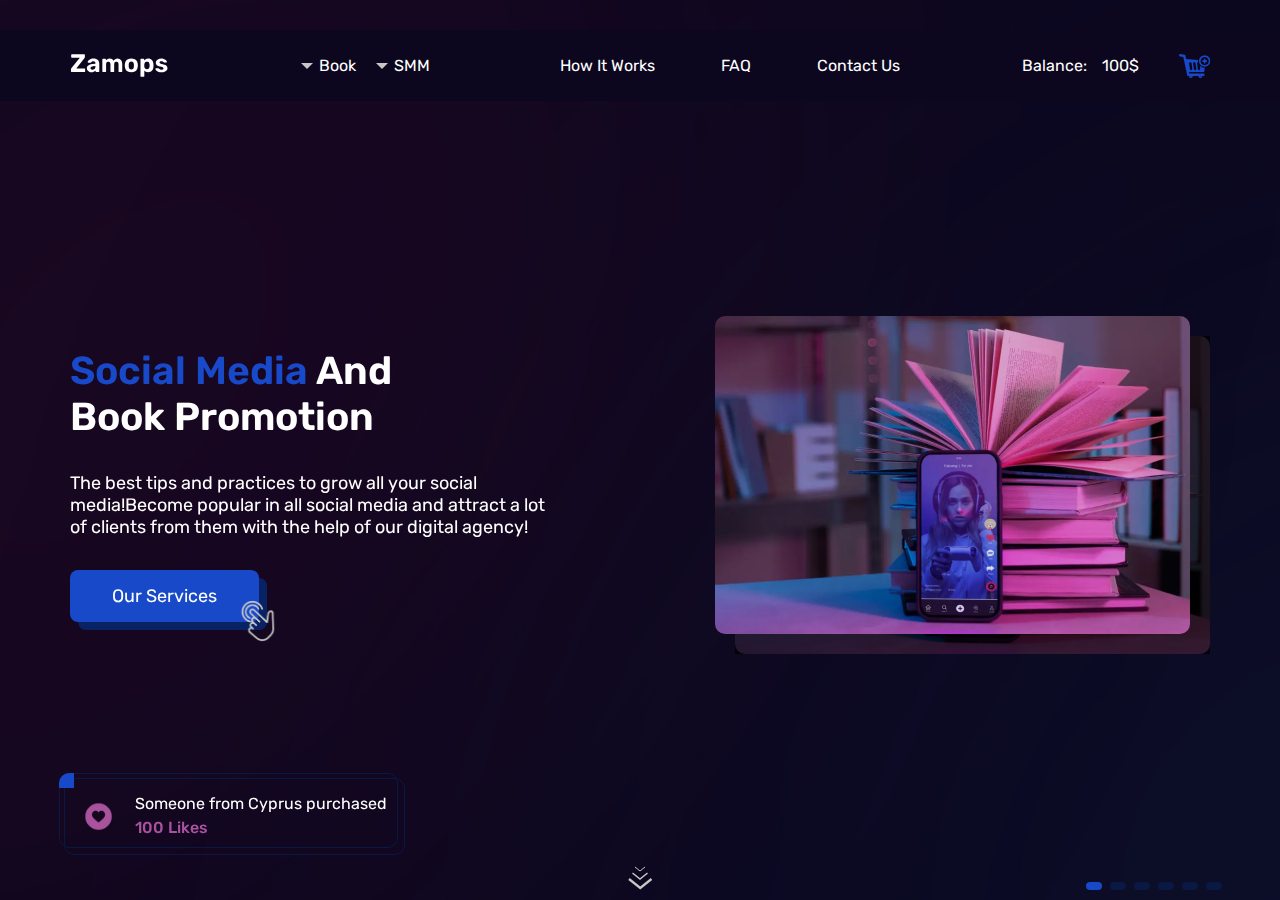
<file: index.html>
<!DOCTYPE html>
<html lang="en">

<head>
	<title>Home</title>
	<meta charset="UTF-8">
	<meta name="format-detection" content="telephone=no">
	<!-- <style>body{opacity: 0;}</style> -->
	<link rel="preconnect" href="https://fonts.googleapis.com">
	<link rel="preconnect" href="https://fonts.gstatic.com" crossorigin>
	<link href="https://fonts.googleapis.com/css2?family=Rubik:wght@300;400;500;600;700&display=swap&_v=20230808211427" rel="stylesheet">
	<link rel="stylesheet" href="css/style.min.css?_v=20230808211427">
	<link rel="shortcut icon" href="favicon.ico">
	<!-- <meta name="robots" content="noindex, nofollow"> -->
	<meta name="viewport" content="width=device-width, initial-scale=1.0">
</head>

<body>
	<div class="wrapper wrapper-home">
		<header class="header" data-scroll>
			<div class="header__container">
				<div class="header__body">
					<a href="#" class="header__logo">
						<img src="img/logo.svg" alt="logo">
					</a>
					<div class="header__menu menu">
						<nav class="menu__body">
							<ul class="menu-wrap__list">
								<li class="menu-wrap__item menu-wrap__item--left">
									<button class="menu-wrap__btn" type="button">Book</button>
									<ul class="menu-wrap__dropdown dropdown">
										<li class="dropdown__item">
											<a href="#" class="dropdown__link">
												Likes
											</a>
										</li>
										<li class="dropdown__item">
											<a href="#" class="dropdown__link">
												Followers
											</a>
										</li>
										<li class="dropdown__item">
											<a href="#" class="dropdown__link">
												Views
											</a>
										</li>
										<li class="dropdown__item">
											<a href="#" class="dropdown__link">
												Comments
											</a>
										</li>
										<li class="dropdown__item">
											<a href="#" class="dropdown__link">
												Reel Comments
											</a>
										</li>
									</ul>
								</li>
								<li class="menu-wrap__item menu-wrap__item--right">
									<button class="menu-wrap__btn" type="button">SMM</button>
									<ul class="menu-wrap__dropdown dropdown">
										<li class="dropdown__item">
											<a href="#" class="dropdown__link">
												Followers
											</a>
										</li>
										<li class="dropdown__item">
											<a href="#" class="dropdown__link">
												Likes
											</a>
										</li>
										<li class="dropdown__item">
											<a href="#" class="dropdown__link">
												Views
											</a>
										</li>
										<li class="dropdown__item">
											<a href="#" class="dropdown__link">
												Comments
											</a>
										</li>
										<li class="dropdown__item">
											<a href="#" class="dropdown__link">
												Reel Comments
											</a>
										</li>
									</ul>
								</li>
							</ul>
							<ul class="menu__list">
								<li class="menu__item">
									<a href="#" class="menu__link">
										How It Works
									</a>
								</li>
								<li class="menu__item">
									<a href="#" class="menu__link">
										FAQ
									</a>
								</li>
								<li class="menu__item">
									<a href="#" class="menu__link">
										Contact Us
									</a>
								</li>
							</ul>
						</nav>
					</div>
					<div class="header__actions">
						<div class="header__balance-block">
							<div class="header__balance-text">
								Balance:
							</div>
							<div class="header__balance">
								100$
							</div>
						</div>
						<a href="#" class="header__cart">
							<svg width="31" height="24" viewBox="0 0 31 24" fill="none" xmlns="http://www.w3.org/2000/svg">
								<g clip-path="url(#clip0_604_7)">
									<path d="M19.4781 22.0992V22.0082H13.7501V22.0992L13.7511 22.1442C13.7511 22.6484 13.5508 23.1319 13.1943 23.4884C12.8378 23.8449 12.3543 24.0452 11.8501 24.0452C11.346 24.0452 10.8624 23.8449 10.5059 23.4884C10.1494 23.1319 9.94913 22.6484 9.94913 22.1442L9.95013 22.0972V22.0082H9.29713C9.01872 22.0082 8.74869 21.913 8.53187 21.7383C8.31504 21.5637 8.16446 21.3202 8.10513 21.0482L8.10413 21.0402L4.28713 2.96718L1.02613 2.42418C0.71555 2.36145 0.441522 2.18044 0.261937 1.91939C0.0823524 1.65835 0.0112756 1.33772 0.0637232 1.02524C0.116171 0.712763 0.288035 0.432909 0.543007 0.244804C0.797978 0.0566993 1.11609 -0.0249236 1.43013 0.0171798L1.42413 0.0161798L5.50513 0.69618C6.00213 0.78118 6.39213 1.15718 6.49613 1.63918L6.49713 1.64718L7.18913 4.91118L19.0941 5.90318C19.0206 6.29426 18.9831 6.69125 18.9821 7.08918V7.09318C18.9821 7.49518 19.0171 7.88918 19.0851 8.27218L19.0791 8.23218C18.7515 8.33544 18.4734 8.55579 18.298 8.85112C18.1225 9.14646 18.0621 9.49608 18.1281 9.83318L18.1271 9.82418L18.8461 15.0142C18.8901 15.3472 19.0421 15.6392 19.2641 15.8592C19.4661 16.0602 19.7431 16.1862 20.0501 16.1892H20.0511C20.1191 16.1892 20.1861 16.1822 20.2501 16.1702L20.2431 16.1712C20.5841 16.0821 20.8784 15.8667 21.0665 15.5687C21.2546 15.2707 21.3224 14.9123 21.2561 14.5662L21.2571 14.5752L20.8651 11.7532C21.4873 12.4005 22.234 12.9153 23.0602 13.2666C23.8865 13.6178 24.7753 13.7983 25.6731 13.7972C25.7161 13.7972 25.7591 13.7972 25.8011 13.7912L25.8941 13.7862L25.2251 17.6882C25.2091 17.7828 25.1602 17.8686 25.087 17.9307C25.0138 17.9927 24.9211 18.0269 24.8251 18.0272H9.96013L10.2871 19.5742H24.4441C24.7592 19.5867 25.0571 19.7205 25.2757 19.9478C25.4943 20.175 25.6165 20.4779 25.6167 20.7932C25.617 21.1085 25.4953 21.4117 25.2771 21.6392C25.0589 21.8668 24.7611 22.0012 24.4461 22.0142H23.2801V22.1052C23.2801 22.6094 23.0798 23.0929 22.7233 23.4494C22.3668 23.8059 21.8833 24.0062 21.3791 24.0062C20.875 24.0062 20.3914 23.8059 20.0349 23.4494C19.6784 23.0929 19.4781 22.6094 19.4781 22.1052V22.0992ZM20.8361 22.0992C20.8363 22.1738 20.852 22.2476 20.8822 22.3158C20.9125 22.3841 20.9565 22.4453 21.0116 22.4956C21.0667 22.546 21.1317 22.5843 21.2024 22.6082C21.2731 22.6322 21.3479 22.6412 21.4223 22.6346C21.4966 22.6281 21.5688 22.6062 21.6343 22.5703C21.6997 22.5344 21.757 22.4853 21.8025 22.4262C21.8479 22.367 21.8806 22.299 21.8985 22.2266C21.9163 22.1541 21.9189 22.0787 21.9061 22.0052V22.0082H20.8461C20.8408 22.0382 20.8381 22.0687 20.8381 22.0992H20.8361ZM11.3081 22.0992C11.3083 22.1738 11.324 22.2476 11.3542 22.3158C11.3845 22.3841 11.4285 22.4453 11.4836 22.4956C11.5387 22.546 11.6037 22.5843 11.6744 22.6082C11.7451 22.6322 11.8199 22.6412 11.8943 22.6346C11.9686 22.6281 12.0408 22.6062 12.1063 22.5703C12.1717 22.5344 12.229 22.4853 12.2745 22.4262C12.3199 22.367 12.3526 22.299 12.3705 22.2266C12.3883 22.1541 12.3909 22.0787 12.3781 22.0052V22.0082H11.3171C11.3121 22.0376 11.3098 22.0674 11.3101 22.0972V22.0992H11.3081ZM15.1751 8.22418C14.834 8.31308 14.5396 8.52841 14.3514 8.82648C14.1633 9.12455 14.0956 9.48304 14.1621 9.82918L14.1611 9.82018L14.8801 15.0102C14.9241 15.3432 15.0761 15.6352 15.2981 15.8552C15.5001 16.0562 15.7771 16.1822 16.0841 16.1852C16.1521 16.1852 16.2201 16.1782 16.2841 16.1662L16.2771 16.1672C16.6181 16.0781 16.9124 15.8627 17.1005 15.5647C17.2886 15.2667 17.3564 14.9083 17.2901 14.5622L17.2911 14.5712L16.5721 9.38118C16.5307 9.06086 16.3836 8.76352 16.1541 8.53618C15.9453 8.3276 15.6633 8.20882 15.3681 8.20518H15.3671C15.2981 8.20518 15.2311 8.21218 15.1661 8.22518L15.1731 8.22418H15.1751ZM11.2091 8.22418C10.8669 8.31267 10.5714 8.52848 10.3829 8.82752C10.1945 9.12656 10.1273 9.48628 10.1951 9.83318L10.1941 9.82418L10.9131 15.0142C10.9571 15.3472 11.1091 15.6392 11.3311 15.8592C11.5331 16.0602 11.8101 16.1862 12.1171 16.1892H12.1181C12.1861 16.1892 12.2531 16.1822 12.3171 16.1702L12.3101 16.1712C12.6514 16.0825 12.9461 15.8672 13.1344 15.5692C13.3228 15.2711 13.3906 14.9125 13.3241 14.5662L13.3251 14.5752L12.6051 9.38218C12.5637 9.06186 12.4166 8.76452 12.1871 8.53718C11.9785 8.32824 11.6963 8.2094 11.4011 8.20618H11.4001C11.3321 8.20618 11.2661 8.21318 11.2021 8.22518L11.2091 8.22418ZM19.9981 7.09618C19.9984 5.58975 20.5971 4.14513 21.6625 3.08011C22.19 2.55276 22.8162 2.13449 23.5054 1.84916C24.1946 1.56384 24.9332 1.41705 25.6791 1.41718C26.425 1.41731 27.1636 1.56436 27.8527 1.84993C28.5418 2.13549 29.1679 2.55399 29.6952 3.08152C30.2225 3.60905 30.6408 4.23528 30.9261 4.92446C31.2115 5.61364 31.3583 6.35227 31.3581 7.09818C31.3577 8.60487 30.7588 10.0497 29.6931 11.1148C28.6275 12.1799 27.1823 12.7781 25.6756 12.7777C24.1689 12.7773 22.7241 12.1784 21.659 11.1127C20.5939 10.047 19.9957 8.60187 19.9961 7.09518L19.9981 7.09618ZM21.6251 7.09618C21.6251 7.62843 21.73 8.15546 21.9336 8.6472C22.1373 9.13893 22.4359 9.58573 22.8122 9.96208C23.1886 10.3384 23.6354 10.637 24.1271 10.8407C24.6188 11.0443 25.1459 11.1492 25.6781 11.1492C26.2104 11.1492 26.7374 11.0443 27.2291 10.8407C27.7209 10.637 28.1677 10.3384 28.544 9.96208C28.9204 9.58573 29.2189 9.13893 29.4226 8.6472C29.6263 8.15546 29.7311 7.62843 29.7311 7.09618C29.7313 6.02099 29.3043 4.98979 28.5441 4.22942C27.7839 3.46906 26.7528 3.04181 25.6776 3.04168C24.6024 3.04155 23.5712 3.46854 22.8109 4.22872C22.0505 4.98889 21.6233 6.01999 21.6231 7.09518L21.6251 7.09618ZM24.8651 8.71718V7.90918H24.0571C23.8412 7.90918 23.6342 7.82342 23.4815 7.67076C23.3289 7.51811 23.2431 7.31107 23.2431 7.09518C23.2431 6.87929 23.3289 6.67225 23.4815 6.51959C23.6342 6.36694 23.8412 6.28118 24.0571 6.28118H24.8651V5.47318C24.8651 5.25729 24.9509 5.05025 25.1035 4.89759C25.2562 4.74494 25.4632 4.65918 25.6791 4.65918C25.895 4.65918 26.1021 4.74494 26.2547 4.89759C26.4074 5.05025 26.4931 5.25729 26.4931 5.47318V6.28118H27.3011C27.517 6.28118 27.7241 6.36694 27.8767 6.51959C28.0294 6.67225 28.1151 6.87929 28.1151 7.09518C28.1151 7.31107 28.0294 7.51811 27.8767 7.67076C27.7241 7.82342 27.517 7.90918 27.3011 7.90918H26.4931V8.71618C26.4931 8.93207 26.4074 9.13911 26.2547 9.29177C26.1021 9.44442 25.895 9.53018 25.6791 9.53018C25.4632 9.53018 25.2562 9.44442 25.1035 9.29177C24.9509 9.13911 24.8651 8.93207 24.8651 8.71618V8.71718Z" fill="#1749C9" />
								</g>
								<defs>
									<clipPath id="clip0_604_7">
										<rect width="31" height="24" fill="white" />
									</clipPath>
								</defs>
							</svg>
						</a>
					</div>
					<button type="button" class="menu__icon icon-menu"><span></span></button>
				</div>
			</div>
		</header>
		<main data-fp data-fp-bullets class="page-home">
			<div class="banner">
				<div class="banner__img">
					<picture><source srcset="img/home/heart-like.webp" type="image/webp"><img src="img/home/heart-like.png" alt="heart-like"></picture>
				</div>
				<div class="banner__info">
					<div class="banner__name">
						Someone from Cyprus purchased
					</div>
					<div class="banner__value">
						100 Likes
					</div>
				</div>
			</div>
			<section data-fullscreen data-fp-section class="promo">
				<div class="promo__container">
					<div class="promo__inner">
						<div class="promo__body">
							<div class="promo__info">
								<h1 class="promo__title">
									<span>
										Social Media
									</span>
									And Book Promotion
								</h1>
								<div class="promo__text">
									<p>
										The best tips and practices to grow all your social media!Become popular in all
										social media and attract a lot of clients from them with the help of our digital
										agency!
									</p>
								</div>
								<a href="#" class="promo__link btn">
									Our Services
								</a>
							</div>
							<div data-da=".promo__info, 767.98" class="promo__image" style="background-image: url('img/home/promo-image.jpg');">
								<picture><source srcset="img/home/promo-image.webp" type="image/webp"><img src="img/home/promo-image.jpg" alt="promo-image"></picture>
							</div>
						</div>
						<div class="promo__bottom section-bottom">
							<button data-goto-header data-goto=".promoution" type="button" class="section-bottom__arrow">
								<svg width="25" height="24" viewBox="0 0 25 24" fill="none" xmlns="http://www.w3.org/2000/svg">
									<path d="M4.5 7L12 13L19.5 7" stroke="#C7C7C7" stroke-width="1.5" />
									<path d="M7 1L12 5L17 1" stroke="#C7C7C7" />
									<path d="M1 13L12.25 22L23.5 13" stroke="#C7C7C7" stroke-width="2.25" />
								</svg>
							</button>
						</div>
					</div>
				</div>
			</section>
			<section data-fullscreen data-fp-section class="promoution">
				<div class="promoution__container">
					<div class="promoution__inner">
						<div class="promoution__body">
							<h2 class="promoution__title title-home">
								<span>
									Social Media
								</span>
								Promotion
							</h2>
							<div class="promoution__info">
								<div class="promoution__soc-block">
									<div class="promoution__img">
										<picture><source srcset="img/home/instagram.webp" type="image/webp"><img src="img/home/instagram.png" alt="instagram"></picture>
									</div>
									<div class="promoution__name">
										Instagram
									</div>
								</div>
								<div class="promoution__text">
									<p>
										You have registered in all the social networks and posted dozens of
										publishments, but there is no interaction with the public?
									</p>
									<p>
										<span>We know how to boost </span> the activity on your pages and make your
										content popular! Let us promote your account, while you can just chill out!
									</p>
								</div>
								<a href="#" class="promoution__link btn">
									<svg width="17" height="18" viewBox="0 0 17 18" fill="none" xmlns="http://www.w3.org/2000/svg">
										<circle cx="8.5" cy="9.5" r="8.5" fill="#082264" />
										<path d="M8.33945 12.3556C8.25519 12.3556 8.18357 12.3303 8.12459 12.2798C8.07404 12.2208 8.04876 12.1492 8.04876 12.0649V9.43601H5.45776C5.3735 9.43601 5.30188 9.41073 5.2429 9.36018C5.19235 9.3012 5.16707 9.22957 5.16707 9.14531V8.74087C5.16707 8.65661 5.19235 8.5892 5.2429 8.53864C5.30188 8.47966 5.3735 8.45017 5.45776 8.45017H8.04876V5.89709C8.04876 5.81283 8.07404 5.74543 8.12459 5.69487C8.18357 5.63589 8.25519 5.6064 8.33945 5.6064H8.78182C8.86608 5.6064 8.93349 5.63589 8.98404 5.69487C9.04303 5.74543 9.07252 5.81283 9.07252 5.89709V8.45017H11.6761C11.7604 8.45017 11.8278 8.47966 11.8784 8.53864C11.9374 8.5892 11.9668 8.65661 11.9668 8.74087V9.14531C11.9668 9.22957 11.9374 9.3012 11.8784 9.36018C11.8278 9.41073 11.7604 9.43601 11.6761 9.43601H9.07252V12.0649C9.07252 12.1492 9.04303 12.2208 8.98404 12.2798C8.93349 12.3303 8.86608 12.3556 8.78182 12.3556H8.33945Z" fill="white" />
									</svg>
									<span>
										Order Now
									</span>
								</a>
							</div>
						</div>
						<div class="promoution__bottom section-bottom">
							<button data-goto-header data-goto=".book" type="button" class="section-bottom__arrow">
								<svg width="25" height="24" viewBox="0 0 25 24" fill="none" xmlns="http://www.w3.org/2000/svg">
									<path d="M4.5 7L12 13L19.5 7" stroke="#C7C7C7" stroke-width="1.5" />
									<path d="M7 1L12 5L17 1" stroke="#C7C7C7" />
									<path d="M1 13L12.25 22L23.5 13" stroke="#C7C7C7" stroke-width="2.25" />
								</svg>
							</button>
						</div>
					</div>
				</div>
			</section>
			<section data-fullscreen data-fp-section class="book">
				<div class="book__container">
					<div class="book__inner">
						<div class="book__body">
							<h2 class="book__title title-home">
								<span>Book </span> Promotion
							</h2>
							<div class="book__text">
								<p>
									Here you will get everything to push your music to the top! With our promotion you
									will reach the goal and get to the best radio station in the soonest time possible!
									Using all the music platforms helps to yield fruitful results within several weeks
									or even days.
								</p>
							</div>
							<div class="book__items">
								<div class="book__item">
									<div class="book__item-img">
										<picture><source srcset="img/page-apple-img.webp" type="image/webp"><img src="img/page-apple-img.png" alt="page-apple-img"></picture>
									</div>
									<div class="book__item-name">
										Apple Books
									</div>
									<a href="#" class="book__item-link btn">
										<svg width="17" height="18" viewBox="0 0 17 18" fill="none" xmlns="http://www.w3.org/2000/svg">
											<circle cx="8.5" cy="9.5" r="8.5" fill="#082264" />
											<path d="M8.33945 12.3556C8.25519 12.3556 8.18357 12.3303 8.12459 12.2798C8.07404 12.2208 8.04876 12.1492 8.04876 12.0649V9.43601H5.45776C5.3735 9.43601 5.30188 9.41073 5.2429 9.36018C5.19235 9.3012 5.16707 9.22957 5.16707 9.14531V8.74087C5.16707 8.65661 5.19235 8.5892 5.2429 8.53864C5.30188 8.47966 5.3735 8.45017 5.45776 8.45017H8.04876V5.89709C8.04876 5.81283 8.07404 5.74543 8.12459 5.69487C8.18357 5.63589 8.25519 5.6064 8.33945 5.6064H8.78182C8.86608 5.6064 8.93349 5.63589 8.98404 5.69487C9.04303 5.74543 9.07252 5.81283 9.07252 5.89709V8.45017H11.6761C11.7604 8.45017 11.8278 8.47966 11.8784 8.53864C11.9374 8.5892 11.9668 8.65661 11.9668 8.74087V9.14531C11.9668 9.22957 11.9374 9.3012 11.8784 9.36018C11.8278 9.41073 11.7604 9.43601 11.6761 9.43601H9.07252V12.0649C9.07252 12.1492 9.04303 12.2208 8.98404 12.2798C8.93349 12.3303 8.86608 12.3556 8.78182 12.3556H8.33945Z" fill="white" />
										</svg>
										<span>
											Order Now
										</span>
									</a>
								</div>
								<div class="book__item">
									<div class="book__item-img">
										<picture><source srcset="img/partners-apple-1.webp" type="image/webp"><img src="img/partners-apple-1.png" alt="partners-apple-1"></picture>
									</div>
									<div class="book__item-name">
										Children's Book
									</div>
									<a href="#" class="book__item-link btn">
										<svg width="17" height="18" viewBox="0 0 17 18" fill="none" xmlns="http://www.w3.org/2000/svg">
											<circle cx="8.5" cy="9.5" r="8.5" fill="#082264" />
											<path d="M8.33945 12.3556C8.25519 12.3556 8.18357 12.3303 8.12459 12.2798C8.07404 12.2208 8.04876 12.1492 8.04876 12.0649V9.43601H5.45776C5.3735 9.43601 5.30188 9.41073 5.2429 9.36018C5.19235 9.3012 5.16707 9.22957 5.16707 9.14531V8.74087C5.16707 8.65661 5.19235 8.5892 5.2429 8.53864C5.30188 8.47966 5.3735 8.45017 5.45776 8.45017H8.04876V5.89709C8.04876 5.81283 8.07404 5.74543 8.12459 5.69487C8.18357 5.63589 8.25519 5.6064 8.33945 5.6064H8.78182C8.86608 5.6064 8.93349 5.63589 8.98404 5.69487C9.04303 5.74543 9.07252 5.81283 9.07252 5.89709V8.45017H11.6761C11.7604 8.45017 11.8278 8.47966 11.8784 8.53864C11.9374 8.5892 11.9668 8.65661 11.9668 8.74087V9.14531C11.9668 9.22957 11.9374 9.3012 11.8784 9.36018C11.8278 9.41073 11.7604 9.43601 11.6761 9.43601H9.07252V12.0649C9.07252 12.1492 9.04303 12.2208 8.98404 12.2798C8.93349 12.3303 8.86608 12.3556 8.78182 12.3556H8.33945Z" fill="white" />
										</svg>
										<span>
											Order Now
										</span>
									</a>
								</div>
								<div class="book__item">
									<div class="book__item-img">
										<picture><source srcset="img/partners-apple-2.webp" type="image/webp"><img src="img/partners-apple-2.png" alt="partners-apple-2"></picture>
									</div>
									<div class="book__item-name">
										Amazon Ebook
									</div>
									<a href="#" class="book__item-link btn">
										<svg width="17" height="18" viewBox="0 0 17 18" fill="none" xmlns="http://www.w3.org/2000/svg">
											<circle cx="8.5" cy="9.5" r="8.5" fill="#082264" />
											<path d="M8.33945 12.3556C8.25519 12.3556 8.18357 12.3303 8.12459 12.2798C8.07404 12.2208 8.04876 12.1492 8.04876 12.0649V9.43601H5.45776C5.3735 9.43601 5.30188 9.41073 5.2429 9.36018C5.19235 9.3012 5.16707 9.22957 5.16707 9.14531V8.74087C5.16707 8.65661 5.19235 8.5892 5.2429 8.53864C5.30188 8.47966 5.3735 8.45017 5.45776 8.45017H8.04876V5.89709C8.04876 5.81283 8.07404 5.74543 8.12459 5.69487C8.18357 5.63589 8.25519 5.6064 8.33945 5.6064H8.78182C8.86608 5.6064 8.93349 5.63589 8.98404 5.69487C9.04303 5.74543 9.07252 5.81283 9.07252 5.89709V8.45017H11.6761C11.7604 8.45017 11.8278 8.47966 11.8784 8.53864C11.9374 8.5892 11.9668 8.65661 11.9668 8.74087V9.14531C11.9668 9.22957 11.9374 9.3012 11.8784 9.36018C11.8278 9.41073 11.7604 9.43601 11.6761 9.43601H9.07252V12.0649C9.07252 12.1492 9.04303 12.2208 8.98404 12.2798C8.93349 12.3303 8.86608 12.3556 8.78182 12.3556H8.33945Z" fill="white" />
										</svg>
										<span>
											Order Now
										</span>
									</a>
								</div>
								<div class="book__item">
									<div class="book__item-img">
										<picture><source srcset="img/partners-apple-3.webp" type="image/webp"><img src="img/partners-apple-3.png" alt="partners-apple-3"></picture>
									</div>
									<div class="book__item-name">
										Kindle Ebooks
									</div>
									<a href="#" class="book__item-link btn">
										<svg width="17" height="18" viewBox="0 0 17 18" fill="none" xmlns="http://www.w3.org/2000/svg">
											<circle cx="8.5" cy="9.5" r="8.5" fill="#082264" />
											<path d="M8.33945 12.3556C8.25519 12.3556 8.18357 12.3303 8.12459 12.2798C8.07404 12.2208 8.04876 12.1492 8.04876 12.0649V9.43601H5.45776C5.3735 9.43601 5.30188 9.41073 5.2429 9.36018C5.19235 9.3012 5.16707 9.22957 5.16707 9.14531V8.74087C5.16707 8.65661 5.19235 8.5892 5.2429 8.53864C5.30188 8.47966 5.3735 8.45017 5.45776 8.45017H8.04876V5.89709C8.04876 5.81283 8.07404 5.74543 8.12459 5.69487C8.18357 5.63589 8.25519 5.6064 8.33945 5.6064H8.78182C8.86608 5.6064 8.93349 5.63589 8.98404 5.69487C9.04303 5.74543 9.07252 5.81283 9.07252 5.89709V8.45017H11.6761C11.7604 8.45017 11.8278 8.47966 11.8784 8.53864C11.9374 8.5892 11.9668 8.65661 11.9668 8.74087V9.14531C11.9668 9.22957 11.9374 9.3012 11.8784 9.36018C11.8278 9.41073 11.7604 9.43601 11.6761 9.43601H9.07252V12.0649C9.07252 12.1492 9.04303 12.2208 8.98404 12.2798C8.93349 12.3303 8.86608 12.3556 8.78182 12.3556H8.33945Z" fill="white" />
										</svg>
										<span>
											Order Now
										</span>
									</a>
								</div>
								<div class="book__item">
									<div class="book__item-img">
										<picture><source srcset="img/partners-apple-4.webp" type="image/webp"><img src="img/partners-apple-4.png" alt="partners-apple-4"></picture>
									</div>
									<div class="book__item-name">
										Spotify Audiobooks
									</div>
									<a href="#" class="book__item-link btn">
										<svg width="17" height="18" viewBox="0 0 17 18" fill="none" xmlns="http://www.w3.org/2000/svg">
											<circle cx="8.5" cy="9.5" r="8.5" fill="#082264" />
											<path d="M8.33945 12.3556C8.25519 12.3556 8.18357 12.3303 8.12459 12.2798C8.07404 12.2208 8.04876 12.1492 8.04876 12.0649V9.43601H5.45776C5.3735 9.43601 5.30188 9.41073 5.2429 9.36018C5.19235 9.3012 5.16707 9.22957 5.16707 9.14531V8.74087C5.16707 8.65661 5.19235 8.5892 5.2429 8.53864C5.30188 8.47966 5.3735 8.45017 5.45776 8.45017H8.04876V5.89709C8.04876 5.81283 8.07404 5.74543 8.12459 5.69487C8.18357 5.63589 8.25519 5.6064 8.33945 5.6064H8.78182C8.86608 5.6064 8.93349 5.63589 8.98404 5.69487C9.04303 5.74543 9.07252 5.81283 9.07252 5.89709V8.45017H11.6761C11.7604 8.45017 11.8278 8.47966 11.8784 8.53864C11.9374 8.5892 11.9668 8.65661 11.9668 8.74087V9.14531C11.9668 9.22957 11.9374 9.3012 11.8784 9.36018C11.8278 9.41073 11.7604 9.43601 11.6761 9.43601H9.07252V12.0649C9.07252 12.1492 9.04303 12.2208 8.98404 12.2798C8.93349 12.3303 8.86608 12.3556 8.78182 12.3556H8.33945Z" fill="white" />
										</svg>
										<span>
											Order Now
										</span>
									</a>
								</div>
							</div>
						</div>
						<div class="book__bottom section-bottom">
							<button data-goto-header data-goto=".how" type="button" class="section-bottom__arrow">
								<svg width="25" height="24" viewBox="0 0 25 24" fill="none" xmlns="http://www.w3.org/2000/svg">
									<path d="M4.5 7L12 13L19.5 7" stroke="#C7C7C7" stroke-width="1.5" />
									<path d="M7 1L12 5L17 1" stroke="#C7C7C7" />
									<path d="M1 13L12.25 22L23.5 13" stroke="#C7C7C7" stroke-width="2.25" />
								</svg>
							</button>
						</div>
					</div>
				</div>
			</section>
			<section data-fullscreen data-fp-section class="how">
				<div class="how__container">
					<div class="how__inner">
						<div class="how__body">
							<h2 class="how__title title-home">
								How <span> It Works?</span>
							</h2>
							<div class="how__items">
								<div class="how__item">
									<div class="how__item-number">
										01
									</div>
									<div class="how__item-info">
										<div class="how__item-title">
											Choose a service:
										</div>
										<div class="how__item-text">
											<p>
												Skim the list of services that we provide and decide which one meets
												your needs most of all. You will find a well-structured design and
												clearly described services, so that it is pleasant to and easy to make a
												right decision.
											</p>
										</div>
									</div>
								</div>
								<div class="how__item">
									<div class="how__item-number">
										02
									</div>
									<div class="how__item-info">
										<div class="how__item-title">
											Place an order:
										</div>
										<div class="how__item-text">
											<p>
												After you have chosen the promotion you need, type your username to
												finalize your order. We guarantee high security of your account, that is
												why we never ask you about passwords and other confidential information.
											</p>
										</div>
									</div>
								</div>
								<div class="how__item">
									<div class="how__item-number">
										03
									</div>
									<div class="how__item-info">
										<div class="how__item-title">
											Make a payment:
										</div>
										<div class="how__item-text">
											<p>
												A variety of payment methods is available on our website for more
												comfort. To make a payment you can use Visa, Mastercard, or PayPal.
											</p>
										</div>
									</div>
								</div>
								<div class="how__item">
									<div class="how__item-number">
										04
									</div>
									<div class="how__item-info">
										<div class="how__item-title">
											Enjoy your superb results:
										</div>
										<div class="how__item-text">
											<p>
												Give us several minutes to process your order and watch your account
												sky-rocket. We care about the quality of the services we provide and
												guarantee instant delivery after you have finished and submitted your
												order. Just sit back and enjoy the huge engagement on your page!
											</p>
										</div>
									</div>
								</div>
							</div>
						</div>
						<div class="how__bottom section-bottom">
							<button data-goto-header data-goto=".review" type="button" class="section-bottom__arrow">
								<svg width="25" height="24" viewBox="0 0 25 24" fill="none" xmlns="http://www.w3.org/2000/svg">
									<path d="M4.5 7L12 13L19.5 7" stroke="#C7C7C7" stroke-width="1.5" />
									<path d="M7 1L12 5L17 1" stroke="#C7C7C7" />
									<path d="M1 13L12.25 22L23.5 13" stroke="#C7C7C7" stroke-width="2.25" />
								</svg>
							</button>
						</div>
					</div>
				</div>
			</section>
			<section data-fullscreen data-fp-section class="review">
				<div class="review__container">
					<div class="review__inner">
						<div class="review__body">
							<h2 class="review__title title-home">
								<span>Re</span>views
							</h2>
							<div class="review__text">
								<p>
									What people says about PromoUps services
								</p>
							</div>
							<div class="review__slider-block">
								<div class="review__slider swiper">
									<div class="review__wrapper swiper-wrapper">
										<div class="review__slide swiper-slide">
											<div class="review__slide-inner">
												<div class="review__slide-author">
													<div class="review__slide-img">
														<picture><source srcset="img/home/review-img.webp" type="image/webp"><img src="img/home/review-img.png" alt="review-img"></picture>
													</div>
													<div class="review__slide-info">
														<div class="review__slide-name">
															Biraj
														</div>
														<div class="review__slide-adress">
															USA, New York
														</div>
													</div>
												</div>
												<div class="review__slide-text">
													<p>
														My views started increasing within a minute of fulfilling the
														payment.
														Totally worth the price and amazing speed too.Thanks
													</p>
												</div>
											</div>
										</div>
										<div class="review__slide swiper-slide">
											<div class="review__slide-inner">
												<div class="review__slide-author">
													<div class="review__slide-img">
														<picture><source srcset="img/home/review-img.webp" type="image/webp"><img src="img/home/review-img.png" alt="review-img"></picture>
													</div>
													<div class="review__slide-info">
														<div class="review__slide-name">
															Biraj
														</div>
														<div class="review__slide-adress">
															USA, New York
														</div>
													</div>
												</div>
												<div class="review__slide-text">
													<p>
														My views started increasing within a minute of fulfilling the
														payment.
														Totally worth the price and amazing speed too.Thanks
													</p>
												</div>
											</div>
										</div>
										<div class="review__slide swiper-slide">
											<div class="review__slide-inner">
												<div class="review__slide-author">
													<div class="review__slide-img">
														<picture><source srcset="img/home/review-img.webp" type="image/webp"><img src="img/home/review-img.png" alt="review-img"></picture>
													</div>
													<div class="review__slide-info">
														<div class="review__slide-name">
															Biraj
														</div>
														<div class="review__slide-adress">
															USA, New York
														</div>
													</div>
												</div>
												<div class="review__slide-text">
													<p>
														My views started increasing within a minute of fulfilling the
														payment.
														Totally worth the price and amazing speed too.Thanks
													</p>
												</div>
											</div>
										</div>
										<div class="review__slide swiper-slide">
											<div class="review__slide-inner">
												<div class="review__slide-author">
													<div class="review__slide-img">
														<picture><source srcset="img/home/review-img.webp" type="image/webp"><img src="img/home/review-img.png" alt="review-img"></picture>
													</div>
													<div class="review__slide-info">
														<div class="review__slide-name">
															Biraj
														</div>
														<div class="review__slide-adress">
															USA, New York
														</div>
													</div>
												</div>
												<div class="review__slide-text">
													<p>
														My views started increasing within a minute of fulfilling the
														payment.
														Totally worth the price and amazing speed too.Thanks
													</p>
												</div>
											</div>
										</div>
									</div>
									<div class="review__navigation">
										<button type="button" class="swiper-button-prev">
											<svg width="12" height="25" viewBox="0 0 12 25" fill="none" xmlns="http://www.w3.org/2000/svg">
												<path d="M11 1L2 12.25L11 23.5" stroke="#C7C7C7" stroke-width="2.25" />
											</svg>
										</button>
										<button type="button" class="swiper-button-next">
											<svg width="12" height="25" viewBox="0 0 12 25" fill="none" xmlns="http://www.w3.org/2000/svg">
												<path d="M1 1L10 12.25L1 23.5" stroke="#C7C7C7" stroke-width="2.25" />
											</svg>
										</button>
									</div>
								</div>
							</div>
						</div>
						<div class="review__bottom section-bottom">
							<button data-goto-header data-goto=".about" type="button" class="section-bottom__arrow">
								<svg width="25" height="24" viewBox="0 0 25 24" fill="none" xmlns="http://www.w3.org/2000/svg">
									<path d="M4.5 7L12 13L19.5 7" stroke="#C7C7C7" stroke-width="1.5" />
									<path d="M7 1L12 5L17 1" stroke="#C7C7C7" />
									<path d="M1 13L12.25 22L23.5 13" stroke="#C7C7C7" stroke-width="2.25" />
								</svg>
							</button>
						</div>
					</div>
				</div>
			</section>
			<section data-fullscreen data-fp-section class="about">
				<div class="about__container">
					<div class="about__inner">
						<div class="about__body">
							<h2 class="about__title title-home">
								About <span> Us</span>
							</h2>
							<div class="about__wrapper">
								<a href="#" class="about__logo">
									<img src="img/footer-logo.svg" alt="logo">
								</a>
								<div class="about__row-head">
									<div class="about__info">
										<div class="about__text">
											<p>
												We are an award-winning creative agency, dedicated to the best result in
												web design, promotion, business consulting, and marketing.
											</p>
										</div>
									</div>
									<div class="about__menu menu-footer">
										<nav class="menu-footer__body">
											<ul class="menu-footer__list">
												<li class="menu-footer__item">
													<span>
														Legal
													</span>
												</li>
												<li class="menu-footer__item">
													<a href="#" class="menu-footer__link">
														<svg width="5" height="11" viewBox="0 0 5 11" fill="none" xmlns="http://www.w3.org/2000/svg">
															<path d="M5 5.5L0.5 0.73686L0.5 10.2631L5 5.5Z" fill="#1749C9" />
														</svg>
														Terms Of Service
													</a>
												</li>
												<li class="menu-footer__item">
													<a href="#" class="menu-footer__link">
														<svg width="5" height="11" viewBox="0 0 5 11" fill="none" xmlns="http://www.w3.org/2000/svg">
															<path d="M5 5.5L0.5 0.73686L0.5 10.2631L5 5.5Z" fill="#1749C9" />
														</svg>
														Privacy Policy
													</a>
												</li>
												<li class="menu-footer__item">
													<a href="#" class="menu-footer__link">
														<svg width="5" height="11" viewBox="0 0 5 11" fill="none" xmlns="http://www.w3.org/2000/svg">
															<path d="M5 5.5L0.5 0.73686L0.5 10.2631L5 5.5Z" fill="#1749C9" />
														</svg>
														Refund Policy
													</a>
												</li>
											</ul>
											<ul class="menu-footer__list">
												<li class="menu-footer__item">
													<span>
														About
													</span>
												</li>
												<li class="menu-footer__item">
													<a href="#" class="menu-footer__link">
														<svg width="5" height="11" viewBox="0 0 5 11" fill="none" xmlns="http://www.w3.org/2000/svg">
															<path d="M5 5.5L0.5 0.73686L0.5 10.2631L5 5.5Z" fill="#1749C9" />
														</svg>

														Reviews
													</a>
												</li>
												<li class="menu-footer__item">
													<a href="#" class="menu-footer__link">
														<svg width="5" height="11" viewBox="0 0 5 11" fill="none" xmlns="http://www.w3.org/2000/svg">
															<path d="M5 5.5L0.5 0.73686L0.5 10.2631L5 5.5Z" fill="#1749C9" />
														</svg>

														FAQ
													</a>
												</li>
											</ul>
										</nav>
									</div>
								</div>
								<div class="about__row-bottom">
									<div class="about__support">
										<div class="about__support-title">
											Customer Services:
										</div>
										<a href="mailto:support@zamops.com" class="about__support-email">
											support@zamops.com
										</a>
									</div>
									<div class="about__copy">
										© 2023. All Rights Reserved.
									</div>
									<ul class="about__partners">
										<li class="about__partners__img">
											<picture><source srcset="img/footer-partner-1.webp" type="image/webp"><img src="img/footer-partner-1.png" alt="footer-partner"></picture>
										</li>
										<li class="about__partners__img">
											<picture><source srcset="img/footer-partner-2.webp" type="image/webp"><img src="img/footer-partner-2.png" alt="footer-partner"></picture>
										</li>
										<li class="about__partners__img">
											<picture><source srcset="img/footer-partner-3.webp" type="image/webp"><img src="img/footer-partner-3.png" alt="footer-partner"></picture>
										</li>
									</ul>
								</div>
							</div>
						</div>
						<div class="about__bottom section-bottom">
							<button data-goto-header data-goto=".promo" type="button" class="section-bottom__arrow">
								<svg width="25" height="24" viewBox="0 0 25 24" fill="none" xmlns="http://www.w3.org/2000/svg">
									<path d="M4.5 7L12 13L19.5 7" stroke="#C7C7C7" stroke-width="1.5" />
									<path d="M7 1L12 5L17 1" stroke="#C7C7C7" />
									<path d="M1 13L12.25 22L23.5 13" stroke="#C7C7C7" stroke-width="2.25" />
								</svg>
							</button>
						</div>
					</div>
				</div>
			</section>
		</main>
	</div>
	<script src="js/app.min.js?_v=20230808211427"></script>
</body>

</html>
</file>
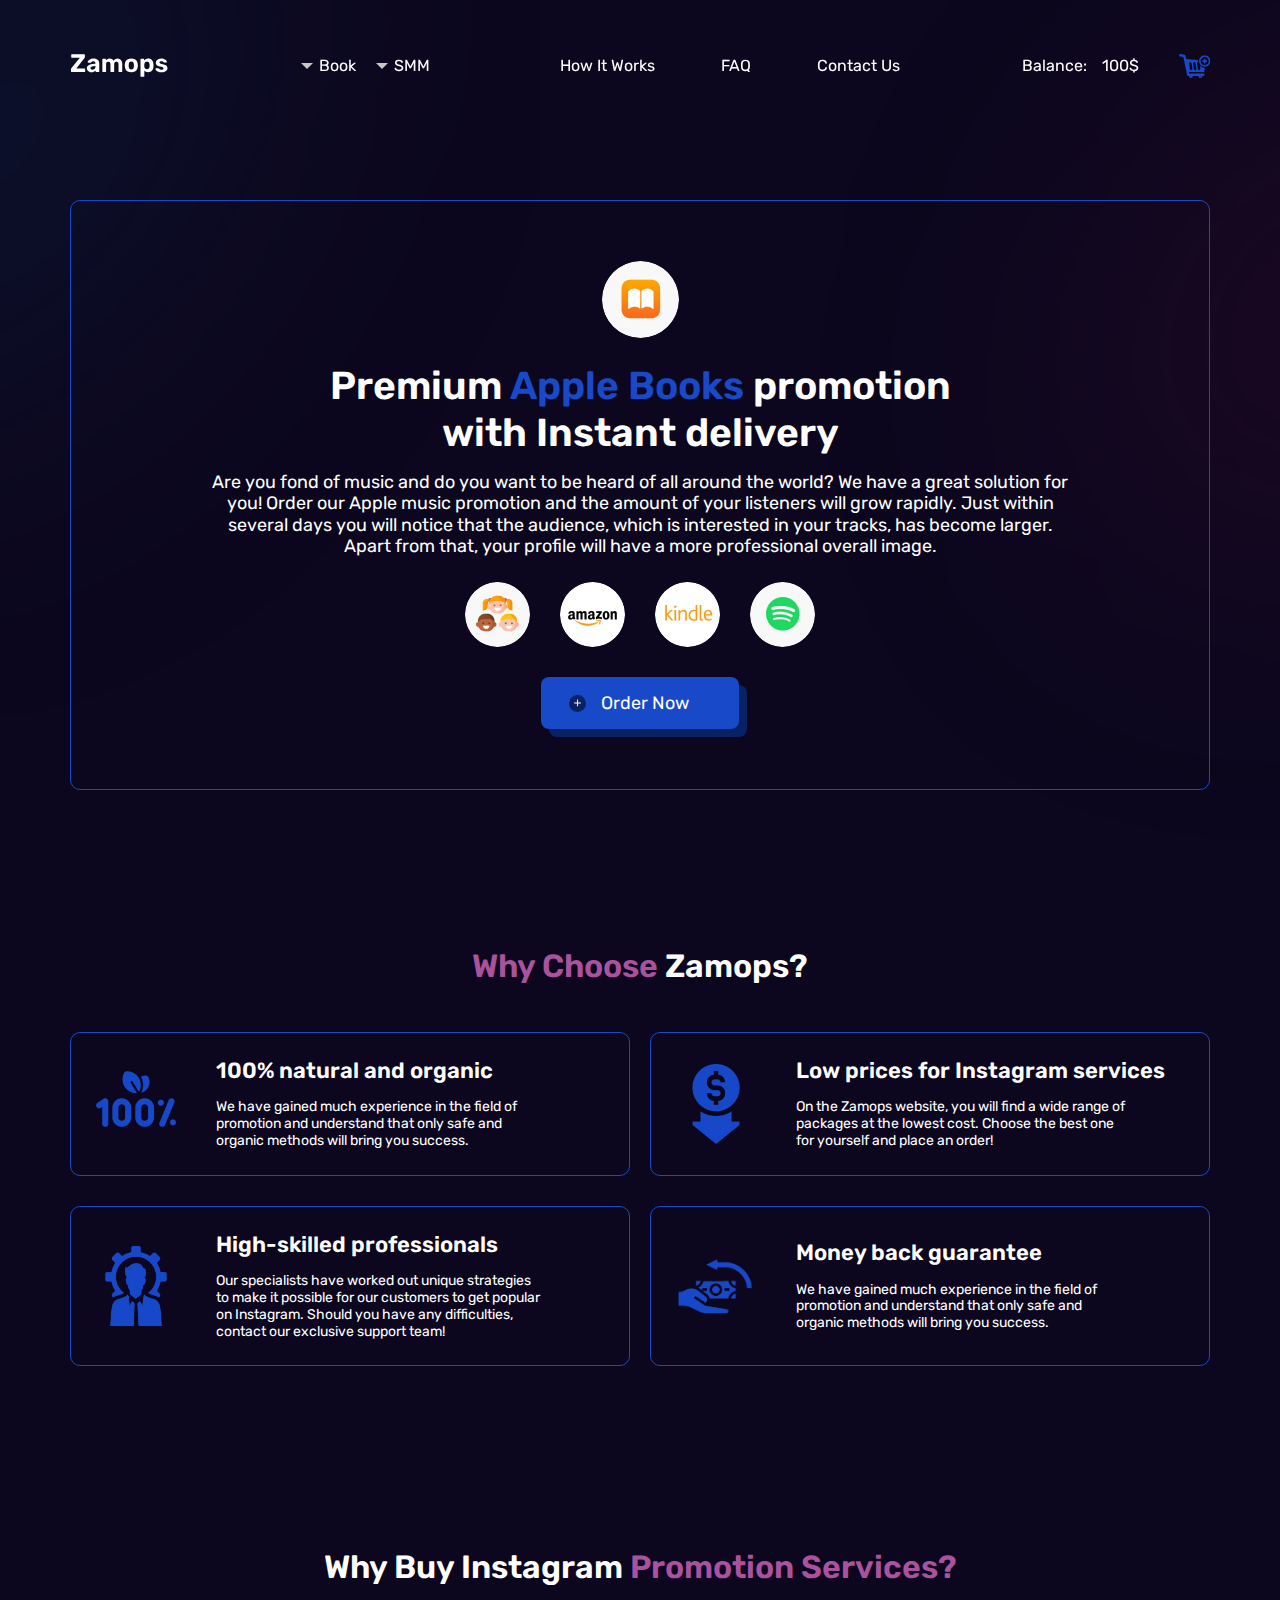
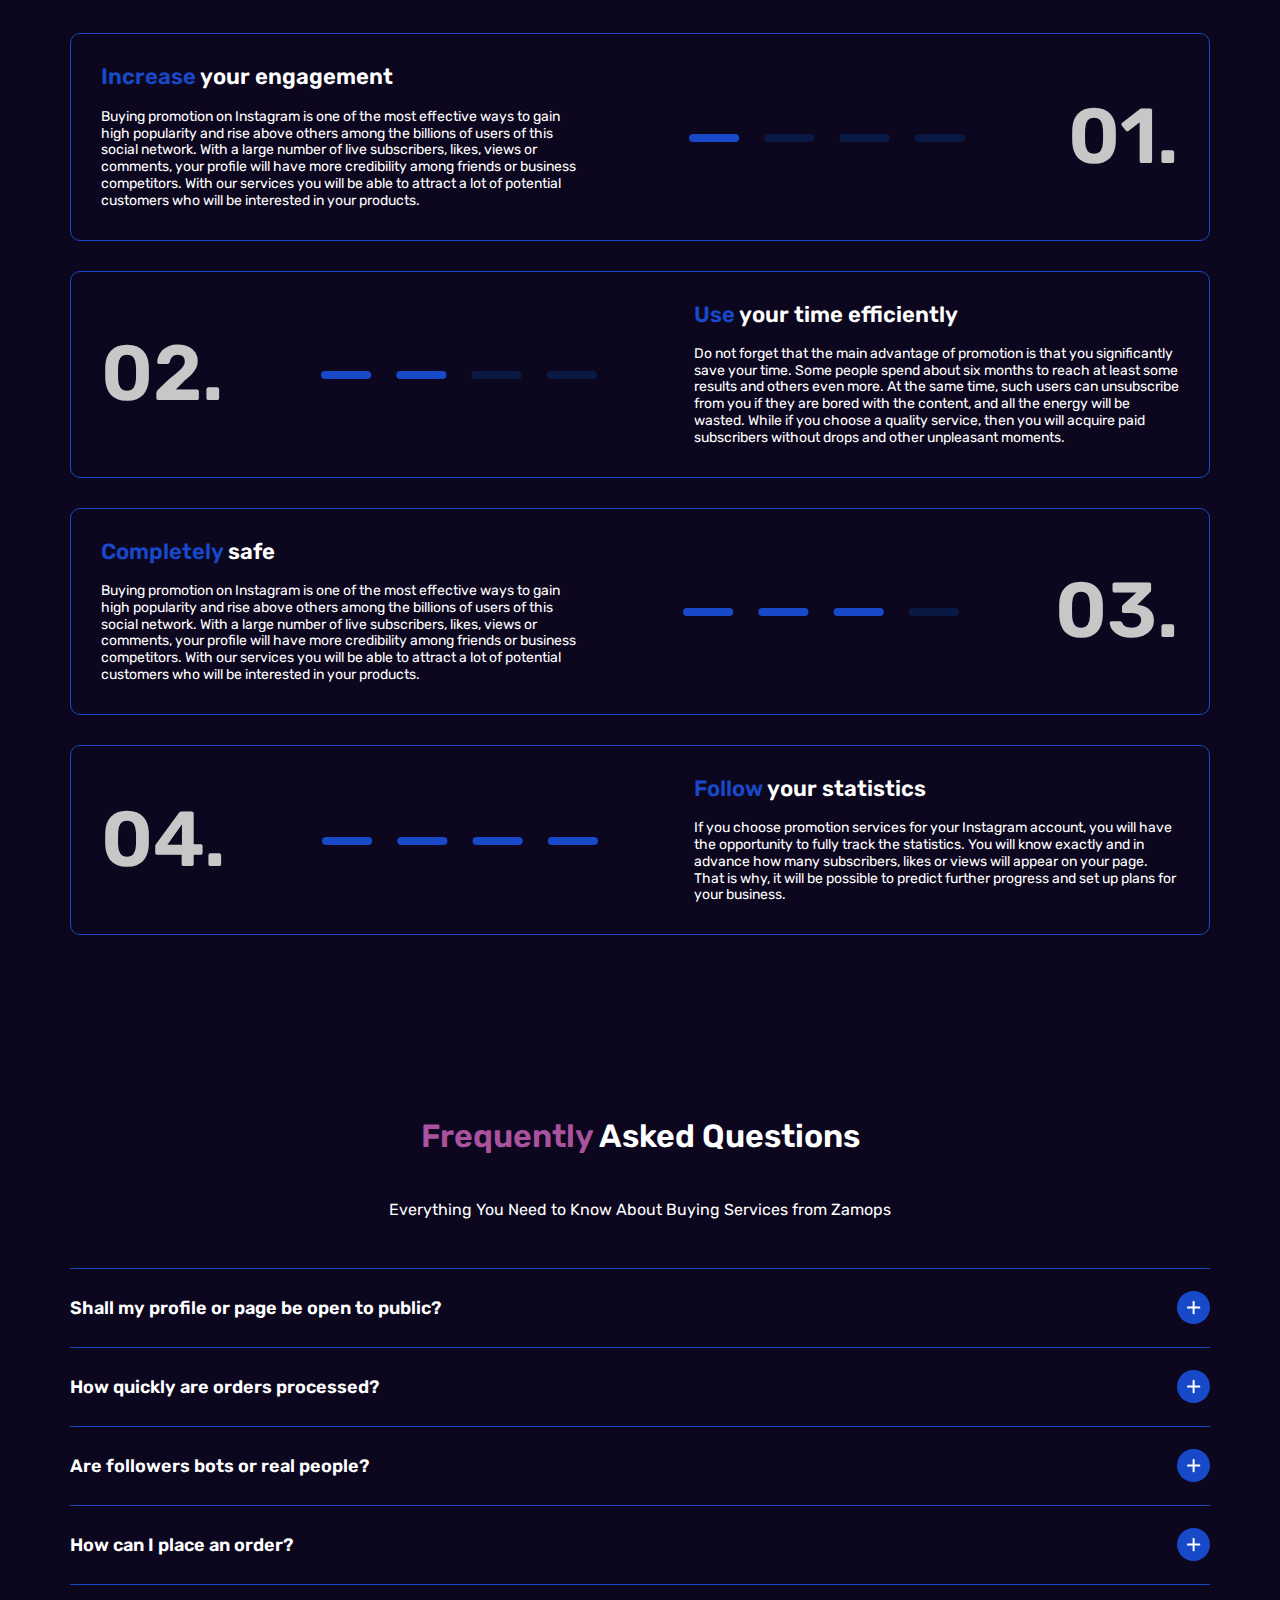
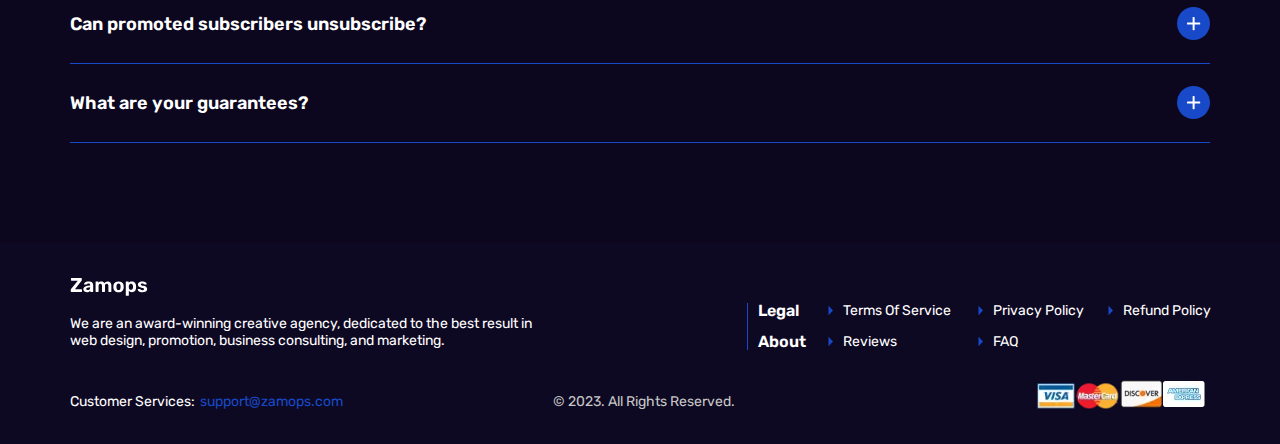
<file: apple.html>
<!DOCTYPE html>
<html lang="en">

<head>
	<title>Apple Promotion</title>
	<meta charset="UTF-8">
	<meta name="format-detection" content="telephone=no">
	<!-- <style>body{opacity: 0;}</style> -->
	<link rel="preconnect" href="https://fonts.googleapis.com">
	<link rel="preconnect" href="https://fonts.gstatic.com" crossorigin>
	<link href="https://fonts.googleapis.com/css2?family=Rubik:wght@300;400;500;600;700&display=swap&_v=20230808211427" rel="stylesheet">
	<link rel="stylesheet" href="css/style.min.css?_v=20230808211427">
	<link rel="shortcut icon" href="favicon.ico">
	<!-- <meta name="robots" content="noindex, nofollow"> -->
	<meta name="viewport" content="width=device-width, initial-scale=1.0">
</head>

<body>
	<div class="wrapper">
		<header class="header" data-scroll>
			<div class="header__container">
				<div class="header__body">
					<a href="#" class="header__logo">
						<img src="img/logo.svg" alt="logo">
					</a>
					<div class="header__menu menu">
						<nav class="menu__body">
							<ul class="menu-wrap__list">
								<li class="menu-wrap__item menu-wrap__item--left">
									<button class="menu-wrap__btn" type="button">Book</button>
									<ul class="menu-wrap__dropdown dropdown">
										<li class="dropdown__item">
											<a href="#" class="dropdown__link">
												Likes
											</a>
										</li>
										<li class="dropdown__item">
											<a href="#" class="dropdown__link">
												Followers
											</a>
										</li>
										<li class="dropdown__item">
											<a href="#" class="dropdown__link">
												Views
											</a>
										</li>
										<li class="dropdown__item">
											<a href="#" class="dropdown__link">
												Comments
											</a>
										</li>
										<li class="dropdown__item">
											<a href="#" class="dropdown__link">
												Reel Comments
											</a>
										</li>
									</ul>
								</li>
								<li class="menu-wrap__item menu-wrap__item--right">
									<button class="menu-wrap__btn" type="button">SMM</button>
									<ul class="menu-wrap__dropdown dropdown">
										<li class="dropdown__item">
											<a href="#" class="dropdown__link">
												Followers
											</a>
										</li>
										<li class="dropdown__item">
											<a href="#" class="dropdown__link">
												Likes
											</a>
										</li>
										<li class="dropdown__item">
											<a href="#" class="dropdown__link">
												Views
											</a>
										</li>
										<li class="dropdown__item">
											<a href="#" class="dropdown__link">
												Comments
											</a>
										</li>
										<li class="dropdown__item">
											<a href="#" class="dropdown__link">
												Reel Comments
											</a>
										</li>
									</ul>
								</li>
							</ul>
							<ul class="menu__list">
								<li class="menu__item">
									<a href="#" class="menu__link">
										How It Works
									</a>
								</li>
								<li class="menu__item">
									<a href="#" class="menu__link">
										FAQ
									</a>
								</li>
								<li class="menu__item">
									<a href="#" class="menu__link">
										Contact Us
									</a>
								</li>
							</ul>
						</nav>
					</div>
					<div class="header__actions">
						<div class="header__balance-block">
							<div class="header__balance-text">
								Balance:
							</div>
							<div class="header__balance">
								100$
							</div>
						</div>
						<a href="#" class="header__cart">
							<svg width="31" height="24" viewBox="0 0 31 24" fill="none" xmlns="http://www.w3.org/2000/svg">
								<g clip-path="url(#clip0_604_7)">
									<path d="M19.4781 22.0992V22.0082H13.7501V22.0992L13.7511 22.1442C13.7511 22.6484 13.5508 23.1319 13.1943 23.4884C12.8378 23.8449 12.3543 24.0452 11.8501 24.0452C11.346 24.0452 10.8624 23.8449 10.5059 23.4884C10.1494 23.1319 9.94913 22.6484 9.94913 22.1442L9.95013 22.0972V22.0082H9.29713C9.01872 22.0082 8.74869 21.913 8.53187 21.7383C8.31504 21.5637 8.16446 21.3202 8.10513 21.0482L8.10413 21.0402L4.28713 2.96718L1.02613 2.42418C0.71555 2.36145 0.441522 2.18044 0.261937 1.91939C0.0823524 1.65835 0.0112756 1.33772 0.0637232 1.02524C0.116171 0.712763 0.288035 0.432909 0.543007 0.244804C0.797978 0.0566993 1.11609 -0.0249236 1.43013 0.0171798L1.42413 0.0161798L5.50513 0.69618C6.00213 0.78118 6.39213 1.15718 6.49613 1.63918L6.49713 1.64718L7.18913 4.91118L19.0941 5.90318C19.0206 6.29426 18.9831 6.69125 18.9821 7.08918V7.09318C18.9821 7.49518 19.0171 7.88918 19.0851 8.27218L19.0791 8.23218C18.7515 8.33544 18.4734 8.55579 18.298 8.85112C18.1225 9.14646 18.0621 9.49608 18.1281 9.83318L18.1271 9.82418L18.8461 15.0142C18.8901 15.3472 19.0421 15.6392 19.2641 15.8592C19.4661 16.0602 19.7431 16.1862 20.0501 16.1892H20.0511C20.1191 16.1892 20.1861 16.1822 20.2501 16.1702L20.2431 16.1712C20.5841 16.0821 20.8784 15.8667 21.0665 15.5687C21.2546 15.2707 21.3224 14.9123 21.2561 14.5662L21.2571 14.5752L20.8651 11.7532C21.4873 12.4005 22.234 12.9153 23.0602 13.2666C23.8865 13.6178 24.7753 13.7983 25.6731 13.7972C25.7161 13.7972 25.7591 13.7972 25.8011 13.7912L25.8941 13.7862L25.2251 17.6882C25.2091 17.7828 25.1602 17.8686 25.087 17.9307C25.0138 17.9927 24.9211 18.0269 24.8251 18.0272H9.96013L10.2871 19.5742H24.4441C24.7592 19.5867 25.0571 19.7205 25.2757 19.9478C25.4943 20.175 25.6165 20.4779 25.6167 20.7932C25.617 21.1085 25.4953 21.4117 25.2771 21.6392C25.0589 21.8668 24.7611 22.0012 24.4461 22.0142H23.2801V22.1052C23.2801 22.6094 23.0798 23.0929 22.7233 23.4494C22.3668 23.8059 21.8833 24.0062 21.3791 24.0062C20.875 24.0062 20.3914 23.8059 20.0349 23.4494C19.6784 23.0929 19.4781 22.6094 19.4781 22.1052V22.0992ZM20.8361 22.0992C20.8363 22.1738 20.852 22.2476 20.8822 22.3158C20.9125 22.3841 20.9565 22.4453 21.0116 22.4956C21.0667 22.546 21.1317 22.5843 21.2024 22.6082C21.2731 22.6322 21.3479 22.6412 21.4223 22.6346C21.4966 22.6281 21.5688 22.6062 21.6343 22.5703C21.6997 22.5344 21.757 22.4853 21.8025 22.4262C21.8479 22.367 21.8806 22.299 21.8985 22.2266C21.9163 22.1541 21.9189 22.0787 21.9061 22.0052V22.0082H20.8461C20.8408 22.0382 20.8381 22.0687 20.8381 22.0992H20.8361ZM11.3081 22.0992C11.3083 22.1738 11.324 22.2476 11.3542 22.3158C11.3845 22.3841 11.4285 22.4453 11.4836 22.4956C11.5387 22.546 11.6037 22.5843 11.6744 22.6082C11.7451 22.6322 11.8199 22.6412 11.8943 22.6346C11.9686 22.6281 12.0408 22.6062 12.1063 22.5703C12.1717 22.5344 12.229 22.4853 12.2745 22.4262C12.3199 22.367 12.3526 22.299 12.3705 22.2266C12.3883 22.1541 12.3909 22.0787 12.3781 22.0052V22.0082H11.3171C11.3121 22.0376 11.3098 22.0674 11.3101 22.0972V22.0992H11.3081ZM15.1751 8.22418C14.834 8.31308 14.5396 8.52841 14.3514 8.82648C14.1633 9.12455 14.0956 9.48304 14.1621 9.82918L14.1611 9.82018L14.8801 15.0102C14.9241 15.3432 15.0761 15.6352 15.2981 15.8552C15.5001 16.0562 15.7771 16.1822 16.0841 16.1852C16.1521 16.1852 16.2201 16.1782 16.2841 16.1662L16.2771 16.1672C16.6181 16.0781 16.9124 15.8627 17.1005 15.5647C17.2886 15.2667 17.3564 14.9083 17.2901 14.5622L17.2911 14.5712L16.5721 9.38118C16.5307 9.06086 16.3836 8.76352 16.1541 8.53618C15.9453 8.3276 15.6633 8.20882 15.3681 8.20518H15.3671C15.2981 8.20518 15.2311 8.21218 15.1661 8.22518L15.1731 8.22418H15.1751ZM11.2091 8.22418C10.8669 8.31267 10.5714 8.52848 10.3829 8.82752C10.1945 9.12656 10.1273 9.48628 10.1951 9.83318L10.1941 9.82418L10.9131 15.0142C10.9571 15.3472 11.1091 15.6392 11.3311 15.8592C11.5331 16.0602 11.8101 16.1862 12.1171 16.1892H12.1181C12.1861 16.1892 12.2531 16.1822 12.3171 16.1702L12.3101 16.1712C12.6514 16.0825 12.9461 15.8672 13.1344 15.5692C13.3228 15.2711 13.3906 14.9125 13.3241 14.5662L13.3251 14.5752L12.6051 9.38218C12.5637 9.06186 12.4166 8.76452 12.1871 8.53718C11.9785 8.32824 11.6963 8.2094 11.4011 8.20618H11.4001C11.3321 8.20618 11.2661 8.21318 11.2021 8.22518L11.2091 8.22418ZM19.9981 7.09618C19.9984 5.58975 20.5971 4.14513 21.6625 3.08011C22.19 2.55276 22.8162 2.13449 23.5054 1.84916C24.1946 1.56384 24.9332 1.41705 25.6791 1.41718C26.425 1.41731 27.1636 1.56436 27.8527 1.84993C28.5418 2.13549 29.1679 2.55399 29.6952 3.08152C30.2225 3.60905 30.6408 4.23528 30.9261 4.92446C31.2115 5.61364 31.3583 6.35227 31.3581 7.09818C31.3577 8.60487 30.7588 10.0497 29.6931 11.1148C28.6275 12.1799 27.1823 12.7781 25.6756 12.7777C24.1689 12.7773 22.7241 12.1784 21.659 11.1127C20.5939 10.047 19.9957 8.60187 19.9961 7.09518L19.9981 7.09618ZM21.6251 7.09618C21.6251 7.62843 21.73 8.15546 21.9336 8.6472C22.1373 9.13893 22.4359 9.58573 22.8122 9.96208C23.1886 10.3384 23.6354 10.637 24.1271 10.8407C24.6188 11.0443 25.1459 11.1492 25.6781 11.1492C26.2104 11.1492 26.7374 11.0443 27.2291 10.8407C27.7209 10.637 28.1677 10.3384 28.544 9.96208C28.9204 9.58573 29.2189 9.13893 29.4226 8.6472C29.6263 8.15546 29.7311 7.62843 29.7311 7.09618C29.7313 6.02099 29.3043 4.98979 28.5441 4.22942C27.7839 3.46906 26.7528 3.04181 25.6776 3.04168C24.6024 3.04155 23.5712 3.46854 22.8109 4.22872C22.0505 4.98889 21.6233 6.01999 21.6231 7.09518L21.6251 7.09618ZM24.8651 8.71718V7.90918H24.0571C23.8412 7.90918 23.6342 7.82342 23.4815 7.67076C23.3289 7.51811 23.2431 7.31107 23.2431 7.09518C23.2431 6.87929 23.3289 6.67225 23.4815 6.51959C23.6342 6.36694 23.8412 6.28118 24.0571 6.28118H24.8651V5.47318C24.8651 5.25729 24.9509 5.05025 25.1035 4.89759C25.2562 4.74494 25.4632 4.65918 25.6791 4.65918C25.895 4.65918 26.1021 4.74494 26.2547 4.89759C26.4074 5.05025 26.4931 5.25729 26.4931 5.47318V6.28118H27.3011C27.517 6.28118 27.7241 6.36694 27.8767 6.51959C28.0294 6.67225 28.1151 6.87929 28.1151 7.09518C28.1151 7.31107 28.0294 7.51811 27.8767 7.67076C27.7241 7.82342 27.517 7.90918 27.3011 7.90918H26.4931V8.71618C26.4931 8.93207 26.4074 9.13911 26.2547 9.29177C26.1021 9.44442 25.895 9.53018 25.6791 9.53018C25.4632 9.53018 25.2562 9.44442 25.1035 9.29177C24.9509 9.13911 24.8651 8.93207 24.8651 8.71618V8.71718Z" fill="#1749C9" />
								</g>
								<defs>
									<clipPath id="clip0_604_7">
										<rect width="31" height="24" fill="white" />
									</clipPath>
								</defs>
							</svg>
						</a>
					</div>
					<button type="button" class="menu__icon icon-menu"><span></span></button>
				</div>
			</div>
		</header>
		<main class="page page--apple">
			<section class="page-apple">
				<div class="page-apple__container">
					<div class="page-apple__inner">
						<div class="page-apple__img">
							<picture><source srcset="img/page-apple-img.webp" type="image/webp"><img src="img/page-apple-img.png" alt="page-apple-img"></picture>
						</div>
						<h1 class="page-apple__title title">Premium <span class="blue">Apple Books</span> promotion with Instant delivery</h1>
						<div class="page-apple__text">
							Are you fond of music and do you want to be heard of all around the world? We have a great solution for you! Order our Apple music promotion and the amount of your listeners will grow rapidly. Just within several days you will notice that the audience, which is interested in your tracks, has become larger. Apart from that, your profile will have a more professional overall image.
						</div>
						<div class="page-apple__partners">
							<div class="page-apple__partner">
								<picture><source srcset="img/partners-apple-1.webp" type="image/webp"><img src="img/partners-apple-1.png" alt="partners-apple"></picture>
							</div>
							<div class="page-apple__partner">
								<picture><source srcset="img/partners-apple-2.webp" type="image/webp"><img src="img/partners-apple-2.png" alt="partners-apple"></picture>
							</div>
							<div class="page-apple__partner">
								<picture><source srcset="img/partners-apple-3.webp" type="image/webp"><img src="img/partners-apple-3.png" alt="partners-apple"></picture>
							</div>
							<div class="page-apple__partner">
								<picture><source srcset="img/partners-apple-4.webp" type="image/webp"><img src="img/partners-apple-4.png" alt="partners-apple"></picture>
							</div>
						</div>
						<button type="button" class="page-apple__btn btn">
							<svg width="17" height="18" viewBox="0 0 17 18" fill="none" xmlns="http://www.w3.org/2000/svg">
								<circle cx="8.5" cy="9.5" r="8.5" fill="#082264" />
								<path d="M8.33994 12.3556C8.25568 12.3556 8.18406 12.3303 8.12508 12.2798C8.07452 12.2208 8.04925 12.1492 8.04925 12.0649V9.43601H5.45825C5.37399 9.43601 5.30237 9.41073 5.24339 9.36018C5.19283 9.3012 5.16756 9.22957 5.16756 9.14531V8.74087C5.16756 8.65661 5.19283 8.5892 5.24339 8.53864C5.30237 8.47966 5.37399 8.45017 5.45825 8.45017H8.04925V5.89709C8.04925 5.81283 8.07452 5.74543 8.12508 5.69487C8.18406 5.63589 8.25568 5.6064 8.33994 5.6064H8.78231C8.86657 5.6064 8.93398 5.63589 8.98453 5.69487C9.04351 5.74543 9.073 5.81283 9.073 5.89709V8.45017H11.6766C11.7609 8.45017 11.8283 8.47966 11.8789 8.53864C11.9378 8.5892 11.9673 8.65661 11.9673 8.74087V9.14531C11.9673 9.22957 11.9378 9.3012 11.8789 9.36018C11.8283 9.41073 11.7609 9.43601 11.6766 9.43601H9.073V12.0649C9.073 12.1492 9.04351 12.2208 8.98453 12.2798C8.93398 12.3303 8.86657 12.3556 8.78231 12.3556H8.33994Z" fill="white" />
							</svg>
							Order Now
						</button>
					</div>
				</div>
			</section>
			<section class="reasons">
				<div class="reasons__container">
					<h2 class="reasons__title subtitle"><span class="pink">Why Choose</span> Zamops?</h2>
					<div class="reasons__items">
						<div class="reasons__item item-reasons">
							<div class="item-reasons__img"><picture><source srcset="img/reason-img-1.webp" type="image/webp"><img src="img/reason-img-1.png" alt="reasons-img"></picture></div>
							<div class="item-reasons__info">
								<div class="item-reasons__title">100% natural and organic</div>
								<div class="item-reasons__text">We have gained much experience in the field of promotion
									and understand that only safe and organic methods will bring you success.</div>
							</div>
						</div>
						<div class="reasons__item item-reasons">
							<div class="item-reasons__img"><picture><source srcset="img/reason-img-2.webp" type="image/webp"><img src="img/reason-img-2.png" alt="reasons-img"></picture></div>
							<div class="item-reasons__info">
								<div class="item-reasons__title">Low prices for Instagram services</div>
								<div class="item-reasons__text">On the Zamops website, you will find a wide range of
									packages at the lowest cost. Choose the best one for yourself and place an order!
								</div>
							</div>
						</div>
						<div class="reasons__item item-reasons">
							<div class="item-reasons__img"><picture><source srcset="img/reason-img-3.webp" type="image/webp"><img src="img/reason-img-3.png" alt="reasons-img"></picture></div>
							<div class="item-reasons__info">
								<div class="item-reasons__title">High-skilled professionals</div>
								<div class="item-reasons__text">Our specialists have worked out unique strategies to
									make it possible for our customers to get popular on Instagram. Should you have any
									difficulties, contact our exclusive support team!</div>
							</div>
						</div>
						<div class="reasons__item item-reasons">
							<div class="item-reasons__img"><picture><source srcset="img/reason-img-4.webp" type="image/webp"><img src="img/reason-img-4.png" alt="reasons-img"></picture></div>
							<div class="item-reasons__info">
								<div class="item-reasons__title">Money back guarantee</div>
								<div class="item-reasons__text">We have gained much experience in the field of promotion
									and understand that only safe and organic methods will bring you success.</div>
							</div>
						</div>
					</div>
				</div>
			</section>
			<section class="steps">
				<div class="steps__container">
					<h2 class="steps__title subtitle">Why Buy Instagram <span class="pink">Promotion Services?</span>
					</h2>
					<div class="steps__items">
						<div class="steps__item item-steps">
							<div class="item-steps__info">
								<div class="item-steps__title"><span>Increase</span> your engagement</div>
								<div class="item-steps__text">
									<p>Buying promotion on Instagram is one of the most effective ways to gain high
										popularity and rise above others among the billions of users of this social
										network. With a large number of live subscribers, likes, views or comments, your
										profile will have more credibility among friends or business competitors. With
										our services you will be able to attract a lot of potential customers who will
										be interested in your products.</p>
								</div>
							</div>
							<div class="item-steps__progress">
								<svg width="276" height="8" viewBox="0 0 276 8" fill="none" xmlns="http://www.w3.org/2000/svg">
									<rect width="50.182" height="8" rx="4" fill="#1749C9" />
									<rect x="75.2725" width="50.182" height="8" rx="4" fill="#091943" />
									<rect x="150.546" width="50.182" height="8" rx="4" fill="#091943" />
									<rect x="225.818" width="50.182" height="8" rx="4" fill="#091943" />
								</svg>
							</div>
							<div class="item-steps__num">01.</div>
						</div>
						<div class="steps__item item-steps item-steps--reverse">
							<div class="item-steps__info">
								<div class="item-steps__title"><span>Use</span> your time efficiently</div>
								<div class="item-steps__text">
									<p>Do not forget that the main advantage of promotion is that you significantly save your time. Some people spend about six months to reach at least some results and others even more. At the same time, such users can unsubscribe from you if they are bored with the content, and all the energy will be wasted. While if you choose a quality service, then you will acquire paid subscribers without drops and other unpleasant moments.</p>
								</div>
							</div>
							<div class="item-steps__progress">
								<svg width="276" height="8" viewBox="0 0 276 8" fill="none" xmlns="http://www.w3.org/2000/svg">
									<rect width="50.182" height="8" rx="4" fill="#1749C9" />
									<rect x="75.2725" width="50.182" height="8" rx="4" fill="#1749C9" />
									<rect x="150.546" width="50.182" height="8" rx="4" fill="#091943" />
									<rect x="225.818" width="50.182" height="8" rx="4" fill="#091943" />
								</svg>
							</div>
							<div class="item-steps__num">02.</div>
						</div>
						<div class="steps__item item-steps">
							<div class="item-steps__info">
								<div class="item-steps__title"><span>Completely</span> safe</div>
								<div class="item-steps__text">Buying promotion on Instagram is one of the most effective ways to gain high popularity and rise above others among the billions of users of this social network. With a large number of live subscribers, likes, views or comments, your profile will have more credibility among friends or business competitors. With our services you will be able to attract a lot of potential customers who will be interested in your products.</div>
							</div>
							<div class="item-steps__progress">
								<svg width="276" height="8" viewBox="0 0 276 8" fill="none" xmlns="http://www.w3.org/2000/svg">
									<rect width="50.182" height="8" rx="4" fill="#1749C9" />
									<rect x="75.2725" width="50.182" height="8" rx="4" fill="#1749C9" />
									<rect x="150.546" width="50.182" height="8" rx="4" fill="#1749C9" />
									<rect x="225.818" width="50.182" height="8" rx="4" fill="#091943" />
								</svg>
							</div>
							<div class="item-steps__num">03.</div>
						</div>
						<div class="steps__item item-steps item-steps--reverse">
							<div class="item-steps__info">
								<div class="item-steps__title"><span>Follow</span> your statistics</div>
								<div class="item-steps__text">
									<p>If you choose promotion services for your Instagram account, you will have the opportunity to fully track the statistics. You will know exactly and in advance how many subscribers, likes or views will appear on your page. That is why, it will be possible to predict further progress and set up plans for your business.</p>
								</div>
							</div>
							<div class="item-steps__progress">
								<svg width="276" height="8" viewBox="0 0 276 8" fill="none" xmlns="http://www.w3.org/2000/svg">
									<rect width="50.182" height="8" rx="4" fill="#1749C9" />
									<rect x="75.2725" width="50.182" height="8" rx="4" fill="#1749C9" />
									<rect x="150.546" width="50.182" height="8" rx="4" fill="#1749C9" />
									<rect x="225.818" width="50.182" height="8" rx="4" fill="#1749C9" />
								</svg>
							</div>
							<div class="item-steps__num">04.</div>
						</div>
					</div>
				</div>
			</section>
			<section class="questions">
				<div class="questions__container">
					<h2 class="questions__title subtitle"><span class="pink">Frequently</span> Asked Questions</h2>
					<div class="questions__text">Everything You Need to Know About Buying Services from Zamops</div>
					<div data-spollers class="faq-spollers questions-spollers">
						<details class="faq-spollers__item">
							<summary class="faq-spollers__title">Shall my profile or page be open to public?</summary>
							<div class="faq-spollers__body">Yes, the target profile, group or page must be open for public access. Closed pages are not promoted. Other users who are not following you at the moment must get an access to your page and be able to like your content or write comments. If you have a private profile, open it before placing an order!</div>
						</details>
						<details class="faq-spollers__item">
							<summary class="faq-spollers__title">How quickly are orders processed?</summary>
							<div class="faq-spollers__body">Yes, the target profile, group or page must be open for public access. Closed pages are not promoted. Other users who are not following you at the moment must get an access to your page and be able to like your content or write comments. If you have a private profile, open it before placing an order!</div>
						</details>
						<details class="faq-spollers__item">
							<summary class="faq-spollers__title">Are followers bots or real people?</summary>
							<div class="faq-spollers__body">Yes, the target profile, group or page must be open for public access. Closed pages are not promoted. Other users who are not following you at the moment must get an access to your page and be able to like your content or write comments. If you have a private profile, open it before placing an order!</div>
						</details>
						<details class="faq-spollers__item">
							<summary class="faq-spollers__title">How can I place an order?</summary>
							<div class="faq-spollers__body">Yes, the target profile, group or page must be open for public access. Closed pages are not promoted. Other users who are not following you at the moment must get an access to your page and be able to like your content or write comments. If you have a private profile, open it before placing an order!</div>
						</details>
						<details class="faq-spollers__item">
							<summary class="faq-spollers__title">Can promoted subscribers unsubscribe?</summary>
							<div class="faq-spollers__body">Yes, the target profile, group or page must be open for public access. Closed pages are not promoted. Other users who are not following you at the moment must get an access to your page and be able to like your content or write comments. If you have a private profile, open it before placing an order!</div>
						</details>
						<details class="faq-spollers__item">
							<summary class="faq-spollers__title">What are your guarantees?</summary>
							<div class="faq-spollers__body">Yes, the target profile, group or page must be open for public access. Closed pages are not promoted. Other users who are not following you at the moment must get an access to your page and be able to like your content or write comments. If you have a private profile, open it before placing an order!</div>
						</details>
					</div>
				</div>
			</section>
		</main>
		<footer class="footer">
			<div class="footer__container">
				<div class="footer__inner">
					<div class="footer__info">
						<a href="#" class="footer__logo"><img src="img/footer-logo.svg" alt="logo"></a>
						<div class="footer__text">We are an award-winning creative agency, dedicated to the best result in web design, promotion, business consulting, and marketing.</div>
					</div>
					<nav class="footer__nav">
						<div class="footer__nav-item">
							<div class="footer__nav-title">Legal</div>
							<ul class="footer__nav-list">
								<li>
									<a href="#" class="footer__nav-link">
										<svg width="5" height="11" viewBox="0 0 5 11" fill="none" xmlns="http://www.w3.org/2000/svg">
											<path d="M5 5.5L0.5 0.73686L0.5 10.2631L5 5.5Z" fill="#1749C9" />
										</svg>
										Terms Of Service
									</a>
								</li>
								<li>
									<a href="#" class="footer__nav-link">
										<svg width="5" height="11" viewBox="0 0 5 11" fill="none" xmlns="http://www.w3.org/2000/svg">
											<path d="M5 5.5L0.5 0.73686L0.5 10.2631L5 5.5Z" fill="#1749C9" />
										</svg>
										Privacy Policy
									</a>
								</li>
								<li>
									<a href="#" class="footer__nav-link">
										<svg width="5" height="11" viewBox="0 0 5 11" fill="none" xmlns="http://www.w3.org/2000/svg">
											<path d="M5 5.5L0.5 0.73686L0.5 10.2631L5 5.5Z" fill="#1749C9" />
										</svg>
										Refund Policy
									</a>
								</li>
							</ul>
						</div>
						<div class="footer__nav-item">
							<div class="footer__nav-title">About</div>
							<ul class="footer__nav-list">
								<li>
									<a href="#" class="footer__nav-link">
										<svg width="5" height="11" viewBox="0 0 5 11" fill="none" xmlns="http://www.w3.org/2000/svg">
											<path d="M5 5.5L0.5 0.73686L0.5 10.2631L5 5.5Z" fill="#1749C9" />
										</svg>
										Reviews
									</a>
								</li>
								<li>
									<a href="#" class="footer__nav-link">
										<svg width="5" height="11" viewBox="0 0 5 11" fill="none" xmlns="http://www.w3.org/2000/svg">
											<path d="M5 5.5L0.5 0.73686L0.5 10.2631L5 5.5Z" fill="#1749C9" />
										</svg>
										FAQ
									</a>
								</li>
							</ul>
						</div>
					</nav>
					<div class="footer__email">
						Customer Services:<a href="mailto:support@zamops.com" class="footer__email-link">support@zamops.com</a>
					</div>
					<div class="footer__copy">
						© 2023. All Rights Reserved.
					</div>
					<div class="footer__partners">
						<div class="footer__partner">
							<picture><source srcset="img/footer-partner-1.webp" type="image/webp"><img src="img/footer-partner-1.png" alt="footer-partner"></picture>
						</div>
						<div class="footer__partner">
							<picture><source srcset="img/footer-partner-2.webp" type="image/webp"><img src="img/footer-partner-2.png" alt="footer-partner"></picture>
						</div>
						<div class="footer__partner">
							<picture><source srcset="img/footer-partner-3.webp" type="image/webp"><img src="img/footer-partner-3.png" alt="footer-partner"></picture>
						</div>
					</div>
				</div>
			</div>
		</footer>
	</div>
	<div id="popup-buy1" aria-hidden="true" class="popup">
		<div class="popup__wrapper">
			<div class="popup__content">
				<div class="popup__head">
					<div class="popup__step">
						1/3
					</div>
					<button data-close type="button" class="popup__close">
						<svg width="19" height="19" viewBox="0 0 19 19" fill="none" xmlns="http://www.w3.org/2000/svg">
							<path d="M1 18.5L18.5 1M1 1L18.5 18.5" stroke="#C7C7C7" />
						</svg>
					</button>
				</div>
				<div class="popup__body">
					<div class="popup__title">Buy Instagram Likes</div>
					<div class="popup__info">
						<div class="popup__img">
							<picture><source srcset="img/wrong-img.webp" type="image/webp"><img src="img/wrong-img.png" alt=""></picture>
						</div>
						<div class="popup__descr">
							All the likes - from REAL PEOPLE | Start time: 1-5 minute | Today speed is - 1392 likes per/hour | Non drop!
						</div>
					</div>
					<form class="popup__form">
						<input autocomplete="off" type="text" name="form[]" placeholder="Enter Your Instagram Username" class="popup__form-input">
						<div class="popup__form-bottom">
							<button type="button" class="popup__btn" data-popup="#popup-buy2">Continue</button>
							<div class="popup__form-total">
								To pay:
								<span>$ 100</span>
							</div>
						</div>
					</form>

				</div>
			</div>
		</div>
	</div>

	<div id="popup-buy2" aria-hidden="true" class="popup">
		<div class="popup__wrapper">
			<div class="popup__content">
				<div class="popup__head">
					<div class="popup__step">
						2/3
					</div>
					<button data-close type="button" class="popup__close">
						<svg width="19" height="19" viewBox="0 0 19 19" fill="none" xmlns="http://www.w3.org/2000/svg">
							<path d="M1 18.5L18.5 1M1 1L18.5 18.5" stroke="#C7C7C7" />
						</svg>
					</button>
				</div>
				<div class="popup__body">
					<div class="popup__title">Buy Instagram Likes</div>
					<div class="popup__items">
						<div class="popup__item item-popup active">
							<div class="item-popup__img"><picture><source srcset="img/popup-girl.webp" type="image/webp"><img src="img/popup-girl.jpg" alt="girl"></picture></div>
							<div class="item-popup__info">
								<div class="item-popup__likes"><picture><source srcset="img/like.webp" type="image/webp"><img src="img/like.png" alt="like"></picture>100k</div>
								<div class="item-popup__plus">
									+ 300
								</div>
							</div>
							<button class="item-popup__btn">
								<svg class="minus" width="27" height="27" viewBox="0 0 27 27" fill="none" xmlns="http://www.w3.org/2000/svg">
									<circle cx="13.5" cy="13.5" r="13.5" fill="#082264" />
									<path d="M7.84678 14.6872C7.71295 14.6872 7.5992 14.6471 7.50553 14.5668C7.42523 14.4731 7.38508 14.3593 7.38508 14.2255V13.4627C7.38508 13.3289 7.42523 13.2218 7.50553 13.1415C7.5992 13.0478 7.71295 13.001 7.84678 13.001H19.4895C19.6233 13.001 19.7304 13.0478 19.8107 13.1415C19.9044 13.2218 19.9512 13.3289 19.9512 13.4627V14.2255C19.9512 14.3593 19.9044 14.4731 19.8107 14.5668C19.7304 14.6471 19.6233 14.6872 19.4895 14.6872H7.84678Z" fill="white" />
								</svg>
								<svg class="plus" width="27" height="27" viewBox="0 0 27 27" fill="none" xmlns="http://www.w3.org/2000/svg">
									<circle cx="13.5" cy="13.5" r="13.5" fill="#082264" />
									<path d="M13.2449 19.2038C13.111 19.2038 12.9973 19.1636 12.9036 19.0833C12.8233 18.9897 12.7832 18.8759 12.7832 18.7421V14.5668H8.66807C8.53425 14.5668 8.4205 14.5266 8.32682 14.4463C8.24652 14.3526 8.20638 14.2389 8.20638 14.1051V13.4627C8.20638 13.3289 8.24652 13.2218 8.32682 13.1415C8.4205 13.0478 8.53425 13.001 8.66807 13.001H12.7832V8.94612C12.7832 8.8123 12.8233 8.70524 12.9036 8.62494C12.9973 8.53127 13.111 8.48443 13.2449 8.48443H13.9475C14.0813 8.48443 14.1883 8.53127 14.2686 8.62494C14.3623 8.70524 14.4091 8.8123 14.4091 8.94612V13.001H18.5443C18.6782 13.001 18.7852 13.0478 18.8655 13.1415C18.9592 13.2218 19.006 13.3289 19.006 13.4627V14.1051C19.006 14.2389 18.9592 14.3526 18.8655 14.4463C18.7852 14.5266 18.6782 14.5668 18.5443 14.5668H14.4091V18.7421C14.4091 18.8759 14.3623 18.9897 14.2686 19.0833C14.1883 19.1636 14.0813 19.2038 13.9475 19.2038H13.2449Z" fill="white" />
								</svg>
							</button>
						</div>
						<div class="popup__item item-popup">
							<div class="item-popup__img"><picture><source srcset="img/popup-girl.webp" type="image/webp"><img src="img/popup-girl.jpg" alt="girl"></picture></div>
							<div class="item-popup__info">
								<div class="item-popup__likes"><picture><source srcset="img/like.webp" type="image/webp"><img src="img/like.png" alt="like"></picture>100k</div>
								<div class="item-popup__plus">
									+ 300
								</div>
							</div>
							<button class="item-popup__btn">
								<svg class="minus" width="27" height="27" viewBox="0 0 27 27" fill="none" xmlns="http://www.w3.org/2000/svg">
									<circle cx="13.5" cy="13.5" r="13.5" fill="#082264" />
									<path d="M7.84678 14.6872C7.71295 14.6872 7.5992 14.6471 7.50553 14.5668C7.42523 14.4731 7.38508 14.3593 7.38508 14.2255V13.4627C7.38508 13.3289 7.42523 13.2218 7.50553 13.1415C7.5992 13.0478 7.71295 13.001 7.84678 13.001H19.4895C19.6233 13.001 19.7304 13.0478 19.8107 13.1415C19.9044 13.2218 19.9512 13.3289 19.9512 13.4627V14.2255C19.9512 14.3593 19.9044 14.4731 19.8107 14.5668C19.7304 14.6471 19.6233 14.6872 19.4895 14.6872H7.84678Z" fill="white" />
								</svg>
								<svg class="plus" width="27" height="27" viewBox="0 0 27 27" fill="none" xmlns="http://www.w3.org/2000/svg">
									<circle cx="13.5" cy="13.5" r="13.5" fill="#082264" />
									<path d="M13.2449 19.2038C13.111 19.2038 12.9973 19.1636 12.9036 19.0833C12.8233 18.9897 12.7832 18.8759 12.7832 18.7421V14.5668H8.66807C8.53425 14.5668 8.4205 14.5266 8.32682 14.4463C8.24652 14.3526 8.20638 14.2389 8.20638 14.1051V13.4627C8.20638 13.3289 8.24652 13.2218 8.32682 13.1415C8.4205 13.0478 8.53425 13.001 8.66807 13.001H12.7832V8.94612C12.7832 8.8123 12.8233 8.70524 12.9036 8.62494C12.9973 8.53127 13.111 8.48443 13.2449 8.48443H13.9475C14.0813 8.48443 14.1883 8.53127 14.2686 8.62494C14.3623 8.70524 14.4091 8.8123 14.4091 8.94612V13.001H18.5443C18.6782 13.001 18.7852 13.0478 18.8655 13.1415C18.9592 13.2218 19.006 13.3289 19.006 13.4627V14.1051C19.006 14.2389 18.9592 14.3526 18.8655 14.4463C18.7852 14.5266 18.6782 14.5668 18.5443 14.5668H14.4091V18.7421C14.4091 18.8759 14.3623 18.9897 14.2686 19.0833C14.1883 19.1636 14.0813 19.2038 13.9475 19.2038H13.2449Z" fill="white" />
								</svg>
							</button>
						</div>
						<div class="popup__item item-popup">
							<div class="item-popup__img"><picture><source srcset="img/popup-girl.webp" type="image/webp"><img src="img/popup-girl.jpg" alt="girl"></picture></div>
							<div class="item-popup__info">
								<div class="item-popup__likes"><picture><source srcset="img/like.webp" type="image/webp"><img src="img/like.png" alt="like"></picture>100k</div>
								<div class="item-popup__plus">
									+ 300
								</div>
							</div>
							<button class="item-popup__btn">
								<svg class="minus" width="27" height="27" viewBox="0 0 27 27" fill="none" xmlns="http://www.w3.org/2000/svg">
									<circle cx="13.5" cy="13.5" r="13.5" fill="#082264" />
									<path d="M7.84678 14.6872C7.71295 14.6872 7.5992 14.6471 7.50553 14.5668C7.42523 14.4731 7.38508 14.3593 7.38508 14.2255V13.4627C7.38508 13.3289 7.42523 13.2218 7.50553 13.1415C7.5992 13.0478 7.71295 13.001 7.84678 13.001H19.4895C19.6233 13.001 19.7304 13.0478 19.8107 13.1415C19.9044 13.2218 19.9512 13.3289 19.9512 13.4627V14.2255C19.9512 14.3593 19.9044 14.4731 19.8107 14.5668C19.7304 14.6471 19.6233 14.6872 19.4895 14.6872H7.84678Z" fill="white" />
								</svg>
								<svg class="plus" width="27" height="27" viewBox="0 0 27 27" fill="none" xmlns="http://www.w3.org/2000/svg">
									<circle cx="13.5" cy="13.5" r="13.5" fill="#082264" />
									<path d="M13.2449 19.2038C13.111 19.2038 12.9973 19.1636 12.9036 19.0833C12.8233 18.9897 12.7832 18.8759 12.7832 18.7421V14.5668H8.66807C8.53425 14.5668 8.4205 14.5266 8.32682 14.4463C8.24652 14.3526 8.20638 14.2389 8.20638 14.1051V13.4627C8.20638 13.3289 8.24652 13.2218 8.32682 13.1415C8.4205 13.0478 8.53425 13.001 8.66807 13.001H12.7832V8.94612C12.7832 8.8123 12.8233 8.70524 12.9036 8.62494C12.9973 8.53127 13.111 8.48443 13.2449 8.48443H13.9475C14.0813 8.48443 14.1883 8.53127 14.2686 8.62494C14.3623 8.70524 14.4091 8.8123 14.4091 8.94612V13.001H18.5443C18.6782 13.001 18.7852 13.0478 18.8655 13.1415C18.9592 13.2218 19.006 13.3289 19.006 13.4627V14.1051C19.006 14.2389 18.9592 14.3526 18.8655 14.4463C18.7852 14.5266 18.6782 14.5668 18.5443 14.5668H14.4091V18.7421C14.4091 18.8759 14.3623 18.9897 14.2686 19.0833C14.1883 19.1636 14.0813 19.2038 13.9475 19.2038H13.2449Z" fill="white" />
								</svg>
							</button>
						</div>
						<div class="popup__item item-popup">
							<div class="item-popup__img"><picture><source srcset="img/popup-girl.webp" type="image/webp"><img src="img/popup-girl.jpg" alt="girl"></picture></div>
							<div class="item-popup__info">
								<div class="item-popup__likes"><picture><source srcset="img/like.webp" type="image/webp"><img src="img/like.png" alt="like"></picture>100k</div>
								<div class="item-popup__plus">
									+ 300
								</div>
							</div>
							<button class="item-popup__btn">
								<svg class="minus" width="27" height="27" viewBox="0 0 27 27" fill="none" xmlns="http://www.w3.org/2000/svg">
									<circle cx="13.5" cy="13.5" r="13.5" fill="#082264" />
									<path d="M7.84678 14.6872C7.71295 14.6872 7.5992 14.6471 7.50553 14.5668C7.42523 14.4731 7.38508 14.3593 7.38508 14.2255V13.4627C7.38508 13.3289 7.42523 13.2218 7.50553 13.1415C7.5992 13.0478 7.71295 13.001 7.84678 13.001H19.4895C19.6233 13.001 19.7304 13.0478 19.8107 13.1415C19.9044 13.2218 19.9512 13.3289 19.9512 13.4627V14.2255C19.9512 14.3593 19.9044 14.4731 19.8107 14.5668C19.7304 14.6471 19.6233 14.6872 19.4895 14.6872H7.84678Z" fill="white" />
								</svg>
								<svg class="plus" width="27" height="27" viewBox="0 0 27 27" fill="none" xmlns="http://www.w3.org/2000/svg">
									<circle cx="13.5" cy="13.5" r="13.5" fill="#082264" />
									<path d="M13.2449 19.2038C13.111 19.2038 12.9973 19.1636 12.9036 19.0833C12.8233 18.9897 12.7832 18.8759 12.7832 18.7421V14.5668H8.66807C8.53425 14.5668 8.4205 14.5266 8.32682 14.4463C8.24652 14.3526 8.20638 14.2389 8.20638 14.1051V13.4627C8.20638 13.3289 8.24652 13.2218 8.32682 13.1415C8.4205 13.0478 8.53425 13.001 8.66807 13.001H12.7832V8.94612C12.7832 8.8123 12.8233 8.70524 12.9036 8.62494C12.9973 8.53127 13.111 8.48443 13.2449 8.48443H13.9475C14.0813 8.48443 14.1883 8.53127 14.2686 8.62494C14.3623 8.70524 14.4091 8.8123 14.4091 8.94612V13.001H18.5443C18.6782 13.001 18.7852 13.0478 18.8655 13.1415C18.9592 13.2218 19.006 13.3289 19.006 13.4627V14.1051C19.006 14.2389 18.9592 14.3526 18.8655 14.4463C18.7852 14.5266 18.6782 14.5668 18.5443 14.5668H14.4091V18.7421C14.4091 18.8759 14.3623 18.9897 14.2686 19.0833C14.1883 19.1636 14.0813 19.2038 13.9475 19.2038H13.2449Z" fill="white" />
								</svg>
							</button>
						</div>
						<div class="popup__item item-popup">
							<div class="item-popup__img"><picture><source srcset="img/popup-girl.webp" type="image/webp"><img src="img/popup-girl.jpg" alt="girl"></picture></div>
							<div class="item-popup__info">
								<div class="item-popup__likes"><picture><source srcset="img/like.webp" type="image/webp"><img src="img/like.png" alt="like"></picture>100k</div>
								<div class="item-popup__plus">
									+ 300
								</div>
							</div>
							<button class="item-popup__btn">
								<svg class="minus" width="27" height="27" viewBox="0 0 27 27" fill="none" xmlns="http://www.w3.org/2000/svg">
									<circle cx="13.5" cy="13.5" r="13.5" fill="#082264" />
									<path d="M7.84678 14.6872C7.71295 14.6872 7.5992 14.6471 7.50553 14.5668C7.42523 14.4731 7.38508 14.3593 7.38508 14.2255V13.4627C7.38508 13.3289 7.42523 13.2218 7.50553 13.1415C7.5992 13.0478 7.71295 13.001 7.84678 13.001H19.4895C19.6233 13.001 19.7304 13.0478 19.8107 13.1415C19.9044 13.2218 19.9512 13.3289 19.9512 13.4627V14.2255C19.9512 14.3593 19.9044 14.4731 19.8107 14.5668C19.7304 14.6471 19.6233 14.6872 19.4895 14.6872H7.84678Z" fill="white" />
								</svg>
								<svg class="plus" width="27" height="27" viewBox="0 0 27 27" fill="none" xmlns="http://www.w3.org/2000/svg">
									<circle cx="13.5" cy="13.5" r="13.5" fill="#082264" />
									<path d="M13.2449 19.2038C13.111 19.2038 12.9973 19.1636 12.9036 19.0833C12.8233 18.9897 12.7832 18.8759 12.7832 18.7421V14.5668H8.66807C8.53425 14.5668 8.4205 14.5266 8.32682 14.4463C8.24652 14.3526 8.20638 14.2389 8.20638 14.1051V13.4627C8.20638 13.3289 8.24652 13.2218 8.32682 13.1415C8.4205 13.0478 8.53425 13.001 8.66807 13.001H12.7832V8.94612C12.7832 8.8123 12.8233 8.70524 12.9036 8.62494C12.9973 8.53127 13.111 8.48443 13.2449 8.48443H13.9475C14.0813 8.48443 14.1883 8.53127 14.2686 8.62494C14.3623 8.70524 14.4091 8.8123 14.4091 8.94612V13.001H18.5443C18.6782 13.001 18.7852 13.0478 18.8655 13.1415C18.9592 13.2218 19.006 13.3289 19.006 13.4627V14.1051C19.006 14.2389 18.9592 14.3526 18.8655 14.4463C18.7852 14.5266 18.6782 14.5668 18.5443 14.5668H14.4091V18.7421C14.4091 18.8759 14.3623 18.9897 14.2686 19.0833C14.1883 19.1636 14.0813 19.2038 13.9475 19.2038H13.2449Z" fill="white" />
								</svg>
							</button>
						</div>
						<div class="popup__item item-popup">
							<div class="item-popup__img"><picture><source srcset="img/popup-girl.webp" type="image/webp"><img src="img/popup-girl.jpg" alt="girl"></picture></div>
							<div class="item-popup__info">
								<div class="item-popup__likes"><picture><source srcset="img/like.webp" type="image/webp"><img src="img/like.png" alt="like"></picture>100k</div>
								<div class="item-popup__plus">
									+ 300
								</div>
							</div>
							<button class="item-popup__btn">
								<svg class="minus" width="27" height="27" viewBox="0 0 27 27" fill="none" xmlns="http://www.w3.org/2000/svg">
									<circle cx="13.5" cy="13.5" r="13.5" fill="#082264" />
									<path d="M7.84678 14.6872C7.71295 14.6872 7.5992 14.6471 7.50553 14.5668C7.42523 14.4731 7.38508 14.3593 7.38508 14.2255V13.4627C7.38508 13.3289 7.42523 13.2218 7.50553 13.1415C7.5992 13.0478 7.71295 13.001 7.84678 13.001H19.4895C19.6233 13.001 19.7304 13.0478 19.8107 13.1415C19.9044 13.2218 19.9512 13.3289 19.9512 13.4627V14.2255C19.9512 14.3593 19.9044 14.4731 19.8107 14.5668C19.7304 14.6471 19.6233 14.6872 19.4895 14.6872H7.84678Z" fill="white" />
								</svg>
								<svg class="plus" width="27" height="27" viewBox="0 0 27 27" fill="none" xmlns="http://www.w3.org/2000/svg">
									<circle cx="13.5" cy="13.5" r="13.5" fill="#082264" />
									<path d="M13.2449 19.2038C13.111 19.2038 12.9973 19.1636 12.9036 19.0833C12.8233 18.9897 12.7832 18.8759 12.7832 18.7421V14.5668H8.66807C8.53425 14.5668 8.4205 14.5266 8.32682 14.4463C8.24652 14.3526 8.20638 14.2389 8.20638 14.1051V13.4627C8.20638 13.3289 8.24652 13.2218 8.32682 13.1415C8.4205 13.0478 8.53425 13.001 8.66807 13.001H12.7832V8.94612C12.7832 8.8123 12.8233 8.70524 12.9036 8.62494C12.9973 8.53127 13.111 8.48443 13.2449 8.48443H13.9475C14.0813 8.48443 14.1883 8.53127 14.2686 8.62494C14.3623 8.70524 14.4091 8.8123 14.4091 8.94612V13.001H18.5443C18.6782 13.001 18.7852 13.0478 18.8655 13.1415C18.9592 13.2218 19.006 13.3289 19.006 13.4627V14.1051C19.006 14.2389 18.9592 14.3526 18.8655 14.4463C18.7852 14.5266 18.6782 14.5668 18.5443 14.5668H14.4091V18.7421C14.4091 18.8759 14.3623 18.9897 14.2686 19.0833C14.1883 19.1636 14.0813 19.2038 13.9475 19.2038H13.2449Z" fill="white" />
								</svg>
							</button>
						</div>
						<div class="popup__item item-popup">
							<div class="item-popup__img"><picture><source srcset="img/popup-girl.webp" type="image/webp"><img src="img/popup-girl.jpg" alt="girl"></picture></div>
							<div class="item-popup__info">
								<div class="item-popup__likes"><picture><source srcset="img/like.webp" type="image/webp"><img src="img/like.png" alt="like"></picture>100k</div>
								<div class="item-popup__plus">
									+ 300
								</div>
							</div>
							<button class="item-popup__btn">
								<svg class="minus" width="27" height="27" viewBox="0 0 27 27" fill="none" xmlns="http://www.w3.org/2000/svg">
									<circle cx="13.5" cy="13.5" r="13.5" fill="#082264" />
									<path d="M7.84678 14.6872C7.71295 14.6872 7.5992 14.6471 7.50553 14.5668C7.42523 14.4731 7.38508 14.3593 7.38508 14.2255V13.4627C7.38508 13.3289 7.42523 13.2218 7.50553 13.1415C7.5992 13.0478 7.71295 13.001 7.84678 13.001H19.4895C19.6233 13.001 19.7304 13.0478 19.8107 13.1415C19.9044 13.2218 19.9512 13.3289 19.9512 13.4627V14.2255C19.9512 14.3593 19.9044 14.4731 19.8107 14.5668C19.7304 14.6471 19.6233 14.6872 19.4895 14.6872H7.84678Z" fill="white" />
								</svg>
								<svg class="plus" width="27" height="27" viewBox="0 0 27 27" fill="none" xmlns="http://www.w3.org/2000/svg">
									<circle cx="13.5" cy="13.5" r="13.5" fill="#082264" />
									<path d="M13.2449 19.2038C13.111 19.2038 12.9973 19.1636 12.9036 19.0833C12.8233 18.9897 12.7832 18.8759 12.7832 18.7421V14.5668H8.66807C8.53425 14.5668 8.4205 14.5266 8.32682 14.4463C8.24652 14.3526 8.20638 14.2389 8.20638 14.1051V13.4627C8.20638 13.3289 8.24652 13.2218 8.32682 13.1415C8.4205 13.0478 8.53425 13.001 8.66807 13.001H12.7832V8.94612C12.7832 8.8123 12.8233 8.70524 12.9036 8.62494C12.9973 8.53127 13.111 8.48443 13.2449 8.48443H13.9475C14.0813 8.48443 14.1883 8.53127 14.2686 8.62494C14.3623 8.70524 14.4091 8.8123 14.4091 8.94612V13.001H18.5443C18.6782 13.001 18.7852 13.0478 18.8655 13.1415C18.9592 13.2218 19.006 13.3289 19.006 13.4627V14.1051C19.006 14.2389 18.9592 14.3526 18.8655 14.4463C18.7852 14.5266 18.6782 14.5668 18.5443 14.5668H14.4091V18.7421C14.4091 18.8759 14.3623 18.9897 14.2686 19.0833C14.1883 19.1636 14.0813 19.2038 13.9475 19.2038H13.2449Z" fill="white" />
								</svg>
							</button>
						</div>
						<div class="popup__item item-popup">
							<div class="item-popup__img"><picture><source srcset="img/popup-girl.webp" type="image/webp"><img src="img/popup-girl.jpg" alt="girl"></picture></div>
							<div class="item-popup__info">
								<div class="item-popup__likes"><picture><source srcset="img/like.webp" type="image/webp"><img src="img/like.png" alt="like"></picture>100k</div>
								<div class="item-popup__plus">
									+ 300
								</div>
							</div>
							<button class="item-popup__btn">
								<svg class="minus" width="27" height="27" viewBox="0 0 27 27" fill="none" xmlns="http://www.w3.org/2000/svg">
									<circle cx="13.5" cy="13.5" r="13.5" fill="#082264" />
									<path d="M7.84678 14.6872C7.71295 14.6872 7.5992 14.6471 7.50553 14.5668C7.42523 14.4731 7.38508 14.3593 7.38508 14.2255V13.4627C7.38508 13.3289 7.42523 13.2218 7.50553 13.1415C7.5992 13.0478 7.71295 13.001 7.84678 13.001H19.4895C19.6233 13.001 19.7304 13.0478 19.8107 13.1415C19.9044 13.2218 19.9512 13.3289 19.9512 13.4627V14.2255C19.9512 14.3593 19.9044 14.4731 19.8107 14.5668C19.7304 14.6471 19.6233 14.6872 19.4895 14.6872H7.84678Z" fill="white" />
								</svg>
								<svg class="plus" width="27" height="27" viewBox="0 0 27 27" fill="none" xmlns="http://www.w3.org/2000/svg">
									<circle cx="13.5" cy="13.5" r="13.5" fill="#082264" />
									<path d="M13.2449 19.2038C13.111 19.2038 12.9973 19.1636 12.9036 19.0833C12.8233 18.9897 12.7832 18.8759 12.7832 18.7421V14.5668H8.66807C8.53425 14.5668 8.4205 14.5266 8.32682 14.4463C8.24652 14.3526 8.20638 14.2389 8.20638 14.1051V13.4627C8.20638 13.3289 8.24652 13.2218 8.32682 13.1415C8.4205 13.0478 8.53425 13.001 8.66807 13.001H12.7832V8.94612C12.7832 8.8123 12.8233 8.70524 12.9036 8.62494C12.9973 8.53127 13.111 8.48443 13.2449 8.48443H13.9475C14.0813 8.48443 14.1883 8.53127 14.2686 8.62494C14.3623 8.70524 14.4091 8.8123 14.4091 8.94612V13.001H18.5443C18.6782 13.001 18.7852 13.0478 18.8655 13.1415C18.9592 13.2218 19.006 13.3289 19.006 13.4627V14.1051C19.006 14.2389 18.9592 14.3526 18.8655 14.4463C18.7852 14.5266 18.6782 14.5668 18.5443 14.5668H14.4091V18.7421C14.4091 18.8759 14.3623 18.9897 14.2686 19.0833C14.1883 19.1636 14.0813 19.2038 13.9475 19.2038H13.2449Z" fill="white" />
								</svg>
							</button>
						</div>
						<div class="popup__item item-popup">
							<div class="item-popup__img"><picture><source srcset="img/popup-girl.webp" type="image/webp"><img src="img/popup-girl.jpg" alt="girl"></picture></div>
							<div class="item-popup__info">
								<div class="item-popup__likes"><picture><source srcset="img/like.webp" type="image/webp"><img src="img/like.png" alt="like"></picture>100k</div>
								<div class="item-popup__plus">
									+ 300
								</div>
							</div>
							<button class="item-popup__btn">
								<svg class="minus" width="27" height="27" viewBox="0 0 27 27" fill="none" xmlns="http://www.w3.org/2000/svg">
									<circle cx="13.5" cy="13.5" r="13.5" fill="#082264" />
									<path d="M7.84678 14.6872C7.71295 14.6872 7.5992 14.6471 7.50553 14.5668C7.42523 14.4731 7.38508 14.3593 7.38508 14.2255V13.4627C7.38508 13.3289 7.42523 13.2218 7.50553 13.1415C7.5992 13.0478 7.71295 13.001 7.84678 13.001H19.4895C19.6233 13.001 19.7304 13.0478 19.8107 13.1415C19.9044 13.2218 19.9512 13.3289 19.9512 13.4627V14.2255C19.9512 14.3593 19.9044 14.4731 19.8107 14.5668C19.7304 14.6471 19.6233 14.6872 19.4895 14.6872H7.84678Z" fill="white" />
								</svg>
								<svg class="plus" width="27" height="27" viewBox="0 0 27 27" fill="none" xmlns="http://www.w3.org/2000/svg">
									<circle cx="13.5" cy="13.5" r="13.5" fill="#082264" />
									<path d="M13.2449 19.2038C13.111 19.2038 12.9973 19.1636 12.9036 19.0833C12.8233 18.9897 12.7832 18.8759 12.7832 18.7421V14.5668H8.66807C8.53425 14.5668 8.4205 14.5266 8.32682 14.4463C8.24652 14.3526 8.20638 14.2389 8.20638 14.1051V13.4627C8.20638 13.3289 8.24652 13.2218 8.32682 13.1415C8.4205 13.0478 8.53425 13.001 8.66807 13.001H12.7832V8.94612C12.7832 8.8123 12.8233 8.70524 12.9036 8.62494C12.9973 8.53127 13.111 8.48443 13.2449 8.48443H13.9475C14.0813 8.48443 14.1883 8.53127 14.2686 8.62494C14.3623 8.70524 14.4091 8.8123 14.4091 8.94612V13.001H18.5443C18.6782 13.001 18.7852 13.0478 18.8655 13.1415C18.9592 13.2218 19.006 13.3289 19.006 13.4627V14.1051C19.006 14.2389 18.9592 14.3526 18.8655 14.4463C18.7852 14.5266 18.6782 14.5668 18.5443 14.5668H14.4091V18.7421C14.4091 18.8759 14.3623 18.9897 14.2686 19.0833C14.1883 19.1636 14.0813 19.2038 13.9475 19.2038H13.2449Z" fill="white" />
								</svg>
							</button>
						</div>
						<div class="popup__item item-popup">
							<div class="item-popup__img"><picture><source srcset="img/popup-girl.webp" type="image/webp"><img src="img/popup-girl.jpg" alt="girl"></picture></div>
							<div class="item-popup__info">
								<div class="item-popup__likes"><picture><source srcset="img/like.webp" type="image/webp"><img src="img/like.png" alt="like"></picture>100k</div>
								<div class="item-popup__plus">
									+ 300
								</div>
							</div>
							<button class="item-popup__btn">
								<svg class="minus" width="27" height="27" viewBox="0 0 27 27" fill="none" xmlns="http://www.w3.org/2000/svg">
									<circle cx="13.5" cy="13.5" r="13.5" fill="#082264" />
									<path d="M7.84678 14.6872C7.71295 14.6872 7.5992 14.6471 7.50553 14.5668C7.42523 14.4731 7.38508 14.3593 7.38508 14.2255V13.4627C7.38508 13.3289 7.42523 13.2218 7.50553 13.1415C7.5992 13.0478 7.71295 13.001 7.84678 13.001H19.4895C19.6233 13.001 19.7304 13.0478 19.8107 13.1415C19.9044 13.2218 19.9512 13.3289 19.9512 13.4627V14.2255C19.9512 14.3593 19.9044 14.4731 19.8107 14.5668C19.7304 14.6471 19.6233 14.6872 19.4895 14.6872H7.84678Z" fill="white" />
								</svg>
								<svg class="plus" width="27" height="27" viewBox="0 0 27 27" fill="none" xmlns="http://www.w3.org/2000/svg">
									<circle cx="13.5" cy="13.5" r="13.5" fill="#082264" />
									<path d="M13.2449 19.2038C13.111 19.2038 12.9973 19.1636 12.9036 19.0833C12.8233 18.9897 12.7832 18.8759 12.7832 18.7421V14.5668H8.66807C8.53425 14.5668 8.4205 14.5266 8.32682 14.4463C8.24652 14.3526 8.20638 14.2389 8.20638 14.1051V13.4627C8.20638 13.3289 8.24652 13.2218 8.32682 13.1415C8.4205 13.0478 8.53425 13.001 8.66807 13.001H12.7832V8.94612C12.7832 8.8123 12.8233 8.70524 12.9036 8.62494C12.9973 8.53127 13.111 8.48443 13.2449 8.48443H13.9475C14.0813 8.48443 14.1883 8.53127 14.2686 8.62494C14.3623 8.70524 14.4091 8.8123 14.4091 8.94612V13.001H18.5443C18.6782 13.001 18.7852 13.0478 18.8655 13.1415C18.9592 13.2218 19.006 13.3289 19.006 13.4627V14.1051C19.006 14.2389 18.9592 14.3526 18.8655 14.4463C18.7852 14.5266 18.6782 14.5668 18.5443 14.5668H14.4091V18.7421C14.4091 18.8759 14.3623 18.9897 14.2686 19.0833C14.1883 19.1636 14.0813 19.2038 13.9475 19.2038H13.2449Z" fill="white" />
								</svg>
							</button>
						</div>
						<div class="popup__item item-popup">
							<div class="item-popup__img"><picture><source srcset="img/popup-girl.webp" type="image/webp"><img src="img/popup-girl.jpg" alt="girl"></picture></div>
							<div class="item-popup__info">
								<div class="item-popup__likes"><picture><source srcset="img/like.webp" type="image/webp"><img src="img/like.png" alt="like"></picture>100k</div>
								<div class="item-popup__plus">
									+ 300
								</div>
							</div>
							<button class="item-popup__btn">
								<svg class="minus" width="27" height="27" viewBox="0 0 27 27" fill="none" xmlns="http://www.w3.org/2000/svg">
									<circle cx="13.5" cy="13.5" r="13.5" fill="#082264" />
									<path d="M7.84678 14.6872C7.71295 14.6872 7.5992 14.6471 7.50553 14.5668C7.42523 14.4731 7.38508 14.3593 7.38508 14.2255V13.4627C7.38508 13.3289 7.42523 13.2218 7.50553 13.1415C7.5992 13.0478 7.71295 13.001 7.84678 13.001H19.4895C19.6233 13.001 19.7304 13.0478 19.8107 13.1415C19.9044 13.2218 19.9512 13.3289 19.9512 13.4627V14.2255C19.9512 14.3593 19.9044 14.4731 19.8107 14.5668C19.7304 14.6471 19.6233 14.6872 19.4895 14.6872H7.84678Z" fill="white" />
								</svg>
								<svg class="plus" width="27" height="27" viewBox="0 0 27 27" fill="none" xmlns="http://www.w3.org/2000/svg">
									<circle cx="13.5" cy="13.5" r="13.5" fill="#082264" />
									<path d="M13.2449 19.2038C13.111 19.2038 12.9973 19.1636 12.9036 19.0833C12.8233 18.9897 12.7832 18.8759 12.7832 18.7421V14.5668H8.66807C8.53425 14.5668 8.4205 14.5266 8.32682 14.4463C8.24652 14.3526 8.20638 14.2389 8.20638 14.1051V13.4627C8.20638 13.3289 8.24652 13.2218 8.32682 13.1415C8.4205 13.0478 8.53425 13.001 8.66807 13.001H12.7832V8.94612C12.7832 8.8123 12.8233 8.70524 12.9036 8.62494C12.9973 8.53127 13.111 8.48443 13.2449 8.48443H13.9475C14.0813 8.48443 14.1883 8.53127 14.2686 8.62494C14.3623 8.70524 14.4091 8.8123 14.4091 8.94612V13.001H18.5443C18.6782 13.001 18.7852 13.0478 18.8655 13.1415C18.9592 13.2218 19.006 13.3289 19.006 13.4627V14.1051C19.006 14.2389 18.9592 14.3526 18.8655 14.4463C18.7852 14.5266 18.6782 14.5668 18.5443 14.5668H14.4091V18.7421C14.4091 18.8759 14.3623 18.9897 14.2686 19.0833C14.1883 19.1636 14.0813 19.2038 13.9475 19.2038H13.2449Z" fill="white" />
								</svg>
							</button>
						</div>
						<div class="popup__item item-popup">
							<div class="item-popup__img"><picture><source srcset="img/popup-girl.webp" type="image/webp"><img src="img/popup-girl.jpg" alt="girl"></picture></div>
							<div class="item-popup__info">
								<div class="item-popup__likes"><picture><source srcset="img/like.webp" type="image/webp"><img src="img/like.png" alt="like"></picture>100k</div>
								<div class="item-popup__plus">
									+ 300
								</div>
							</div>
							<button class="item-popup__btn">
								<svg class="minus" width="27" height="27" viewBox="0 0 27 27" fill="none" xmlns="http://www.w3.org/2000/svg">
									<circle cx="13.5" cy="13.5" r="13.5" fill="#082264" />
									<path d="M7.84678 14.6872C7.71295 14.6872 7.5992 14.6471 7.50553 14.5668C7.42523 14.4731 7.38508 14.3593 7.38508 14.2255V13.4627C7.38508 13.3289 7.42523 13.2218 7.50553 13.1415C7.5992 13.0478 7.71295 13.001 7.84678 13.001H19.4895C19.6233 13.001 19.7304 13.0478 19.8107 13.1415C19.9044 13.2218 19.9512 13.3289 19.9512 13.4627V14.2255C19.9512 14.3593 19.9044 14.4731 19.8107 14.5668C19.7304 14.6471 19.6233 14.6872 19.4895 14.6872H7.84678Z" fill="white" />
								</svg>
								<svg class="plus" width="27" height="27" viewBox="0 0 27 27" fill="none" xmlns="http://www.w3.org/2000/svg">
									<circle cx="13.5" cy="13.5" r="13.5" fill="#082264" />
									<path d="M13.2449 19.2038C13.111 19.2038 12.9973 19.1636 12.9036 19.0833C12.8233 18.9897 12.7832 18.8759 12.7832 18.7421V14.5668H8.66807C8.53425 14.5668 8.4205 14.5266 8.32682 14.4463C8.24652 14.3526 8.20638 14.2389 8.20638 14.1051V13.4627C8.20638 13.3289 8.24652 13.2218 8.32682 13.1415C8.4205 13.0478 8.53425 13.001 8.66807 13.001H12.7832V8.94612C12.7832 8.8123 12.8233 8.70524 12.9036 8.62494C12.9973 8.53127 13.111 8.48443 13.2449 8.48443H13.9475C14.0813 8.48443 14.1883 8.53127 14.2686 8.62494C14.3623 8.70524 14.4091 8.8123 14.4091 8.94612V13.001H18.5443C18.6782 13.001 18.7852 13.0478 18.8655 13.1415C18.9592 13.2218 19.006 13.3289 19.006 13.4627V14.1051C19.006 14.2389 18.9592 14.3526 18.8655 14.4463C18.7852 14.5266 18.6782 14.5668 18.5443 14.5668H14.4091V18.7421C14.4091 18.8759 14.3623 18.9897 14.2686 19.0833C14.1883 19.1636 14.0813 19.2038 13.9475 19.2038H13.2449Z" fill="white" />
								</svg>
							</button>
						</div>
					</div>
					<button type="button" class="popup__loadmore">Load More</button>
					<form class="popup__form">
						<div class="popup__form-bottom">
							<button data-popup="#popup-buy1" type="button" class="popup__form-back">
								<svg width="25" height="13" viewBox="0 0 25 13" fill="none" xmlns="http://www.w3.org/2000/svg">
									<path d="M1 7H25M1 7L7.07595 1M1 7L7.07595 12" stroke="#C7C7C7" />
								</svg>
							</button>
							<button data-popup="#popup-buy3" type="button" class="popup__btn">Continue</button>
							<div class="popup__form-total">
								To pay:
								<span>$ 100</span>
							</div>
						</div>
					</form>

				</div>
			</div>
		</div>
	</div>

	<div id="popup-buy3" aria-hidden="true" class="popup">
		<div class="popup__wrapper">
			<div class="popup__content">
				<div class="popup__head">
					<div class="popup__step">
						3/3
					</div>
					<button data-close type="button" class="popup__close">
						<svg width="19" height="19" viewBox="0 0 19 19" fill="none" xmlns="http://www.w3.org/2000/svg">
							<path d="M1 18.5L18.5 1M1 1L18.5 18.5" stroke="#C7C7C7" />
						</svg>
					</button>
				</div>
				<div class="popup__body">
					<div class="popup__title">My Cart</div>
					<div class="popup__secure">
						<picture><source srcset="img/secure-img.webp" type="image/webp"><img src="img/secure-img.png" alt="secure-img"></picture>
						Secure Payment
					</div>
					<div class="popup__text">Protected with SSL encryption</div>
					<div class="popup__grid grid-popup">
						<div class="grid-popup__item">
							<div class="grid-popup__img">
								<picture><source srcset="img/popup-girl.webp" type="image/webp"><img src="img/popup-girl.jpg" alt="girl"></picture>
							</div>
							<div class="grid-popup__info">
								<div class="grid-popup__text">Package: <span>Instagram Likes</span></div>
								<div class="grid-popup__text">Count: <span>300</span></div>
								<div class="grid-popup__text">Price: <span>$ 3</span></div>
							</div>
							<button type="button" class="grid-popup__btn">
								<svg width="27" height="27" viewBox="0 0 27 27" fill="none" xmlns="http://www.w3.org/2000/svg">
									<circle cx="13.5" cy="13.5" r="13.5" fill="#1749C9" />
									<path d="M7.84678 14.6872C7.71295 14.6872 7.5992 14.6471 7.50553 14.5668C7.42523 14.4731 7.38508 14.3593 7.38508 14.2255V13.4627C7.38508 13.3289 7.42523 13.2218 7.50553 13.1415C7.5992 13.0478 7.71295 13.001 7.84678 13.001H19.4895C19.6233 13.001 19.7304 13.0478 19.8107 13.1415C19.9044 13.2218 19.9512 13.3289 19.9512 13.4627V14.2255C19.9512 14.3593 19.9044 14.4731 19.8107 14.5668C19.7304 14.6471 19.6233 14.6872 19.4895 14.6872H7.84678Z" fill="white" />
								</svg>
							</button>
						</div>
						<div class="grid-popup__item">
							<div class="grid-popup__img">
								<picture><source srcset="img/popup-girl.webp" type="image/webp"><img src="img/popup-girl.jpg" alt="girl"></picture>
							</div>
							<div class="grid-popup__info">
								<div class="grid-popup__text">Package: <span>Instagram Likes</span></div>
								<div class="grid-popup__text">Count: <span>300</span></div>
								<div class="grid-popup__text">Price: <span>$ 3</span></div>
							</div>
							<button type="button" class="grid-popup__btn">
								<svg width="27" height="27" viewBox="0 0 27 27" fill="none" xmlns="http://www.w3.org/2000/svg">
									<circle cx="13.5" cy="13.5" r="13.5" fill="#1749C9" />
									<path d="M7.84678 14.6872C7.71295 14.6872 7.5992 14.6471 7.50553 14.5668C7.42523 14.4731 7.38508 14.3593 7.38508 14.2255V13.4627C7.38508 13.3289 7.42523 13.2218 7.50553 13.1415C7.5992 13.0478 7.71295 13.001 7.84678 13.001H19.4895C19.6233 13.001 19.7304 13.0478 19.8107 13.1415C19.9044 13.2218 19.9512 13.3289 19.9512 13.4627V14.2255C19.9512 14.3593 19.9044 14.4731 19.8107 14.5668C19.7304 14.6471 19.6233 14.6872 19.4895 14.6872H7.84678Z" fill="white" />
								</svg>
							</button>
						</div>
						<div class="grid-popup__item">
							<div class="grid-popup__img">
								<picture><source srcset="img/popup-girl.webp" type="image/webp"><img src="img/popup-girl.jpg" alt="girl"></picture>
							</div>
							<div class="grid-popup__info">
								<div class="grid-popup__text">Package: <span>Instagram Likes</span></div>
								<div class="grid-popup__text">Count: <span>300</span></div>
								<div class="grid-popup__text">Price: <span>$ 3</span></div>
							</div>
							<button type="button" class="grid-popup__btn">
								<svg width="27" height="27" viewBox="0 0 27 27" fill="none" xmlns="http://www.w3.org/2000/svg">
									<circle cx="13.5" cy="13.5" r="13.5" fill="#1749C9" />
									<path d="M7.84678 14.6872C7.71295 14.6872 7.5992 14.6471 7.50553 14.5668C7.42523 14.4731 7.38508 14.3593 7.38508 14.2255V13.4627C7.38508 13.3289 7.42523 13.2218 7.50553 13.1415C7.5992 13.0478 7.71295 13.001 7.84678 13.001H19.4895C19.6233 13.001 19.7304 13.0478 19.8107 13.1415C19.9044 13.2218 19.9512 13.3289 19.9512 13.4627V14.2255C19.9512 14.3593 19.9044 14.4731 19.8107 14.5668C19.7304 14.6471 19.6233 14.6872 19.4895 14.6872H7.84678Z" fill="white" />
								</svg>
							</button>
						</div>
						<div class="grid-popup__item">
							<div class="grid-popup__img">
								<picture><source srcset="img/popup-girl.webp" type="image/webp"><img src="img/popup-girl.jpg" alt="girl"></picture>
							</div>
							<div class="grid-popup__info">
								<div class="grid-popup__text">Package: <span>Instagram Likes</span></div>
								<div class="grid-popup__text">Count: <span>300</span></div>
								<div class="grid-popup__text">Price: <span>$ 3</span></div>
							</div>
							<button type="button" class="grid-popup__btn">
								<svg width="27" height="27" viewBox="0 0 27 27" fill="none" xmlns="http://www.w3.org/2000/svg">
									<circle cx="13.5" cy="13.5" r="13.5" fill="#1749C9" />
									<path d="M7.84678 14.6872C7.71295 14.6872 7.5992 14.6471 7.50553 14.5668C7.42523 14.4731 7.38508 14.3593 7.38508 14.2255V13.4627C7.38508 13.3289 7.42523 13.2218 7.50553 13.1415C7.5992 13.0478 7.71295 13.001 7.84678 13.001H19.4895C19.6233 13.001 19.7304 13.0478 19.8107 13.1415C19.9044 13.2218 19.9512 13.3289 19.9512 13.4627V14.2255C19.9512 14.3593 19.9044 14.4731 19.8107 14.5668C19.7304 14.6471 19.6233 14.6872 19.4895 14.6872H7.84678Z" fill="white" />
								</svg>
							</button>
						</div>
					</div>
					<form class="popup__form">
						<div class="popup__form-blocks">
							<div class="popup__form-block">
								<input autocomplete="off" type="text" name="form[]" placeholder="Your E-mail" class="popup__form-input popup__form-email">
							</div>
							<div class="popup__form-block">
								<div class="popup__form-checkbox">
									<input id="c_1" class="popup__form-checkbox__input" type="checkbox" value="1" name="form[]">
									<label for="c_1" class="popup__form-checkbox__label"><span class="popup__form-checkbox__text">I agree to the terms</span></label>
								</div>
							</div>
						</div>
						<div class="popup__form-body body-form">
							<div class="body-form__text">
								Have a coupon?
								<button type="button" class="body-form__click">Click here</button>
							</div>
							<button data-popup="#popup-buy4" type="button" class="popup__btn">Payment</button>
							<div class="popup__form-total">
								To pay:
								<span>$ 100</span>
							</div>
						</div>
						<div class="popup__form-coupon coupon-form">
							<div class="coupon-form__block">
								<input autocomplete="off" type="text" name="form[]" placeholder="Enter code" class="coupon-form-input">
								<button type="button" class="popup__btn">Apply</button>
							</div>
						</div>
						<div class="popup__form-bottom">
							<button data-popup="#popup-buy2" type="button" class="popup__form-back">
								<svg width="25" height="13" viewBox="0 0 25 13" fill="none" xmlns="http://www.w3.org/2000/svg">
									<path d="M1 7H25M1 7L7.07595 1M1 7L7.07595 12" stroke="#C7C7C7" />
								</svg>
							</button>
							<button data-close type="button" class="popup__btn popup__btn--transparent">Continue Shopping</button>
							<div class="popup__form-payments ">
								<div class="popup__form-payment">
									<picture><source srcset="img/footer-partner-1.webp" type="image/webp"><img src="img/footer-partner-1.png" alt="form-payment"></picture>
								</div>
								<div class="popup__form-payment">
									<picture><source srcset="img/footer-partner-2.webp" type="image/webp"><img src="img/footer-partner-2.png" alt="form-payment"></picture>
								</div>
								<div class="popup__form-payment">
									<picture><source srcset="img/footer-partner-3.webp" type="image/webp"><img src="img/footer-partner-3.png" alt="form-payment"></picture>
								</div>
							</div>
						</div>
					</form>

				</div>
			</div>
		</div>
	</div>

	<div id="popup-buy4" aria-hidden="true" class="popup">
		<div class="popup__wrapper">
			<div class="popup__content">
				<div class="popup__head">
					<button data-close type="button" class="popup__close">
						<svg width="19" height="19" viewBox="0 0 19 19" fill="none" xmlns="http://www.w3.org/2000/svg">
							<path d="M1 18.5L18.5 1M1 1L18.5 18.5" stroke="#C7C7C7" />
						</svg>
					</button>
				</div>
				<div class="popup__body">
					<div class="popup__title">Buy 500 Instagram Followers for <span>$ 5.99</span></div>
					<div class="popup__product product-popup">
						<div class="product-popup__img"><picture><source srcset="img/popup-product-img.webp" type="image/webp"><img src="img/popup-product-img.jpg" alt="popup-product-img"></picture></div>
						<div class="product-popup__info">
							<div class="product-popup__title">Nike</div>
							<div class="product-popup__text">posts<span>1229</span></div>
							<div class="product-popup__text">followers<span>302828890</span></div>
							<div class="product-popup__text">following<span>158</span></div>
						</div>
					</div>
					<div class="popup__hashs hashs-popup">
						<div class="hashs-popup__title">Nike</div>
						<div class="hashs-popup__text">Spotlighting athlete* and 👟 stories #BlackLivesMatter, #StopAsianHate, and #NoPrideNoSport</div>
					</div>
					<form class="popup__form">
						<div class="popup__form-bottom">
							<button data-close type="button" class="popup__btn">Continue</button>
						</div>
					</form>

				</div>
			</div>
		</div>
	</div>
	<script src="js/app.min.js?_v=20230808211427"></script>
</body>

</html>
</file>
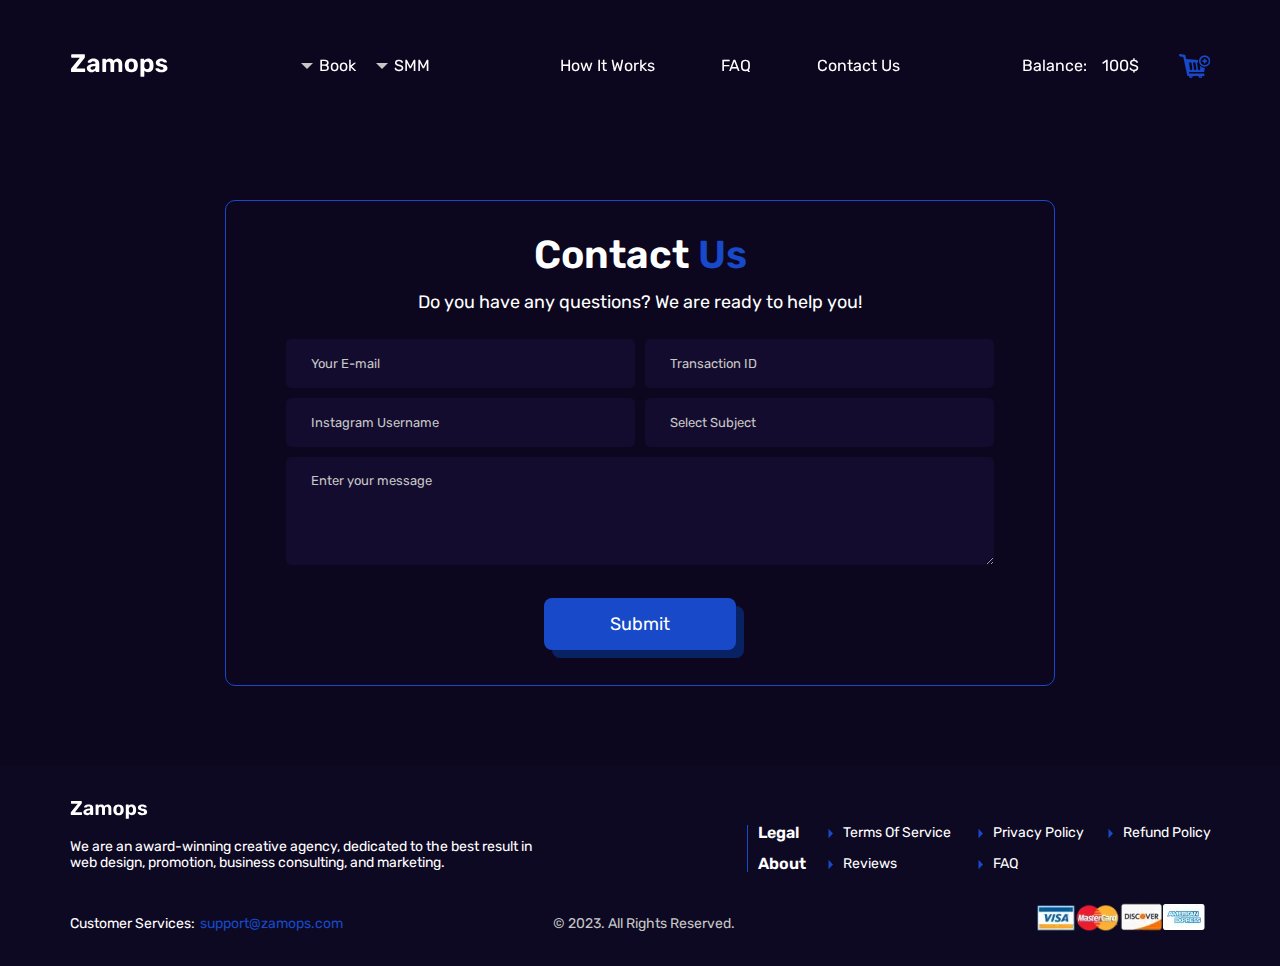
<file: contacts.html>
<!DOCTYPE html>
<html lang="en">

<head>
	<title>Contacts</title>
	<meta charset="UTF-8">
	<meta name="format-detection" content="telephone=no">
	<!-- <style>body{opacity: 0;}</style> -->
	<link rel="preconnect" href="https://fonts.googleapis.com">
	<link rel="preconnect" href="https://fonts.gstatic.com" crossorigin>
	<link href="https://fonts.googleapis.com/css2?family=Rubik:wght@300;400;500;600;700&display=swap&_v=20230808211427" rel="stylesheet">
	<link rel="stylesheet" href="css/style.min.css?_v=20230808211427">
	<link rel="shortcut icon" href="favicon.ico">
	<!-- <meta name="robots" content="noindex, nofollow"> -->
	<meta name="viewport" content="width=device-width, initial-scale=1.0">
</head>

<body>
	<div class="wrapper">
		<header class="header" data-scroll>
			<div class="header__container">
				<div class="header__body">
					<a href="#" class="header__logo">
						<img src="img/logo.svg" alt="logo">
					</a>
					<div class="header__menu menu">
						<nav class="menu__body">
							<ul class="menu-wrap__list">
								<li class="menu-wrap__item menu-wrap__item--left">
									<button class="menu-wrap__btn" type="button">Book</button>
									<ul class="menu-wrap__dropdown dropdown">
										<li class="dropdown__item">
											<a href="#" class="dropdown__link">
												Likes
											</a>
										</li>
										<li class="dropdown__item">
											<a href="#" class="dropdown__link">
												Followers
											</a>
										</li>
										<li class="dropdown__item">
											<a href="#" class="dropdown__link">
												Views
											</a>
										</li>
										<li class="dropdown__item">
											<a href="#" class="dropdown__link">
												Comments
											</a>
										</li>
										<li class="dropdown__item">
											<a href="#" class="dropdown__link">
												Reel Comments
											</a>
										</li>
									</ul>
								</li>
								<li class="menu-wrap__item menu-wrap__item--right">
									<button class="menu-wrap__btn" type="button">SMM</button>
									<ul class="menu-wrap__dropdown dropdown">
										<li class="dropdown__item">
											<a href="#" class="dropdown__link">
												Followers
											</a>
										</li>
										<li class="dropdown__item">
											<a href="#" class="dropdown__link">
												Likes
											</a>
										</li>
										<li class="dropdown__item">
											<a href="#" class="dropdown__link">
												Views
											</a>
										</li>
										<li class="dropdown__item">
											<a href="#" class="dropdown__link">
												Comments
											</a>
										</li>
										<li class="dropdown__item">
											<a href="#" class="dropdown__link">
												Reel Comments
											</a>
										</li>
									</ul>
								</li>
							</ul>
							<ul class="menu__list">
								<li class="menu__item">
									<a href="#" class="menu__link">
										How It Works
									</a>
								</li>
								<li class="menu__item">
									<a href="#" class="menu__link">
										FAQ
									</a>
								</li>
								<li class="menu__item">
									<a href="#" class="menu__link">
										Contact Us
									</a>
								</li>
							</ul>
						</nav>
					</div>
					<div class="header__actions">
						<div class="header__balance-block">
							<div class="header__balance-text">
								Balance:
							</div>
							<div class="header__balance">
								100$
							</div>
						</div>
						<a href="#" class="header__cart">
							<svg width="31" height="24" viewBox="0 0 31 24" fill="none" xmlns="http://www.w3.org/2000/svg">
								<g clip-path="url(#clip0_604_7)">
									<path d="M19.4781 22.0992V22.0082H13.7501V22.0992L13.7511 22.1442C13.7511 22.6484 13.5508 23.1319 13.1943 23.4884C12.8378 23.8449 12.3543 24.0452 11.8501 24.0452C11.346 24.0452 10.8624 23.8449 10.5059 23.4884C10.1494 23.1319 9.94913 22.6484 9.94913 22.1442L9.95013 22.0972V22.0082H9.29713C9.01872 22.0082 8.74869 21.913 8.53187 21.7383C8.31504 21.5637 8.16446 21.3202 8.10513 21.0482L8.10413 21.0402L4.28713 2.96718L1.02613 2.42418C0.71555 2.36145 0.441522 2.18044 0.261937 1.91939C0.0823524 1.65835 0.0112756 1.33772 0.0637232 1.02524C0.116171 0.712763 0.288035 0.432909 0.543007 0.244804C0.797978 0.0566993 1.11609 -0.0249236 1.43013 0.0171798L1.42413 0.0161798L5.50513 0.69618C6.00213 0.78118 6.39213 1.15718 6.49613 1.63918L6.49713 1.64718L7.18913 4.91118L19.0941 5.90318C19.0206 6.29426 18.9831 6.69125 18.9821 7.08918V7.09318C18.9821 7.49518 19.0171 7.88918 19.0851 8.27218L19.0791 8.23218C18.7515 8.33544 18.4734 8.55579 18.298 8.85112C18.1225 9.14646 18.0621 9.49608 18.1281 9.83318L18.1271 9.82418L18.8461 15.0142C18.8901 15.3472 19.0421 15.6392 19.2641 15.8592C19.4661 16.0602 19.7431 16.1862 20.0501 16.1892H20.0511C20.1191 16.1892 20.1861 16.1822 20.2501 16.1702L20.2431 16.1712C20.5841 16.0821 20.8784 15.8667 21.0665 15.5687C21.2546 15.2707 21.3224 14.9123 21.2561 14.5662L21.2571 14.5752L20.8651 11.7532C21.4873 12.4005 22.234 12.9153 23.0602 13.2666C23.8865 13.6178 24.7753 13.7983 25.6731 13.7972C25.7161 13.7972 25.7591 13.7972 25.8011 13.7912L25.8941 13.7862L25.2251 17.6882C25.2091 17.7828 25.1602 17.8686 25.087 17.9307C25.0138 17.9927 24.9211 18.0269 24.8251 18.0272H9.96013L10.2871 19.5742H24.4441C24.7592 19.5867 25.0571 19.7205 25.2757 19.9478C25.4943 20.175 25.6165 20.4779 25.6167 20.7932C25.617 21.1085 25.4953 21.4117 25.2771 21.6392C25.0589 21.8668 24.7611 22.0012 24.4461 22.0142H23.2801V22.1052C23.2801 22.6094 23.0798 23.0929 22.7233 23.4494C22.3668 23.8059 21.8833 24.0062 21.3791 24.0062C20.875 24.0062 20.3914 23.8059 20.0349 23.4494C19.6784 23.0929 19.4781 22.6094 19.4781 22.1052V22.0992ZM20.8361 22.0992C20.8363 22.1738 20.852 22.2476 20.8822 22.3158C20.9125 22.3841 20.9565 22.4453 21.0116 22.4956C21.0667 22.546 21.1317 22.5843 21.2024 22.6082C21.2731 22.6322 21.3479 22.6412 21.4223 22.6346C21.4966 22.6281 21.5688 22.6062 21.6343 22.5703C21.6997 22.5344 21.757 22.4853 21.8025 22.4262C21.8479 22.367 21.8806 22.299 21.8985 22.2266C21.9163 22.1541 21.9189 22.0787 21.9061 22.0052V22.0082H20.8461C20.8408 22.0382 20.8381 22.0687 20.8381 22.0992H20.8361ZM11.3081 22.0992C11.3083 22.1738 11.324 22.2476 11.3542 22.3158C11.3845 22.3841 11.4285 22.4453 11.4836 22.4956C11.5387 22.546 11.6037 22.5843 11.6744 22.6082C11.7451 22.6322 11.8199 22.6412 11.8943 22.6346C11.9686 22.6281 12.0408 22.6062 12.1063 22.5703C12.1717 22.5344 12.229 22.4853 12.2745 22.4262C12.3199 22.367 12.3526 22.299 12.3705 22.2266C12.3883 22.1541 12.3909 22.0787 12.3781 22.0052V22.0082H11.3171C11.3121 22.0376 11.3098 22.0674 11.3101 22.0972V22.0992H11.3081ZM15.1751 8.22418C14.834 8.31308 14.5396 8.52841 14.3514 8.82648C14.1633 9.12455 14.0956 9.48304 14.1621 9.82918L14.1611 9.82018L14.8801 15.0102C14.9241 15.3432 15.0761 15.6352 15.2981 15.8552C15.5001 16.0562 15.7771 16.1822 16.0841 16.1852C16.1521 16.1852 16.2201 16.1782 16.2841 16.1662L16.2771 16.1672C16.6181 16.0781 16.9124 15.8627 17.1005 15.5647C17.2886 15.2667 17.3564 14.9083 17.2901 14.5622L17.2911 14.5712L16.5721 9.38118C16.5307 9.06086 16.3836 8.76352 16.1541 8.53618C15.9453 8.3276 15.6633 8.20882 15.3681 8.20518H15.3671C15.2981 8.20518 15.2311 8.21218 15.1661 8.22518L15.1731 8.22418H15.1751ZM11.2091 8.22418C10.8669 8.31267 10.5714 8.52848 10.3829 8.82752C10.1945 9.12656 10.1273 9.48628 10.1951 9.83318L10.1941 9.82418L10.9131 15.0142C10.9571 15.3472 11.1091 15.6392 11.3311 15.8592C11.5331 16.0602 11.8101 16.1862 12.1171 16.1892H12.1181C12.1861 16.1892 12.2531 16.1822 12.3171 16.1702L12.3101 16.1712C12.6514 16.0825 12.9461 15.8672 13.1344 15.5692C13.3228 15.2711 13.3906 14.9125 13.3241 14.5662L13.3251 14.5752L12.6051 9.38218C12.5637 9.06186 12.4166 8.76452 12.1871 8.53718C11.9785 8.32824 11.6963 8.2094 11.4011 8.20618H11.4001C11.3321 8.20618 11.2661 8.21318 11.2021 8.22518L11.2091 8.22418ZM19.9981 7.09618C19.9984 5.58975 20.5971 4.14513 21.6625 3.08011C22.19 2.55276 22.8162 2.13449 23.5054 1.84916C24.1946 1.56384 24.9332 1.41705 25.6791 1.41718C26.425 1.41731 27.1636 1.56436 27.8527 1.84993C28.5418 2.13549 29.1679 2.55399 29.6952 3.08152C30.2225 3.60905 30.6408 4.23528 30.9261 4.92446C31.2115 5.61364 31.3583 6.35227 31.3581 7.09818C31.3577 8.60487 30.7588 10.0497 29.6931 11.1148C28.6275 12.1799 27.1823 12.7781 25.6756 12.7777C24.1689 12.7773 22.7241 12.1784 21.659 11.1127C20.5939 10.047 19.9957 8.60187 19.9961 7.09518L19.9981 7.09618ZM21.6251 7.09618C21.6251 7.62843 21.73 8.15546 21.9336 8.6472C22.1373 9.13893 22.4359 9.58573 22.8122 9.96208C23.1886 10.3384 23.6354 10.637 24.1271 10.8407C24.6188 11.0443 25.1459 11.1492 25.6781 11.1492C26.2104 11.1492 26.7374 11.0443 27.2291 10.8407C27.7209 10.637 28.1677 10.3384 28.544 9.96208C28.9204 9.58573 29.2189 9.13893 29.4226 8.6472C29.6263 8.15546 29.7311 7.62843 29.7311 7.09618C29.7313 6.02099 29.3043 4.98979 28.5441 4.22942C27.7839 3.46906 26.7528 3.04181 25.6776 3.04168C24.6024 3.04155 23.5712 3.46854 22.8109 4.22872C22.0505 4.98889 21.6233 6.01999 21.6231 7.09518L21.6251 7.09618ZM24.8651 8.71718V7.90918H24.0571C23.8412 7.90918 23.6342 7.82342 23.4815 7.67076C23.3289 7.51811 23.2431 7.31107 23.2431 7.09518C23.2431 6.87929 23.3289 6.67225 23.4815 6.51959C23.6342 6.36694 23.8412 6.28118 24.0571 6.28118H24.8651V5.47318C24.8651 5.25729 24.9509 5.05025 25.1035 4.89759C25.2562 4.74494 25.4632 4.65918 25.6791 4.65918C25.895 4.65918 26.1021 4.74494 26.2547 4.89759C26.4074 5.05025 26.4931 5.25729 26.4931 5.47318V6.28118H27.3011C27.517 6.28118 27.7241 6.36694 27.8767 6.51959C28.0294 6.67225 28.1151 6.87929 28.1151 7.09518C28.1151 7.31107 28.0294 7.51811 27.8767 7.67076C27.7241 7.82342 27.517 7.90918 27.3011 7.90918H26.4931V8.71618C26.4931 8.93207 26.4074 9.13911 26.2547 9.29177C26.1021 9.44442 25.895 9.53018 25.6791 9.53018C25.4632 9.53018 25.2562 9.44442 25.1035 9.29177C24.9509 9.13911 24.8651 8.93207 24.8651 8.71618V8.71718Z" fill="#1749C9" />
								</g>
								<defs>
									<clipPath id="clip0_604_7">
										<rect width="31" height="24" fill="white" />
									</clipPath>
								</defs>
							</svg>
						</a>
					</div>
					<button type="button" class="menu__icon icon-menu"><span></span></button>
				</div>
			</div>
		</header>
		<main class="page">
			<section class="contacts">
				<div class="contacts__container">
					<div class="contacts__inner">
						<h1 class="contacts__title title">Contact <span class="blue">Us</span></h1>
						<div class="contacts__text">Do you have any questions? We are ready to help you!</div>
						<form class="contacts__form form-contacts">
							<div class="form-contacts__blocks">
								<div class="form-contacts__block">
									<input autocomplete="off" type="email" name="form[]" placeholder="Your E-mail" class="form-contacts__input">
								</div>
								<div class="form-contacts__block">
									<input autocomplete="off" type="text" name="form[]" placeholder="Transaction ID" class="form-contacts__input">
								</div>
							</div>
							<div class="form-contacts__blocks">
								<div class="form-contacts__block">
									<input autocomplete="off" type="text" name="form[]" placeholder="Instagram Username" class="form-contacts__input">
								</div>
								<div class="form-contacts__block">
									<input autocomplete="off" type="text" name="form[]" placeholder="Select Subject" class="form-contacts__input">
								</div>
							</div>
							<div class="form-contacts__block">
								<textarea class="form-contacts__textarea" placeholder="Enter your message"></textarea>
							</div>
							<button type="submit" class="form-contacts__btn btn">Submit</button>
						</form>
					</div>
				</div>
			</section>
		</main>
		<footer class="footer">
			<div class="footer__container">
				<div class="footer__inner">
					<div class="footer__info">
						<a href="#" class="footer__logo"><img src="img/footer-logo.svg" alt="logo"></a>
						<div class="footer__text">We are an award-winning creative agency, dedicated to the best result in web design, promotion, business consulting, and marketing.</div>
					</div>
					<nav class="footer__nav">
						<div class="footer__nav-item">
							<div class="footer__nav-title">Legal</div>
							<ul class="footer__nav-list">
								<li>
									<a href="#" class="footer__nav-link">
										<svg width="5" height="11" viewBox="0 0 5 11" fill="none" xmlns="http://www.w3.org/2000/svg">
											<path d="M5 5.5L0.5 0.73686L0.5 10.2631L5 5.5Z" fill="#1749C9" />
										</svg>
										Terms Of Service
									</a>
								</li>
								<li>
									<a href="#" class="footer__nav-link">
										<svg width="5" height="11" viewBox="0 0 5 11" fill="none" xmlns="http://www.w3.org/2000/svg">
											<path d="M5 5.5L0.5 0.73686L0.5 10.2631L5 5.5Z" fill="#1749C9" />
										</svg>
										Privacy Policy
									</a>
								</li>
								<li>
									<a href="#" class="footer__nav-link">
										<svg width="5" height="11" viewBox="0 0 5 11" fill="none" xmlns="http://www.w3.org/2000/svg">
											<path d="M5 5.5L0.5 0.73686L0.5 10.2631L5 5.5Z" fill="#1749C9" />
										</svg>
										Refund Policy
									</a>
								</li>
							</ul>
						</div>
						<div class="footer__nav-item">
							<div class="footer__nav-title">About</div>
							<ul class="footer__nav-list">
								<li>
									<a href="#" class="footer__nav-link">
										<svg width="5" height="11" viewBox="0 0 5 11" fill="none" xmlns="http://www.w3.org/2000/svg">
											<path d="M5 5.5L0.5 0.73686L0.5 10.2631L5 5.5Z" fill="#1749C9" />
										</svg>
										Reviews
									</a>
								</li>
								<li>
									<a href="#" class="footer__nav-link">
										<svg width="5" height="11" viewBox="0 0 5 11" fill="none" xmlns="http://www.w3.org/2000/svg">
											<path d="M5 5.5L0.5 0.73686L0.5 10.2631L5 5.5Z" fill="#1749C9" />
										</svg>
										FAQ
									</a>
								</li>
							</ul>
						</div>
					</nav>
					<div class="footer__email">
						Customer Services:<a href="mailto:support@zamops.com" class="footer__email-link">support@zamops.com</a>
					</div>
					<div class="footer__copy">
						© 2023. All Rights Reserved.
					</div>
					<div class="footer__partners">
						<div class="footer__partner">
							<picture><source srcset="img/footer-partner-1.webp" type="image/webp"><img src="img/footer-partner-1.png" alt="footer-partner"></picture>
						</div>
						<div class="footer__partner">
							<picture><source srcset="img/footer-partner-2.webp" type="image/webp"><img src="img/footer-partner-2.png" alt="footer-partner"></picture>
						</div>
						<div class="footer__partner">
							<picture><source srcset="img/footer-partner-3.webp" type="image/webp"><img src="img/footer-partner-3.png" alt="footer-partner"></picture>
						</div>
					</div>
				</div>
			</div>
		</footer>
	</div>
	<div id="popup-buy1" aria-hidden="true" class="popup">
		<div class="popup__wrapper">
			<div class="popup__content">
				<div class="popup__head">
					<div class="popup__step">
						1/3
					</div>
					<button data-close type="button" class="popup__close">
						<svg width="19" height="19" viewBox="0 0 19 19" fill="none" xmlns="http://www.w3.org/2000/svg">
							<path d="M1 18.5L18.5 1M1 1L18.5 18.5" stroke="#C7C7C7" />
						</svg>
					</button>
				</div>
				<div class="popup__body">
					<div class="popup__title">Buy Instagram Likes</div>
					<div class="popup__info">
						<div class="popup__img">
							<picture><source srcset="img/wrong-img.webp" type="image/webp"><img src="img/wrong-img.png" alt=""></picture>
						</div>
						<div class="popup__descr">
							All the likes - from REAL PEOPLE | Start time: 1-5 minute | Today speed is - 1392 likes per/hour | Non drop!
						</div>
					</div>
					<form class="popup__form">
						<input autocomplete="off" type="text" name="form[]" placeholder="Enter Your Instagram Username" class="popup__form-input">
						<div class="popup__form-bottom">
							<button type="button" class="popup__btn" data-popup="#popup-buy2">Continue</button>
							<div class="popup__form-total">
								To pay:
								<span>$ 100</span>
							</div>
						</div>
					</form>

				</div>
			</div>
		</div>
	</div>

	<div id="popup-buy2" aria-hidden="true" class="popup">
		<div class="popup__wrapper">
			<div class="popup__content">
				<div class="popup__head">
					<div class="popup__step">
						2/3
					</div>
					<button data-close type="button" class="popup__close">
						<svg width="19" height="19" viewBox="0 0 19 19" fill="none" xmlns="http://www.w3.org/2000/svg">
							<path d="M1 18.5L18.5 1M1 1L18.5 18.5" stroke="#C7C7C7" />
						</svg>
					</button>
				</div>
				<div class="popup__body">
					<div class="popup__title">Buy Instagram Likes</div>
					<div class="popup__items">
						<div class="popup__item item-popup active">
							<div class="item-popup__img"><picture><source srcset="img/popup-girl.webp" type="image/webp"><img src="img/popup-girl.jpg" alt="girl"></picture></div>
							<div class="item-popup__info">
								<div class="item-popup__likes"><picture><source srcset="img/like.webp" type="image/webp"><img src="img/like.png" alt="like"></picture>100k</div>
								<div class="item-popup__plus">
									+ 300
								</div>
							</div>
							<button class="item-popup__btn">
								<svg class="minus" width="27" height="27" viewBox="0 0 27 27" fill="none" xmlns="http://www.w3.org/2000/svg">
									<circle cx="13.5" cy="13.5" r="13.5" fill="#082264" />
									<path d="M7.84678 14.6872C7.71295 14.6872 7.5992 14.6471 7.50553 14.5668C7.42523 14.4731 7.38508 14.3593 7.38508 14.2255V13.4627C7.38508 13.3289 7.42523 13.2218 7.50553 13.1415C7.5992 13.0478 7.71295 13.001 7.84678 13.001H19.4895C19.6233 13.001 19.7304 13.0478 19.8107 13.1415C19.9044 13.2218 19.9512 13.3289 19.9512 13.4627V14.2255C19.9512 14.3593 19.9044 14.4731 19.8107 14.5668C19.7304 14.6471 19.6233 14.6872 19.4895 14.6872H7.84678Z" fill="white" />
								</svg>
								<svg class="plus" width="27" height="27" viewBox="0 0 27 27" fill="none" xmlns="http://www.w3.org/2000/svg">
									<circle cx="13.5" cy="13.5" r="13.5" fill="#082264" />
									<path d="M13.2449 19.2038C13.111 19.2038 12.9973 19.1636 12.9036 19.0833C12.8233 18.9897 12.7832 18.8759 12.7832 18.7421V14.5668H8.66807C8.53425 14.5668 8.4205 14.5266 8.32682 14.4463C8.24652 14.3526 8.20638 14.2389 8.20638 14.1051V13.4627C8.20638 13.3289 8.24652 13.2218 8.32682 13.1415C8.4205 13.0478 8.53425 13.001 8.66807 13.001H12.7832V8.94612C12.7832 8.8123 12.8233 8.70524 12.9036 8.62494C12.9973 8.53127 13.111 8.48443 13.2449 8.48443H13.9475C14.0813 8.48443 14.1883 8.53127 14.2686 8.62494C14.3623 8.70524 14.4091 8.8123 14.4091 8.94612V13.001H18.5443C18.6782 13.001 18.7852 13.0478 18.8655 13.1415C18.9592 13.2218 19.006 13.3289 19.006 13.4627V14.1051C19.006 14.2389 18.9592 14.3526 18.8655 14.4463C18.7852 14.5266 18.6782 14.5668 18.5443 14.5668H14.4091V18.7421C14.4091 18.8759 14.3623 18.9897 14.2686 19.0833C14.1883 19.1636 14.0813 19.2038 13.9475 19.2038H13.2449Z" fill="white" />
								</svg>
							</button>
						</div>
						<div class="popup__item item-popup">
							<div class="item-popup__img"><picture><source srcset="img/popup-girl.webp" type="image/webp"><img src="img/popup-girl.jpg" alt="girl"></picture></div>
							<div class="item-popup__info">
								<div class="item-popup__likes"><picture><source srcset="img/like.webp" type="image/webp"><img src="img/like.png" alt="like"></picture>100k</div>
								<div class="item-popup__plus">
									+ 300
								</div>
							</div>
							<button class="item-popup__btn">
								<svg class="minus" width="27" height="27" viewBox="0 0 27 27" fill="none" xmlns="http://www.w3.org/2000/svg">
									<circle cx="13.5" cy="13.5" r="13.5" fill="#082264" />
									<path d="M7.84678 14.6872C7.71295 14.6872 7.5992 14.6471 7.50553 14.5668C7.42523 14.4731 7.38508 14.3593 7.38508 14.2255V13.4627C7.38508 13.3289 7.42523 13.2218 7.50553 13.1415C7.5992 13.0478 7.71295 13.001 7.84678 13.001H19.4895C19.6233 13.001 19.7304 13.0478 19.8107 13.1415C19.9044 13.2218 19.9512 13.3289 19.9512 13.4627V14.2255C19.9512 14.3593 19.9044 14.4731 19.8107 14.5668C19.7304 14.6471 19.6233 14.6872 19.4895 14.6872H7.84678Z" fill="white" />
								</svg>
								<svg class="plus" width="27" height="27" viewBox="0 0 27 27" fill="none" xmlns="http://www.w3.org/2000/svg">
									<circle cx="13.5" cy="13.5" r="13.5" fill="#082264" />
									<path d="M13.2449 19.2038C13.111 19.2038 12.9973 19.1636 12.9036 19.0833C12.8233 18.9897 12.7832 18.8759 12.7832 18.7421V14.5668H8.66807C8.53425 14.5668 8.4205 14.5266 8.32682 14.4463C8.24652 14.3526 8.20638 14.2389 8.20638 14.1051V13.4627C8.20638 13.3289 8.24652 13.2218 8.32682 13.1415C8.4205 13.0478 8.53425 13.001 8.66807 13.001H12.7832V8.94612C12.7832 8.8123 12.8233 8.70524 12.9036 8.62494C12.9973 8.53127 13.111 8.48443 13.2449 8.48443H13.9475C14.0813 8.48443 14.1883 8.53127 14.2686 8.62494C14.3623 8.70524 14.4091 8.8123 14.4091 8.94612V13.001H18.5443C18.6782 13.001 18.7852 13.0478 18.8655 13.1415C18.9592 13.2218 19.006 13.3289 19.006 13.4627V14.1051C19.006 14.2389 18.9592 14.3526 18.8655 14.4463C18.7852 14.5266 18.6782 14.5668 18.5443 14.5668H14.4091V18.7421C14.4091 18.8759 14.3623 18.9897 14.2686 19.0833C14.1883 19.1636 14.0813 19.2038 13.9475 19.2038H13.2449Z" fill="white" />
								</svg>
							</button>
						</div>
						<div class="popup__item item-popup">
							<div class="item-popup__img"><picture><source srcset="img/popup-girl.webp" type="image/webp"><img src="img/popup-girl.jpg" alt="girl"></picture></div>
							<div class="item-popup__info">
								<div class="item-popup__likes"><picture><source srcset="img/like.webp" type="image/webp"><img src="img/like.png" alt="like"></picture>100k</div>
								<div class="item-popup__plus">
									+ 300
								</div>
							</div>
							<button class="item-popup__btn">
								<svg class="minus" width="27" height="27" viewBox="0 0 27 27" fill="none" xmlns="http://www.w3.org/2000/svg">
									<circle cx="13.5" cy="13.5" r="13.5" fill="#082264" />
									<path d="M7.84678 14.6872C7.71295 14.6872 7.5992 14.6471 7.50553 14.5668C7.42523 14.4731 7.38508 14.3593 7.38508 14.2255V13.4627C7.38508 13.3289 7.42523 13.2218 7.50553 13.1415C7.5992 13.0478 7.71295 13.001 7.84678 13.001H19.4895C19.6233 13.001 19.7304 13.0478 19.8107 13.1415C19.9044 13.2218 19.9512 13.3289 19.9512 13.4627V14.2255C19.9512 14.3593 19.9044 14.4731 19.8107 14.5668C19.7304 14.6471 19.6233 14.6872 19.4895 14.6872H7.84678Z" fill="white" />
								</svg>
								<svg class="plus" width="27" height="27" viewBox="0 0 27 27" fill="none" xmlns="http://www.w3.org/2000/svg">
									<circle cx="13.5" cy="13.5" r="13.5" fill="#082264" />
									<path d="M13.2449 19.2038C13.111 19.2038 12.9973 19.1636 12.9036 19.0833C12.8233 18.9897 12.7832 18.8759 12.7832 18.7421V14.5668H8.66807C8.53425 14.5668 8.4205 14.5266 8.32682 14.4463C8.24652 14.3526 8.20638 14.2389 8.20638 14.1051V13.4627C8.20638 13.3289 8.24652 13.2218 8.32682 13.1415C8.4205 13.0478 8.53425 13.001 8.66807 13.001H12.7832V8.94612C12.7832 8.8123 12.8233 8.70524 12.9036 8.62494C12.9973 8.53127 13.111 8.48443 13.2449 8.48443H13.9475C14.0813 8.48443 14.1883 8.53127 14.2686 8.62494C14.3623 8.70524 14.4091 8.8123 14.4091 8.94612V13.001H18.5443C18.6782 13.001 18.7852 13.0478 18.8655 13.1415C18.9592 13.2218 19.006 13.3289 19.006 13.4627V14.1051C19.006 14.2389 18.9592 14.3526 18.8655 14.4463C18.7852 14.5266 18.6782 14.5668 18.5443 14.5668H14.4091V18.7421C14.4091 18.8759 14.3623 18.9897 14.2686 19.0833C14.1883 19.1636 14.0813 19.2038 13.9475 19.2038H13.2449Z" fill="white" />
								</svg>
							</button>
						</div>
						<div class="popup__item item-popup">
							<div class="item-popup__img"><picture><source srcset="img/popup-girl.webp" type="image/webp"><img src="img/popup-girl.jpg" alt="girl"></picture></div>
							<div class="item-popup__info">
								<div class="item-popup__likes"><picture><source srcset="img/like.webp" type="image/webp"><img src="img/like.png" alt="like"></picture>100k</div>
								<div class="item-popup__plus">
									+ 300
								</div>
							</div>
							<button class="item-popup__btn">
								<svg class="minus" width="27" height="27" viewBox="0 0 27 27" fill="none" xmlns="http://www.w3.org/2000/svg">
									<circle cx="13.5" cy="13.5" r="13.5" fill="#082264" />
									<path d="M7.84678 14.6872C7.71295 14.6872 7.5992 14.6471 7.50553 14.5668C7.42523 14.4731 7.38508 14.3593 7.38508 14.2255V13.4627C7.38508 13.3289 7.42523 13.2218 7.50553 13.1415C7.5992 13.0478 7.71295 13.001 7.84678 13.001H19.4895C19.6233 13.001 19.7304 13.0478 19.8107 13.1415C19.9044 13.2218 19.9512 13.3289 19.9512 13.4627V14.2255C19.9512 14.3593 19.9044 14.4731 19.8107 14.5668C19.7304 14.6471 19.6233 14.6872 19.4895 14.6872H7.84678Z" fill="white" />
								</svg>
								<svg class="plus" width="27" height="27" viewBox="0 0 27 27" fill="none" xmlns="http://www.w3.org/2000/svg">
									<circle cx="13.5" cy="13.5" r="13.5" fill="#082264" />
									<path d="M13.2449 19.2038C13.111 19.2038 12.9973 19.1636 12.9036 19.0833C12.8233 18.9897 12.7832 18.8759 12.7832 18.7421V14.5668H8.66807C8.53425 14.5668 8.4205 14.5266 8.32682 14.4463C8.24652 14.3526 8.20638 14.2389 8.20638 14.1051V13.4627C8.20638 13.3289 8.24652 13.2218 8.32682 13.1415C8.4205 13.0478 8.53425 13.001 8.66807 13.001H12.7832V8.94612C12.7832 8.8123 12.8233 8.70524 12.9036 8.62494C12.9973 8.53127 13.111 8.48443 13.2449 8.48443H13.9475C14.0813 8.48443 14.1883 8.53127 14.2686 8.62494C14.3623 8.70524 14.4091 8.8123 14.4091 8.94612V13.001H18.5443C18.6782 13.001 18.7852 13.0478 18.8655 13.1415C18.9592 13.2218 19.006 13.3289 19.006 13.4627V14.1051C19.006 14.2389 18.9592 14.3526 18.8655 14.4463C18.7852 14.5266 18.6782 14.5668 18.5443 14.5668H14.4091V18.7421C14.4091 18.8759 14.3623 18.9897 14.2686 19.0833C14.1883 19.1636 14.0813 19.2038 13.9475 19.2038H13.2449Z" fill="white" />
								</svg>
							</button>
						</div>
						<div class="popup__item item-popup">
							<div class="item-popup__img"><picture><source srcset="img/popup-girl.webp" type="image/webp"><img src="img/popup-girl.jpg" alt="girl"></picture></div>
							<div class="item-popup__info">
								<div class="item-popup__likes"><picture><source srcset="img/like.webp" type="image/webp"><img src="img/like.png" alt="like"></picture>100k</div>
								<div class="item-popup__plus">
									+ 300
								</div>
							</div>
							<button class="item-popup__btn">
								<svg class="minus" width="27" height="27" viewBox="0 0 27 27" fill="none" xmlns="http://www.w3.org/2000/svg">
									<circle cx="13.5" cy="13.5" r="13.5" fill="#082264" />
									<path d="M7.84678 14.6872C7.71295 14.6872 7.5992 14.6471 7.50553 14.5668C7.42523 14.4731 7.38508 14.3593 7.38508 14.2255V13.4627C7.38508 13.3289 7.42523 13.2218 7.50553 13.1415C7.5992 13.0478 7.71295 13.001 7.84678 13.001H19.4895C19.6233 13.001 19.7304 13.0478 19.8107 13.1415C19.9044 13.2218 19.9512 13.3289 19.9512 13.4627V14.2255C19.9512 14.3593 19.9044 14.4731 19.8107 14.5668C19.7304 14.6471 19.6233 14.6872 19.4895 14.6872H7.84678Z" fill="white" />
								</svg>
								<svg class="plus" width="27" height="27" viewBox="0 0 27 27" fill="none" xmlns="http://www.w3.org/2000/svg">
									<circle cx="13.5" cy="13.5" r="13.5" fill="#082264" />
									<path d="M13.2449 19.2038C13.111 19.2038 12.9973 19.1636 12.9036 19.0833C12.8233 18.9897 12.7832 18.8759 12.7832 18.7421V14.5668H8.66807C8.53425 14.5668 8.4205 14.5266 8.32682 14.4463C8.24652 14.3526 8.20638 14.2389 8.20638 14.1051V13.4627C8.20638 13.3289 8.24652 13.2218 8.32682 13.1415C8.4205 13.0478 8.53425 13.001 8.66807 13.001H12.7832V8.94612C12.7832 8.8123 12.8233 8.70524 12.9036 8.62494C12.9973 8.53127 13.111 8.48443 13.2449 8.48443H13.9475C14.0813 8.48443 14.1883 8.53127 14.2686 8.62494C14.3623 8.70524 14.4091 8.8123 14.4091 8.94612V13.001H18.5443C18.6782 13.001 18.7852 13.0478 18.8655 13.1415C18.9592 13.2218 19.006 13.3289 19.006 13.4627V14.1051C19.006 14.2389 18.9592 14.3526 18.8655 14.4463C18.7852 14.5266 18.6782 14.5668 18.5443 14.5668H14.4091V18.7421C14.4091 18.8759 14.3623 18.9897 14.2686 19.0833C14.1883 19.1636 14.0813 19.2038 13.9475 19.2038H13.2449Z" fill="white" />
								</svg>
							</button>
						</div>
						<div class="popup__item item-popup">
							<div class="item-popup__img"><picture><source srcset="img/popup-girl.webp" type="image/webp"><img src="img/popup-girl.jpg" alt="girl"></picture></div>
							<div class="item-popup__info">
								<div class="item-popup__likes"><picture><source srcset="img/like.webp" type="image/webp"><img src="img/like.png" alt="like"></picture>100k</div>
								<div class="item-popup__plus">
									+ 300
								</div>
							</div>
							<button class="item-popup__btn">
								<svg class="minus" width="27" height="27" viewBox="0 0 27 27" fill="none" xmlns="http://www.w3.org/2000/svg">
									<circle cx="13.5" cy="13.5" r="13.5" fill="#082264" />
									<path d="M7.84678 14.6872C7.71295 14.6872 7.5992 14.6471 7.50553 14.5668C7.42523 14.4731 7.38508 14.3593 7.38508 14.2255V13.4627C7.38508 13.3289 7.42523 13.2218 7.50553 13.1415C7.5992 13.0478 7.71295 13.001 7.84678 13.001H19.4895C19.6233 13.001 19.7304 13.0478 19.8107 13.1415C19.9044 13.2218 19.9512 13.3289 19.9512 13.4627V14.2255C19.9512 14.3593 19.9044 14.4731 19.8107 14.5668C19.7304 14.6471 19.6233 14.6872 19.4895 14.6872H7.84678Z" fill="white" />
								</svg>
								<svg class="plus" width="27" height="27" viewBox="0 0 27 27" fill="none" xmlns="http://www.w3.org/2000/svg">
									<circle cx="13.5" cy="13.5" r="13.5" fill="#082264" />
									<path d="M13.2449 19.2038C13.111 19.2038 12.9973 19.1636 12.9036 19.0833C12.8233 18.9897 12.7832 18.8759 12.7832 18.7421V14.5668H8.66807C8.53425 14.5668 8.4205 14.5266 8.32682 14.4463C8.24652 14.3526 8.20638 14.2389 8.20638 14.1051V13.4627C8.20638 13.3289 8.24652 13.2218 8.32682 13.1415C8.4205 13.0478 8.53425 13.001 8.66807 13.001H12.7832V8.94612C12.7832 8.8123 12.8233 8.70524 12.9036 8.62494C12.9973 8.53127 13.111 8.48443 13.2449 8.48443H13.9475C14.0813 8.48443 14.1883 8.53127 14.2686 8.62494C14.3623 8.70524 14.4091 8.8123 14.4091 8.94612V13.001H18.5443C18.6782 13.001 18.7852 13.0478 18.8655 13.1415C18.9592 13.2218 19.006 13.3289 19.006 13.4627V14.1051C19.006 14.2389 18.9592 14.3526 18.8655 14.4463C18.7852 14.5266 18.6782 14.5668 18.5443 14.5668H14.4091V18.7421C14.4091 18.8759 14.3623 18.9897 14.2686 19.0833C14.1883 19.1636 14.0813 19.2038 13.9475 19.2038H13.2449Z" fill="white" />
								</svg>
							</button>
						</div>
						<div class="popup__item item-popup">
							<div class="item-popup__img"><picture><source srcset="img/popup-girl.webp" type="image/webp"><img src="img/popup-girl.jpg" alt="girl"></picture></div>
							<div class="item-popup__info">
								<div class="item-popup__likes"><picture><source srcset="img/like.webp" type="image/webp"><img src="img/like.png" alt="like"></picture>100k</div>
								<div class="item-popup__plus">
									+ 300
								</div>
							</div>
							<button class="item-popup__btn">
								<svg class="minus" width="27" height="27" viewBox="0 0 27 27" fill="none" xmlns="http://www.w3.org/2000/svg">
									<circle cx="13.5" cy="13.5" r="13.5" fill="#082264" />
									<path d="M7.84678 14.6872C7.71295 14.6872 7.5992 14.6471 7.50553 14.5668C7.42523 14.4731 7.38508 14.3593 7.38508 14.2255V13.4627C7.38508 13.3289 7.42523 13.2218 7.50553 13.1415C7.5992 13.0478 7.71295 13.001 7.84678 13.001H19.4895C19.6233 13.001 19.7304 13.0478 19.8107 13.1415C19.9044 13.2218 19.9512 13.3289 19.9512 13.4627V14.2255C19.9512 14.3593 19.9044 14.4731 19.8107 14.5668C19.7304 14.6471 19.6233 14.6872 19.4895 14.6872H7.84678Z" fill="white" />
								</svg>
								<svg class="plus" width="27" height="27" viewBox="0 0 27 27" fill="none" xmlns="http://www.w3.org/2000/svg">
									<circle cx="13.5" cy="13.5" r="13.5" fill="#082264" />
									<path d="M13.2449 19.2038C13.111 19.2038 12.9973 19.1636 12.9036 19.0833C12.8233 18.9897 12.7832 18.8759 12.7832 18.7421V14.5668H8.66807C8.53425 14.5668 8.4205 14.5266 8.32682 14.4463C8.24652 14.3526 8.20638 14.2389 8.20638 14.1051V13.4627C8.20638 13.3289 8.24652 13.2218 8.32682 13.1415C8.4205 13.0478 8.53425 13.001 8.66807 13.001H12.7832V8.94612C12.7832 8.8123 12.8233 8.70524 12.9036 8.62494C12.9973 8.53127 13.111 8.48443 13.2449 8.48443H13.9475C14.0813 8.48443 14.1883 8.53127 14.2686 8.62494C14.3623 8.70524 14.4091 8.8123 14.4091 8.94612V13.001H18.5443C18.6782 13.001 18.7852 13.0478 18.8655 13.1415C18.9592 13.2218 19.006 13.3289 19.006 13.4627V14.1051C19.006 14.2389 18.9592 14.3526 18.8655 14.4463C18.7852 14.5266 18.6782 14.5668 18.5443 14.5668H14.4091V18.7421C14.4091 18.8759 14.3623 18.9897 14.2686 19.0833C14.1883 19.1636 14.0813 19.2038 13.9475 19.2038H13.2449Z" fill="white" />
								</svg>
							</button>
						</div>
						<div class="popup__item item-popup">
							<div class="item-popup__img"><picture><source srcset="img/popup-girl.webp" type="image/webp"><img src="img/popup-girl.jpg" alt="girl"></picture></div>
							<div class="item-popup__info">
								<div class="item-popup__likes"><picture><source srcset="img/like.webp" type="image/webp"><img src="img/like.png" alt="like"></picture>100k</div>
								<div class="item-popup__plus">
									+ 300
								</div>
							</div>
							<button class="item-popup__btn">
								<svg class="minus" width="27" height="27" viewBox="0 0 27 27" fill="none" xmlns="http://www.w3.org/2000/svg">
									<circle cx="13.5" cy="13.5" r="13.5" fill="#082264" />
									<path d="M7.84678 14.6872C7.71295 14.6872 7.5992 14.6471 7.50553 14.5668C7.42523 14.4731 7.38508 14.3593 7.38508 14.2255V13.4627C7.38508 13.3289 7.42523 13.2218 7.50553 13.1415C7.5992 13.0478 7.71295 13.001 7.84678 13.001H19.4895C19.6233 13.001 19.7304 13.0478 19.8107 13.1415C19.9044 13.2218 19.9512 13.3289 19.9512 13.4627V14.2255C19.9512 14.3593 19.9044 14.4731 19.8107 14.5668C19.7304 14.6471 19.6233 14.6872 19.4895 14.6872H7.84678Z" fill="white" />
								</svg>
								<svg class="plus" width="27" height="27" viewBox="0 0 27 27" fill="none" xmlns="http://www.w3.org/2000/svg">
									<circle cx="13.5" cy="13.5" r="13.5" fill="#082264" />
									<path d="M13.2449 19.2038C13.111 19.2038 12.9973 19.1636 12.9036 19.0833C12.8233 18.9897 12.7832 18.8759 12.7832 18.7421V14.5668H8.66807C8.53425 14.5668 8.4205 14.5266 8.32682 14.4463C8.24652 14.3526 8.20638 14.2389 8.20638 14.1051V13.4627C8.20638 13.3289 8.24652 13.2218 8.32682 13.1415C8.4205 13.0478 8.53425 13.001 8.66807 13.001H12.7832V8.94612C12.7832 8.8123 12.8233 8.70524 12.9036 8.62494C12.9973 8.53127 13.111 8.48443 13.2449 8.48443H13.9475C14.0813 8.48443 14.1883 8.53127 14.2686 8.62494C14.3623 8.70524 14.4091 8.8123 14.4091 8.94612V13.001H18.5443C18.6782 13.001 18.7852 13.0478 18.8655 13.1415C18.9592 13.2218 19.006 13.3289 19.006 13.4627V14.1051C19.006 14.2389 18.9592 14.3526 18.8655 14.4463C18.7852 14.5266 18.6782 14.5668 18.5443 14.5668H14.4091V18.7421C14.4091 18.8759 14.3623 18.9897 14.2686 19.0833C14.1883 19.1636 14.0813 19.2038 13.9475 19.2038H13.2449Z" fill="white" />
								</svg>
							</button>
						</div>
						<div class="popup__item item-popup">
							<div class="item-popup__img"><picture><source srcset="img/popup-girl.webp" type="image/webp"><img src="img/popup-girl.jpg" alt="girl"></picture></div>
							<div class="item-popup__info">
								<div class="item-popup__likes"><picture><source srcset="img/like.webp" type="image/webp"><img src="img/like.png" alt="like"></picture>100k</div>
								<div class="item-popup__plus">
									+ 300
								</div>
							</div>
							<button class="item-popup__btn">
								<svg class="minus" width="27" height="27" viewBox="0 0 27 27" fill="none" xmlns="http://www.w3.org/2000/svg">
									<circle cx="13.5" cy="13.5" r="13.5" fill="#082264" />
									<path d="M7.84678 14.6872C7.71295 14.6872 7.5992 14.6471 7.50553 14.5668C7.42523 14.4731 7.38508 14.3593 7.38508 14.2255V13.4627C7.38508 13.3289 7.42523 13.2218 7.50553 13.1415C7.5992 13.0478 7.71295 13.001 7.84678 13.001H19.4895C19.6233 13.001 19.7304 13.0478 19.8107 13.1415C19.9044 13.2218 19.9512 13.3289 19.9512 13.4627V14.2255C19.9512 14.3593 19.9044 14.4731 19.8107 14.5668C19.7304 14.6471 19.6233 14.6872 19.4895 14.6872H7.84678Z" fill="white" />
								</svg>
								<svg class="plus" width="27" height="27" viewBox="0 0 27 27" fill="none" xmlns="http://www.w3.org/2000/svg">
									<circle cx="13.5" cy="13.5" r="13.5" fill="#082264" />
									<path d="M13.2449 19.2038C13.111 19.2038 12.9973 19.1636 12.9036 19.0833C12.8233 18.9897 12.7832 18.8759 12.7832 18.7421V14.5668H8.66807C8.53425 14.5668 8.4205 14.5266 8.32682 14.4463C8.24652 14.3526 8.20638 14.2389 8.20638 14.1051V13.4627C8.20638 13.3289 8.24652 13.2218 8.32682 13.1415C8.4205 13.0478 8.53425 13.001 8.66807 13.001H12.7832V8.94612C12.7832 8.8123 12.8233 8.70524 12.9036 8.62494C12.9973 8.53127 13.111 8.48443 13.2449 8.48443H13.9475C14.0813 8.48443 14.1883 8.53127 14.2686 8.62494C14.3623 8.70524 14.4091 8.8123 14.4091 8.94612V13.001H18.5443C18.6782 13.001 18.7852 13.0478 18.8655 13.1415C18.9592 13.2218 19.006 13.3289 19.006 13.4627V14.1051C19.006 14.2389 18.9592 14.3526 18.8655 14.4463C18.7852 14.5266 18.6782 14.5668 18.5443 14.5668H14.4091V18.7421C14.4091 18.8759 14.3623 18.9897 14.2686 19.0833C14.1883 19.1636 14.0813 19.2038 13.9475 19.2038H13.2449Z" fill="white" />
								</svg>
							</button>
						</div>
						<div class="popup__item item-popup">
							<div class="item-popup__img"><picture><source srcset="img/popup-girl.webp" type="image/webp"><img src="img/popup-girl.jpg" alt="girl"></picture></div>
							<div class="item-popup__info">
								<div class="item-popup__likes"><picture><source srcset="img/like.webp" type="image/webp"><img src="img/like.png" alt="like"></picture>100k</div>
								<div class="item-popup__plus">
									+ 300
								</div>
							</div>
							<button class="item-popup__btn">
								<svg class="minus" width="27" height="27" viewBox="0 0 27 27" fill="none" xmlns="http://www.w3.org/2000/svg">
									<circle cx="13.5" cy="13.5" r="13.5" fill="#082264" />
									<path d="M7.84678 14.6872C7.71295 14.6872 7.5992 14.6471 7.50553 14.5668C7.42523 14.4731 7.38508 14.3593 7.38508 14.2255V13.4627C7.38508 13.3289 7.42523 13.2218 7.50553 13.1415C7.5992 13.0478 7.71295 13.001 7.84678 13.001H19.4895C19.6233 13.001 19.7304 13.0478 19.8107 13.1415C19.9044 13.2218 19.9512 13.3289 19.9512 13.4627V14.2255C19.9512 14.3593 19.9044 14.4731 19.8107 14.5668C19.7304 14.6471 19.6233 14.6872 19.4895 14.6872H7.84678Z" fill="white" />
								</svg>
								<svg class="plus" width="27" height="27" viewBox="0 0 27 27" fill="none" xmlns="http://www.w3.org/2000/svg">
									<circle cx="13.5" cy="13.5" r="13.5" fill="#082264" />
									<path d="M13.2449 19.2038C13.111 19.2038 12.9973 19.1636 12.9036 19.0833C12.8233 18.9897 12.7832 18.8759 12.7832 18.7421V14.5668H8.66807C8.53425 14.5668 8.4205 14.5266 8.32682 14.4463C8.24652 14.3526 8.20638 14.2389 8.20638 14.1051V13.4627C8.20638 13.3289 8.24652 13.2218 8.32682 13.1415C8.4205 13.0478 8.53425 13.001 8.66807 13.001H12.7832V8.94612C12.7832 8.8123 12.8233 8.70524 12.9036 8.62494C12.9973 8.53127 13.111 8.48443 13.2449 8.48443H13.9475C14.0813 8.48443 14.1883 8.53127 14.2686 8.62494C14.3623 8.70524 14.4091 8.8123 14.4091 8.94612V13.001H18.5443C18.6782 13.001 18.7852 13.0478 18.8655 13.1415C18.9592 13.2218 19.006 13.3289 19.006 13.4627V14.1051C19.006 14.2389 18.9592 14.3526 18.8655 14.4463C18.7852 14.5266 18.6782 14.5668 18.5443 14.5668H14.4091V18.7421C14.4091 18.8759 14.3623 18.9897 14.2686 19.0833C14.1883 19.1636 14.0813 19.2038 13.9475 19.2038H13.2449Z" fill="white" />
								</svg>
							</button>
						</div>
						<div class="popup__item item-popup">
							<div class="item-popup__img"><picture><source srcset="img/popup-girl.webp" type="image/webp"><img src="img/popup-girl.jpg" alt="girl"></picture></div>
							<div class="item-popup__info">
								<div class="item-popup__likes"><picture><source srcset="img/like.webp" type="image/webp"><img src="img/like.png" alt="like"></picture>100k</div>
								<div class="item-popup__plus">
									+ 300
								</div>
							</div>
							<button class="item-popup__btn">
								<svg class="minus" width="27" height="27" viewBox="0 0 27 27" fill="none" xmlns="http://www.w3.org/2000/svg">
									<circle cx="13.5" cy="13.5" r="13.5" fill="#082264" />
									<path d="M7.84678 14.6872C7.71295 14.6872 7.5992 14.6471 7.50553 14.5668C7.42523 14.4731 7.38508 14.3593 7.38508 14.2255V13.4627C7.38508 13.3289 7.42523 13.2218 7.50553 13.1415C7.5992 13.0478 7.71295 13.001 7.84678 13.001H19.4895C19.6233 13.001 19.7304 13.0478 19.8107 13.1415C19.9044 13.2218 19.9512 13.3289 19.9512 13.4627V14.2255C19.9512 14.3593 19.9044 14.4731 19.8107 14.5668C19.7304 14.6471 19.6233 14.6872 19.4895 14.6872H7.84678Z" fill="white" />
								</svg>
								<svg class="plus" width="27" height="27" viewBox="0 0 27 27" fill="none" xmlns="http://www.w3.org/2000/svg">
									<circle cx="13.5" cy="13.5" r="13.5" fill="#082264" />
									<path d="M13.2449 19.2038C13.111 19.2038 12.9973 19.1636 12.9036 19.0833C12.8233 18.9897 12.7832 18.8759 12.7832 18.7421V14.5668H8.66807C8.53425 14.5668 8.4205 14.5266 8.32682 14.4463C8.24652 14.3526 8.20638 14.2389 8.20638 14.1051V13.4627C8.20638 13.3289 8.24652 13.2218 8.32682 13.1415C8.4205 13.0478 8.53425 13.001 8.66807 13.001H12.7832V8.94612C12.7832 8.8123 12.8233 8.70524 12.9036 8.62494C12.9973 8.53127 13.111 8.48443 13.2449 8.48443H13.9475C14.0813 8.48443 14.1883 8.53127 14.2686 8.62494C14.3623 8.70524 14.4091 8.8123 14.4091 8.94612V13.001H18.5443C18.6782 13.001 18.7852 13.0478 18.8655 13.1415C18.9592 13.2218 19.006 13.3289 19.006 13.4627V14.1051C19.006 14.2389 18.9592 14.3526 18.8655 14.4463C18.7852 14.5266 18.6782 14.5668 18.5443 14.5668H14.4091V18.7421C14.4091 18.8759 14.3623 18.9897 14.2686 19.0833C14.1883 19.1636 14.0813 19.2038 13.9475 19.2038H13.2449Z" fill="white" />
								</svg>
							</button>
						</div>
						<div class="popup__item item-popup">
							<div class="item-popup__img"><picture><source srcset="img/popup-girl.webp" type="image/webp"><img src="img/popup-girl.jpg" alt="girl"></picture></div>
							<div class="item-popup__info">
								<div class="item-popup__likes"><picture><source srcset="img/like.webp" type="image/webp"><img src="img/like.png" alt="like"></picture>100k</div>
								<div class="item-popup__plus">
									+ 300
								</div>
							</div>
							<button class="item-popup__btn">
								<svg class="minus" width="27" height="27" viewBox="0 0 27 27" fill="none" xmlns="http://www.w3.org/2000/svg">
									<circle cx="13.5" cy="13.5" r="13.5" fill="#082264" />
									<path d="M7.84678 14.6872C7.71295 14.6872 7.5992 14.6471 7.50553 14.5668C7.42523 14.4731 7.38508 14.3593 7.38508 14.2255V13.4627C7.38508 13.3289 7.42523 13.2218 7.50553 13.1415C7.5992 13.0478 7.71295 13.001 7.84678 13.001H19.4895C19.6233 13.001 19.7304 13.0478 19.8107 13.1415C19.9044 13.2218 19.9512 13.3289 19.9512 13.4627V14.2255C19.9512 14.3593 19.9044 14.4731 19.8107 14.5668C19.7304 14.6471 19.6233 14.6872 19.4895 14.6872H7.84678Z" fill="white" />
								</svg>
								<svg class="plus" width="27" height="27" viewBox="0 0 27 27" fill="none" xmlns="http://www.w3.org/2000/svg">
									<circle cx="13.5" cy="13.5" r="13.5" fill="#082264" />
									<path d="M13.2449 19.2038C13.111 19.2038 12.9973 19.1636 12.9036 19.0833C12.8233 18.9897 12.7832 18.8759 12.7832 18.7421V14.5668H8.66807C8.53425 14.5668 8.4205 14.5266 8.32682 14.4463C8.24652 14.3526 8.20638 14.2389 8.20638 14.1051V13.4627C8.20638 13.3289 8.24652 13.2218 8.32682 13.1415C8.4205 13.0478 8.53425 13.001 8.66807 13.001H12.7832V8.94612C12.7832 8.8123 12.8233 8.70524 12.9036 8.62494C12.9973 8.53127 13.111 8.48443 13.2449 8.48443H13.9475C14.0813 8.48443 14.1883 8.53127 14.2686 8.62494C14.3623 8.70524 14.4091 8.8123 14.4091 8.94612V13.001H18.5443C18.6782 13.001 18.7852 13.0478 18.8655 13.1415C18.9592 13.2218 19.006 13.3289 19.006 13.4627V14.1051C19.006 14.2389 18.9592 14.3526 18.8655 14.4463C18.7852 14.5266 18.6782 14.5668 18.5443 14.5668H14.4091V18.7421C14.4091 18.8759 14.3623 18.9897 14.2686 19.0833C14.1883 19.1636 14.0813 19.2038 13.9475 19.2038H13.2449Z" fill="white" />
								</svg>
							</button>
						</div>
					</div>
					<button type="button" class="popup__loadmore">Load More</button>
					<form class="popup__form">
						<div class="popup__form-bottom">
							<button data-popup="#popup-buy1" type="button" class="popup__form-back">
								<svg width="25" height="13" viewBox="0 0 25 13" fill="none" xmlns="http://www.w3.org/2000/svg">
									<path d="M1 7H25M1 7L7.07595 1M1 7L7.07595 12" stroke="#C7C7C7" />
								</svg>
							</button>
							<button data-popup="#popup-buy3" type="button" class="popup__btn">Continue</button>
							<div class="popup__form-total">
								To pay:
								<span>$ 100</span>
							</div>
						</div>
					</form>

				</div>
			</div>
		</div>
	</div>

	<div id="popup-buy3" aria-hidden="true" class="popup">
		<div class="popup__wrapper">
			<div class="popup__content">
				<div class="popup__head">
					<div class="popup__step">
						3/3
					</div>
					<button data-close type="button" class="popup__close">
						<svg width="19" height="19" viewBox="0 0 19 19" fill="none" xmlns="http://www.w3.org/2000/svg">
							<path d="M1 18.5L18.5 1M1 1L18.5 18.5" stroke="#C7C7C7" />
						</svg>
					</button>
				</div>
				<div class="popup__body">
					<div class="popup__title">My Cart</div>
					<div class="popup__secure">
						<picture><source srcset="img/secure-img.webp" type="image/webp"><img src="img/secure-img.png" alt="secure-img"></picture>
						Secure Payment
					</div>
					<div class="popup__text">Protected with SSL encryption</div>
					<div class="popup__grid grid-popup">
						<div class="grid-popup__item">
							<div class="grid-popup__img">
								<picture><source srcset="img/popup-girl.webp" type="image/webp"><img src="img/popup-girl.jpg" alt="girl"></picture>
							</div>
							<div class="grid-popup__info">
								<div class="grid-popup__text">Package: <span>Instagram Likes</span></div>
								<div class="grid-popup__text">Count: <span>300</span></div>
								<div class="grid-popup__text">Price: <span>$ 3</span></div>
							</div>
							<button type="button" class="grid-popup__btn">
								<svg width="27" height="27" viewBox="0 0 27 27" fill="none" xmlns="http://www.w3.org/2000/svg">
									<circle cx="13.5" cy="13.5" r="13.5" fill="#1749C9" />
									<path d="M7.84678 14.6872C7.71295 14.6872 7.5992 14.6471 7.50553 14.5668C7.42523 14.4731 7.38508 14.3593 7.38508 14.2255V13.4627C7.38508 13.3289 7.42523 13.2218 7.50553 13.1415C7.5992 13.0478 7.71295 13.001 7.84678 13.001H19.4895C19.6233 13.001 19.7304 13.0478 19.8107 13.1415C19.9044 13.2218 19.9512 13.3289 19.9512 13.4627V14.2255C19.9512 14.3593 19.9044 14.4731 19.8107 14.5668C19.7304 14.6471 19.6233 14.6872 19.4895 14.6872H7.84678Z" fill="white" />
								</svg>
							</button>
						</div>
						<div class="grid-popup__item">
							<div class="grid-popup__img">
								<picture><source srcset="img/popup-girl.webp" type="image/webp"><img src="img/popup-girl.jpg" alt="girl"></picture>
							</div>
							<div class="grid-popup__info">
								<div class="grid-popup__text">Package: <span>Instagram Likes</span></div>
								<div class="grid-popup__text">Count: <span>300</span></div>
								<div class="grid-popup__text">Price: <span>$ 3</span></div>
							</div>
							<button type="button" class="grid-popup__btn">
								<svg width="27" height="27" viewBox="0 0 27 27" fill="none" xmlns="http://www.w3.org/2000/svg">
									<circle cx="13.5" cy="13.5" r="13.5" fill="#1749C9" />
									<path d="M7.84678 14.6872C7.71295 14.6872 7.5992 14.6471 7.50553 14.5668C7.42523 14.4731 7.38508 14.3593 7.38508 14.2255V13.4627C7.38508 13.3289 7.42523 13.2218 7.50553 13.1415C7.5992 13.0478 7.71295 13.001 7.84678 13.001H19.4895C19.6233 13.001 19.7304 13.0478 19.8107 13.1415C19.9044 13.2218 19.9512 13.3289 19.9512 13.4627V14.2255C19.9512 14.3593 19.9044 14.4731 19.8107 14.5668C19.7304 14.6471 19.6233 14.6872 19.4895 14.6872H7.84678Z" fill="white" />
								</svg>
							</button>
						</div>
						<div class="grid-popup__item">
							<div class="grid-popup__img">
								<picture><source srcset="img/popup-girl.webp" type="image/webp"><img src="img/popup-girl.jpg" alt="girl"></picture>
							</div>
							<div class="grid-popup__info">
								<div class="grid-popup__text">Package: <span>Instagram Likes</span></div>
								<div class="grid-popup__text">Count: <span>300</span></div>
								<div class="grid-popup__text">Price: <span>$ 3</span></div>
							</div>
							<button type="button" class="grid-popup__btn">
								<svg width="27" height="27" viewBox="0 0 27 27" fill="none" xmlns="http://www.w3.org/2000/svg">
									<circle cx="13.5" cy="13.5" r="13.5" fill="#1749C9" />
									<path d="M7.84678 14.6872C7.71295 14.6872 7.5992 14.6471 7.50553 14.5668C7.42523 14.4731 7.38508 14.3593 7.38508 14.2255V13.4627C7.38508 13.3289 7.42523 13.2218 7.50553 13.1415C7.5992 13.0478 7.71295 13.001 7.84678 13.001H19.4895C19.6233 13.001 19.7304 13.0478 19.8107 13.1415C19.9044 13.2218 19.9512 13.3289 19.9512 13.4627V14.2255C19.9512 14.3593 19.9044 14.4731 19.8107 14.5668C19.7304 14.6471 19.6233 14.6872 19.4895 14.6872H7.84678Z" fill="white" />
								</svg>
							</button>
						</div>
						<div class="grid-popup__item">
							<div class="grid-popup__img">
								<picture><source srcset="img/popup-girl.webp" type="image/webp"><img src="img/popup-girl.jpg" alt="girl"></picture>
							</div>
							<div class="grid-popup__info">
								<div class="grid-popup__text">Package: <span>Instagram Likes</span></div>
								<div class="grid-popup__text">Count: <span>300</span></div>
								<div class="grid-popup__text">Price: <span>$ 3</span></div>
							</div>
							<button type="button" class="grid-popup__btn">
								<svg width="27" height="27" viewBox="0 0 27 27" fill="none" xmlns="http://www.w3.org/2000/svg">
									<circle cx="13.5" cy="13.5" r="13.5" fill="#1749C9" />
									<path d="M7.84678 14.6872C7.71295 14.6872 7.5992 14.6471 7.50553 14.5668C7.42523 14.4731 7.38508 14.3593 7.38508 14.2255V13.4627C7.38508 13.3289 7.42523 13.2218 7.50553 13.1415C7.5992 13.0478 7.71295 13.001 7.84678 13.001H19.4895C19.6233 13.001 19.7304 13.0478 19.8107 13.1415C19.9044 13.2218 19.9512 13.3289 19.9512 13.4627V14.2255C19.9512 14.3593 19.9044 14.4731 19.8107 14.5668C19.7304 14.6471 19.6233 14.6872 19.4895 14.6872H7.84678Z" fill="white" />
								</svg>
							</button>
						</div>
					</div>
					<form class="popup__form">
						<div class="popup__form-blocks">
							<div class="popup__form-block">
								<input autocomplete="off" type="text" name="form[]" placeholder="Your E-mail" class="popup__form-input popup__form-email">
							</div>
							<div class="popup__form-block">
								<div class="popup__form-checkbox">
									<input id="c_1" class="popup__form-checkbox__input" type="checkbox" value="1" name="form[]">
									<label for="c_1" class="popup__form-checkbox__label"><span class="popup__form-checkbox__text">I agree to the terms</span></label>
								</div>
							</div>
						</div>
						<div class="popup__form-body body-form">
							<div class="body-form__text">
								Have a coupon?
								<button type="button" class="body-form__click">Click here</button>
							</div>
							<button data-popup="#popup-buy4" type="button" class="popup__btn">Payment</button>
							<div class="popup__form-total">
								To pay:
								<span>$ 100</span>
							</div>
						</div>
						<div class="popup__form-coupon coupon-form">
							<div class="coupon-form__block">
								<input autocomplete="off" type="text" name="form[]" placeholder="Enter code" class="coupon-form-input">
								<button type="button" class="popup__btn">Apply</button>
							</div>
						</div>
						<div class="popup__form-bottom">
							<button data-popup="#popup-buy2" type="button" class="popup__form-back">
								<svg width="25" height="13" viewBox="0 0 25 13" fill="none" xmlns="http://www.w3.org/2000/svg">
									<path d="M1 7H25M1 7L7.07595 1M1 7L7.07595 12" stroke="#C7C7C7" />
								</svg>
							</button>
							<button data-close type="button" class="popup__btn popup__btn--transparent">Continue Shopping</button>
							<div class="popup__form-payments ">
								<div class="popup__form-payment">
									<picture><source srcset="img/footer-partner-1.webp" type="image/webp"><img src="img/footer-partner-1.png" alt="form-payment"></picture>
								</div>
								<div class="popup__form-payment">
									<picture><source srcset="img/footer-partner-2.webp" type="image/webp"><img src="img/footer-partner-2.png" alt="form-payment"></picture>
								</div>
								<div class="popup__form-payment">
									<picture><source srcset="img/footer-partner-3.webp" type="image/webp"><img src="img/footer-partner-3.png" alt="form-payment"></picture>
								</div>
							</div>
						</div>
					</form>

				</div>
			</div>
		</div>
	</div>

	<div id="popup-buy4" aria-hidden="true" class="popup">
		<div class="popup__wrapper">
			<div class="popup__content">
				<div class="popup__head">
					<button data-close type="button" class="popup__close">
						<svg width="19" height="19" viewBox="0 0 19 19" fill="none" xmlns="http://www.w3.org/2000/svg">
							<path d="M1 18.5L18.5 1M1 1L18.5 18.5" stroke="#C7C7C7" />
						</svg>
					</button>
				</div>
				<div class="popup__body">
					<div class="popup__title">Buy 500 Instagram Followers for <span>$ 5.99</span></div>
					<div class="popup__product product-popup">
						<div class="product-popup__img"><picture><source srcset="img/popup-product-img.webp" type="image/webp"><img src="img/popup-product-img.jpg" alt="popup-product-img"></picture></div>
						<div class="product-popup__info">
							<div class="product-popup__title">Nike</div>
							<div class="product-popup__text">posts<span>1229</span></div>
							<div class="product-popup__text">followers<span>302828890</span></div>
							<div class="product-popup__text">following<span>158</span></div>
						</div>
					</div>
					<div class="popup__hashs hashs-popup">
						<div class="hashs-popup__title">Nike</div>
						<div class="hashs-popup__text">Spotlighting athlete* and 👟 stories #BlackLivesMatter, #StopAsianHate, and #NoPrideNoSport</div>
					</div>
					<form class="popup__form">
						<div class="popup__form-bottom">
							<button data-close type="button" class="popup__btn">Continue</button>
						</div>
					</form>

				</div>
			</div>
		</div>
	</div>
	<script src="js/app.min.js?_v=20230808211427"></script>
</body>

</html>
</file>
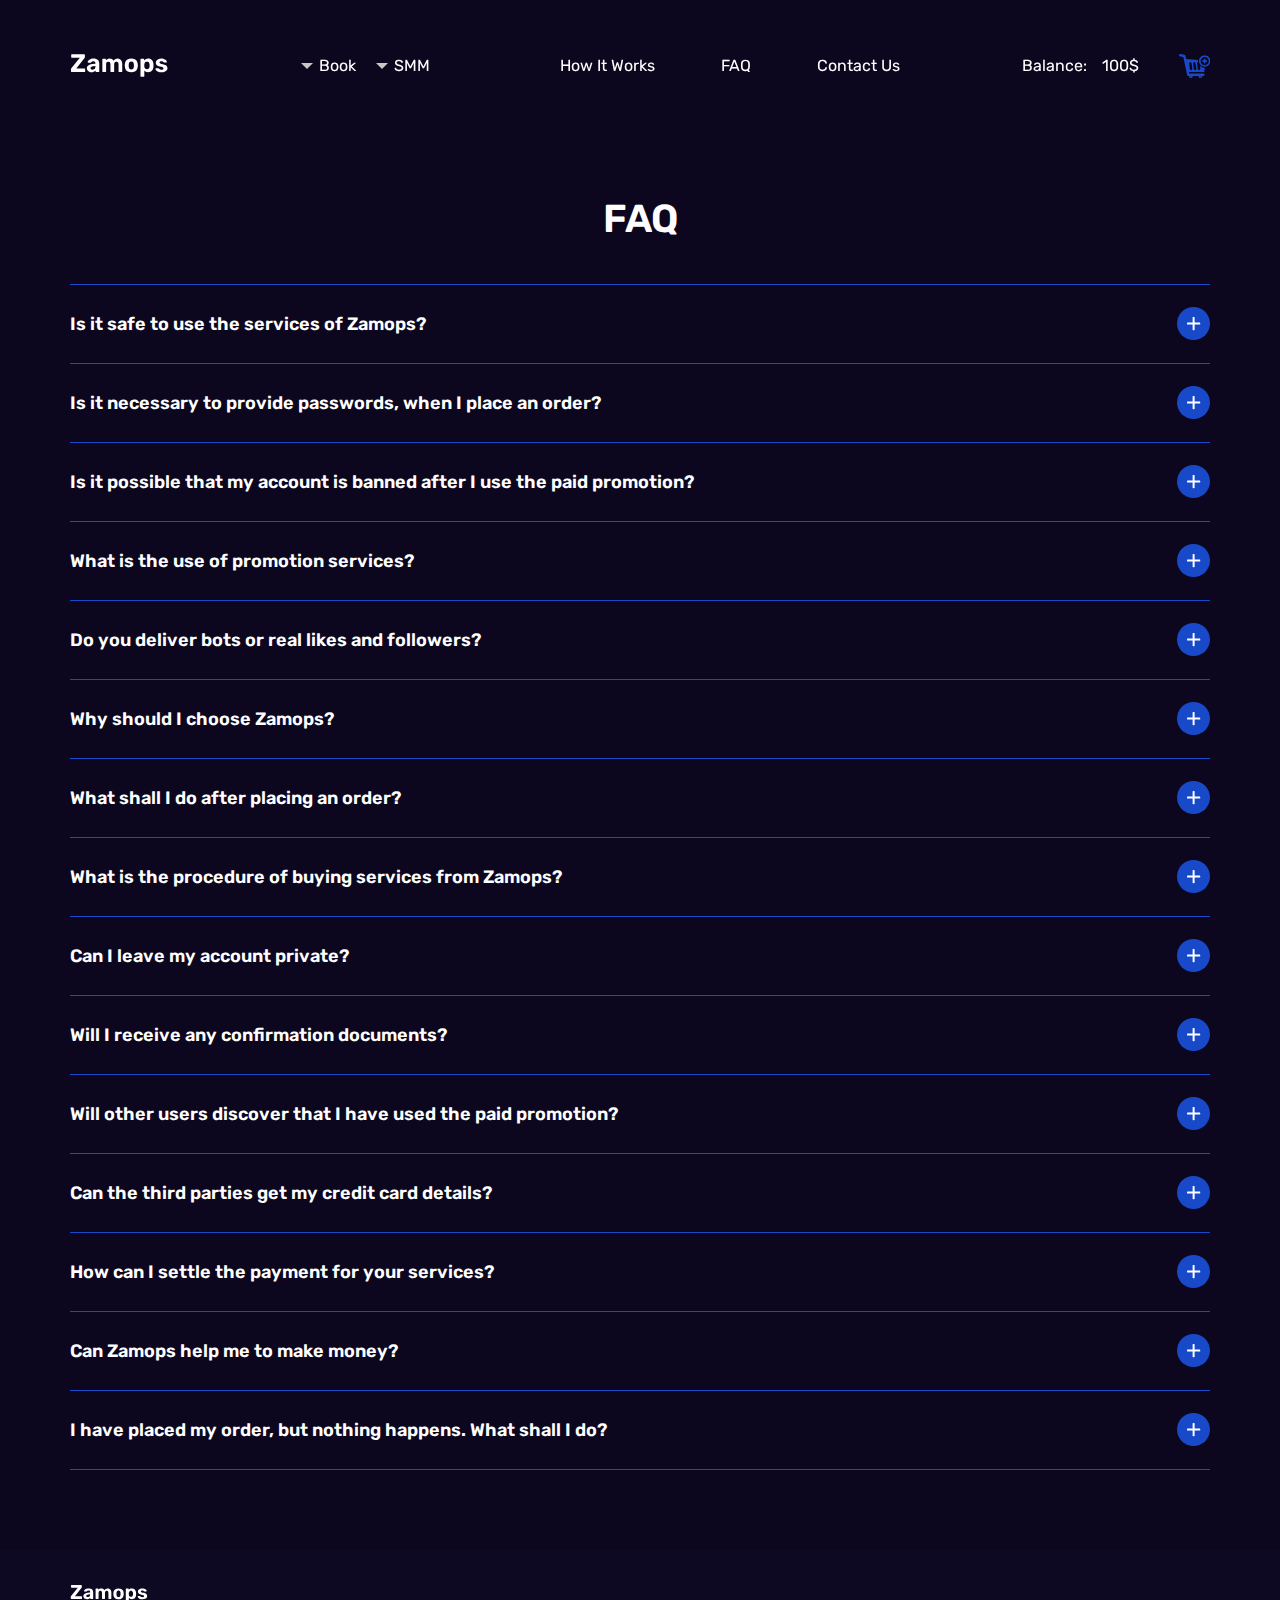
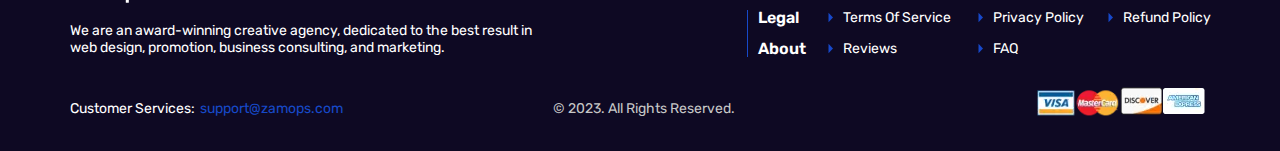
<file: faq.html>
<!DOCTYPE html>
<html lang="en">

<head>
	<title>FAQ</title>
	<meta charset="UTF-8">
	<meta name="format-detection" content="telephone=no">
	<!-- <style>body{opacity: 0;}</style> -->
	<link rel="preconnect" href="https://fonts.googleapis.com">
	<link rel="preconnect" href="https://fonts.gstatic.com" crossorigin>
	<link href="https://fonts.googleapis.com/css2?family=Rubik:wght@300;400;500;600;700&display=swap&_v=20230808211427" rel="stylesheet">
	<link rel="stylesheet" href="css/style.min.css?_v=20230808211427">
	<link rel="shortcut icon" href="favicon.ico">
	<!-- <meta name="robots" content="noindex, nofollow"> -->
	<meta name="viewport" content="width=device-width, initial-scale=1.0">
</head>

<body>
	<div class="wrapper">
		<header class="header" data-scroll>
			<div class="header__container">
				<div class="header__body">
					<a href="#" class="header__logo">
						<img src="img/logo.svg" alt="logo">
					</a>
					<div class="header__menu menu">
						<nav class="menu__body">
							<ul class="menu-wrap__list">
								<li class="menu-wrap__item menu-wrap__item--left">
									<button class="menu-wrap__btn" type="button">Book</button>
									<ul class="menu-wrap__dropdown dropdown">
										<li class="dropdown__item">
											<a href="#" class="dropdown__link">
												Likes
											</a>
										</li>
										<li class="dropdown__item">
											<a href="#" class="dropdown__link">
												Followers
											</a>
										</li>
										<li class="dropdown__item">
											<a href="#" class="dropdown__link">
												Views
											</a>
										</li>
										<li class="dropdown__item">
											<a href="#" class="dropdown__link">
												Comments
											</a>
										</li>
										<li class="dropdown__item">
											<a href="#" class="dropdown__link">
												Reel Comments
											</a>
										</li>
									</ul>
								</li>
								<li class="menu-wrap__item menu-wrap__item--right">
									<button class="menu-wrap__btn" type="button">SMM</button>
									<ul class="menu-wrap__dropdown dropdown">
										<li class="dropdown__item">
											<a href="#" class="dropdown__link">
												Followers
											</a>
										</li>
										<li class="dropdown__item">
											<a href="#" class="dropdown__link">
												Likes
											</a>
										</li>
										<li class="dropdown__item">
											<a href="#" class="dropdown__link">
												Views
											</a>
										</li>
										<li class="dropdown__item">
											<a href="#" class="dropdown__link">
												Comments
											</a>
										</li>
										<li class="dropdown__item">
											<a href="#" class="dropdown__link">
												Reel Comments
											</a>
										</li>
									</ul>
								</li>
							</ul>
							<ul class="menu__list">
								<li class="menu__item">
									<a href="#" class="menu__link">
										How It Works
									</a>
								</li>
								<li class="menu__item">
									<a href="#" class="menu__link">
										FAQ
									</a>
								</li>
								<li class="menu__item">
									<a href="#" class="menu__link">
										Contact Us
									</a>
								</li>
							</ul>
						</nav>
					</div>
					<div class="header__actions">
						<div class="header__balance-block">
							<div class="header__balance-text">
								Balance:
							</div>
							<div class="header__balance">
								100$
							</div>
						</div>
						<a href="#" class="header__cart">
							<svg width="31" height="24" viewBox="0 0 31 24" fill="none" xmlns="http://www.w3.org/2000/svg">
								<g clip-path="url(#clip0_604_7)">
									<path d="M19.4781 22.0992V22.0082H13.7501V22.0992L13.7511 22.1442C13.7511 22.6484 13.5508 23.1319 13.1943 23.4884C12.8378 23.8449 12.3543 24.0452 11.8501 24.0452C11.346 24.0452 10.8624 23.8449 10.5059 23.4884C10.1494 23.1319 9.94913 22.6484 9.94913 22.1442L9.95013 22.0972V22.0082H9.29713C9.01872 22.0082 8.74869 21.913 8.53187 21.7383C8.31504 21.5637 8.16446 21.3202 8.10513 21.0482L8.10413 21.0402L4.28713 2.96718L1.02613 2.42418C0.71555 2.36145 0.441522 2.18044 0.261937 1.91939C0.0823524 1.65835 0.0112756 1.33772 0.0637232 1.02524C0.116171 0.712763 0.288035 0.432909 0.543007 0.244804C0.797978 0.0566993 1.11609 -0.0249236 1.43013 0.0171798L1.42413 0.0161798L5.50513 0.69618C6.00213 0.78118 6.39213 1.15718 6.49613 1.63918L6.49713 1.64718L7.18913 4.91118L19.0941 5.90318C19.0206 6.29426 18.9831 6.69125 18.9821 7.08918V7.09318C18.9821 7.49518 19.0171 7.88918 19.0851 8.27218L19.0791 8.23218C18.7515 8.33544 18.4734 8.55579 18.298 8.85112C18.1225 9.14646 18.0621 9.49608 18.1281 9.83318L18.1271 9.82418L18.8461 15.0142C18.8901 15.3472 19.0421 15.6392 19.2641 15.8592C19.4661 16.0602 19.7431 16.1862 20.0501 16.1892H20.0511C20.1191 16.1892 20.1861 16.1822 20.2501 16.1702L20.2431 16.1712C20.5841 16.0821 20.8784 15.8667 21.0665 15.5687C21.2546 15.2707 21.3224 14.9123 21.2561 14.5662L21.2571 14.5752L20.8651 11.7532C21.4873 12.4005 22.234 12.9153 23.0602 13.2666C23.8865 13.6178 24.7753 13.7983 25.6731 13.7972C25.7161 13.7972 25.7591 13.7972 25.8011 13.7912L25.8941 13.7862L25.2251 17.6882C25.2091 17.7828 25.1602 17.8686 25.087 17.9307C25.0138 17.9927 24.9211 18.0269 24.8251 18.0272H9.96013L10.2871 19.5742H24.4441C24.7592 19.5867 25.0571 19.7205 25.2757 19.9478C25.4943 20.175 25.6165 20.4779 25.6167 20.7932C25.617 21.1085 25.4953 21.4117 25.2771 21.6392C25.0589 21.8668 24.7611 22.0012 24.4461 22.0142H23.2801V22.1052C23.2801 22.6094 23.0798 23.0929 22.7233 23.4494C22.3668 23.8059 21.8833 24.0062 21.3791 24.0062C20.875 24.0062 20.3914 23.8059 20.0349 23.4494C19.6784 23.0929 19.4781 22.6094 19.4781 22.1052V22.0992ZM20.8361 22.0992C20.8363 22.1738 20.852 22.2476 20.8822 22.3158C20.9125 22.3841 20.9565 22.4453 21.0116 22.4956C21.0667 22.546 21.1317 22.5843 21.2024 22.6082C21.2731 22.6322 21.3479 22.6412 21.4223 22.6346C21.4966 22.6281 21.5688 22.6062 21.6343 22.5703C21.6997 22.5344 21.757 22.4853 21.8025 22.4262C21.8479 22.367 21.8806 22.299 21.8985 22.2266C21.9163 22.1541 21.9189 22.0787 21.9061 22.0052V22.0082H20.8461C20.8408 22.0382 20.8381 22.0687 20.8381 22.0992H20.8361ZM11.3081 22.0992C11.3083 22.1738 11.324 22.2476 11.3542 22.3158C11.3845 22.3841 11.4285 22.4453 11.4836 22.4956C11.5387 22.546 11.6037 22.5843 11.6744 22.6082C11.7451 22.6322 11.8199 22.6412 11.8943 22.6346C11.9686 22.6281 12.0408 22.6062 12.1063 22.5703C12.1717 22.5344 12.229 22.4853 12.2745 22.4262C12.3199 22.367 12.3526 22.299 12.3705 22.2266C12.3883 22.1541 12.3909 22.0787 12.3781 22.0052V22.0082H11.3171C11.3121 22.0376 11.3098 22.0674 11.3101 22.0972V22.0992H11.3081ZM15.1751 8.22418C14.834 8.31308 14.5396 8.52841 14.3514 8.82648C14.1633 9.12455 14.0956 9.48304 14.1621 9.82918L14.1611 9.82018L14.8801 15.0102C14.9241 15.3432 15.0761 15.6352 15.2981 15.8552C15.5001 16.0562 15.7771 16.1822 16.0841 16.1852C16.1521 16.1852 16.2201 16.1782 16.2841 16.1662L16.2771 16.1672C16.6181 16.0781 16.9124 15.8627 17.1005 15.5647C17.2886 15.2667 17.3564 14.9083 17.2901 14.5622L17.2911 14.5712L16.5721 9.38118C16.5307 9.06086 16.3836 8.76352 16.1541 8.53618C15.9453 8.3276 15.6633 8.20882 15.3681 8.20518H15.3671C15.2981 8.20518 15.2311 8.21218 15.1661 8.22518L15.1731 8.22418H15.1751ZM11.2091 8.22418C10.8669 8.31267 10.5714 8.52848 10.3829 8.82752C10.1945 9.12656 10.1273 9.48628 10.1951 9.83318L10.1941 9.82418L10.9131 15.0142C10.9571 15.3472 11.1091 15.6392 11.3311 15.8592C11.5331 16.0602 11.8101 16.1862 12.1171 16.1892H12.1181C12.1861 16.1892 12.2531 16.1822 12.3171 16.1702L12.3101 16.1712C12.6514 16.0825 12.9461 15.8672 13.1344 15.5692C13.3228 15.2711 13.3906 14.9125 13.3241 14.5662L13.3251 14.5752L12.6051 9.38218C12.5637 9.06186 12.4166 8.76452 12.1871 8.53718C11.9785 8.32824 11.6963 8.2094 11.4011 8.20618H11.4001C11.3321 8.20618 11.2661 8.21318 11.2021 8.22518L11.2091 8.22418ZM19.9981 7.09618C19.9984 5.58975 20.5971 4.14513 21.6625 3.08011C22.19 2.55276 22.8162 2.13449 23.5054 1.84916C24.1946 1.56384 24.9332 1.41705 25.6791 1.41718C26.425 1.41731 27.1636 1.56436 27.8527 1.84993C28.5418 2.13549 29.1679 2.55399 29.6952 3.08152C30.2225 3.60905 30.6408 4.23528 30.9261 4.92446C31.2115 5.61364 31.3583 6.35227 31.3581 7.09818C31.3577 8.60487 30.7588 10.0497 29.6931 11.1148C28.6275 12.1799 27.1823 12.7781 25.6756 12.7777C24.1689 12.7773 22.7241 12.1784 21.659 11.1127C20.5939 10.047 19.9957 8.60187 19.9961 7.09518L19.9981 7.09618ZM21.6251 7.09618C21.6251 7.62843 21.73 8.15546 21.9336 8.6472C22.1373 9.13893 22.4359 9.58573 22.8122 9.96208C23.1886 10.3384 23.6354 10.637 24.1271 10.8407C24.6188 11.0443 25.1459 11.1492 25.6781 11.1492C26.2104 11.1492 26.7374 11.0443 27.2291 10.8407C27.7209 10.637 28.1677 10.3384 28.544 9.96208C28.9204 9.58573 29.2189 9.13893 29.4226 8.6472C29.6263 8.15546 29.7311 7.62843 29.7311 7.09618C29.7313 6.02099 29.3043 4.98979 28.5441 4.22942C27.7839 3.46906 26.7528 3.04181 25.6776 3.04168C24.6024 3.04155 23.5712 3.46854 22.8109 4.22872C22.0505 4.98889 21.6233 6.01999 21.6231 7.09518L21.6251 7.09618ZM24.8651 8.71718V7.90918H24.0571C23.8412 7.90918 23.6342 7.82342 23.4815 7.67076C23.3289 7.51811 23.2431 7.31107 23.2431 7.09518C23.2431 6.87929 23.3289 6.67225 23.4815 6.51959C23.6342 6.36694 23.8412 6.28118 24.0571 6.28118H24.8651V5.47318C24.8651 5.25729 24.9509 5.05025 25.1035 4.89759C25.2562 4.74494 25.4632 4.65918 25.6791 4.65918C25.895 4.65918 26.1021 4.74494 26.2547 4.89759C26.4074 5.05025 26.4931 5.25729 26.4931 5.47318V6.28118H27.3011C27.517 6.28118 27.7241 6.36694 27.8767 6.51959C28.0294 6.67225 28.1151 6.87929 28.1151 7.09518C28.1151 7.31107 28.0294 7.51811 27.8767 7.67076C27.7241 7.82342 27.517 7.90918 27.3011 7.90918H26.4931V8.71618C26.4931 8.93207 26.4074 9.13911 26.2547 9.29177C26.1021 9.44442 25.895 9.53018 25.6791 9.53018C25.4632 9.53018 25.2562 9.44442 25.1035 9.29177C24.9509 9.13911 24.8651 8.93207 24.8651 8.71618V8.71718Z" fill="#1749C9" />
								</g>
								<defs>
									<clipPath id="clip0_604_7">
										<rect width="31" height="24" fill="white" />
									</clipPath>
								</defs>
							</svg>
						</a>
					</div>
					<button type="button" class="menu__icon icon-menu"><span></span></button>
				</div>
			</div>
		</header>
		<main class="page">
			<section class="faq">
				<div class="faq__container">
					<h1 class="faq__title title">FAQ</h1>
					<div class="faq__inner">
						<div data-spollers class="faq-spollers">
							<details class="faq-spollers__item">
								<summary class="faq-spollers__title">Is it safe to use the services of Zamops?</summary>
								<div class="faq-spollers__body">If you choose <span>Zamops</span> you can be completely sure that your account is not at risk, because we have developed top-notch strategies and use only 100% real accounts with profile pictures and uploads. Such users will not only increase your rating but also launch a huge engagement on your page, which will lead to organic views and subscriptions in the future.</div>
							</details>
							<details class="faq-spollers__item">
								<summary class="faq-spollers__title">Is it necessary to provide passwords, when I place an order?</summary>
								<div class="faq-spollers__body">If you choose <span>Zamops</span> you can be completely sure that your account is not at risk, because we have developed top-notch strategies and use only 100% real accounts with profile pictures and uploads. Such users will not only increase your rating but also launch a huge engagement on your page, which will lead to organic views and subscriptions in the future.</div>
							</details>
							<details class="faq-spollers__item">
								<summary class="faq-spollers__title">Is it possible that my account is banned after I use the paid promotion?</summary>
								<div class="faq-spollers__body">If you choose <span>Zamops</span> you can be completely sure that your account is not at risk, because we have developed top-notch strategies and use only 100% real accounts with profile pictures and uploads. Such users will not only increase your rating but also launch a huge engagement on your page, which will lead to organic views and subscriptions in the future.</div>
							</details>
							<details class="faq-spollers__item">
								<summary class="faq-spollers__title">What is the use of promotion services?</summary>
								<div class="faq-spollers__body">If you choose <span>Zamops</span> you can be completely sure that your account is not at risk, because we have developed top-notch strategies and use only 100% real accounts with profile pictures and uploads. Such users will not only increase your rating but also launch a huge engagement on your page, which will lead to organic views and subscriptions in the future.</div>
							</details>
							<details class="faq-spollers__item">
								<summary class="faq-spollers__title">Do you deliver bots or real likes and followers?</summary>
								<div class="faq-spollers__body">If you choose <span>Zamops</span> you can be completely sure that your account is not at risk, because we have developed top-notch strategies and use only 100% real accounts with profile pictures and uploads. Such users will not only increase your rating but also launch a huge engagement on your page, which will lead to organic views and subscriptions in the future.</div>
							</details>
							<details class="faq-spollers__item">
								<summary class="faq-spollers__title">Why should I choose Zamops?</summary>
								<div class="faq-spollers__body">If you choose <span>Zamops</span> you can be completely sure that your account is not at risk, because we have developed top-notch strategies and use only 100% real accounts with profile pictures and uploads. Such users will not only increase your rating but also launch a huge engagement on your page, which will lead to organic views and subscriptions in the future.</div>
							</details>
							<details class="faq-spollers__item">
								<summary class="faq-spollers__title">What shall I do after placing an order?</summary>
								<div class="faq-spollers__body">If you choose <span>Zamops</span> you can be completely sure that your account is not at risk, because we have developed top-notch strategies and use only 100% real accounts with profile pictures and uploads. Such users will not only increase your rating but also launch a huge engagement on your page, which will lead to organic views and subscriptions in the future.</div>
							</details>
							<details class="faq-spollers__item">
								<summary class="faq-spollers__title">What is the procedure of buying services from Zamops?</summary>
								<div class="faq-spollers__body">If you choose <span>Zamops</span> you can be completely sure that your account is not at risk, because we have developed top-notch strategies and use only 100% real accounts with profile pictures and uploads. Such users will not only increase your rating but also launch a huge engagement on your page, which will lead to organic views and subscriptions in the future.</div>
							</details>
							<details class="faq-spollers__item">
								<summary class="faq-spollers__title">Can I leave my account private?</summary>
								<div class="faq-spollers__body">If you choose <span>Zamops</span> you can be completely sure that your account is not at risk, because we have developed top-notch strategies and use only 100% real accounts with profile pictures and uploads. Such users will not only increase your rating but also launch a huge engagement on your page, which will lead to organic views and subscriptions in the future.</div>
							</details>
							<details class="faq-spollers__item">
								<summary class="faq-spollers__title">Will I receive any confirmation documents?</summary>
								<div class="faq-spollers__body">If you choose <span>Zamops</span> you can be completely sure that your account is not at risk, because we have developed top-notch strategies and use only 100% real accounts with profile pictures and uploads. Such users will not only increase your rating but also launch a huge engagement on your page, which will lead to organic views and subscriptions in the future.</div>
							</details>
							<details class="faq-spollers__item">
								<summary class="faq-spollers__title">Will other users discover that I have used the paid promotion?</summary>
								<div class="faq-spollers__body">If you choose <span>Zamops</span> you can be completely sure that your account is not at risk, because we have developed top-notch strategies and use only 100% real accounts with profile pictures and uploads. Such users will not only increase your rating but also launch a huge engagement on your page, which will lead to organic views and subscriptions in the future.</div>
							</details>
							<details class="faq-spollers__item">
								<summary class="faq-spollers__title">Can the third parties get my credit card details?</summary>
								<div class="faq-spollers__body">If you choose <span>Zamops</span> you can be completely sure that your account is not at risk, because we have developed top-notch strategies and use only 100% real accounts with profile pictures and uploads. Such users will not only increase your rating but also launch a huge engagement on your page, which will lead to organic views and subscriptions in the future.</div>
							</details>
							<details class="faq-spollers__item">
								<summary class="faq-spollers__title">How can I settle the payment for your services?</summary>
								<div class="faq-spollers__body">If you choose <span>Zamops</span> you can be completely sure that your account is not at risk, because we have developed top-notch strategies and use only 100% real accounts with profile pictures and uploads. Such users will not only increase your rating but also launch a huge engagement on your page, which will lead to organic views and subscriptions in the future.</div>
							</details>
							<details class="faq-spollers__item">
								<summary class="faq-spollers__title">Can Zamops help me to make money?</summary>
								<div class="faq-spollers__body">If you choose <span>Zamops</span> you can be completely sure that your account is not at risk, because we have developed top-notch strategies and use only 100% real accounts with profile pictures and uploads. Such users will not only increase your rating but also launch a huge engagement on your page, which will lead to organic views and subscriptions in the future.</div>
							</details>
							<details class="faq-spollers__item">
								<summary class="faq-spollers__title">I have placed my order, but nothing happens. What shall I do?</summary>
								<div class="faq-spollers__body">If you choose <span>Zamops</span> you can be completely sure that your account is not at risk, because we have developed top-notch strategies and use only 100% real accounts with profile pictures and uploads. Such users will not only increase your rating but also launch a huge engagement on your page, which will lead to organic views and subscriptions in the future.</div>
							</details>
						</div>
					</div>
				</div>
			</section>
		</main>
		<footer class="footer">
			<div class="footer__container">
				<div class="footer__inner">
					<div class="footer__info">
						<a href="#" class="footer__logo"><img src="img/footer-logo.svg" alt="logo"></a>
						<div class="footer__text">We are an award-winning creative agency, dedicated to the best result in web design, promotion, business consulting, and marketing.</div>
					</div>
					<nav class="footer__nav">
						<div class="footer__nav-item">
							<div class="footer__nav-title">Legal</div>
							<ul class="footer__nav-list">
								<li>
									<a href="#" class="footer__nav-link">
										<svg width="5" height="11" viewBox="0 0 5 11" fill="none" xmlns="http://www.w3.org/2000/svg">
											<path d="M5 5.5L0.5 0.73686L0.5 10.2631L5 5.5Z" fill="#1749C9" />
										</svg>
										Terms Of Service
									</a>
								</li>
								<li>
									<a href="#" class="footer__nav-link">
										<svg width="5" height="11" viewBox="0 0 5 11" fill="none" xmlns="http://www.w3.org/2000/svg">
											<path d="M5 5.5L0.5 0.73686L0.5 10.2631L5 5.5Z" fill="#1749C9" />
										</svg>
										Privacy Policy
									</a>
								</li>
								<li>
									<a href="#" class="footer__nav-link">
										<svg width="5" height="11" viewBox="0 0 5 11" fill="none" xmlns="http://www.w3.org/2000/svg">
											<path d="M5 5.5L0.5 0.73686L0.5 10.2631L5 5.5Z" fill="#1749C9" />
										</svg>
										Refund Policy
									</a>
								</li>
							</ul>
						</div>
						<div class="footer__nav-item">
							<div class="footer__nav-title">About</div>
							<ul class="footer__nav-list">
								<li>
									<a href="#" class="footer__nav-link">
										<svg width="5" height="11" viewBox="0 0 5 11" fill="none" xmlns="http://www.w3.org/2000/svg">
											<path d="M5 5.5L0.5 0.73686L0.5 10.2631L5 5.5Z" fill="#1749C9" />
										</svg>
										Reviews
									</a>
								</li>
								<li>
									<a href="#" class="footer__nav-link">
										<svg width="5" height="11" viewBox="0 0 5 11" fill="none" xmlns="http://www.w3.org/2000/svg">
											<path d="M5 5.5L0.5 0.73686L0.5 10.2631L5 5.5Z" fill="#1749C9" />
										</svg>
										FAQ
									</a>
								</li>
							</ul>
						</div>
					</nav>
					<div class="footer__email">
						Customer Services:<a href="mailto:support@zamops.com" class="footer__email-link">support@zamops.com</a>
					</div>
					<div class="footer__copy">
						© 2023. All Rights Reserved.
					</div>
					<div class="footer__partners">
						<div class="footer__partner">
							<picture><source srcset="img/footer-partner-1.webp" type="image/webp"><img src="img/footer-partner-1.png" alt="footer-partner"></picture>
						</div>
						<div class="footer__partner">
							<picture><source srcset="img/footer-partner-2.webp" type="image/webp"><img src="img/footer-partner-2.png" alt="footer-partner"></picture>
						</div>
						<div class="footer__partner">
							<picture><source srcset="img/footer-partner-3.webp" type="image/webp"><img src="img/footer-partner-3.png" alt="footer-partner"></picture>
						</div>
					</div>
				</div>
			</div>
		</footer>
	</div>
	<div id="popup-buy1" aria-hidden="true" class="popup">
		<div class="popup__wrapper">
			<div class="popup__content">
				<div class="popup__head">
					<div class="popup__step">
						1/3
					</div>
					<button data-close type="button" class="popup__close">
						<svg width="19" height="19" viewBox="0 0 19 19" fill="none" xmlns="http://www.w3.org/2000/svg">
							<path d="M1 18.5L18.5 1M1 1L18.5 18.5" stroke="#C7C7C7" />
						</svg>
					</button>
				</div>
				<div class="popup__body">
					<div class="popup__title">Buy Instagram Likes</div>
					<div class="popup__info">
						<div class="popup__img">
							<picture><source srcset="img/wrong-img.webp" type="image/webp"><img src="img/wrong-img.png" alt=""></picture>
						</div>
						<div class="popup__descr">
							All the likes - from REAL PEOPLE | Start time: 1-5 minute | Today speed is - 1392 likes per/hour | Non drop!
						</div>
					</div>
					<form class="popup__form">
						<input autocomplete="off" type="text" name="form[]" placeholder="Enter Your Instagram Username" class="popup__form-input">
						<div class="popup__form-bottom">
							<button type="button" class="popup__btn" data-popup="#popup-buy2">Continue</button>
							<div class="popup__form-total">
								To pay:
								<span>$ 100</span>
							</div>
						</div>
					</form>

				</div>
			</div>
		</div>
	</div>

	<div id="popup-buy2" aria-hidden="true" class="popup">
		<div class="popup__wrapper">
			<div class="popup__content">
				<div class="popup__head">
					<div class="popup__step">
						2/3
					</div>
					<button data-close type="button" class="popup__close">
						<svg width="19" height="19" viewBox="0 0 19 19" fill="none" xmlns="http://www.w3.org/2000/svg">
							<path d="M1 18.5L18.5 1M1 1L18.5 18.5" stroke="#C7C7C7" />
						</svg>
					</button>
				</div>
				<div class="popup__body">
					<div class="popup__title">Buy Instagram Likes</div>
					<div class="popup__items">
						<div class="popup__item item-popup active">
							<div class="item-popup__img"><picture><source srcset="img/popup-girl.webp" type="image/webp"><img src="img/popup-girl.jpg" alt="girl"></picture></div>
							<div class="item-popup__info">
								<div class="item-popup__likes"><picture><source srcset="img/like.webp" type="image/webp"><img src="img/like.png" alt="like"></picture>100k</div>
								<div class="item-popup__plus">
									+ 300
								</div>
							</div>
							<button class="item-popup__btn">
								<svg class="minus" width="27" height="27" viewBox="0 0 27 27" fill="none" xmlns="http://www.w3.org/2000/svg">
									<circle cx="13.5" cy="13.5" r="13.5" fill="#082264" />
									<path d="M7.84678 14.6872C7.71295 14.6872 7.5992 14.6471 7.50553 14.5668C7.42523 14.4731 7.38508 14.3593 7.38508 14.2255V13.4627C7.38508 13.3289 7.42523 13.2218 7.50553 13.1415C7.5992 13.0478 7.71295 13.001 7.84678 13.001H19.4895C19.6233 13.001 19.7304 13.0478 19.8107 13.1415C19.9044 13.2218 19.9512 13.3289 19.9512 13.4627V14.2255C19.9512 14.3593 19.9044 14.4731 19.8107 14.5668C19.7304 14.6471 19.6233 14.6872 19.4895 14.6872H7.84678Z" fill="white" />
								</svg>
								<svg class="plus" width="27" height="27" viewBox="0 0 27 27" fill="none" xmlns="http://www.w3.org/2000/svg">
									<circle cx="13.5" cy="13.5" r="13.5" fill="#082264" />
									<path d="M13.2449 19.2038C13.111 19.2038 12.9973 19.1636 12.9036 19.0833C12.8233 18.9897 12.7832 18.8759 12.7832 18.7421V14.5668H8.66807C8.53425 14.5668 8.4205 14.5266 8.32682 14.4463C8.24652 14.3526 8.20638 14.2389 8.20638 14.1051V13.4627C8.20638 13.3289 8.24652 13.2218 8.32682 13.1415C8.4205 13.0478 8.53425 13.001 8.66807 13.001H12.7832V8.94612C12.7832 8.8123 12.8233 8.70524 12.9036 8.62494C12.9973 8.53127 13.111 8.48443 13.2449 8.48443H13.9475C14.0813 8.48443 14.1883 8.53127 14.2686 8.62494C14.3623 8.70524 14.4091 8.8123 14.4091 8.94612V13.001H18.5443C18.6782 13.001 18.7852 13.0478 18.8655 13.1415C18.9592 13.2218 19.006 13.3289 19.006 13.4627V14.1051C19.006 14.2389 18.9592 14.3526 18.8655 14.4463C18.7852 14.5266 18.6782 14.5668 18.5443 14.5668H14.4091V18.7421C14.4091 18.8759 14.3623 18.9897 14.2686 19.0833C14.1883 19.1636 14.0813 19.2038 13.9475 19.2038H13.2449Z" fill="white" />
								</svg>
							</button>
						</div>
						<div class="popup__item item-popup">
							<div class="item-popup__img"><picture><source srcset="img/popup-girl.webp" type="image/webp"><img src="img/popup-girl.jpg" alt="girl"></picture></div>
							<div class="item-popup__info">
								<div class="item-popup__likes"><picture><source srcset="img/like.webp" type="image/webp"><img src="img/like.png" alt="like"></picture>100k</div>
								<div class="item-popup__plus">
									+ 300
								</div>
							</div>
							<button class="item-popup__btn">
								<svg class="minus" width="27" height="27" viewBox="0 0 27 27" fill="none" xmlns="http://www.w3.org/2000/svg">
									<circle cx="13.5" cy="13.5" r="13.5" fill="#082264" />
									<path d="M7.84678 14.6872C7.71295 14.6872 7.5992 14.6471 7.50553 14.5668C7.42523 14.4731 7.38508 14.3593 7.38508 14.2255V13.4627C7.38508 13.3289 7.42523 13.2218 7.50553 13.1415C7.5992 13.0478 7.71295 13.001 7.84678 13.001H19.4895C19.6233 13.001 19.7304 13.0478 19.8107 13.1415C19.9044 13.2218 19.9512 13.3289 19.9512 13.4627V14.2255C19.9512 14.3593 19.9044 14.4731 19.8107 14.5668C19.7304 14.6471 19.6233 14.6872 19.4895 14.6872H7.84678Z" fill="white" />
								</svg>
								<svg class="plus" width="27" height="27" viewBox="0 0 27 27" fill="none" xmlns="http://www.w3.org/2000/svg">
									<circle cx="13.5" cy="13.5" r="13.5" fill="#082264" />
									<path d="M13.2449 19.2038C13.111 19.2038 12.9973 19.1636 12.9036 19.0833C12.8233 18.9897 12.7832 18.8759 12.7832 18.7421V14.5668H8.66807C8.53425 14.5668 8.4205 14.5266 8.32682 14.4463C8.24652 14.3526 8.20638 14.2389 8.20638 14.1051V13.4627C8.20638 13.3289 8.24652 13.2218 8.32682 13.1415C8.4205 13.0478 8.53425 13.001 8.66807 13.001H12.7832V8.94612C12.7832 8.8123 12.8233 8.70524 12.9036 8.62494C12.9973 8.53127 13.111 8.48443 13.2449 8.48443H13.9475C14.0813 8.48443 14.1883 8.53127 14.2686 8.62494C14.3623 8.70524 14.4091 8.8123 14.4091 8.94612V13.001H18.5443C18.6782 13.001 18.7852 13.0478 18.8655 13.1415C18.9592 13.2218 19.006 13.3289 19.006 13.4627V14.1051C19.006 14.2389 18.9592 14.3526 18.8655 14.4463C18.7852 14.5266 18.6782 14.5668 18.5443 14.5668H14.4091V18.7421C14.4091 18.8759 14.3623 18.9897 14.2686 19.0833C14.1883 19.1636 14.0813 19.2038 13.9475 19.2038H13.2449Z" fill="white" />
								</svg>
							</button>
						</div>
						<div class="popup__item item-popup">
							<div class="item-popup__img"><picture><source srcset="img/popup-girl.webp" type="image/webp"><img src="img/popup-girl.jpg" alt="girl"></picture></div>
							<div class="item-popup__info">
								<div class="item-popup__likes"><picture><source srcset="img/like.webp" type="image/webp"><img src="img/like.png" alt="like"></picture>100k</div>
								<div class="item-popup__plus">
									+ 300
								</div>
							</div>
							<button class="item-popup__btn">
								<svg class="minus" width="27" height="27" viewBox="0 0 27 27" fill="none" xmlns="http://www.w3.org/2000/svg">
									<circle cx="13.5" cy="13.5" r="13.5" fill="#082264" />
									<path d="M7.84678 14.6872C7.71295 14.6872 7.5992 14.6471 7.50553 14.5668C7.42523 14.4731 7.38508 14.3593 7.38508 14.2255V13.4627C7.38508 13.3289 7.42523 13.2218 7.50553 13.1415C7.5992 13.0478 7.71295 13.001 7.84678 13.001H19.4895C19.6233 13.001 19.7304 13.0478 19.8107 13.1415C19.9044 13.2218 19.9512 13.3289 19.9512 13.4627V14.2255C19.9512 14.3593 19.9044 14.4731 19.8107 14.5668C19.7304 14.6471 19.6233 14.6872 19.4895 14.6872H7.84678Z" fill="white" />
								</svg>
								<svg class="plus" width="27" height="27" viewBox="0 0 27 27" fill="none" xmlns="http://www.w3.org/2000/svg">
									<circle cx="13.5" cy="13.5" r="13.5" fill="#082264" />
									<path d="M13.2449 19.2038C13.111 19.2038 12.9973 19.1636 12.9036 19.0833C12.8233 18.9897 12.7832 18.8759 12.7832 18.7421V14.5668H8.66807C8.53425 14.5668 8.4205 14.5266 8.32682 14.4463C8.24652 14.3526 8.20638 14.2389 8.20638 14.1051V13.4627C8.20638 13.3289 8.24652 13.2218 8.32682 13.1415C8.4205 13.0478 8.53425 13.001 8.66807 13.001H12.7832V8.94612C12.7832 8.8123 12.8233 8.70524 12.9036 8.62494C12.9973 8.53127 13.111 8.48443 13.2449 8.48443H13.9475C14.0813 8.48443 14.1883 8.53127 14.2686 8.62494C14.3623 8.70524 14.4091 8.8123 14.4091 8.94612V13.001H18.5443C18.6782 13.001 18.7852 13.0478 18.8655 13.1415C18.9592 13.2218 19.006 13.3289 19.006 13.4627V14.1051C19.006 14.2389 18.9592 14.3526 18.8655 14.4463C18.7852 14.5266 18.6782 14.5668 18.5443 14.5668H14.4091V18.7421C14.4091 18.8759 14.3623 18.9897 14.2686 19.0833C14.1883 19.1636 14.0813 19.2038 13.9475 19.2038H13.2449Z" fill="white" />
								</svg>
							</button>
						</div>
						<div class="popup__item item-popup">
							<div class="item-popup__img"><picture><source srcset="img/popup-girl.webp" type="image/webp"><img src="img/popup-girl.jpg" alt="girl"></picture></div>
							<div class="item-popup__info">
								<div class="item-popup__likes"><picture><source srcset="img/like.webp" type="image/webp"><img src="img/like.png" alt="like"></picture>100k</div>
								<div class="item-popup__plus">
									+ 300
								</div>
							</div>
							<button class="item-popup__btn">
								<svg class="minus" width="27" height="27" viewBox="0 0 27 27" fill="none" xmlns="http://www.w3.org/2000/svg">
									<circle cx="13.5" cy="13.5" r="13.5" fill="#082264" />
									<path d="M7.84678 14.6872C7.71295 14.6872 7.5992 14.6471 7.50553 14.5668C7.42523 14.4731 7.38508 14.3593 7.38508 14.2255V13.4627C7.38508 13.3289 7.42523 13.2218 7.50553 13.1415C7.5992 13.0478 7.71295 13.001 7.84678 13.001H19.4895C19.6233 13.001 19.7304 13.0478 19.8107 13.1415C19.9044 13.2218 19.9512 13.3289 19.9512 13.4627V14.2255C19.9512 14.3593 19.9044 14.4731 19.8107 14.5668C19.7304 14.6471 19.6233 14.6872 19.4895 14.6872H7.84678Z" fill="white" />
								</svg>
								<svg class="plus" width="27" height="27" viewBox="0 0 27 27" fill="none" xmlns="http://www.w3.org/2000/svg">
									<circle cx="13.5" cy="13.5" r="13.5" fill="#082264" />
									<path d="M13.2449 19.2038C13.111 19.2038 12.9973 19.1636 12.9036 19.0833C12.8233 18.9897 12.7832 18.8759 12.7832 18.7421V14.5668H8.66807C8.53425 14.5668 8.4205 14.5266 8.32682 14.4463C8.24652 14.3526 8.20638 14.2389 8.20638 14.1051V13.4627C8.20638 13.3289 8.24652 13.2218 8.32682 13.1415C8.4205 13.0478 8.53425 13.001 8.66807 13.001H12.7832V8.94612C12.7832 8.8123 12.8233 8.70524 12.9036 8.62494C12.9973 8.53127 13.111 8.48443 13.2449 8.48443H13.9475C14.0813 8.48443 14.1883 8.53127 14.2686 8.62494C14.3623 8.70524 14.4091 8.8123 14.4091 8.94612V13.001H18.5443C18.6782 13.001 18.7852 13.0478 18.8655 13.1415C18.9592 13.2218 19.006 13.3289 19.006 13.4627V14.1051C19.006 14.2389 18.9592 14.3526 18.8655 14.4463C18.7852 14.5266 18.6782 14.5668 18.5443 14.5668H14.4091V18.7421C14.4091 18.8759 14.3623 18.9897 14.2686 19.0833C14.1883 19.1636 14.0813 19.2038 13.9475 19.2038H13.2449Z" fill="white" />
								</svg>
							</button>
						</div>
						<div class="popup__item item-popup">
							<div class="item-popup__img"><picture><source srcset="img/popup-girl.webp" type="image/webp"><img src="img/popup-girl.jpg" alt="girl"></picture></div>
							<div class="item-popup__info">
								<div class="item-popup__likes"><picture><source srcset="img/like.webp" type="image/webp"><img src="img/like.png" alt="like"></picture>100k</div>
								<div class="item-popup__plus">
									+ 300
								</div>
							</div>
							<button class="item-popup__btn">
								<svg class="minus" width="27" height="27" viewBox="0 0 27 27" fill="none" xmlns="http://www.w3.org/2000/svg">
									<circle cx="13.5" cy="13.5" r="13.5" fill="#082264" />
									<path d="M7.84678 14.6872C7.71295 14.6872 7.5992 14.6471 7.50553 14.5668C7.42523 14.4731 7.38508 14.3593 7.38508 14.2255V13.4627C7.38508 13.3289 7.42523 13.2218 7.50553 13.1415C7.5992 13.0478 7.71295 13.001 7.84678 13.001H19.4895C19.6233 13.001 19.7304 13.0478 19.8107 13.1415C19.9044 13.2218 19.9512 13.3289 19.9512 13.4627V14.2255C19.9512 14.3593 19.9044 14.4731 19.8107 14.5668C19.7304 14.6471 19.6233 14.6872 19.4895 14.6872H7.84678Z" fill="white" />
								</svg>
								<svg class="plus" width="27" height="27" viewBox="0 0 27 27" fill="none" xmlns="http://www.w3.org/2000/svg">
									<circle cx="13.5" cy="13.5" r="13.5" fill="#082264" />
									<path d="M13.2449 19.2038C13.111 19.2038 12.9973 19.1636 12.9036 19.0833C12.8233 18.9897 12.7832 18.8759 12.7832 18.7421V14.5668H8.66807C8.53425 14.5668 8.4205 14.5266 8.32682 14.4463C8.24652 14.3526 8.20638 14.2389 8.20638 14.1051V13.4627C8.20638 13.3289 8.24652 13.2218 8.32682 13.1415C8.4205 13.0478 8.53425 13.001 8.66807 13.001H12.7832V8.94612C12.7832 8.8123 12.8233 8.70524 12.9036 8.62494C12.9973 8.53127 13.111 8.48443 13.2449 8.48443H13.9475C14.0813 8.48443 14.1883 8.53127 14.2686 8.62494C14.3623 8.70524 14.4091 8.8123 14.4091 8.94612V13.001H18.5443C18.6782 13.001 18.7852 13.0478 18.8655 13.1415C18.9592 13.2218 19.006 13.3289 19.006 13.4627V14.1051C19.006 14.2389 18.9592 14.3526 18.8655 14.4463C18.7852 14.5266 18.6782 14.5668 18.5443 14.5668H14.4091V18.7421C14.4091 18.8759 14.3623 18.9897 14.2686 19.0833C14.1883 19.1636 14.0813 19.2038 13.9475 19.2038H13.2449Z" fill="white" />
								</svg>
							</button>
						</div>
						<div class="popup__item item-popup">
							<div class="item-popup__img"><picture><source srcset="img/popup-girl.webp" type="image/webp"><img src="img/popup-girl.jpg" alt="girl"></picture></div>
							<div class="item-popup__info">
								<div class="item-popup__likes"><picture><source srcset="img/like.webp" type="image/webp"><img src="img/like.png" alt="like"></picture>100k</div>
								<div class="item-popup__plus">
									+ 300
								</div>
							</div>
							<button class="item-popup__btn">
								<svg class="minus" width="27" height="27" viewBox="0 0 27 27" fill="none" xmlns="http://www.w3.org/2000/svg">
									<circle cx="13.5" cy="13.5" r="13.5" fill="#082264" />
									<path d="M7.84678 14.6872C7.71295 14.6872 7.5992 14.6471 7.50553 14.5668C7.42523 14.4731 7.38508 14.3593 7.38508 14.2255V13.4627C7.38508 13.3289 7.42523 13.2218 7.50553 13.1415C7.5992 13.0478 7.71295 13.001 7.84678 13.001H19.4895C19.6233 13.001 19.7304 13.0478 19.8107 13.1415C19.9044 13.2218 19.9512 13.3289 19.9512 13.4627V14.2255C19.9512 14.3593 19.9044 14.4731 19.8107 14.5668C19.7304 14.6471 19.6233 14.6872 19.4895 14.6872H7.84678Z" fill="white" />
								</svg>
								<svg class="plus" width="27" height="27" viewBox="0 0 27 27" fill="none" xmlns="http://www.w3.org/2000/svg">
									<circle cx="13.5" cy="13.5" r="13.5" fill="#082264" />
									<path d="M13.2449 19.2038C13.111 19.2038 12.9973 19.1636 12.9036 19.0833C12.8233 18.9897 12.7832 18.8759 12.7832 18.7421V14.5668H8.66807C8.53425 14.5668 8.4205 14.5266 8.32682 14.4463C8.24652 14.3526 8.20638 14.2389 8.20638 14.1051V13.4627C8.20638 13.3289 8.24652 13.2218 8.32682 13.1415C8.4205 13.0478 8.53425 13.001 8.66807 13.001H12.7832V8.94612C12.7832 8.8123 12.8233 8.70524 12.9036 8.62494C12.9973 8.53127 13.111 8.48443 13.2449 8.48443H13.9475C14.0813 8.48443 14.1883 8.53127 14.2686 8.62494C14.3623 8.70524 14.4091 8.8123 14.4091 8.94612V13.001H18.5443C18.6782 13.001 18.7852 13.0478 18.8655 13.1415C18.9592 13.2218 19.006 13.3289 19.006 13.4627V14.1051C19.006 14.2389 18.9592 14.3526 18.8655 14.4463C18.7852 14.5266 18.6782 14.5668 18.5443 14.5668H14.4091V18.7421C14.4091 18.8759 14.3623 18.9897 14.2686 19.0833C14.1883 19.1636 14.0813 19.2038 13.9475 19.2038H13.2449Z" fill="white" />
								</svg>
							</button>
						</div>
						<div class="popup__item item-popup">
							<div class="item-popup__img"><picture><source srcset="img/popup-girl.webp" type="image/webp"><img src="img/popup-girl.jpg" alt="girl"></picture></div>
							<div class="item-popup__info">
								<div class="item-popup__likes"><picture><source srcset="img/like.webp" type="image/webp"><img src="img/like.png" alt="like"></picture>100k</div>
								<div class="item-popup__plus">
									+ 300
								</div>
							</div>
							<button class="item-popup__btn">
								<svg class="minus" width="27" height="27" viewBox="0 0 27 27" fill="none" xmlns="http://www.w3.org/2000/svg">
									<circle cx="13.5" cy="13.5" r="13.5" fill="#082264" />
									<path d="M7.84678 14.6872C7.71295 14.6872 7.5992 14.6471 7.50553 14.5668C7.42523 14.4731 7.38508 14.3593 7.38508 14.2255V13.4627C7.38508 13.3289 7.42523 13.2218 7.50553 13.1415C7.5992 13.0478 7.71295 13.001 7.84678 13.001H19.4895C19.6233 13.001 19.7304 13.0478 19.8107 13.1415C19.9044 13.2218 19.9512 13.3289 19.9512 13.4627V14.2255C19.9512 14.3593 19.9044 14.4731 19.8107 14.5668C19.7304 14.6471 19.6233 14.6872 19.4895 14.6872H7.84678Z" fill="white" />
								</svg>
								<svg class="plus" width="27" height="27" viewBox="0 0 27 27" fill="none" xmlns="http://www.w3.org/2000/svg">
									<circle cx="13.5" cy="13.5" r="13.5" fill="#082264" />
									<path d="M13.2449 19.2038C13.111 19.2038 12.9973 19.1636 12.9036 19.0833C12.8233 18.9897 12.7832 18.8759 12.7832 18.7421V14.5668H8.66807C8.53425 14.5668 8.4205 14.5266 8.32682 14.4463C8.24652 14.3526 8.20638 14.2389 8.20638 14.1051V13.4627C8.20638 13.3289 8.24652 13.2218 8.32682 13.1415C8.4205 13.0478 8.53425 13.001 8.66807 13.001H12.7832V8.94612C12.7832 8.8123 12.8233 8.70524 12.9036 8.62494C12.9973 8.53127 13.111 8.48443 13.2449 8.48443H13.9475C14.0813 8.48443 14.1883 8.53127 14.2686 8.62494C14.3623 8.70524 14.4091 8.8123 14.4091 8.94612V13.001H18.5443C18.6782 13.001 18.7852 13.0478 18.8655 13.1415C18.9592 13.2218 19.006 13.3289 19.006 13.4627V14.1051C19.006 14.2389 18.9592 14.3526 18.8655 14.4463C18.7852 14.5266 18.6782 14.5668 18.5443 14.5668H14.4091V18.7421C14.4091 18.8759 14.3623 18.9897 14.2686 19.0833C14.1883 19.1636 14.0813 19.2038 13.9475 19.2038H13.2449Z" fill="white" />
								</svg>
							</button>
						</div>
						<div class="popup__item item-popup">
							<div class="item-popup__img"><picture><source srcset="img/popup-girl.webp" type="image/webp"><img src="img/popup-girl.jpg" alt="girl"></picture></div>
							<div class="item-popup__info">
								<div class="item-popup__likes"><picture><source srcset="img/like.webp" type="image/webp"><img src="img/like.png" alt="like"></picture>100k</div>
								<div class="item-popup__plus">
									+ 300
								</div>
							</div>
							<button class="item-popup__btn">
								<svg class="minus" width="27" height="27" viewBox="0 0 27 27" fill="none" xmlns="http://www.w3.org/2000/svg">
									<circle cx="13.5" cy="13.5" r="13.5" fill="#082264" />
									<path d="M7.84678 14.6872C7.71295 14.6872 7.5992 14.6471 7.50553 14.5668C7.42523 14.4731 7.38508 14.3593 7.38508 14.2255V13.4627C7.38508 13.3289 7.42523 13.2218 7.50553 13.1415C7.5992 13.0478 7.71295 13.001 7.84678 13.001H19.4895C19.6233 13.001 19.7304 13.0478 19.8107 13.1415C19.9044 13.2218 19.9512 13.3289 19.9512 13.4627V14.2255C19.9512 14.3593 19.9044 14.4731 19.8107 14.5668C19.7304 14.6471 19.6233 14.6872 19.4895 14.6872H7.84678Z" fill="white" />
								</svg>
								<svg class="plus" width="27" height="27" viewBox="0 0 27 27" fill="none" xmlns="http://www.w3.org/2000/svg">
									<circle cx="13.5" cy="13.5" r="13.5" fill="#082264" />
									<path d="M13.2449 19.2038C13.111 19.2038 12.9973 19.1636 12.9036 19.0833C12.8233 18.9897 12.7832 18.8759 12.7832 18.7421V14.5668H8.66807C8.53425 14.5668 8.4205 14.5266 8.32682 14.4463C8.24652 14.3526 8.20638 14.2389 8.20638 14.1051V13.4627C8.20638 13.3289 8.24652 13.2218 8.32682 13.1415C8.4205 13.0478 8.53425 13.001 8.66807 13.001H12.7832V8.94612C12.7832 8.8123 12.8233 8.70524 12.9036 8.62494C12.9973 8.53127 13.111 8.48443 13.2449 8.48443H13.9475C14.0813 8.48443 14.1883 8.53127 14.2686 8.62494C14.3623 8.70524 14.4091 8.8123 14.4091 8.94612V13.001H18.5443C18.6782 13.001 18.7852 13.0478 18.8655 13.1415C18.9592 13.2218 19.006 13.3289 19.006 13.4627V14.1051C19.006 14.2389 18.9592 14.3526 18.8655 14.4463C18.7852 14.5266 18.6782 14.5668 18.5443 14.5668H14.4091V18.7421C14.4091 18.8759 14.3623 18.9897 14.2686 19.0833C14.1883 19.1636 14.0813 19.2038 13.9475 19.2038H13.2449Z" fill="white" />
								</svg>
							</button>
						</div>
						<div class="popup__item item-popup">
							<div class="item-popup__img"><picture><source srcset="img/popup-girl.webp" type="image/webp"><img src="img/popup-girl.jpg" alt="girl"></picture></div>
							<div class="item-popup__info">
								<div class="item-popup__likes"><picture><source srcset="img/like.webp" type="image/webp"><img src="img/like.png" alt="like"></picture>100k</div>
								<div class="item-popup__plus">
									+ 300
								</div>
							</div>
							<button class="item-popup__btn">
								<svg class="minus" width="27" height="27" viewBox="0 0 27 27" fill="none" xmlns="http://www.w3.org/2000/svg">
									<circle cx="13.5" cy="13.5" r="13.5" fill="#082264" />
									<path d="M7.84678 14.6872C7.71295 14.6872 7.5992 14.6471 7.50553 14.5668C7.42523 14.4731 7.38508 14.3593 7.38508 14.2255V13.4627C7.38508 13.3289 7.42523 13.2218 7.50553 13.1415C7.5992 13.0478 7.71295 13.001 7.84678 13.001H19.4895C19.6233 13.001 19.7304 13.0478 19.8107 13.1415C19.9044 13.2218 19.9512 13.3289 19.9512 13.4627V14.2255C19.9512 14.3593 19.9044 14.4731 19.8107 14.5668C19.7304 14.6471 19.6233 14.6872 19.4895 14.6872H7.84678Z" fill="white" />
								</svg>
								<svg class="plus" width="27" height="27" viewBox="0 0 27 27" fill="none" xmlns="http://www.w3.org/2000/svg">
									<circle cx="13.5" cy="13.5" r="13.5" fill="#082264" />
									<path d="M13.2449 19.2038C13.111 19.2038 12.9973 19.1636 12.9036 19.0833C12.8233 18.9897 12.7832 18.8759 12.7832 18.7421V14.5668H8.66807C8.53425 14.5668 8.4205 14.5266 8.32682 14.4463C8.24652 14.3526 8.20638 14.2389 8.20638 14.1051V13.4627C8.20638 13.3289 8.24652 13.2218 8.32682 13.1415C8.4205 13.0478 8.53425 13.001 8.66807 13.001H12.7832V8.94612C12.7832 8.8123 12.8233 8.70524 12.9036 8.62494C12.9973 8.53127 13.111 8.48443 13.2449 8.48443H13.9475C14.0813 8.48443 14.1883 8.53127 14.2686 8.62494C14.3623 8.70524 14.4091 8.8123 14.4091 8.94612V13.001H18.5443C18.6782 13.001 18.7852 13.0478 18.8655 13.1415C18.9592 13.2218 19.006 13.3289 19.006 13.4627V14.1051C19.006 14.2389 18.9592 14.3526 18.8655 14.4463C18.7852 14.5266 18.6782 14.5668 18.5443 14.5668H14.4091V18.7421C14.4091 18.8759 14.3623 18.9897 14.2686 19.0833C14.1883 19.1636 14.0813 19.2038 13.9475 19.2038H13.2449Z" fill="white" />
								</svg>
							</button>
						</div>
						<div class="popup__item item-popup">
							<div class="item-popup__img"><picture><source srcset="img/popup-girl.webp" type="image/webp"><img src="img/popup-girl.jpg" alt="girl"></picture></div>
							<div class="item-popup__info">
								<div class="item-popup__likes"><picture><source srcset="img/like.webp" type="image/webp"><img src="img/like.png" alt="like"></picture>100k</div>
								<div class="item-popup__plus">
									+ 300
								</div>
							</div>
							<button class="item-popup__btn">
								<svg class="minus" width="27" height="27" viewBox="0 0 27 27" fill="none" xmlns="http://www.w3.org/2000/svg">
									<circle cx="13.5" cy="13.5" r="13.5" fill="#082264" />
									<path d="M7.84678 14.6872C7.71295 14.6872 7.5992 14.6471 7.50553 14.5668C7.42523 14.4731 7.38508 14.3593 7.38508 14.2255V13.4627C7.38508 13.3289 7.42523 13.2218 7.50553 13.1415C7.5992 13.0478 7.71295 13.001 7.84678 13.001H19.4895C19.6233 13.001 19.7304 13.0478 19.8107 13.1415C19.9044 13.2218 19.9512 13.3289 19.9512 13.4627V14.2255C19.9512 14.3593 19.9044 14.4731 19.8107 14.5668C19.7304 14.6471 19.6233 14.6872 19.4895 14.6872H7.84678Z" fill="white" />
								</svg>
								<svg class="plus" width="27" height="27" viewBox="0 0 27 27" fill="none" xmlns="http://www.w3.org/2000/svg">
									<circle cx="13.5" cy="13.5" r="13.5" fill="#082264" />
									<path d="M13.2449 19.2038C13.111 19.2038 12.9973 19.1636 12.9036 19.0833C12.8233 18.9897 12.7832 18.8759 12.7832 18.7421V14.5668H8.66807C8.53425 14.5668 8.4205 14.5266 8.32682 14.4463C8.24652 14.3526 8.20638 14.2389 8.20638 14.1051V13.4627C8.20638 13.3289 8.24652 13.2218 8.32682 13.1415C8.4205 13.0478 8.53425 13.001 8.66807 13.001H12.7832V8.94612C12.7832 8.8123 12.8233 8.70524 12.9036 8.62494C12.9973 8.53127 13.111 8.48443 13.2449 8.48443H13.9475C14.0813 8.48443 14.1883 8.53127 14.2686 8.62494C14.3623 8.70524 14.4091 8.8123 14.4091 8.94612V13.001H18.5443C18.6782 13.001 18.7852 13.0478 18.8655 13.1415C18.9592 13.2218 19.006 13.3289 19.006 13.4627V14.1051C19.006 14.2389 18.9592 14.3526 18.8655 14.4463C18.7852 14.5266 18.6782 14.5668 18.5443 14.5668H14.4091V18.7421C14.4091 18.8759 14.3623 18.9897 14.2686 19.0833C14.1883 19.1636 14.0813 19.2038 13.9475 19.2038H13.2449Z" fill="white" />
								</svg>
							</button>
						</div>
						<div class="popup__item item-popup">
							<div class="item-popup__img"><picture><source srcset="img/popup-girl.webp" type="image/webp"><img src="img/popup-girl.jpg" alt="girl"></picture></div>
							<div class="item-popup__info">
								<div class="item-popup__likes"><picture><source srcset="img/like.webp" type="image/webp"><img src="img/like.png" alt="like"></picture>100k</div>
								<div class="item-popup__plus">
									+ 300
								</div>
							</div>
							<button class="item-popup__btn">
								<svg class="minus" width="27" height="27" viewBox="0 0 27 27" fill="none" xmlns="http://www.w3.org/2000/svg">
									<circle cx="13.5" cy="13.5" r="13.5" fill="#082264" />
									<path d="M7.84678 14.6872C7.71295 14.6872 7.5992 14.6471 7.50553 14.5668C7.42523 14.4731 7.38508 14.3593 7.38508 14.2255V13.4627C7.38508 13.3289 7.42523 13.2218 7.50553 13.1415C7.5992 13.0478 7.71295 13.001 7.84678 13.001H19.4895C19.6233 13.001 19.7304 13.0478 19.8107 13.1415C19.9044 13.2218 19.9512 13.3289 19.9512 13.4627V14.2255C19.9512 14.3593 19.9044 14.4731 19.8107 14.5668C19.7304 14.6471 19.6233 14.6872 19.4895 14.6872H7.84678Z" fill="white" />
								</svg>
								<svg class="plus" width="27" height="27" viewBox="0 0 27 27" fill="none" xmlns="http://www.w3.org/2000/svg">
									<circle cx="13.5" cy="13.5" r="13.5" fill="#082264" />
									<path d="M13.2449 19.2038C13.111 19.2038 12.9973 19.1636 12.9036 19.0833C12.8233 18.9897 12.7832 18.8759 12.7832 18.7421V14.5668H8.66807C8.53425 14.5668 8.4205 14.5266 8.32682 14.4463C8.24652 14.3526 8.20638 14.2389 8.20638 14.1051V13.4627C8.20638 13.3289 8.24652 13.2218 8.32682 13.1415C8.4205 13.0478 8.53425 13.001 8.66807 13.001H12.7832V8.94612C12.7832 8.8123 12.8233 8.70524 12.9036 8.62494C12.9973 8.53127 13.111 8.48443 13.2449 8.48443H13.9475C14.0813 8.48443 14.1883 8.53127 14.2686 8.62494C14.3623 8.70524 14.4091 8.8123 14.4091 8.94612V13.001H18.5443C18.6782 13.001 18.7852 13.0478 18.8655 13.1415C18.9592 13.2218 19.006 13.3289 19.006 13.4627V14.1051C19.006 14.2389 18.9592 14.3526 18.8655 14.4463C18.7852 14.5266 18.6782 14.5668 18.5443 14.5668H14.4091V18.7421C14.4091 18.8759 14.3623 18.9897 14.2686 19.0833C14.1883 19.1636 14.0813 19.2038 13.9475 19.2038H13.2449Z" fill="white" />
								</svg>
							</button>
						</div>
						<div class="popup__item item-popup">
							<div class="item-popup__img"><picture><source srcset="img/popup-girl.webp" type="image/webp"><img src="img/popup-girl.jpg" alt="girl"></picture></div>
							<div class="item-popup__info">
								<div class="item-popup__likes"><picture><source srcset="img/like.webp" type="image/webp"><img src="img/like.png" alt="like"></picture>100k</div>
								<div class="item-popup__plus">
									+ 300
								</div>
							</div>
							<button class="item-popup__btn">
								<svg class="minus" width="27" height="27" viewBox="0 0 27 27" fill="none" xmlns="http://www.w3.org/2000/svg">
									<circle cx="13.5" cy="13.5" r="13.5" fill="#082264" />
									<path d="M7.84678 14.6872C7.71295 14.6872 7.5992 14.6471 7.50553 14.5668C7.42523 14.4731 7.38508 14.3593 7.38508 14.2255V13.4627C7.38508 13.3289 7.42523 13.2218 7.50553 13.1415C7.5992 13.0478 7.71295 13.001 7.84678 13.001H19.4895C19.6233 13.001 19.7304 13.0478 19.8107 13.1415C19.9044 13.2218 19.9512 13.3289 19.9512 13.4627V14.2255C19.9512 14.3593 19.9044 14.4731 19.8107 14.5668C19.7304 14.6471 19.6233 14.6872 19.4895 14.6872H7.84678Z" fill="white" />
								</svg>
								<svg class="plus" width="27" height="27" viewBox="0 0 27 27" fill="none" xmlns="http://www.w3.org/2000/svg">
									<circle cx="13.5" cy="13.5" r="13.5" fill="#082264" />
									<path d="M13.2449 19.2038C13.111 19.2038 12.9973 19.1636 12.9036 19.0833C12.8233 18.9897 12.7832 18.8759 12.7832 18.7421V14.5668H8.66807C8.53425 14.5668 8.4205 14.5266 8.32682 14.4463C8.24652 14.3526 8.20638 14.2389 8.20638 14.1051V13.4627C8.20638 13.3289 8.24652 13.2218 8.32682 13.1415C8.4205 13.0478 8.53425 13.001 8.66807 13.001H12.7832V8.94612C12.7832 8.8123 12.8233 8.70524 12.9036 8.62494C12.9973 8.53127 13.111 8.48443 13.2449 8.48443H13.9475C14.0813 8.48443 14.1883 8.53127 14.2686 8.62494C14.3623 8.70524 14.4091 8.8123 14.4091 8.94612V13.001H18.5443C18.6782 13.001 18.7852 13.0478 18.8655 13.1415C18.9592 13.2218 19.006 13.3289 19.006 13.4627V14.1051C19.006 14.2389 18.9592 14.3526 18.8655 14.4463C18.7852 14.5266 18.6782 14.5668 18.5443 14.5668H14.4091V18.7421C14.4091 18.8759 14.3623 18.9897 14.2686 19.0833C14.1883 19.1636 14.0813 19.2038 13.9475 19.2038H13.2449Z" fill="white" />
								</svg>
							</button>
						</div>
					</div>
					<button type="button" class="popup__loadmore">Load More</button>
					<form class="popup__form">
						<div class="popup__form-bottom">
							<button data-popup="#popup-buy1" type="button" class="popup__form-back">
								<svg width="25" height="13" viewBox="0 0 25 13" fill="none" xmlns="http://www.w3.org/2000/svg">
									<path d="M1 7H25M1 7L7.07595 1M1 7L7.07595 12" stroke="#C7C7C7" />
								</svg>
							</button>
							<button data-popup="#popup-buy3" type="button" class="popup__btn">Continue</button>
							<div class="popup__form-total">
								To pay:
								<span>$ 100</span>
							</div>
						</div>
					</form>

				</div>
			</div>
		</div>
	</div>

	<div id="popup-buy3" aria-hidden="true" class="popup">
		<div class="popup__wrapper">
			<div class="popup__content">
				<div class="popup__head">
					<div class="popup__step">
						3/3
					</div>
					<button data-close type="button" class="popup__close">
						<svg width="19" height="19" viewBox="0 0 19 19" fill="none" xmlns="http://www.w3.org/2000/svg">
							<path d="M1 18.5L18.5 1M1 1L18.5 18.5" stroke="#C7C7C7" />
						</svg>
					</button>
				</div>
				<div class="popup__body">
					<div class="popup__title">My Cart</div>
					<div class="popup__secure">
						<picture><source srcset="img/secure-img.webp" type="image/webp"><img src="img/secure-img.png" alt="secure-img"></picture>
						Secure Payment
					</div>
					<div class="popup__text">Protected with SSL encryption</div>
					<div class="popup__grid grid-popup">
						<div class="grid-popup__item">
							<div class="grid-popup__img">
								<picture><source srcset="img/popup-girl.webp" type="image/webp"><img src="img/popup-girl.jpg" alt="girl"></picture>
							</div>
							<div class="grid-popup__info">
								<div class="grid-popup__text">Package: <span>Instagram Likes</span></div>
								<div class="grid-popup__text">Count: <span>300</span></div>
								<div class="grid-popup__text">Price: <span>$ 3</span></div>
							</div>
							<button type="button" class="grid-popup__btn">
								<svg width="27" height="27" viewBox="0 0 27 27" fill="none" xmlns="http://www.w3.org/2000/svg">
									<circle cx="13.5" cy="13.5" r="13.5" fill="#1749C9" />
									<path d="M7.84678 14.6872C7.71295 14.6872 7.5992 14.6471 7.50553 14.5668C7.42523 14.4731 7.38508 14.3593 7.38508 14.2255V13.4627C7.38508 13.3289 7.42523 13.2218 7.50553 13.1415C7.5992 13.0478 7.71295 13.001 7.84678 13.001H19.4895C19.6233 13.001 19.7304 13.0478 19.8107 13.1415C19.9044 13.2218 19.9512 13.3289 19.9512 13.4627V14.2255C19.9512 14.3593 19.9044 14.4731 19.8107 14.5668C19.7304 14.6471 19.6233 14.6872 19.4895 14.6872H7.84678Z" fill="white" />
								</svg>
							</button>
						</div>
						<div class="grid-popup__item">
							<div class="grid-popup__img">
								<picture><source srcset="img/popup-girl.webp" type="image/webp"><img src="img/popup-girl.jpg" alt="girl"></picture>
							</div>
							<div class="grid-popup__info">
								<div class="grid-popup__text">Package: <span>Instagram Likes</span></div>
								<div class="grid-popup__text">Count: <span>300</span></div>
								<div class="grid-popup__text">Price: <span>$ 3</span></div>
							</div>
							<button type="button" class="grid-popup__btn">
								<svg width="27" height="27" viewBox="0 0 27 27" fill="none" xmlns="http://www.w3.org/2000/svg">
									<circle cx="13.5" cy="13.5" r="13.5" fill="#1749C9" />
									<path d="M7.84678 14.6872C7.71295 14.6872 7.5992 14.6471 7.50553 14.5668C7.42523 14.4731 7.38508 14.3593 7.38508 14.2255V13.4627C7.38508 13.3289 7.42523 13.2218 7.50553 13.1415C7.5992 13.0478 7.71295 13.001 7.84678 13.001H19.4895C19.6233 13.001 19.7304 13.0478 19.8107 13.1415C19.9044 13.2218 19.9512 13.3289 19.9512 13.4627V14.2255C19.9512 14.3593 19.9044 14.4731 19.8107 14.5668C19.7304 14.6471 19.6233 14.6872 19.4895 14.6872H7.84678Z" fill="white" />
								</svg>
							</button>
						</div>
						<div class="grid-popup__item">
							<div class="grid-popup__img">
								<picture><source srcset="img/popup-girl.webp" type="image/webp"><img src="img/popup-girl.jpg" alt="girl"></picture>
							</div>
							<div class="grid-popup__info">
								<div class="grid-popup__text">Package: <span>Instagram Likes</span></div>
								<div class="grid-popup__text">Count: <span>300</span></div>
								<div class="grid-popup__text">Price: <span>$ 3</span></div>
							</div>
							<button type="button" class="grid-popup__btn">
								<svg width="27" height="27" viewBox="0 0 27 27" fill="none" xmlns="http://www.w3.org/2000/svg">
									<circle cx="13.5" cy="13.5" r="13.5" fill="#1749C9" />
									<path d="M7.84678 14.6872C7.71295 14.6872 7.5992 14.6471 7.50553 14.5668C7.42523 14.4731 7.38508 14.3593 7.38508 14.2255V13.4627C7.38508 13.3289 7.42523 13.2218 7.50553 13.1415C7.5992 13.0478 7.71295 13.001 7.84678 13.001H19.4895C19.6233 13.001 19.7304 13.0478 19.8107 13.1415C19.9044 13.2218 19.9512 13.3289 19.9512 13.4627V14.2255C19.9512 14.3593 19.9044 14.4731 19.8107 14.5668C19.7304 14.6471 19.6233 14.6872 19.4895 14.6872H7.84678Z" fill="white" />
								</svg>
							</button>
						</div>
						<div class="grid-popup__item">
							<div class="grid-popup__img">
								<picture><source srcset="img/popup-girl.webp" type="image/webp"><img src="img/popup-girl.jpg" alt="girl"></picture>
							</div>
							<div class="grid-popup__info">
								<div class="grid-popup__text">Package: <span>Instagram Likes</span></div>
								<div class="grid-popup__text">Count: <span>300</span></div>
								<div class="grid-popup__text">Price: <span>$ 3</span></div>
							</div>
							<button type="button" class="grid-popup__btn">
								<svg width="27" height="27" viewBox="0 0 27 27" fill="none" xmlns="http://www.w3.org/2000/svg">
									<circle cx="13.5" cy="13.5" r="13.5" fill="#1749C9" />
									<path d="M7.84678 14.6872C7.71295 14.6872 7.5992 14.6471 7.50553 14.5668C7.42523 14.4731 7.38508 14.3593 7.38508 14.2255V13.4627C7.38508 13.3289 7.42523 13.2218 7.50553 13.1415C7.5992 13.0478 7.71295 13.001 7.84678 13.001H19.4895C19.6233 13.001 19.7304 13.0478 19.8107 13.1415C19.9044 13.2218 19.9512 13.3289 19.9512 13.4627V14.2255C19.9512 14.3593 19.9044 14.4731 19.8107 14.5668C19.7304 14.6471 19.6233 14.6872 19.4895 14.6872H7.84678Z" fill="white" />
								</svg>
							</button>
						</div>
					</div>
					<form class="popup__form">
						<div class="popup__form-blocks">
							<div class="popup__form-block">
								<input autocomplete="off" type="text" name="form[]" placeholder="Your E-mail" class="popup__form-input popup__form-email">
							</div>
							<div class="popup__form-block">
								<div class="popup__form-checkbox">
									<input id="c_1" class="popup__form-checkbox__input" type="checkbox" value="1" name="form[]">
									<label for="c_1" class="popup__form-checkbox__label"><span class="popup__form-checkbox__text">I agree to the terms</span></label>
								</div>
							</div>
						</div>
						<div class="popup__form-body body-form">
							<div class="body-form__text">
								Have a coupon?
								<button type="button" class="body-form__click">Click here</button>
							</div>
							<button data-popup="#popup-buy4" type="button" class="popup__btn">Payment</button>
							<div class="popup__form-total">
								To pay:
								<span>$ 100</span>
							</div>
						</div>
						<div class="popup__form-coupon coupon-form">
							<div class="coupon-form__block">
								<input autocomplete="off" type="text" name="form[]" placeholder="Enter code" class="coupon-form-input">
								<button type="button" class="popup__btn">Apply</button>
							</div>
						</div>
						<div class="popup__form-bottom">
							<button data-popup="#popup-buy2" type="button" class="popup__form-back">
								<svg width="25" height="13" viewBox="0 0 25 13" fill="none" xmlns="http://www.w3.org/2000/svg">
									<path d="M1 7H25M1 7L7.07595 1M1 7L7.07595 12" stroke="#C7C7C7" />
								</svg>
							</button>
							<button data-close type="button" class="popup__btn popup__btn--transparent">Continue Shopping</button>
							<div class="popup__form-payments ">
								<div class="popup__form-payment">
									<picture><source srcset="img/footer-partner-1.webp" type="image/webp"><img src="img/footer-partner-1.png" alt="form-payment"></picture>
								</div>
								<div class="popup__form-payment">
									<picture><source srcset="img/footer-partner-2.webp" type="image/webp"><img src="img/footer-partner-2.png" alt="form-payment"></picture>
								</div>
								<div class="popup__form-payment">
									<picture><source srcset="img/footer-partner-3.webp" type="image/webp"><img src="img/footer-partner-3.png" alt="form-payment"></picture>
								</div>
							</div>
						</div>
					</form>

				</div>
			</div>
		</div>
	</div>

	<div id="popup-buy4" aria-hidden="true" class="popup">
		<div class="popup__wrapper">
			<div class="popup__content">
				<div class="popup__head">
					<button data-close type="button" class="popup__close">
						<svg width="19" height="19" viewBox="0 0 19 19" fill="none" xmlns="http://www.w3.org/2000/svg">
							<path d="M1 18.5L18.5 1M1 1L18.5 18.5" stroke="#C7C7C7" />
						</svg>
					</button>
				</div>
				<div class="popup__body">
					<div class="popup__title">Buy 500 Instagram Followers for <span>$ 5.99</span></div>
					<div class="popup__product product-popup">
						<div class="product-popup__img"><picture><source srcset="img/popup-product-img.webp" type="image/webp"><img src="img/popup-product-img.jpg" alt="popup-product-img"></picture></div>
						<div class="product-popup__info">
							<div class="product-popup__title">Nike</div>
							<div class="product-popup__text">posts<span>1229</span></div>
							<div class="product-popup__text">followers<span>302828890</span></div>
							<div class="product-popup__text">following<span>158</span></div>
						</div>
					</div>
					<div class="popup__hashs hashs-popup">
						<div class="hashs-popup__title">Nike</div>
						<div class="hashs-popup__text">Spotlighting athlete* and 👟 stories #BlackLivesMatter, #StopAsianHate, and #NoPrideNoSport</div>
					</div>
					<form class="popup__form">
						<div class="popup__form-bottom">
							<button data-close type="button" class="popup__btn">Continue</button>
						</div>
					</form>

				</div>
			</div>
		</div>
	</div>
	<script src="js/app.min.js?_v=20230808211427"></script>
</body>

</html>
</file>
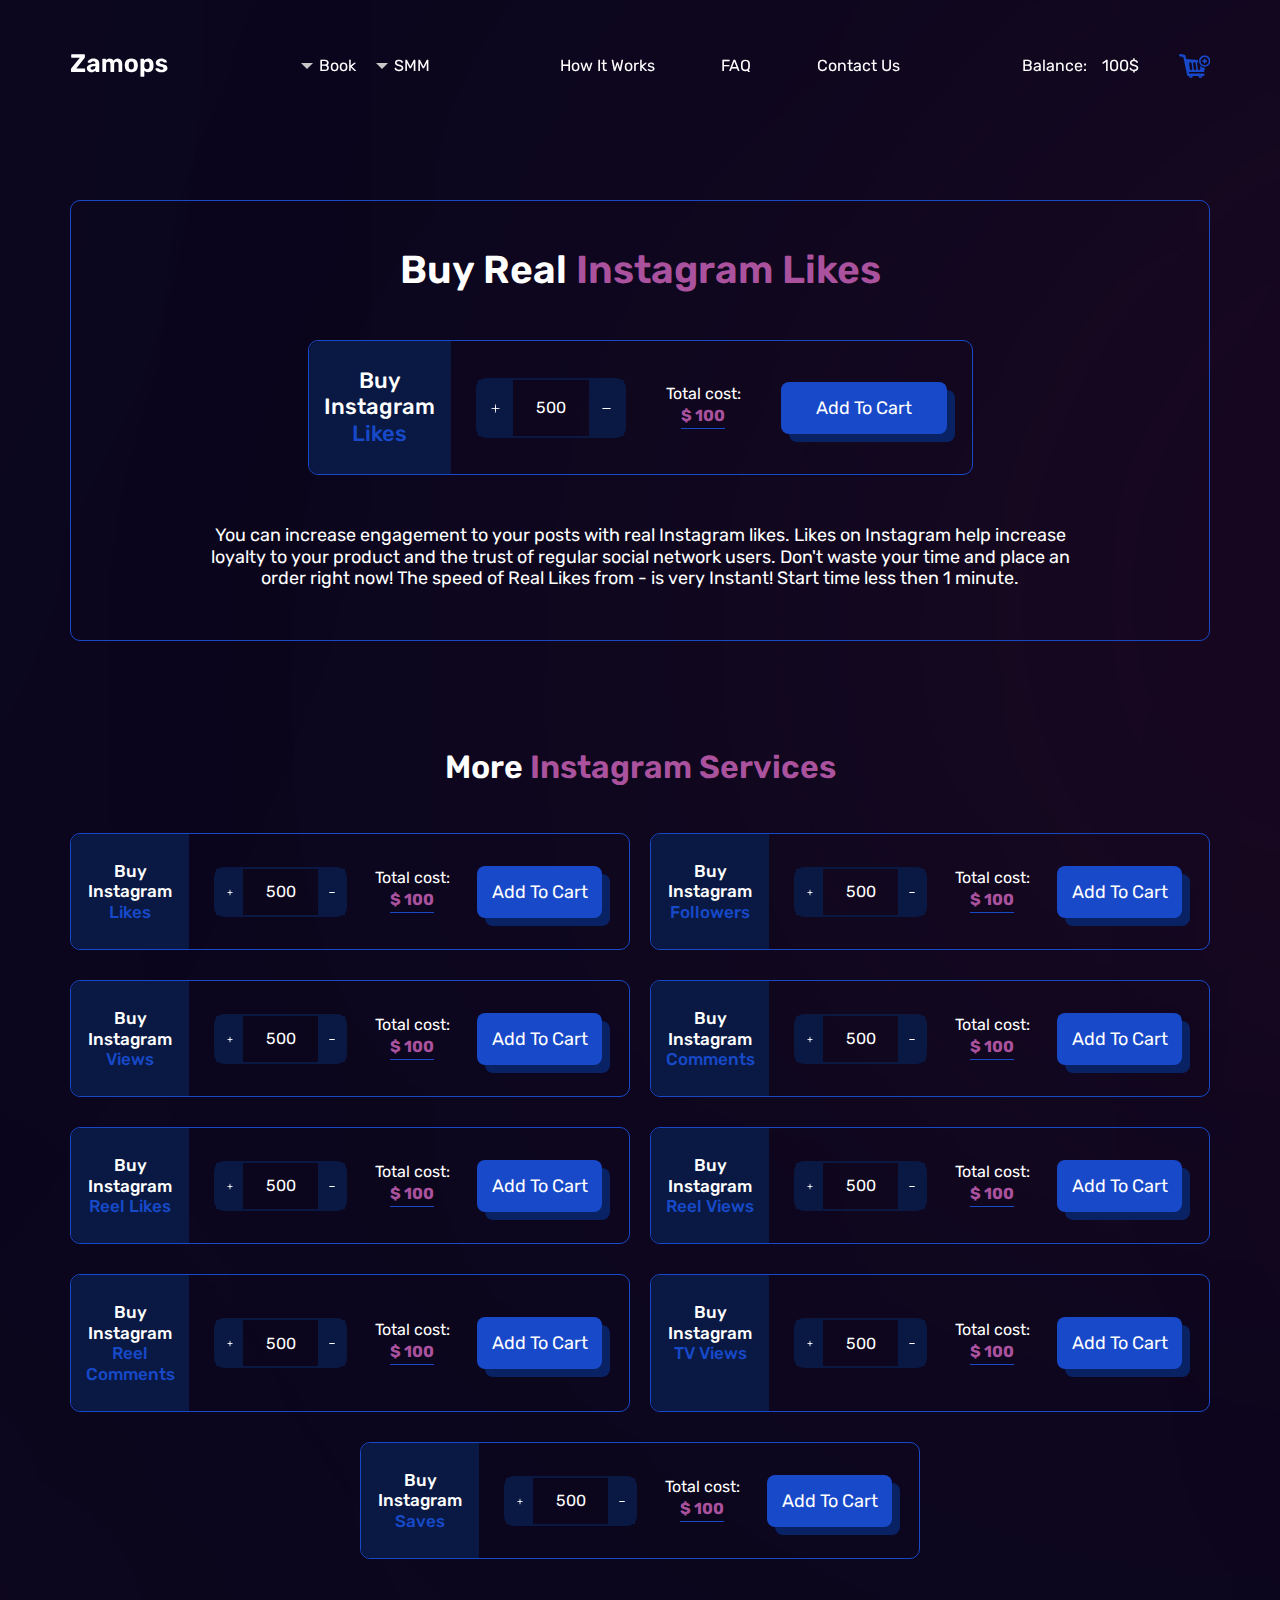
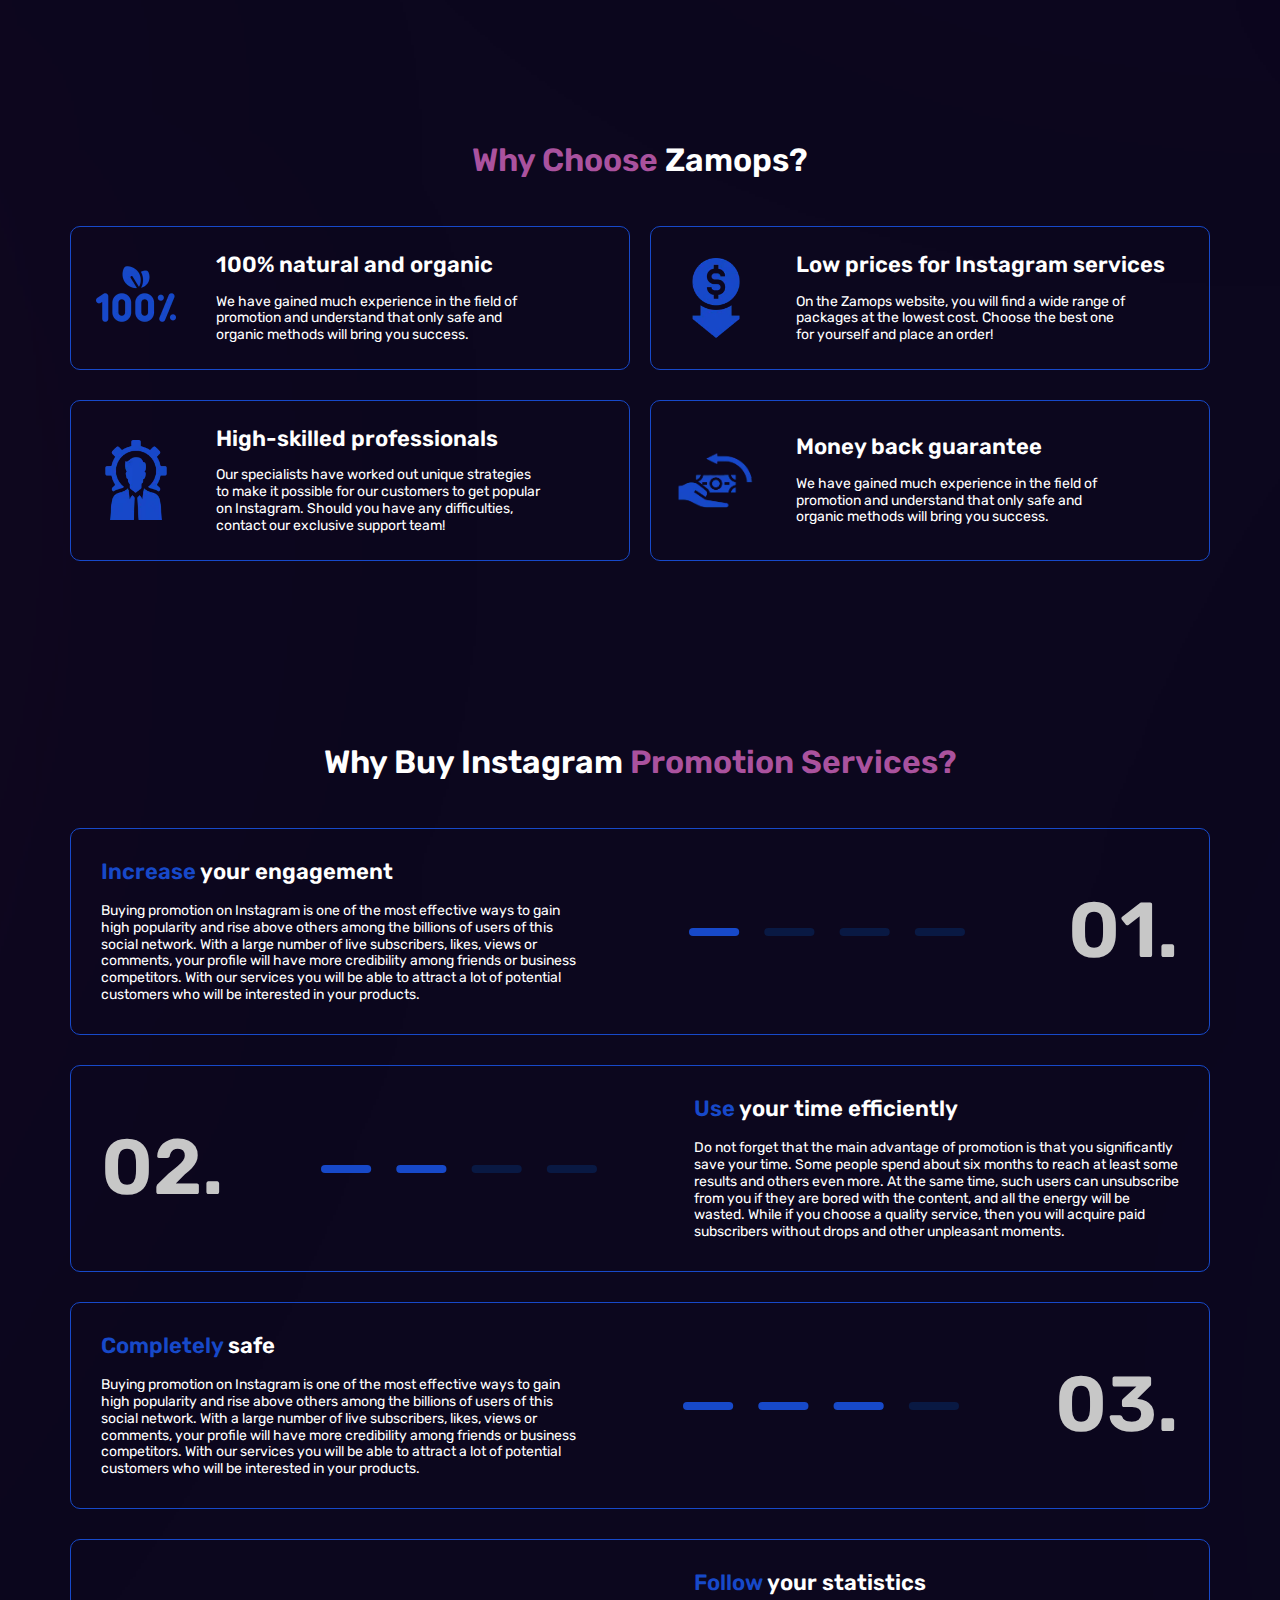
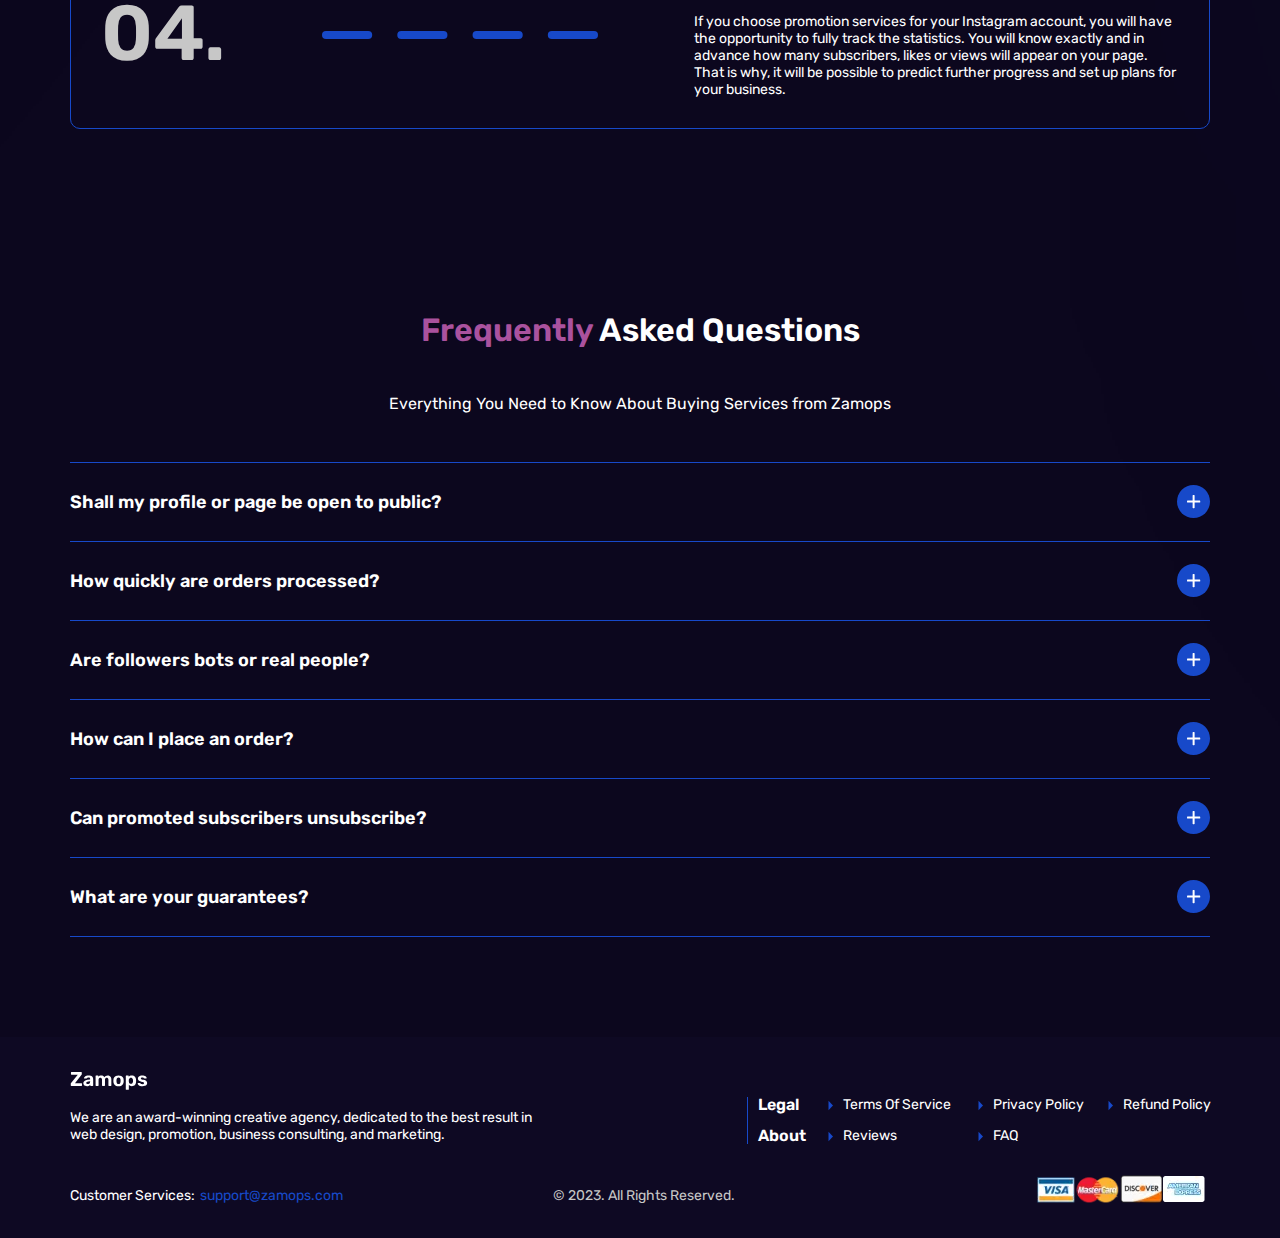
<file: likes.html>
<!DOCTYPE html>
<html lang="en">

<head>
	<title>Likes</title>
	<meta charset="UTF-8">
	<meta name="format-detection" content="telephone=no">
	<!-- <style>body{opacity: 0;}</style> -->
	<link rel="preconnect" href="https://fonts.googleapis.com">
	<link rel="preconnect" href="https://fonts.gstatic.com" crossorigin>
	<link href="https://fonts.googleapis.com/css2?family=Rubik:wght@300;400;500;600;700&display=swap&_v=20230808211427" rel="stylesheet">
	<link rel="stylesheet" href="css/style.min.css?_v=20230808211427">
	<link rel="shortcut icon" href="favicon.ico">
	<!-- <meta name="robots" content="noindex, nofollow"> -->
	<meta name="viewport" content="width=device-width, initial-scale=1.0">
</head>

<body>
	<div class="wrapper">
		<header class="header" data-scroll>
			<div class="header__container">
				<div class="header__body">
					<a href="#" class="header__logo">
						<img src="img/logo.svg" alt="logo">
					</a>
					<div class="header__menu menu">
						<nav class="menu__body">
							<ul class="menu-wrap__list">
								<li class="menu-wrap__item menu-wrap__item--left">
									<button class="menu-wrap__btn" type="button">Book</button>
									<ul class="menu-wrap__dropdown dropdown">
										<li class="dropdown__item">
											<a href="#" class="dropdown__link">
												Likes
											</a>
										</li>
										<li class="dropdown__item">
											<a href="#" class="dropdown__link">
												Followers
											</a>
										</li>
										<li class="dropdown__item">
											<a href="#" class="dropdown__link">
												Views
											</a>
										</li>
										<li class="dropdown__item">
											<a href="#" class="dropdown__link">
												Comments
											</a>
										</li>
										<li class="dropdown__item">
											<a href="#" class="dropdown__link">
												Reel Comments
											</a>
										</li>
									</ul>
								</li>
								<li class="menu-wrap__item menu-wrap__item--right">
									<button class="menu-wrap__btn" type="button">SMM</button>
									<ul class="menu-wrap__dropdown dropdown">
										<li class="dropdown__item">
											<a href="#" class="dropdown__link">
												Followers
											</a>
										</li>
										<li class="dropdown__item">
											<a href="#" class="dropdown__link">
												Likes
											</a>
										</li>
										<li class="dropdown__item">
											<a href="#" class="dropdown__link">
												Views
											</a>
										</li>
										<li class="dropdown__item">
											<a href="#" class="dropdown__link">
												Comments
											</a>
										</li>
										<li class="dropdown__item">
											<a href="#" class="dropdown__link">
												Reel Comments
											</a>
										</li>
									</ul>
								</li>
							</ul>
							<ul class="menu__list">
								<li class="menu__item">
									<a href="#" class="menu__link">
										How It Works
									</a>
								</li>
								<li class="menu__item">
									<a href="#" class="menu__link">
										FAQ
									</a>
								</li>
								<li class="menu__item">
									<a href="#" class="menu__link">
										Contact Us
									</a>
								</li>
							</ul>
						</nav>
					</div>
					<div class="header__actions">
						<div class="header__balance-block">
							<div class="header__balance-text">
								Balance:
							</div>
							<div class="header__balance">
								100$
							</div>
						</div>
						<a href="#" class="header__cart">
							<svg width="31" height="24" viewBox="0 0 31 24" fill="none" xmlns="http://www.w3.org/2000/svg">
								<g clip-path="url(#clip0_604_7)">
									<path d="M19.4781 22.0992V22.0082H13.7501V22.0992L13.7511 22.1442C13.7511 22.6484 13.5508 23.1319 13.1943 23.4884C12.8378 23.8449 12.3543 24.0452 11.8501 24.0452C11.346 24.0452 10.8624 23.8449 10.5059 23.4884C10.1494 23.1319 9.94913 22.6484 9.94913 22.1442L9.95013 22.0972V22.0082H9.29713C9.01872 22.0082 8.74869 21.913 8.53187 21.7383C8.31504 21.5637 8.16446 21.3202 8.10513 21.0482L8.10413 21.0402L4.28713 2.96718L1.02613 2.42418C0.71555 2.36145 0.441522 2.18044 0.261937 1.91939C0.0823524 1.65835 0.0112756 1.33772 0.0637232 1.02524C0.116171 0.712763 0.288035 0.432909 0.543007 0.244804C0.797978 0.0566993 1.11609 -0.0249236 1.43013 0.0171798L1.42413 0.0161798L5.50513 0.69618C6.00213 0.78118 6.39213 1.15718 6.49613 1.63918L6.49713 1.64718L7.18913 4.91118L19.0941 5.90318C19.0206 6.29426 18.9831 6.69125 18.9821 7.08918V7.09318C18.9821 7.49518 19.0171 7.88918 19.0851 8.27218L19.0791 8.23218C18.7515 8.33544 18.4734 8.55579 18.298 8.85112C18.1225 9.14646 18.0621 9.49608 18.1281 9.83318L18.1271 9.82418L18.8461 15.0142C18.8901 15.3472 19.0421 15.6392 19.2641 15.8592C19.4661 16.0602 19.7431 16.1862 20.0501 16.1892H20.0511C20.1191 16.1892 20.1861 16.1822 20.2501 16.1702L20.2431 16.1712C20.5841 16.0821 20.8784 15.8667 21.0665 15.5687C21.2546 15.2707 21.3224 14.9123 21.2561 14.5662L21.2571 14.5752L20.8651 11.7532C21.4873 12.4005 22.234 12.9153 23.0602 13.2666C23.8865 13.6178 24.7753 13.7983 25.6731 13.7972C25.7161 13.7972 25.7591 13.7972 25.8011 13.7912L25.8941 13.7862L25.2251 17.6882C25.2091 17.7828 25.1602 17.8686 25.087 17.9307C25.0138 17.9927 24.9211 18.0269 24.8251 18.0272H9.96013L10.2871 19.5742H24.4441C24.7592 19.5867 25.0571 19.7205 25.2757 19.9478C25.4943 20.175 25.6165 20.4779 25.6167 20.7932C25.617 21.1085 25.4953 21.4117 25.2771 21.6392C25.0589 21.8668 24.7611 22.0012 24.4461 22.0142H23.2801V22.1052C23.2801 22.6094 23.0798 23.0929 22.7233 23.4494C22.3668 23.8059 21.8833 24.0062 21.3791 24.0062C20.875 24.0062 20.3914 23.8059 20.0349 23.4494C19.6784 23.0929 19.4781 22.6094 19.4781 22.1052V22.0992ZM20.8361 22.0992C20.8363 22.1738 20.852 22.2476 20.8822 22.3158C20.9125 22.3841 20.9565 22.4453 21.0116 22.4956C21.0667 22.546 21.1317 22.5843 21.2024 22.6082C21.2731 22.6322 21.3479 22.6412 21.4223 22.6346C21.4966 22.6281 21.5688 22.6062 21.6343 22.5703C21.6997 22.5344 21.757 22.4853 21.8025 22.4262C21.8479 22.367 21.8806 22.299 21.8985 22.2266C21.9163 22.1541 21.9189 22.0787 21.9061 22.0052V22.0082H20.8461C20.8408 22.0382 20.8381 22.0687 20.8381 22.0992H20.8361ZM11.3081 22.0992C11.3083 22.1738 11.324 22.2476 11.3542 22.3158C11.3845 22.3841 11.4285 22.4453 11.4836 22.4956C11.5387 22.546 11.6037 22.5843 11.6744 22.6082C11.7451 22.6322 11.8199 22.6412 11.8943 22.6346C11.9686 22.6281 12.0408 22.6062 12.1063 22.5703C12.1717 22.5344 12.229 22.4853 12.2745 22.4262C12.3199 22.367 12.3526 22.299 12.3705 22.2266C12.3883 22.1541 12.3909 22.0787 12.3781 22.0052V22.0082H11.3171C11.3121 22.0376 11.3098 22.0674 11.3101 22.0972V22.0992H11.3081ZM15.1751 8.22418C14.834 8.31308 14.5396 8.52841 14.3514 8.82648C14.1633 9.12455 14.0956 9.48304 14.1621 9.82918L14.1611 9.82018L14.8801 15.0102C14.9241 15.3432 15.0761 15.6352 15.2981 15.8552C15.5001 16.0562 15.7771 16.1822 16.0841 16.1852C16.1521 16.1852 16.2201 16.1782 16.2841 16.1662L16.2771 16.1672C16.6181 16.0781 16.9124 15.8627 17.1005 15.5647C17.2886 15.2667 17.3564 14.9083 17.2901 14.5622L17.2911 14.5712L16.5721 9.38118C16.5307 9.06086 16.3836 8.76352 16.1541 8.53618C15.9453 8.3276 15.6633 8.20882 15.3681 8.20518H15.3671C15.2981 8.20518 15.2311 8.21218 15.1661 8.22518L15.1731 8.22418H15.1751ZM11.2091 8.22418C10.8669 8.31267 10.5714 8.52848 10.3829 8.82752C10.1945 9.12656 10.1273 9.48628 10.1951 9.83318L10.1941 9.82418L10.9131 15.0142C10.9571 15.3472 11.1091 15.6392 11.3311 15.8592C11.5331 16.0602 11.8101 16.1862 12.1171 16.1892H12.1181C12.1861 16.1892 12.2531 16.1822 12.3171 16.1702L12.3101 16.1712C12.6514 16.0825 12.9461 15.8672 13.1344 15.5692C13.3228 15.2711 13.3906 14.9125 13.3241 14.5662L13.3251 14.5752L12.6051 9.38218C12.5637 9.06186 12.4166 8.76452 12.1871 8.53718C11.9785 8.32824 11.6963 8.2094 11.4011 8.20618H11.4001C11.3321 8.20618 11.2661 8.21318 11.2021 8.22518L11.2091 8.22418ZM19.9981 7.09618C19.9984 5.58975 20.5971 4.14513 21.6625 3.08011C22.19 2.55276 22.8162 2.13449 23.5054 1.84916C24.1946 1.56384 24.9332 1.41705 25.6791 1.41718C26.425 1.41731 27.1636 1.56436 27.8527 1.84993C28.5418 2.13549 29.1679 2.55399 29.6952 3.08152C30.2225 3.60905 30.6408 4.23528 30.9261 4.92446C31.2115 5.61364 31.3583 6.35227 31.3581 7.09818C31.3577 8.60487 30.7588 10.0497 29.6931 11.1148C28.6275 12.1799 27.1823 12.7781 25.6756 12.7777C24.1689 12.7773 22.7241 12.1784 21.659 11.1127C20.5939 10.047 19.9957 8.60187 19.9961 7.09518L19.9981 7.09618ZM21.6251 7.09618C21.6251 7.62843 21.73 8.15546 21.9336 8.6472C22.1373 9.13893 22.4359 9.58573 22.8122 9.96208C23.1886 10.3384 23.6354 10.637 24.1271 10.8407C24.6188 11.0443 25.1459 11.1492 25.6781 11.1492C26.2104 11.1492 26.7374 11.0443 27.2291 10.8407C27.7209 10.637 28.1677 10.3384 28.544 9.96208C28.9204 9.58573 29.2189 9.13893 29.4226 8.6472C29.6263 8.15546 29.7311 7.62843 29.7311 7.09618C29.7313 6.02099 29.3043 4.98979 28.5441 4.22942C27.7839 3.46906 26.7528 3.04181 25.6776 3.04168C24.6024 3.04155 23.5712 3.46854 22.8109 4.22872C22.0505 4.98889 21.6233 6.01999 21.6231 7.09518L21.6251 7.09618ZM24.8651 8.71718V7.90918H24.0571C23.8412 7.90918 23.6342 7.82342 23.4815 7.67076C23.3289 7.51811 23.2431 7.31107 23.2431 7.09518C23.2431 6.87929 23.3289 6.67225 23.4815 6.51959C23.6342 6.36694 23.8412 6.28118 24.0571 6.28118H24.8651V5.47318C24.8651 5.25729 24.9509 5.05025 25.1035 4.89759C25.2562 4.74494 25.4632 4.65918 25.6791 4.65918C25.895 4.65918 26.1021 4.74494 26.2547 4.89759C26.4074 5.05025 26.4931 5.25729 26.4931 5.47318V6.28118H27.3011C27.517 6.28118 27.7241 6.36694 27.8767 6.51959C28.0294 6.67225 28.1151 6.87929 28.1151 7.09518C28.1151 7.31107 28.0294 7.51811 27.8767 7.67076C27.7241 7.82342 27.517 7.90918 27.3011 7.90918H26.4931V8.71618C26.4931 8.93207 26.4074 9.13911 26.2547 9.29177C26.1021 9.44442 25.895 9.53018 25.6791 9.53018C25.4632 9.53018 25.2562 9.44442 25.1035 9.29177C24.9509 9.13911 24.8651 8.93207 24.8651 8.71618V8.71718Z" fill="#1749C9" />
								</g>
								<defs>
									<clipPath id="clip0_604_7">
										<rect width="31" height="24" fill="white" />
									</clipPath>
								</defs>
							</svg>
						</a>
					</div>
					<button type="button" class="menu__icon icon-menu"><span></span></button>
				</div>
			</div>
		</header>
		<main class="page page--promotion">
			<section class="page-likes">
				<div class="page-likes__container">
					<div class="page-likes__inner">
						<div class="page-likes__info">
							<h1 class="page-likes__title title">Buy Real <span class="pink">Instagram Likes</span></h1>
							<div class="page-likes__item item-services">
								<div class="item-services__title">Buy Instagram <span>Likes</span></div>
								<div data-quantity class="quantity">
									<button data-quantity-plus type="button" class="quantity__button quantity__button_plus"></button>
									<div class="quantity__input">
										<input data-quantity-value autocomplete="off" type="text" name="form[]" value="500">
									</div>
									<button data-quantity-minus type="button" class="quantity__button quantity__button_minus"></button>
								</div>
								<div class="item-services__total">
									Total cost:
									<span>$ 100</span>
								</div>
								<button data-popup="#popup-buy1" type="button" class="item-services__btn btn">Add To Cart</button>
							</div>
							<div class="page-likes__text">You can increase engagement to your posts with real Instagram
								likes. Likes on Instagram help increase loyalty to your product and the trust of regular
								social network users. Don't waste your time and place an order right now! The speed of
								Real Likes from - is very Instant! Start time less then 1 minute.</div>
						</div>
					</div>
				</div>
			</section>
			<section class="services">
				<div class="services__container">
					<h2 class="services__title subtitle">More <span class="pink">Instagram Services</span></h2>
					<div class="services__inner">
						<div class="services__item item-services">
							<div class="item-services__title">Buy Instagram <span>Likes</span></div>
							<div data-quantity class="quantity">
								<button data-quantity-plus type="button" class="quantity__button quantity__button_plus"></button>
								<div class="quantity__input">
									<input data-quantity-value autocomplete="off" type="text" name="form[]" value="500">
								</div>
								<button data-quantity-minus type="button" class="quantity__button quantity__button_minus"></button>
							</div>
							<div class="item-services__total">
								Total cost:
								<span>$ 100</span>
							</div>
							<button type="button" class="item-services__btn btn">Add To Cart</button>
						</div>
						<div class="services__item item-services">
							<div class="item-services__title">Buy Instagram <span>Followers</span></div>
							<div data-quantity class="quantity">
								<button data-quantity-plus type="button" class="quantity__button quantity__button_plus"></button>
								<div class="quantity__input">
									<input data-quantity-value autocomplete="off" type="text" name="form[]" value="500">
								</div>
								<button data-quantity-minus type="button" class="quantity__button quantity__button_minus"></button>
							</div>
							<div class="item-services__total">
								Total cost:
								<span>$ 100</span>
							</div>
							<button type="button" class="item-services__btn btn">Add To Cart</button>
						</div>
						<div class="services__item item-services">
							<div class="item-services__title">Buy Instagram <span>Views</span></div>
							<div data-quantity class="quantity">
								<button data-quantity-plus type="button" class="quantity__button quantity__button_plus"></button>
								<div class="quantity__input">
									<input data-quantity-value autocomplete="off" type="text" name="form[]" value="500">
								</div>
								<button data-quantity-minus type="button" class="quantity__button quantity__button_minus"></button>
							</div>
							<div class="item-services__total">
								Total cost:
								<span>$ 100</span>
							</div>
							<button type="button" class="item-services__btn btn">Add To Cart</button>
						</div>
						<div class="services__item item-services">
							<div class="item-services__title">Buy Instagram <span>Comments</span></div>
							<div data-quantity class="quantity">
								<button data-quantity-plus type="button" class="quantity__button quantity__button_plus"></button>
								<div class="quantity__input">
									<input data-quantity-value autocomplete="off" type="text" name="form[]" value="500">
								</div>
								<button data-quantity-minus type="button" class="quantity__button quantity__button_minus"></button>
							</div>
							<div class="item-services__total">
								Total cost:
								<span>$ 100</span>
							</div>
							<button type="button" class="item-services__btn btn">Add To Cart</button>
						</div>
						<div class="services__item item-services">
							<div class="item-services__title">Buy Instagram <span>Reel Likes</span></div>
							<div data-quantity class="quantity">
								<button data-quantity-plus type="button" class="quantity__button quantity__button_plus"></button>
								<div class="quantity__input">
									<input data-quantity-value autocomplete="off" type="text" name="form[]" value="500">
								</div>
								<button data-quantity-minus type="button" class="quantity__button quantity__button_minus"></button>
							</div>
							<div class="item-services__total">
								Total cost:
								<span>$ 100</span>
							</div>
							<button type="button" class="item-services__btn btn">Add To Cart</button>
						</div>
						<div class="services__item item-services">
							<div class="item-services__title">Buy Instagram <span>Reel Views</span></div>
							<div data-quantity class="quantity">
								<button data-quantity-plus type="button" class="quantity__button quantity__button_plus"></button>
								<div class="quantity__input">
									<input data-quantity-value autocomplete="off" type="text" name="form[]" value="500">
								</div>
								<button data-quantity-minus type="button" class="quantity__button quantity__button_minus"></button>
							</div>
							<div class="item-services__total">
								Total cost:
								<span>$ 100</span>
							</div>
							<button type="button" class="item-services__btn btn">Add To Cart</button>
						</div>
						<div class="services__item item-services">
							<div class="item-services__title">Buy Instagram <span>Reel Comments</span></div>
							<div data-quantity class="quantity">
								<button data-quantity-plus type="button" class="quantity__button quantity__button_plus"></button>
								<div class="quantity__input">
									<input data-quantity-value autocomplete="off" type="text" name="form[]" value="500">
								</div>
								<button data-quantity-minus type="button" class="quantity__button quantity__button_minus"></button>
							</div>
							<div class="item-services__total">
								Total cost:
								<span>$ 100</span>
							</div>
							<button type="button" class="item-services__btn btn">Add To Cart</button>
						</div>
						<div class="services__item item-services">
							<div class="item-services__title">Buy Instagram <span>TV Views</span></div>
							<div data-quantity class="quantity">
								<button data-quantity-plus type="button" class="quantity__button quantity__button_plus"></button>
								<div class="quantity__input">
									<input data-quantity-value autocomplete="off" type="text" name="form[]" value="500">
								</div>
								<button data-quantity-minus type="button" class="quantity__button quantity__button_minus"></button>
							</div>
							<div class="item-services__total">
								Total cost:
								<span>$ 100</span>
							</div>
							<button type="button" class="item-services__btn btn">Add To Cart</button>
						</div>
						<div class="services__item item-services">
							<div class="item-services__title">Buy Instagram <span>Saves</span></div>
							<div data-quantity class="quantity">
								<button data-quantity-plus type="button" class="quantity__button quantity__button_plus"></button>
								<div class="quantity__input">
									<input data-quantity-value autocomplete="off" type="text" name="form[]" value="500">
								</div>
								<button data-quantity-minus type="button" class="quantity__button quantity__button_minus"></button>
							</div>
							<div class="item-services__total">
								Total cost:
								<span>$ 100</span>
							</div>
							<button type="button" class="item-services__btn btn">Add To Cart</button>
						</div>
					</div>
				</div>
			</section>
			<section class="reasons">
				<div class="reasons__container">
					<h2 class="reasons__title subtitle"><span class="pink">Why Choose</span> Zamops?</h2>
					<div class="reasons__items">
						<div class="reasons__item item-reasons">
							<div class="item-reasons__img"><picture><source srcset="img/reason-img-1.webp" type="image/webp"><img src="img/reason-img-1.png" alt="reasons-img"></picture></div>
							<div class="item-reasons__info">
								<div class="item-reasons__title">100% natural and organic</div>
								<div class="item-reasons__text">We have gained much experience in the field of promotion
									and understand that only safe and organic methods will bring you success.</div>
							</div>
						</div>
						<div class="reasons__item item-reasons">
							<div class="item-reasons__img"><picture><source srcset="img/reason-img-2.webp" type="image/webp"><img src="img/reason-img-2.png" alt="reasons-img"></picture></div>
							<div class="item-reasons__info">
								<div class="item-reasons__title">Low prices for Instagram services</div>
								<div class="item-reasons__text">On the Zamops website, you will find a wide range of
									packages at the lowest cost. Choose the best one for yourself and place an order!
								</div>
							</div>
						</div>
						<div class="reasons__item item-reasons">
							<div class="item-reasons__img"><picture><source srcset="img/reason-img-3.webp" type="image/webp"><img src="img/reason-img-3.png" alt="reasons-img"></picture></div>
							<div class="item-reasons__info">
								<div class="item-reasons__title">High-skilled professionals</div>
								<div class="item-reasons__text">Our specialists have worked out unique strategies to
									make it possible for our customers to get popular on Instagram. Should you have any
									difficulties, contact our exclusive support team!</div>
							</div>
						</div>
						<div class="reasons__item item-reasons">
							<div class="item-reasons__img"><picture><source srcset="img/reason-img-4.webp" type="image/webp"><img src="img/reason-img-4.png" alt="reasons-img"></picture></div>
							<div class="item-reasons__info">
								<div class="item-reasons__title">Money back guarantee</div>
								<div class="item-reasons__text">We have gained much experience in the field of promotion
									and understand that only safe and organic methods will bring you success.</div>
							</div>
						</div>
					</div>
				</div>
			</section>
			<section class="steps">
				<div class="steps__container">
					<h2 class="steps__title subtitle">Why Buy Instagram <span class="pink">Promotion Services?</span>
					</h2>
					<div class="steps__items">
						<div class="steps__item item-steps">
							<div class="item-steps__info">
								<div class="item-steps__title"><span>Increase</span> your engagement</div>
								<div class="item-steps__text">
									<p>Buying promotion on Instagram is one of the most effective ways to gain high
										popularity and rise above others among the billions of users of this social
										network. With a large number of live subscribers, likes, views or comments, your
										profile will have more credibility among friends or business competitors. With
										our services you will be able to attract a lot of potential customers who will
										be interested in your products.</p>
								</div>
							</div>
							<div class="item-steps__progress">
								<svg width="276" height="8" viewBox="0 0 276 8" fill="none" xmlns="http://www.w3.org/2000/svg">
									<rect width="50.182" height="8" rx="4" fill="#1749C9" />
									<rect x="75.2725" width="50.182" height="8" rx="4" fill="#091943" />
									<rect x="150.546" width="50.182" height="8" rx="4" fill="#091943" />
									<rect x="225.818" width="50.182" height="8" rx="4" fill="#091943" />
								</svg>
							</div>
							<div class="item-steps__num">01.</div>
						</div>
						<div class="steps__item item-steps item-steps--reverse">
							<div class="item-steps__info">
								<div class="item-steps__title"><span>Use</span> your time efficiently</div>
								<div class="item-steps__text">
									<p>Do not forget that the main advantage of promotion is that you significantly save
										your time. Some people spend about six months to reach at least some results and
										others even more. At the same time, such users can unsubscribe from you if they
										are bored with the content, and all the energy will be wasted. While if you
										choose a quality service, then you will acquire paid subscribers without drops
										and other unpleasant moments.</p>
								</div>
							</div>
							<div class="item-steps__progress">
								<svg width="276" height="8" viewBox="0 0 276 8" fill="none" xmlns="http://www.w3.org/2000/svg">
									<rect width="50.182" height="8" rx="4" fill="#1749C9" />
									<rect x="75.2725" width="50.182" height="8" rx="4" fill="#1749C9" />
									<rect x="150.546" width="50.182" height="8" rx="4" fill="#091943" />
									<rect x="225.818" width="50.182" height="8" rx="4" fill="#091943" />
								</svg>
							</div>
							<div class="item-steps__num">02.</div>
						</div>
						<div class="steps__item item-steps">
							<div class="item-steps__info">
								<div class="item-steps__title"><span>Completely</span> safe</div>
								<div class="item-steps__text">Buying promotion on Instagram is one of the most effective
									ways to gain high popularity and rise above others among the billions of users of
									this social network. With a large number of live subscribers, likes, views or
									comments, your profile will have more credibility among friends or business
									competitors. With our services you will be able to attract a lot of potential
									customers who will be interested in your products.</div>
							</div>
							<div class="item-steps__progress">
								<svg width="276" height="8" viewBox="0 0 276 8" fill="none" xmlns="http://www.w3.org/2000/svg">
									<rect width="50.182" height="8" rx="4" fill="#1749C9" />
									<rect x="75.2725" width="50.182" height="8" rx="4" fill="#1749C9" />
									<rect x="150.546" width="50.182" height="8" rx="4" fill="#1749C9" />
									<rect x="225.818" width="50.182" height="8" rx="4" fill="#091943" />
								</svg>
							</div>
							<div class="item-steps__num">03.</div>
						</div>
						<div class="steps__item item-steps item-steps--reverse">
							<div class="item-steps__info">
								<div class="item-steps__title"><span>Follow</span> your statistics</div>
								<div class="item-steps__text">
									<p>If you choose promotion services for your Instagram account, you will have the
										opportunity to fully track the statistics. You will know exactly and in advance
										how many subscribers, likes or views will appear on your page. That is why, it
										will be possible to predict further progress and set up plans for your business.
									</p>
								</div>
							</div>
							<div class="item-steps__progress">
								<svg width="276" height="8" viewBox="0 0 276 8" fill="none" xmlns="http://www.w3.org/2000/svg">
									<rect width="50.182" height="8" rx="4" fill="#1749C9" />
									<rect x="75.2725" width="50.182" height="8" rx="4" fill="#1749C9" />
									<rect x="150.546" width="50.182" height="8" rx="4" fill="#1749C9" />
									<rect x="225.818" width="50.182" height="8" rx="4" fill="#1749C9" />
								</svg>
							</div>
							<div class="item-steps__num">04.</div>
						</div>
					</div>
				</div>
			</section>
			<section class="questions">
				<div class="questions__container">
					<h2 class="questions__title subtitle"><span class="pink">Frequently</span> Asked Questions</h2>
					<div class="questions__text">Everything You Need to Know About Buying Services from Zamops</div>
					<div data-spollers class="faq-spollers questions-spollers">
						<details class="faq-spollers__item">
							<summary class="faq-spollers__title">Shall my profile or page be open to public?</summary>
							<div class="faq-spollers__body">Yes, the target profile, group or page must be open for
								public access. Closed pages are not promoted. Other users who are not following you at
								the moment must get an access to your page and be able to like your content or write
								comments. If you have a private profile, open it before placing an order!</div>
						</details>
						<details class="faq-spollers__item">
							<summary class="faq-spollers__title">How quickly are orders processed?</summary>
							<div class="faq-spollers__body">Yes, the target profile, group or page must be open for
								public access. Closed pages are not promoted. Other users who are not following you at
								the moment must get an access to your page and be able to like your content or write
								comments. If you have a private profile, open it before placing an order!</div>
						</details>
						<details class="faq-spollers__item">
							<summary class="faq-spollers__title">Are followers bots or real people?</summary>
							<div class="faq-spollers__body">Yes, the target profile, group or page must be open for
								public access. Closed pages are not promoted. Other users who are not following you at
								the moment must get an access to your page and be able to like your content or write
								comments. If you have a private profile, open it before placing an order!</div>
						</details>
						<details class="faq-spollers__item">
							<summary class="faq-spollers__title">How can I place an order?</summary>
							<div class="faq-spollers__body">Yes, the target profile, group or page must be open for
								public access. Closed pages are not promoted. Other users who are not following you at
								the moment must get an access to your page and be able to like your content or write
								comments. If you have a private profile, open it before placing an order!</div>
						</details>
						<details class="faq-spollers__item">
							<summary class="faq-spollers__title">Can promoted subscribers unsubscribe?</summary>
							<div class="faq-spollers__body">Yes, the target profile, group or page must be open for
								public access. Closed pages are not promoted. Other users who are not following you at
								the moment must get an access to your page and be able to like your content or write
								comments. If you have a private profile, open it before placing an order!</div>
						</details>
						<details class="faq-spollers__item">
							<summary class="faq-spollers__title">What are your guarantees?</summary>
							<div class="faq-spollers__body">Yes, the target profile, group or page must be open for
								public access. Closed pages are not promoted. Other users who are not following you at
								the moment must get an access to your page and be able to like your content or write
								comments. If you have a private profile, open it before placing an order!</div>
						</details>
					</div>
				</div>
			</section>
		</main>
		<footer class="footer">
			<div class="footer__container">
				<div class="footer__inner">
					<div class="footer__info">
						<a href="#" class="footer__logo"><img src="img/footer-logo.svg" alt="logo"></a>
						<div class="footer__text">We are an award-winning creative agency, dedicated to the best result in web design, promotion, business consulting, and marketing.</div>
					</div>
					<nav class="footer__nav">
						<div class="footer__nav-item">
							<div class="footer__nav-title">Legal</div>
							<ul class="footer__nav-list">
								<li>
									<a href="#" class="footer__nav-link">
										<svg width="5" height="11" viewBox="0 0 5 11" fill="none" xmlns="http://www.w3.org/2000/svg">
											<path d="M5 5.5L0.5 0.73686L0.5 10.2631L5 5.5Z" fill="#1749C9" />
										</svg>
										Terms Of Service
									</a>
								</li>
								<li>
									<a href="#" class="footer__nav-link">
										<svg width="5" height="11" viewBox="0 0 5 11" fill="none" xmlns="http://www.w3.org/2000/svg">
											<path d="M5 5.5L0.5 0.73686L0.5 10.2631L5 5.5Z" fill="#1749C9" />
										</svg>
										Privacy Policy
									</a>
								</li>
								<li>
									<a href="#" class="footer__nav-link">
										<svg width="5" height="11" viewBox="0 0 5 11" fill="none" xmlns="http://www.w3.org/2000/svg">
											<path d="M5 5.5L0.5 0.73686L0.5 10.2631L5 5.5Z" fill="#1749C9" />
										</svg>
										Refund Policy
									</a>
								</li>
							</ul>
						</div>
						<div class="footer__nav-item">
							<div class="footer__nav-title">About</div>
							<ul class="footer__nav-list">
								<li>
									<a href="#" class="footer__nav-link">
										<svg width="5" height="11" viewBox="0 0 5 11" fill="none" xmlns="http://www.w3.org/2000/svg">
											<path d="M5 5.5L0.5 0.73686L0.5 10.2631L5 5.5Z" fill="#1749C9" />
										</svg>
										Reviews
									</a>
								</li>
								<li>
									<a href="#" class="footer__nav-link">
										<svg width="5" height="11" viewBox="0 0 5 11" fill="none" xmlns="http://www.w3.org/2000/svg">
											<path d="M5 5.5L0.5 0.73686L0.5 10.2631L5 5.5Z" fill="#1749C9" />
										</svg>
										FAQ
									</a>
								</li>
							</ul>
						</div>
					</nav>
					<div class="footer__email">
						Customer Services:<a href="mailto:support@zamops.com" class="footer__email-link">support@zamops.com</a>
					</div>
					<div class="footer__copy">
						© 2023. All Rights Reserved.
					</div>
					<div class="footer__partners">
						<div class="footer__partner">
							<picture><source srcset="img/footer-partner-1.webp" type="image/webp"><img src="img/footer-partner-1.png" alt="footer-partner"></picture>
						</div>
						<div class="footer__partner">
							<picture><source srcset="img/footer-partner-2.webp" type="image/webp"><img src="img/footer-partner-2.png" alt="footer-partner"></picture>
						</div>
						<div class="footer__partner">
							<picture><source srcset="img/footer-partner-3.webp" type="image/webp"><img src="img/footer-partner-3.png" alt="footer-partner"></picture>
						</div>
					</div>
				</div>
			</div>
		</footer>
	</div>
	<div id="popup-buy1" aria-hidden="true" class="popup">
		<div class="popup__wrapper">
			<div class="popup__content">
				<div class="popup__head">
					<div class="popup__step">
						1/3
					</div>
					<button data-close type="button" class="popup__close">
						<svg width="19" height="19" viewBox="0 0 19 19" fill="none" xmlns="http://www.w3.org/2000/svg">
							<path d="M1 18.5L18.5 1M1 1L18.5 18.5" stroke="#C7C7C7" />
						</svg>
					</button>
				</div>
				<div class="popup__body">
					<div class="popup__title">Buy Instagram Likes</div>
					<div class="popup__info">
						<div class="popup__img">
							<picture><source srcset="img/wrong-img.webp" type="image/webp"><img src="img/wrong-img.png" alt=""></picture>
						</div>
						<div class="popup__descr">
							All the likes - from REAL PEOPLE | Start time: 1-5 minute | Today speed is - 1392 likes per/hour | Non drop!
						</div>
					</div>
					<form class="popup__form">
						<input autocomplete="off" type="text" name="form[]" placeholder="Enter Your Instagram Username" class="popup__form-input">
						<div class="popup__form-bottom">
							<button type="button" class="popup__btn" data-popup="#popup-buy2">Continue</button>
							<div class="popup__form-total">
								To pay:
								<span>$ 100</span>
							</div>
						</div>
					</form>

				</div>
			</div>
		</div>
	</div>

	<div id="popup-buy2" aria-hidden="true" class="popup">
		<div class="popup__wrapper">
			<div class="popup__content">
				<div class="popup__head">
					<div class="popup__step">
						2/3
					</div>
					<button data-close type="button" class="popup__close">
						<svg width="19" height="19" viewBox="0 0 19 19" fill="none" xmlns="http://www.w3.org/2000/svg">
							<path d="M1 18.5L18.5 1M1 1L18.5 18.5" stroke="#C7C7C7" />
						</svg>
					</button>
				</div>
				<div class="popup__body">
					<div class="popup__title">Buy Instagram Likes</div>
					<div class="popup__items">
						<div class="popup__item item-popup active">
							<div class="item-popup__img"><picture><source srcset="img/popup-girl.webp" type="image/webp"><img src="img/popup-girl.jpg" alt="girl"></picture></div>
							<div class="item-popup__info">
								<div class="item-popup__likes"><picture><source srcset="img/like.webp" type="image/webp"><img src="img/like.png" alt="like"></picture>100k</div>
								<div class="item-popup__plus">
									+ 300
								</div>
							</div>
							<button class="item-popup__btn">
								<svg class="minus" width="27" height="27" viewBox="0 0 27 27" fill="none" xmlns="http://www.w3.org/2000/svg">
									<circle cx="13.5" cy="13.5" r="13.5" fill="#082264" />
									<path d="M7.84678 14.6872C7.71295 14.6872 7.5992 14.6471 7.50553 14.5668C7.42523 14.4731 7.38508 14.3593 7.38508 14.2255V13.4627C7.38508 13.3289 7.42523 13.2218 7.50553 13.1415C7.5992 13.0478 7.71295 13.001 7.84678 13.001H19.4895C19.6233 13.001 19.7304 13.0478 19.8107 13.1415C19.9044 13.2218 19.9512 13.3289 19.9512 13.4627V14.2255C19.9512 14.3593 19.9044 14.4731 19.8107 14.5668C19.7304 14.6471 19.6233 14.6872 19.4895 14.6872H7.84678Z" fill="white" />
								</svg>
								<svg class="plus" width="27" height="27" viewBox="0 0 27 27" fill="none" xmlns="http://www.w3.org/2000/svg">
									<circle cx="13.5" cy="13.5" r="13.5" fill="#082264" />
									<path d="M13.2449 19.2038C13.111 19.2038 12.9973 19.1636 12.9036 19.0833C12.8233 18.9897 12.7832 18.8759 12.7832 18.7421V14.5668H8.66807C8.53425 14.5668 8.4205 14.5266 8.32682 14.4463C8.24652 14.3526 8.20638 14.2389 8.20638 14.1051V13.4627C8.20638 13.3289 8.24652 13.2218 8.32682 13.1415C8.4205 13.0478 8.53425 13.001 8.66807 13.001H12.7832V8.94612C12.7832 8.8123 12.8233 8.70524 12.9036 8.62494C12.9973 8.53127 13.111 8.48443 13.2449 8.48443H13.9475C14.0813 8.48443 14.1883 8.53127 14.2686 8.62494C14.3623 8.70524 14.4091 8.8123 14.4091 8.94612V13.001H18.5443C18.6782 13.001 18.7852 13.0478 18.8655 13.1415C18.9592 13.2218 19.006 13.3289 19.006 13.4627V14.1051C19.006 14.2389 18.9592 14.3526 18.8655 14.4463C18.7852 14.5266 18.6782 14.5668 18.5443 14.5668H14.4091V18.7421C14.4091 18.8759 14.3623 18.9897 14.2686 19.0833C14.1883 19.1636 14.0813 19.2038 13.9475 19.2038H13.2449Z" fill="white" />
								</svg>
							</button>
						</div>
						<div class="popup__item item-popup">
							<div class="item-popup__img"><picture><source srcset="img/popup-girl.webp" type="image/webp"><img src="img/popup-girl.jpg" alt="girl"></picture></div>
							<div class="item-popup__info">
								<div class="item-popup__likes"><picture><source srcset="img/like.webp" type="image/webp"><img src="img/like.png" alt="like"></picture>100k</div>
								<div class="item-popup__plus">
									+ 300
								</div>
							</div>
							<button class="item-popup__btn">
								<svg class="minus" width="27" height="27" viewBox="0 0 27 27" fill="none" xmlns="http://www.w3.org/2000/svg">
									<circle cx="13.5" cy="13.5" r="13.5" fill="#082264" />
									<path d="M7.84678 14.6872C7.71295 14.6872 7.5992 14.6471 7.50553 14.5668C7.42523 14.4731 7.38508 14.3593 7.38508 14.2255V13.4627C7.38508 13.3289 7.42523 13.2218 7.50553 13.1415C7.5992 13.0478 7.71295 13.001 7.84678 13.001H19.4895C19.6233 13.001 19.7304 13.0478 19.8107 13.1415C19.9044 13.2218 19.9512 13.3289 19.9512 13.4627V14.2255C19.9512 14.3593 19.9044 14.4731 19.8107 14.5668C19.7304 14.6471 19.6233 14.6872 19.4895 14.6872H7.84678Z" fill="white" />
								</svg>
								<svg class="plus" width="27" height="27" viewBox="0 0 27 27" fill="none" xmlns="http://www.w3.org/2000/svg">
									<circle cx="13.5" cy="13.5" r="13.5" fill="#082264" />
									<path d="M13.2449 19.2038C13.111 19.2038 12.9973 19.1636 12.9036 19.0833C12.8233 18.9897 12.7832 18.8759 12.7832 18.7421V14.5668H8.66807C8.53425 14.5668 8.4205 14.5266 8.32682 14.4463C8.24652 14.3526 8.20638 14.2389 8.20638 14.1051V13.4627C8.20638 13.3289 8.24652 13.2218 8.32682 13.1415C8.4205 13.0478 8.53425 13.001 8.66807 13.001H12.7832V8.94612C12.7832 8.8123 12.8233 8.70524 12.9036 8.62494C12.9973 8.53127 13.111 8.48443 13.2449 8.48443H13.9475C14.0813 8.48443 14.1883 8.53127 14.2686 8.62494C14.3623 8.70524 14.4091 8.8123 14.4091 8.94612V13.001H18.5443C18.6782 13.001 18.7852 13.0478 18.8655 13.1415C18.9592 13.2218 19.006 13.3289 19.006 13.4627V14.1051C19.006 14.2389 18.9592 14.3526 18.8655 14.4463C18.7852 14.5266 18.6782 14.5668 18.5443 14.5668H14.4091V18.7421C14.4091 18.8759 14.3623 18.9897 14.2686 19.0833C14.1883 19.1636 14.0813 19.2038 13.9475 19.2038H13.2449Z" fill="white" />
								</svg>
							</button>
						</div>
						<div class="popup__item item-popup">
							<div class="item-popup__img"><picture><source srcset="img/popup-girl.webp" type="image/webp"><img src="img/popup-girl.jpg" alt="girl"></picture></div>
							<div class="item-popup__info">
								<div class="item-popup__likes"><picture><source srcset="img/like.webp" type="image/webp"><img src="img/like.png" alt="like"></picture>100k</div>
								<div class="item-popup__plus">
									+ 300
								</div>
							</div>
							<button class="item-popup__btn">
								<svg class="minus" width="27" height="27" viewBox="0 0 27 27" fill="none" xmlns="http://www.w3.org/2000/svg">
									<circle cx="13.5" cy="13.5" r="13.5" fill="#082264" />
									<path d="M7.84678 14.6872C7.71295 14.6872 7.5992 14.6471 7.50553 14.5668C7.42523 14.4731 7.38508 14.3593 7.38508 14.2255V13.4627C7.38508 13.3289 7.42523 13.2218 7.50553 13.1415C7.5992 13.0478 7.71295 13.001 7.84678 13.001H19.4895C19.6233 13.001 19.7304 13.0478 19.8107 13.1415C19.9044 13.2218 19.9512 13.3289 19.9512 13.4627V14.2255C19.9512 14.3593 19.9044 14.4731 19.8107 14.5668C19.7304 14.6471 19.6233 14.6872 19.4895 14.6872H7.84678Z" fill="white" />
								</svg>
								<svg class="plus" width="27" height="27" viewBox="0 0 27 27" fill="none" xmlns="http://www.w3.org/2000/svg">
									<circle cx="13.5" cy="13.5" r="13.5" fill="#082264" />
									<path d="M13.2449 19.2038C13.111 19.2038 12.9973 19.1636 12.9036 19.0833C12.8233 18.9897 12.7832 18.8759 12.7832 18.7421V14.5668H8.66807C8.53425 14.5668 8.4205 14.5266 8.32682 14.4463C8.24652 14.3526 8.20638 14.2389 8.20638 14.1051V13.4627C8.20638 13.3289 8.24652 13.2218 8.32682 13.1415C8.4205 13.0478 8.53425 13.001 8.66807 13.001H12.7832V8.94612C12.7832 8.8123 12.8233 8.70524 12.9036 8.62494C12.9973 8.53127 13.111 8.48443 13.2449 8.48443H13.9475C14.0813 8.48443 14.1883 8.53127 14.2686 8.62494C14.3623 8.70524 14.4091 8.8123 14.4091 8.94612V13.001H18.5443C18.6782 13.001 18.7852 13.0478 18.8655 13.1415C18.9592 13.2218 19.006 13.3289 19.006 13.4627V14.1051C19.006 14.2389 18.9592 14.3526 18.8655 14.4463C18.7852 14.5266 18.6782 14.5668 18.5443 14.5668H14.4091V18.7421C14.4091 18.8759 14.3623 18.9897 14.2686 19.0833C14.1883 19.1636 14.0813 19.2038 13.9475 19.2038H13.2449Z" fill="white" />
								</svg>
							</button>
						</div>
						<div class="popup__item item-popup">
							<div class="item-popup__img"><picture><source srcset="img/popup-girl.webp" type="image/webp"><img src="img/popup-girl.jpg" alt="girl"></picture></div>
							<div class="item-popup__info">
								<div class="item-popup__likes"><picture><source srcset="img/like.webp" type="image/webp"><img src="img/like.png" alt="like"></picture>100k</div>
								<div class="item-popup__plus">
									+ 300
								</div>
							</div>
							<button class="item-popup__btn">
								<svg class="minus" width="27" height="27" viewBox="0 0 27 27" fill="none" xmlns="http://www.w3.org/2000/svg">
									<circle cx="13.5" cy="13.5" r="13.5" fill="#082264" />
									<path d="M7.84678 14.6872C7.71295 14.6872 7.5992 14.6471 7.50553 14.5668C7.42523 14.4731 7.38508 14.3593 7.38508 14.2255V13.4627C7.38508 13.3289 7.42523 13.2218 7.50553 13.1415C7.5992 13.0478 7.71295 13.001 7.84678 13.001H19.4895C19.6233 13.001 19.7304 13.0478 19.8107 13.1415C19.9044 13.2218 19.9512 13.3289 19.9512 13.4627V14.2255C19.9512 14.3593 19.9044 14.4731 19.8107 14.5668C19.7304 14.6471 19.6233 14.6872 19.4895 14.6872H7.84678Z" fill="white" />
								</svg>
								<svg class="plus" width="27" height="27" viewBox="0 0 27 27" fill="none" xmlns="http://www.w3.org/2000/svg">
									<circle cx="13.5" cy="13.5" r="13.5" fill="#082264" />
									<path d="M13.2449 19.2038C13.111 19.2038 12.9973 19.1636 12.9036 19.0833C12.8233 18.9897 12.7832 18.8759 12.7832 18.7421V14.5668H8.66807C8.53425 14.5668 8.4205 14.5266 8.32682 14.4463C8.24652 14.3526 8.20638 14.2389 8.20638 14.1051V13.4627C8.20638 13.3289 8.24652 13.2218 8.32682 13.1415C8.4205 13.0478 8.53425 13.001 8.66807 13.001H12.7832V8.94612C12.7832 8.8123 12.8233 8.70524 12.9036 8.62494C12.9973 8.53127 13.111 8.48443 13.2449 8.48443H13.9475C14.0813 8.48443 14.1883 8.53127 14.2686 8.62494C14.3623 8.70524 14.4091 8.8123 14.4091 8.94612V13.001H18.5443C18.6782 13.001 18.7852 13.0478 18.8655 13.1415C18.9592 13.2218 19.006 13.3289 19.006 13.4627V14.1051C19.006 14.2389 18.9592 14.3526 18.8655 14.4463C18.7852 14.5266 18.6782 14.5668 18.5443 14.5668H14.4091V18.7421C14.4091 18.8759 14.3623 18.9897 14.2686 19.0833C14.1883 19.1636 14.0813 19.2038 13.9475 19.2038H13.2449Z" fill="white" />
								</svg>
							</button>
						</div>
						<div class="popup__item item-popup">
							<div class="item-popup__img"><picture><source srcset="img/popup-girl.webp" type="image/webp"><img src="img/popup-girl.jpg" alt="girl"></picture></div>
							<div class="item-popup__info">
								<div class="item-popup__likes"><picture><source srcset="img/like.webp" type="image/webp"><img src="img/like.png" alt="like"></picture>100k</div>
								<div class="item-popup__plus">
									+ 300
								</div>
							</div>
							<button class="item-popup__btn">
								<svg class="minus" width="27" height="27" viewBox="0 0 27 27" fill="none" xmlns="http://www.w3.org/2000/svg">
									<circle cx="13.5" cy="13.5" r="13.5" fill="#082264" />
									<path d="M7.84678 14.6872C7.71295 14.6872 7.5992 14.6471 7.50553 14.5668C7.42523 14.4731 7.38508 14.3593 7.38508 14.2255V13.4627C7.38508 13.3289 7.42523 13.2218 7.50553 13.1415C7.5992 13.0478 7.71295 13.001 7.84678 13.001H19.4895C19.6233 13.001 19.7304 13.0478 19.8107 13.1415C19.9044 13.2218 19.9512 13.3289 19.9512 13.4627V14.2255C19.9512 14.3593 19.9044 14.4731 19.8107 14.5668C19.7304 14.6471 19.6233 14.6872 19.4895 14.6872H7.84678Z" fill="white" />
								</svg>
								<svg class="plus" width="27" height="27" viewBox="0 0 27 27" fill="none" xmlns="http://www.w3.org/2000/svg">
									<circle cx="13.5" cy="13.5" r="13.5" fill="#082264" />
									<path d="M13.2449 19.2038C13.111 19.2038 12.9973 19.1636 12.9036 19.0833C12.8233 18.9897 12.7832 18.8759 12.7832 18.7421V14.5668H8.66807C8.53425 14.5668 8.4205 14.5266 8.32682 14.4463C8.24652 14.3526 8.20638 14.2389 8.20638 14.1051V13.4627C8.20638 13.3289 8.24652 13.2218 8.32682 13.1415C8.4205 13.0478 8.53425 13.001 8.66807 13.001H12.7832V8.94612C12.7832 8.8123 12.8233 8.70524 12.9036 8.62494C12.9973 8.53127 13.111 8.48443 13.2449 8.48443H13.9475C14.0813 8.48443 14.1883 8.53127 14.2686 8.62494C14.3623 8.70524 14.4091 8.8123 14.4091 8.94612V13.001H18.5443C18.6782 13.001 18.7852 13.0478 18.8655 13.1415C18.9592 13.2218 19.006 13.3289 19.006 13.4627V14.1051C19.006 14.2389 18.9592 14.3526 18.8655 14.4463C18.7852 14.5266 18.6782 14.5668 18.5443 14.5668H14.4091V18.7421C14.4091 18.8759 14.3623 18.9897 14.2686 19.0833C14.1883 19.1636 14.0813 19.2038 13.9475 19.2038H13.2449Z" fill="white" />
								</svg>
							</button>
						</div>
						<div class="popup__item item-popup">
							<div class="item-popup__img"><picture><source srcset="img/popup-girl.webp" type="image/webp"><img src="img/popup-girl.jpg" alt="girl"></picture></div>
							<div class="item-popup__info">
								<div class="item-popup__likes"><picture><source srcset="img/like.webp" type="image/webp"><img src="img/like.png" alt="like"></picture>100k</div>
								<div class="item-popup__plus">
									+ 300
								</div>
							</div>
							<button class="item-popup__btn">
								<svg class="minus" width="27" height="27" viewBox="0 0 27 27" fill="none" xmlns="http://www.w3.org/2000/svg">
									<circle cx="13.5" cy="13.5" r="13.5" fill="#082264" />
									<path d="M7.84678 14.6872C7.71295 14.6872 7.5992 14.6471 7.50553 14.5668C7.42523 14.4731 7.38508 14.3593 7.38508 14.2255V13.4627C7.38508 13.3289 7.42523 13.2218 7.50553 13.1415C7.5992 13.0478 7.71295 13.001 7.84678 13.001H19.4895C19.6233 13.001 19.7304 13.0478 19.8107 13.1415C19.9044 13.2218 19.9512 13.3289 19.9512 13.4627V14.2255C19.9512 14.3593 19.9044 14.4731 19.8107 14.5668C19.7304 14.6471 19.6233 14.6872 19.4895 14.6872H7.84678Z" fill="white" />
								</svg>
								<svg class="plus" width="27" height="27" viewBox="0 0 27 27" fill="none" xmlns="http://www.w3.org/2000/svg">
									<circle cx="13.5" cy="13.5" r="13.5" fill="#082264" />
									<path d="M13.2449 19.2038C13.111 19.2038 12.9973 19.1636 12.9036 19.0833C12.8233 18.9897 12.7832 18.8759 12.7832 18.7421V14.5668H8.66807C8.53425 14.5668 8.4205 14.5266 8.32682 14.4463C8.24652 14.3526 8.20638 14.2389 8.20638 14.1051V13.4627C8.20638 13.3289 8.24652 13.2218 8.32682 13.1415C8.4205 13.0478 8.53425 13.001 8.66807 13.001H12.7832V8.94612C12.7832 8.8123 12.8233 8.70524 12.9036 8.62494C12.9973 8.53127 13.111 8.48443 13.2449 8.48443H13.9475C14.0813 8.48443 14.1883 8.53127 14.2686 8.62494C14.3623 8.70524 14.4091 8.8123 14.4091 8.94612V13.001H18.5443C18.6782 13.001 18.7852 13.0478 18.8655 13.1415C18.9592 13.2218 19.006 13.3289 19.006 13.4627V14.1051C19.006 14.2389 18.9592 14.3526 18.8655 14.4463C18.7852 14.5266 18.6782 14.5668 18.5443 14.5668H14.4091V18.7421C14.4091 18.8759 14.3623 18.9897 14.2686 19.0833C14.1883 19.1636 14.0813 19.2038 13.9475 19.2038H13.2449Z" fill="white" />
								</svg>
							</button>
						</div>
						<div class="popup__item item-popup">
							<div class="item-popup__img"><picture><source srcset="img/popup-girl.webp" type="image/webp"><img src="img/popup-girl.jpg" alt="girl"></picture></div>
							<div class="item-popup__info">
								<div class="item-popup__likes"><picture><source srcset="img/like.webp" type="image/webp"><img src="img/like.png" alt="like"></picture>100k</div>
								<div class="item-popup__plus">
									+ 300
								</div>
							</div>
							<button class="item-popup__btn">
								<svg class="minus" width="27" height="27" viewBox="0 0 27 27" fill="none" xmlns="http://www.w3.org/2000/svg">
									<circle cx="13.5" cy="13.5" r="13.5" fill="#082264" />
									<path d="M7.84678 14.6872C7.71295 14.6872 7.5992 14.6471 7.50553 14.5668C7.42523 14.4731 7.38508 14.3593 7.38508 14.2255V13.4627C7.38508 13.3289 7.42523 13.2218 7.50553 13.1415C7.5992 13.0478 7.71295 13.001 7.84678 13.001H19.4895C19.6233 13.001 19.7304 13.0478 19.8107 13.1415C19.9044 13.2218 19.9512 13.3289 19.9512 13.4627V14.2255C19.9512 14.3593 19.9044 14.4731 19.8107 14.5668C19.7304 14.6471 19.6233 14.6872 19.4895 14.6872H7.84678Z" fill="white" />
								</svg>
								<svg class="plus" width="27" height="27" viewBox="0 0 27 27" fill="none" xmlns="http://www.w3.org/2000/svg">
									<circle cx="13.5" cy="13.5" r="13.5" fill="#082264" />
									<path d="M13.2449 19.2038C13.111 19.2038 12.9973 19.1636 12.9036 19.0833C12.8233 18.9897 12.7832 18.8759 12.7832 18.7421V14.5668H8.66807C8.53425 14.5668 8.4205 14.5266 8.32682 14.4463C8.24652 14.3526 8.20638 14.2389 8.20638 14.1051V13.4627C8.20638 13.3289 8.24652 13.2218 8.32682 13.1415C8.4205 13.0478 8.53425 13.001 8.66807 13.001H12.7832V8.94612C12.7832 8.8123 12.8233 8.70524 12.9036 8.62494C12.9973 8.53127 13.111 8.48443 13.2449 8.48443H13.9475C14.0813 8.48443 14.1883 8.53127 14.2686 8.62494C14.3623 8.70524 14.4091 8.8123 14.4091 8.94612V13.001H18.5443C18.6782 13.001 18.7852 13.0478 18.8655 13.1415C18.9592 13.2218 19.006 13.3289 19.006 13.4627V14.1051C19.006 14.2389 18.9592 14.3526 18.8655 14.4463C18.7852 14.5266 18.6782 14.5668 18.5443 14.5668H14.4091V18.7421C14.4091 18.8759 14.3623 18.9897 14.2686 19.0833C14.1883 19.1636 14.0813 19.2038 13.9475 19.2038H13.2449Z" fill="white" />
								</svg>
							</button>
						</div>
						<div class="popup__item item-popup">
							<div class="item-popup__img"><picture><source srcset="img/popup-girl.webp" type="image/webp"><img src="img/popup-girl.jpg" alt="girl"></picture></div>
							<div class="item-popup__info">
								<div class="item-popup__likes"><picture><source srcset="img/like.webp" type="image/webp"><img src="img/like.png" alt="like"></picture>100k</div>
								<div class="item-popup__plus">
									+ 300
								</div>
							</div>
							<button class="item-popup__btn">
								<svg class="minus" width="27" height="27" viewBox="0 0 27 27" fill="none" xmlns="http://www.w3.org/2000/svg">
									<circle cx="13.5" cy="13.5" r="13.5" fill="#082264" />
									<path d="M7.84678 14.6872C7.71295 14.6872 7.5992 14.6471 7.50553 14.5668C7.42523 14.4731 7.38508 14.3593 7.38508 14.2255V13.4627C7.38508 13.3289 7.42523 13.2218 7.50553 13.1415C7.5992 13.0478 7.71295 13.001 7.84678 13.001H19.4895C19.6233 13.001 19.7304 13.0478 19.8107 13.1415C19.9044 13.2218 19.9512 13.3289 19.9512 13.4627V14.2255C19.9512 14.3593 19.9044 14.4731 19.8107 14.5668C19.7304 14.6471 19.6233 14.6872 19.4895 14.6872H7.84678Z" fill="white" />
								</svg>
								<svg class="plus" width="27" height="27" viewBox="0 0 27 27" fill="none" xmlns="http://www.w3.org/2000/svg">
									<circle cx="13.5" cy="13.5" r="13.5" fill="#082264" />
									<path d="M13.2449 19.2038C13.111 19.2038 12.9973 19.1636 12.9036 19.0833C12.8233 18.9897 12.7832 18.8759 12.7832 18.7421V14.5668H8.66807C8.53425 14.5668 8.4205 14.5266 8.32682 14.4463C8.24652 14.3526 8.20638 14.2389 8.20638 14.1051V13.4627C8.20638 13.3289 8.24652 13.2218 8.32682 13.1415C8.4205 13.0478 8.53425 13.001 8.66807 13.001H12.7832V8.94612C12.7832 8.8123 12.8233 8.70524 12.9036 8.62494C12.9973 8.53127 13.111 8.48443 13.2449 8.48443H13.9475C14.0813 8.48443 14.1883 8.53127 14.2686 8.62494C14.3623 8.70524 14.4091 8.8123 14.4091 8.94612V13.001H18.5443C18.6782 13.001 18.7852 13.0478 18.8655 13.1415C18.9592 13.2218 19.006 13.3289 19.006 13.4627V14.1051C19.006 14.2389 18.9592 14.3526 18.8655 14.4463C18.7852 14.5266 18.6782 14.5668 18.5443 14.5668H14.4091V18.7421C14.4091 18.8759 14.3623 18.9897 14.2686 19.0833C14.1883 19.1636 14.0813 19.2038 13.9475 19.2038H13.2449Z" fill="white" />
								</svg>
							</button>
						</div>
						<div class="popup__item item-popup">
							<div class="item-popup__img"><picture><source srcset="img/popup-girl.webp" type="image/webp"><img src="img/popup-girl.jpg" alt="girl"></picture></div>
							<div class="item-popup__info">
								<div class="item-popup__likes"><picture><source srcset="img/like.webp" type="image/webp"><img src="img/like.png" alt="like"></picture>100k</div>
								<div class="item-popup__plus">
									+ 300
								</div>
							</div>
							<button class="item-popup__btn">
								<svg class="minus" width="27" height="27" viewBox="0 0 27 27" fill="none" xmlns="http://www.w3.org/2000/svg">
									<circle cx="13.5" cy="13.5" r="13.5" fill="#082264" />
									<path d="M7.84678 14.6872C7.71295 14.6872 7.5992 14.6471 7.50553 14.5668C7.42523 14.4731 7.38508 14.3593 7.38508 14.2255V13.4627C7.38508 13.3289 7.42523 13.2218 7.50553 13.1415C7.5992 13.0478 7.71295 13.001 7.84678 13.001H19.4895C19.6233 13.001 19.7304 13.0478 19.8107 13.1415C19.9044 13.2218 19.9512 13.3289 19.9512 13.4627V14.2255C19.9512 14.3593 19.9044 14.4731 19.8107 14.5668C19.7304 14.6471 19.6233 14.6872 19.4895 14.6872H7.84678Z" fill="white" />
								</svg>
								<svg class="plus" width="27" height="27" viewBox="0 0 27 27" fill="none" xmlns="http://www.w3.org/2000/svg">
									<circle cx="13.5" cy="13.5" r="13.5" fill="#082264" />
									<path d="M13.2449 19.2038C13.111 19.2038 12.9973 19.1636 12.9036 19.0833C12.8233 18.9897 12.7832 18.8759 12.7832 18.7421V14.5668H8.66807C8.53425 14.5668 8.4205 14.5266 8.32682 14.4463C8.24652 14.3526 8.20638 14.2389 8.20638 14.1051V13.4627C8.20638 13.3289 8.24652 13.2218 8.32682 13.1415C8.4205 13.0478 8.53425 13.001 8.66807 13.001H12.7832V8.94612C12.7832 8.8123 12.8233 8.70524 12.9036 8.62494C12.9973 8.53127 13.111 8.48443 13.2449 8.48443H13.9475C14.0813 8.48443 14.1883 8.53127 14.2686 8.62494C14.3623 8.70524 14.4091 8.8123 14.4091 8.94612V13.001H18.5443C18.6782 13.001 18.7852 13.0478 18.8655 13.1415C18.9592 13.2218 19.006 13.3289 19.006 13.4627V14.1051C19.006 14.2389 18.9592 14.3526 18.8655 14.4463C18.7852 14.5266 18.6782 14.5668 18.5443 14.5668H14.4091V18.7421C14.4091 18.8759 14.3623 18.9897 14.2686 19.0833C14.1883 19.1636 14.0813 19.2038 13.9475 19.2038H13.2449Z" fill="white" />
								</svg>
							</button>
						</div>
						<div class="popup__item item-popup">
							<div class="item-popup__img"><picture><source srcset="img/popup-girl.webp" type="image/webp"><img src="img/popup-girl.jpg" alt="girl"></picture></div>
							<div class="item-popup__info">
								<div class="item-popup__likes"><picture><source srcset="img/like.webp" type="image/webp"><img src="img/like.png" alt="like"></picture>100k</div>
								<div class="item-popup__plus">
									+ 300
								</div>
							</div>
							<button class="item-popup__btn">
								<svg class="minus" width="27" height="27" viewBox="0 0 27 27" fill="none" xmlns="http://www.w3.org/2000/svg">
									<circle cx="13.5" cy="13.5" r="13.5" fill="#082264" />
									<path d="M7.84678 14.6872C7.71295 14.6872 7.5992 14.6471 7.50553 14.5668C7.42523 14.4731 7.38508 14.3593 7.38508 14.2255V13.4627C7.38508 13.3289 7.42523 13.2218 7.50553 13.1415C7.5992 13.0478 7.71295 13.001 7.84678 13.001H19.4895C19.6233 13.001 19.7304 13.0478 19.8107 13.1415C19.9044 13.2218 19.9512 13.3289 19.9512 13.4627V14.2255C19.9512 14.3593 19.9044 14.4731 19.8107 14.5668C19.7304 14.6471 19.6233 14.6872 19.4895 14.6872H7.84678Z" fill="white" />
								</svg>
								<svg class="plus" width="27" height="27" viewBox="0 0 27 27" fill="none" xmlns="http://www.w3.org/2000/svg">
									<circle cx="13.5" cy="13.5" r="13.5" fill="#082264" />
									<path d="M13.2449 19.2038C13.111 19.2038 12.9973 19.1636 12.9036 19.0833C12.8233 18.9897 12.7832 18.8759 12.7832 18.7421V14.5668H8.66807C8.53425 14.5668 8.4205 14.5266 8.32682 14.4463C8.24652 14.3526 8.20638 14.2389 8.20638 14.1051V13.4627C8.20638 13.3289 8.24652 13.2218 8.32682 13.1415C8.4205 13.0478 8.53425 13.001 8.66807 13.001H12.7832V8.94612C12.7832 8.8123 12.8233 8.70524 12.9036 8.62494C12.9973 8.53127 13.111 8.48443 13.2449 8.48443H13.9475C14.0813 8.48443 14.1883 8.53127 14.2686 8.62494C14.3623 8.70524 14.4091 8.8123 14.4091 8.94612V13.001H18.5443C18.6782 13.001 18.7852 13.0478 18.8655 13.1415C18.9592 13.2218 19.006 13.3289 19.006 13.4627V14.1051C19.006 14.2389 18.9592 14.3526 18.8655 14.4463C18.7852 14.5266 18.6782 14.5668 18.5443 14.5668H14.4091V18.7421C14.4091 18.8759 14.3623 18.9897 14.2686 19.0833C14.1883 19.1636 14.0813 19.2038 13.9475 19.2038H13.2449Z" fill="white" />
								</svg>
							</button>
						</div>
						<div class="popup__item item-popup">
							<div class="item-popup__img"><picture><source srcset="img/popup-girl.webp" type="image/webp"><img src="img/popup-girl.jpg" alt="girl"></picture></div>
							<div class="item-popup__info">
								<div class="item-popup__likes"><picture><source srcset="img/like.webp" type="image/webp"><img src="img/like.png" alt="like"></picture>100k</div>
								<div class="item-popup__plus">
									+ 300
								</div>
							</div>
							<button class="item-popup__btn">
								<svg class="minus" width="27" height="27" viewBox="0 0 27 27" fill="none" xmlns="http://www.w3.org/2000/svg">
									<circle cx="13.5" cy="13.5" r="13.5" fill="#082264" />
									<path d="M7.84678 14.6872C7.71295 14.6872 7.5992 14.6471 7.50553 14.5668C7.42523 14.4731 7.38508 14.3593 7.38508 14.2255V13.4627C7.38508 13.3289 7.42523 13.2218 7.50553 13.1415C7.5992 13.0478 7.71295 13.001 7.84678 13.001H19.4895C19.6233 13.001 19.7304 13.0478 19.8107 13.1415C19.9044 13.2218 19.9512 13.3289 19.9512 13.4627V14.2255C19.9512 14.3593 19.9044 14.4731 19.8107 14.5668C19.7304 14.6471 19.6233 14.6872 19.4895 14.6872H7.84678Z" fill="white" />
								</svg>
								<svg class="plus" width="27" height="27" viewBox="0 0 27 27" fill="none" xmlns="http://www.w3.org/2000/svg">
									<circle cx="13.5" cy="13.5" r="13.5" fill="#082264" />
									<path d="M13.2449 19.2038C13.111 19.2038 12.9973 19.1636 12.9036 19.0833C12.8233 18.9897 12.7832 18.8759 12.7832 18.7421V14.5668H8.66807C8.53425 14.5668 8.4205 14.5266 8.32682 14.4463C8.24652 14.3526 8.20638 14.2389 8.20638 14.1051V13.4627C8.20638 13.3289 8.24652 13.2218 8.32682 13.1415C8.4205 13.0478 8.53425 13.001 8.66807 13.001H12.7832V8.94612C12.7832 8.8123 12.8233 8.70524 12.9036 8.62494C12.9973 8.53127 13.111 8.48443 13.2449 8.48443H13.9475C14.0813 8.48443 14.1883 8.53127 14.2686 8.62494C14.3623 8.70524 14.4091 8.8123 14.4091 8.94612V13.001H18.5443C18.6782 13.001 18.7852 13.0478 18.8655 13.1415C18.9592 13.2218 19.006 13.3289 19.006 13.4627V14.1051C19.006 14.2389 18.9592 14.3526 18.8655 14.4463C18.7852 14.5266 18.6782 14.5668 18.5443 14.5668H14.4091V18.7421C14.4091 18.8759 14.3623 18.9897 14.2686 19.0833C14.1883 19.1636 14.0813 19.2038 13.9475 19.2038H13.2449Z" fill="white" />
								</svg>
							</button>
						</div>
						<div class="popup__item item-popup">
							<div class="item-popup__img"><picture><source srcset="img/popup-girl.webp" type="image/webp"><img src="img/popup-girl.jpg" alt="girl"></picture></div>
							<div class="item-popup__info">
								<div class="item-popup__likes"><picture><source srcset="img/like.webp" type="image/webp"><img src="img/like.png" alt="like"></picture>100k</div>
								<div class="item-popup__plus">
									+ 300
								</div>
							</div>
							<button class="item-popup__btn">
								<svg class="minus" width="27" height="27" viewBox="0 0 27 27" fill="none" xmlns="http://www.w3.org/2000/svg">
									<circle cx="13.5" cy="13.5" r="13.5" fill="#082264" />
									<path d="M7.84678 14.6872C7.71295 14.6872 7.5992 14.6471 7.50553 14.5668C7.42523 14.4731 7.38508 14.3593 7.38508 14.2255V13.4627C7.38508 13.3289 7.42523 13.2218 7.50553 13.1415C7.5992 13.0478 7.71295 13.001 7.84678 13.001H19.4895C19.6233 13.001 19.7304 13.0478 19.8107 13.1415C19.9044 13.2218 19.9512 13.3289 19.9512 13.4627V14.2255C19.9512 14.3593 19.9044 14.4731 19.8107 14.5668C19.7304 14.6471 19.6233 14.6872 19.4895 14.6872H7.84678Z" fill="white" />
								</svg>
								<svg class="plus" width="27" height="27" viewBox="0 0 27 27" fill="none" xmlns="http://www.w3.org/2000/svg">
									<circle cx="13.5" cy="13.5" r="13.5" fill="#082264" />
									<path d="M13.2449 19.2038C13.111 19.2038 12.9973 19.1636 12.9036 19.0833C12.8233 18.9897 12.7832 18.8759 12.7832 18.7421V14.5668H8.66807C8.53425 14.5668 8.4205 14.5266 8.32682 14.4463C8.24652 14.3526 8.20638 14.2389 8.20638 14.1051V13.4627C8.20638 13.3289 8.24652 13.2218 8.32682 13.1415C8.4205 13.0478 8.53425 13.001 8.66807 13.001H12.7832V8.94612C12.7832 8.8123 12.8233 8.70524 12.9036 8.62494C12.9973 8.53127 13.111 8.48443 13.2449 8.48443H13.9475C14.0813 8.48443 14.1883 8.53127 14.2686 8.62494C14.3623 8.70524 14.4091 8.8123 14.4091 8.94612V13.001H18.5443C18.6782 13.001 18.7852 13.0478 18.8655 13.1415C18.9592 13.2218 19.006 13.3289 19.006 13.4627V14.1051C19.006 14.2389 18.9592 14.3526 18.8655 14.4463C18.7852 14.5266 18.6782 14.5668 18.5443 14.5668H14.4091V18.7421C14.4091 18.8759 14.3623 18.9897 14.2686 19.0833C14.1883 19.1636 14.0813 19.2038 13.9475 19.2038H13.2449Z" fill="white" />
								</svg>
							</button>
						</div>
					</div>
					<button type="button" class="popup__loadmore">Load More</button>
					<form class="popup__form">
						<div class="popup__form-bottom">
							<button data-popup="#popup-buy1" type="button" class="popup__form-back">
								<svg width="25" height="13" viewBox="0 0 25 13" fill="none" xmlns="http://www.w3.org/2000/svg">
									<path d="M1 7H25M1 7L7.07595 1M1 7L7.07595 12" stroke="#C7C7C7" />
								</svg>
							</button>
							<button data-popup="#popup-buy3" type="button" class="popup__btn">Continue</button>
							<div class="popup__form-total">
								To pay:
								<span>$ 100</span>
							</div>
						</div>
					</form>

				</div>
			</div>
		</div>
	</div>

	<div id="popup-buy3" aria-hidden="true" class="popup">
		<div class="popup__wrapper">
			<div class="popup__content">
				<div class="popup__head">
					<div class="popup__step">
						3/3
					</div>
					<button data-close type="button" class="popup__close">
						<svg width="19" height="19" viewBox="0 0 19 19" fill="none" xmlns="http://www.w3.org/2000/svg">
							<path d="M1 18.5L18.5 1M1 1L18.5 18.5" stroke="#C7C7C7" />
						</svg>
					</button>
				</div>
				<div class="popup__body">
					<div class="popup__title">My Cart</div>
					<div class="popup__secure">
						<picture><source srcset="img/secure-img.webp" type="image/webp"><img src="img/secure-img.png" alt="secure-img"></picture>
						Secure Payment
					</div>
					<div class="popup__text">Protected with SSL encryption</div>
					<div class="popup__grid grid-popup">
						<div class="grid-popup__item">
							<div class="grid-popup__img">
								<picture><source srcset="img/popup-girl.webp" type="image/webp"><img src="img/popup-girl.jpg" alt="girl"></picture>
							</div>
							<div class="grid-popup__info">
								<div class="grid-popup__text">Package: <span>Instagram Likes</span></div>
								<div class="grid-popup__text">Count: <span>300</span></div>
								<div class="grid-popup__text">Price: <span>$ 3</span></div>
							</div>
							<button type="button" class="grid-popup__btn">
								<svg width="27" height="27" viewBox="0 0 27 27" fill="none" xmlns="http://www.w3.org/2000/svg">
									<circle cx="13.5" cy="13.5" r="13.5" fill="#1749C9" />
									<path d="M7.84678 14.6872C7.71295 14.6872 7.5992 14.6471 7.50553 14.5668C7.42523 14.4731 7.38508 14.3593 7.38508 14.2255V13.4627C7.38508 13.3289 7.42523 13.2218 7.50553 13.1415C7.5992 13.0478 7.71295 13.001 7.84678 13.001H19.4895C19.6233 13.001 19.7304 13.0478 19.8107 13.1415C19.9044 13.2218 19.9512 13.3289 19.9512 13.4627V14.2255C19.9512 14.3593 19.9044 14.4731 19.8107 14.5668C19.7304 14.6471 19.6233 14.6872 19.4895 14.6872H7.84678Z" fill="white" />
								</svg>
							</button>
						</div>
						<div class="grid-popup__item">
							<div class="grid-popup__img">
								<picture><source srcset="img/popup-girl.webp" type="image/webp"><img src="img/popup-girl.jpg" alt="girl"></picture>
							</div>
							<div class="grid-popup__info">
								<div class="grid-popup__text">Package: <span>Instagram Likes</span></div>
								<div class="grid-popup__text">Count: <span>300</span></div>
								<div class="grid-popup__text">Price: <span>$ 3</span></div>
							</div>
							<button type="button" class="grid-popup__btn">
								<svg width="27" height="27" viewBox="0 0 27 27" fill="none" xmlns="http://www.w3.org/2000/svg">
									<circle cx="13.5" cy="13.5" r="13.5" fill="#1749C9" />
									<path d="M7.84678 14.6872C7.71295 14.6872 7.5992 14.6471 7.50553 14.5668C7.42523 14.4731 7.38508 14.3593 7.38508 14.2255V13.4627C7.38508 13.3289 7.42523 13.2218 7.50553 13.1415C7.5992 13.0478 7.71295 13.001 7.84678 13.001H19.4895C19.6233 13.001 19.7304 13.0478 19.8107 13.1415C19.9044 13.2218 19.9512 13.3289 19.9512 13.4627V14.2255C19.9512 14.3593 19.9044 14.4731 19.8107 14.5668C19.7304 14.6471 19.6233 14.6872 19.4895 14.6872H7.84678Z" fill="white" />
								</svg>
							</button>
						</div>
						<div class="grid-popup__item">
							<div class="grid-popup__img">
								<picture><source srcset="img/popup-girl.webp" type="image/webp"><img src="img/popup-girl.jpg" alt="girl"></picture>
							</div>
							<div class="grid-popup__info">
								<div class="grid-popup__text">Package: <span>Instagram Likes</span></div>
								<div class="grid-popup__text">Count: <span>300</span></div>
								<div class="grid-popup__text">Price: <span>$ 3</span></div>
							</div>
							<button type="button" class="grid-popup__btn">
								<svg width="27" height="27" viewBox="0 0 27 27" fill="none" xmlns="http://www.w3.org/2000/svg">
									<circle cx="13.5" cy="13.5" r="13.5" fill="#1749C9" />
									<path d="M7.84678 14.6872C7.71295 14.6872 7.5992 14.6471 7.50553 14.5668C7.42523 14.4731 7.38508 14.3593 7.38508 14.2255V13.4627C7.38508 13.3289 7.42523 13.2218 7.50553 13.1415C7.5992 13.0478 7.71295 13.001 7.84678 13.001H19.4895C19.6233 13.001 19.7304 13.0478 19.8107 13.1415C19.9044 13.2218 19.9512 13.3289 19.9512 13.4627V14.2255C19.9512 14.3593 19.9044 14.4731 19.8107 14.5668C19.7304 14.6471 19.6233 14.6872 19.4895 14.6872H7.84678Z" fill="white" />
								</svg>
							</button>
						</div>
						<div class="grid-popup__item">
							<div class="grid-popup__img">
								<picture><source srcset="img/popup-girl.webp" type="image/webp"><img src="img/popup-girl.jpg" alt="girl"></picture>
							</div>
							<div class="grid-popup__info">
								<div class="grid-popup__text">Package: <span>Instagram Likes</span></div>
								<div class="grid-popup__text">Count: <span>300</span></div>
								<div class="grid-popup__text">Price: <span>$ 3</span></div>
							</div>
							<button type="button" class="grid-popup__btn">
								<svg width="27" height="27" viewBox="0 0 27 27" fill="none" xmlns="http://www.w3.org/2000/svg">
									<circle cx="13.5" cy="13.5" r="13.5" fill="#1749C9" />
									<path d="M7.84678 14.6872C7.71295 14.6872 7.5992 14.6471 7.50553 14.5668C7.42523 14.4731 7.38508 14.3593 7.38508 14.2255V13.4627C7.38508 13.3289 7.42523 13.2218 7.50553 13.1415C7.5992 13.0478 7.71295 13.001 7.84678 13.001H19.4895C19.6233 13.001 19.7304 13.0478 19.8107 13.1415C19.9044 13.2218 19.9512 13.3289 19.9512 13.4627V14.2255C19.9512 14.3593 19.9044 14.4731 19.8107 14.5668C19.7304 14.6471 19.6233 14.6872 19.4895 14.6872H7.84678Z" fill="white" />
								</svg>
							</button>
						</div>
					</div>
					<form class="popup__form">
						<div class="popup__form-blocks">
							<div class="popup__form-block">
								<input autocomplete="off" type="text" name="form[]" placeholder="Your E-mail" class="popup__form-input popup__form-email">
							</div>
							<div class="popup__form-block">
								<div class="popup__form-checkbox">
									<input id="c_1" class="popup__form-checkbox__input" type="checkbox" value="1" name="form[]">
									<label for="c_1" class="popup__form-checkbox__label"><span class="popup__form-checkbox__text">I agree to the terms</span></label>
								</div>
							</div>
						</div>
						<div class="popup__form-body body-form">
							<div class="body-form__text">
								Have a coupon?
								<button type="button" class="body-form__click">Click here</button>
							</div>
							<button data-popup="#popup-buy4" type="button" class="popup__btn">Payment</button>
							<div class="popup__form-total">
								To pay:
								<span>$ 100</span>
							</div>
						</div>
						<div class="popup__form-coupon coupon-form">
							<div class="coupon-form__block">
								<input autocomplete="off" type="text" name="form[]" placeholder="Enter code" class="coupon-form-input">
								<button type="button" class="popup__btn">Apply</button>
							</div>
						</div>
						<div class="popup__form-bottom">
							<button data-popup="#popup-buy2" type="button" class="popup__form-back">
								<svg width="25" height="13" viewBox="0 0 25 13" fill="none" xmlns="http://www.w3.org/2000/svg">
									<path d="M1 7H25M1 7L7.07595 1M1 7L7.07595 12" stroke="#C7C7C7" />
								</svg>
							</button>
							<button data-close type="button" class="popup__btn popup__btn--transparent">Continue Shopping</button>
							<div class="popup__form-payments ">
								<div class="popup__form-payment">
									<picture><source srcset="img/footer-partner-1.webp" type="image/webp"><img src="img/footer-partner-1.png" alt="form-payment"></picture>
								</div>
								<div class="popup__form-payment">
									<picture><source srcset="img/footer-partner-2.webp" type="image/webp"><img src="img/footer-partner-2.png" alt="form-payment"></picture>
								</div>
								<div class="popup__form-payment">
									<picture><source srcset="img/footer-partner-3.webp" type="image/webp"><img src="img/footer-partner-3.png" alt="form-payment"></picture>
								</div>
							</div>
						</div>
					</form>

				</div>
			</div>
		</div>
	</div>

	<div id="popup-buy4" aria-hidden="true" class="popup">
		<div class="popup__wrapper">
			<div class="popup__content">
				<div class="popup__head">
					<button data-close type="button" class="popup__close">
						<svg width="19" height="19" viewBox="0 0 19 19" fill="none" xmlns="http://www.w3.org/2000/svg">
							<path d="M1 18.5L18.5 1M1 1L18.5 18.5" stroke="#C7C7C7" />
						</svg>
					</button>
				</div>
				<div class="popup__body">
					<div class="popup__title">Buy 500 Instagram Followers for <span>$ 5.99</span></div>
					<div class="popup__product product-popup">
						<div class="product-popup__img"><picture><source srcset="img/popup-product-img.webp" type="image/webp"><img src="img/popup-product-img.jpg" alt="popup-product-img"></picture></div>
						<div class="product-popup__info">
							<div class="product-popup__title">Nike</div>
							<div class="product-popup__text">posts<span>1229</span></div>
							<div class="product-popup__text">followers<span>302828890</span></div>
							<div class="product-popup__text">following<span>158</span></div>
						</div>
					</div>
					<div class="popup__hashs hashs-popup">
						<div class="hashs-popup__title">Nike</div>
						<div class="hashs-popup__text">Spotlighting athlete* and 👟 stories #BlackLivesMatter, #StopAsianHate, and #NoPrideNoSport</div>
					</div>
					<form class="popup__form">
						<div class="popup__form-bottom">
							<button data-close type="button" class="popup__btn">Continue</button>
						</div>
					</form>

				</div>
			</div>
		</div>
	</div>
	<script src="js/app.min.js?_v=20230808211427"></script>
</body>

</html>
</file>
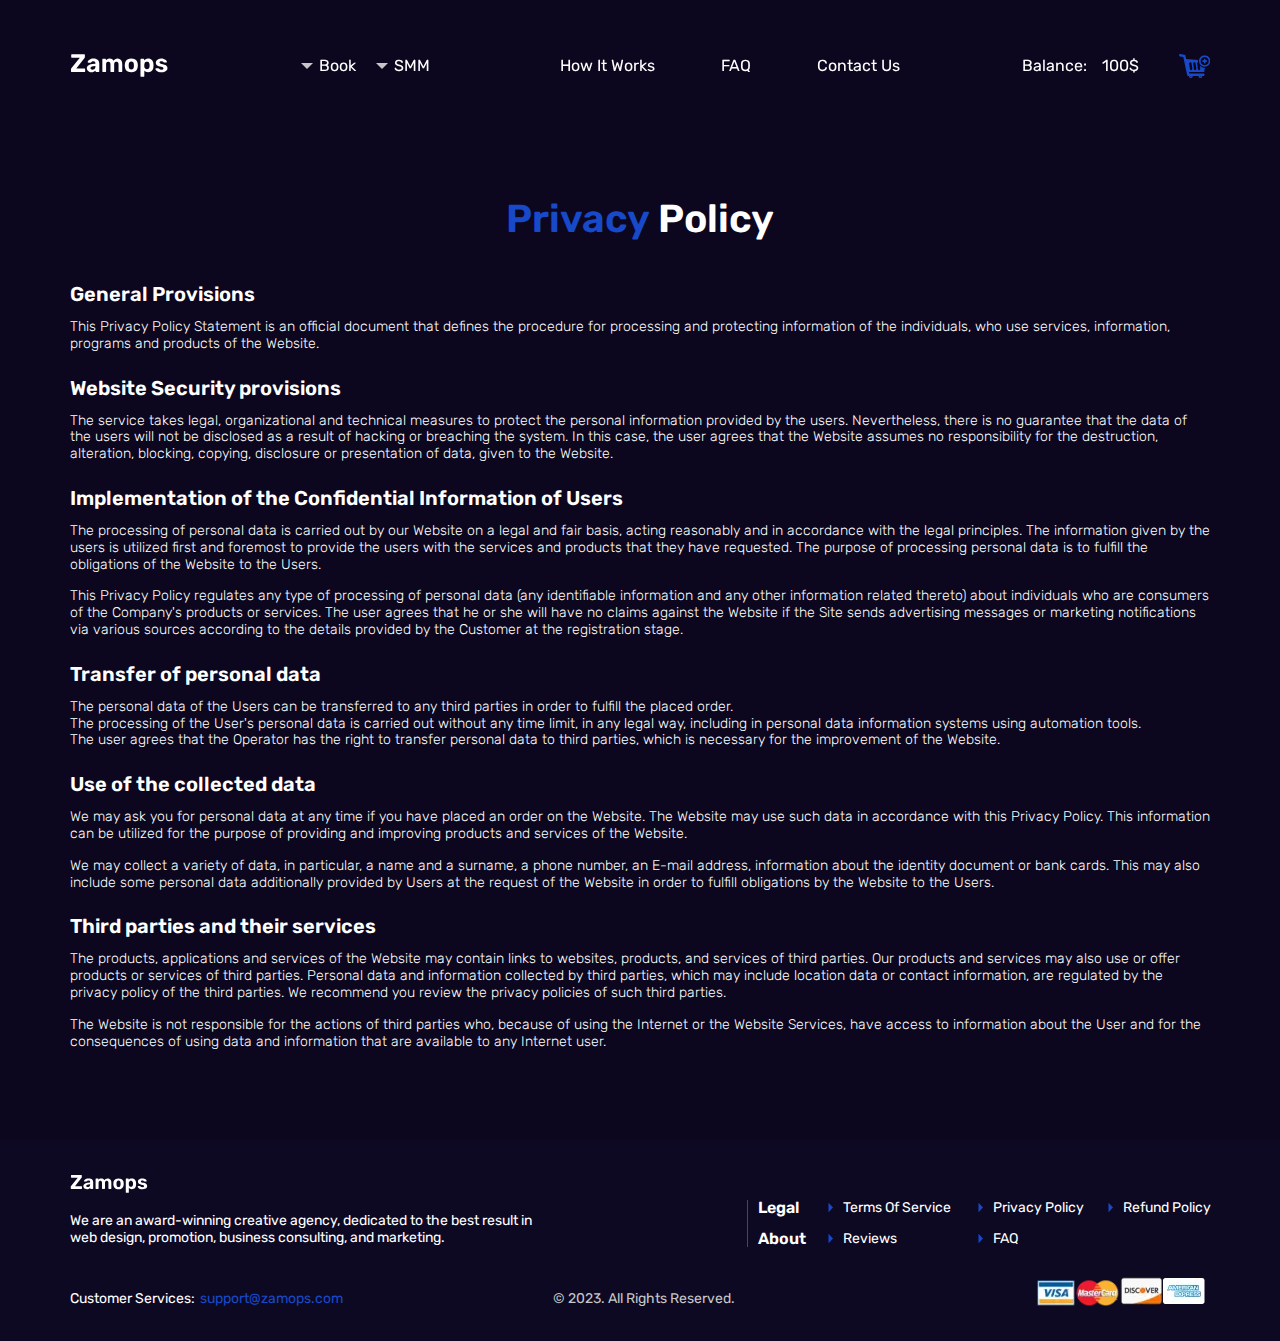
<file: privacypolicy.html>
<!DOCTYPE html>
<html lang="en">

<head>
	<title>Privacy Policy</title>
	<meta charset="UTF-8">
	<meta name="format-detection" content="telephone=no">
	<!-- <style>body{opacity: 0;}</style> -->
	<link rel="preconnect" href="https://fonts.googleapis.com">
	<link rel="preconnect" href="https://fonts.gstatic.com" crossorigin>
	<link href="https://fonts.googleapis.com/css2?family=Rubik:wght@300;400;500;600;700&display=swap&_v=20230808211427" rel="stylesheet">
	<link rel="stylesheet" href="css/style.min.css?_v=20230808211427">
	<link rel="shortcut icon" href="favicon.ico">
	<!-- <meta name="robots" content="noindex, nofollow"> -->
	<meta name="viewport" content="width=device-width, initial-scale=1.0">
</head>

<body>
	<div class="wrapper">
		<header class="header" data-scroll>
			<div class="header__container">
				<div class="header__body">
					<a href="#" class="header__logo">
						<img src="img/logo.svg" alt="logo">
					</a>
					<div class="header__menu menu">
						<nav class="menu__body">
							<ul class="menu-wrap__list">
								<li class="menu-wrap__item menu-wrap__item--left">
									<button class="menu-wrap__btn" type="button">Book</button>
									<ul class="menu-wrap__dropdown dropdown">
										<li class="dropdown__item">
											<a href="#" class="dropdown__link">
												Likes
											</a>
										</li>
										<li class="dropdown__item">
											<a href="#" class="dropdown__link">
												Followers
											</a>
										</li>
										<li class="dropdown__item">
											<a href="#" class="dropdown__link">
												Views
											</a>
										</li>
										<li class="dropdown__item">
											<a href="#" class="dropdown__link">
												Comments
											</a>
										</li>
										<li class="dropdown__item">
											<a href="#" class="dropdown__link">
												Reel Comments
											</a>
										</li>
									</ul>
								</li>
								<li class="menu-wrap__item menu-wrap__item--right">
									<button class="menu-wrap__btn" type="button">SMM</button>
									<ul class="menu-wrap__dropdown dropdown">
										<li class="dropdown__item">
											<a href="#" class="dropdown__link">
												Followers
											</a>
										</li>
										<li class="dropdown__item">
											<a href="#" class="dropdown__link">
												Likes
											</a>
										</li>
										<li class="dropdown__item">
											<a href="#" class="dropdown__link">
												Views
											</a>
										</li>
										<li class="dropdown__item">
											<a href="#" class="dropdown__link">
												Comments
											</a>
										</li>
										<li class="dropdown__item">
											<a href="#" class="dropdown__link">
												Reel Comments
											</a>
										</li>
									</ul>
								</li>
							</ul>
							<ul class="menu__list">
								<li class="menu__item">
									<a href="#" class="menu__link">
										How It Works
									</a>
								</li>
								<li class="menu__item">
									<a href="#" class="menu__link">
										FAQ
									</a>
								</li>
								<li class="menu__item">
									<a href="#" class="menu__link">
										Contact Us
									</a>
								</li>
							</ul>
						</nav>
					</div>
					<div class="header__actions">
						<div class="header__balance-block">
							<div class="header__balance-text">
								Balance:
							</div>
							<div class="header__balance">
								100$
							</div>
						</div>
						<a href="#" class="header__cart">
							<svg width="31" height="24" viewBox="0 0 31 24" fill="none" xmlns="http://www.w3.org/2000/svg">
								<g clip-path="url(#clip0_604_7)">
									<path d="M19.4781 22.0992V22.0082H13.7501V22.0992L13.7511 22.1442C13.7511 22.6484 13.5508 23.1319 13.1943 23.4884C12.8378 23.8449 12.3543 24.0452 11.8501 24.0452C11.346 24.0452 10.8624 23.8449 10.5059 23.4884C10.1494 23.1319 9.94913 22.6484 9.94913 22.1442L9.95013 22.0972V22.0082H9.29713C9.01872 22.0082 8.74869 21.913 8.53187 21.7383C8.31504 21.5637 8.16446 21.3202 8.10513 21.0482L8.10413 21.0402L4.28713 2.96718L1.02613 2.42418C0.71555 2.36145 0.441522 2.18044 0.261937 1.91939C0.0823524 1.65835 0.0112756 1.33772 0.0637232 1.02524C0.116171 0.712763 0.288035 0.432909 0.543007 0.244804C0.797978 0.0566993 1.11609 -0.0249236 1.43013 0.0171798L1.42413 0.0161798L5.50513 0.69618C6.00213 0.78118 6.39213 1.15718 6.49613 1.63918L6.49713 1.64718L7.18913 4.91118L19.0941 5.90318C19.0206 6.29426 18.9831 6.69125 18.9821 7.08918V7.09318C18.9821 7.49518 19.0171 7.88918 19.0851 8.27218L19.0791 8.23218C18.7515 8.33544 18.4734 8.55579 18.298 8.85112C18.1225 9.14646 18.0621 9.49608 18.1281 9.83318L18.1271 9.82418L18.8461 15.0142C18.8901 15.3472 19.0421 15.6392 19.2641 15.8592C19.4661 16.0602 19.7431 16.1862 20.0501 16.1892H20.0511C20.1191 16.1892 20.1861 16.1822 20.2501 16.1702L20.2431 16.1712C20.5841 16.0821 20.8784 15.8667 21.0665 15.5687C21.2546 15.2707 21.3224 14.9123 21.2561 14.5662L21.2571 14.5752L20.8651 11.7532C21.4873 12.4005 22.234 12.9153 23.0602 13.2666C23.8865 13.6178 24.7753 13.7983 25.6731 13.7972C25.7161 13.7972 25.7591 13.7972 25.8011 13.7912L25.8941 13.7862L25.2251 17.6882C25.2091 17.7828 25.1602 17.8686 25.087 17.9307C25.0138 17.9927 24.9211 18.0269 24.8251 18.0272H9.96013L10.2871 19.5742H24.4441C24.7592 19.5867 25.0571 19.7205 25.2757 19.9478C25.4943 20.175 25.6165 20.4779 25.6167 20.7932C25.617 21.1085 25.4953 21.4117 25.2771 21.6392C25.0589 21.8668 24.7611 22.0012 24.4461 22.0142H23.2801V22.1052C23.2801 22.6094 23.0798 23.0929 22.7233 23.4494C22.3668 23.8059 21.8833 24.0062 21.3791 24.0062C20.875 24.0062 20.3914 23.8059 20.0349 23.4494C19.6784 23.0929 19.4781 22.6094 19.4781 22.1052V22.0992ZM20.8361 22.0992C20.8363 22.1738 20.852 22.2476 20.8822 22.3158C20.9125 22.3841 20.9565 22.4453 21.0116 22.4956C21.0667 22.546 21.1317 22.5843 21.2024 22.6082C21.2731 22.6322 21.3479 22.6412 21.4223 22.6346C21.4966 22.6281 21.5688 22.6062 21.6343 22.5703C21.6997 22.5344 21.757 22.4853 21.8025 22.4262C21.8479 22.367 21.8806 22.299 21.8985 22.2266C21.9163 22.1541 21.9189 22.0787 21.9061 22.0052V22.0082H20.8461C20.8408 22.0382 20.8381 22.0687 20.8381 22.0992H20.8361ZM11.3081 22.0992C11.3083 22.1738 11.324 22.2476 11.3542 22.3158C11.3845 22.3841 11.4285 22.4453 11.4836 22.4956C11.5387 22.546 11.6037 22.5843 11.6744 22.6082C11.7451 22.6322 11.8199 22.6412 11.8943 22.6346C11.9686 22.6281 12.0408 22.6062 12.1063 22.5703C12.1717 22.5344 12.229 22.4853 12.2745 22.4262C12.3199 22.367 12.3526 22.299 12.3705 22.2266C12.3883 22.1541 12.3909 22.0787 12.3781 22.0052V22.0082H11.3171C11.3121 22.0376 11.3098 22.0674 11.3101 22.0972V22.0992H11.3081ZM15.1751 8.22418C14.834 8.31308 14.5396 8.52841 14.3514 8.82648C14.1633 9.12455 14.0956 9.48304 14.1621 9.82918L14.1611 9.82018L14.8801 15.0102C14.9241 15.3432 15.0761 15.6352 15.2981 15.8552C15.5001 16.0562 15.7771 16.1822 16.0841 16.1852C16.1521 16.1852 16.2201 16.1782 16.2841 16.1662L16.2771 16.1672C16.6181 16.0781 16.9124 15.8627 17.1005 15.5647C17.2886 15.2667 17.3564 14.9083 17.2901 14.5622L17.2911 14.5712L16.5721 9.38118C16.5307 9.06086 16.3836 8.76352 16.1541 8.53618C15.9453 8.3276 15.6633 8.20882 15.3681 8.20518H15.3671C15.2981 8.20518 15.2311 8.21218 15.1661 8.22518L15.1731 8.22418H15.1751ZM11.2091 8.22418C10.8669 8.31267 10.5714 8.52848 10.3829 8.82752C10.1945 9.12656 10.1273 9.48628 10.1951 9.83318L10.1941 9.82418L10.9131 15.0142C10.9571 15.3472 11.1091 15.6392 11.3311 15.8592C11.5331 16.0602 11.8101 16.1862 12.1171 16.1892H12.1181C12.1861 16.1892 12.2531 16.1822 12.3171 16.1702L12.3101 16.1712C12.6514 16.0825 12.9461 15.8672 13.1344 15.5692C13.3228 15.2711 13.3906 14.9125 13.3241 14.5662L13.3251 14.5752L12.6051 9.38218C12.5637 9.06186 12.4166 8.76452 12.1871 8.53718C11.9785 8.32824 11.6963 8.2094 11.4011 8.20618H11.4001C11.3321 8.20618 11.2661 8.21318 11.2021 8.22518L11.2091 8.22418ZM19.9981 7.09618C19.9984 5.58975 20.5971 4.14513 21.6625 3.08011C22.19 2.55276 22.8162 2.13449 23.5054 1.84916C24.1946 1.56384 24.9332 1.41705 25.6791 1.41718C26.425 1.41731 27.1636 1.56436 27.8527 1.84993C28.5418 2.13549 29.1679 2.55399 29.6952 3.08152C30.2225 3.60905 30.6408 4.23528 30.9261 4.92446C31.2115 5.61364 31.3583 6.35227 31.3581 7.09818C31.3577 8.60487 30.7588 10.0497 29.6931 11.1148C28.6275 12.1799 27.1823 12.7781 25.6756 12.7777C24.1689 12.7773 22.7241 12.1784 21.659 11.1127C20.5939 10.047 19.9957 8.60187 19.9961 7.09518L19.9981 7.09618ZM21.6251 7.09618C21.6251 7.62843 21.73 8.15546 21.9336 8.6472C22.1373 9.13893 22.4359 9.58573 22.8122 9.96208C23.1886 10.3384 23.6354 10.637 24.1271 10.8407C24.6188 11.0443 25.1459 11.1492 25.6781 11.1492C26.2104 11.1492 26.7374 11.0443 27.2291 10.8407C27.7209 10.637 28.1677 10.3384 28.544 9.96208C28.9204 9.58573 29.2189 9.13893 29.4226 8.6472C29.6263 8.15546 29.7311 7.62843 29.7311 7.09618C29.7313 6.02099 29.3043 4.98979 28.5441 4.22942C27.7839 3.46906 26.7528 3.04181 25.6776 3.04168C24.6024 3.04155 23.5712 3.46854 22.8109 4.22872C22.0505 4.98889 21.6233 6.01999 21.6231 7.09518L21.6251 7.09618ZM24.8651 8.71718V7.90918H24.0571C23.8412 7.90918 23.6342 7.82342 23.4815 7.67076C23.3289 7.51811 23.2431 7.31107 23.2431 7.09518C23.2431 6.87929 23.3289 6.67225 23.4815 6.51959C23.6342 6.36694 23.8412 6.28118 24.0571 6.28118H24.8651V5.47318C24.8651 5.25729 24.9509 5.05025 25.1035 4.89759C25.2562 4.74494 25.4632 4.65918 25.6791 4.65918C25.895 4.65918 26.1021 4.74494 26.2547 4.89759C26.4074 5.05025 26.4931 5.25729 26.4931 5.47318V6.28118H27.3011C27.517 6.28118 27.7241 6.36694 27.8767 6.51959C28.0294 6.67225 28.1151 6.87929 28.1151 7.09518C28.1151 7.31107 28.0294 7.51811 27.8767 7.67076C27.7241 7.82342 27.517 7.90918 27.3011 7.90918H26.4931V8.71618C26.4931 8.93207 26.4074 9.13911 26.2547 9.29177C26.1021 9.44442 25.895 9.53018 25.6791 9.53018C25.4632 9.53018 25.2562 9.44442 25.1035 9.29177C24.9509 9.13911 24.8651 8.93207 24.8651 8.71618V8.71718Z" fill="#1749C9" />
								</g>
								<defs>
									<clipPath id="clip0_604_7">
										<rect width="31" height="24" fill="white" />
									</clipPath>
								</defs>
							</svg>
						</a>
					</div>
					<button type="button" class="menu__icon icon-menu"><span></span></button>
				</div>
			</div>
		</header>
		<main class="page">
			<section class="terms">
				<div class="terms__container">
					<h1 class="terms__title title"><span class="blue">Privacy</span> Policy</h1>
					<div class="terms__items">
						<div class="terms__item">
							<div class="terms__item-title">General Provisions</div>
							<div class="terms__item-text">
								<p>This Privacy Policy Statement is an official document that defines the procedure for processing and protecting information of the individuals, who use services, information, programs and products of the Website.</p>
							</div>
						</div>
						<div class="terms__item">
							<div class="terms__item-title">Website Security provisions</div>
							<div class="terms__item-text">
								<p>The service takes legal, organizational and technical measures to protect the personal information provided by the users. Nevertheless, there is no guarantee that the data of the users will not be disclosed as a result of hacking or breaching the system. In this case, the user agrees that the Website assumes no responsibility for the destruction, alteration, blocking, copying, disclosure or presentation of data, given to the Website.</p>
							</div>
						</div>
						<div class="terms__item">
							<div class="terms__item-title">Implementation of the Confidential Information of Users</div>
							<div class="terms__item-text">
								<p>The processing of personal data is carried out by our Website on a legal and fair basis, acting reasonably and in accordance with the legal principles. The information given by the users is utilized first and foremost to provide the users with the services and products that they have requested. The purpose of processing personal data is to fulfill the obligations of the Website to the Users.</p>
								<p>This Privacy Policy regulates any type of processing of personal data (any identifiable information and any other information related thereto) about individuals who are consumers of the Company's products or services. The user agrees that he or she will have no claims against the Website if the Site sends advertising messages or marketing notifications via various sources according to the details provided by the Customer at the registration stage.</p>
							</div>
						</div>
						<div class="terms__item">
							<div class="terms__item-title">Transfer of personal data</div>
							<div class="terms__item-text">
								<p>The personal data of the Users can be transferred to any third parties in order to fulfill the placed order. <br>
									The processing of the User's personal data is carried out without any time limit, in any legal way, including in personal data information systems using automation tools. <br>
									The user agrees that the Operator has the right to transfer personal data to third parties, which is necessary for the improvement of the Website.</p>
							</div>
						</div>
						<div class="terms__item">
							<div class="terms__item-title">Use of the collected data</div>
							<div class="terms__item-text">
								<p>We may ask you for personal data at any time if you have placed an order on the Website. The Website may use such data in accordance with this Privacy Policy. This information can be utilized for the purpose of providing and improving products and services of the Website.</p>
								<p>We may collect a variety of data, in particular, a name and a surname, a phone number, an E-mail address, information about the identity document or bank cards. This may also include some personal data additionally provided by Users at the request of the Website in order to fulfill obligations by the Website to the Users.</p>
							</div>
						</div>
						<div class="terms__item">
							<div class="terms__item-title">Third parties and their services</div>
							<div class="terms__item-text">
								<p>The products, applications and services of the Website may contain links to websites, products, and services of third parties. Our products and services may also use or offer products or services of third parties. Personal data and information collected by third parties, which may include location data or contact information, are regulated by the privacy policy of the third parties. We recommend you review the privacy policies of such third parties.</p>
								<p>The Website is not responsible for the actions of third parties who, because of using the Internet or the Website Services, have access to information about the User and for the consequences of using data and information that are available to any Internet user.</p>
							</div>
						</div>

					</div>
				</div>
			</section>
		</main>
		<footer class="footer">
			<div class="footer__container">
				<div class="footer__inner">
					<div class="footer__info">
						<a href="#" class="footer__logo"><img src="img/footer-logo.svg" alt="logo"></a>
						<div class="footer__text">We are an award-winning creative agency, dedicated to the best result in web design, promotion, business consulting, and marketing.</div>
					</div>
					<nav class="footer__nav">
						<div class="footer__nav-item">
							<div class="footer__nav-title">Legal</div>
							<ul class="footer__nav-list">
								<li>
									<a href="#" class="footer__nav-link">
										<svg width="5" height="11" viewBox="0 0 5 11" fill="none" xmlns="http://www.w3.org/2000/svg">
											<path d="M5 5.5L0.5 0.73686L0.5 10.2631L5 5.5Z" fill="#1749C9" />
										</svg>
										Terms Of Service
									</a>
								</li>
								<li>
									<a href="#" class="footer__nav-link">
										<svg width="5" height="11" viewBox="0 0 5 11" fill="none" xmlns="http://www.w3.org/2000/svg">
											<path d="M5 5.5L0.5 0.73686L0.5 10.2631L5 5.5Z" fill="#1749C9" />
										</svg>
										Privacy Policy
									</a>
								</li>
								<li>
									<a href="#" class="footer__nav-link">
										<svg width="5" height="11" viewBox="0 0 5 11" fill="none" xmlns="http://www.w3.org/2000/svg">
											<path d="M5 5.5L0.5 0.73686L0.5 10.2631L5 5.5Z" fill="#1749C9" />
										</svg>
										Refund Policy
									</a>
								</li>
							</ul>
						</div>
						<div class="footer__nav-item">
							<div class="footer__nav-title">About</div>
							<ul class="footer__nav-list">
								<li>
									<a href="#" class="footer__nav-link">
										<svg width="5" height="11" viewBox="0 0 5 11" fill="none" xmlns="http://www.w3.org/2000/svg">
											<path d="M5 5.5L0.5 0.73686L0.5 10.2631L5 5.5Z" fill="#1749C9" />
										</svg>
										Reviews
									</a>
								</li>
								<li>
									<a href="#" class="footer__nav-link">
										<svg width="5" height="11" viewBox="0 0 5 11" fill="none" xmlns="http://www.w3.org/2000/svg">
											<path d="M5 5.5L0.5 0.73686L0.5 10.2631L5 5.5Z" fill="#1749C9" />
										</svg>
										FAQ
									</a>
								</li>
							</ul>
						</div>
					</nav>
					<div class="footer__email">
						Customer Services:<a href="mailto:support@zamops.com" class="footer__email-link">support@zamops.com</a>
					</div>
					<div class="footer__copy">
						© 2023. All Rights Reserved.
					</div>
					<div class="footer__partners">
						<div class="footer__partner">
							<picture><source srcset="img/footer-partner-1.webp" type="image/webp"><img src="img/footer-partner-1.png" alt="footer-partner"></picture>
						</div>
						<div class="footer__partner">
							<picture><source srcset="img/footer-partner-2.webp" type="image/webp"><img src="img/footer-partner-2.png" alt="footer-partner"></picture>
						</div>
						<div class="footer__partner">
							<picture><source srcset="img/footer-partner-3.webp" type="image/webp"><img src="img/footer-partner-3.png" alt="footer-partner"></picture>
						</div>
					</div>
				</div>
			</div>
		</footer>
	</div>
	<div id="popup-buy1" aria-hidden="true" class="popup">
		<div class="popup__wrapper">
			<div class="popup__content">
				<div class="popup__head">
					<div class="popup__step">
						1/3
					</div>
					<button data-close type="button" class="popup__close">
						<svg width="19" height="19" viewBox="0 0 19 19" fill="none" xmlns="http://www.w3.org/2000/svg">
							<path d="M1 18.5L18.5 1M1 1L18.5 18.5" stroke="#C7C7C7" />
						</svg>
					</button>
				</div>
				<div class="popup__body">
					<div class="popup__title">Buy Instagram Likes</div>
					<div class="popup__info">
						<div class="popup__img">
							<picture><source srcset="img/wrong-img.webp" type="image/webp"><img src="img/wrong-img.png" alt=""></picture>
						</div>
						<div class="popup__descr">
							All the likes - from REAL PEOPLE | Start time: 1-5 minute | Today speed is - 1392 likes per/hour | Non drop!
						</div>
					</div>
					<form class="popup__form">
						<input autocomplete="off" type="text" name="form[]" placeholder="Enter Your Instagram Username" class="popup__form-input">
						<div class="popup__form-bottom">
							<button type="button" class="popup__btn" data-popup="#popup-buy2">Continue</button>
							<div class="popup__form-total">
								To pay:
								<span>$ 100</span>
							</div>
						</div>
					</form>

				</div>
			</div>
		</div>
	</div>

	<div id="popup-buy2" aria-hidden="true" class="popup">
		<div class="popup__wrapper">
			<div class="popup__content">
				<div class="popup__head">
					<div class="popup__step">
						2/3
					</div>
					<button data-close type="button" class="popup__close">
						<svg width="19" height="19" viewBox="0 0 19 19" fill="none" xmlns="http://www.w3.org/2000/svg">
							<path d="M1 18.5L18.5 1M1 1L18.5 18.5" stroke="#C7C7C7" />
						</svg>
					</button>
				</div>
				<div class="popup__body">
					<div class="popup__title">Buy Instagram Likes</div>
					<div class="popup__items">
						<div class="popup__item item-popup active">
							<div class="item-popup__img"><picture><source srcset="img/popup-girl.webp" type="image/webp"><img src="img/popup-girl.jpg" alt="girl"></picture></div>
							<div class="item-popup__info">
								<div class="item-popup__likes"><picture><source srcset="img/like.webp" type="image/webp"><img src="img/like.png" alt="like"></picture>100k</div>
								<div class="item-popup__plus">
									+ 300
								</div>
							</div>
							<button class="item-popup__btn">
								<svg class="minus" width="27" height="27" viewBox="0 0 27 27" fill="none" xmlns="http://www.w3.org/2000/svg">
									<circle cx="13.5" cy="13.5" r="13.5" fill="#082264" />
									<path d="M7.84678 14.6872C7.71295 14.6872 7.5992 14.6471 7.50553 14.5668C7.42523 14.4731 7.38508 14.3593 7.38508 14.2255V13.4627C7.38508 13.3289 7.42523 13.2218 7.50553 13.1415C7.5992 13.0478 7.71295 13.001 7.84678 13.001H19.4895C19.6233 13.001 19.7304 13.0478 19.8107 13.1415C19.9044 13.2218 19.9512 13.3289 19.9512 13.4627V14.2255C19.9512 14.3593 19.9044 14.4731 19.8107 14.5668C19.7304 14.6471 19.6233 14.6872 19.4895 14.6872H7.84678Z" fill="white" />
								</svg>
								<svg class="plus" width="27" height="27" viewBox="0 0 27 27" fill="none" xmlns="http://www.w3.org/2000/svg">
									<circle cx="13.5" cy="13.5" r="13.5" fill="#082264" />
									<path d="M13.2449 19.2038C13.111 19.2038 12.9973 19.1636 12.9036 19.0833C12.8233 18.9897 12.7832 18.8759 12.7832 18.7421V14.5668H8.66807C8.53425 14.5668 8.4205 14.5266 8.32682 14.4463C8.24652 14.3526 8.20638 14.2389 8.20638 14.1051V13.4627C8.20638 13.3289 8.24652 13.2218 8.32682 13.1415C8.4205 13.0478 8.53425 13.001 8.66807 13.001H12.7832V8.94612C12.7832 8.8123 12.8233 8.70524 12.9036 8.62494C12.9973 8.53127 13.111 8.48443 13.2449 8.48443H13.9475C14.0813 8.48443 14.1883 8.53127 14.2686 8.62494C14.3623 8.70524 14.4091 8.8123 14.4091 8.94612V13.001H18.5443C18.6782 13.001 18.7852 13.0478 18.8655 13.1415C18.9592 13.2218 19.006 13.3289 19.006 13.4627V14.1051C19.006 14.2389 18.9592 14.3526 18.8655 14.4463C18.7852 14.5266 18.6782 14.5668 18.5443 14.5668H14.4091V18.7421C14.4091 18.8759 14.3623 18.9897 14.2686 19.0833C14.1883 19.1636 14.0813 19.2038 13.9475 19.2038H13.2449Z" fill="white" />
								</svg>
							</button>
						</div>
						<div class="popup__item item-popup">
							<div class="item-popup__img"><picture><source srcset="img/popup-girl.webp" type="image/webp"><img src="img/popup-girl.jpg" alt="girl"></picture></div>
							<div class="item-popup__info">
								<div class="item-popup__likes"><picture><source srcset="img/like.webp" type="image/webp"><img src="img/like.png" alt="like"></picture>100k</div>
								<div class="item-popup__plus">
									+ 300
								</div>
							</div>
							<button class="item-popup__btn">
								<svg class="minus" width="27" height="27" viewBox="0 0 27 27" fill="none" xmlns="http://www.w3.org/2000/svg">
									<circle cx="13.5" cy="13.5" r="13.5" fill="#082264" />
									<path d="M7.84678 14.6872C7.71295 14.6872 7.5992 14.6471 7.50553 14.5668C7.42523 14.4731 7.38508 14.3593 7.38508 14.2255V13.4627C7.38508 13.3289 7.42523 13.2218 7.50553 13.1415C7.5992 13.0478 7.71295 13.001 7.84678 13.001H19.4895C19.6233 13.001 19.7304 13.0478 19.8107 13.1415C19.9044 13.2218 19.9512 13.3289 19.9512 13.4627V14.2255C19.9512 14.3593 19.9044 14.4731 19.8107 14.5668C19.7304 14.6471 19.6233 14.6872 19.4895 14.6872H7.84678Z" fill="white" />
								</svg>
								<svg class="plus" width="27" height="27" viewBox="0 0 27 27" fill="none" xmlns="http://www.w3.org/2000/svg">
									<circle cx="13.5" cy="13.5" r="13.5" fill="#082264" />
									<path d="M13.2449 19.2038C13.111 19.2038 12.9973 19.1636 12.9036 19.0833C12.8233 18.9897 12.7832 18.8759 12.7832 18.7421V14.5668H8.66807C8.53425 14.5668 8.4205 14.5266 8.32682 14.4463C8.24652 14.3526 8.20638 14.2389 8.20638 14.1051V13.4627C8.20638 13.3289 8.24652 13.2218 8.32682 13.1415C8.4205 13.0478 8.53425 13.001 8.66807 13.001H12.7832V8.94612C12.7832 8.8123 12.8233 8.70524 12.9036 8.62494C12.9973 8.53127 13.111 8.48443 13.2449 8.48443H13.9475C14.0813 8.48443 14.1883 8.53127 14.2686 8.62494C14.3623 8.70524 14.4091 8.8123 14.4091 8.94612V13.001H18.5443C18.6782 13.001 18.7852 13.0478 18.8655 13.1415C18.9592 13.2218 19.006 13.3289 19.006 13.4627V14.1051C19.006 14.2389 18.9592 14.3526 18.8655 14.4463C18.7852 14.5266 18.6782 14.5668 18.5443 14.5668H14.4091V18.7421C14.4091 18.8759 14.3623 18.9897 14.2686 19.0833C14.1883 19.1636 14.0813 19.2038 13.9475 19.2038H13.2449Z" fill="white" />
								</svg>
							</button>
						</div>
						<div class="popup__item item-popup">
							<div class="item-popup__img"><picture><source srcset="img/popup-girl.webp" type="image/webp"><img src="img/popup-girl.jpg" alt="girl"></picture></div>
							<div class="item-popup__info">
								<div class="item-popup__likes"><picture><source srcset="img/like.webp" type="image/webp"><img src="img/like.png" alt="like"></picture>100k</div>
								<div class="item-popup__plus">
									+ 300
								</div>
							</div>
							<button class="item-popup__btn">
								<svg class="minus" width="27" height="27" viewBox="0 0 27 27" fill="none" xmlns="http://www.w3.org/2000/svg">
									<circle cx="13.5" cy="13.5" r="13.5" fill="#082264" />
									<path d="M7.84678 14.6872C7.71295 14.6872 7.5992 14.6471 7.50553 14.5668C7.42523 14.4731 7.38508 14.3593 7.38508 14.2255V13.4627C7.38508 13.3289 7.42523 13.2218 7.50553 13.1415C7.5992 13.0478 7.71295 13.001 7.84678 13.001H19.4895C19.6233 13.001 19.7304 13.0478 19.8107 13.1415C19.9044 13.2218 19.9512 13.3289 19.9512 13.4627V14.2255C19.9512 14.3593 19.9044 14.4731 19.8107 14.5668C19.7304 14.6471 19.6233 14.6872 19.4895 14.6872H7.84678Z" fill="white" />
								</svg>
								<svg class="plus" width="27" height="27" viewBox="0 0 27 27" fill="none" xmlns="http://www.w3.org/2000/svg">
									<circle cx="13.5" cy="13.5" r="13.5" fill="#082264" />
									<path d="M13.2449 19.2038C13.111 19.2038 12.9973 19.1636 12.9036 19.0833C12.8233 18.9897 12.7832 18.8759 12.7832 18.7421V14.5668H8.66807C8.53425 14.5668 8.4205 14.5266 8.32682 14.4463C8.24652 14.3526 8.20638 14.2389 8.20638 14.1051V13.4627C8.20638 13.3289 8.24652 13.2218 8.32682 13.1415C8.4205 13.0478 8.53425 13.001 8.66807 13.001H12.7832V8.94612C12.7832 8.8123 12.8233 8.70524 12.9036 8.62494C12.9973 8.53127 13.111 8.48443 13.2449 8.48443H13.9475C14.0813 8.48443 14.1883 8.53127 14.2686 8.62494C14.3623 8.70524 14.4091 8.8123 14.4091 8.94612V13.001H18.5443C18.6782 13.001 18.7852 13.0478 18.8655 13.1415C18.9592 13.2218 19.006 13.3289 19.006 13.4627V14.1051C19.006 14.2389 18.9592 14.3526 18.8655 14.4463C18.7852 14.5266 18.6782 14.5668 18.5443 14.5668H14.4091V18.7421C14.4091 18.8759 14.3623 18.9897 14.2686 19.0833C14.1883 19.1636 14.0813 19.2038 13.9475 19.2038H13.2449Z" fill="white" />
								</svg>
							</button>
						</div>
						<div class="popup__item item-popup">
							<div class="item-popup__img"><picture><source srcset="img/popup-girl.webp" type="image/webp"><img src="img/popup-girl.jpg" alt="girl"></picture></div>
							<div class="item-popup__info">
								<div class="item-popup__likes"><picture><source srcset="img/like.webp" type="image/webp"><img src="img/like.png" alt="like"></picture>100k</div>
								<div class="item-popup__plus">
									+ 300
								</div>
							</div>
							<button class="item-popup__btn">
								<svg class="minus" width="27" height="27" viewBox="0 0 27 27" fill="none" xmlns="http://www.w3.org/2000/svg">
									<circle cx="13.5" cy="13.5" r="13.5" fill="#082264" />
									<path d="M7.84678 14.6872C7.71295 14.6872 7.5992 14.6471 7.50553 14.5668C7.42523 14.4731 7.38508 14.3593 7.38508 14.2255V13.4627C7.38508 13.3289 7.42523 13.2218 7.50553 13.1415C7.5992 13.0478 7.71295 13.001 7.84678 13.001H19.4895C19.6233 13.001 19.7304 13.0478 19.8107 13.1415C19.9044 13.2218 19.9512 13.3289 19.9512 13.4627V14.2255C19.9512 14.3593 19.9044 14.4731 19.8107 14.5668C19.7304 14.6471 19.6233 14.6872 19.4895 14.6872H7.84678Z" fill="white" />
								</svg>
								<svg class="plus" width="27" height="27" viewBox="0 0 27 27" fill="none" xmlns="http://www.w3.org/2000/svg">
									<circle cx="13.5" cy="13.5" r="13.5" fill="#082264" />
									<path d="M13.2449 19.2038C13.111 19.2038 12.9973 19.1636 12.9036 19.0833C12.8233 18.9897 12.7832 18.8759 12.7832 18.7421V14.5668H8.66807C8.53425 14.5668 8.4205 14.5266 8.32682 14.4463C8.24652 14.3526 8.20638 14.2389 8.20638 14.1051V13.4627C8.20638 13.3289 8.24652 13.2218 8.32682 13.1415C8.4205 13.0478 8.53425 13.001 8.66807 13.001H12.7832V8.94612C12.7832 8.8123 12.8233 8.70524 12.9036 8.62494C12.9973 8.53127 13.111 8.48443 13.2449 8.48443H13.9475C14.0813 8.48443 14.1883 8.53127 14.2686 8.62494C14.3623 8.70524 14.4091 8.8123 14.4091 8.94612V13.001H18.5443C18.6782 13.001 18.7852 13.0478 18.8655 13.1415C18.9592 13.2218 19.006 13.3289 19.006 13.4627V14.1051C19.006 14.2389 18.9592 14.3526 18.8655 14.4463C18.7852 14.5266 18.6782 14.5668 18.5443 14.5668H14.4091V18.7421C14.4091 18.8759 14.3623 18.9897 14.2686 19.0833C14.1883 19.1636 14.0813 19.2038 13.9475 19.2038H13.2449Z" fill="white" />
								</svg>
							</button>
						</div>
						<div class="popup__item item-popup">
							<div class="item-popup__img"><picture><source srcset="img/popup-girl.webp" type="image/webp"><img src="img/popup-girl.jpg" alt="girl"></picture></div>
							<div class="item-popup__info">
								<div class="item-popup__likes"><picture><source srcset="img/like.webp" type="image/webp"><img src="img/like.png" alt="like"></picture>100k</div>
								<div class="item-popup__plus">
									+ 300
								</div>
							</div>
							<button class="item-popup__btn">
								<svg class="minus" width="27" height="27" viewBox="0 0 27 27" fill="none" xmlns="http://www.w3.org/2000/svg">
									<circle cx="13.5" cy="13.5" r="13.5" fill="#082264" />
									<path d="M7.84678 14.6872C7.71295 14.6872 7.5992 14.6471 7.50553 14.5668C7.42523 14.4731 7.38508 14.3593 7.38508 14.2255V13.4627C7.38508 13.3289 7.42523 13.2218 7.50553 13.1415C7.5992 13.0478 7.71295 13.001 7.84678 13.001H19.4895C19.6233 13.001 19.7304 13.0478 19.8107 13.1415C19.9044 13.2218 19.9512 13.3289 19.9512 13.4627V14.2255C19.9512 14.3593 19.9044 14.4731 19.8107 14.5668C19.7304 14.6471 19.6233 14.6872 19.4895 14.6872H7.84678Z" fill="white" />
								</svg>
								<svg class="plus" width="27" height="27" viewBox="0 0 27 27" fill="none" xmlns="http://www.w3.org/2000/svg">
									<circle cx="13.5" cy="13.5" r="13.5" fill="#082264" />
									<path d="M13.2449 19.2038C13.111 19.2038 12.9973 19.1636 12.9036 19.0833C12.8233 18.9897 12.7832 18.8759 12.7832 18.7421V14.5668H8.66807C8.53425 14.5668 8.4205 14.5266 8.32682 14.4463C8.24652 14.3526 8.20638 14.2389 8.20638 14.1051V13.4627C8.20638 13.3289 8.24652 13.2218 8.32682 13.1415C8.4205 13.0478 8.53425 13.001 8.66807 13.001H12.7832V8.94612C12.7832 8.8123 12.8233 8.70524 12.9036 8.62494C12.9973 8.53127 13.111 8.48443 13.2449 8.48443H13.9475C14.0813 8.48443 14.1883 8.53127 14.2686 8.62494C14.3623 8.70524 14.4091 8.8123 14.4091 8.94612V13.001H18.5443C18.6782 13.001 18.7852 13.0478 18.8655 13.1415C18.9592 13.2218 19.006 13.3289 19.006 13.4627V14.1051C19.006 14.2389 18.9592 14.3526 18.8655 14.4463C18.7852 14.5266 18.6782 14.5668 18.5443 14.5668H14.4091V18.7421C14.4091 18.8759 14.3623 18.9897 14.2686 19.0833C14.1883 19.1636 14.0813 19.2038 13.9475 19.2038H13.2449Z" fill="white" />
								</svg>
							</button>
						</div>
						<div class="popup__item item-popup">
							<div class="item-popup__img"><picture><source srcset="img/popup-girl.webp" type="image/webp"><img src="img/popup-girl.jpg" alt="girl"></picture></div>
							<div class="item-popup__info">
								<div class="item-popup__likes"><picture><source srcset="img/like.webp" type="image/webp"><img src="img/like.png" alt="like"></picture>100k</div>
								<div class="item-popup__plus">
									+ 300
								</div>
							</div>
							<button class="item-popup__btn">
								<svg class="minus" width="27" height="27" viewBox="0 0 27 27" fill="none" xmlns="http://www.w3.org/2000/svg">
									<circle cx="13.5" cy="13.5" r="13.5" fill="#082264" />
									<path d="M7.84678 14.6872C7.71295 14.6872 7.5992 14.6471 7.50553 14.5668C7.42523 14.4731 7.38508 14.3593 7.38508 14.2255V13.4627C7.38508 13.3289 7.42523 13.2218 7.50553 13.1415C7.5992 13.0478 7.71295 13.001 7.84678 13.001H19.4895C19.6233 13.001 19.7304 13.0478 19.8107 13.1415C19.9044 13.2218 19.9512 13.3289 19.9512 13.4627V14.2255C19.9512 14.3593 19.9044 14.4731 19.8107 14.5668C19.7304 14.6471 19.6233 14.6872 19.4895 14.6872H7.84678Z" fill="white" />
								</svg>
								<svg class="plus" width="27" height="27" viewBox="0 0 27 27" fill="none" xmlns="http://www.w3.org/2000/svg">
									<circle cx="13.5" cy="13.5" r="13.5" fill="#082264" />
									<path d="M13.2449 19.2038C13.111 19.2038 12.9973 19.1636 12.9036 19.0833C12.8233 18.9897 12.7832 18.8759 12.7832 18.7421V14.5668H8.66807C8.53425 14.5668 8.4205 14.5266 8.32682 14.4463C8.24652 14.3526 8.20638 14.2389 8.20638 14.1051V13.4627C8.20638 13.3289 8.24652 13.2218 8.32682 13.1415C8.4205 13.0478 8.53425 13.001 8.66807 13.001H12.7832V8.94612C12.7832 8.8123 12.8233 8.70524 12.9036 8.62494C12.9973 8.53127 13.111 8.48443 13.2449 8.48443H13.9475C14.0813 8.48443 14.1883 8.53127 14.2686 8.62494C14.3623 8.70524 14.4091 8.8123 14.4091 8.94612V13.001H18.5443C18.6782 13.001 18.7852 13.0478 18.8655 13.1415C18.9592 13.2218 19.006 13.3289 19.006 13.4627V14.1051C19.006 14.2389 18.9592 14.3526 18.8655 14.4463C18.7852 14.5266 18.6782 14.5668 18.5443 14.5668H14.4091V18.7421C14.4091 18.8759 14.3623 18.9897 14.2686 19.0833C14.1883 19.1636 14.0813 19.2038 13.9475 19.2038H13.2449Z" fill="white" />
								</svg>
							</button>
						</div>
						<div class="popup__item item-popup">
							<div class="item-popup__img"><picture><source srcset="img/popup-girl.webp" type="image/webp"><img src="img/popup-girl.jpg" alt="girl"></picture></div>
							<div class="item-popup__info">
								<div class="item-popup__likes"><picture><source srcset="img/like.webp" type="image/webp"><img src="img/like.png" alt="like"></picture>100k</div>
								<div class="item-popup__plus">
									+ 300
								</div>
							</div>
							<button class="item-popup__btn">
								<svg class="minus" width="27" height="27" viewBox="0 0 27 27" fill="none" xmlns="http://www.w3.org/2000/svg">
									<circle cx="13.5" cy="13.5" r="13.5" fill="#082264" />
									<path d="M7.84678 14.6872C7.71295 14.6872 7.5992 14.6471 7.50553 14.5668C7.42523 14.4731 7.38508 14.3593 7.38508 14.2255V13.4627C7.38508 13.3289 7.42523 13.2218 7.50553 13.1415C7.5992 13.0478 7.71295 13.001 7.84678 13.001H19.4895C19.6233 13.001 19.7304 13.0478 19.8107 13.1415C19.9044 13.2218 19.9512 13.3289 19.9512 13.4627V14.2255C19.9512 14.3593 19.9044 14.4731 19.8107 14.5668C19.7304 14.6471 19.6233 14.6872 19.4895 14.6872H7.84678Z" fill="white" />
								</svg>
								<svg class="plus" width="27" height="27" viewBox="0 0 27 27" fill="none" xmlns="http://www.w3.org/2000/svg">
									<circle cx="13.5" cy="13.5" r="13.5" fill="#082264" />
									<path d="M13.2449 19.2038C13.111 19.2038 12.9973 19.1636 12.9036 19.0833C12.8233 18.9897 12.7832 18.8759 12.7832 18.7421V14.5668H8.66807C8.53425 14.5668 8.4205 14.5266 8.32682 14.4463C8.24652 14.3526 8.20638 14.2389 8.20638 14.1051V13.4627C8.20638 13.3289 8.24652 13.2218 8.32682 13.1415C8.4205 13.0478 8.53425 13.001 8.66807 13.001H12.7832V8.94612C12.7832 8.8123 12.8233 8.70524 12.9036 8.62494C12.9973 8.53127 13.111 8.48443 13.2449 8.48443H13.9475C14.0813 8.48443 14.1883 8.53127 14.2686 8.62494C14.3623 8.70524 14.4091 8.8123 14.4091 8.94612V13.001H18.5443C18.6782 13.001 18.7852 13.0478 18.8655 13.1415C18.9592 13.2218 19.006 13.3289 19.006 13.4627V14.1051C19.006 14.2389 18.9592 14.3526 18.8655 14.4463C18.7852 14.5266 18.6782 14.5668 18.5443 14.5668H14.4091V18.7421C14.4091 18.8759 14.3623 18.9897 14.2686 19.0833C14.1883 19.1636 14.0813 19.2038 13.9475 19.2038H13.2449Z" fill="white" />
								</svg>
							</button>
						</div>
						<div class="popup__item item-popup">
							<div class="item-popup__img"><picture><source srcset="img/popup-girl.webp" type="image/webp"><img src="img/popup-girl.jpg" alt="girl"></picture></div>
							<div class="item-popup__info">
								<div class="item-popup__likes"><picture><source srcset="img/like.webp" type="image/webp"><img src="img/like.png" alt="like"></picture>100k</div>
								<div class="item-popup__plus">
									+ 300
								</div>
							</div>
							<button class="item-popup__btn">
								<svg class="minus" width="27" height="27" viewBox="0 0 27 27" fill="none" xmlns="http://www.w3.org/2000/svg">
									<circle cx="13.5" cy="13.5" r="13.5" fill="#082264" />
									<path d="M7.84678 14.6872C7.71295 14.6872 7.5992 14.6471 7.50553 14.5668C7.42523 14.4731 7.38508 14.3593 7.38508 14.2255V13.4627C7.38508 13.3289 7.42523 13.2218 7.50553 13.1415C7.5992 13.0478 7.71295 13.001 7.84678 13.001H19.4895C19.6233 13.001 19.7304 13.0478 19.8107 13.1415C19.9044 13.2218 19.9512 13.3289 19.9512 13.4627V14.2255C19.9512 14.3593 19.9044 14.4731 19.8107 14.5668C19.7304 14.6471 19.6233 14.6872 19.4895 14.6872H7.84678Z" fill="white" />
								</svg>
								<svg class="plus" width="27" height="27" viewBox="0 0 27 27" fill="none" xmlns="http://www.w3.org/2000/svg">
									<circle cx="13.5" cy="13.5" r="13.5" fill="#082264" />
									<path d="M13.2449 19.2038C13.111 19.2038 12.9973 19.1636 12.9036 19.0833C12.8233 18.9897 12.7832 18.8759 12.7832 18.7421V14.5668H8.66807C8.53425 14.5668 8.4205 14.5266 8.32682 14.4463C8.24652 14.3526 8.20638 14.2389 8.20638 14.1051V13.4627C8.20638 13.3289 8.24652 13.2218 8.32682 13.1415C8.4205 13.0478 8.53425 13.001 8.66807 13.001H12.7832V8.94612C12.7832 8.8123 12.8233 8.70524 12.9036 8.62494C12.9973 8.53127 13.111 8.48443 13.2449 8.48443H13.9475C14.0813 8.48443 14.1883 8.53127 14.2686 8.62494C14.3623 8.70524 14.4091 8.8123 14.4091 8.94612V13.001H18.5443C18.6782 13.001 18.7852 13.0478 18.8655 13.1415C18.9592 13.2218 19.006 13.3289 19.006 13.4627V14.1051C19.006 14.2389 18.9592 14.3526 18.8655 14.4463C18.7852 14.5266 18.6782 14.5668 18.5443 14.5668H14.4091V18.7421C14.4091 18.8759 14.3623 18.9897 14.2686 19.0833C14.1883 19.1636 14.0813 19.2038 13.9475 19.2038H13.2449Z" fill="white" />
								</svg>
							</button>
						</div>
						<div class="popup__item item-popup">
							<div class="item-popup__img"><picture><source srcset="img/popup-girl.webp" type="image/webp"><img src="img/popup-girl.jpg" alt="girl"></picture></div>
							<div class="item-popup__info">
								<div class="item-popup__likes"><picture><source srcset="img/like.webp" type="image/webp"><img src="img/like.png" alt="like"></picture>100k</div>
								<div class="item-popup__plus">
									+ 300
								</div>
							</div>
							<button class="item-popup__btn">
								<svg class="minus" width="27" height="27" viewBox="0 0 27 27" fill="none" xmlns="http://www.w3.org/2000/svg">
									<circle cx="13.5" cy="13.5" r="13.5" fill="#082264" />
									<path d="M7.84678 14.6872C7.71295 14.6872 7.5992 14.6471 7.50553 14.5668C7.42523 14.4731 7.38508 14.3593 7.38508 14.2255V13.4627C7.38508 13.3289 7.42523 13.2218 7.50553 13.1415C7.5992 13.0478 7.71295 13.001 7.84678 13.001H19.4895C19.6233 13.001 19.7304 13.0478 19.8107 13.1415C19.9044 13.2218 19.9512 13.3289 19.9512 13.4627V14.2255C19.9512 14.3593 19.9044 14.4731 19.8107 14.5668C19.7304 14.6471 19.6233 14.6872 19.4895 14.6872H7.84678Z" fill="white" />
								</svg>
								<svg class="plus" width="27" height="27" viewBox="0 0 27 27" fill="none" xmlns="http://www.w3.org/2000/svg">
									<circle cx="13.5" cy="13.5" r="13.5" fill="#082264" />
									<path d="M13.2449 19.2038C13.111 19.2038 12.9973 19.1636 12.9036 19.0833C12.8233 18.9897 12.7832 18.8759 12.7832 18.7421V14.5668H8.66807C8.53425 14.5668 8.4205 14.5266 8.32682 14.4463C8.24652 14.3526 8.20638 14.2389 8.20638 14.1051V13.4627C8.20638 13.3289 8.24652 13.2218 8.32682 13.1415C8.4205 13.0478 8.53425 13.001 8.66807 13.001H12.7832V8.94612C12.7832 8.8123 12.8233 8.70524 12.9036 8.62494C12.9973 8.53127 13.111 8.48443 13.2449 8.48443H13.9475C14.0813 8.48443 14.1883 8.53127 14.2686 8.62494C14.3623 8.70524 14.4091 8.8123 14.4091 8.94612V13.001H18.5443C18.6782 13.001 18.7852 13.0478 18.8655 13.1415C18.9592 13.2218 19.006 13.3289 19.006 13.4627V14.1051C19.006 14.2389 18.9592 14.3526 18.8655 14.4463C18.7852 14.5266 18.6782 14.5668 18.5443 14.5668H14.4091V18.7421C14.4091 18.8759 14.3623 18.9897 14.2686 19.0833C14.1883 19.1636 14.0813 19.2038 13.9475 19.2038H13.2449Z" fill="white" />
								</svg>
							</button>
						</div>
						<div class="popup__item item-popup">
							<div class="item-popup__img"><picture><source srcset="img/popup-girl.webp" type="image/webp"><img src="img/popup-girl.jpg" alt="girl"></picture></div>
							<div class="item-popup__info">
								<div class="item-popup__likes"><picture><source srcset="img/like.webp" type="image/webp"><img src="img/like.png" alt="like"></picture>100k</div>
								<div class="item-popup__plus">
									+ 300
								</div>
							</div>
							<button class="item-popup__btn">
								<svg class="minus" width="27" height="27" viewBox="0 0 27 27" fill="none" xmlns="http://www.w3.org/2000/svg">
									<circle cx="13.5" cy="13.5" r="13.5" fill="#082264" />
									<path d="M7.84678 14.6872C7.71295 14.6872 7.5992 14.6471 7.50553 14.5668C7.42523 14.4731 7.38508 14.3593 7.38508 14.2255V13.4627C7.38508 13.3289 7.42523 13.2218 7.50553 13.1415C7.5992 13.0478 7.71295 13.001 7.84678 13.001H19.4895C19.6233 13.001 19.7304 13.0478 19.8107 13.1415C19.9044 13.2218 19.9512 13.3289 19.9512 13.4627V14.2255C19.9512 14.3593 19.9044 14.4731 19.8107 14.5668C19.7304 14.6471 19.6233 14.6872 19.4895 14.6872H7.84678Z" fill="white" />
								</svg>
								<svg class="plus" width="27" height="27" viewBox="0 0 27 27" fill="none" xmlns="http://www.w3.org/2000/svg">
									<circle cx="13.5" cy="13.5" r="13.5" fill="#082264" />
									<path d="M13.2449 19.2038C13.111 19.2038 12.9973 19.1636 12.9036 19.0833C12.8233 18.9897 12.7832 18.8759 12.7832 18.7421V14.5668H8.66807C8.53425 14.5668 8.4205 14.5266 8.32682 14.4463C8.24652 14.3526 8.20638 14.2389 8.20638 14.1051V13.4627C8.20638 13.3289 8.24652 13.2218 8.32682 13.1415C8.4205 13.0478 8.53425 13.001 8.66807 13.001H12.7832V8.94612C12.7832 8.8123 12.8233 8.70524 12.9036 8.62494C12.9973 8.53127 13.111 8.48443 13.2449 8.48443H13.9475C14.0813 8.48443 14.1883 8.53127 14.2686 8.62494C14.3623 8.70524 14.4091 8.8123 14.4091 8.94612V13.001H18.5443C18.6782 13.001 18.7852 13.0478 18.8655 13.1415C18.9592 13.2218 19.006 13.3289 19.006 13.4627V14.1051C19.006 14.2389 18.9592 14.3526 18.8655 14.4463C18.7852 14.5266 18.6782 14.5668 18.5443 14.5668H14.4091V18.7421C14.4091 18.8759 14.3623 18.9897 14.2686 19.0833C14.1883 19.1636 14.0813 19.2038 13.9475 19.2038H13.2449Z" fill="white" />
								</svg>
							</button>
						</div>
						<div class="popup__item item-popup">
							<div class="item-popup__img"><picture><source srcset="img/popup-girl.webp" type="image/webp"><img src="img/popup-girl.jpg" alt="girl"></picture></div>
							<div class="item-popup__info">
								<div class="item-popup__likes"><picture><source srcset="img/like.webp" type="image/webp"><img src="img/like.png" alt="like"></picture>100k</div>
								<div class="item-popup__plus">
									+ 300
								</div>
							</div>
							<button class="item-popup__btn">
								<svg class="minus" width="27" height="27" viewBox="0 0 27 27" fill="none" xmlns="http://www.w3.org/2000/svg">
									<circle cx="13.5" cy="13.5" r="13.5" fill="#082264" />
									<path d="M7.84678 14.6872C7.71295 14.6872 7.5992 14.6471 7.50553 14.5668C7.42523 14.4731 7.38508 14.3593 7.38508 14.2255V13.4627C7.38508 13.3289 7.42523 13.2218 7.50553 13.1415C7.5992 13.0478 7.71295 13.001 7.84678 13.001H19.4895C19.6233 13.001 19.7304 13.0478 19.8107 13.1415C19.9044 13.2218 19.9512 13.3289 19.9512 13.4627V14.2255C19.9512 14.3593 19.9044 14.4731 19.8107 14.5668C19.7304 14.6471 19.6233 14.6872 19.4895 14.6872H7.84678Z" fill="white" />
								</svg>
								<svg class="plus" width="27" height="27" viewBox="0 0 27 27" fill="none" xmlns="http://www.w3.org/2000/svg">
									<circle cx="13.5" cy="13.5" r="13.5" fill="#082264" />
									<path d="M13.2449 19.2038C13.111 19.2038 12.9973 19.1636 12.9036 19.0833C12.8233 18.9897 12.7832 18.8759 12.7832 18.7421V14.5668H8.66807C8.53425 14.5668 8.4205 14.5266 8.32682 14.4463C8.24652 14.3526 8.20638 14.2389 8.20638 14.1051V13.4627C8.20638 13.3289 8.24652 13.2218 8.32682 13.1415C8.4205 13.0478 8.53425 13.001 8.66807 13.001H12.7832V8.94612C12.7832 8.8123 12.8233 8.70524 12.9036 8.62494C12.9973 8.53127 13.111 8.48443 13.2449 8.48443H13.9475C14.0813 8.48443 14.1883 8.53127 14.2686 8.62494C14.3623 8.70524 14.4091 8.8123 14.4091 8.94612V13.001H18.5443C18.6782 13.001 18.7852 13.0478 18.8655 13.1415C18.9592 13.2218 19.006 13.3289 19.006 13.4627V14.1051C19.006 14.2389 18.9592 14.3526 18.8655 14.4463C18.7852 14.5266 18.6782 14.5668 18.5443 14.5668H14.4091V18.7421C14.4091 18.8759 14.3623 18.9897 14.2686 19.0833C14.1883 19.1636 14.0813 19.2038 13.9475 19.2038H13.2449Z" fill="white" />
								</svg>
							</button>
						</div>
						<div class="popup__item item-popup">
							<div class="item-popup__img"><picture><source srcset="img/popup-girl.webp" type="image/webp"><img src="img/popup-girl.jpg" alt="girl"></picture></div>
							<div class="item-popup__info">
								<div class="item-popup__likes"><picture><source srcset="img/like.webp" type="image/webp"><img src="img/like.png" alt="like"></picture>100k</div>
								<div class="item-popup__plus">
									+ 300
								</div>
							</div>
							<button class="item-popup__btn">
								<svg class="minus" width="27" height="27" viewBox="0 0 27 27" fill="none" xmlns="http://www.w3.org/2000/svg">
									<circle cx="13.5" cy="13.5" r="13.5" fill="#082264" />
									<path d="M7.84678 14.6872C7.71295 14.6872 7.5992 14.6471 7.50553 14.5668C7.42523 14.4731 7.38508 14.3593 7.38508 14.2255V13.4627C7.38508 13.3289 7.42523 13.2218 7.50553 13.1415C7.5992 13.0478 7.71295 13.001 7.84678 13.001H19.4895C19.6233 13.001 19.7304 13.0478 19.8107 13.1415C19.9044 13.2218 19.9512 13.3289 19.9512 13.4627V14.2255C19.9512 14.3593 19.9044 14.4731 19.8107 14.5668C19.7304 14.6471 19.6233 14.6872 19.4895 14.6872H7.84678Z" fill="white" />
								</svg>
								<svg class="plus" width="27" height="27" viewBox="0 0 27 27" fill="none" xmlns="http://www.w3.org/2000/svg">
									<circle cx="13.5" cy="13.5" r="13.5" fill="#082264" />
									<path d="M13.2449 19.2038C13.111 19.2038 12.9973 19.1636 12.9036 19.0833C12.8233 18.9897 12.7832 18.8759 12.7832 18.7421V14.5668H8.66807C8.53425 14.5668 8.4205 14.5266 8.32682 14.4463C8.24652 14.3526 8.20638 14.2389 8.20638 14.1051V13.4627C8.20638 13.3289 8.24652 13.2218 8.32682 13.1415C8.4205 13.0478 8.53425 13.001 8.66807 13.001H12.7832V8.94612C12.7832 8.8123 12.8233 8.70524 12.9036 8.62494C12.9973 8.53127 13.111 8.48443 13.2449 8.48443H13.9475C14.0813 8.48443 14.1883 8.53127 14.2686 8.62494C14.3623 8.70524 14.4091 8.8123 14.4091 8.94612V13.001H18.5443C18.6782 13.001 18.7852 13.0478 18.8655 13.1415C18.9592 13.2218 19.006 13.3289 19.006 13.4627V14.1051C19.006 14.2389 18.9592 14.3526 18.8655 14.4463C18.7852 14.5266 18.6782 14.5668 18.5443 14.5668H14.4091V18.7421C14.4091 18.8759 14.3623 18.9897 14.2686 19.0833C14.1883 19.1636 14.0813 19.2038 13.9475 19.2038H13.2449Z" fill="white" />
								</svg>
							</button>
						</div>
					</div>
					<button type="button" class="popup__loadmore">Load More</button>
					<form class="popup__form">
						<div class="popup__form-bottom">
							<button data-popup="#popup-buy1" type="button" class="popup__form-back">
								<svg width="25" height="13" viewBox="0 0 25 13" fill="none" xmlns="http://www.w3.org/2000/svg">
									<path d="M1 7H25M1 7L7.07595 1M1 7L7.07595 12" stroke="#C7C7C7" />
								</svg>
							</button>
							<button data-popup="#popup-buy3" type="button" class="popup__btn">Continue</button>
							<div class="popup__form-total">
								To pay:
								<span>$ 100</span>
							</div>
						</div>
					</form>

				</div>
			</div>
		</div>
	</div>

	<div id="popup-buy3" aria-hidden="true" class="popup">
		<div class="popup__wrapper">
			<div class="popup__content">
				<div class="popup__head">
					<div class="popup__step">
						3/3
					</div>
					<button data-close type="button" class="popup__close">
						<svg width="19" height="19" viewBox="0 0 19 19" fill="none" xmlns="http://www.w3.org/2000/svg">
							<path d="M1 18.5L18.5 1M1 1L18.5 18.5" stroke="#C7C7C7" />
						</svg>
					</button>
				</div>
				<div class="popup__body">
					<div class="popup__title">My Cart</div>
					<div class="popup__secure">
						<picture><source srcset="img/secure-img.webp" type="image/webp"><img src="img/secure-img.png" alt="secure-img"></picture>
						Secure Payment
					</div>
					<div class="popup__text">Protected with SSL encryption</div>
					<div class="popup__grid grid-popup">
						<div class="grid-popup__item">
							<div class="grid-popup__img">
								<picture><source srcset="img/popup-girl.webp" type="image/webp"><img src="img/popup-girl.jpg" alt="girl"></picture>
							</div>
							<div class="grid-popup__info">
								<div class="grid-popup__text">Package: <span>Instagram Likes</span></div>
								<div class="grid-popup__text">Count: <span>300</span></div>
								<div class="grid-popup__text">Price: <span>$ 3</span></div>
							</div>
							<button type="button" class="grid-popup__btn">
								<svg width="27" height="27" viewBox="0 0 27 27" fill="none" xmlns="http://www.w3.org/2000/svg">
									<circle cx="13.5" cy="13.5" r="13.5" fill="#1749C9" />
									<path d="M7.84678 14.6872C7.71295 14.6872 7.5992 14.6471 7.50553 14.5668C7.42523 14.4731 7.38508 14.3593 7.38508 14.2255V13.4627C7.38508 13.3289 7.42523 13.2218 7.50553 13.1415C7.5992 13.0478 7.71295 13.001 7.84678 13.001H19.4895C19.6233 13.001 19.7304 13.0478 19.8107 13.1415C19.9044 13.2218 19.9512 13.3289 19.9512 13.4627V14.2255C19.9512 14.3593 19.9044 14.4731 19.8107 14.5668C19.7304 14.6471 19.6233 14.6872 19.4895 14.6872H7.84678Z" fill="white" />
								</svg>
							</button>
						</div>
						<div class="grid-popup__item">
							<div class="grid-popup__img">
								<picture><source srcset="img/popup-girl.webp" type="image/webp"><img src="img/popup-girl.jpg" alt="girl"></picture>
							</div>
							<div class="grid-popup__info">
								<div class="grid-popup__text">Package: <span>Instagram Likes</span></div>
								<div class="grid-popup__text">Count: <span>300</span></div>
								<div class="grid-popup__text">Price: <span>$ 3</span></div>
							</div>
							<button type="button" class="grid-popup__btn">
								<svg width="27" height="27" viewBox="0 0 27 27" fill="none" xmlns="http://www.w3.org/2000/svg">
									<circle cx="13.5" cy="13.5" r="13.5" fill="#1749C9" />
									<path d="M7.84678 14.6872C7.71295 14.6872 7.5992 14.6471 7.50553 14.5668C7.42523 14.4731 7.38508 14.3593 7.38508 14.2255V13.4627C7.38508 13.3289 7.42523 13.2218 7.50553 13.1415C7.5992 13.0478 7.71295 13.001 7.84678 13.001H19.4895C19.6233 13.001 19.7304 13.0478 19.8107 13.1415C19.9044 13.2218 19.9512 13.3289 19.9512 13.4627V14.2255C19.9512 14.3593 19.9044 14.4731 19.8107 14.5668C19.7304 14.6471 19.6233 14.6872 19.4895 14.6872H7.84678Z" fill="white" />
								</svg>
							</button>
						</div>
						<div class="grid-popup__item">
							<div class="grid-popup__img">
								<picture><source srcset="img/popup-girl.webp" type="image/webp"><img src="img/popup-girl.jpg" alt="girl"></picture>
							</div>
							<div class="grid-popup__info">
								<div class="grid-popup__text">Package: <span>Instagram Likes</span></div>
								<div class="grid-popup__text">Count: <span>300</span></div>
								<div class="grid-popup__text">Price: <span>$ 3</span></div>
							</div>
							<button type="button" class="grid-popup__btn">
								<svg width="27" height="27" viewBox="0 0 27 27" fill="none" xmlns="http://www.w3.org/2000/svg">
									<circle cx="13.5" cy="13.5" r="13.5" fill="#1749C9" />
									<path d="M7.84678 14.6872C7.71295 14.6872 7.5992 14.6471 7.50553 14.5668C7.42523 14.4731 7.38508 14.3593 7.38508 14.2255V13.4627C7.38508 13.3289 7.42523 13.2218 7.50553 13.1415C7.5992 13.0478 7.71295 13.001 7.84678 13.001H19.4895C19.6233 13.001 19.7304 13.0478 19.8107 13.1415C19.9044 13.2218 19.9512 13.3289 19.9512 13.4627V14.2255C19.9512 14.3593 19.9044 14.4731 19.8107 14.5668C19.7304 14.6471 19.6233 14.6872 19.4895 14.6872H7.84678Z" fill="white" />
								</svg>
							</button>
						</div>
						<div class="grid-popup__item">
							<div class="grid-popup__img">
								<picture><source srcset="img/popup-girl.webp" type="image/webp"><img src="img/popup-girl.jpg" alt="girl"></picture>
							</div>
							<div class="grid-popup__info">
								<div class="grid-popup__text">Package: <span>Instagram Likes</span></div>
								<div class="grid-popup__text">Count: <span>300</span></div>
								<div class="grid-popup__text">Price: <span>$ 3</span></div>
							</div>
							<button type="button" class="grid-popup__btn">
								<svg width="27" height="27" viewBox="0 0 27 27" fill="none" xmlns="http://www.w3.org/2000/svg">
									<circle cx="13.5" cy="13.5" r="13.5" fill="#1749C9" />
									<path d="M7.84678 14.6872C7.71295 14.6872 7.5992 14.6471 7.50553 14.5668C7.42523 14.4731 7.38508 14.3593 7.38508 14.2255V13.4627C7.38508 13.3289 7.42523 13.2218 7.50553 13.1415C7.5992 13.0478 7.71295 13.001 7.84678 13.001H19.4895C19.6233 13.001 19.7304 13.0478 19.8107 13.1415C19.9044 13.2218 19.9512 13.3289 19.9512 13.4627V14.2255C19.9512 14.3593 19.9044 14.4731 19.8107 14.5668C19.7304 14.6471 19.6233 14.6872 19.4895 14.6872H7.84678Z" fill="white" />
								</svg>
							</button>
						</div>
					</div>
					<form class="popup__form">
						<div class="popup__form-blocks">
							<div class="popup__form-block">
								<input autocomplete="off" type="text" name="form[]" placeholder="Your E-mail" class="popup__form-input popup__form-email">
							</div>
							<div class="popup__form-block">
								<div class="popup__form-checkbox">
									<input id="c_1" class="popup__form-checkbox__input" type="checkbox" value="1" name="form[]">
									<label for="c_1" class="popup__form-checkbox__label"><span class="popup__form-checkbox__text">I agree to the terms</span></label>
								</div>
							</div>
						</div>
						<div class="popup__form-body body-form">
							<div class="body-form__text">
								Have a coupon?
								<button type="button" class="body-form__click">Click here</button>
							</div>
							<button data-popup="#popup-buy4" type="button" class="popup__btn">Payment</button>
							<div class="popup__form-total">
								To pay:
								<span>$ 100</span>
							</div>
						</div>
						<div class="popup__form-coupon coupon-form">
							<div class="coupon-form__block">
								<input autocomplete="off" type="text" name="form[]" placeholder="Enter code" class="coupon-form-input">
								<button type="button" class="popup__btn">Apply</button>
							</div>
						</div>
						<div class="popup__form-bottom">
							<button data-popup="#popup-buy2" type="button" class="popup__form-back">
								<svg width="25" height="13" viewBox="0 0 25 13" fill="none" xmlns="http://www.w3.org/2000/svg">
									<path d="M1 7H25M1 7L7.07595 1M1 7L7.07595 12" stroke="#C7C7C7" />
								</svg>
							</button>
							<button data-close type="button" class="popup__btn popup__btn--transparent">Continue Shopping</button>
							<div class="popup__form-payments ">
								<div class="popup__form-payment">
									<picture><source srcset="img/footer-partner-1.webp" type="image/webp"><img src="img/footer-partner-1.png" alt="form-payment"></picture>
								</div>
								<div class="popup__form-payment">
									<picture><source srcset="img/footer-partner-2.webp" type="image/webp"><img src="img/footer-partner-2.png" alt="form-payment"></picture>
								</div>
								<div class="popup__form-payment">
									<picture><source srcset="img/footer-partner-3.webp" type="image/webp"><img src="img/footer-partner-3.png" alt="form-payment"></picture>
								</div>
							</div>
						</div>
					</form>

				</div>
			</div>
		</div>
	</div>

	<div id="popup-buy4" aria-hidden="true" class="popup">
		<div class="popup__wrapper">
			<div class="popup__content">
				<div class="popup__head">
					<button data-close type="button" class="popup__close">
						<svg width="19" height="19" viewBox="0 0 19 19" fill="none" xmlns="http://www.w3.org/2000/svg">
							<path d="M1 18.5L18.5 1M1 1L18.5 18.5" stroke="#C7C7C7" />
						</svg>
					</button>
				</div>
				<div class="popup__body">
					<div class="popup__title">Buy 500 Instagram Followers for <span>$ 5.99</span></div>
					<div class="popup__product product-popup">
						<div class="product-popup__img"><picture><source srcset="img/popup-product-img.webp" type="image/webp"><img src="img/popup-product-img.jpg" alt="popup-product-img"></picture></div>
						<div class="product-popup__info">
							<div class="product-popup__title">Nike</div>
							<div class="product-popup__text">posts<span>1229</span></div>
							<div class="product-popup__text">followers<span>302828890</span></div>
							<div class="product-popup__text">following<span>158</span></div>
						</div>
					</div>
					<div class="popup__hashs hashs-popup">
						<div class="hashs-popup__title">Nike</div>
						<div class="hashs-popup__text">Spotlighting athlete* and 👟 stories #BlackLivesMatter, #StopAsianHate, and #NoPrideNoSport</div>
					</div>
					<form class="popup__form">
						<div class="popup__form-bottom">
							<button data-close type="button" class="popup__btn">Continue</button>
						</div>
					</form>

				</div>
			</div>
		</div>
	</div>
	<script src="js/app.min.js?_v=20230808211427"></script>
</body>

</html>
</file>
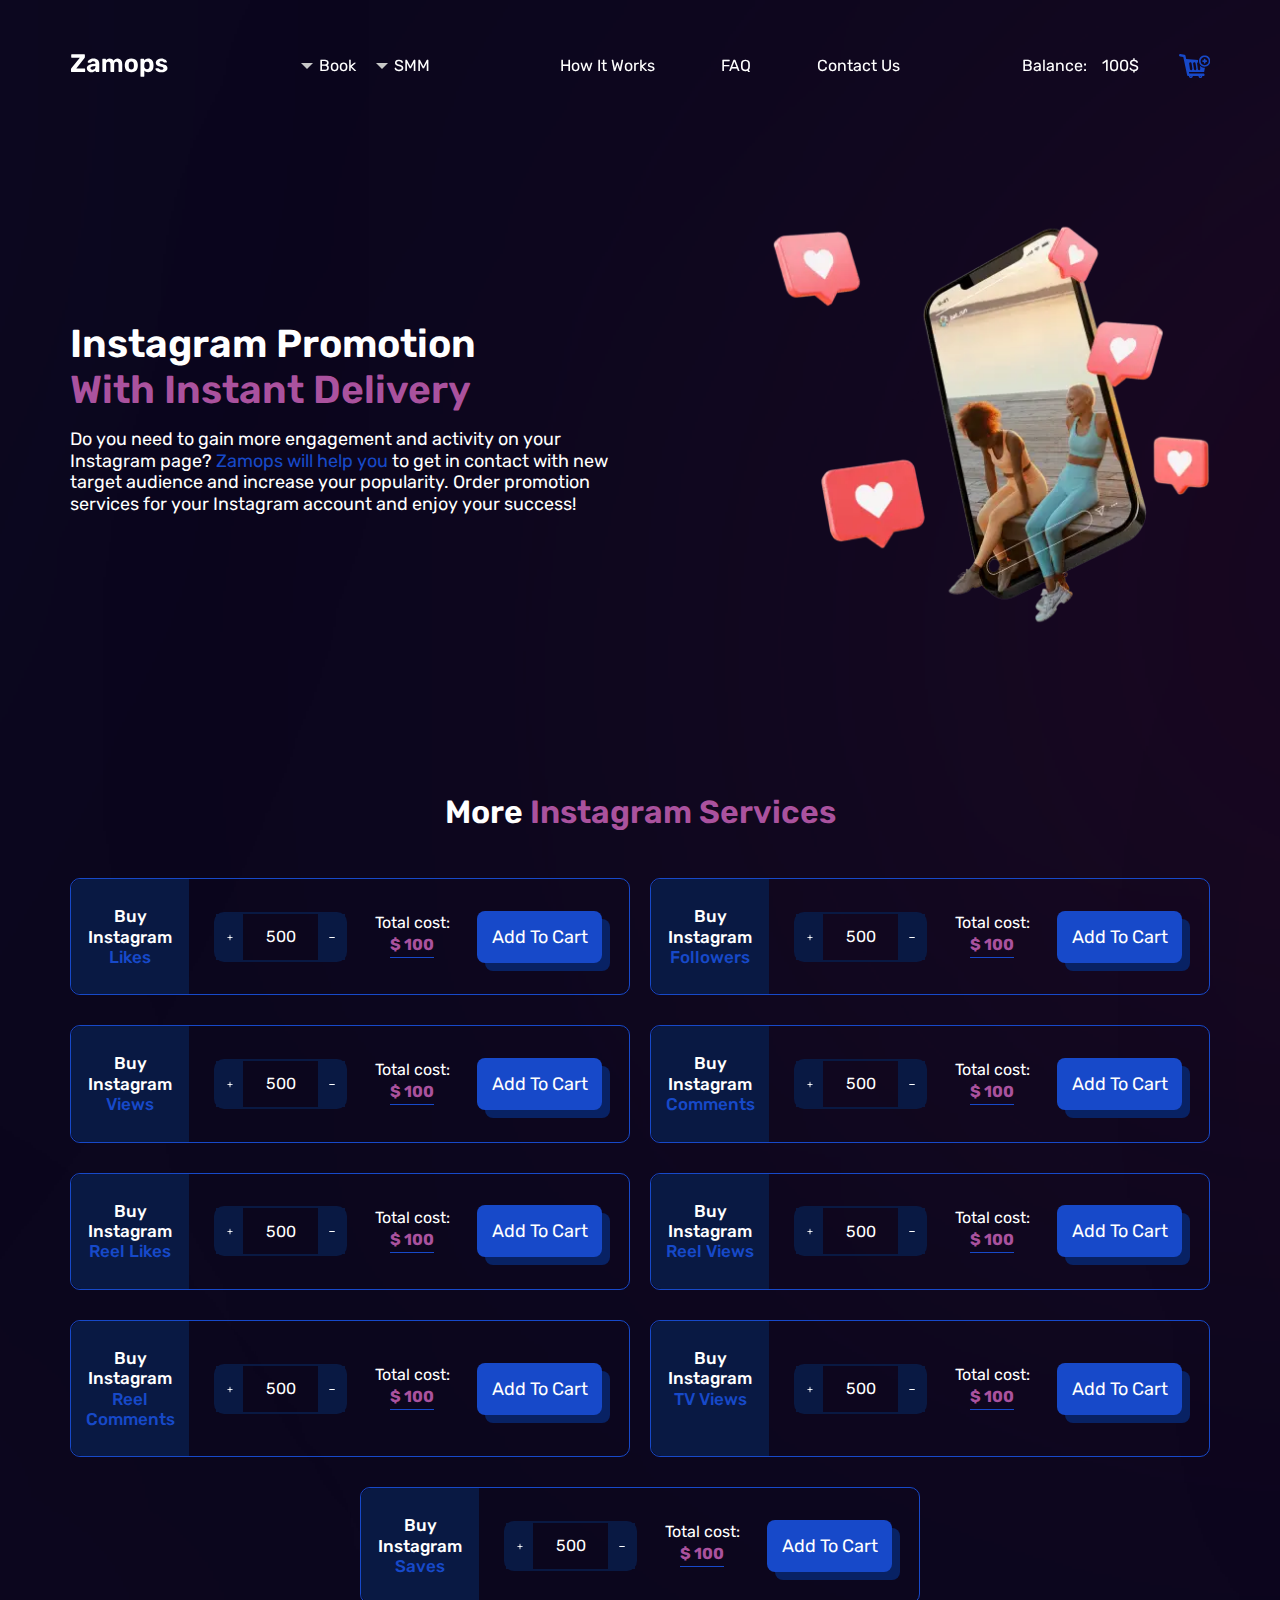
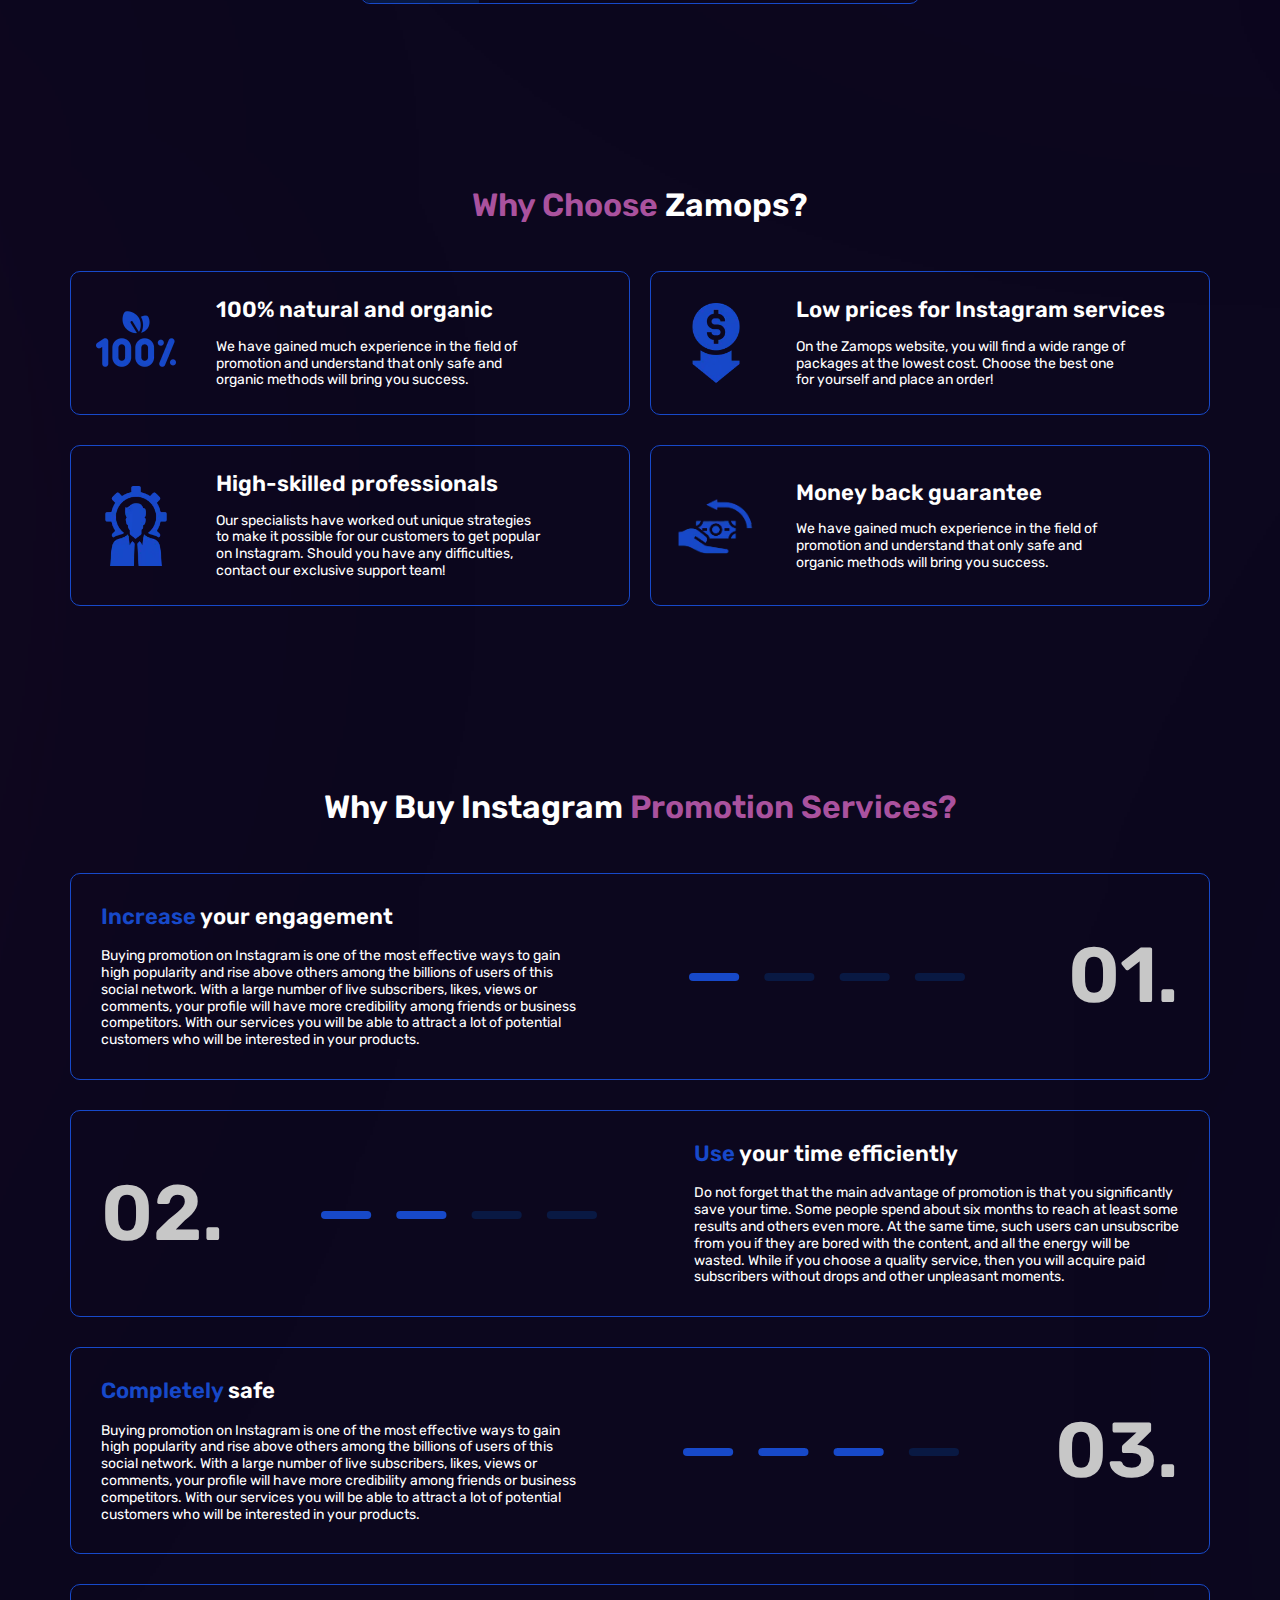
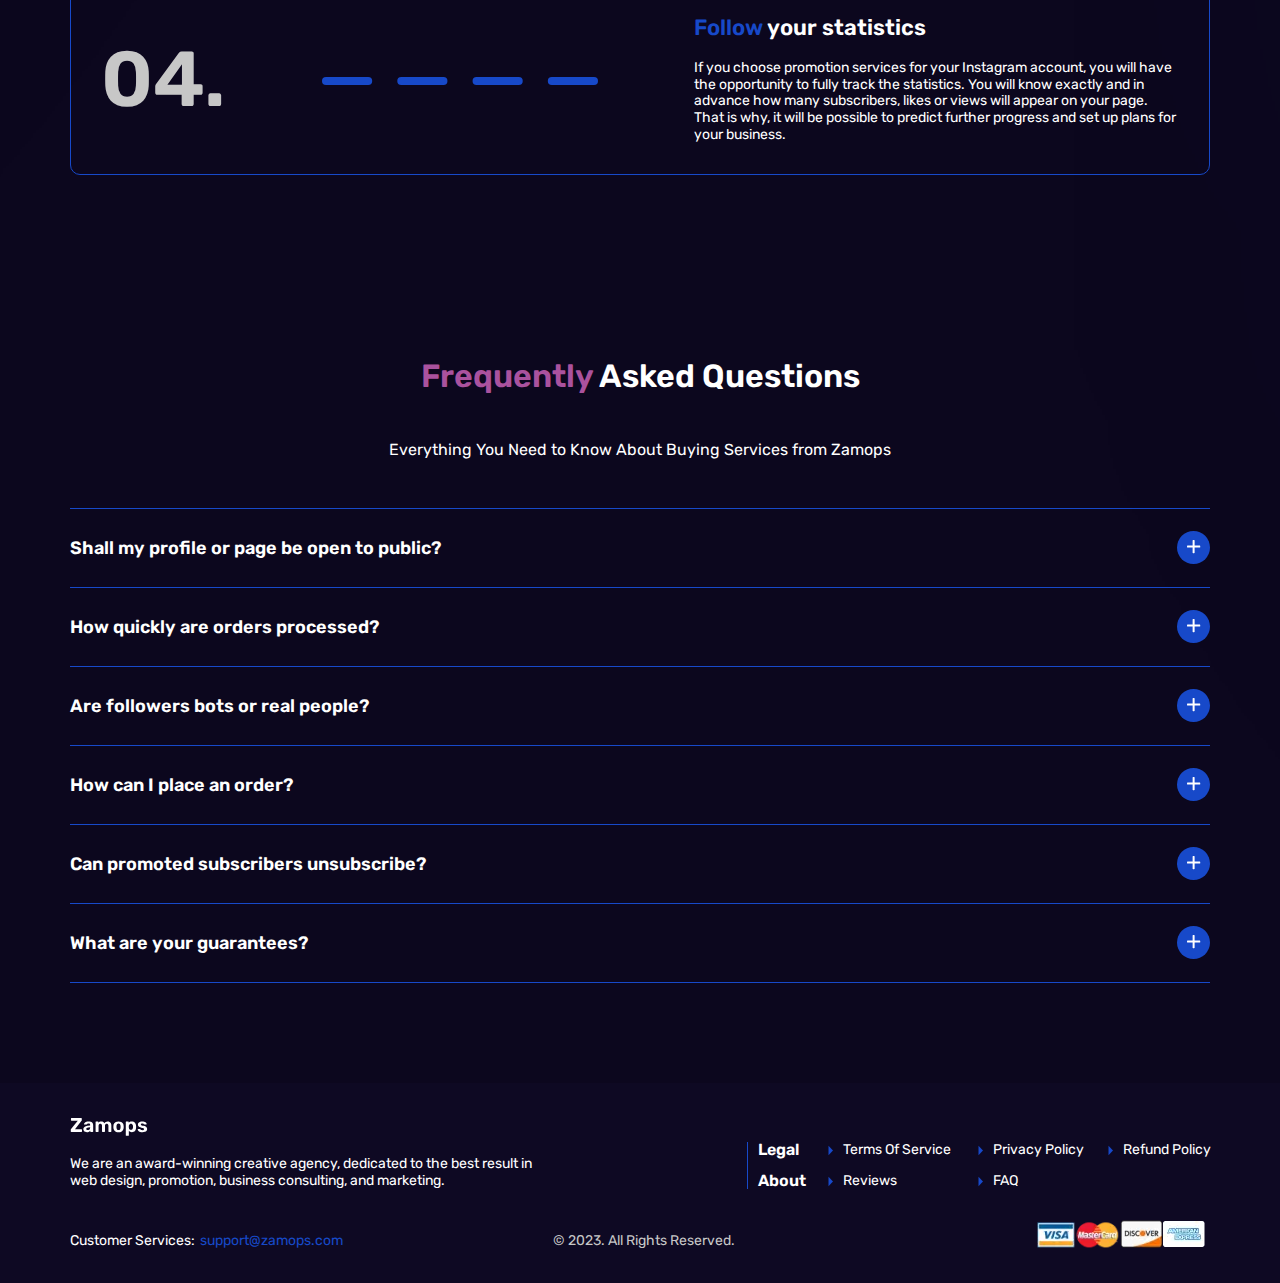
<file: promotion.html>
<!DOCTYPE html>
<html lang="en">

<head>
	<title>Promotion</title>
	<meta charset="UTF-8">
	<meta name="format-detection" content="telephone=no">
	<!-- <style>body{opacity: 0;}</style> -->
	<link rel="preconnect" href="https://fonts.googleapis.com">
	<link rel="preconnect" href="https://fonts.gstatic.com" crossorigin>
	<link href="https://fonts.googleapis.com/css2?family=Rubik:wght@300;400;500;600;700&display=swap&_v=20230808211427" rel="stylesheet">
	<link rel="stylesheet" href="css/style.min.css?_v=20230808211427">
	<link rel="shortcut icon" href="favicon.ico">
	<!-- <meta name="robots" content="noindex, nofollow"> -->
	<meta name="viewport" content="width=device-width, initial-scale=1.0">
</head>

<body>
	<div class="wrapper">
		<header class="header" data-scroll>
			<div class="header__container">
				<div class="header__body">
					<a href="#" class="header__logo">
						<img src="img/logo.svg" alt="logo">
					</a>
					<div class="header__menu menu">
						<nav class="menu__body">
							<ul class="menu-wrap__list">
								<li class="menu-wrap__item menu-wrap__item--left">
									<button class="menu-wrap__btn" type="button">Book</button>
									<ul class="menu-wrap__dropdown dropdown">
										<li class="dropdown__item">
											<a href="#" class="dropdown__link">
												Likes
											</a>
										</li>
										<li class="dropdown__item">
											<a href="#" class="dropdown__link">
												Followers
											</a>
										</li>
										<li class="dropdown__item">
											<a href="#" class="dropdown__link">
												Views
											</a>
										</li>
										<li class="dropdown__item">
											<a href="#" class="dropdown__link">
												Comments
											</a>
										</li>
										<li class="dropdown__item">
											<a href="#" class="dropdown__link">
												Reel Comments
											</a>
										</li>
									</ul>
								</li>
								<li class="menu-wrap__item menu-wrap__item--right">
									<button class="menu-wrap__btn" type="button">SMM</button>
									<ul class="menu-wrap__dropdown dropdown">
										<li class="dropdown__item">
											<a href="#" class="dropdown__link">
												Followers
											</a>
										</li>
										<li class="dropdown__item">
											<a href="#" class="dropdown__link">
												Likes
											</a>
										</li>
										<li class="dropdown__item">
											<a href="#" class="dropdown__link">
												Views
											</a>
										</li>
										<li class="dropdown__item">
											<a href="#" class="dropdown__link">
												Comments
											</a>
										</li>
										<li class="dropdown__item">
											<a href="#" class="dropdown__link">
												Reel Comments
											</a>
										</li>
									</ul>
								</li>
							</ul>
							<ul class="menu__list">
								<li class="menu__item">
									<a href="#" class="menu__link">
										How It Works
									</a>
								</li>
								<li class="menu__item">
									<a href="#" class="menu__link">
										FAQ
									</a>
								</li>
								<li class="menu__item">
									<a href="#" class="menu__link">
										Contact Us
									</a>
								</li>
							</ul>
						</nav>
					</div>
					<div class="header__actions">
						<div class="header__balance-block">
							<div class="header__balance-text">
								Balance:
							</div>
							<div class="header__balance">
								100$
							</div>
						</div>
						<a href="#" class="header__cart">
							<svg width="31" height="24" viewBox="0 0 31 24" fill="none" xmlns="http://www.w3.org/2000/svg">
								<g clip-path="url(#clip0_604_7)">
									<path d="M19.4781 22.0992V22.0082H13.7501V22.0992L13.7511 22.1442C13.7511 22.6484 13.5508 23.1319 13.1943 23.4884C12.8378 23.8449 12.3543 24.0452 11.8501 24.0452C11.346 24.0452 10.8624 23.8449 10.5059 23.4884C10.1494 23.1319 9.94913 22.6484 9.94913 22.1442L9.95013 22.0972V22.0082H9.29713C9.01872 22.0082 8.74869 21.913 8.53187 21.7383C8.31504 21.5637 8.16446 21.3202 8.10513 21.0482L8.10413 21.0402L4.28713 2.96718L1.02613 2.42418C0.71555 2.36145 0.441522 2.18044 0.261937 1.91939C0.0823524 1.65835 0.0112756 1.33772 0.0637232 1.02524C0.116171 0.712763 0.288035 0.432909 0.543007 0.244804C0.797978 0.0566993 1.11609 -0.0249236 1.43013 0.0171798L1.42413 0.0161798L5.50513 0.69618C6.00213 0.78118 6.39213 1.15718 6.49613 1.63918L6.49713 1.64718L7.18913 4.91118L19.0941 5.90318C19.0206 6.29426 18.9831 6.69125 18.9821 7.08918V7.09318C18.9821 7.49518 19.0171 7.88918 19.0851 8.27218L19.0791 8.23218C18.7515 8.33544 18.4734 8.55579 18.298 8.85112C18.1225 9.14646 18.0621 9.49608 18.1281 9.83318L18.1271 9.82418L18.8461 15.0142C18.8901 15.3472 19.0421 15.6392 19.2641 15.8592C19.4661 16.0602 19.7431 16.1862 20.0501 16.1892H20.0511C20.1191 16.1892 20.1861 16.1822 20.2501 16.1702L20.2431 16.1712C20.5841 16.0821 20.8784 15.8667 21.0665 15.5687C21.2546 15.2707 21.3224 14.9123 21.2561 14.5662L21.2571 14.5752L20.8651 11.7532C21.4873 12.4005 22.234 12.9153 23.0602 13.2666C23.8865 13.6178 24.7753 13.7983 25.6731 13.7972C25.7161 13.7972 25.7591 13.7972 25.8011 13.7912L25.8941 13.7862L25.2251 17.6882C25.2091 17.7828 25.1602 17.8686 25.087 17.9307C25.0138 17.9927 24.9211 18.0269 24.8251 18.0272H9.96013L10.2871 19.5742H24.4441C24.7592 19.5867 25.0571 19.7205 25.2757 19.9478C25.4943 20.175 25.6165 20.4779 25.6167 20.7932C25.617 21.1085 25.4953 21.4117 25.2771 21.6392C25.0589 21.8668 24.7611 22.0012 24.4461 22.0142H23.2801V22.1052C23.2801 22.6094 23.0798 23.0929 22.7233 23.4494C22.3668 23.8059 21.8833 24.0062 21.3791 24.0062C20.875 24.0062 20.3914 23.8059 20.0349 23.4494C19.6784 23.0929 19.4781 22.6094 19.4781 22.1052V22.0992ZM20.8361 22.0992C20.8363 22.1738 20.852 22.2476 20.8822 22.3158C20.9125 22.3841 20.9565 22.4453 21.0116 22.4956C21.0667 22.546 21.1317 22.5843 21.2024 22.6082C21.2731 22.6322 21.3479 22.6412 21.4223 22.6346C21.4966 22.6281 21.5688 22.6062 21.6343 22.5703C21.6997 22.5344 21.757 22.4853 21.8025 22.4262C21.8479 22.367 21.8806 22.299 21.8985 22.2266C21.9163 22.1541 21.9189 22.0787 21.9061 22.0052V22.0082H20.8461C20.8408 22.0382 20.8381 22.0687 20.8381 22.0992H20.8361ZM11.3081 22.0992C11.3083 22.1738 11.324 22.2476 11.3542 22.3158C11.3845 22.3841 11.4285 22.4453 11.4836 22.4956C11.5387 22.546 11.6037 22.5843 11.6744 22.6082C11.7451 22.6322 11.8199 22.6412 11.8943 22.6346C11.9686 22.6281 12.0408 22.6062 12.1063 22.5703C12.1717 22.5344 12.229 22.4853 12.2745 22.4262C12.3199 22.367 12.3526 22.299 12.3705 22.2266C12.3883 22.1541 12.3909 22.0787 12.3781 22.0052V22.0082H11.3171C11.3121 22.0376 11.3098 22.0674 11.3101 22.0972V22.0992H11.3081ZM15.1751 8.22418C14.834 8.31308 14.5396 8.52841 14.3514 8.82648C14.1633 9.12455 14.0956 9.48304 14.1621 9.82918L14.1611 9.82018L14.8801 15.0102C14.9241 15.3432 15.0761 15.6352 15.2981 15.8552C15.5001 16.0562 15.7771 16.1822 16.0841 16.1852C16.1521 16.1852 16.2201 16.1782 16.2841 16.1662L16.2771 16.1672C16.6181 16.0781 16.9124 15.8627 17.1005 15.5647C17.2886 15.2667 17.3564 14.9083 17.2901 14.5622L17.2911 14.5712L16.5721 9.38118C16.5307 9.06086 16.3836 8.76352 16.1541 8.53618C15.9453 8.3276 15.6633 8.20882 15.3681 8.20518H15.3671C15.2981 8.20518 15.2311 8.21218 15.1661 8.22518L15.1731 8.22418H15.1751ZM11.2091 8.22418C10.8669 8.31267 10.5714 8.52848 10.3829 8.82752C10.1945 9.12656 10.1273 9.48628 10.1951 9.83318L10.1941 9.82418L10.9131 15.0142C10.9571 15.3472 11.1091 15.6392 11.3311 15.8592C11.5331 16.0602 11.8101 16.1862 12.1171 16.1892H12.1181C12.1861 16.1892 12.2531 16.1822 12.3171 16.1702L12.3101 16.1712C12.6514 16.0825 12.9461 15.8672 13.1344 15.5692C13.3228 15.2711 13.3906 14.9125 13.3241 14.5662L13.3251 14.5752L12.6051 9.38218C12.5637 9.06186 12.4166 8.76452 12.1871 8.53718C11.9785 8.32824 11.6963 8.2094 11.4011 8.20618H11.4001C11.3321 8.20618 11.2661 8.21318 11.2021 8.22518L11.2091 8.22418ZM19.9981 7.09618C19.9984 5.58975 20.5971 4.14513 21.6625 3.08011C22.19 2.55276 22.8162 2.13449 23.5054 1.84916C24.1946 1.56384 24.9332 1.41705 25.6791 1.41718C26.425 1.41731 27.1636 1.56436 27.8527 1.84993C28.5418 2.13549 29.1679 2.55399 29.6952 3.08152C30.2225 3.60905 30.6408 4.23528 30.9261 4.92446C31.2115 5.61364 31.3583 6.35227 31.3581 7.09818C31.3577 8.60487 30.7588 10.0497 29.6931 11.1148C28.6275 12.1799 27.1823 12.7781 25.6756 12.7777C24.1689 12.7773 22.7241 12.1784 21.659 11.1127C20.5939 10.047 19.9957 8.60187 19.9961 7.09518L19.9981 7.09618ZM21.6251 7.09618C21.6251 7.62843 21.73 8.15546 21.9336 8.6472C22.1373 9.13893 22.4359 9.58573 22.8122 9.96208C23.1886 10.3384 23.6354 10.637 24.1271 10.8407C24.6188 11.0443 25.1459 11.1492 25.6781 11.1492C26.2104 11.1492 26.7374 11.0443 27.2291 10.8407C27.7209 10.637 28.1677 10.3384 28.544 9.96208C28.9204 9.58573 29.2189 9.13893 29.4226 8.6472C29.6263 8.15546 29.7311 7.62843 29.7311 7.09618C29.7313 6.02099 29.3043 4.98979 28.5441 4.22942C27.7839 3.46906 26.7528 3.04181 25.6776 3.04168C24.6024 3.04155 23.5712 3.46854 22.8109 4.22872C22.0505 4.98889 21.6233 6.01999 21.6231 7.09518L21.6251 7.09618ZM24.8651 8.71718V7.90918H24.0571C23.8412 7.90918 23.6342 7.82342 23.4815 7.67076C23.3289 7.51811 23.2431 7.31107 23.2431 7.09518C23.2431 6.87929 23.3289 6.67225 23.4815 6.51959C23.6342 6.36694 23.8412 6.28118 24.0571 6.28118H24.8651V5.47318C24.8651 5.25729 24.9509 5.05025 25.1035 4.89759C25.2562 4.74494 25.4632 4.65918 25.6791 4.65918C25.895 4.65918 26.1021 4.74494 26.2547 4.89759C26.4074 5.05025 26.4931 5.25729 26.4931 5.47318V6.28118H27.3011C27.517 6.28118 27.7241 6.36694 27.8767 6.51959C28.0294 6.67225 28.1151 6.87929 28.1151 7.09518C28.1151 7.31107 28.0294 7.51811 27.8767 7.67076C27.7241 7.82342 27.517 7.90918 27.3011 7.90918H26.4931V8.71618C26.4931 8.93207 26.4074 9.13911 26.2547 9.29177C26.1021 9.44442 25.895 9.53018 25.6791 9.53018C25.4632 9.53018 25.2562 9.44442 25.1035 9.29177C24.9509 9.13911 24.8651 8.93207 24.8651 8.71618V8.71718Z" fill="#1749C9" />
								</g>
								<defs>
									<clipPath id="clip0_604_7">
										<rect width="31" height="24" fill="white" />
									</clipPath>
								</defs>
							</svg>
						</a>
					</div>
					<button type="button" class="menu__icon icon-menu"><span></span></button>
				</div>
			</div>
		</header>
		<main class="page page--promotion">
			<section class="page-promotion">
				<div class="page-promotion__container">
					<div class="page-promotion__inner">
						<div class="page-promotion__info">
							<h1 class="page-promotion__title title">Instagram Promotion <span class="pink">With Instant
									Delivery</span></h1>
							<div class="page-promotion__text">
								Do you need to gain more engagement and activity on your Instagram page?
								<a href="#">Zamops will help you</a> to get in contact with new target audience and
								increase your popularity. Order promotion services for your Instagram account and enjoy
								your success!
							</div>
						</div>
						<div class="page-promotion__img">
							<picture><source srcset="img/page-promotion-img.webp" type="image/webp"><img src="img/page-promotion-img.png" alt="page-promotion-img"></picture>
						</div>
					</div>
				</div>
			</section>
			<section class="services">
				<div class="services__container">
					<h2 class="services__title subtitle">More <span class="pink">Instagram Services</span></h2>
					<div class="services__inner">
						<div class="services__item item-services">
							<div class="item-services__title">Buy Instagram <span>Likes</span></div>
							<div data-quantity class="quantity">
								<button data-quantity-plus type="button" class="quantity__button quantity__button_plus"></button>
								<div class="quantity__input">
									<input data-quantity-value autocomplete="off" type="text" name="form[]" value="500">
								</div>
								<button data-quantity-minus type="button" class="quantity__button quantity__button_minus"></button>
							</div>
							<div class="item-services__total">
								Total cost:
								<span>$ 100</span>
							</div>
							<button type="button" class="item-services__btn btn">Add To Cart</button>
						</div>
						<div class="services__item item-services">
							<div class="item-services__title">Buy Instagram <span>Followers</span></div>
							<div data-quantity class="quantity">
								<button data-quantity-plus type="button" class="quantity__button quantity__button_plus"></button>
								<div class="quantity__input">
									<input data-quantity-value autocomplete="off" type="text" name="form[]" value="500">
								</div>
								<button data-quantity-minus type="button" class="quantity__button quantity__button_minus"></button>
							</div>
							<div class="item-services__total">
								Total cost:
								<span>$ 100</span>
							</div>
							<button type="button" class="item-services__btn btn">Add To Cart</button>
						</div>
						<div class="services__item item-services">
							<div class="item-services__title">Buy Instagram <span>Views</span></div>
							<div data-quantity class="quantity">
								<button data-quantity-plus type="button" class="quantity__button quantity__button_plus"></button>
								<div class="quantity__input">
									<input data-quantity-value autocomplete="off" type="text" name="form[]" value="500">
								</div>
								<button data-quantity-minus type="button" class="quantity__button quantity__button_minus"></button>
							</div>
							<div class="item-services__total">
								Total cost:
								<span>$ 100</span>
							</div>
							<button type="button" class="item-services__btn btn">Add To Cart</button>
						</div>
						<div class="services__item item-services">
							<div class="item-services__title">Buy Instagram <span>Comments</span></div>
							<div data-quantity class="quantity">
								<button data-quantity-plus type="button" class="quantity__button quantity__button_plus"></button>
								<div class="quantity__input">
									<input data-quantity-value autocomplete="off" type="text" name="form[]" value="500">
								</div>
								<button data-quantity-minus type="button" class="quantity__button quantity__button_minus"></button>
							</div>
							<div class="item-services__total">
								Total cost:
								<span>$ 100</span>
							</div>
							<button type="button" class="item-services__btn btn">Add To Cart</button>
						</div>
						<div class="services__item item-services">
							<div class="item-services__title">Buy Instagram <span>Reel Likes</span></div>
							<div data-quantity class="quantity">
								<button data-quantity-plus type="button" class="quantity__button quantity__button_plus"></button>
								<div class="quantity__input">
									<input data-quantity-value autocomplete="off" type="text" name="form[]" value="500">
								</div>
								<button data-quantity-minus type="button" class="quantity__button quantity__button_minus"></button>
							</div>
							<div class="item-services__total">
								Total cost:
								<span>$ 100</span>
							</div>
							<button type="button" class="item-services__btn btn">Add To Cart</button>
						</div>
						<div class="services__item item-services">
							<div class="item-services__title">Buy Instagram <span>Reel Views</span></div>
							<div data-quantity class="quantity">
								<button data-quantity-plus type="button" class="quantity__button quantity__button_plus"></button>
								<div class="quantity__input">
									<input data-quantity-value autocomplete="off" type="text" name="form[]" value="500">
								</div>
								<button data-quantity-minus type="button" class="quantity__button quantity__button_minus"></button>
							</div>
							<div class="item-services__total">
								Total cost:
								<span>$ 100</span>
							</div>
							<button type="button" class="item-services__btn btn">Add To Cart</button>
						</div>
						<div class="services__item item-services">
							<div class="item-services__title">Buy Instagram <span>Reel Comments</span></div>
							<div data-quantity class="quantity">
								<button data-quantity-plus type="button" class="quantity__button quantity__button_plus"></button>
								<div class="quantity__input">
									<input data-quantity-value autocomplete="off" type="text" name="form[]" value="500">
								</div>
								<button data-quantity-minus type="button" class="quantity__button quantity__button_minus"></button>
							</div>
							<div class="item-services__total">
								Total cost:
								<span>$ 100</span>
							</div>
							<button type="button" class="item-services__btn btn">Add To Cart</button>
						</div>
						<div class="services__item item-services">
							<div class="item-services__title">Buy Instagram <span>TV Views</span></div>
							<div data-quantity class="quantity">
								<button data-quantity-plus type="button" class="quantity__button quantity__button_plus"></button>
								<div class="quantity__input">
									<input data-quantity-value autocomplete="off" type="text" name="form[]" value="500">
								</div>
								<button data-quantity-minus type="button" class="quantity__button quantity__button_minus"></button>
							</div>
							<div class="item-services__total">
								Total cost:
								<span>$ 100</span>
							</div>
							<button type="button" class="item-services__btn btn">Add To Cart</button>
						</div>
						<div class="services__item item-services">
							<div class="item-services__title">Buy Instagram <span>Saves</span></div>
							<div data-quantity class="quantity">
								<button data-quantity-plus type="button" class="quantity__button quantity__button_plus"></button>
								<div class="quantity__input">
									<input data-quantity-value autocomplete="off" type="text" name="form[]" value="500">
								</div>
								<button data-quantity-minus type="button" class="quantity__button quantity__button_minus"></button>
							</div>
							<div class="item-services__total">
								Total cost:
								<span>$ 100</span>
							</div>
							<button type="button" class="item-services__btn btn">Add To Cart</button>
						</div>
					</div>
				</div>
			</section>
			<section class="reasons">
				<div class="reasons__container">
					<h2 class="reasons__title subtitle"><span class="pink">Why Choose</span> Zamops?</h2>
					<div class="reasons__items">
						<div class="reasons__item item-reasons">
							<div class="item-reasons__img"><picture><source srcset="img/reason-img-1.webp" type="image/webp"><img src="img/reason-img-1.png" alt="reasons-img"></picture></div>
							<div class="item-reasons__info">
								<div class="item-reasons__title">100% natural and organic</div>
								<div class="item-reasons__text">We have gained much experience in the field of promotion
									and understand that only safe and organic methods will bring you success.</div>
							</div>
						</div>
						<div class="reasons__item item-reasons">
							<div class="item-reasons__img"><picture><source srcset="img/reason-img-2.webp" type="image/webp"><img src="img/reason-img-2.png" alt="reasons-img"></picture></div>
							<div class="item-reasons__info">
								<div class="item-reasons__title">Low prices for Instagram services</div>
								<div class="item-reasons__text">On the Zamops website, you will find a wide range of
									packages at the lowest cost. Choose the best one for yourself and place an order!
								</div>
							</div>
						</div>
						<div class="reasons__item item-reasons">
							<div class="item-reasons__img"><picture><source srcset="img/reason-img-3.webp" type="image/webp"><img src="img/reason-img-3.png" alt="reasons-img"></picture></div>
							<div class="item-reasons__info">
								<div class="item-reasons__title">High-skilled professionals</div>
								<div class="item-reasons__text">Our specialists have worked out unique strategies to
									make it possible for our customers to get popular on Instagram. Should you have any
									difficulties, contact our exclusive support team!</div>
							</div>
						</div>
						<div class="reasons__item item-reasons">
							<div class="item-reasons__img"><picture><source srcset="img/reason-img-4.webp" type="image/webp"><img src="img/reason-img-4.png" alt="reasons-img"></picture></div>
							<div class="item-reasons__info">
								<div class="item-reasons__title">Money back guarantee</div>
								<div class="item-reasons__text">We have gained much experience in the field of promotion
									and understand that only safe and organic methods will bring you success.</div>
							</div>
						</div>
					</div>
				</div>
			</section>
			<section class="steps">
				<div class="steps__container">
					<h2 class="steps__title subtitle">Why Buy Instagram <span class="pink">Promotion Services?</span>
					</h2>
					<div class="steps__items">
						<div class="steps__item item-steps">
							<div class="item-steps__info">
								<div class="item-steps__title"><span>Increase</span> your engagement</div>
								<div class="item-steps__text">
									<p>Buying promotion on Instagram is one of the most effective ways to gain high
										popularity and rise above others among the billions of users of this social
										network. With a large number of live subscribers, likes, views or comments, your
										profile will have more credibility among friends or business competitors. With
										our services you will be able to attract a lot of potential customers who will
										be interested in your products.</p>
								</div>
							</div>
							<div class="item-steps__progress">
								<svg width="276" height="8" viewBox="0 0 276 8" fill="none" xmlns="http://www.w3.org/2000/svg">
									<rect width="50.182" height="8" rx="4" fill="#1749C9" />
									<rect x="75.2725" width="50.182" height="8" rx="4" fill="#091943" />
									<rect x="150.546" width="50.182" height="8" rx="4" fill="#091943" />
									<rect x="225.818" width="50.182" height="8" rx="4" fill="#091943" />
								</svg>
							</div>
							<div class="item-steps__num">01.</div>
						</div>
						<div class="steps__item item-steps item-steps--reverse">
							<div class="item-steps__info">
								<div class="item-steps__title"><span>Use</span> your time efficiently</div>
								<div class="item-steps__text">
									<p>Do not forget that the main advantage of promotion is that you significantly save your time. Some people spend about six months to reach at least some results and others even more. At the same time, such users can unsubscribe from you if they are bored with the content, and all the energy will be wasted. While if you choose a quality service, then you will acquire paid subscribers without drops and other unpleasant moments.</p>
								</div>
							</div>
							<div class="item-steps__progress">
								<svg width="276" height="8" viewBox="0 0 276 8" fill="none" xmlns="http://www.w3.org/2000/svg">
									<rect width="50.182" height="8" rx="4" fill="#1749C9" />
									<rect x="75.2725" width="50.182" height="8" rx="4" fill="#1749C9" />
									<rect x="150.546" width="50.182" height="8" rx="4" fill="#091943" />
									<rect x="225.818" width="50.182" height="8" rx="4" fill="#091943" />
								</svg>
							</div>
							<div class="item-steps__num">02.</div>
						</div>
						<div class="steps__item item-steps">
							<div class="item-steps__info">
								<div class="item-steps__title"><span>Completely</span> safe</div>
								<div class="item-steps__text">Buying promotion on Instagram is one of the most effective ways to gain high popularity and rise above others among the billions of users of this social network. With a large number of live subscribers, likes, views or comments, your profile will have more credibility among friends or business competitors. With our services you will be able to attract a lot of potential customers who will be interested in your products.</div>
							</div>
							<div class="item-steps__progress">
								<svg width="276" height="8" viewBox="0 0 276 8" fill="none" xmlns="http://www.w3.org/2000/svg">
									<rect width="50.182" height="8" rx="4" fill="#1749C9" />
									<rect x="75.2725" width="50.182" height="8" rx="4" fill="#1749C9" />
									<rect x="150.546" width="50.182" height="8" rx="4" fill="#1749C9" />
									<rect x="225.818" width="50.182" height="8" rx="4" fill="#091943" />
								</svg>
							</div>
							<div class="item-steps__num">03.</div>
						</div>
						<div class="steps__item item-steps item-steps--reverse">
							<div class="item-steps__info">
								<div class="item-steps__title"><span>Follow</span> your statistics</div>
								<div class="item-steps__text">
									<p>If you choose promotion services for your Instagram account, you will have the opportunity to fully track the statistics. You will know exactly and in advance how many subscribers, likes or views will appear on your page. That is why, it will be possible to predict further progress and set up plans for your business.</p>
								</div>
							</div>
							<div class="item-steps__progress">
								<svg width="276" height="8" viewBox="0 0 276 8" fill="none" xmlns="http://www.w3.org/2000/svg">
									<rect width="50.182" height="8" rx="4" fill="#1749C9" />
									<rect x="75.2725" width="50.182" height="8" rx="4" fill="#1749C9" />
									<rect x="150.546" width="50.182" height="8" rx="4" fill="#1749C9" />
									<rect x="225.818" width="50.182" height="8" rx="4" fill="#1749C9" />
								</svg>
							</div>
							<div class="item-steps__num">04.</div>
						</div>
					</div>
				</div>
			</section>
			<section class="questions">
				<div class="questions__container">
					<h2 class="questions__title subtitle"><span class="pink">Frequently</span> Asked Questions</h2>
					<div class="questions__text">Everything You Need to Know About Buying Services from Zamops</div>
					<div data-spollers class="faq-spollers questions-spollers">
						<details class="faq-spollers__item">
							<summary class="faq-spollers__title">Shall my profile or page be open to public?</summary>
							<div class="faq-spollers__body">Yes, the target profile, group or page must be open for public access. Closed pages are not promoted. Other users who are not following you at the moment must get an access to your page and be able to like your content or write comments. If you have a private profile, open it before placing an order!</div>
						</details>
						<details class="faq-spollers__item">
							<summary class="faq-spollers__title">How quickly are orders processed?</summary>
							<div class="faq-spollers__body">Yes, the target profile, group or page must be open for public access. Closed pages are not promoted. Other users who are not following you at the moment must get an access to your page and be able to like your content or write comments. If you have a private profile, open it before placing an order!</div>
						</details>
						<details class="faq-spollers__item">
							<summary class="faq-spollers__title">Are followers bots or real people?</summary>
							<div class="faq-spollers__body">Yes, the target profile, group or page must be open for public access. Closed pages are not promoted. Other users who are not following you at the moment must get an access to your page and be able to like your content or write comments. If you have a private profile, open it before placing an order!</div>
						</details>
						<details class="faq-spollers__item">
							<summary class="faq-spollers__title">How can I place an order?</summary>
							<div class="faq-spollers__body">Yes, the target profile, group or page must be open for public access. Closed pages are not promoted. Other users who are not following you at the moment must get an access to your page and be able to like your content or write comments. If you have a private profile, open it before placing an order!</div>
						</details>
						<details class="faq-spollers__item">
							<summary class="faq-spollers__title">Can promoted subscribers unsubscribe?</summary>
							<div class="faq-spollers__body">Yes, the target profile, group or page must be open for public access. Closed pages are not promoted. Other users who are not following you at the moment must get an access to your page and be able to like your content or write comments. If you have a private profile, open it before placing an order!</div>
						</details>
						<details class="faq-spollers__item">
							<summary class="faq-spollers__title">What are your guarantees?</summary>
							<div class="faq-spollers__body">Yes, the target profile, group or page must be open for public access. Closed pages are not promoted. Other users who are not following you at the moment must get an access to your page and be able to like your content or write comments. If you have a private profile, open it before placing an order!</div>
						</details>
					</div>
				</div>
			</section>
		</main>
		<footer class="footer">
			<div class="footer__container">
				<div class="footer__inner">
					<div class="footer__info">
						<a href="#" class="footer__logo"><img src="img/footer-logo.svg" alt="logo"></a>
						<div class="footer__text">We are an award-winning creative agency, dedicated to the best result in web design, promotion, business consulting, and marketing.</div>
					</div>
					<nav class="footer__nav">
						<div class="footer__nav-item">
							<div class="footer__nav-title">Legal</div>
							<ul class="footer__nav-list">
								<li>
									<a href="#" class="footer__nav-link">
										<svg width="5" height="11" viewBox="0 0 5 11" fill="none" xmlns="http://www.w3.org/2000/svg">
											<path d="M5 5.5L0.5 0.73686L0.5 10.2631L5 5.5Z" fill="#1749C9" />
										</svg>
										Terms Of Service
									</a>
								</li>
								<li>
									<a href="#" class="footer__nav-link">
										<svg width="5" height="11" viewBox="0 0 5 11" fill="none" xmlns="http://www.w3.org/2000/svg">
											<path d="M5 5.5L0.5 0.73686L0.5 10.2631L5 5.5Z" fill="#1749C9" />
										</svg>
										Privacy Policy
									</a>
								</li>
								<li>
									<a href="#" class="footer__nav-link">
										<svg width="5" height="11" viewBox="0 0 5 11" fill="none" xmlns="http://www.w3.org/2000/svg">
											<path d="M5 5.5L0.5 0.73686L0.5 10.2631L5 5.5Z" fill="#1749C9" />
										</svg>
										Refund Policy
									</a>
								</li>
							</ul>
						</div>
						<div class="footer__nav-item">
							<div class="footer__nav-title">About</div>
							<ul class="footer__nav-list">
								<li>
									<a href="#" class="footer__nav-link">
										<svg width="5" height="11" viewBox="0 0 5 11" fill="none" xmlns="http://www.w3.org/2000/svg">
											<path d="M5 5.5L0.5 0.73686L0.5 10.2631L5 5.5Z" fill="#1749C9" />
										</svg>
										Reviews
									</a>
								</li>
								<li>
									<a href="#" class="footer__nav-link">
										<svg width="5" height="11" viewBox="0 0 5 11" fill="none" xmlns="http://www.w3.org/2000/svg">
											<path d="M5 5.5L0.5 0.73686L0.5 10.2631L5 5.5Z" fill="#1749C9" />
										</svg>
										FAQ
									</a>
								</li>
							</ul>
						</div>
					</nav>
					<div class="footer__email">
						Customer Services:<a href="mailto:support@zamops.com" class="footer__email-link">support@zamops.com</a>
					</div>
					<div class="footer__copy">
						© 2023. All Rights Reserved.
					</div>
					<div class="footer__partners">
						<div class="footer__partner">
							<picture><source srcset="img/footer-partner-1.webp" type="image/webp"><img src="img/footer-partner-1.png" alt="footer-partner"></picture>
						</div>
						<div class="footer__partner">
							<picture><source srcset="img/footer-partner-2.webp" type="image/webp"><img src="img/footer-partner-2.png" alt="footer-partner"></picture>
						</div>
						<div class="footer__partner">
							<picture><source srcset="img/footer-partner-3.webp" type="image/webp"><img src="img/footer-partner-3.png" alt="footer-partner"></picture>
						</div>
					</div>
				</div>
			</div>
		</footer>
	</div>
	<div id="popup-buy1" aria-hidden="true" class="popup">
		<div class="popup__wrapper">
			<div class="popup__content">
				<div class="popup__head">
					<div class="popup__step">
						1/3
					</div>
					<button data-close type="button" class="popup__close">
						<svg width="19" height="19" viewBox="0 0 19 19" fill="none" xmlns="http://www.w3.org/2000/svg">
							<path d="M1 18.5L18.5 1M1 1L18.5 18.5" stroke="#C7C7C7" />
						</svg>
					</button>
				</div>
				<div class="popup__body">
					<div class="popup__title">Buy Instagram Likes</div>
					<div class="popup__info">
						<div class="popup__img">
							<picture><source srcset="img/wrong-img.webp" type="image/webp"><img src="img/wrong-img.png" alt=""></picture>
						</div>
						<div class="popup__descr">
							All the likes - from REAL PEOPLE | Start time: 1-5 minute | Today speed is - 1392 likes per/hour | Non drop!
						</div>
					</div>
					<form class="popup__form">
						<input autocomplete="off" type="text" name="form[]" placeholder="Enter Your Instagram Username" class="popup__form-input">
						<div class="popup__form-bottom">
							<button type="button" class="popup__btn" data-popup="#popup-buy2">Continue</button>
							<div class="popup__form-total">
								To pay:
								<span>$ 100</span>
							</div>
						</div>
					</form>

				</div>
			</div>
		</div>
	</div>

	<div id="popup-buy2" aria-hidden="true" class="popup">
		<div class="popup__wrapper">
			<div class="popup__content">
				<div class="popup__head">
					<div class="popup__step">
						2/3
					</div>
					<button data-close type="button" class="popup__close">
						<svg width="19" height="19" viewBox="0 0 19 19" fill="none" xmlns="http://www.w3.org/2000/svg">
							<path d="M1 18.5L18.5 1M1 1L18.5 18.5" stroke="#C7C7C7" />
						</svg>
					</button>
				</div>
				<div class="popup__body">
					<div class="popup__title">Buy Instagram Likes</div>
					<div class="popup__items">
						<div class="popup__item item-popup active">
							<div class="item-popup__img"><picture><source srcset="img/popup-girl.webp" type="image/webp"><img src="img/popup-girl.jpg" alt="girl"></picture></div>
							<div class="item-popup__info">
								<div class="item-popup__likes"><picture><source srcset="img/like.webp" type="image/webp"><img src="img/like.png" alt="like"></picture>100k</div>
								<div class="item-popup__plus">
									+ 300
								</div>
							</div>
							<button class="item-popup__btn">
								<svg class="minus" width="27" height="27" viewBox="0 0 27 27" fill="none" xmlns="http://www.w3.org/2000/svg">
									<circle cx="13.5" cy="13.5" r="13.5" fill="#082264" />
									<path d="M7.84678 14.6872C7.71295 14.6872 7.5992 14.6471 7.50553 14.5668C7.42523 14.4731 7.38508 14.3593 7.38508 14.2255V13.4627C7.38508 13.3289 7.42523 13.2218 7.50553 13.1415C7.5992 13.0478 7.71295 13.001 7.84678 13.001H19.4895C19.6233 13.001 19.7304 13.0478 19.8107 13.1415C19.9044 13.2218 19.9512 13.3289 19.9512 13.4627V14.2255C19.9512 14.3593 19.9044 14.4731 19.8107 14.5668C19.7304 14.6471 19.6233 14.6872 19.4895 14.6872H7.84678Z" fill="white" />
								</svg>
								<svg class="plus" width="27" height="27" viewBox="0 0 27 27" fill="none" xmlns="http://www.w3.org/2000/svg">
									<circle cx="13.5" cy="13.5" r="13.5" fill="#082264" />
									<path d="M13.2449 19.2038C13.111 19.2038 12.9973 19.1636 12.9036 19.0833C12.8233 18.9897 12.7832 18.8759 12.7832 18.7421V14.5668H8.66807C8.53425 14.5668 8.4205 14.5266 8.32682 14.4463C8.24652 14.3526 8.20638 14.2389 8.20638 14.1051V13.4627C8.20638 13.3289 8.24652 13.2218 8.32682 13.1415C8.4205 13.0478 8.53425 13.001 8.66807 13.001H12.7832V8.94612C12.7832 8.8123 12.8233 8.70524 12.9036 8.62494C12.9973 8.53127 13.111 8.48443 13.2449 8.48443H13.9475C14.0813 8.48443 14.1883 8.53127 14.2686 8.62494C14.3623 8.70524 14.4091 8.8123 14.4091 8.94612V13.001H18.5443C18.6782 13.001 18.7852 13.0478 18.8655 13.1415C18.9592 13.2218 19.006 13.3289 19.006 13.4627V14.1051C19.006 14.2389 18.9592 14.3526 18.8655 14.4463C18.7852 14.5266 18.6782 14.5668 18.5443 14.5668H14.4091V18.7421C14.4091 18.8759 14.3623 18.9897 14.2686 19.0833C14.1883 19.1636 14.0813 19.2038 13.9475 19.2038H13.2449Z" fill="white" />
								</svg>
							</button>
						</div>
						<div class="popup__item item-popup">
							<div class="item-popup__img"><picture><source srcset="img/popup-girl.webp" type="image/webp"><img src="img/popup-girl.jpg" alt="girl"></picture></div>
							<div class="item-popup__info">
								<div class="item-popup__likes"><picture><source srcset="img/like.webp" type="image/webp"><img src="img/like.png" alt="like"></picture>100k</div>
								<div class="item-popup__plus">
									+ 300
								</div>
							</div>
							<button class="item-popup__btn">
								<svg class="minus" width="27" height="27" viewBox="0 0 27 27" fill="none" xmlns="http://www.w3.org/2000/svg">
									<circle cx="13.5" cy="13.5" r="13.5" fill="#082264" />
									<path d="M7.84678 14.6872C7.71295 14.6872 7.5992 14.6471 7.50553 14.5668C7.42523 14.4731 7.38508 14.3593 7.38508 14.2255V13.4627C7.38508 13.3289 7.42523 13.2218 7.50553 13.1415C7.5992 13.0478 7.71295 13.001 7.84678 13.001H19.4895C19.6233 13.001 19.7304 13.0478 19.8107 13.1415C19.9044 13.2218 19.9512 13.3289 19.9512 13.4627V14.2255C19.9512 14.3593 19.9044 14.4731 19.8107 14.5668C19.7304 14.6471 19.6233 14.6872 19.4895 14.6872H7.84678Z" fill="white" />
								</svg>
								<svg class="plus" width="27" height="27" viewBox="0 0 27 27" fill="none" xmlns="http://www.w3.org/2000/svg">
									<circle cx="13.5" cy="13.5" r="13.5" fill="#082264" />
									<path d="M13.2449 19.2038C13.111 19.2038 12.9973 19.1636 12.9036 19.0833C12.8233 18.9897 12.7832 18.8759 12.7832 18.7421V14.5668H8.66807C8.53425 14.5668 8.4205 14.5266 8.32682 14.4463C8.24652 14.3526 8.20638 14.2389 8.20638 14.1051V13.4627C8.20638 13.3289 8.24652 13.2218 8.32682 13.1415C8.4205 13.0478 8.53425 13.001 8.66807 13.001H12.7832V8.94612C12.7832 8.8123 12.8233 8.70524 12.9036 8.62494C12.9973 8.53127 13.111 8.48443 13.2449 8.48443H13.9475C14.0813 8.48443 14.1883 8.53127 14.2686 8.62494C14.3623 8.70524 14.4091 8.8123 14.4091 8.94612V13.001H18.5443C18.6782 13.001 18.7852 13.0478 18.8655 13.1415C18.9592 13.2218 19.006 13.3289 19.006 13.4627V14.1051C19.006 14.2389 18.9592 14.3526 18.8655 14.4463C18.7852 14.5266 18.6782 14.5668 18.5443 14.5668H14.4091V18.7421C14.4091 18.8759 14.3623 18.9897 14.2686 19.0833C14.1883 19.1636 14.0813 19.2038 13.9475 19.2038H13.2449Z" fill="white" />
								</svg>
							</button>
						</div>
						<div class="popup__item item-popup">
							<div class="item-popup__img"><picture><source srcset="img/popup-girl.webp" type="image/webp"><img src="img/popup-girl.jpg" alt="girl"></picture></div>
							<div class="item-popup__info">
								<div class="item-popup__likes"><picture><source srcset="img/like.webp" type="image/webp"><img src="img/like.png" alt="like"></picture>100k</div>
								<div class="item-popup__plus">
									+ 300
								</div>
							</div>
							<button class="item-popup__btn">
								<svg class="minus" width="27" height="27" viewBox="0 0 27 27" fill="none" xmlns="http://www.w3.org/2000/svg">
									<circle cx="13.5" cy="13.5" r="13.5" fill="#082264" />
									<path d="M7.84678 14.6872C7.71295 14.6872 7.5992 14.6471 7.50553 14.5668C7.42523 14.4731 7.38508 14.3593 7.38508 14.2255V13.4627C7.38508 13.3289 7.42523 13.2218 7.50553 13.1415C7.5992 13.0478 7.71295 13.001 7.84678 13.001H19.4895C19.6233 13.001 19.7304 13.0478 19.8107 13.1415C19.9044 13.2218 19.9512 13.3289 19.9512 13.4627V14.2255C19.9512 14.3593 19.9044 14.4731 19.8107 14.5668C19.7304 14.6471 19.6233 14.6872 19.4895 14.6872H7.84678Z" fill="white" />
								</svg>
								<svg class="plus" width="27" height="27" viewBox="0 0 27 27" fill="none" xmlns="http://www.w3.org/2000/svg">
									<circle cx="13.5" cy="13.5" r="13.5" fill="#082264" />
									<path d="M13.2449 19.2038C13.111 19.2038 12.9973 19.1636 12.9036 19.0833C12.8233 18.9897 12.7832 18.8759 12.7832 18.7421V14.5668H8.66807C8.53425 14.5668 8.4205 14.5266 8.32682 14.4463C8.24652 14.3526 8.20638 14.2389 8.20638 14.1051V13.4627C8.20638 13.3289 8.24652 13.2218 8.32682 13.1415C8.4205 13.0478 8.53425 13.001 8.66807 13.001H12.7832V8.94612C12.7832 8.8123 12.8233 8.70524 12.9036 8.62494C12.9973 8.53127 13.111 8.48443 13.2449 8.48443H13.9475C14.0813 8.48443 14.1883 8.53127 14.2686 8.62494C14.3623 8.70524 14.4091 8.8123 14.4091 8.94612V13.001H18.5443C18.6782 13.001 18.7852 13.0478 18.8655 13.1415C18.9592 13.2218 19.006 13.3289 19.006 13.4627V14.1051C19.006 14.2389 18.9592 14.3526 18.8655 14.4463C18.7852 14.5266 18.6782 14.5668 18.5443 14.5668H14.4091V18.7421C14.4091 18.8759 14.3623 18.9897 14.2686 19.0833C14.1883 19.1636 14.0813 19.2038 13.9475 19.2038H13.2449Z" fill="white" />
								</svg>
							</button>
						</div>
						<div class="popup__item item-popup">
							<div class="item-popup__img"><picture><source srcset="img/popup-girl.webp" type="image/webp"><img src="img/popup-girl.jpg" alt="girl"></picture></div>
							<div class="item-popup__info">
								<div class="item-popup__likes"><picture><source srcset="img/like.webp" type="image/webp"><img src="img/like.png" alt="like"></picture>100k</div>
								<div class="item-popup__plus">
									+ 300
								</div>
							</div>
							<button class="item-popup__btn">
								<svg class="minus" width="27" height="27" viewBox="0 0 27 27" fill="none" xmlns="http://www.w3.org/2000/svg">
									<circle cx="13.5" cy="13.5" r="13.5" fill="#082264" />
									<path d="M7.84678 14.6872C7.71295 14.6872 7.5992 14.6471 7.50553 14.5668C7.42523 14.4731 7.38508 14.3593 7.38508 14.2255V13.4627C7.38508 13.3289 7.42523 13.2218 7.50553 13.1415C7.5992 13.0478 7.71295 13.001 7.84678 13.001H19.4895C19.6233 13.001 19.7304 13.0478 19.8107 13.1415C19.9044 13.2218 19.9512 13.3289 19.9512 13.4627V14.2255C19.9512 14.3593 19.9044 14.4731 19.8107 14.5668C19.7304 14.6471 19.6233 14.6872 19.4895 14.6872H7.84678Z" fill="white" />
								</svg>
								<svg class="plus" width="27" height="27" viewBox="0 0 27 27" fill="none" xmlns="http://www.w3.org/2000/svg">
									<circle cx="13.5" cy="13.5" r="13.5" fill="#082264" />
									<path d="M13.2449 19.2038C13.111 19.2038 12.9973 19.1636 12.9036 19.0833C12.8233 18.9897 12.7832 18.8759 12.7832 18.7421V14.5668H8.66807C8.53425 14.5668 8.4205 14.5266 8.32682 14.4463C8.24652 14.3526 8.20638 14.2389 8.20638 14.1051V13.4627C8.20638 13.3289 8.24652 13.2218 8.32682 13.1415C8.4205 13.0478 8.53425 13.001 8.66807 13.001H12.7832V8.94612C12.7832 8.8123 12.8233 8.70524 12.9036 8.62494C12.9973 8.53127 13.111 8.48443 13.2449 8.48443H13.9475C14.0813 8.48443 14.1883 8.53127 14.2686 8.62494C14.3623 8.70524 14.4091 8.8123 14.4091 8.94612V13.001H18.5443C18.6782 13.001 18.7852 13.0478 18.8655 13.1415C18.9592 13.2218 19.006 13.3289 19.006 13.4627V14.1051C19.006 14.2389 18.9592 14.3526 18.8655 14.4463C18.7852 14.5266 18.6782 14.5668 18.5443 14.5668H14.4091V18.7421C14.4091 18.8759 14.3623 18.9897 14.2686 19.0833C14.1883 19.1636 14.0813 19.2038 13.9475 19.2038H13.2449Z" fill="white" />
								</svg>
							</button>
						</div>
						<div class="popup__item item-popup">
							<div class="item-popup__img"><picture><source srcset="img/popup-girl.webp" type="image/webp"><img src="img/popup-girl.jpg" alt="girl"></picture></div>
							<div class="item-popup__info">
								<div class="item-popup__likes"><picture><source srcset="img/like.webp" type="image/webp"><img src="img/like.png" alt="like"></picture>100k</div>
								<div class="item-popup__plus">
									+ 300
								</div>
							</div>
							<button class="item-popup__btn">
								<svg class="minus" width="27" height="27" viewBox="0 0 27 27" fill="none" xmlns="http://www.w3.org/2000/svg">
									<circle cx="13.5" cy="13.5" r="13.5" fill="#082264" />
									<path d="M7.84678 14.6872C7.71295 14.6872 7.5992 14.6471 7.50553 14.5668C7.42523 14.4731 7.38508 14.3593 7.38508 14.2255V13.4627C7.38508 13.3289 7.42523 13.2218 7.50553 13.1415C7.5992 13.0478 7.71295 13.001 7.84678 13.001H19.4895C19.6233 13.001 19.7304 13.0478 19.8107 13.1415C19.9044 13.2218 19.9512 13.3289 19.9512 13.4627V14.2255C19.9512 14.3593 19.9044 14.4731 19.8107 14.5668C19.7304 14.6471 19.6233 14.6872 19.4895 14.6872H7.84678Z" fill="white" />
								</svg>
								<svg class="plus" width="27" height="27" viewBox="0 0 27 27" fill="none" xmlns="http://www.w3.org/2000/svg">
									<circle cx="13.5" cy="13.5" r="13.5" fill="#082264" />
									<path d="M13.2449 19.2038C13.111 19.2038 12.9973 19.1636 12.9036 19.0833C12.8233 18.9897 12.7832 18.8759 12.7832 18.7421V14.5668H8.66807C8.53425 14.5668 8.4205 14.5266 8.32682 14.4463C8.24652 14.3526 8.20638 14.2389 8.20638 14.1051V13.4627C8.20638 13.3289 8.24652 13.2218 8.32682 13.1415C8.4205 13.0478 8.53425 13.001 8.66807 13.001H12.7832V8.94612C12.7832 8.8123 12.8233 8.70524 12.9036 8.62494C12.9973 8.53127 13.111 8.48443 13.2449 8.48443H13.9475C14.0813 8.48443 14.1883 8.53127 14.2686 8.62494C14.3623 8.70524 14.4091 8.8123 14.4091 8.94612V13.001H18.5443C18.6782 13.001 18.7852 13.0478 18.8655 13.1415C18.9592 13.2218 19.006 13.3289 19.006 13.4627V14.1051C19.006 14.2389 18.9592 14.3526 18.8655 14.4463C18.7852 14.5266 18.6782 14.5668 18.5443 14.5668H14.4091V18.7421C14.4091 18.8759 14.3623 18.9897 14.2686 19.0833C14.1883 19.1636 14.0813 19.2038 13.9475 19.2038H13.2449Z" fill="white" />
								</svg>
							</button>
						</div>
						<div class="popup__item item-popup">
							<div class="item-popup__img"><picture><source srcset="img/popup-girl.webp" type="image/webp"><img src="img/popup-girl.jpg" alt="girl"></picture></div>
							<div class="item-popup__info">
								<div class="item-popup__likes"><picture><source srcset="img/like.webp" type="image/webp"><img src="img/like.png" alt="like"></picture>100k</div>
								<div class="item-popup__plus">
									+ 300
								</div>
							</div>
							<button class="item-popup__btn">
								<svg class="minus" width="27" height="27" viewBox="0 0 27 27" fill="none" xmlns="http://www.w3.org/2000/svg">
									<circle cx="13.5" cy="13.5" r="13.5" fill="#082264" />
									<path d="M7.84678 14.6872C7.71295 14.6872 7.5992 14.6471 7.50553 14.5668C7.42523 14.4731 7.38508 14.3593 7.38508 14.2255V13.4627C7.38508 13.3289 7.42523 13.2218 7.50553 13.1415C7.5992 13.0478 7.71295 13.001 7.84678 13.001H19.4895C19.6233 13.001 19.7304 13.0478 19.8107 13.1415C19.9044 13.2218 19.9512 13.3289 19.9512 13.4627V14.2255C19.9512 14.3593 19.9044 14.4731 19.8107 14.5668C19.7304 14.6471 19.6233 14.6872 19.4895 14.6872H7.84678Z" fill="white" />
								</svg>
								<svg class="plus" width="27" height="27" viewBox="0 0 27 27" fill="none" xmlns="http://www.w3.org/2000/svg">
									<circle cx="13.5" cy="13.5" r="13.5" fill="#082264" />
									<path d="M13.2449 19.2038C13.111 19.2038 12.9973 19.1636 12.9036 19.0833C12.8233 18.9897 12.7832 18.8759 12.7832 18.7421V14.5668H8.66807C8.53425 14.5668 8.4205 14.5266 8.32682 14.4463C8.24652 14.3526 8.20638 14.2389 8.20638 14.1051V13.4627C8.20638 13.3289 8.24652 13.2218 8.32682 13.1415C8.4205 13.0478 8.53425 13.001 8.66807 13.001H12.7832V8.94612C12.7832 8.8123 12.8233 8.70524 12.9036 8.62494C12.9973 8.53127 13.111 8.48443 13.2449 8.48443H13.9475C14.0813 8.48443 14.1883 8.53127 14.2686 8.62494C14.3623 8.70524 14.4091 8.8123 14.4091 8.94612V13.001H18.5443C18.6782 13.001 18.7852 13.0478 18.8655 13.1415C18.9592 13.2218 19.006 13.3289 19.006 13.4627V14.1051C19.006 14.2389 18.9592 14.3526 18.8655 14.4463C18.7852 14.5266 18.6782 14.5668 18.5443 14.5668H14.4091V18.7421C14.4091 18.8759 14.3623 18.9897 14.2686 19.0833C14.1883 19.1636 14.0813 19.2038 13.9475 19.2038H13.2449Z" fill="white" />
								</svg>
							</button>
						</div>
						<div class="popup__item item-popup">
							<div class="item-popup__img"><picture><source srcset="img/popup-girl.webp" type="image/webp"><img src="img/popup-girl.jpg" alt="girl"></picture></div>
							<div class="item-popup__info">
								<div class="item-popup__likes"><picture><source srcset="img/like.webp" type="image/webp"><img src="img/like.png" alt="like"></picture>100k</div>
								<div class="item-popup__plus">
									+ 300
								</div>
							</div>
							<button class="item-popup__btn">
								<svg class="minus" width="27" height="27" viewBox="0 0 27 27" fill="none" xmlns="http://www.w3.org/2000/svg">
									<circle cx="13.5" cy="13.5" r="13.5" fill="#082264" />
									<path d="M7.84678 14.6872C7.71295 14.6872 7.5992 14.6471 7.50553 14.5668C7.42523 14.4731 7.38508 14.3593 7.38508 14.2255V13.4627C7.38508 13.3289 7.42523 13.2218 7.50553 13.1415C7.5992 13.0478 7.71295 13.001 7.84678 13.001H19.4895C19.6233 13.001 19.7304 13.0478 19.8107 13.1415C19.9044 13.2218 19.9512 13.3289 19.9512 13.4627V14.2255C19.9512 14.3593 19.9044 14.4731 19.8107 14.5668C19.7304 14.6471 19.6233 14.6872 19.4895 14.6872H7.84678Z" fill="white" />
								</svg>
								<svg class="plus" width="27" height="27" viewBox="0 0 27 27" fill="none" xmlns="http://www.w3.org/2000/svg">
									<circle cx="13.5" cy="13.5" r="13.5" fill="#082264" />
									<path d="M13.2449 19.2038C13.111 19.2038 12.9973 19.1636 12.9036 19.0833C12.8233 18.9897 12.7832 18.8759 12.7832 18.7421V14.5668H8.66807C8.53425 14.5668 8.4205 14.5266 8.32682 14.4463C8.24652 14.3526 8.20638 14.2389 8.20638 14.1051V13.4627C8.20638 13.3289 8.24652 13.2218 8.32682 13.1415C8.4205 13.0478 8.53425 13.001 8.66807 13.001H12.7832V8.94612C12.7832 8.8123 12.8233 8.70524 12.9036 8.62494C12.9973 8.53127 13.111 8.48443 13.2449 8.48443H13.9475C14.0813 8.48443 14.1883 8.53127 14.2686 8.62494C14.3623 8.70524 14.4091 8.8123 14.4091 8.94612V13.001H18.5443C18.6782 13.001 18.7852 13.0478 18.8655 13.1415C18.9592 13.2218 19.006 13.3289 19.006 13.4627V14.1051C19.006 14.2389 18.9592 14.3526 18.8655 14.4463C18.7852 14.5266 18.6782 14.5668 18.5443 14.5668H14.4091V18.7421C14.4091 18.8759 14.3623 18.9897 14.2686 19.0833C14.1883 19.1636 14.0813 19.2038 13.9475 19.2038H13.2449Z" fill="white" />
								</svg>
							</button>
						</div>
						<div class="popup__item item-popup">
							<div class="item-popup__img"><picture><source srcset="img/popup-girl.webp" type="image/webp"><img src="img/popup-girl.jpg" alt="girl"></picture></div>
							<div class="item-popup__info">
								<div class="item-popup__likes"><picture><source srcset="img/like.webp" type="image/webp"><img src="img/like.png" alt="like"></picture>100k</div>
								<div class="item-popup__plus">
									+ 300
								</div>
							</div>
							<button class="item-popup__btn">
								<svg class="minus" width="27" height="27" viewBox="0 0 27 27" fill="none" xmlns="http://www.w3.org/2000/svg">
									<circle cx="13.5" cy="13.5" r="13.5" fill="#082264" />
									<path d="M7.84678 14.6872C7.71295 14.6872 7.5992 14.6471 7.50553 14.5668C7.42523 14.4731 7.38508 14.3593 7.38508 14.2255V13.4627C7.38508 13.3289 7.42523 13.2218 7.50553 13.1415C7.5992 13.0478 7.71295 13.001 7.84678 13.001H19.4895C19.6233 13.001 19.7304 13.0478 19.8107 13.1415C19.9044 13.2218 19.9512 13.3289 19.9512 13.4627V14.2255C19.9512 14.3593 19.9044 14.4731 19.8107 14.5668C19.7304 14.6471 19.6233 14.6872 19.4895 14.6872H7.84678Z" fill="white" />
								</svg>
								<svg class="plus" width="27" height="27" viewBox="0 0 27 27" fill="none" xmlns="http://www.w3.org/2000/svg">
									<circle cx="13.5" cy="13.5" r="13.5" fill="#082264" />
									<path d="M13.2449 19.2038C13.111 19.2038 12.9973 19.1636 12.9036 19.0833C12.8233 18.9897 12.7832 18.8759 12.7832 18.7421V14.5668H8.66807C8.53425 14.5668 8.4205 14.5266 8.32682 14.4463C8.24652 14.3526 8.20638 14.2389 8.20638 14.1051V13.4627C8.20638 13.3289 8.24652 13.2218 8.32682 13.1415C8.4205 13.0478 8.53425 13.001 8.66807 13.001H12.7832V8.94612C12.7832 8.8123 12.8233 8.70524 12.9036 8.62494C12.9973 8.53127 13.111 8.48443 13.2449 8.48443H13.9475C14.0813 8.48443 14.1883 8.53127 14.2686 8.62494C14.3623 8.70524 14.4091 8.8123 14.4091 8.94612V13.001H18.5443C18.6782 13.001 18.7852 13.0478 18.8655 13.1415C18.9592 13.2218 19.006 13.3289 19.006 13.4627V14.1051C19.006 14.2389 18.9592 14.3526 18.8655 14.4463C18.7852 14.5266 18.6782 14.5668 18.5443 14.5668H14.4091V18.7421C14.4091 18.8759 14.3623 18.9897 14.2686 19.0833C14.1883 19.1636 14.0813 19.2038 13.9475 19.2038H13.2449Z" fill="white" />
								</svg>
							</button>
						</div>
						<div class="popup__item item-popup">
							<div class="item-popup__img"><picture><source srcset="img/popup-girl.webp" type="image/webp"><img src="img/popup-girl.jpg" alt="girl"></picture></div>
							<div class="item-popup__info">
								<div class="item-popup__likes"><picture><source srcset="img/like.webp" type="image/webp"><img src="img/like.png" alt="like"></picture>100k</div>
								<div class="item-popup__plus">
									+ 300
								</div>
							</div>
							<button class="item-popup__btn">
								<svg class="minus" width="27" height="27" viewBox="0 0 27 27" fill="none" xmlns="http://www.w3.org/2000/svg">
									<circle cx="13.5" cy="13.5" r="13.5" fill="#082264" />
									<path d="M7.84678 14.6872C7.71295 14.6872 7.5992 14.6471 7.50553 14.5668C7.42523 14.4731 7.38508 14.3593 7.38508 14.2255V13.4627C7.38508 13.3289 7.42523 13.2218 7.50553 13.1415C7.5992 13.0478 7.71295 13.001 7.84678 13.001H19.4895C19.6233 13.001 19.7304 13.0478 19.8107 13.1415C19.9044 13.2218 19.9512 13.3289 19.9512 13.4627V14.2255C19.9512 14.3593 19.9044 14.4731 19.8107 14.5668C19.7304 14.6471 19.6233 14.6872 19.4895 14.6872H7.84678Z" fill="white" />
								</svg>
								<svg class="plus" width="27" height="27" viewBox="0 0 27 27" fill="none" xmlns="http://www.w3.org/2000/svg">
									<circle cx="13.5" cy="13.5" r="13.5" fill="#082264" />
									<path d="M13.2449 19.2038C13.111 19.2038 12.9973 19.1636 12.9036 19.0833C12.8233 18.9897 12.7832 18.8759 12.7832 18.7421V14.5668H8.66807C8.53425 14.5668 8.4205 14.5266 8.32682 14.4463C8.24652 14.3526 8.20638 14.2389 8.20638 14.1051V13.4627C8.20638 13.3289 8.24652 13.2218 8.32682 13.1415C8.4205 13.0478 8.53425 13.001 8.66807 13.001H12.7832V8.94612C12.7832 8.8123 12.8233 8.70524 12.9036 8.62494C12.9973 8.53127 13.111 8.48443 13.2449 8.48443H13.9475C14.0813 8.48443 14.1883 8.53127 14.2686 8.62494C14.3623 8.70524 14.4091 8.8123 14.4091 8.94612V13.001H18.5443C18.6782 13.001 18.7852 13.0478 18.8655 13.1415C18.9592 13.2218 19.006 13.3289 19.006 13.4627V14.1051C19.006 14.2389 18.9592 14.3526 18.8655 14.4463C18.7852 14.5266 18.6782 14.5668 18.5443 14.5668H14.4091V18.7421C14.4091 18.8759 14.3623 18.9897 14.2686 19.0833C14.1883 19.1636 14.0813 19.2038 13.9475 19.2038H13.2449Z" fill="white" />
								</svg>
							</button>
						</div>
						<div class="popup__item item-popup">
							<div class="item-popup__img"><picture><source srcset="img/popup-girl.webp" type="image/webp"><img src="img/popup-girl.jpg" alt="girl"></picture></div>
							<div class="item-popup__info">
								<div class="item-popup__likes"><picture><source srcset="img/like.webp" type="image/webp"><img src="img/like.png" alt="like"></picture>100k</div>
								<div class="item-popup__plus">
									+ 300
								</div>
							</div>
							<button class="item-popup__btn">
								<svg class="minus" width="27" height="27" viewBox="0 0 27 27" fill="none" xmlns="http://www.w3.org/2000/svg">
									<circle cx="13.5" cy="13.5" r="13.5" fill="#082264" />
									<path d="M7.84678 14.6872C7.71295 14.6872 7.5992 14.6471 7.50553 14.5668C7.42523 14.4731 7.38508 14.3593 7.38508 14.2255V13.4627C7.38508 13.3289 7.42523 13.2218 7.50553 13.1415C7.5992 13.0478 7.71295 13.001 7.84678 13.001H19.4895C19.6233 13.001 19.7304 13.0478 19.8107 13.1415C19.9044 13.2218 19.9512 13.3289 19.9512 13.4627V14.2255C19.9512 14.3593 19.9044 14.4731 19.8107 14.5668C19.7304 14.6471 19.6233 14.6872 19.4895 14.6872H7.84678Z" fill="white" />
								</svg>
								<svg class="plus" width="27" height="27" viewBox="0 0 27 27" fill="none" xmlns="http://www.w3.org/2000/svg">
									<circle cx="13.5" cy="13.5" r="13.5" fill="#082264" />
									<path d="M13.2449 19.2038C13.111 19.2038 12.9973 19.1636 12.9036 19.0833C12.8233 18.9897 12.7832 18.8759 12.7832 18.7421V14.5668H8.66807C8.53425 14.5668 8.4205 14.5266 8.32682 14.4463C8.24652 14.3526 8.20638 14.2389 8.20638 14.1051V13.4627C8.20638 13.3289 8.24652 13.2218 8.32682 13.1415C8.4205 13.0478 8.53425 13.001 8.66807 13.001H12.7832V8.94612C12.7832 8.8123 12.8233 8.70524 12.9036 8.62494C12.9973 8.53127 13.111 8.48443 13.2449 8.48443H13.9475C14.0813 8.48443 14.1883 8.53127 14.2686 8.62494C14.3623 8.70524 14.4091 8.8123 14.4091 8.94612V13.001H18.5443C18.6782 13.001 18.7852 13.0478 18.8655 13.1415C18.9592 13.2218 19.006 13.3289 19.006 13.4627V14.1051C19.006 14.2389 18.9592 14.3526 18.8655 14.4463C18.7852 14.5266 18.6782 14.5668 18.5443 14.5668H14.4091V18.7421C14.4091 18.8759 14.3623 18.9897 14.2686 19.0833C14.1883 19.1636 14.0813 19.2038 13.9475 19.2038H13.2449Z" fill="white" />
								</svg>
							</button>
						</div>
						<div class="popup__item item-popup">
							<div class="item-popup__img"><picture><source srcset="img/popup-girl.webp" type="image/webp"><img src="img/popup-girl.jpg" alt="girl"></picture></div>
							<div class="item-popup__info">
								<div class="item-popup__likes"><picture><source srcset="img/like.webp" type="image/webp"><img src="img/like.png" alt="like"></picture>100k</div>
								<div class="item-popup__plus">
									+ 300
								</div>
							</div>
							<button class="item-popup__btn">
								<svg class="minus" width="27" height="27" viewBox="0 0 27 27" fill="none" xmlns="http://www.w3.org/2000/svg">
									<circle cx="13.5" cy="13.5" r="13.5" fill="#082264" />
									<path d="M7.84678 14.6872C7.71295 14.6872 7.5992 14.6471 7.50553 14.5668C7.42523 14.4731 7.38508 14.3593 7.38508 14.2255V13.4627C7.38508 13.3289 7.42523 13.2218 7.50553 13.1415C7.5992 13.0478 7.71295 13.001 7.84678 13.001H19.4895C19.6233 13.001 19.7304 13.0478 19.8107 13.1415C19.9044 13.2218 19.9512 13.3289 19.9512 13.4627V14.2255C19.9512 14.3593 19.9044 14.4731 19.8107 14.5668C19.7304 14.6471 19.6233 14.6872 19.4895 14.6872H7.84678Z" fill="white" />
								</svg>
								<svg class="plus" width="27" height="27" viewBox="0 0 27 27" fill="none" xmlns="http://www.w3.org/2000/svg">
									<circle cx="13.5" cy="13.5" r="13.5" fill="#082264" />
									<path d="M13.2449 19.2038C13.111 19.2038 12.9973 19.1636 12.9036 19.0833C12.8233 18.9897 12.7832 18.8759 12.7832 18.7421V14.5668H8.66807C8.53425 14.5668 8.4205 14.5266 8.32682 14.4463C8.24652 14.3526 8.20638 14.2389 8.20638 14.1051V13.4627C8.20638 13.3289 8.24652 13.2218 8.32682 13.1415C8.4205 13.0478 8.53425 13.001 8.66807 13.001H12.7832V8.94612C12.7832 8.8123 12.8233 8.70524 12.9036 8.62494C12.9973 8.53127 13.111 8.48443 13.2449 8.48443H13.9475C14.0813 8.48443 14.1883 8.53127 14.2686 8.62494C14.3623 8.70524 14.4091 8.8123 14.4091 8.94612V13.001H18.5443C18.6782 13.001 18.7852 13.0478 18.8655 13.1415C18.9592 13.2218 19.006 13.3289 19.006 13.4627V14.1051C19.006 14.2389 18.9592 14.3526 18.8655 14.4463C18.7852 14.5266 18.6782 14.5668 18.5443 14.5668H14.4091V18.7421C14.4091 18.8759 14.3623 18.9897 14.2686 19.0833C14.1883 19.1636 14.0813 19.2038 13.9475 19.2038H13.2449Z" fill="white" />
								</svg>
							</button>
						</div>
						<div class="popup__item item-popup">
							<div class="item-popup__img"><picture><source srcset="img/popup-girl.webp" type="image/webp"><img src="img/popup-girl.jpg" alt="girl"></picture></div>
							<div class="item-popup__info">
								<div class="item-popup__likes"><picture><source srcset="img/like.webp" type="image/webp"><img src="img/like.png" alt="like"></picture>100k</div>
								<div class="item-popup__plus">
									+ 300
								</div>
							</div>
							<button class="item-popup__btn">
								<svg class="minus" width="27" height="27" viewBox="0 0 27 27" fill="none" xmlns="http://www.w3.org/2000/svg">
									<circle cx="13.5" cy="13.5" r="13.5" fill="#082264" />
									<path d="M7.84678 14.6872C7.71295 14.6872 7.5992 14.6471 7.50553 14.5668C7.42523 14.4731 7.38508 14.3593 7.38508 14.2255V13.4627C7.38508 13.3289 7.42523 13.2218 7.50553 13.1415C7.5992 13.0478 7.71295 13.001 7.84678 13.001H19.4895C19.6233 13.001 19.7304 13.0478 19.8107 13.1415C19.9044 13.2218 19.9512 13.3289 19.9512 13.4627V14.2255C19.9512 14.3593 19.9044 14.4731 19.8107 14.5668C19.7304 14.6471 19.6233 14.6872 19.4895 14.6872H7.84678Z" fill="white" />
								</svg>
								<svg class="plus" width="27" height="27" viewBox="0 0 27 27" fill="none" xmlns="http://www.w3.org/2000/svg">
									<circle cx="13.5" cy="13.5" r="13.5" fill="#082264" />
									<path d="M13.2449 19.2038C13.111 19.2038 12.9973 19.1636 12.9036 19.0833C12.8233 18.9897 12.7832 18.8759 12.7832 18.7421V14.5668H8.66807C8.53425 14.5668 8.4205 14.5266 8.32682 14.4463C8.24652 14.3526 8.20638 14.2389 8.20638 14.1051V13.4627C8.20638 13.3289 8.24652 13.2218 8.32682 13.1415C8.4205 13.0478 8.53425 13.001 8.66807 13.001H12.7832V8.94612C12.7832 8.8123 12.8233 8.70524 12.9036 8.62494C12.9973 8.53127 13.111 8.48443 13.2449 8.48443H13.9475C14.0813 8.48443 14.1883 8.53127 14.2686 8.62494C14.3623 8.70524 14.4091 8.8123 14.4091 8.94612V13.001H18.5443C18.6782 13.001 18.7852 13.0478 18.8655 13.1415C18.9592 13.2218 19.006 13.3289 19.006 13.4627V14.1051C19.006 14.2389 18.9592 14.3526 18.8655 14.4463C18.7852 14.5266 18.6782 14.5668 18.5443 14.5668H14.4091V18.7421C14.4091 18.8759 14.3623 18.9897 14.2686 19.0833C14.1883 19.1636 14.0813 19.2038 13.9475 19.2038H13.2449Z" fill="white" />
								</svg>
							</button>
						</div>
					</div>
					<button type="button" class="popup__loadmore">Load More</button>
					<form class="popup__form">
						<div class="popup__form-bottom">
							<button data-popup="#popup-buy1" type="button" class="popup__form-back">
								<svg width="25" height="13" viewBox="0 0 25 13" fill="none" xmlns="http://www.w3.org/2000/svg">
									<path d="M1 7H25M1 7L7.07595 1M1 7L7.07595 12" stroke="#C7C7C7" />
								</svg>
							</button>
							<button data-popup="#popup-buy3" type="button" class="popup__btn">Continue</button>
							<div class="popup__form-total">
								To pay:
								<span>$ 100</span>
							</div>
						</div>
					</form>

				</div>
			</div>
		</div>
	</div>

	<div id="popup-buy3" aria-hidden="true" class="popup">
		<div class="popup__wrapper">
			<div class="popup__content">
				<div class="popup__head">
					<div class="popup__step">
						3/3
					</div>
					<button data-close type="button" class="popup__close">
						<svg width="19" height="19" viewBox="0 0 19 19" fill="none" xmlns="http://www.w3.org/2000/svg">
							<path d="M1 18.5L18.5 1M1 1L18.5 18.5" stroke="#C7C7C7" />
						</svg>
					</button>
				</div>
				<div class="popup__body">
					<div class="popup__title">My Cart</div>
					<div class="popup__secure">
						<picture><source srcset="img/secure-img.webp" type="image/webp"><img src="img/secure-img.png" alt="secure-img"></picture>
						Secure Payment
					</div>
					<div class="popup__text">Protected with SSL encryption</div>
					<div class="popup__grid grid-popup">
						<div class="grid-popup__item">
							<div class="grid-popup__img">
								<picture><source srcset="img/popup-girl.webp" type="image/webp"><img src="img/popup-girl.jpg" alt="girl"></picture>
							</div>
							<div class="grid-popup__info">
								<div class="grid-popup__text">Package: <span>Instagram Likes</span></div>
								<div class="grid-popup__text">Count: <span>300</span></div>
								<div class="grid-popup__text">Price: <span>$ 3</span></div>
							</div>
							<button type="button" class="grid-popup__btn">
								<svg width="27" height="27" viewBox="0 0 27 27" fill="none" xmlns="http://www.w3.org/2000/svg">
									<circle cx="13.5" cy="13.5" r="13.5" fill="#1749C9" />
									<path d="M7.84678 14.6872C7.71295 14.6872 7.5992 14.6471 7.50553 14.5668C7.42523 14.4731 7.38508 14.3593 7.38508 14.2255V13.4627C7.38508 13.3289 7.42523 13.2218 7.50553 13.1415C7.5992 13.0478 7.71295 13.001 7.84678 13.001H19.4895C19.6233 13.001 19.7304 13.0478 19.8107 13.1415C19.9044 13.2218 19.9512 13.3289 19.9512 13.4627V14.2255C19.9512 14.3593 19.9044 14.4731 19.8107 14.5668C19.7304 14.6471 19.6233 14.6872 19.4895 14.6872H7.84678Z" fill="white" />
								</svg>
							</button>
						</div>
						<div class="grid-popup__item">
							<div class="grid-popup__img">
								<picture><source srcset="img/popup-girl.webp" type="image/webp"><img src="img/popup-girl.jpg" alt="girl"></picture>
							</div>
							<div class="grid-popup__info">
								<div class="grid-popup__text">Package: <span>Instagram Likes</span></div>
								<div class="grid-popup__text">Count: <span>300</span></div>
								<div class="grid-popup__text">Price: <span>$ 3</span></div>
							</div>
							<button type="button" class="grid-popup__btn">
								<svg width="27" height="27" viewBox="0 0 27 27" fill="none" xmlns="http://www.w3.org/2000/svg">
									<circle cx="13.5" cy="13.5" r="13.5" fill="#1749C9" />
									<path d="M7.84678 14.6872C7.71295 14.6872 7.5992 14.6471 7.50553 14.5668C7.42523 14.4731 7.38508 14.3593 7.38508 14.2255V13.4627C7.38508 13.3289 7.42523 13.2218 7.50553 13.1415C7.5992 13.0478 7.71295 13.001 7.84678 13.001H19.4895C19.6233 13.001 19.7304 13.0478 19.8107 13.1415C19.9044 13.2218 19.9512 13.3289 19.9512 13.4627V14.2255C19.9512 14.3593 19.9044 14.4731 19.8107 14.5668C19.7304 14.6471 19.6233 14.6872 19.4895 14.6872H7.84678Z" fill="white" />
								</svg>
							</button>
						</div>
						<div class="grid-popup__item">
							<div class="grid-popup__img">
								<picture><source srcset="img/popup-girl.webp" type="image/webp"><img src="img/popup-girl.jpg" alt="girl"></picture>
							</div>
							<div class="grid-popup__info">
								<div class="grid-popup__text">Package: <span>Instagram Likes</span></div>
								<div class="grid-popup__text">Count: <span>300</span></div>
								<div class="grid-popup__text">Price: <span>$ 3</span></div>
							</div>
							<button type="button" class="grid-popup__btn">
								<svg width="27" height="27" viewBox="0 0 27 27" fill="none" xmlns="http://www.w3.org/2000/svg">
									<circle cx="13.5" cy="13.5" r="13.5" fill="#1749C9" />
									<path d="M7.84678 14.6872C7.71295 14.6872 7.5992 14.6471 7.50553 14.5668C7.42523 14.4731 7.38508 14.3593 7.38508 14.2255V13.4627C7.38508 13.3289 7.42523 13.2218 7.50553 13.1415C7.5992 13.0478 7.71295 13.001 7.84678 13.001H19.4895C19.6233 13.001 19.7304 13.0478 19.8107 13.1415C19.9044 13.2218 19.9512 13.3289 19.9512 13.4627V14.2255C19.9512 14.3593 19.9044 14.4731 19.8107 14.5668C19.7304 14.6471 19.6233 14.6872 19.4895 14.6872H7.84678Z" fill="white" />
								</svg>
							</button>
						</div>
						<div class="grid-popup__item">
							<div class="grid-popup__img">
								<picture><source srcset="img/popup-girl.webp" type="image/webp"><img src="img/popup-girl.jpg" alt="girl"></picture>
							</div>
							<div class="grid-popup__info">
								<div class="grid-popup__text">Package: <span>Instagram Likes</span></div>
								<div class="grid-popup__text">Count: <span>300</span></div>
								<div class="grid-popup__text">Price: <span>$ 3</span></div>
							</div>
							<button type="button" class="grid-popup__btn">
								<svg width="27" height="27" viewBox="0 0 27 27" fill="none" xmlns="http://www.w3.org/2000/svg">
									<circle cx="13.5" cy="13.5" r="13.5" fill="#1749C9" />
									<path d="M7.84678 14.6872C7.71295 14.6872 7.5992 14.6471 7.50553 14.5668C7.42523 14.4731 7.38508 14.3593 7.38508 14.2255V13.4627C7.38508 13.3289 7.42523 13.2218 7.50553 13.1415C7.5992 13.0478 7.71295 13.001 7.84678 13.001H19.4895C19.6233 13.001 19.7304 13.0478 19.8107 13.1415C19.9044 13.2218 19.9512 13.3289 19.9512 13.4627V14.2255C19.9512 14.3593 19.9044 14.4731 19.8107 14.5668C19.7304 14.6471 19.6233 14.6872 19.4895 14.6872H7.84678Z" fill="white" />
								</svg>
							</button>
						</div>
					</div>
					<form class="popup__form">
						<div class="popup__form-blocks">
							<div class="popup__form-block">
								<input autocomplete="off" type="text" name="form[]" placeholder="Your E-mail" class="popup__form-input popup__form-email">
							</div>
							<div class="popup__form-block">
								<div class="popup__form-checkbox">
									<input id="c_1" class="popup__form-checkbox__input" type="checkbox" value="1" name="form[]">
									<label for="c_1" class="popup__form-checkbox__label"><span class="popup__form-checkbox__text">I agree to the terms</span></label>
								</div>
							</div>
						</div>
						<div class="popup__form-body body-form">
							<div class="body-form__text">
								Have a coupon?
								<button type="button" class="body-form__click">Click here</button>
							</div>
							<button data-popup="#popup-buy4" type="button" class="popup__btn">Payment</button>
							<div class="popup__form-total">
								To pay:
								<span>$ 100</span>
							</div>
						</div>
						<div class="popup__form-coupon coupon-form">
							<div class="coupon-form__block">
								<input autocomplete="off" type="text" name="form[]" placeholder="Enter code" class="coupon-form-input">
								<button type="button" class="popup__btn">Apply</button>
							</div>
						</div>
						<div class="popup__form-bottom">
							<button data-popup="#popup-buy2" type="button" class="popup__form-back">
								<svg width="25" height="13" viewBox="0 0 25 13" fill="none" xmlns="http://www.w3.org/2000/svg">
									<path d="M1 7H25M1 7L7.07595 1M1 7L7.07595 12" stroke="#C7C7C7" />
								</svg>
							</button>
							<button data-close type="button" class="popup__btn popup__btn--transparent">Continue Shopping</button>
							<div class="popup__form-payments ">
								<div class="popup__form-payment">
									<picture><source srcset="img/footer-partner-1.webp" type="image/webp"><img src="img/footer-partner-1.png" alt="form-payment"></picture>
								</div>
								<div class="popup__form-payment">
									<picture><source srcset="img/footer-partner-2.webp" type="image/webp"><img src="img/footer-partner-2.png" alt="form-payment"></picture>
								</div>
								<div class="popup__form-payment">
									<picture><source srcset="img/footer-partner-3.webp" type="image/webp"><img src="img/footer-partner-3.png" alt="form-payment"></picture>
								</div>
							</div>
						</div>
					</form>

				</div>
			</div>
		</div>
	</div>

	<div id="popup-buy4" aria-hidden="true" class="popup">
		<div class="popup__wrapper">
			<div class="popup__content">
				<div class="popup__head">
					<button data-close type="button" class="popup__close">
						<svg width="19" height="19" viewBox="0 0 19 19" fill="none" xmlns="http://www.w3.org/2000/svg">
							<path d="M1 18.5L18.5 1M1 1L18.5 18.5" stroke="#C7C7C7" />
						</svg>
					</button>
				</div>
				<div class="popup__body">
					<div class="popup__title">Buy 500 Instagram Followers for <span>$ 5.99</span></div>
					<div class="popup__product product-popup">
						<div class="product-popup__img"><picture><source srcset="img/popup-product-img.webp" type="image/webp"><img src="img/popup-product-img.jpg" alt="popup-product-img"></picture></div>
						<div class="product-popup__info">
							<div class="product-popup__title">Nike</div>
							<div class="product-popup__text">posts<span>1229</span></div>
							<div class="product-popup__text">followers<span>302828890</span></div>
							<div class="product-popup__text">following<span>158</span></div>
						</div>
					</div>
					<div class="popup__hashs hashs-popup">
						<div class="hashs-popup__title">Nike</div>
						<div class="hashs-popup__text">Spotlighting athlete* and 👟 stories #BlackLivesMatter, #StopAsianHate, and #NoPrideNoSport</div>
					</div>
					<form class="popup__form">
						<div class="popup__form-bottom">
							<button data-close type="button" class="popup__btn">Continue</button>
						</div>
					</form>

				</div>
			</div>
		</div>
	</div>
	<script src="js/app.min.js?_v=20230808211427"></script>
</body>

</html>
</file>
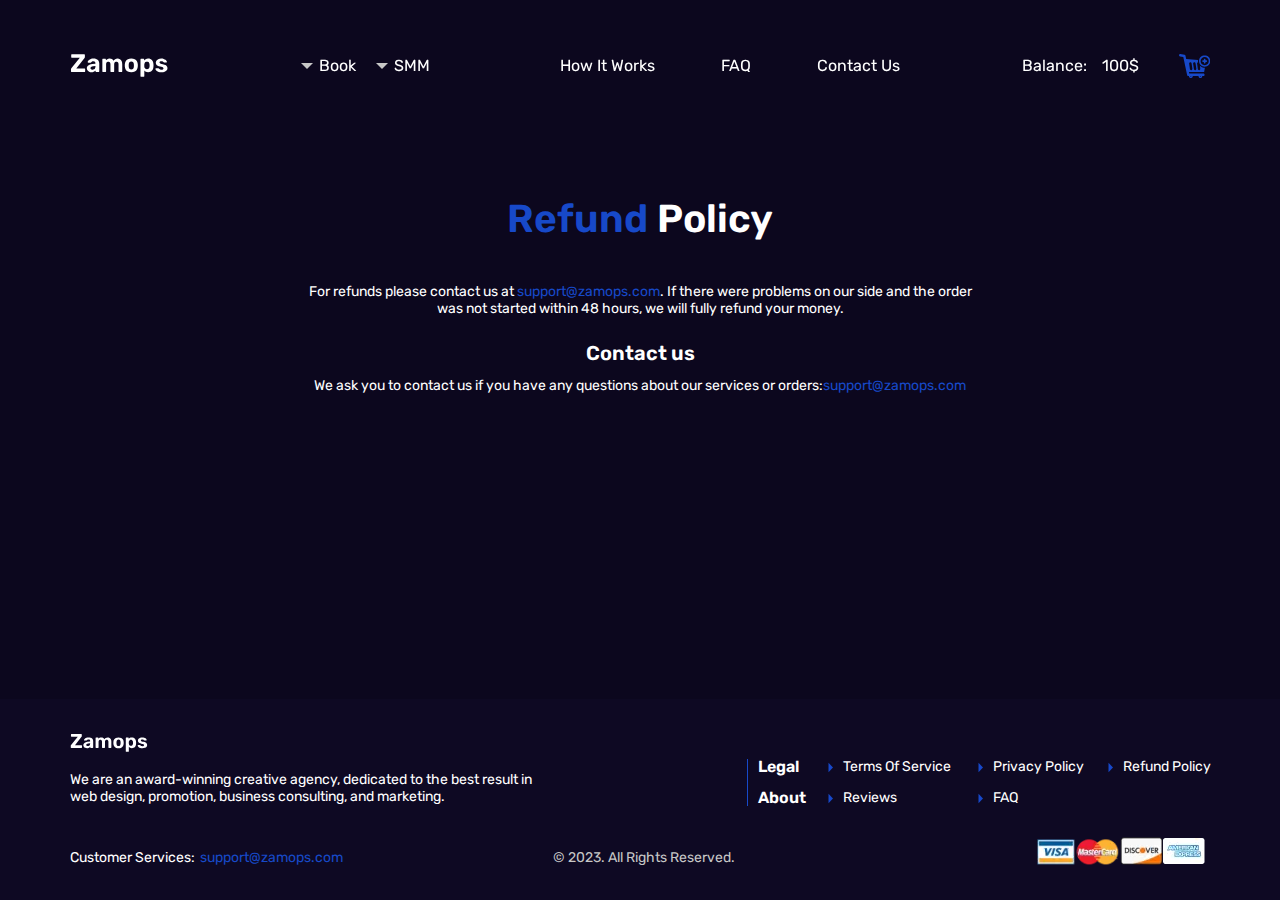
<file: refundpolicy.html>
<!DOCTYPE html>
<html lang="en">

<head>
	<title>Refund Policy</title>
	<meta charset="UTF-8">
	<meta name="format-detection" content="telephone=no">
	<!-- <style>body{opacity: 0;}</style> -->
	<link rel="preconnect" href="https://fonts.googleapis.com">
	<link rel="preconnect" href="https://fonts.gstatic.com" crossorigin>
	<link href="https://fonts.googleapis.com/css2?family=Rubik:wght@300;400;500;600;700&display=swap&_v=20230808211427" rel="stylesheet">
	<link rel="stylesheet" href="css/style.min.css?_v=20230808211427">
	<link rel="shortcut icon" href="favicon.ico">
	<!-- <meta name="robots" content="noindex, nofollow"> -->
	<meta name="viewport" content="width=device-width, initial-scale=1.0">
</head>

<body>
	<div class="wrapper">
		<header class="header" data-scroll>
			<div class="header__container">
				<div class="header__body">
					<a href="#" class="header__logo">
						<img src="img/logo.svg" alt="logo">
					</a>
					<div class="header__menu menu">
						<nav class="menu__body">
							<ul class="menu-wrap__list">
								<li class="menu-wrap__item menu-wrap__item--left">
									<button class="menu-wrap__btn" type="button">Book</button>
									<ul class="menu-wrap__dropdown dropdown">
										<li class="dropdown__item">
											<a href="#" class="dropdown__link">
												Likes
											</a>
										</li>
										<li class="dropdown__item">
											<a href="#" class="dropdown__link">
												Followers
											</a>
										</li>
										<li class="dropdown__item">
											<a href="#" class="dropdown__link">
												Views
											</a>
										</li>
										<li class="dropdown__item">
											<a href="#" class="dropdown__link">
												Comments
											</a>
										</li>
										<li class="dropdown__item">
											<a href="#" class="dropdown__link">
												Reel Comments
											</a>
										</li>
									</ul>
								</li>
								<li class="menu-wrap__item menu-wrap__item--right">
									<button class="menu-wrap__btn" type="button">SMM</button>
									<ul class="menu-wrap__dropdown dropdown">
										<li class="dropdown__item">
											<a href="#" class="dropdown__link">
												Followers
											</a>
										</li>
										<li class="dropdown__item">
											<a href="#" class="dropdown__link">
												Likes
											</a>
										</li>
										<li class="dropdown__item">
											<a href="#" class="dropdown__link">
												Views
											</a>
										</li>
										<li class="dropdown__item">
											<a href="#" class="dropdown__link">
												Comments
											</a>
										</li>
										<li class="dropdown__item">
											<a href="#" class="dropdown__link">
												Reel Comments
											</a>
										</li>
									</ul>
								</li>
							</ul>
							<ul class="menu__list">
								<li class="menu__item">
									<a href="#" class="menu__link">
										How It Works
									</a>
								</li>
								<li class="menu__item">
									<a href="#" class="menu__link">
										FAQ
									</a>
								</li>
								<li class="menu__item">
									<a href="#" class="menu__link">
										Contact Us
									</a>
								</li>
							</ul>
						</nav>
					</div>
					<div class="header__actions">
						<div class="header__balance-block">
							<div class="header__balance-text">
								Balance:
							</div>
							<div class="header__balance">
								100$
							</div>
						</div>
						<a href="#" class="header__cart">
							<svg width="31" height="24" viewBox="0 0 31 24" fill="none" xmlns="http://www.w3.org/2000/svg">
								<g clip-path="url(#clip0_604_7)">
									<path d="M19.4781 22.0992V22.0082H13.7501V22.0992L13.7511 22.1442C13.7511 22.6484 13.5508 23.1319 13.1943 23.4884C12.8378 23.8449 12.3543 24.0452 11.8501 24.0452C11.346 24.0452 10.8624 23.8449 10.5059 23.4884C10.1494 23.1319 9.94913 22.6484 9.94913 22.1442L9.95013 22.0972V22.0082H9.29713C9.01872 22.0082 8.74869 21.913 8.53187 21.7383C8.31504 21.5637 8.16446 21.3202 8.10513 21.0482L8.10413 21.0402L4.28713 2.96718L1.02613 2.42418C0.71555 2.36145 0.441522 2.18044 0.261937 1.91939C0.0823524 1.65835 0.0112756 1.33772 0.0637232 1.02524C0.116171 0.712763 0.288035 0.432909 0.543007 0.244804C0.797978 0.0566993 1.11609 -0.0249236 1.43013 0.0171798L1.42413 0.0161798L5.50513 0.69618C6.00213 0.78118 6.39213 1.15718 6.49613 1.63918L6.49713 1.64718L7.18913 4.91118L19.0941 5.90318C19.0206 6.29426 18.9831 6.69125 18.9821 7.08918V7.09318C18.9821 7.49518 19.0171 7.88918 19.0851 8.27218L19.0791 8.23218C18.7515 8.33544 18.4734 8.55579 18.298 8.85112C18.1225 9.14646 18.0621 9.49608 18.1281 9.83318L18.1271 9.82418L18.8461 15.0142C18.8901 15.3472 19.0421 15.6392 19.2641 15.8592C19.4661 16.0602 19.7431 16.1862 20.0501 16.1892H20.0511C20.1191 16.1892 20.1861 16.1822 20.2501 16.1702L20.2431 16.1712C20.5841 16.0821 20.8784 15.8667 21.0665 15.5687C21.2546 15.2707 21.3224 14.9123 21.2561 14.5662L21.2571 14.5752L20.8651 11.7532C21.4873 12.4005 22.234 12.9153 23.0602 13.2666C23.8865 13.6178 24.7753 13.7983 25.6731 13.7972C25.7161 13.7972 25.7591 13.7972 25.8011 13.7912L25.8941 13.7862L25.2251 17.6882C25.2091 17.7828 25.1602 17.8686 25.087 17.9307C25.0138 17.9927 24.9211 18.0269 24.8251 18.0272H9.96013L10.2871 19.5742H24.4441C24.7592 19.5867 25.0571 19.7205 25.2757 19.9478C25.4943 20.175 25.6165 20.4779 25.6167 20.7932C25.617 21.1085 25.4953 21.4117 25.2771 21.6392C25.0589 21.8668 24.7611 22.0012 24.4461 22.0142H23.2801V22.1052C23.2801 22.6094 23.0798 23.0929 22.7233 23.4494C22.3668 23.8059 21.8833 24.0062 21.3791 24.0062C20.875 24.0062 20.3914 23.8059 20.0349 23.4494C19.6784 23.0929 19.4781 22.6094 19.4781 22.1052V22.0992ZM20.8361 22.0992C20.8363 22.1738 20.852 22.2476 20.8822 22.3158C20.9125 22.3841 20.9565 22.4453 21.0116 22.4956C21.0667 22.546 21.1317 22.5843 21.2024 22.6082C21.2731 22.6322 21.3479 22.6412 21.4223 22.6346C21.4966 22.6281 21.5688 22.6062 21.6343 22.5703C21.6997 22.5344 21.757 22.4853 21.8025 22.4262C21.8479 22.367 21.8806 22.299 21.8985 22.2266C21.9163 22.1541 21.9189 22.0787 21.9061 22.0052V22.0082H20.8461C20.8408 22.0382 20.8381 22.0687 20.8381 22.0992H20.8361ZM11.3081 22.0992C11.3083 22.1738 11.324 22.2476 11.3542 22.3158C11.3845 22.3841 11.4285 22.4453 11.4836 22.4956C11.5387 22.546 11.6037 22.5843 11.6744 22.6082C11.7451 22.6322 11.8199 22.6412 11.8943 22.6346C11.9686 22.6281 12.0408 22.6062 12.1063 22.5703C12.1717 22.5344 12.229 22.4853 12.2745 22.4262C12.3199 22.367 12.3526 22.299 12.3705 22.2266C12.3883 22.1541 12.3909 22.0787 12.3781 22.0052V22.0082H11.3171C11.3121 22.0376 11.3098 22.0674 11.3101 22.0972V22.0992H11.3081ZM15.1751 8.22418C14.834 8.31308 14.5396 8.52841 14.3514 8.82648C14.1633 9.12455 14.0956 9.48304 14.1621 9.82918L14.1611 9.82018L14.8801 15.0102C14.9241 15.3432 15.0761 15.6352 15.2981 15.8552C15.5001 16.0562 15.7771 16.1822 16.0841 16.1852C16.1521 16.1852 16.2201 16.1782 16.2841 16.1662L16.2771 16.1672C16.6181 16.0781 16.9124 15.8627 17.1005 15.5647C17.2886 15.2667 17.3564 14.9083 17.2901 14.5622L17.2911 14.5712L16.5721 9.38118C16.5307 9.06086 16.3836 8.76352 16.1541 8.53618C15.9453 8.3276 15.6633 8.20882 15.3681 8.20518H15.3671C15.2981 8.20518 15.2311 8.21218 15.1661 8.22518L15.1731 8.22418H15.1751ZM11.2091 8.22418C10.8669 8.31267 10.5714 8.52848 10.3829 8.82752C10.1945 9.12656 10.1273 9.48628 10.1951 9.83318L10.1941 9.82418L10.9131 15.0142C10.9571 15.3472 11.1091 15.6392 11.3311 15.8592C11.5331 16.0602 11.8101 16.1862 12.1171 16.1892H12.1181C12.1861 16.1892 12.2531 16.1822 12.3171 16.1702L12.3101 16.1712C12.6514 16.0825 12.9461 15.8672 13.1344 15.5692C13.3228 15.2711 13.3906 14.9125 13.3241 14.5662L13.3251 14.5752L12.6051 9.38218C12.5637 9.06186 12.4166 8.76452 12.1871 8.53718C11.9785 8.32824 11.6963 8.2094 11.4011 8.20618H11.4001C11.3321 8.20618 11.2661 8.21318 11.2021 8.22518L11.2091 8.22418ZM19.9981 7.09618C19.9984 5.58975 20.5971 4.14513 21.6625 3.08011C22.19 2.55276 22.8162 2.13449 23.5054 1.84916C24.1946 1.56384 24.9332 1.41705 25.6791 1.41718C26.425 1.41731 27.1636 1.56436 27.8527 1.84993C28.5418 2.13549 29.1679 2.55399 29.6952 3.08152C30.2225 3.60905 30.6408 4.23528 30.9261 4.92446C31.2115 5.61364 31.3583 6.35227 31.3581 7.09818C31.3577 8.60487 30.7588 10.0497 29.6931 11.1148C28.6275 12.1799 27.1823 12.7781 25.6756 12.7777C24.1689 12.7773 22.7241 12.1784 21.659 11.1127C20.5939 10.047 19.9957 8.60187 19.9961 7.09518L19.9981 7.09618ZM21.6251 7.09618C21.6251 7.62843 21.73 8.15546 21.9336 8.6472C22.1373 9.13893 22.4359 9.58573 22.8122 9.96208C23.1886 10.3384 23.6354 10.637 24.1271 10.8407C24.6188 11.0443 25.1459 11.1492 25.6781 11.1492C26.2104 11.1492 26.7374 11.0443 27.2291 10.8407C27.7209 10.637 28.1677 10.3384 28.544 9.96208C28.9204 9.58573 29.2189 9.13893 29.4226 8.6472C29.6263 8.15546 29.7311 7.62843 29.7311 7.09618C29.7313 6.02099 29.3043 4.98979 28.5441 4.22942C27.7839 3.46906 26.7528 3.04181 25.6776 3.04168C24.6024 3.04155 23.5712 3.46854 22.8109 4.22872C22.0505 4.98889 21.6233 6.01999 21.6231 7.09518L21.6251 7.09618ZM24.8651 8.71718V7.90918H24.0571C23.8412 7.90918 23.6342 7.82342 23.4815 7.67076C23.3289 7.51811 23.2431 7.31107 23.2431 7.09518C23.2431 6.87929 23.3289 6.67225 23.4815 6.51959C23.6342 6.36694 23.8412 6.28118 24.0571 6.28118H24.8651V5.47318C24.8651 5.25729 24.9509 5.05025 25.1035 4.89759C25.2562 4.74494 25.4632 4.65918 25.6791 4.65918C25.895 4.65918 26.1021 4.74494 26.2547 4.89759C26.4074 5.05025 26.4931 5.25729 26.4931 5.47318V6.28118H27.3011C27.517 6.28118 27.7241 6.36694 27.8767 6.51959C28.0294 6.67225 28.1151 6.87929 28.1151 7.09518C28.1151 7.31107 28.0294 7.51811 27.8767 7.67076C27.7241 7.82342 27.517 7.90918 27.3011 7.90918H26.4931V8.71618C26.4931 8.93207 26.4074 9.13911 26.2547 9.29177C26.1021 9.44442 25.895 9.53018 25.6791 9.53018C25.4632 9.53018 25.2562 9.44442 25.1035 9.29177C24.9509 9.13911 24.8651 8.93207 24.8651 8.71618V8.71718Z" fill="#1749C9" />
								</g>
								<defs>
									<clipPath id="clip0_604_7">
										<rect width="31" height="24" fill="white" />
									</clipPath>
								</defs>
							</svg>
						</a>
					</div>
					<button type="button" class="menu__icon icon-menu"><span></span></button>
				</div>
			</div>
		</header>
		<main class="page">
			<section class="refund">
				<div class="refund__container">
					<h1 class="refund__title title"><span class="blue">Refund</span> Policy</h1>
					<div class="refund__text">
						For refunds please contact us at
						<a href="#">support@zamops.com</a>.
						If there were problems on our side and the order was not started within 48 hours, we will fully refund your money.
					</div>
					<div class="refund__subtitle">Contact us</div>
					<div class="refund__text">
						We ask you to contact us if you have any questions about our services or orders:<a href="#">support@zamops.com</a>
					</div>
				</div>
			</section>
		</main>
		<footer class="footer">
			<div class="footer__container">
				<div class="footer__inner">
					<div class="footer__info">
						<a href="#" class="footer__logo"><img src="img/footer-logo.svg" alt="logo"></a>
						<div class="footer__text">We are an award-winning creative agency, dedicated to the best result in web design, promotion, business consulting, and marketing.</div>
					</div>
					<nav class="footer__nav">
						<div class="footer__nav-item">
							<div class="footer__nav-title">Legal</div>
							<ul class="footer__nav-list">
								<li>
									<a href="#" class="footer__nav-link">
										<svg width="5" height="11" viewBox="0 0 5 11" fill="none" xmlns="http://www.w3.org/2000/svg">
											<path d="M5 5.5L0.5 0.73686L0.5 10.2631L5 5.5Z" fill="#1749C9" />
										</svg>
										Terms Of Service
									</a>
								</li>
								<li>
									<a href="#" class="footer__nav-link">
										<svg width="5" height="11" viewBox="0 0 5 11" fill="none" xmlns="http://www.w3.org/2000/svg">
											<path d="M5 5.5L0.5 0.73686L0.5 10.2631L5 5.5Z" fill="#1749C9" />
										</svg>
										Privacy Policy
									</a>
								</li>
								<li>
									<a href="#" class="footer__nav-link">
										<svg width="5" height="11" viewBox="0 0 5 11" fill="none" xmlns="http://www.w3.org/2000/svg">
											<path d="M5 5.5L0.5 0.73686L0.5 10.2631L5 5.5Z" fill="#1749C9" />
										</svg>
										Refund Policy
									</a>
								</li>
							</ul>
						</div>
						<div class="footer__nav-item">
							<div class="footer__nav-title">About</div>
							<ul class="footer__nav-list">
								<li>
									<a href="#" class="footer__nav-link">
										<svg width="5" height="11" viewBox="0 0 5 11" fill="none" xmlns="http://www.w3.org/2000/svg">
											<path d="M5 5.5L0.5 0.73686L0.5 10.2631L5 5.5Z" fill="#1749C9" />
										</svg>
										Reviews
									</a>
								</li>
								<li>
									<a href="#" class="footer__nav-link">
										<svg width="5" height="11" viewBox="0 0 5 11" fill="none" xmlns="http://www.w3.org/2000/svg">
											<path d="M5 5.5L0.5 0.73686L0.5 10.2631L5 5.5Z" fill="#1749C9" />
										</svg>
										FAQ
									</a>
								</li>
							</ul>
						</div>
					</nav>
					<div class="footer__email">
						Customer Services:<a href="mailto:support@zamops.com" class="footer__email-link">support@zamops.com</a>
					</div>
					<div class="footer__copy">
						© 2023. All Rights Reserved.
					</div>
					<div class="footer__partners">
						<div class="footer__partner">
							<picture><source srcset="img/footer-partner-1.webp" type="image/webp"><img src="img/footer-partner-1.png" alt="footer-partner"></picture>
						</div>
						<div class="footer__partner">
							<picture><source srcset="img/footer-partner-2.webp" type="image/webp"><img src="img/footer-partner-2.png" alt="footer-partner"></picture>
						</div>
						<div class="footer__partner">
							<picture><source srcset="img/footer-partner-3.webp" type="image/webp"><img src="img/footer-partner-3.png" alt="footer-partner"></picture>
						</div>
					</div>
				</div>
			</div>
		</footer>
	</div>
	<div id="popup-buy1" aria-hidden="true" class="popup">
		<div class="popup__wrapper">
			<div class="popup__content">
				<div class="popup__head">
					<div class="popup__step">
						1/3
					</div>
					<button data-close type="button" class="popup__close">
						<svg width="19" height="19" viewBox="0 0 19 19" fill="none" xmlns="http://www.w3.org/2000/svg">
							<path d="M1 18.5L18.5 1M1 1L18.5 18.5" stroke="#C7C7C7" />
						</svg>
					</button>
				</div>
				<div class="popup__body">
					<div class="popup__title">Buy Instagram Likes</div>
					<div class="popup__info">
						<div class="popup__img">
							<picture><source srcset="img/wrong-img.webp" type="image/webp"><img src="img/wrong-img.png" alt=""></picture>
						</div>
						<div class="popup__descr">
							All the likes - from REAL PEOPLE | Start time: 1-5 minute | Today speed is - 1392 likes per/hour | Non drop!
						</div>
					</div>
					<form class="popup__form">
						<input autocomplete="off" type="text" name="form[]" placeholder="Enter Your Instagram Username" class="popup__form-input">
						<div class="popup__form-bottom">
							<button type="button" class="popup__btn" data-popup="#popup-buy2">Continue</button>
							<div class="popup__form-total">
								To pay:
								<span>$ 100</span>
							</div>
						</div>
					</form>

				</div>
			</div>
		</div>
	</div>

	<div id="popup-buy2" aria-hidden="true" class="popup">
		<div class="popup__wrapper">
			<div class="popup__content">
				<div class="popup__head">
					<div class="popup__step">
						2/3
					</div>
					<button data-close type="button" class="popup__close">
						<svg width="19" height="19" viewBox="0 0 19 19" fill="none" xmlns="http://www.w3.org/2000/svg">
							<path d="M1 18.5L18.5 1M1 1L18.5 18.5" stroke="#C7C7C7" />
						</svg>
					</button>
				</div>
				<div class="popup__body">
					<div class="popup__title">Buy Instagram Likes</div>
					<div class="popup__items">
						<div class="popup__item item-popup active">
							<div class="item-popup__img"><picture><source srcset="img/popup-girl.webp" type="image/webp"><img src="img/popup-girl.jpg" alt="girl"></picture></div>
							<div class="item-popup__info">
								<div class="item-popup__likes"><picture><source srcset="img/like.webp" type="image/webp"><img src="img/like.png" alt="like"></picture>100k</div>
								<div class="item-popup__plus">
									+ 300
								</div>
							</div>
							<button class="item-popup__btn">
								<svg class="minus" width="27" height="27" viewBox="0 0 27 27" fill="none" xmlns="http://www.w3.org/2000/svg">
									<circle cx="13.5" cy="13.5" r="13.5" fill="#082264" />
									<path d="M7.84678 14.6872C7.71295 14.6872 7.5992 14.6471 7.50553 14.5668C7.42523 14.4731 7.38508 14.3593 7.38508 14.2255V13.4627C7.38508 13.3289 7.42523 13.2218 7.50553 13.1415C7.5992 13.0478 7.71295 13.001 7.84678 13.001H19.4895C19.6233 13.001 19.7304 13.0478 19.8107 13.1415C19.9044 13.2218 19.9512 13.3289 19.9512 13.4627V14.2255C19.9512 14.3593 19.9044 14.4731 19.8107 14.5668C19.7304 14.6471 19.6233 14.6872 19.4895 14.6872H7.84678Z" fill="white" />
								</svg>
								<svg class="plus" width="27" height="27" viewBox="0 0 27 27" fill="none" xmlns="http://www.w3.org/2000/svg">
									<circle cx="13.5" cy="13.5" r="13.5" fill="#082264" />
									<path d="M13.2449 19.2038C13.111 19.2038 12.9973 19.1636 12.9036 19.0833C12.8233 18.9897 12.7832 18.8759 12.7832 18.7421V14.5668H8.66807C8.53425 14.5668 8.4205 14.5266 8.32682 14.4463C8.24652 14.3526 8.20638 14.2389 8.20638 14.1051V13.4627C8.20638 13.3289 8.24652 13.2218 8.32682 13.1415C8.4205 13.0478 8.53425 13.001 8.66807 13.001H12.7832V8.94612C12.7832 8.8123 12.8233 8.70524 12.9036 8.62494C12.9973 8.53127 13.111 8.48443 13.2449 8.48443H13.9475C14.0813 8.48443 14.1883 8.53127 14.2686 8.62494C14.3623 8.70524 14.4091 8.8123 14.4091 8.94612V13.001H18.5443C18.6782 13.001 18.7852 13.0478 18.8655 13.1415C18.9592 13.2218 19.006 13.3289 19.006 13.4627V14.1051C19.006 14.2389 18.9592 14.3526 18.8655 14.4463C18.7852 14.5266 18.6782 14.5668 18.5443 14.5668H14.4091V18.7421C14.4091 18.8759 14.3623 18.9897 14.2686 19.0833C14.1883 19.1636 14.0813 19.2038 13.9475 19.2038H13.2449Z" fill="white" />
								</svg>
							</button>
						</div>
						<div class="popup__item item-popup">
							<div class="item-popup__img"><picture><source srcset="img/popup-girl.webp" type="image/webp"><img src="img/popup-girl.jpg" alt="girl"></picture></div>
							<div class="item-popup__info">
								<div class="item-popup__likes"><picture><source srcset="img/like.webp" type="image/webp"><img src="img/like.png" alt="like"></picture>100k</div>
								<div class="item-popup__plus">
									+ 300
								</div>
							</div>
							<button class="item-popup__btn">
								<svg class="minus" width="27" height="27" viewBox="0 0 27 27" fill="none" xmlns="http://www.w3.org/2000/svg">
									<circle cx="13.5" cy="13.5" r="13.5" fill="#082264" />
									<path d="M7.84678 14.6872C7.71295 14.6872 7.5992 14.6471 7.50553 14.5668C7.42523 14.4731 7.38508 14.3593 7.38508 14.2255V13.4627C7.38508 13.3289 7.42523 13.2218 7.50553 13.1415C7.5992 13.0478 7.71295 13.001 7.84678 13.001H19.4895C19.6233 13.001 19.7304 13.0478 19.8107 13.1415C19.9044 13.2218 19.9512 13.3289 19.9512 13.4627V14.2255C19.9512 14.3593 19.9044 14.4731 19.8107 14.5668C19.7304 14.6471 19.6233 14.6872 19.4895 14.6872H7.84678Z" fill="white" />
								</svg>
								<svg class="plus" width="27" height="27" viewBox="0 0 27 27" fill="none" xmlns="http://www.w3.org/2000/svg">
									<circle cx="13.5" cy="13.5" r="13.5" fill="#082264" />
									<path d="M13.2449 19.2038C13.111 19.2038 12.9973 19.1636 12.9036 19.0833C12.8233 18.9897 12.7832 18.8759 12.7832 18.7421V14.5668H8.66807C8.53425 14.5668 8.4205 14.5266 8.32682 14.4463C8.24652 14.3526 8.20638 14.2389 8.20638 14.1051V13.4627C8.20638 13.3289 8.24652 13.2218 8.32682 13.1415C8.4205 13.0478 8.53425 13.001 8.66807 13.001H12.7832V8.94612C12.7832 8.8123 12.8233 8.70524 12.9036 8.62494C12.9973 8.53127 13.111 8.48443 13.2449 8.48443H13.9475C14.0813 8.48443 14.1883 8.53127 14.2686 8.62494C14.3623 8.70524 14.4091 8.8123 14.4091 8.94612V13.001H18.5443C18.6782 13.001 18.7852 13.0478 18.8655 13.1415C18.9592 13.2218 19.006 13.3289 19.006 13.4627V14.1051C19.006 14.2389 18.9592 14.3526 18.8655 14.4463C18.7852 14.5266 18.6782 14.5668 18.5443 14.5668H14.4091V18.7421C14.4091 18.8759 14.3623 18.9897 14.2686 19.0833C14.1883 19.1636 14.0813 19.2038 13.9475 19.2038H13.2449Z" fill="white" />
								</svg>
							</button>
						</div>
						<div class="popup__item item-popup">
							<div class="item-popup__img"><picture><source srcset="img/popup-girl.webp" type="image/webp"><img src="img/popup-girl.jpg" alt="girl"></picture></div>
							<div class="item-popup__info">
								<div class="item-popup__likes"><picture><source srcset="img/like.webp" type="image/webp"><img src="img/like.png" alt="like"></picture>100k</div>
								<div class="item-popup__plus">
									+ 300
								</div>
							</div>
							<button class="item-popup__btn">
								<svg class="minus" width="27" height="27" viewBox="0 0 27 27" fill="none" xmlns="http://www.w3.org/2000/svg">
									<circle cx="13.5" cy="13.5" r="13.5" fill="#082264" />
									<path d="M7.84678 14.6872C7.71295 14.6872 7.5992 14.6471 7.50553 14.5668C7.42523 14.4731 7.38508 14.3593 7.38508 14.2255V13.4627C7.38508 13.3289 7.42523 13.2218 7.50553 13.1415C7.5992 13.0478 7.71295 13.001 7.84678 13.001H19.4895C19.6233 13.001 19.7304 13.0478 19.8107 13.1415C19.9044 13.2218 19.9512 13.3289 19.9512 13.4627V14.2255C19.9512 14.3593 19.9044 14.4731 19.8107 14.5668C19.7304 14.6471 19.6233 14.6872 19.4895 14.6872H7.84678Z" fill="white" />
								</svg>
								<svg class="plus" width="27" height="27" viewBox="0 0 27 27" fill="none" xmlns="http://www.w3.org/2000/svg">
									<circle cx="13.5" cy="13.5" r="13.5" fill="#082264" />
									<path d="M13.2449 19.2038C13.111 19.2038 12.9973 19.1636 12.9036 19.0833C12.8233 18.9897 12.7832 18.8759 12.7832 18.7421V14.5668H8.66807C8.53425 14.5668 8.4205 14.5266 8.32682 14.4463C8.24652 14.3526 8.20638 14.2389 8.20638 14.1051V13.4627C8.20638 13.3289 8.24652 13.2218 8.32682 13.1415C8.4205 13.0478 8.53425 13.001 8.66807 13.001H12.7832V8.94612C12.7832 8.8123 12.8233 8.70524 12.9036 8.62494C12.9973 8.53127 13.111 8.48443 13.2449 8.48443H13.9475C14.0813 8.48443 14.1883 8.53127 14.2686 8.62494C14.3623 8.70524 14.4091 8.8123 14.4091 8.94612V13.001H18.5443C18.6782 13.001 18.7852 13.0478 18.8655 13.1415C18.9592 13.2218 19.006 13.3289 19.006 13.4627V14.1051C19.006 14.2389 18.9592 14.3526 18.8655 14.4463C18.7852 14.5266 18.6782 14.5668 18.5443 14.5668H14.4091V18.7421C14.4091 18.8759 14.3623 18.9897 14.2686 19.0833C14.1883 19.1636 14.0813 19.2038 13.9475 19.2038H13.2449Z" fill="white" />
								</svg>
							</button>
						</div>
						<div class="popup__item item-popup">
							<div class="item-popup__img"><picture><source srcset="img/popup-girl.webp" type="image/webp"><img src="img/popup-girl.jpg" alt="girl"></picture></div>
							<div class="item-popup__info">
								<div class="item-popup__likes"><picture><source srcset="img/like.webp" type="image/webp"><img src="img/like.png" alt="like"></picture>100k</div>
								<div class="item-popup__plus">
									+ 300
								</div>
							</div>
							<button class="item-popup__btn">
								<svg class="minus" width="27" height="27" viewBox="0 0 27 27" fill="none" xmlns="http://www.w3.org/2000/svg">
									<circle cx="13.5" cy="13.5" r="13.5" fill="#082264" />
									<path d="M7.84678 14.6872C7.71295 14.6872 7.5992 14.6471 7.50553 14.5668C7.42523 14.4731 7.38508 14.3593 7.38508 14.2255V13.4627C7.38508 13.3289 7.42523 13.2218 7.50553 13.1415C7.5992 13.0478 7.71295 13.001 7.84678 13.001H19.4895C19.6233 13.001 19.7304 13.0478 19.8107 13.1415C19.9044 13.2218 19.9512 13.3289 19.9512 13.4627V14.2255C19.9512 14.3593 19.9044 14.4731 19.8107 14.5668C19.7304 14.6471 19.6233 14.6872 19.4895 14.6872H7.84678Z" fill="white" />
								</svg>
								<svg class="plus" width="27" height="27" viewBox="0 0 27 27" fill="none" xmlns="http://www.w3.org/2000/svg">
									<circle cx="13.5" cy="13.5" r="13.5" fill="#082264" />
									<path d="M13.2449 19.2038C13.111 19.2038 12.9973 19.1636 12.9036 19.0833C12.8233 18.9897 12.7832 18.8759 12.7832 18.7421V14.5668H8.66807C8.53425 14.5668 8.4205 14.5266 8.32682 14.4463C8.24652 14.3526 8.20638 14.2389 8.20638 14.1051V13.4627C8.20638 13.3289 8.24652 13.2218 8.32682 13.1415C8.4205 13.0478 8.53425 13.001 8.66807 13.001H12.7832V8.94612C12.7832 8.8123 12.8233 8.70524 12.9036 8.62494C12.9973 8.53127 13.111 8.48443 13.2449 8.48443H13.9475C14.0813 8.48443 14.1883 8.53127 14.2686 8.62494C14.3623 8.70524 14.4091 8.8123 14.4091 8.94612V13.001H18.5443C18.6782 13.001 18.7852 13.0478 18.8655 13.1415C18.9592 13.2218 19.006 13.3289 19.006 13.4627V14.1051C19.006 14.2389 18.9592 14.3526 18.8655 14.4463C18.7852 14.5266 18.6782 14.5668 18.5443 14.5668H14.4091V18.7421C14.4091 18.8759 14.3623 18.9897 14.2686 19.0833C14.1883 19.1636 14.0813 19.2038 13.9475 19.2038H13.2449Z" fill="white" />
								</svg>
							</button>
						</div>
						<div class="popup__item item-popup">
							<div class="item-popup__img"><picture><source srcset="img/popup-girl.webp" type="image/webp"><img src="img/popup-girl.jpg" alt="girl"></picture></div>
							<div class="item-popup__info">
								<div class="item-popup__likes"><picture><source srcset="img/like.webp" type="image/webp"><img src="img/like.png" alt="like"></picture>100k</div>
								<div class="item-popup__plus">
									+ 300
								</div>
							</div>
							<button class="item-popup__btn">
								<svg class="minus" width="27" height="27" viewBox="0 0 27 27" fill="none" xmlns="http://www.w3.org/2000/svg">
									<circle cx="13.5" cy="13.5" r="13.5" fill="#082264" />
									<path d="M7.84678 14.6872C7.71295 14.6872 7.5992 14.6471 7.50553 14.5668C7.42523 14.4731 7.38508 14.3593 7.38508 14.2255V13.4627C7.38508 13.3289 7.42523 13.2218 7.50553 13.1415C7.5992 13.0478 7.71295 13.001 7.84678 13.001H19.4895C19.6233 13.001 19.7304 13.0478 19.8107 13.1415C19.9044 13.2218 19.9512 13.3289 19.9512 13.4627V14.2255C19.9512 14.3593 19.9044 14.4731 19.8107 14.5668C19.7304 14.6471 19.6233 14.6872 19.4895 14.6872H7.84678Z" fill="white" />
								</svg>
								<svg class="plus" width="27" height="27" viewBox="0 0 27 27" fill="none" xmlns="http://www.w3.org/2000/svg">
									<circle cx="13.5" cy="13.5" r="13.5" fill="#082264" />
									<path d="M13.2449 19.2038C13.111 19.2038 12.9973 19.1636 12.9036 19.0833C12.8233 18.9897 12.7832 18.8759 12.7832 18.7421V14.5668H8.66807C8.53425 14.5668 8.4205 14.5266 8.32682 14.4463C8.24652 14.3526 8.20638 14.2389 8.20638 14.1051V13.4627C8.20638 13.3289 8.24652 13.2218 8.32682 13.1415C8.4205 13.0478 8.53425 13.001 8.66807 13.001H12.7832V8.94612C12.7832 8.8123 12.8233 8.70524 12.9036 8.62494C12.9973 8.53127 13.111 8.48443 13.2449 8.48443H13.9475C14.0813 8.48443 14.1883 8.53127 14.2686 8.62494C14.3623 8.70524 14.4091 8.8123 14.4091 8.94612V13.001H18.5443C18.6782 13.001 18.7852 13.0478 18.8655 13.1415C18.9592 13.2218 19.006 13.3289 19.006 13.4627V14.1051C19.006 14.2389 18.9592 14.3526 18.8655 14.4463C18.7852 14.5266 18.6782 14.5668 18.5443 14.5668H14.4091V18.7421C14.4091 18.8759 14.3623 18.9897 14.2686 19.0833C14.1883 19.1636 14.0813 19.2038 13.9475 19.2038H13.2449Z" fill="white" />
								</svg>
							</button>
						</div>
						<div class="popup__item item-popup">
							<div class="item-popup__img"><picture><source srcset="img/popup-girl.webp" type="image/webp"><img src="img/popup-girl.jpg" alt="girl"></picture></div>
							<div class="item-popup__info">
								<div class="item-popup__likes"><picture><source srcset="img/like.webp" type="image/webp"><img src="img/like.png" alt="like"></picture>100k</div>
								<div class="item-popup__plus">
									+ 300
								</div>
							</div>
							<button class="item-popup__btn">
								<svg class="minus" width="27" height="27" viewBox="0 0 27 27" fill="none" xmlns="http://www.w3.org/2000/svg">
									<circle cx="13.5" cy="13.5" r="13.5" fill="#082264" />
									<path d="M7.84678 14.6872C7.71295 14.6872 7.5992 14.6471 7.50553 14.5668C7.42523 14.4731 7.38508 14.3593 7.38508 14.2255V13.4627C7.38508 13.3289 7.42523 13.2218 7.50553 13.1415C7.5992 13.0478 7.71295 13.001 7.84678 13.001H19.4895C19.6233 13.001 19.7304 13.0478 19.8107 13.1415C19.9044 13.2218 19.9512 13.3289 19.9512 13.4627V14.2255C19.9512 14.3593 19.9044 14.4731 19.8107 14.5668C19.7304 14.6471 19.6233 14.6872 19.4895 14.6872H7.84678Z" fill="white" />
								</svg>
								<svg class="plus" width="27" height="27" viewBox="0 0 27 27" fill="none" xmlns="http://www.w3.org/2000/svg">
									<circle cx="13.5" cy="13.5" r="13.5" fill="#082264" />
									<path d="M13.2449 19.2038C13.111 19.2038 12.9973 19.1636 12.9036 19.0833C12.8233 18.9897 12.7832 18.8759 12.7832 18.7421V14.5668H8.66807C8.53425 14.5668 8.4205 14.5266 8.32682 14.4463C8.24652 14.3526 8.20638 14.2389 8.20638 14.1051V13.4627C8.20638 13.3289 8.24652 13.2218 8.32682 13.1415C8.4205 13.0478 8.53425 13.001 8.66807 13.001H12.7832V8.94612C12.7832 8.8123 12.8233 8.70524 12.9036 8.62494C12.9973 8.53127 13.111 8.48443 13.2449 8.48443H13.9475C14.0813 8.48443 14.1883 8.53127 14.2686 8.62494C14.3623 8.70524 14.4091 8.8123 14.4091 8.94612V13.001H18.5443C18.6782 13.001 18.7852 13.0478 18.8655 13.1415C18.9592 13.2218 19.006 13.3289 19.006 13.4627V14.1051C19.006 14.2389 18.9592 14.3526 18.8655 14.4463C18.7852 14.5266 18.6782 14.5668 18.5443 14.5668H14.4091V18.7421C14.4091 18.8759 14.3623 18.9897 14.2686 19.0833C14.1883 19.1636 14.0813 19.2038 13.9475 19.2038H13.2449Z" fill="white" />
								</svg>
							</button>
						</div>
						<div class="popup__item item-popup">
							<div class="item-popup__img"><picture><source srcset="img/popup-girl.webp" type="image/webp"><img src="img/popup-girl.jpg" alt="girl"></picture></div>
							<div class="item-popup__info">
								<div class="item-popup__likes"><picture><source srcset="img/like.webp" type="image/webp"><img src="img/like.png" alt="like"></picture>100k</div>
								<div class="item-popup__plus">
									+ 300
								</div>
							</div>
							<button class="item-popup__btn">
								<svg class="minus" width="27" height="27" viewBox="0 0 27 27" fill="none" xmlns="http://www.w3.org/2000/svg">
									<circle cx="13.5" cy="13.5" r="13.5" fill="#082264" />
									<path d="M7.84678 14.6872C7.71295 14.6872 7.5992 14.6471 7.50553 14.5668C7.42523 14.4731 7.38508 14.3593 7.38508 14.2255V13.4627C7.38508 13.3289 7.42523 13.2218 7.50553 13.1415C7.5992 13.0478 7.71295 13.001 7.84678 13.001H19.4895C19.6233 13.001 19.7304 13.0478 19.8107 13.1415C19.9044 13.2218 19.9512 13.3289 19.9512 13.4627V14.2255C19.9512 14.3593 19.9044 14.4731 19.8107 14.5668C19.7304 14.6471 19.6233 14.6872 19.4895 14.6872H7.84678Z" fill="white" />
								</svg>
								<svg class="plus" width="27" height="27" viewBox="0 0 27 27" fill="none" xmlns="http://www.w3.org/2000/svg">
									<circle cx="13.5" cy="13.5" r="13.5" fill="#082264" />
									<path d="M13.2449 19.2038C13.111 19.2038 12.9973 19.1636 12.9036 19.0833C12.8233 18.9897 12.7832 18.8759 12.7832 18.7421V14.5668H8.66807C8.53425 14.5668 8.4205 14.5266 8.32682 14.4463C8.24652 14.3526 8.20638 14.2389 8.20638 14.1051V13.4627C8.20638 13.3289 8.24652 13.2218 8.32682 13.1415C8.4205 13.0478 8.53425 13.001 8.66807 13.001H12.7832V8.94612C12.7832 8.8123 12.8233 8.70524 12.9036 8.62494C12.9973 8.53127 13.111 8.48443 13.2449 8.48443H13.9475C14.0813 8.48443 14.1883 8.53127 14.2686 8.62494C14.3623 8.70524 14.4091 8.8123 14.4091 8.94612V13.001H18.5443C18.6782 13.001 18.7852 13.0478 18.8655 13.1415C18.9592 13.2218 19.006 13.3289 19.006 13.4627V14.1051C19.006 14.2389 18.9592 14.3526 18.8655 14.4463C18.7852 14.5266 18.6782 14.5668 18.5443 14.5668H14.4091V18.7421C14.4091 18.8759 14.3623 18.9897 14.2686 19.0833C14.1883 19.1636 14.0813 19.2038 13.9475 19.2038H13.2449Z" fill="white" />
								</svg>
							</button>
						</div>
						<div class="popup__item item-popup">
							<div class="item-popup__img"><picture><source srcset="img/popup-girl.webp" type="image/webp"><img src="img/popup-girl.jpg" alt="girl"></picture></div>
							<div class="item-popup__info">
								<div class="item-popup__likes"><picture><source srcset="img/like.webp" type="image/webp"><img src="img/like.png" alt="like"></picture>100k</div>
								<div class="item-popup__plus">
									+ 300
								</div>
							</div>
							<button class="item-popup__btn">
								<svg class="minus" width="27" height="27" viewBox="0 0 27 27" fill="none" xmlns="http://www.w3.org/2000/svg">
									<circle cx="13.5" cy="13.5" r="13.5" fill="#082264" />
									<path d="M7.84678 14.6872C7.71295 14.6872 7.5992 14.6471 7.50553 14.5668C7.42523 14.4731 7.38508 14.3593 7.38508 14.2255V13.4627C7.38508 13.3289 7.42523 13.2218 7.50553 13.1415C7.5992 13.0478 7.71295 13.001 7.84678 13.001H19.4895C19.6233 13.001 19.7304 13.0478 19.8107 13.1415C19.9044 13.2218 19.9512 13.3289 19.9512 13.4627V14.2255C19.9512 14.3593 19.9044 14.4731 19.8107 14.5668C19.7304 14.6471 19.6233 14.6872 19.4895 14.6872H7.84678Z" fill="white" />
								</svg>
								<svg class="plus" width="27" height="27" viewBox="0 0 27 27" fill="none" xmlns="http://www.w3.org/2000/svg">
									<circle cx="13.5" cy="13.5" r="13.5" fill="#082264" />
									<path d="M13.2449 19.2038C13.111 19.2038 12.9973 19.1636 12.9036 19.0833C12.8233 18.9897 12.7832 18.8759 12.7832 18.7421V14.5668H8.66807C8.53425 14.5668 8.4205 14.5266 8.32682 14.4463C8.24652 14.3526 8.20638 14.2389 8.20638 14.1051V13.4627C8.20638 13.3289 8.24652 13.2218 8.32682 13.1415C8.4205 13.0478 8.53425 13.001 8.66807 13.001H12.7832V8.94612C12.7832 8.8123 12.8233 8.70524 12.9036 8.62494C12.9973 8.53127 13.111 8.48443 13.2449 8.48443H13.9475C14.0813 8.48443 14.1883 8.53127 14.2686 8.62494C14.3623 8.70524 14.4091 8.8123 14.4091 8.94612V13.001H18.5443C18.6782 13.001 18.7852 13.0478 18.8655 13.1415C18.9592 13.2218 19.006 13.3289 19.006 13.4627V14.1051C19.006 14.2389 18.9592 14.3526 18.8655 14.4463C18.7852 14.5266 18.6782 14.5668 18.5443 14.5668H14.4091V18.7421C14.4091 18.8759 14.3623 18.9897 14.2686 19.0833C14.1883 19.1636 14.0813 19.2038 13.9475 19.2038H13.2449Z" fill="white" />
								</svg>
							</button>
						</div>
						<div class="popup__item item-popup">
							<div class="item-popup__img"><picture><source srcset="img/popup-girl.webp" type="image/webp"><img src="img/popup-girl.jpg" alt="girl"></picture></div>
							<div class="item-popup__info">
								<div class="item-popup__likes"><picture><source srcset="img/like.webp" type="image/webp"><img src="img/like.png" alt="like"></picture>100k</div>
								<div class="item-popup__plus">
									+ 300
								</div>
							</div>
							<button class="item-popup__btn">
								<svg class="minus" width="27" height="27" viewBox="0 0 27 27" fill="none" xmlns="http://www.w3.org/2000/svg">
									<circle cx="13.5" cy="13.5" r="13.5" fill="#082264" />
									<path d="M7.84678 14.6872C7.71295 14.6872 7.5992 14.6471 7.50553 14.5668C7.42523 14.4731 7.38508 14.3593 7.38508 14.2255V13.4627C7.38508 13.3289 7.42523 13.2218 7.50553 13.1415C7.5992 13.0478 7.71295 13.001 7.84678 13.001H19.4895C19.6233 13.001 19.7304 13.0478 19.8107 13.1415C19.9044 13.2218 19.9512 13.3289 19.9512 13.4627V14.2255C19.9512 14.3593 19.9044 14.4731 19.8107 14.5668C19.7304 14.6471 19.6233 14.6872 19.4895 14.6872H7.84678Z" fill="white" />
								</svg>
								<svg class="plus" width="27" height="27" viewBox="0 0 27 27" fill="none" xmlns="http://www.w3.org/2000/svg">
									<circle cx="13.5" cy="13.5" r="13.5" fill="#082264" />
									<path d="M13.2449 19.2038C13.111 19.2038 12.9973 19.1636 12.9036 19.0833C12.8233 18.9897 12.7832 18.8759 12.7832 18.7421V14.5668H8.66807C8.53425 14.5668 8.4205 14.5266 8.32682 14.4463C8.24652 14.3526 8.20638 14.2389 8.20638 14.1051V13.4627C8.20638 13.3289 8.24652 13.2218 8.32682 13.1415C8.4205 13.0478 8.53425 13.001 8.66807 13.001H12.7832V8.94612C12.7832 8.8123 12.8233 8.70524 12.9036 8.62494C12.9973 8.53127 13.111 8.48443 13.2449 8.48443H13.9475C14.0813 8.48443 14.1883 8.53127 14.2686 8.62494C14.3623 8.70524 14.4091 8.8123 14.4091 8.94612V13.001H18.5443C18.6782 13.001 18.7852 13.0478 18.8655 13.1415C18.9592 13.2218 19.006 13.3289 19.006 13.4627V14.1051C19.006 14.2389 18.9592 14.3526 18.8655 14.4463C18.7852 14.5266 18.6782 14.5668 18.5443 14.5668H14.4091V18.7421C14.4091 18.8759 14.3623 18.9897 14.2686 19.0833C14.1883 19.1636 14.0813 19.2038 13.9475 19.2038H13.2449Z" fill="white" />
								</svg>
							</button>
						</div>
						<div class="popup__item item-popup">
							<div class="item-popup__img"><picture><source srcset="img/popup-girl.webp" type="image/webp"><img src="img/popup-girl.jpg" alt="girl"></picture></div>
							<div class="item-popup__info">
								<div class="item-popup__likes"><picture><source srcset="img/like.webp" type="image/webp"><img src="img/like.png" alt="like"></picture>100k</div>
								<div class="item-popup__plus">
									+ 300
								</div>
							</div>
							<button class="item-popup__btn">
								<svg class="minus" width="27" height="27" viewBox="0 0 27 27" fill="none" xmlns="http://www.w3.org/2000/svg">
									<circle cx="13.5" cy="13.5" r="13.5" fill="#082264" />
									<path d="M7.84678 14.6872C7.71295 14.6872 7.5992 14.6471 7.50553 14.5668C7.42523 14.4731 7.38508 14.3593 7.38508 14.2255V13.4627C7.38508 13.3289 7.42523 13.2218 7.50553 13.1415C7.5992 13.0478 7.71295 13.001 7.84678 13.001H19.4895C19.6233 13.001 19.7304 13.0478 19.8107 13.1415C19.9044 13.2218 19.9512 13.3289 19.9512 13.4627V14.2255C19.9512 14.3593 19.9044 14.4731 19.8107 14.5668C19.7304 14.6471 19.6233 14.6872 19.4895 14.6872H7.84678Z" fill="white" />
								</svg>
								<svg class="plus" width="27" height="27" viewBox="0 0 27 27" fill="none" xmlns="http://www.w3.org/2000/svg">
									<circle cx="13.5" cy="13.5" r="13.5" fill="#082264" />
									<path d="M13.2449 19.2038C13.111 19.2038 12.9973 19.1636 12.9036 19.0833C12.8233 18.9897 12.7832 18.8759 12.7832 18.7421V14.5668H8.66807C8.53425 14.5668 8.4205 14.5266 8.32682 14.4463C8.24652 14.3526 8.20638 14.2389 8.20638 14.1051V13.4627C8.20638 13.3289 8.24652 13.2218 8.32682 13.1415C8.4205 13.0478 8.53425 13.001 8.66807 13.001H12.7832V8.94612C12.7832 8.8123 12.8233 8.70524 12.9036 8.62494C12.9973 8.53127 13.111 8.48443 13.2449 8.48443H13.9475C14.0813 8.48443 14.1883 8.53127 14.2686 8.62494C14.3623 8.70524 14.4091 8.8123 14.4091 8.94612V13.001H18.5443C18.6782 13.001 18.7852 13.0478 18.8655 13.1415C18.9592 13.2218 19.006 13.3289 19.006 13.4627V14.1051C19.006 14.2389 18.9592 14.3526 18.8655 14.4463C18.7852 14.5266 18.6782 14.5668 18.5443 14.5668H14.4091V18.7421C14.4091 18.8759 14.3623 18.9897 14.2686 19.0833C14.1883 19.1636 14.0813 19.2038 13.9475 19.2038H13.2449Z" fill="white" />
								</svg>
							</button>
						</div>
						<div class="popup__item item-popup">
							<div class="item-popup__img"><picture><source srcset="img/popup-girl.webp" type="image/webp"><img src="img/popup-girl.jpg" alt="girl"></picture></div>
							<div class="item-popup__info">
								<div class="item-popup__likes"><picture><source srcset="img/like.webp" type="image/webp"><img src="img/like.png" alt="like"></picture>100k</div>
								<div class="item-popup__plus">
									+ 300
								</div>
							</div>
							<button class="item-popup__btn">
								<svg class="minus" width="27" height="27" viewBox="0 0 27 27" fill="none" xmlns="http://www.w3.org/2000/svg">
									<circle cx="13.5" cy="13.5" r="13.5" fill="#082264" />
									<path d="M7.84678 14.6872C7.71295 14.6872 7.5992 14.6471 7.50553 14.5668C7.42523 14.4731 7.38508 14.3593 7.38508 14.2255V13.4627C7.38508 13.3289 7.42523 13.2218 7.50553 13.1415C7.5992 13.0478 7.71295 13.001 7.84678 13.001H19.4895C19.6233 13.001 19.7304 13.0478 19.8107 13.1415C19.9044 13.2218 19.9512 13.3289 19.9512 13.4627V14.2255C19.9512 14.3593 19.9044 14.4731 19.8107 14.5668C19.7304 14.6471 19.6233 14.6872 19.4895 14.6872H7.84678Z" fill="white" />
								</svg>
								<svg class="plus" width="27" height="27" viewBox="0 0 27 27" fill="none" xmlns="http://www.w3.org/2000/svg">
									<circle cx="13.5" cy="13.5" r="13.5" fill="#082264" />
									<path d="M13.2449 19.2038C13.111 19.2038 12.9973 19.1636 12.9036 19.0833C12.8233 18.9897 12.7832 18.8759 12.7832 18.7421V14.5668H8.66807C8.53425 14.5668 8.4205 14.5266 8.32682 14.4463C8.24652 14.3526 8.20638 14.2389 8.20638 14.1051V13.4627C8.20638 13.3289 8.24652 13.2218 8.32682 13.1415C8.4205 13.0478 8.53425 13.001 8.66807 13.001H12.7832V8.94612C12.7832 8.8123 12.8233 8.70524 12.9036 8.62494C12.9973 8.53127 13.111 8.48443 13.2449 8.48443H13.9475C14.0813 8.48443 14.1883 8.53127 14.2686 8.62494C14.3623 8.70524 14.4091 8.8123 14.4091 8.94612V13.001H18.5443C18.6782 13.001 18.7852 13.0478 18.8655 13.1415C18.9592 13.2218 19.006 13.3289 19.006 13.4627V14.1051C19.006 14.2389 18.9592 14.3526 18.8655 14.4463C18.7852 14.5266 18.6782 14.5668 18.5443 14.5668H14.4091V18.7421C14.4091 18.8759 14.3623 18.9897 14.2686 19.0833C14.1883 19.1636 14.0813 19.2038 13.9475 19.2038H13.2449Z" fill="white" />
								</svg>
							</button>
						</div>
						<div class="popup__item item-popup">
							<div class="item-popup__img"><picture><source srcset="img/popup-girl.webp" type="image/webp"><img src="img/popup-girl.jpg" alt="girl"></picture></div>
							<div class="item-popup__info">
								<div class="item-popup__likes"><picture><source srcset="img/like.webp" type="image/webp"><img src="img/like.png" alt="like"></picture>100k</div>
								<div class="item-popup__plus">
									+ 300
								</div>
							</div>
							<button class="item-popup__btn">
								<svg class="minus" width="27" height="27" viewBox="0 0 27 27" fill="none" xmlns="http://www.w3.org/2000/svg">
									<circle cx="13.5" cy="13.5" r="13.5" fill="#082264" />
									<path d="M7.84678 14.6872C7.71295 14.6872 7.5992 14.6471 7.50553 14.5668C7.42523 14.4731 7.38508 14.3593 7.38508 14.2255V13.4627C7.38508 13.3289 7.42523 13.2218 7.50553 13.1415C7.5992 13.0478 7.71295 13.001 7.84678 13.001H19.4895C19.6233 13.001 19.7304 13.0478 19.8107 13.1415C19.9044 13.2218 19.9512 13.3289 19.9512 13.4627V14.2255C19.9512 14.3593 19.9044 14.4731 19.8107 14.5668C19.7304 14.6471 19.6233 14.6872 19.4895 14.6872H7.84678Z" fill="white" />
								</svg>
								<svg class="plus" width="27" height="27" viewBox="0 0 27 27" fill="none" xmlns="http://www.w3.org/2000/svg">
									<circle cx="13.5" cy="13.5" r="13.5" fill="#082264" />
									<path d="M13.2449 19.2038C13.111 19.2038 12.9973 19.1636 12.9036 19.0833C12.8233 18.9897 12.7832 18.8759 12.7832 18.7421V14.5668H8.66807C8.53425 14.5668 8.4205 14.5266 8.32682 14.4463C8.24652 14.3526 8.20638 14.2389 8.20638 14.1051V13.4627C8.20638 13.3289 8.24652 13.2218 8.32682 13.1415C8.4205 13.0478 8.53425 13.001 8.66807 13.001H12.7832V8.94612C12.7832 8.8123 12.8233 8.70524 12.9036 8.62494C12.9973 8.53127 13.111 8.48443 13.2449 8.48443H13.9475C14.0813 8.48443 14.1883 8.53127 14.2686 8.62494C14.3623 8.70524 14.4091 8.8123 14.4091 8.94612V13.001H18.5443C18.6782 13.001 18.7852 13.0478 18.8655 13.1415C18.9592 13.2218 19.006 13.3289 19.006 13.4627V14.1051C19.006 14.2389 18.9592 14.3526 18.8655 14.4463C18.7852 14.5266 18.6782 14.5668 18.5443 14.5668H14.4091V18.7421C14.4091 18.8759 14.3623 18.9897 14.2686 19.0833C14.1883 19.1636 14.0813 19.2038 13.9475 19.2038H13.2449Z" fill="white" />
								</svg>
							</button>
						</div>
					</div>
					<button type="button" class="popup__loadmore">Load More</button>
					<form class="popup__form">
						<div class="popup__form-bottom">
							<button data-popup="#popup-buy1" type="button" class="popup__form-back">
								<svg width="25" height="13" viewBox="0 0 25 13" fill="none" xmlns="http://www.w3.org/2000/svg">
									<path d="M1 7H25M1 7L7.07595 1M1 7L7.07595 12" stroke="#C7C7C7" />
								</svg>
							</button>
							<button data-popup="#popup-buy3" type="button" class="popup__btn">Continue</button>
							<div class="popup__form-total">
								To pay:
								<span>$ 100</span>
							</div>
						</div>
					</form>

				</div>
			</div>
		</div>
	</div>

	<div id="popup-buy3" aria-hidden="true" class="popup">
		<div class="popup__wrapper">
			<div class="popup__content">
				<div class="popup__head">
					<div class="popup__step">
						3/3
					</div>
					<button data-close type="button" class="popup__close">
						<svg width="19" height="19" viewBox="0 0 19 19" fill="none" xmlns="http://www.w3.org/2000/svg">
							<path d="M1 18.5L18.5 1M1 1L18.5 18.5" stroke="#C7C7C7" />
						</svg>
					</button>
				</div>
				<div class="popup__body">
					<div class="popup__title">My Cart</div>
					<div class="popup__secure">
						<picture><source srcset="img/secure-img.webp" type="image/webp"><img src="img/secure-img.png" alt="secure-img"></picture>
						Secure Payment
					</div>
					<div class="popup__text">Protected with SSL encryption</div>
					<div class="popup__grid grid-popup">
						<div class="grid-popup__item">
							<div class="grid-popup__img">
								<picture><source srcset="img/popup-girl.webp" type="image/webp"><img src="img/popup-girl.jpg" alt="girl"></picture>
							</div>
							<div class="grid-popup__info">
								<div class="grid-popup__text">Package: <span>Instagram Likes</span></div>
								<div class="grid-popup__text">Count: <span>300</span></div>
								<div class="grid-popup__text">Price: <span>$ 3</span></div>
							</div>
							<button type="button" class="grid-popup__btn">
								<svg width="27" height="27" viewBox="0 0 27 27" fill="none" xmlns="http://www.w3.org/2000/svg">
									<circle cx="13.5" cy="13.5" r="13.5" fill="#1749C9" />
									<path d="M7.84678 14.6872C7.71295 14.6872 7.5992 14.6471 7.50553 14.5668C7.42523 14.4731 7.38508 14.3593 7.38508 14.2255V13.4627C7.38508 13.3289 7.42523 13.2218 7.50553 13.1415C7.5992 13.0478 7.71295 13.001 7.84678 13.001H19.4895C19.6233 13.001 19.7304 13.0478 19.8107 13.1415C19.9044 13.2218 19.9512 13.3289 19.9512 13.4627V14.2255C19.9512 14.3593 19.9044 14.4731 19.8107 14.5668C19.7304 14.6471 19.6233 14.6872 19.4895 14.6872H7.84678Z" fill="white" />
								</svg>
							</button>
						</div>
						<div class="grid-popup__item">
							<div class="grid-popup__img">
								<picture><source srcset="img/popup-girl.webp" type="image/webp"><img src="img/popup-girl.jpg" alt="girl"></picture>
							</div>
							<div class="grid-popup__info">
								<div class="grid-popup__text">Package: <span>Instagram Likes</span></div>
								<div class="grid-popup__text">Count: <span>300</span></div>
								<div class="grid-popup__text">Price: <span>$ 3</span></div>
							</div>
							<button type="button" class="grid-popup__btn">
								<svg width="27" height="27" viewBox="0 0 27 27" fill="none" xmlns="http://www.w3.org/2000/svg">
									<circle cx="13.5" cy="13.5" r="13.5" fill="#1749C9" />
									<path d="M7.84678 14.6872C7.71295 14.6872 7.5992 14.6471 7.50553 14.5668C7.42523 14.4731 7.38508 14.3593 7.38508 14.2255V13.4627C7.38508 13.3289 7.42523 13.2218 7.50553 13.1415C7.5992 13.0478 7.71295 13.001 7.84678 13.001H19.4895C19.6233 13.001 19.7304 13.0478 19.8107 13.1415C19.9044 13.2218 19.9512 13.3289 19.9512 13.4627V14.2255C19.9512 14.3593 19.9044 14.4731 19.8107 14.5668C19.7304 14.6471 19.6233 14.6872 19.4895 14.6872H7.84678Z" fill="white" />
								</svg>
							</button>
						</div>
						<div class="grid-popup__item">
							<div class="grid-popup__img">
								<picture><source srcset="img/popup-girl.webp" type="image/webp"><img src="img/popup-girl.jpg" alt="girl"></picture>
							</div>
							<div class="grid-popup__info">
								<div class="grid-popup__text">Package: <span>Instagram Likes</span></div>
								<div class="grid-popup__text">Count: <span>300</span></div>
								<div class="grid-popup__text">Price: <span>$ 3</span></div>
							</div>
							<button type="button" class="grid-popup__btn">
								<svg width="27" height="27" viewBox="0 0 27 27" fill="none" xmlns="http://www.w3.org/2000/svg">
									<circle cx="13.5" cy="13.5" r="13.5" fill="#1749C9" />
									<path d="M7.84678 14.6872C7.71295 14.6872 7.5992 14.6471 7.50553 14.5668C7.42523 14.4731 7.38508 14.3593 7.38508 14.2255V13.4627C7.38508 13.3289 7.42523 13.2218 7.50553 13.1415C7.5992 13.0478 7.71295 13.001 7.84678 13.001H19.4895C19.6233 13.001 19.7304 13.0478 19.8107 13.1415C19.9044 13.2218 19.9512 13.3289 19.9512 13.4627V14.2255C19.9512 14.3593 19.9044 14.4731 19.8107 14.5668C19.7304 14.6471 19.6233 14.6872 19.4895 14.6872H7.84678Z" fill="white" />
								</svg>
							</button>
						</div>
						<div class="grid-popup__item">
							<div class="grid-popup__img">
								<picture><source srcset="img/popup-girl.webp" type="image/webp"><img src="img/popup-girl.jpg" alt="girl"></picture>
							</div>
							<div class="grid-popup__info">
								<div class="grid-popup__text">Package: <span>Instagram Likes</span></div>
								<div class="grid-popup__text">Count: <span>300</span></div>
								<div class="grid-popup__text">Price: <span>$ 3</span></div>
							</div>
							<button type="button" class="grid-popup__btn">
								<svg width="27" height="27" viewBox="0 0 27 27" fill="none" xmlns="http://www.w3.org/2000/svg">
									<circle cx="13.5" cy="13.5" r="13.5" fill="#1749C9" />
									<path d="M7.84678 14.6872C7.71295 14.6872 7.5992 14.6471 7.50553 14.5668C7.42523 14.4731 7.38508 14.3593 7.38508 14.2255V13.4627C7.38508 13.3289 7.42523 13.2218 7.50553 13.1415C7.5992 13.0478 7.71295 13.001 7.84678 13.001H19.4895C19.6233 13.001 19.7304 13.0478 19.8107 13.1415C19.9044 13.2218 19.9512 13.3289 19.9512 13.4627V14.2255C19.9512 14.3593 19.9044 14.4731 19.8107 14.5668C19.7304 14.6471 19.6233 14.6872 19.4895 14.6872H7.84678Z" fill="white" />
								</svg>
							</button>
						</div>
					</div>
					<form class="popup__form">
						<div class="popup__form-blocks">
							<div class="popup__form-block">
								<input autocomplete="off" type="text" name="form[]" placeholder="Your E-mail" class="popup__form-input popup__form-email">
							</div>
							<div class="popup__form-block">
								<div class="popup__form-checkbox">
									<input id="c_1" class="popup__form-checkbox__input" type="checkbox" value="1" name="form[]">
									<label for="c_1" class="popup__form-checkbox__label"><span class="popup__form-checkbox__text">I agree to the terms</span></label>
								</div>
							</div>
						</div>
						<div class="popup__form-body body-form">
							<div class="body-form__text">
								Have a coupon?
								<button type="button" class="body-form__click">Click here</button>
							</div>
							<button data-popup="#popup-buy4" type="button" class="popup__btn">Payment</button>
							<div class="popup__form-total">
								To pay:
								<span>$ 100</span>
							</div>
						</div>
						<div class="popup__form-coupon coupon-form">
							<div class="coupon-form__block">
								<input autocomplete="off" type="text" name="form[]" placeholder="Enter code" class="coupon-form-input">
								<button type="button" class="popup__btn">Apply</button>
							</div>
						</div>
						<div class="popup__form-bottom">
							<button data-popup="#popup-buy2" type="button" class="popup__form-back">
								<svg width="25" height="13" viewBox="0 0 25 13" fill="none" xmlns="http://www.w3.org/2000/svg">
									<path d="M1 7H25M1 7L7.07595 1M1 7L7.07595 12" stroke="#C7C7C7" />
								</svg>
							</button>
							<button data-close type="button" class="popup__btn popup__btn--transparent">Continue Shopping</button>
							<div class="popup__form-payments ">
								<div class="popup__form-payment">
									<picture><source srcset="img/footer-partner-1.webp" type="image/webp"><img src="img/footer-partner-1.png" alt="form-payment"></picture>
								</div>
								<div class="popup__form-payment">
									<picture><source srcset="img/footer-partner-2.webp" type="image/webp"><img src="img/footer-partner-2.png" alt="form-payment"></picture>
								</div>
								<div class="popup__form-payment">
									<picture><source srcset="img/footer-partner-3.webp" type="image/webp"><img src="img/footer-partner-3.png" alt="form-payment"></picture>
								</div>
							</div>
						</div>
					</form>

				</div>
			</div>
		</div>
	</div>

	<div id="popup-buy4" aria-hidden="true" class="popup">
		<div class="popup__wrapper">
			<div class="popup__content">
				<div class="popup__head">
					<button data-close type="button" class="popup__close">
						<svg width="19" height="19" viewBox="0 0 19 19" fill="none" xmlns="http://www.w3.org/2000/svg">
							<path d="M1 18.5L18.5 1M1 1L18.5 18.5" stroke="#C7C7C7" />
						</svg>
					</button>
				</div>
				<div class="popup__body">
					<div class="popup__title">Buy 500 Instagram Followers for <span>$ 5.99</span></div>
					<div class="popup__product product-popup">
						<div class="product-popup__img"><picture><source srcset="img/popup-product-img.webp" type="image/webp"><img src="img/popup-product-img.jpg" alt="popup-product-img"></picture></div>
						<div class="product-popup__info">
							<div class="product-popup__title">Nike</div>
							<div class="product-popup__text">posts<span>1229</span></div>
							<div class="product-popup__text">followers<span>302828890</span></div>
							<div class="product-popup__text">following<span>158</span></div>
						</div>
					</div>
					<div class="popup__hashs hashs-popup">
						<div class="hashs-popup__title">Nike</div>
						<div class="hashs-popup__text">Spotlighting athlete* and 👟 stories #BlackLivesMatter, #StopAsianHate, and #NoPrideNoSport</div>
					</div>
					<form class="popup__form">
						<div class="popup__form-bottom">
							<button data-close type="button" class="popup__btn">Continue</button>
						</div>
					</form>

				</div>
			</div>
		</div>
	</div>
	<script src="js/app.min.js?_v=20230808211427"></script>
</body>

</html>
</file>
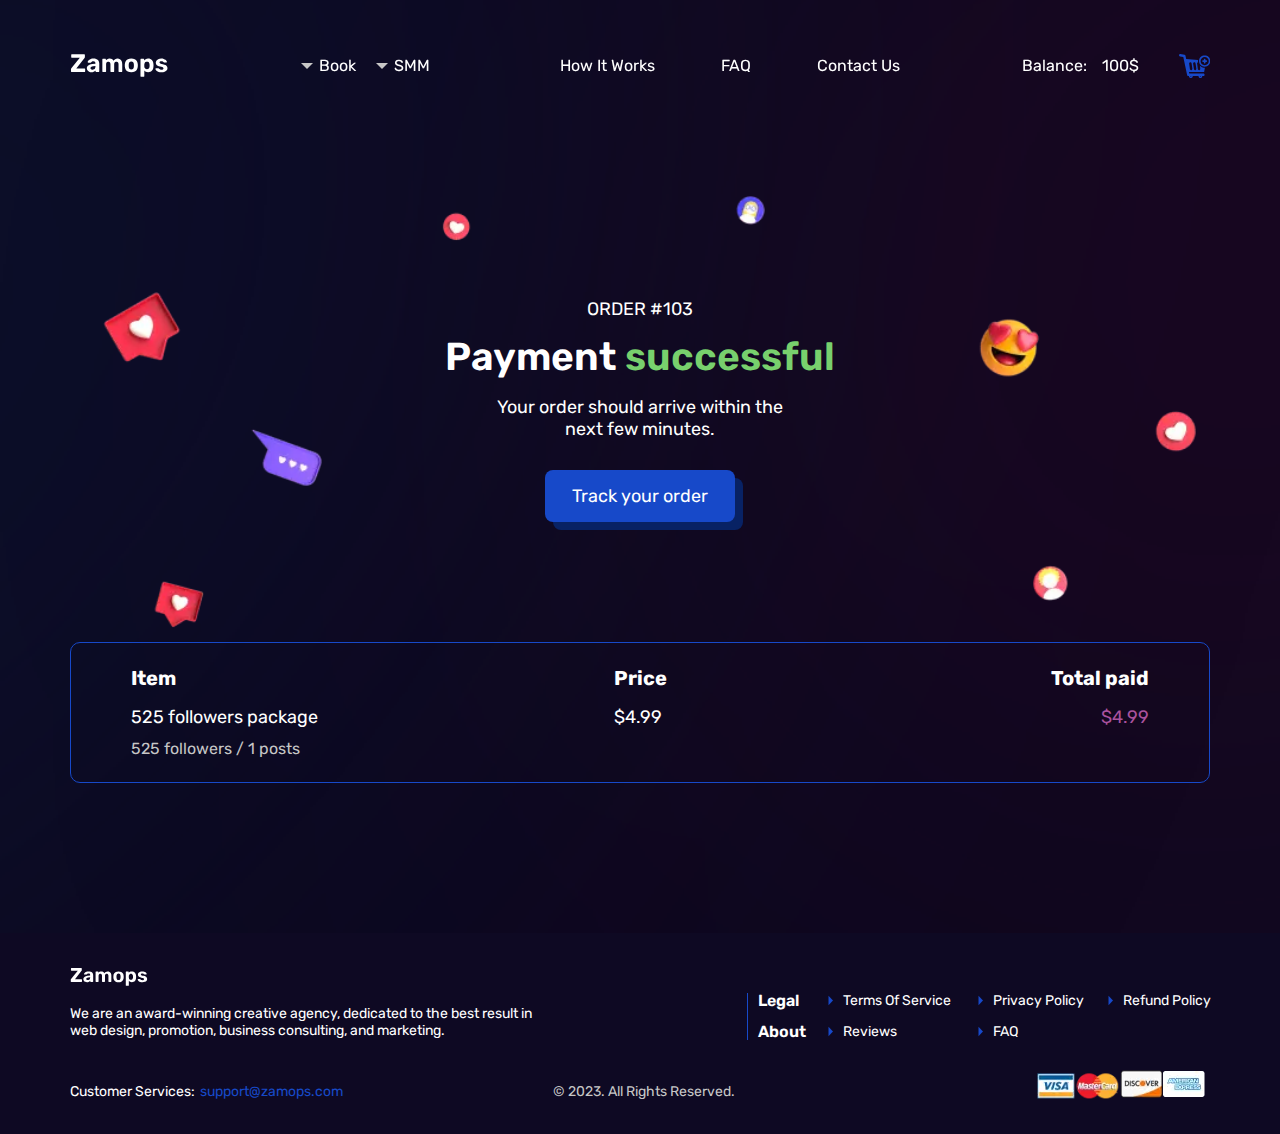
<file: successfulpay.html>
<!DOCTYPE html>
<html lang="en">

<head>
	<title>Successful Payment</title>
	<meta charset="UTF-8">
	<meta name="format-detection" content="telephone=no">
	<!-- <style>body{opacity: 0;}</style> -->
	<link rel="preconnect" href="https://fonts.googleapis.com">
	<link rel="preconnect" href="https://fonts.gstatic.com" crossorigin>
	<link href="https://fonts.googleapis.com/css2?family=Rubik:wght@300;400;500;600;700&display=swap&_v=20230808211427" rel="stylesheet">
	<link rel="stylesheet" href="css/style.min.css?_v=20230808211427">
	<link rel="shortcut icon" href="favicon.ico">
	<!-- <meta name="robots" content="noindex, nofollow"> -->
	<meta name="viewport" content="width=device-width, initial-scale=1.0">
</head>

<body>
	<div class="wrapper">
		<header class="header" data-scroll>
			<div class="header__container">
				<div class="header__body">
					<a href="#" class="header__logo">
						<img src="img/logo.svg" alt="logo">
					</a>
					<div class="header__menu menu">
						<nav class="menu__body">
							<ul class="menu-wrap__list">
								<li class="menu-wrap__item menu-wrap__item--left">
									<button class="menu-wrap__btn" type="button">Book</button>
									<ul class="menu-wrap__dropdown dropdown">
										<li class="dropdown__item">
											<a href="#" class="dropdown__link">
												Likes
											</a>
										</li>
										<li class="dropdown__item">
											<a href="#" class="dropdown__link">
												Followers
											</a>
										</li>
										<li class="dropdown__item">
											<a href="#" class="dropdown__link">
												Views
											</a>
										</li>
										<li class="dropdown__item">
											<a href="#" class="dropdown__link">
												Comments
											</a>
										</li>
										<li class="dropdown__item">
											<a href="#" class="dropdown__link">
												Reel Comments
											</a>
										</li>
									</ul>
								</li>
								<li class="menu-wrap__item menu-wrap__item--right">
									<button class="menu-wrap__btn" type="button">SMM</button>
									<ul class="menu-wrap__dropdown dropdown">
										<li class="dropdown__item">
											<a href="#" class="dropdown__link">
												Followers
											</a>
										</li>
										<li class="dropdown__item">
											<a href="#" class="dropdown__link">
												Likes
											</a>
										</li>
										<li class="dropdown__item">
											<a href="#" class="dropdown__link">
												Views
											</a>
										</li>
										<li class="dropdown__item">
											<a href="#" class="dropdown__link">
												Comments
											</a>
										</li>
										<li class="dropdown__item">
											<a href="#" class="dropdown__link">
												Reel Comments
											</a>
										</li>
									</ul>
								</li>
							</ul>
							<ul class="menu__list">
								<li class="menu__item">
									<a href="#" class="menu__link">
										How It Works
									</a>
								</li>
								<li class="menu__item">
									<a href="#" class="menu__link">
										FAQ
									</a>
								</li>
								<li class="menu__item">
									<a href="#" class="menu__link">
										Contact Us
									</a>
								</li>
							</ul>
						</nav>
					</div>
					<div class="header__actions">
						<div class="header__balance-block">
							<div class="header__balance-text">
								Balance:
							</div>
							<div class="header__balance">
								100$
							</div>
						</div>
						<a href="#" class="header__cart">
							<svg width="31" height="24" viewBox="0 0 31 24" fill="none" xmlns="http://www.w3.org/2000/svg">
								<g clip-path="url(#clip0_604_7)">
									<path d="M19.4781 22.0992V22.0082H13.7501V22.0992L13.7511 22.1442C13.7511 22.6484 13.5508 23.1319 13.1943 23.4884C12.8378 23.8449 12.3543 24.0452 11.8501 24.0452C11.346 24.0452 10.8624 23.8449 10.5059 23.4884C10.1494 23.1319 9.94913 22.6484 9.94913 22.1442L9.95013 22.0972V22.0082H9.29713C9.01872 22.0082 8.74869 21.913 8.53187 21.7383C8.31504 21.5637 8.16446 21.3202 8.10513 21.0482L8.10413 21.0402L4.28713 2.96718L1.02613 2.42418C0.71555 2.36145 0.441522 2.18044 0.261937 1.91939C0.0823524 1.65835 0.0112756 1.33772 0.0637232 1.02524C0.116171 0.712763 0.288035 0.432909 0.543007 0.244804C0.797978 0.0566993 1.11609 -0.0249236 1.43013 0.0171798L1.42413 0.0161798L5.50513 0.69618C6.00213 0.78118 6.39213 1.15718 6.49613 1.63918L6.49713 1.64718L7.18913 4.91118L19.0941 5.90318C19.0206 6.29426 18.9831 6.69125 18.9821 7.08918V7.09318C18.9821 7.49518 19.0171 7.88918 19.0851 8.27218L19.0791 8.23218C18.7515 8.33544 18.4734 8.55579 18.298 8.85112C18.1225 9.14646 18.0621 9.49608 18.1281 9.83318L18.1271 9.82418L18.8461 15.0142C18.8901 15.3472 19.0421 15.6392 19.2641 15.8592C19.4661 16.0602 19.7431 16.1862 20.0501 16.1892H20.0511C20.1191 16.1892 20.1861 16.1822 20.2501 16.1702L20.2431 16.1712C20.5841 16.0821 20.8784 15.8667 21.0665 15.5687C21.2546 15.2707 21.3224 14.9123 21.2561 14.5662L21.2571 14.5752L20.8651 11.7532C21.4873 12.4005 22.234 12.9153 23.0602 13.2666C23.8865 13.6178 24.7753 13.7983 25.6731 13.7972C25.7161 13.7972 25.7591 13.7972 25.8011 13.7912L25.8941 13.7862L25.2251 17.6882C25.2091 17.7828 25.1602 17.8686 25.087 17.9307C25.0138 17.9927 24.9211 18.0269 24.8251 18.0272H9.96013L10.2871 19.5742H24.4441C24.7592 19.5867 25.0571 19.7205 25.2757 19.9478C25.4943 20.175 25.6165 20.4779 25.6167 20.7932C25.617 21.1085 25.4953 21.4117 25.2771 21.6392C25.0589 21.8668 24.7611 22.0012 24.4461 22.0142H23.2801V22.1052C23.2801 22.6094 23.0798 23.0929 22.7233 23.4494C22.3668 23.8059 21.8833 24.0062 21.3791 24.0062C20.875 24.0062 20.3914 23.8059 20.0349 23.4494C19.6784 23.0929 19.4781 22.6094 19.4781 22.1052V22.0992ZM20.8361 22.0992C20.8363 22.1738 20.852 22.2476 20.8822 22.3158C20.9125 22.3841 20.9565 22.4453 21.0116 22.4956C21.0667 22.546 21.1317 22.5843 21.2024 22.6082C21.2731 22.6322 21.3479 22.6412 21.4223 22.6346C21.4966 22.6281 21.5688 22.6062 21.6343 22.5703C21.6997 22.5344 21.757 22.4853 21.8025 22.4262C21.8479 22.367 21.8806 22.299 21.8985 22.2266C21.9163 22.1541 21.9189 22.0787 21.9061 22.0052V22.0082H20.8461C20.8408 22.0382 20.8381 22.0687 20.8381 22.0992H20.8361ZM11.3081 22.0992C11.3083 22.1738 11.324 22.2476 11.3542 22.3158C11.3845 22.3841 11.4285 22.4453 11.4836 22.4956C11.5387 22.546 11.6037 22.5843 11.6744 22.6082C11.7451 22.6322 11.8199 22.6412 11.8943 22.6346C11.9686 22.6281 12.0408 22.6062 12.1063 22.5703C12.1717 22.5344 12.229 22.4853 12.2745 22.4262C12.3199 22.367 12.3526 22.299 12.3705 22.2266C12.3883 22.1541 12.3909 22.0787 12.3781 22.0052V22.0082H11.3171C11.3121 22.0376 11.3098 22.0674 11.3101 22.0972V22.0992H11.3081ZM15.1751 8.22418C14.834 8.31308 14.5396 8.52841 14.3514 8.82648C14.1633 9.12455 14.0956 9.48304 14.1621 9.82918L14.1611 9.82018L14.8801 15.0102C14.9241 15.3432 15.0761 15.6352 15.2981 15.8552C15.5001 16.0562 15.7771 16.1822 16.0841 16.1852C16.1521 16.1852 16.2201 16.1782 16.2841 16.1662L16.2771 16.1672C16.6181 16.0781 16.9124 15.8627 17.1005 15.5647C17.2886 15.2667 17.3564 14.9083 17.2901 14.5622L17.2911 14.5712L16.5721 9.38118C16.5307 9.06086 16.3836 8.76352 16.1541 8.53618C15.9453 8.3276 15.6633 8.20882 15.3681 8.20518H15.3671C15.2981 8.20518 15.2311 8.21218 15.1661 8.22518L15.1731 8.22418H15.1751ZM11.2091 8.22418C10.8669 8.31267 10.5714 8.52848 10.3829 8.82752C10.1945 9.12656 10.1273 9.48628 10.1951 9.83318L10.1941 9.82418L10.9131 15.0142C10.9571 15.3472 11.1091 15.6392 11.3311 15.8592C11.5331 16.0602 11.8101 16.1862 12.1171 16.1892H12.1181C12.1861 16.1892 12.2531 16.1822 12.3171 16.1702L12.3101 16.1712C12.6514 16.0825 12.9461 15.8672 13.1344 15.5692C13.3228 15.2711 13.3906 14.9125 13.3241 14.5662L13.3251 14.5752L12.6051 9.38218C12.5637 9.06186 12.4166 8.76452 12.1871 8.53718C11.9785 8.32824 11.6963 8.2094 11.4011 8.20618H11.4001C11.3321 8.20618 11.2661 8.21318 11.2021 8.22518L11.2091 8.22418ZM19.9981 7.09618C19.9984 5.58975 20.5971 4.14513 21.6625 3.08011C22.19 2.55276 22.8162 2.13449 23.5054 1.84916C24.1946 1.56384 24.9332 1.41705 25.6791 1.41718C26.425 1.41731 27.1636 1.56436 27.8527 1.84993C28.5418 2.13549 29.1679 2.55399 29.6952 3.08152C30.2225 3.60905 30.6408 4.23528 30.9261 4.92446C31.2115 5.61364 31.3583 6.35227 31.3581 7.09818C31.3577 8.60487 30.7588 10.0497 29.6931 11.1148C28.6275 12.1799 27.1823 12.7781 25.6756 12.7777C24.1689 12.7773 22.7241 12.1784 21.659 11.1127C20.5939 10.047 19.9957 8.60187 19.9961 7.09518L19.9981 7.09618ZM21.6251 7.09618C21.6251 7.62843 21.73 8.15546 21.9336 8.6472C22.1373 9.13893 22.4359 9.58573 22.8122 9.96208C23.1886 10.3384 23.6354 10.637 24.1271 10.8407C24.6188 11.0443 25.1459 11.1492 25.6781 11.1492C26.2104 11.1492 26.7374 11.0443 27.2291 10.8407C27.7209 10.637 28.1677 10.3384 28.544 9.96208C28.9204 9.58573 29.2189 9.13893 29.4226 8.6472C29.6263 8.15546 29.7311 7.62843 29.7311 7.09618C29.7313 6.02099 29.3043 4.98979 28.5441 4.22942C27.7839 3.46906 26.7528 3.04181 25.6776 3.04168C24.6024 3.04155 23.5712 3.46854 22.8109 4.22872C22.0505 4.98889 21.6233 6.01999 21.6231 7.09518L21.6251 7.09618ZM24.8651 8.71718V7.90918H24.0571C23.8412 7.90918 23.6342 7.82342 23.4815 7.67076C23.3289 7.51811 23.2431 7.31107 23.2431 7.09518C23.2431 6.87929 23.3289 6.67225 23.4815 6.51959C23.6342 6.36694 23.8412 6.28118 24.0571 6.28118H24.8651V5.47318C24.8651 5.25729 24.9509 5.05025 25.1035 4.89759C25.2562 4.74494 25.4632 4.65918 25.6791 4.65918C25.895 4.65918 26.1021 4.74494 26.2547 4.89759C26.4074 5.05025 26.4931 5.25729 26.4931 5.47318V6.28118H27.3011C27.517 6.28118 27.7241 6.36694 27.8767 6.51959C28.0294 6.67225 28.1151 6.87929 28.1151 7.09518C28.1151 7.31107 28.0294 7.51811 27.8767 7.67076C27.7241 7.82342 27.517 7.90918 27.3011 7.90918H26.4931V8.71618C26.4931 8.93207 26.4074 9.13911 26.2547 9.29177C26.1021 9.44442 25.895 9.53018 25.6791 9.53018C25.4632 9.53018 25.2562 9.44442 25.1035 9.29177C24.9509 9.13911 24.8651 8.93207 24.8651 8.71618V8.71718Z" fill="#1749C9" />
								</g>
								<defs>
									<clipPath id="clip0_604_7">
										<rect width="31" height="24" fill="white" />
									</clipPath>
								</defs>
							</svg>
						</a>
					</div>
					<button type="button" class="menu__icon icon-menu"><span></span></button>
				</div>
			</div>
		</header>
		<main class="page page-successful">
			<section class="successful">
				<div class="successful__container">
					<div class="successful__info">
						<div class="successful__subtitle">ORDER #103</div>
						<h1 class="successful__title title">Payment <span>successful</span></h1>
						<div class="successful__text">Your order should arrive within the next few minutes.</div>
						<button type="button" class="successful__btn btn">Track your order</button>
					</div>
					<div class="successful__inner">
						<div class="successful__item item-successful">
							<div class="item-successful__title">Item</div>
							<div class="item-successful__text">525 followers package</div>
							<div class="item-successful__subtext">525 followers / 1 posts</div>
						</div>
						<div class="successful__item item-successful">
							<div class="item-successful__title">Price</div>
							<div class="item-successful__text">$4.99</div>
						</div>
						<div class="successful__item item-successful item-successful--total">
							<div class="item-successful__title">Total paid</div>
							<div class="item-successful__text">$4.99</div>
						</div>
					</div>
				</div>
			</section>
		</main>
		<footer class="footer">
			<div class="footer__container">
				<div class="footer__inner">
					<div class="footer__info">
						<a href="#" class="footer__logo"><img src="img/footer-logo.svg" alt="logo"></a>
						<div class="footer__text">We are an award-winning creative agency, dedicated to the best result in web design, promotion, business consulting, and marketing.</div>
					</div>
					<nav class="footer__nav">
						<div class="footer__nav-item">
							<div class="footer__nav-title">Legal</div>
							<ul class="footer__nav-list">
								<li>
									<a href="#" class="footer__nav-link">
										<svg width="5" height="11" viewBox="0 0 5 11" fill="none" xmlns="http://www.w3.org/2000/svg">
											<path d="M5 5.5L0.5 0.73686L0.5 10.2631L5 5.5Z" fill="#1749C9" />
										</svg>
										Terms Of Service
									</a>
								</li>
								<li>
									<a href="#" class="footer__nav-link">
										<svg width="5" height="11" viewBox="0 0 5 11" fill="none" xmlns="http://www.w3.org/2000/svg">
											<path d="M5 5.5L0.5 0.73686L0.5 10.2631L5 5.5Z" fill="#1749C9" />
										</svg>
										Privacy Policy
									</a>
								</li>
								<li>
									<a href="#" class="footer__nav-link">
										<svg width="5" height="11" viewBox="0 0 5 11" fill="none" xmlns="http://www.w3.org/2000/svg">
											<path d="M5 5.5L0.5 0.73686L0.5 10.2631L5 5.5Z" fill="#1749C9" />
										</svg>
										Refund Policy
									</a>
								</li>
							</ul>
						</div>
						<div class="footer__nav-item">
							<div class="footer__nav-title">About</div>
							<ul class="footer__nav-list">
								<li>
									<a href="#" class="footer__nav-link">
										<svg width="5" height="11" viewBox="0 0 5 11" fill="none" xmlns="http://www.w3.org/2000/svg">
											<path d="M5 5.5L0.5 0.73686L0.5 10.2631L5 5.5Z" fill="#1749C9" />
										</svg>
										Reviews
									</a>
								</li>
								<li>
									<a href="#" class="footer__nav-link">
										<svg width="5" height="11" viewBox="0 0 5 11" fill="none" xmlns="http://www.w3.org/2000/svg">
											<path d="M5 5.5L0.5 0.73686L0.5 10.2631L5 5.5Z" fill="#1749C9" />
										</svg>
										FAQ
									</a>
								</li>
							</ul>
						</div>
					</nav>
					<div class="footer__email">
						Customer Services:<a href="mailto:support@zamops.com" class="footer__email-link">support@zamops.com</a>
					</div>
					<div class="footer__copy">
						© 2023. All Rights Reserved.
					</div>
					<div class="footer__partners">
						<div class="footer__partner">
							<picture><source srcset="img/footer-partner-1.webp" type="image/webp"><img src="img/footer-partner-1.png" alt="footer-partner"></picture>
						</div>
						<div class="footer__partner">
							<picture><source srcset="img/footer-partner-2.webp" type="image/webp"><img src="img/footer-partner-2.png" alt="footer-partner"></picture>
						</div>
						<div class="footer__partner">
							<picture><source srcset="img/footer-partner-3.webp" type="image/webp"><img src="img/footer-partner-3.png" alt="footer-partner"></picture>
						</div>
					</div>
				</div>
			</div>
		</footer>
	</div>
	<div id="popup-buy1" aria-hidden="true" class="popup">
		<div class="popup__wrapper">
			<div class="popup__content">
				<div class="popup__head">
					<div class="popup__step">
						1/3
					</div>
					<button data-close type="button" class="popup__close">
						<svg width="19" height="19" viewBox="0 0 19 19" fill="none" xmlns="http://www.w3.org/2000/svg">
							<path d="M1 18.5L18.5 1M1 1L18.5 18.5" stroke="#C7C7C7" />
						</svg>
					</button>
				</div>
				<div class="popup__body">
					<div class="popup__title">Buy Instagram Likes</div>
					<div class="popup__info">
						<div class="popup__img">
							<picture><source srcset="img/wrong-img.webp" type="image/webp"><img src="img/wrong-img.png" alt=""></picture>
						</div>
						<div class="popup__descr">
							All the likes - from REAL PEOPLE | Start time: 1-5 minute | Today speed is - 1392 likes per/hour | Non drop!
						</div>
					</div>
					<form class="popup__form">
						<input autocomplete="off" type="text" name="form[]" placeholder="Enter Your Instagram Username" class="popup__form-input">
						<div class="popup__form-bottom">
							<button type="button" class="popup__btn" data-popup="#popup-buy2">Continue</button>
							<div class="popup__form-total">
								To pay:
								<span>$ 100</span>
							</div>
						</div>
					</form>

				</div>
			</div>
		</div>
	</div>

	<div id="popup-buy2" aria-hidden="true" class="popup">
		<div class="popup__wrapper">
			<div class="popup__content">
				<div class="popup__head">
					<div class="popup__step">
						2/3
					</div>
					<button data-close type="button" class="popup__close">
						<svg width="19" height="19" viewBox="0 0 19 19" fill="none" xmlns="http://www.w3.org/2000/svg">
							<path d="M1 18.5L18.5 1M1 1L18.5 18.5" stroke="#C7C7C7" />
						</svg>
					</button>
				</div>
				<div class="popup__body">
					<div class="popup__title">Buy Instagram Likes</div>
					<div class="popup__items">
						<div class="popup__item item-popup active">
							<div class="item-popup__img"><picture><source srcset="img/popup-girl.webp" type="image/webp"><img src="img/popup-girl.jpg" alt="girl"></picture></div>
							<div class="item-popup__info">
								<div class="item-popup__likes"><picture><source srcset="img/like.webp" type="image/webp"><img src="img/like.png" alt="like"></picture>100k</div>
								<div class="item-popup__plus">
									+ 300
								</div>
							</div>
							<button class="item-popup__btn">
								<svg class="minus" width="27" height="27" viewBox="0 0 27 27" fill="none" xmlns="http://www.w3.org/2000/svg">
									<circle cx="13.5" cy="13.5" r="13.5" fill="#082264" />
									<path d="M7.84678 14.6872C7.71295 14.6872 7.5992 14.6471 7.50553 14.5668C7.42523 14.4731 7.38508 14.3593 7.38508 14.2255V13.4627C7.38508 13.3289 7.42523 13.2218 7.50553 13.1415C7.5992 13.0478 7.71295 13.001 7.84678 13.001H19.4895C19.6233 13.001 19.7304 13.0478 19.8107 13.1415C19.9044 13.2218 19.9512 13.3289 19.9512 13.4627V14.2255C19.9512 14.3593 19.9044 14.4731 19.8107 14.5668C19.7304 14.6471 19.6233 14.6872 19.4895 14.6872H7.84678Z" fill="white" />
								</svg>
								<svg class="plus" width="27" height="27" viewBox="0 0 27 27" fill="none" xmlns="http://www.w3.org/2000/svg">
									<circle cx="13.5" cy="13.5" r="13.5" fill="#082264" />
									<path d="M13.2449 19.2038C13.111 19.2038 12.9973 19.1636 12.9036 19.0833C12.8233 18.9897 12.7832 18.8759 12.7832 18.7421V14.5668H8.66807C8.53425 14.5668 8.4205 14.5266 8.32682 14.4463C8.24652 14.3526 8.20638 14.2389 8.20638 14.1051V13.4627C8.20638 13.3289 8.24652 13.2218 8.32682 13.1415C8.4205 13.0478 8.53425 13.001 8.66807 13.001H12.7832V8.94612C12.7832 8.8123 12.8233 8.70524 12.9036 8.62494C12.9973 8.53127 13.111 8.48443 13.2449 8.48443H13.9475C14.0813 8.48443 14.1883 8.53127 14.2686 8.62494C14.3623 8.70524 14.4091 8.8123 14.4091 8.94612V13.001H18.5443C18.6782 13.001 18.7852 13.0478 18.8655 13.1415C18.9592 13.2218 19.006 13.3289 19.006 13.4627V14.1051C19.006 14.2389 18.9592 14.3526 18.8655 14.4463C18.7852 14.5266 18.6782 14.5668 18.5443 14.5668H14.4091V18.7421C14.4091 18.8759 14.3623 18.9897 14.2686 19.0833C14.1883 19.1636 14.0813 19.2038 13.9475 19.2038H13.2449Z" fill="white" />
								</svg>
							</button>
						</div>
						<div class="popup__item item-popup">
							<div class="item-popup__img"><picture><source srcset="img/popup-girl.webp" type="image/webp"><img src="img/popup-girl.jpg" alt="girl"></picture></div>
							<div class="item-popup__info">
								<div class="item-popup__likes"><picture><source srcset="img/like.webp" type="image/webp"><img src="img/like.png" alt="like"></picture>100k</div>
								<div class="item-popup__plus">
									+ 300
								</div>
							</div>
							<button class="item-popup__btn">
								<svg class="minus" width="27" height="27" viewBox="0 0 27 27" fill="none" xmlns="http://www.w3.org/2000/svg">
									<circle cx="13.5" cy="13.5" r="13.5" fill="#082264" />
									<path d="M7.84678 14.6872C7.71295 14.6872 7.5992 14.6471 7.50553 14.5668C7.42523 14.4731 7.38508 14.3593 7.38508 14.2255V13.4627C7.38508 13.3289 7.42523 13.2218 7.50553 13.1415C7.5992 13.0478 7.71295 13.001 7.84678 13.001H19.4895C19.6233 13.001 19.7304 13.0478 19.8107 13.1415C19.9044 13.2218 19.9512 13.3289 19.9512 13.4627V14.2255C19.9512 14.3593 19.9044 14.4731 19.8107 14.5668C19.7304 14.6471 19.6233 14.6872 19.4895 14.6872H7.84678Z" fill="white" />
								</svg>
								<svg class="plus" width="27" height="27" viewBox="0 0 27 27" fill="none" xmlns="http://www.w3.org/2000/svg">
									<circle cx="13.5" cy="13.5" r="13.5" fill="#082264" />
									<path d="M13.2449 19.2038C13.111 19.2038 12.9973 19.1636 12.9036 19.0833C12.8233 18.9897 12.7832 18.8759 12.7832 18.7421V14.5668H8.66807C8.53425 14.5668 8.4205 14.5266 8.32682 14.4463C8.24652 14.3526 8.20638 14.2389 8.20638 14.1051V13.4627C8.20638 13.3289 8.24652 13.2218 8.32682 13.1415C8.4205 13.0478 8.53425 13.001 8.66807 13.001H12.7832V8.94612C12.7832 8.8123 12.8233 8.70524 12.9036 8.62494C12.9973 8.53127 13.111 8.48443 13.2449 8.48443H13.9475C14.0813 8.48443 14.1883 8.53127 14.2686 8.62494C14.3623 8.70524 14.4091 8.8123 14.4091 8.94612V13.001H18.5443C18.6782 13.001 18.7852 13.0478 18.8655 13.1415C18.9592 13.2218 19.006 13.3289 19.006 13.4627V14.1051C19.006 14.2389 18.9592 14.3526 18.8655 14.4463C18.7852 14.5266 18.6782 14.5668 18.5443 14.5668H14.4091V18.7421C14.4091 18.8759 14.3623 18.9897 14.2686 19.0833C14.1883 19.1636 14.0813 19.2038 13.9475 19.2038H13.2449Z" fill="white" />
								</svg>
							</button>
						</div>
						<div class="popup__item item-popup">
							<div class="item-popup__img"><picture><source srcset="img/popup-girl.webp" type="image/webp"><img src="img/popup-girl.jpg" alt="girl"></picture></div>
							<div class="item-popup__info">
								<div class="item-popup__likes"><picture><source srcset="img/like.webp" type="image/webp"><img src="img/like.png" alt="like"></picture>100k</div>
								<div class="item-popup__plus">
									+ 300
								</div>
							</div>
							<button class="item-popup__btn">
								<svg class="minus" width="27" height="27" viewBox="0 0 27 27" fill="none" xmlns="http://www.w3.org/2000/svg">
									<circle cx="13.5" cy="13.5" r="13.5" fill="#082264" />
									<path d="M7.84678 14.6872C7.71295 14.6872 7.5992 14.6471 7.50553 14.5668C7.42523 14.4731 7.38508 14.3593 7.38508 14.2255V13.4627C7.38508 13.3289 7.42523 13.2218 7.50553 13.1415C7.5992 13.0478 7.71295 13.001 7.84678 13.001H19.4895C19.6233 13.001 19.7304 13.0478 19.8107 13.1415C19.9044 13.2218 19.9512 13.3289 19.9512 13.4627V14.2255C19.9512 14.3593 19.9044 14.4731 19.8107 14.5668C19.7304 14.6471 19.6233 14.6872 19.4895 14.6872H7.84678Z" fill="white" />
								</svg>
								<svg class="plus" width="27" height="27" viewBox="0 0 27 27" fill="none" xmlns="http://www.w3.org/2000/svg">
									<circle cx="13.5" cy="13.5" r="13.5" fill="#082264" />
									<path d="M13.2449 19.2038C13.111 19.2038 12.9973 19.1636 12.9036 19.0833C12.8233 18.9897 12.7832 18.8759 12.7832 18.7421V14.5668H8.66807C8.53425 14.5668 8.4205 14.5266 8.32682 14.4463C8.24652 14.3526 8.20638 14.2389 8.20638 14.1051V13.4627C8.20638 13.3289 8.24652 13.2218 8.32682 13.1415C8.4205 13.0478 8.53425 13.001 8.66807 13.001H12.7832V8.94612C12.7832 8.8123 12.8233 8.70524 12.9036 8.62494C12.9973 8.53127 13.111 8.48443 13.2449 8.48443H13.9475C14.0813 8.48443 14.1883 8.53127 14.2686 8.62494C14.3623 8.70524 14.4091 8.8123 14.4091 8.94612V13.001H18.5443C18.6782 13.001 18.7852 13.0478 18.8655 13.1415C18.9592 13.2218 19.006 13.3289 19.006 13.4627V14.1051C19.006 14.2389 18.9592 14.3526 18.8655 14.4463C18.7852 14.5266 18.6782 14.5668 18.5443 14.5668H14.4091V18.7421C14.4091 18.8759 14.3623 18.9897 14.2686 19.0833C14.1883 19.1636 14.0813 19.2038 13.9475 19.2038H13.2449Z" fill="white" />
								</svg>
							</button>
						</div>
						<div class="popup__item item-popup">
							<div class="item-popup__img"><picture><source srcset="img/popup-girl.webp" type="image/webp"><img src="img/popup-girl.jpg" alt="girl"></picture></div>
							<div class="item-popup__info">
								<div class="item-popup__likes"><picture><source srcset="img/like.webp" type="image/webp"><img src="img/like.png" alt="like"></picture>100k</div>
								<div class="item-popup__plus">
									+ 300
								</div>
							</div>
							<button class="item-popup__btn">
								<svg class="minus" width="27" height="27" viewBox="0 0 27 27" fill="none" xmlns="http://www.w3.org/2000/svg">
									<circle cx="13.5" cy="13.5" r="13.5" fill="#082264" />
									<path d="M7.84678 14.6872C7.71295 14.6872 7.5992 14.6471 7.50553 14.5668C7.42523 14.4731 7.38508 14.3593 7.38508 14.2255V13.4627C7.38508 13.3289 7.42523 13.2218 7.50553 13.1415C7.5992 13.0478 7.71295 13.001 7.84678 13.001H19.4895C19.6233 13.001 19.7304 13.0478 19.8107 13.1415C19.9044 13.2218 19.9512 13.3289 19.9512 13.4627V14.2255C19.9512 14.3593 19.9044 14.4731 19.8107 14.5668C19.7304 14.6471 19.6233 14.6872 19.4895 14.6872H7.84678Z" fill="white" />
								</svg>
								<svg class="plus" width="27" height="27" viewBox="0 0 27 27" fill="none" xmlns="http://www.w3.org/2000/svg">
									<circle cx="13.5" cy="13.5" r="13.5" fill="#082264" />
									<path d="M13.2449 19.2038C13.111 19.2038 12.9973 19.1636 12.9036 19.0833C12.8233 18.9897 12.7832 18.8759 12.7832 18.7421V14.5668H8.66807C8.53425 14.5668 8.4205 14.5266 8.32682 14.4463C8.24652 14.3526 8.20638 14.2389 8.20638 14.1051V13.4627C8.20638 13.3289 8.24652 13.2218 8.32682 13.1415C8.4205 13.0478 8.53425 13.001 8.66807 13.001H12.7832V8.94612C12.7832 8.8123 12.8233 8.70524 12.9036 8.62494C12.9973 8.53127 13.111 8.48443 13.2449 8.48443H13.9475C14.0813 8.48443 14.1883 8.53127 14.2686 8.62494C14.3623 8.70524 14.4091 8.8123 14.4091 8.94612V13.001H18.5443C18.6782 13.001 18.7852 13.0478 18.8655 13.1415C18.9592 13.2218 19.006 13.3289 19.006 13.4627V14.1051C19.006 14.2389 18.9592 14.3526 18.8655 14.4463C18.7852 14.5266 18.6782 14.5668 18.5443 14.5668H14.4091V18.7421C14.4091 18.8759 14.3623 18.9897 14.2686 19.0833C14.1883 19.1636 14.0813 19.2038 13.9475 19.2038H13.2449Z" fill="white" />
								</svg>
							</button>
						</div>
						<div class="popup__item item-popup">
							<div class="item-popup__img"><picture><source srcset="img/popup-girl.webp" type="image/webp"><img src="img/popup-girl.jpg" alt="girl"></picture></div>
							<div class="item-popup__info">
								<div class="item-popup__likes"><picture><source srcset="img/like.webp" type="image/webp"><img src="img/like.png" alt="like"></picture>100k</div>
								<div class="item-popup__plus">
									+ 300
								</div>
							</div>
							<button class="item-popup__btn">
								<svg class="minus" width="27" height="27" viewBox="0 0 27 27" fill="none" xmlns="http://www.w3.org/2000/svg">
									<circle cx="13.5" cy="13.5" r="13.5" fill="#082264" />
									<path d="M7.84678 14.6872C7.71295 14.6872 7.5992 14.6471 7.50553 14.5668C7.42523 14.4731 7.38508 14.3593 7.38508 14.2255V13.4627C7.38508 13.3289 7.42523 13.2218 7.50553 13.1415C7.5992 13.0478 7.71295 13.001 7.84678 13.001H19.4895C19.6233 13.001 19.7304 13.0478 19.8107 13.1415C19.9044 13.2218 19.9512 13.3289 19.9512 13.4627V14.2255C19.9512 14.3593 19.9044 14.4731 19.8107 14.5668C19.7304 14.6471 19.6233 14.6872 19.4895 14.6872H7.84678Z" fill="white" />
								</svg>
								<svg class="plus" width="27" height="27" viewBox="0 0 27 27" fill="none" xmlns="http://www.w3.org/2000/svg">
									<circle cx="13.5" cy="13.5" r="13.5" fill="#082264" />
									<path d="M13.2449 19.2038C13.111 19.2038 12.9973 19.1636 12.9036 19.0833C12.8233 18.9897 12.7832 18.8759 12.7832 18.7421V14.5668H8.66807C8.53425 14.5668 8.4205 14.5266 8.32682 14.4463C8.24652 14.3526 8.20638 14.2389 8.20638 14.1051V13.4627C8.20638 13.3289 8.24652 13.2218 8.32682 13.1415C8.4205 13.0478 8.53425 13.001 8.66807 13.001H12.7832V8.94612C12.7832 8.8123 12.8233 8.70524 12.9036 8.62494C12.9973 8.53127 13.111 8.48443 13.2449 8.48443H13.9475C14.0813 8.48443 14.1883 8.53127 14.2686 8.62494C14.3623 8.70524 14.4091 8.8123 14.4091 8.94612V13.001H18.5443C18.6782 13.001 18.7852 13.0478 18.8655 13.1415C18.9592 13.2218 19.006 13.3289 19.006 13.4627V14.1051C19.006 14.2389 18.9592 14.3526 18.8655 14.4463C18.7852 14.5266 18.6782 14.5668 18.5443 14.5668H14.4091V18.7421C14.4091 18.8759 14.3623 18.9897 14.2686 19.0833C14.1883 19.1636 14.0813 19.2038 13.9475 19.2038H13.2449Z" fill="white" />
								</svg>
							</button>
						</div>
						<div class="popup__item item-popup">
							<div class="item-popup__img"><picture><source srcset="img/popup-girl.webp" type="image/webp"><img src="img/popup-girl.jpg" alt="girl"></picture></div>
							<div class="item-popup__info">
								<div class="item-popup__likes"><picture><source srcset="img/like.webp" type="image/webp"><img src="img/like.png" alt="like"></picture>100k</div>
								<div class="item-popup__plus">
									+ 300
								</div>
							</div>
							<button class="item-popup__btn">
								<svg class="minus" width="27" height="27" viewBox="0 0 27 27" fill="none" xmlns="http://www.w3.org/2000/svg">
									<circle cx="13.5" cy="13.5" r="13.5" fill="#082264" />
									<path d="M7.84678 14.6872C7.71295 14.6872 7.5992 14.6471 7.50553 14.5668C7.42523 14.4731 7.38508 14.3593 7.38508 14.2255V13.4627C7.38508 13.3289 7.42523 13.2218 7.50553 13.1415C7.5992 13.0478 7.71295 13.001 7.84678 13.001H19.4895C19.6233 13.001 19.7304 13.0478 19.8107 13.1415C19.9044 13.2218 19.9512 13.3289 19.9512 13.4627V14.2255C19.9512 14.3593 19.9044 14.4731 19.8107 14.5668C19.7304 14.6471 19.6233 14.6872 19.4895 14.6872H7.84678Z" fill="white" />
								</svg>
								<svg class="plus" width="27" height="27" viewBox="0 0 27 27" fill="none" xmlns="http://www.w3.org/2000/svg">
									<circle cx="13.5" cy="13.5" r="13.5" fill="#082264" />
									<path d="M13.2449 19.2038C13.111 19.2038 12.9973 19.1636 12.9036 19.0833C12.8233 18.9897 12.7832 18.8759 12.7832 18.7421V14.5668H8.66807C8.53425 14.5668 8.4205 14.5266 8.32682 14.4463C8.24652 14.3526 8.20638 14.2389 8.20638 14.1051V13.4627C8.20638 13.3289 8.24652 13.2218 8.32682 13.1415C8.4205 13.0478 8.53425 13.001 8.66807 13.001H12.7832V8.94612C12.7832 8.8123 12.8233 8.70524 12.9036 8.62494C12.9973 8.53127 13.111 8.48443 13.2449 8.48443H13.9475C14.0813 8.48443 14.1883 8.53127 14.2686 8.62494C14.3623 8.70524 14.4091 8.8123 14.4091 8.94612V13.001H18.5443C18.6782 13.001 18.7852 13.0478 18.8655 13.1415C18.9592 13.2218 19.006 13.3289 19.006 13.4627V14.1051C19.006 14.2389 18.9592 14.3526 18.8655 14.4463C18.7852 14.5266 18.6782 14.5668 18.5443 14.5668H14.4091V18.7421C14.4091 18.8759 14.3623 18.9897 14.2686 19.0833C14.1883 19.1636 14.0813 19.2038 13.9475 19.2038H13.2449Z" fill="white" />
								</svg>
							</button>
						</div>
						<div class="popup__item item-popup">
							<div class="item-popup__img"><picture><source srcset="img/popup-girl.webp" type="image/webp"><img src="img/popup-girl.jpg" alt="girl"></picture></div>
							<div class="item-popup__info">
								<div class="item-popup__likes"><picture><source srcset="img/like.webp" type="image/webp"><img src="img/like.png" alt="like"></picture>100k</div>
								<div class="item-popup__plus">
									+ 300
								</div>
							</div>
							<button class="item-popup__btn">
								<svg class="minus" width="27" height="27" viewBox="0 0 27 27" fill="none" xmlns="http://www.w3.org/2000/svg">
									<circle cx="13.5" cy="13.5" r="13.5" fill="#082264" />
									<path d="M7.84678 14.6872C7.71295 14.6872 7.5992 14.6471 7.50553 14.5668C7.42523 14.4731 7.38508 14.3593 7.38508 14.2255V13.4627C7.38508 13.3289 7.42523 13.2218 7.50553 13.1415C7.5992 13.0478 7.71295 13.001 7.84678 13.001H19.4895C19.6233 13.001 19.7304 13.0478 19.8107 13.1415C19.9044 13.2218 19.9512 13.3289 19.9512 13.4627V14.2255C19.9512 14.3593 19.9044 14.4731 19.8107 14.5668C19.7304 14.6471 19.6233 14.6872 19.4895 14.6872H7.84678Z" fill="white" />
								</svg>
								<svg class="plus" width="27" height="27" viewBox="0 0 27 27" fill="none" xmlns="http://www.w3.org/2000/svg">
									<circle cx="13.5" cy="13.5" r="13.5" fill="#082264" />
									<path d="M13.2449 19.2038C13.111 19.2038 12.9973 19.1636 12.9036 19.0833C12.8233 18.9897 12.7832 18.8759 12.7832 18.7421V14.5668H8.66807C8.53425 14.5668 8.4205 14.5266 8.32682 14.4463C8.24652 14.3526 8.20638 14.2389 8.20638 14.1051V13.4627C8.20638 13.3289 8.24652 13.2218 8.32682 13.1415C8.4205 13.0478 8.53425 13.001 8.66807 13.001H12.7832V8.94612C12.7832 8.8123 12.8233 8.70524 12.9036 8.62494C12.9973 8.53127 13.111 8.48443 13.2449 8.48443H13.9475C14.0813 8.48443 14.1883 8.53127 14.2686 8.62494C14.3623 8.70524 14.4091 8.8123 14.4091 8.94612V13.001H18.5443C18.6782 13.001 18.7852 13.0478 18.8655 13.1415C18.9592 13.2218 19.006 13.3289 19.006 13.4627V14.1051C19.006 14.2389 18.9592 14.3526 18.8655 14.4463C18.7852 14.5266 18.6782 14.5668 18.5443 14.5668H14.4091V18.7421C14.4091 18.8759 14.3623 18.9897 14.2686 19.0833C14.1883 19.1636 14.0813 19.2038 13.9475 19.2038H13.2449Z" fill="white" />
								</svg>
							</button>
						</div>
						<div class="popup__item item-popup">
							<div class="item-popup__img"><picture><source srcset="img/popup-girl.webp" type="image/webp"><img src="img/popup-girl.jpg" alt="girl"></picture></div>
							<div class="item-popup__info">
								<div class="item-popup__likes"><picture><source srcset="img/like.webp" type="image/webp"><img src="img/like.png" alt="like"></picture>100k</div>
								<div class="item-popup__plus">
									+ 300
								</div>
							</div>
							<button class="item-popup__btn">
								<svg class="minus" width="27" height="27" viewBox="0 0 27 27" fill="none" xmlns="http://www.w3.org/2000/svg">
									<circle cx="13.5" cy="13.5" r="13.5" fill="#082264" />
									<path d="M7.84678 14.6872C7.71295 14.6872 7.5992 14.6471 7.50553 14.5668C7.42523 14.4731 7.38508 14.3593 7.38508 14.2255V13.4627C7.38508 13.3289 7.42523 13.2218 7.50553 13.1415C7.5992 13.0478 7.71295 13.001 7.84678 13.001H19.4895C19.6233 13.001 19.7304 13.0478 19.8107 13.1415C19.9044 13.2218 19.9512 13.3289 19.9512 13.4627V14.2255C19.9512 14.3593 19.9044 14.4731 19.8107 14.5668C19.7304 14.6471 19.6233 14.6872 19.4895 14.6872H7.84678Z" fill="white" />
								</svg>
								<svg class="plus" width="27" height="27" viewBox="0 0 27 27" fill="none" xmlns="http://www.w3.org/2000/svg">
									<circle cx="13.5" cy="13.5" r="13.5" fill="#082264" />
									<path d="M13.2449 19.2038C13.111 19.2038 12.9973 19.1636 12.9036 19.0833C12.8233 18.9897 12.7832 18.8759 12.7832 18.7421V14.5668H8.66807C8.53425 14.5668 8.4205 14.5266 8.32682 14.4463C8.24652 14.3526 8.20638 14.2389 8.20638 14.1051V13.4627C8.20638 13.3289 8.24652 13.2218 8.32682 13.1415C8.4205 13.0478 8.53425 13.001 8.66807 13.001H12.7832V8.94612C12.7832 8.8123 12.8233 8.70524 12.9036 8.62494C12.9973 8.53127 13.111 8.48443 13.2449 8.48443H13.9475C14.0813 8.48443 14.1883 8.53127 14.2686 8.62494C14.3623 8.70524 14.4091 8.8123 14.4091 8.94612V13.001H18.5443C18.6782 13.001 18.7852 13.0478 18.8655 13.1415C18.9592 13.2218 19.006 13.3289 19.006 13.4627V14.1051C19.006 14.2389 18.9592 14.3526 18.8655 14.4463C18.7852 14.5266 18.6782 14.5668 18.5443 14.5668H14.4091V18.7421C14.4091 18.8759 14.3623 18.9897 14.2686 19.0833C14.1883 19.1636 14.0813 19.2038 13.9475 19.2038H13.2449Z" fill="white" />
								</svg>
							</button>
						</div>
						<div class="popup__item item-popup">
							<div class="item-popup__img"><picture><source srcset="img/popup-girl.webp" type="image/webp"><img src="img/popup-girl.jpg" alt="girl"></picture></div>
							<div class="item-popup__info">
								<div class="item-popup__likes"><picture><source srcset="img/like.webp" type="image/webp"><img src="img/like.png" alt="like"></picture>100k</div>
								<div class="item-popup__plus">
									+ 300
								</div>
							</div>
							<button class="item-popup__btn">
								<svg class="minus" width="27" height="27" viewBox="0 0 27 27" fill="none" xmlns="http://www.w3.org/2000/svg">
									<circle cx="13.5" cy="13.5" r="13.5" fill="#082264" />
									<path d="M7.84678 14.6872C7.71295 14.6872 7.5992 14.6471 7.50553 14.5668C7.42523 14.4731 7.38508 14.3593 7.38508 14.2255V13.4627C7.38508 13.3289 7.42523 13.2218 7.50553 13.1415C7.5992 13.0478 7.71295 13.001 7.84678 13.001H19.4895C19.6233 13.001 19.7304 13.0478 19.8107 13.1415C19.9044 13.2218 19.9512 13.3289 19.9512 13.4627V14.2255C19.9512 14.3593 19.9044 14.4731 19.8107 14.5668C19.7304 14.6471 19.6233 14.6872 19.4895 14.6872H7.84678Z" fill="white" />
								</svg>
								<svg class="plus" width="27" height="27" viewBox="0 0 27 27" fill="none" xmlns="http://www.w3.org/2000/svg">
									<circle cx="13.5" cy="13.5" r="13.5" fill="#082264" />
									<path d="M13.2449 19.2038C13.111 19.2038 12.9973 19.1636 12.9036 19.0833C12.8233 18.9897 12.7832 18.8759 12.7832 18.7421V14.5668H8.66807C8.53425 14.5668 8.4205 14.5266 8.32682 14.4463C8.24652 14.3526 8.20638 14.2389 8.20638 14.1051V13.4627C8.20638 13.3289 8.24652 13.2218 8.32682 13.1415C8.4205 13.0478 8.53425 13.001 8.66807 13.001H12.7832V8.94612C12.7832 8.8123 12.8233 8.70524 12.9036 8.62494C12.9973 8.53127 13.111 8.48443 13.2449 8.48443H13.9475C14.0813 8.48443 14.1883 8.53127 14.2686 8.62494C14.3623 8.70524 14.4091 8.8123 14.4091 8.94612V13.001H18.5443C18.6782 13.001 18.7852 13.0478 18.8655 13.1415C18.9592 13.2218 19.006 13.3289 19.006 13.4627V14.1051C19.006 14.2389 18.9592 14.3526 18.8655 14.4463C18.7852 14.5266 18.6782 14.5668 18.5443 14.5668H14.4091V18.7421C14.4091 18.8759 14.3623 18.9897 14.2686 19.0833C14.1883 19.1636 14.0813 19.2038 13.9475 19.2038H13.2449Z" fill="white" />
								</svg>
							</button>
						</div>
						<div class="popup__item item-popup">
							<div class="item-popup__img"><picture><source srcset="img/popup-girl.webp" type="image/webp"><img src="img/popup-girl.jpg" alt="girl"></picture></div>
							<div class="item-popup__info">
								<div class="item-popup__likes"><picture><source srcset="img/like.webp" type="image/webp"><img src="img/like.png" alt="like"></picture>100k</div>
								<div class="item-popup__plus">
									+ 300
								</div>
							</div>
							<button class="item-popup__btn">
								<svg class="minus" width="27" height="27" viewBox="0 0 27 27" fill="none" xmlns="http://www.w3.org/2000/svg">
									<circle cx="13.5" cy="13.5" r="13.5" fill="#082264" />
									<path d="M7.84678 14.6872C7.71295 14.6872 7.5992 14.6471 7.50553 14.5668C7.42523 14.4731 7.38508 14.3593 7.38508 14.2255V13.4627C7.38508 13.3289 7.42523 13.2218 7.50553 13.1415C7.5992 13.0478 7.71295 13.001 7.84678 13.001H19.4895C19.6233 13.001 19.7304 13.0478 19.8107 13.1415C19.9044 13.2218 19.9512 13.3289 19.9512 13.4627V14.2255C19.9512 14.3593 19.9044 14.4731 19.8107 14.5668C19.7304 14.6471 19.6233 14.6872 19.4895 14.6872H7.84678Z" fill="white" />
								</svg>
								<svg class="plus" width="27" height="27" viewBox="0 0 27 27" fill="none" xmlns="http://www.w3.org/2000/svg">
									<circle cx="13.5" cy="13.5" r="13.5" fill="#082264" />
									<path d="M13.2449 19.2038C13.111 19.2038 12.9973 19.1636 12.9036 19.0833C12.8233 18.9897 12.7832 18.8759 12.7832 18.7421V14.5668H8.66807C8.53425 14.5668 8.4205 14.5266 8.32682 14.4463C8.24652 14.3526 8.20638 14.2389 8.20638 14.1051V13.4627C8.20638 13.3289 8.24652 13.2218 8.32682 13.1415C8.4205 13.0478 8.53425 13.001 8.66807 13.001H12.7832V8.94612C12.7832 8.8123 12.8233 8.70524 12.9036 8.62494C12.9973 8.53127 13.111 8.48443 13.2449 8.48443H13.9475C14.0813 8.48443 14.1883 8.53127 14.2686 8.62494C14.3623 8.70524 14.4091 8.8123 14.4091 8.94612V13.001H18.5443C18.6782 13.001 18.7852 13.0478 18.8655 13.1415C18.9592 13.2218 19.006 13.3289 19.006 13.4627V14.1051C19.006 14.2389 18.9592 14.3526 18.8655 14.4463C18.7852 14.5266 18.6782 14.5668 18.5443 14.5668H14.4091V18.7421C14.4091 18.8759 14.3623 18.9897 14.2686 19.0833C14.1883 19.1636 14.0813 19.2038 13.9475 19.2038H13.2449Z" fill="white" />
								</svg>
							</button>
						</div>
						<div class="popup__item item-popup">
							<div class="item-popup__img"><picture><source srcset="img/popup-girl.webp" type="image/webp"><img src="img/popup-girl.jpg" alt="girl"></picture></div>
							<div class="item-popup__info">
								<div class="item-popup__likes"><picture><source srcset="img/like.webp" type="image/webp"><img src="img/like.png" alt="like"></picture>100k</div>
								<div class="item-popup__plus">
									+ 300
								</div>
							</div>
							<button class="item-popup__btn">
								<svg class="minus" width="27" height="27" viewBox="0 0 27 27" fill="none" xmlns="http://www.w3.org/2000/svg">
									<circle cx="13.5" cy="13.5" r="13.5" fill="#082264" />
									<path d="M7.84678 14.6872C7.71295 14.6872 7.5992 14.6471 7.50553 14.5668C7.42523 14.4731 7.38508 14.3593 7.38508 14.2255V13.4627C7.38508 13.3289 7.42523 13.2218 7.50553 13.1415C7.5992 13.0478 7.71295 13.001 7.84678 13.001H19.4895C19.6233 13.001 19.7304 13.0478 19.8107 13.1415C19.9044 13.2218 19.9512 13.3289 19.9512 13.4627V14.2255C19.9512 14.3593 19.9044 14.4731 19.8107 14.5668C19.7304 14.6471 19.6233 14.6872 19.4895 14.6872H7.84678Z" fill="white" />
								</svg>
								<svg class="plus" width="27" height="27" viewBox="0 0 27 27" fill="none" xmlns="http://www.w3.org/2000/svg">
									<circle cx="13.5" cy="13.5" r="13.5" fill="#082264" />
									<path d="M13.2449 19.2038C13.111 19.2038 12.9973 19.1636 12.9036 19.0833C12.8233 18.9897 12.7832 18.8759 12.7832 18.7421V14.5668H8.66807C8.53425 14.5668 8.4205 14.5266 8.32682 14.4463C8.24652 14.3526 8.20638 14.2389 8.20638 14.1051V13.4627C8.20638 13.3289 8.24652 13.2218 8.32682 13.1415C8.4205 13.0478 8.53425 13.001 8.66807 13.001H12.7832V8.94612C12.7832 8.8123 12.8233 8.70524 12.9036 8.62494C12.9973 8.53127 13.111 8.48443 13.2449 8.48443H13.9475C14.0813 8.48443 14.1883 8.53127 14.2686 8.62494C14.3623 8.70524 14.4091 8.8123 14.4091 8.94612V13.001H18.5443C18.6782 13.001 18.7852 13.0478 18.8655 13.1415C18.9592 13.2218 19.006 13.3289 19.006 13.4627V14.1051C19.006 14.2389 18.9592 14.3526 18.8655 14.4463C18.7852 14.5266 18.6782 14.5668 18.5443 14.5668H14.4091V18.7421C14.4091 18.8759 14.3623 18.9897 14.2686 19.0833C14.1883 19.1636 14.0813 19.2038 13.9475 19.2038H13.2449Z" fill="white" />
								</svg>
							</button>
						</div>
						<div class="popup__item item-popup">
							<div class="item-popup__img"><picture><source srcset="img/popup-girl.webp" type="image/webp"><img src="img/popup-girl.jpg" alt="girl"></picture></div>
							<div class="item-popup__info">
								<div class="item-popup__likes"><picture><source srcset="img/like.webp" type="image/webp"><img src="img/like.png" alt="like"></picture>100k</div>
								<div class="item-popup__plus">
									+ 300
								</div>
							</div>
							<button class="item-popup__btn">
								<svg class="minus" width="27" height="27" viewBox="0 0 27 27" fill="none" xmlns="http://www.w3.org/2000/svg">
									<circle cx="13.5" cy="13.5" r="13.5" fill="#082264" />
									<path d="M7.84678 14.6872C7.71295 14.6872 7.5992 14.6471 7.50553 14.5668C7.42523 14.4731 7.38508 14.3593 7.38508 14.2255V13.4627C7.38508 13.3289 7.42523 13.2218 7.50553 13.1415C7.5992 13.0478 7.71295 13.001 7.84678 13.001H19.4895C19.6233 13.001 19.7304 13.0478 19.8107 13.1415C19.9044 13.2218 19.9512 13.3289 19.9512 13.4627V14.2255C19.9512 14.3593 19.9044 14.4731 19.8107 14.5668C19.7304 14.6471 19.6233 14.6872 19.4895 14.6872H7.84678Z" fill="white" />
								</svg>
								<svg class="plus" width="27" height="27" viewBox="0 0 27 27" fill="none" xmlns="http://www.w3.org/2000/svg">
									<circle cx="13.5" cy="13.5" r="13.5" fill="#082264" />
									<path d="M13.2449 19.2038C13.111 19.2038 12.9973 19.1636 12.9036 19.0833C12.8233 18.9897 12.7832 18.8759 12.7832 18.7421V14.5668H8.66807C8.53425 14.5668 8.4205 14.5266 8.32682 14.4463C8.24652 14.3526 8.20638 14.2389 8.20638 14.1051V13.4627C8.20638 13.3289 8.24652 13.2218 8.32682 13.1415C8.4205 13.0478 8.53425 13.001 8.66807 13.001H12.7832V8.94612C12.7832 8.8123 12.8233 8.70524 12.9036 8.62494C12.9973 8.53127 13.111 8.48443 13.2449 8.48443H13.9475C14.0813 8.48443 14.1883 8.53127 14.2686 8.62494C14.3623 8.70524 14.4091 8.8123 14.4091 8.94612V13.001H18.5443C18.6782 13.001 18.7852 13.0478 18.8655 13.1415C18.9592 13.2218 19.006 13.3289 19.006 13.4627V14.1051C19.006 14.2389 18.9592 14.3526 18.8655 14.4463C18.7852 14.5266 18.6782 14.5668 18.5443 14.5668H14.4091V18.7421C14.4091 18.8759 14.3623 18.9897 14.2686 19.0833C14.1883 19.1636 14.0813 19.2038 13.9475 19.2038H13.2449Z" fill="white" />
								</svg>
							</button>
						</div>
					</div>
					<button type="button" class="popup__loadmore">Load More</button>
					<form class="popup__form">
						<div class="popup__form-bottom">
							<button data-popup="#popup-buy1" type="button" class="popup__form-back">
								<svg width="25" height="13" viewBox="0 0 25 13" fill="none" xmlns="http://www.w3.org/2000/svg">
									<path d="M1 7H25M1 7L7.07595 1M1 7L7.07595 12" stroke="#C7C7C7" />
								</svg>
							</button>
							<button data-popup="#popup-buy3" type="button" class="popup__btn">Continue</button>
							<div class="popup__form-total">
								To pay:
								<span>$ 100</span>
							</div>
						</div>
					</form>

				</div>
			</div>
		</div>
	</div>

	<div id="popup-buy3" aria-hidden="true" class="popup">
		<div class="popup__wrapper">
			<div class="popup__content">
				<div class="popup__head">
					<div class="popup__step">
						3/3
					</div>
					<button data-close type="button" class="popup__close">
						<svg width="19" height="19" viewBox="0 0 19 19" fill="none" xmlns="http://www.w3.org/2000/svg">
							<path d="M1 18.5L18.5 1M1 1L18.5 18.5" stroke="#C7C7C7" />
						</svg>
					</button>
				</div>
				<div class="popup__body">
					<div class="popup__title">My Cart</div>
					<div class="popup__secure">
						<picture><source srcset="img/secure-img.webp" type="image/webp"><img src="img/secure-img.png" alt="secure-img"></picture>
						Secure Payment
					</div>
					<div class="popup__text">Protected with SSL encryption</div>
					<div class="popup__grid grid-popup">
						<div class="grid-popup__item">
							<div class="grid-popup__img">
								<picture><source srcset="img/popup-girl.webp" type="image/webp"><img src="img/popup-girl.jpg" alt="girl"></picture>
							</div>
							<div class="grid-popup__info">
								<div class="grid-popup__text">Package: <span>Instagram Likes</span></div>
								<div class="grid-popup__text">Count: <span>300</span></div>
								<div class="grid-popup__text">Price: <span>$ 3</span></div>
							</div>
							<button type="button" class="grid-popup__btn">
								<svg width="27" height="27" viewBox="0 0 27 27" fill="none" xmlns="http://www.w3.org/2000/svg">
									<circle cx="13.5" cy="13.5" r="13.5" fill="#1749C9" />
									<path d="M7.84678 14.6872C7.71295 14.6872 7.5992 14.6471 7.50553 14.5668C7.42523 14.4731 7.38508 14.3593 7.38508 14.2255V13.4627C7.38508 13.3289 7.42523 13.2218 7.50553 13.1415C7.5992 13.0478 7.71295 13.001 7.84678 13.001H19.4895C19.6233 13.001 19.7304 13.0478 19.8107 13.1415C19.9044 13.2218 19.9512 13.3289 19.9512 13.4627V14.2255C19.9512 14.3593 19.9044 14.4731 19.8107 14.5668C19.7304 14.6471 19.6233 14.6872 19.4895 14.6872H7.84678Z" fill="white" />
								</svg>
							</button>
						</div>
						<div class="grid-popup__item">
							<div class="grid-popup__img">
								<picture><source srcset="img/popup-girl.webp" type="image/webp"><img src="img/popup-girl.jpg" alt="girl"></picture>
							</div>
							<div class="grid-popup__info">
								<div class="grid-popup__text">Package: <span>Instagram Likes</span></div>
								<div class="grid-popup__text">Count: <span>300</span></div>
								<div class="grid-popup__text">Price: <span>$ 3</span></div>
							</div>
							<button type="button" class="grid-popup__btn">
								<svg width="27" height="27" viewBox="0 0 27 27" fill="none" xmlns="http://www.w3.org/2000/svg">
									<circle cx="13.5" cy="13.5" r="13.5" fill="#1749C9" />
									<path d="M7.84678 14.6872C7.71295 14.6872 7.5992 14.6471 7.50553 14.5668C7.42523 14.4731 7.38508 14.3593 7.38508 14.2255V13.4627C7.38508 13.3289 7.42523 13.2218 7.50553 13.1415C7.5992 13.0478 7.71295 13.001 7.84678 13.001H19.4895C19.6233 13.001 19.7304 13.0478 19.8107 13.1415C19.9044 13.2218 19.9512 13.3289 19.9512 13.4627V14.2255C19.9512 14.3593 19.9044 14.4731 19.8107 14.5668C19.7304 14.6471 19.6233 14.6872 19.4895 14.6872H7.84678Z" fill="white" />
								</svg>
							</button>
						</div>
						<div class="grid-popup__item">
							<div class="grid-popup__img">
								<picture><source srcset="img/popup-girl.webp" type="image/webp"><img src="img/popup-girl.jpg" alt="girl"></picture>
							</div>
							<div class="grid-popup__info">
								<div class="grid-popup__text">Package: <span>Instagram Likes</span></div>
								<div class="grid-popup__text">Count: <span>300</span></div>
								<div class="grid-popup__text">Price: <span>$ 3</span></div>
							</div>
							<button type="button" class="grid-popup__btn">
								<svg width="27" height="27" viewBox="0 0 27 27" fill="none" xmlns="http://www.w3.org/2000/svg">
									<circle cx="13.5" cy="13.5" r="13.5" fill="#1749C9" />
									<path d="M7.84678 14.6872C7.71295 14.6872 7.5992 14.6471 7.50553 14.5668C7.42523 14.4731 7.38508 14.3593 7.38508 14.2255V13.4627C7.38508 13.3289 7.42523 13.2218 7.50553 13.1415C7.5992 13.0478 7.71295 13.001 7.84678 13.001H19.4895C19.6233 13.001 19.7304 13.0478 19.8107 13.1415C19.9044 13.2218 19.9512 13.3289 19.9512 13.4627V14.2255C19.9512 14.3593 19.9044 14.4731 19.8107 14.5668C19.7304 14.6471 19.6233 14.6872 19.4895 14.6872H7.84678Z" fill="white" />
								</svg>
							</button>
						</div>
						<div class="grid-popup__item">
							<div class="grid-popup__img">
								<picture><source srcset="img/popup-girl.webp" type="image/webp"><img src="img/popup-girl.jpg" alt="girl"></picture>
							</div>
							<div class="grid-popup__info">
								<div class="grid-popup__text">Package: <span>Instagram Likes</span></div>
								<div class="grid-popup__text">Count: <span>300</span></div>
								<div class="grid-popup__text">Price: <span>$ 3</span></div>
							</div>
							<button type="button" class="grid-popup__btn">
								<svg width="27" height="27" viewBox="0 0 27 27" fill="none" xmlns="http://www.w3.org/2000/svg">
									<circle cx="13.5" cy="13.5" r="13.5" fill="#1749C9" />
									<path d="M7.84678 14.6872C7.71295 14.6872 7.5992 14.6471 7.50553 14.5668C7.42523 14.4731 7.38508 14.3593 7.38508 14.2255V13.4627C7.38508 13.3289 7.42523 13.2218 7.50553 13.1415C7.5992 13.0478 7.71295 13.001 7.84678 13.001H19.4895C19.6233 13.001 19.7304 13.0478 19.8107 13.1415C19.9044 13.2218 19.9512 13.3289 19.9512 13.4627V14.2255C19.9512 14.3593 19.9044 14.4731 19.8107 14.5668C19.7304 14.6471 19.6233 14.6872 19.4895 14.6872H7.84678Z" fill="white" />
								</svg>
							</button>
						</div>
					</div>
					<form class="popup__form">
						<div class="popup__form-blocks">
							<div class="popup__form-block">
								<input autocomplete="off" type="text" name="form[]" placeholder="Your E-mail" class="popup__form-input popup__form-email">
							</div>
							<div class="popup__form-block">
								<div class="popup__form-checkbox">
									<input id="c_1" class="popup__form-checkbox__input" type="checkbox" value="1" name="form[]">
									<label for="c_1" class="popup__form-checkbox__label"><span class="popup__form-checkbox__text">I agree to the terms</span></label>
								</div>
							</div>
						</div>
						<div class="popup__form-body body-form">
							<div class="body-form__text">
								Have a coupon?
								<button type="button" class="body-form__click">Click here</button>
							</div>
							<button data-popup="#popup-buy4" type="button" class="popup__btn">Payment</button>
							<div class="popup__form-total">
								To pay:
								<span>$ 100</span>
							</div>
						</div>
						<div class="popup__form-coupon coupon-form">
							<div class="coupon-form__block">
								<input autocomplete="off" type="text" name="form[]" placeholder="Enter code" class="coupon-form-input">
								<button type="button" class="popup__btn">Apply</button>
							</div>
						</div>
						<div class="popup__form-bottom">
							<button data-popup="#popup-buy2" type="button" class="popup__form-back">
								<svg width="25" height="13" viewBox="0 0 25 13" fill="none" xmlns="http://www.w3.org/2000/svg">
									<path d="M1 7H25M1 7L7.07595 1M1 7L7.07595 12" stroke="#C7C7C7" />
								</svg>
							</button>
							<button data-close type="button" class="popup__btn popup__btn--transparent">Continue Shopping</button>
							<div class="popup__form-payments ">
								<div class="popup__form-payment">
									<picture><source srcset="img/footer-partner-1.webp" type="image/webp"><img src="img/footer-partner-1.png" alt="form-payment"></picture>
								</div>
								<div class="popup__form-payment">
									<picture><source srcset="img/footer-partner-2.webp" type="image/webp"><img src="img/footer-partner-2.png" alt="form-payment"></picture>
								</div>
								<div class="popup__form-payment">
									<picture><source srcset="img/footer-partner-3.webp" type="image/webp"><img src="img/footer-partner-3.png" alt="form-payment"></picture>
								</div>
							</div>
						</div>
					</form>

				</div>
			</div>
		</div>
	</div>

	<div id="popup-buy4" aria-hidden="true" class="popup">
		<div class="popup__wrapper">
			<div class="popup__content">
				<div class="popup__head">
					<button data-close type="button" class="popup__close">
						<svg width="19" height="19" viewBox="0 0 19 19" fill="none" xmlns="http://www.w3.org/2000/svg">
							<path d="M1 18.5L18.5 1M1 1L18.5 18.5" stroke="#C7C7C7" />
						</svg>
					</button>
				</div>
				<div class="popup__body">
					<div class="popup__title">Buy 500 Instagram Followers for <span>$ 5.99</span></div>
					<div class="popup__product product-popup">
						<div class="product-popup__img"><picture><source srcset="img/popup-product-img.webp" type="image/webp"><img src="img/popup-product-img.jpg" alt="popup-product-img"></picture></div>
						<div class="product-popup__info">
							<div class="product-popup__title">Nike</div>
							<div class="product-popup__text">posts<span>1229</span></div>
							<div class="product-popup__text">followers<span>302828890</span></div>
							<div class="product-popup__text">following<span>158</span></div>
						</div>
					</div>
					<div class="popup__hashs hashs-popup">
						<div class="hashs-popup__title">Nike</div>
						<div class="hashs-popup__text">Spotlighting athlete* and 👟 stories #BlackLivesMatter, #StopAsianHate, and #NoPrideNoSport</div>
					</div>
					<form class="popup__form">
						<div class="popup__form-bottom">
							<button data-close type="button" class="popup__btn">Continue</button>
						</div>
					</form>

				</div>
			</div>
		</div>
	</div>
	<script src="js/app.min.js?_v=20230808211427"></script>
</body>

</html>
</file>
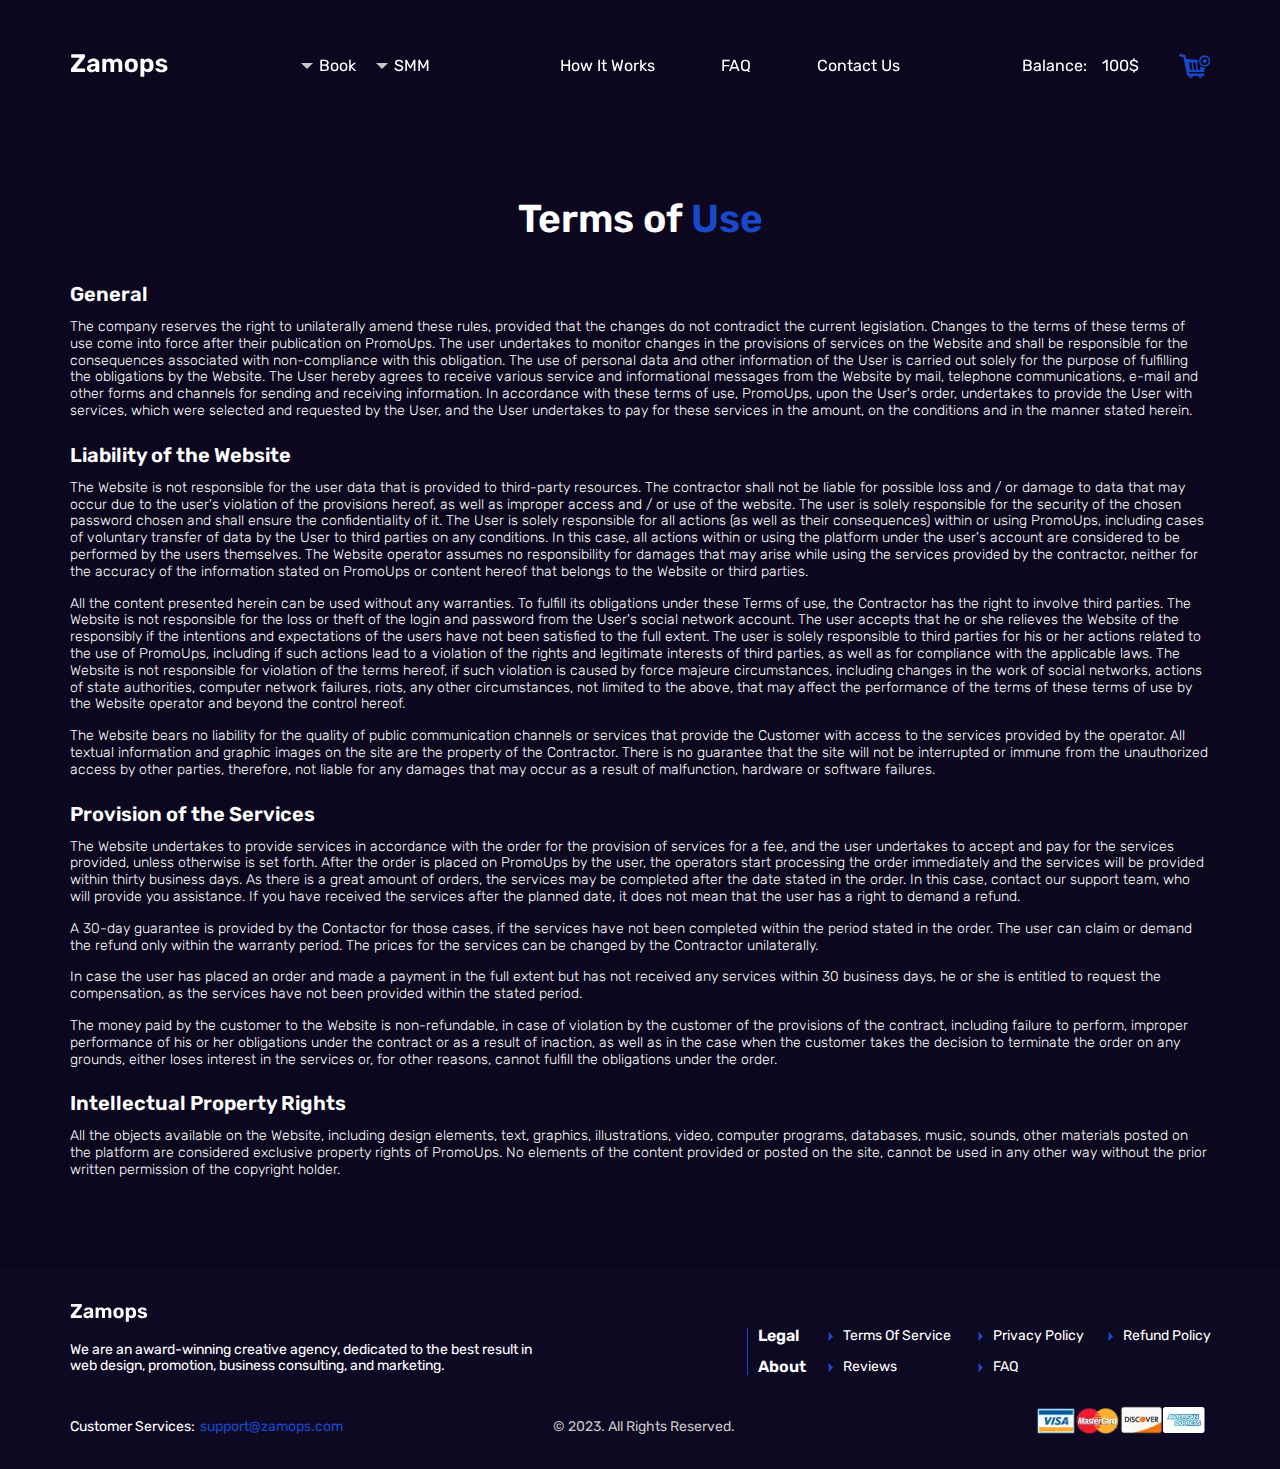
<file: termsofuse.html>
<!DOCTYPE html>
<html lang="en">

<head>
	<title>Terms of Use</title>
	<meta charset="UTF-8">
	<meta name="format-detection" content="telephone=no">
	<!-- <style>body{opacity: 0;}</style> -->
	<link rel="preconnect" href="https://fonts.googleapis.com">
	<link rel="preconnect" href="https://fonts.gstatic.com" crossorigin>
	<link href="https://fonts.googleapis.com/css2?family=Rubik:wght@300;400;500;600;700&display=swap&_v=20230808211427" rel="stylesheet">
	<link rel="stylesheet" href="css/style.min.css?_v=20230808211427">
	<link rel="shortcut icon" href="favicon.ico">
	<!-- <meta name="robots" content="noindex, nofollow"> -->
	<meta name="viewport" content="width=device-width, initial-scale=1.0">
</head>

<body>
	<div class="wrapper">
		<header class="header" data-scroll>
			<div class="header__container">
				<div class="header__body">
					<a href="#" class="header__logo">
						<img src="img/logo.svg" alt="logo">
					</a>
					<div class="header__menu menu">
						<nav class="menu__body">
							<ul class="menu-wrap__list">
								<li class="menu-wrap__item menu-wrap__item--left">
									<button class="menu-wrap__btn" type="button">Book</button>
									<ul class="menu-wrap__dropdown dropdown">
										<li class="dropdown__item">
											<a href="#" class="dropdown__link">
												Likes
											</a>
										</li>
										<li class="dropdown__item">
											<a href="#" class="dropdown__link">
												Followers
											</a>
										</li>
										<li class="dropdown__item">
											<a href="#" class="dropdown__link">
												Views
											</a>
										</li>
										<li class="dropdown__item">
											<a href="#" class="dropdown__link">
												Comments
											</a>
										</li>
										<li class="dropdown__item">
											<a href="#" class="dropdown__link">
												Reel Comments
											</a>
										</li>
									</ul>
								</li>
								<li class="menu-wrap__item menu-wrap__item--right">
									<button class="menu-wrap__btn" type="button">SMM</button>
									<ul class="menu-wrap__dropdown dropdown">
										<li class="dropdown__item">
											<a href="#" class="dropdown__link">
												Followers
											</a>
										</li>
										<li class="dropdown__item">
											<a href="#" class="dropdown__link">
												Likes
											</a>
										</li>
										<li class="dropdown__item">
											<a href="#" class="dropdown__link">
												Views
											</a>
										</li>
										<li class="dropdown__item">
											<a href="#" class="dropdown__link">
												Comments
											</a>
										</li>
										<li class="dropdown__item">
											<a href="#" class="dropdown__link">
												Reel Comments
											</a>
										</li>
									</ul>
								</li>
							</ul>
							<ul class="menu__list">
								<li class="menu__item">
									<a href="#" class="menu__link">
										How It Works
									</a>
								</li>
								<li class="menu__item">
									<a href="#" class="menu__link">
										FAQ
									</a>
								</li>
								<li class="menu__item">
									<a href="#" class="menu__link">
										Contact Us
									</a>
								</li>
							</ul>
						</nav>
					</div>
					<div class="header__actions">
						<div class="header__balance-block">
							<div class="header__balance-text">
								Balance:
							</div>
							<div class="header__balance">
								100$
							</div>
						</div>
						<a href="#" class="header__cart">
							<svg width="31" height="24" viewBox="0 0 31 24" fill="none" xmlns="http://www.w3.org/2000/svg">
								<g clip-path="url(#clip0_604_7)">
									<path d="M19.4781 22.0992V22.0082H13.7501V22.0992L13.7511 22.1442C13.7511 22.6484 13.5508 23.1319 13.1943 23.4884C12.8378 23.8449 12.3543 24.0452 11.8501 24.0452C11.346 24.0452 10.8624 23.8449 10.5059 23.4884C10.1494 23.1319 9.94913 22.6484 9.94913 22.1442L9.95013 22.0972V22.0082H9.29713C9.01872 22.0082 8.74869 21.913 8.53187 21.7383C8.31504 21.5637 8.16446 21.3202 8.10513 21.0482L8.10413 21.0402L4.28713 2.96718L1.02613 2.42418C0.71555 2.36145 0.441522 2.18044 0.261937 1.91939C0.0823524 1.65835 0.0112756 1.33772 0.0637232 1.02524C0.116171 0.712763 0.288035 0.432909 0.543007 0.244804C0.797978 0.0566993 1.11609 -0.0249236 1.43013 0.0171798L1.42413 0.0161798L5.50513 0.69618C6.00213 0.78118 6.39213 1.15718 6.49613 1.63918L6.49713 1.64718L7.18913 4.91118L19.0941 5.90318C19.0206 6.29426 18.9831 6.69125 18.9821 7.08918V7.09318C18.9821 7.49518 19.0171 7.88918 19.0851 8.27218L19.0791 8.23218C18.7515 8.33544 18.4734 8.55579 18.298 8.85112C18.1225 9.14646 18.0621 9.49608 18.1281 9.83318L18.1271 9.82418L18.8461 15.0142C18.8901 15.3472 19.0421 15.6392 19.2641 15.8592C19.4661 16.0602 19.7431 16.1862 20.0501 16.1892H20.0511C20.1191 16.1892 20.1861 16.1822 20.2501 16.1702L20.2431 16.1712C20.5841 16.0821 20.8784 15.8667 21.0665 15.5687C21.2546 15.2707 21.3224 14.9123 21.2561 14.5662L21.2571 14.5752L20.8651 11.7532C21.4873 12.4005 22.234 12.9153 23.0602 13.2666C23.8865 13.6178 24.7753 13.7983 25.6731 13.7972C25.7161 13.7972 25.7591 13.7972 25.8011 13.7912L25.8941 13.7862L25.2251 17.6882C25.2091 17.7828 25.1602 17.8686 25.087 17.9307C25.0138 17.9927 24.9211 18.0269 24.8251 18.0272H9.96013L10.2871 19.5742H24.4441C24.7592 19.5867 25.0571 19.7205 25.2757 19.9478C25.4943 20.175 25.6165 20.4779 25.6167 20.7932C25.617 21.1085 25.4953 21.4117 25.2771 21.6392C25.0589 21.8668 24.7611 22.0012 24.4461 22.0142H23.2801V22.1052C23.2801 22.6094 23.0798 23.0929 22.7233 23.4494C22.3668 23.8059 21.8833 24.0062 21.3791 24.0062C20.875 24.0062 20.3914 23.8059 20.0349 23.4494C19.6784 23.0929 19.4781 22.6094 19.4781 22.1052V22.0992ZM20.8361 22.0992C20.8363 22.1738 20.852 22.2476 20.8822 22.3158C20.9125 22.3841 20.9565 22.4453 21.0116 22.4956C21.0667 22.546 21.1317 22.5843 21.2024 22.6082C21.2731 22.6322 21.3479 22.6412 21.4223 22.6346C21.4966 22.6281 21.5688 22.6062 21.6343 22.5703C21.6997 22.5344 21.757 22.4853 21.8025 22.4262C21.8479 22.367 21.8806 22.299 21.8985 22.2266C21.9163 22.1541 21.9189 22.0787 21.9061 22.0052V22.0082H20.8461C20.8408 22.0382 20.8381 22.0687 20.8381 22.0992H20.8361ZM11.3081 22.0992C11.3083 22.1738 11.324 22.2476 11.3542 22.3158C11.3845 22.3841 11.4285 22.4453 11.4836 22.4956C11.5387 22.546 11.6037 22.5843 11.6744 22.6082C11.7451 22.6322 11.8199 22.6412 11.8943 22.6346C11.9686 22.6281 12.0408 22.6062 12.1063 22.5703C12.1717 22.5344 12.229 22.4853 12.2745 22.4262C12.3199 22.367 12.3526 22.299 12.3705 22.2266C12.3883 22.1541 12.3909 22.0787 12.3781 22.0052V22.0082H11.3171C11.3121 22.0376 11.3098 22.0674 11.3101 22.0972V22.0992H11.3081ZM15.1751 8.22418C14.834 8.31308 14.5396 8.52841 14.3514 8.82648C14.1633 9.12455 14.0956 9.48304 14.1621 9.82918L14.1611 9.82018L14.8801 15.0102C14.9241 15.3432 15.0761 15.6352 15.2981 15.8552C15.5001 16.0562 15.7771 16.1822 16.0841 16.1852C16.1521 16.1852 16.2201 16.1782 16.2841 16.1662L16.2771 16.1672C16.6181 16.0781 16.9124 15.8627 17.1005 15.5647C17.2886 15.2667 17.3564 14.9083 17.2901 14.5622L17.2911 14.5712L16.5721 9.38118C16.5307 9.06086 16.3836 8.76352 16.1541 8.53618C15.9453 8.3276 15.6633 8.20882 15.3681 8.20518H15.3671C15.2981 8.20518 15.2311 8.21218 15.1661 8.22518L15.1731 8.22418H15.1751ZM11.2091 8.22418C10.8669 8.31267 10.5714 8.52848 10.3829 8.82752C10.1945 9.12656 10.1273 9.48628 10.1951 9.83318L10.1941 9.82418L10.9131 15.0142C10.9571 15.3472 11.1091 15.6392 11.3311 15.8592C11.5331 16.0602 11.8101 16.1862 12.1171 16.1892H12.1181C12.1861 16.1892 12.2531 16.1822 12.3171 16.1702L12.3101 16.1712C12.6514 16.0825 12.9461 15.8672 13.1344 15.5692C13.3228 15.2711 13.3906 14.9125 13.3241 14.5662L13.3251 14.5752L12.6051 9.38218C12.5637 9.06186 12.4166 8.76452 12.1871 8.53718C11.9785 8.32824 11.6963 8.2094 11.4011 8.20618H11.4001C11.3321 8.20618 11.2661 8.21318 11.2021 8.22518L11.2091 8.22418ZM19.9981 7.09618C19.9984 5.58975 20.5971 4.14513 21.6625 3.08011C22.19 2.55276 22.8162 2.13449 23.5054 1.84916C24.1946 1.56384 24.9332 1.41705 25.6791 1.41718C26.425 1.41731 27.1636 1.56436 27.8527 1.84993C28.5418 2.13549 29.1679 2.55399 29.6952 3.08152C30.2225 3.60905 30.6408 4.23528 30.9261 4.92446C31.2115 5.61364 31.3583 6.35227 31.3581 7.09818C31.3577 8.60487 30.7588 10.0497 29.6931 11.1148C28.6275 12.1799 27.1823 12.7781 25.6756 12.7777C24.1689 12.7773 22.7241 12.1784 21.659 11.1127C20.5939 10.047 19.9957 8.60187 19.9961 7.09518L19.9981 7.09618ZM21.6251 7.09618C21.6251 7.62843 21.73 8.15546 21.9336 8.6472C22.1373 9.13893 22.4359 9.58573 22.8122 9.96208C23.1886 10.3384 23.6354 10.637 24.1271 10.8407C24.6188 11.0443 25.1459 11.1492 25.6781 11.1492C26.2104 11.1492 26.7374 11.0443 27.2291 10.8407C27.7209 10.637 28.1677 10.3384 28.544 9.96208C28.9204 9.58573 29.2189 9.13893 29.4226 8.6472C29.6263 8.15546 29.7311 7.62843 29.7311 7.09618C29.7313 6.02099 29.3043 4.98979 28.5441 4.22942C27.7839 3.46906 26.7528 3.04181 25.6776 3.04168C24.6024 3.04155 23.5712 3.46854 22.8109 4.22872C22.0505 4.98889 21.6233 6.01999 21.6231 7.09518L21.6251 7.09618ZM24.8651 8.71718V7.90918H24.0571C23.8412 7.90918 23.6342 7.82342 23.4815 7.67076C23.3289 7.51811 23.2431 7.31107 23.2431 7.09518C23.2431 6.87929 23.3289 6.67225 23.4815 6.51959C23.6342 6.36694 23.8412 6.28118 24.0571 6.28118H24.8651V5.47318C24.8651 5.25729 24.9509 5.05025 25.1035 4.89759C25.2562 4.74494 25.4632 4.65918 25.6791 4.65918C25.895 4.65918 26.1021 4.74494 26.2547 4.89759C26.4074 5.05025 26.4931 5.25729 26.4931 5.47318V6.28118H27.3011C27.517 6.28118 27.7241 6.36694 27.8767 6.51959C28.0294 6.67225 28.1151 6.87929 28.1151 7.09518C28.1151 7.31107 28.0294 7.51811 27.8767 7.67076C27.7241 7.82342 27.517 7.90918 27.3011 7.90918H26.4931V8.71618C26.4931 8.93207 26.4074 9.13911 26.2547 9.29177C26.1021 9.44442 25.895 9.53018 25.6791 9.53018C25.4632 9.53018 25.2562 9.44442 25.1035 9.29177C24.9509 9.13911 24.8651 8.93207 24.8651 8.71618V8.71718Z" fill="#1749C9" />
								</g>
								<defs>
									<clipPath id="clip0_604_7">
										<rect width="31" height="24" fill="white" />
									</clipPath>
								</defs>
							</svg>
						</a>
					</div>
					<button type="button" class="menu__icon icon-menu"><span></span></button>
				</div>
			</div>
		</header>
		<main class="page">
			<section class="terms">
				<div class="terms__container">
					<h1 class="terms__title title">Terms of <span class="blue">Use</span></h1>
					<div class="terms__items">
						<div class="terms__item">
							<div class="terms__item-title">General</div>
							<div class="terms__item-text">
								<p>The company reserves the right to unilaterally amend these rules, provided that the changes do not contradict the current legislation. Changes to the terms of these terms of use come into force after their publication on PromoUps. The user undertakes to monitor changes in the provisions of services on the Website and shall be responsible for the consequences associated with non-compliance with this obligation. The use of personal data and other information of the User is carried out solely for the purpose of fulfilling the obligations by the Website. The User hereby agrees to receive various service and informational messages from the Website by mail, telephone communications, e-mail and other forms and channels for sending and receiving information. In accordance with these terms of use, PromoUps, upon the User's order, undertakes to provide the User with services, which were selected and requested by the User, and the User undertakes to pay for these services in the amount, on the conditions and in the manner stated herein.</p>
							</div>
						</div>
						<div class="terms__item">
							<div class="terms__item-title">Liability of the Website</div>
							<div class="terms__item-text">
								<p>The Website is not responsible for the user data that is provided to third-party resources. The contractor shall not be liable for possible loss and / or damage to data that may occur due to the user's violation of the provisions hereof, as well as improper access and / or use of the website. The user is solely responsible for the security of the chosen password chosen and shall ensure the confidentiality of it. The User is solely responsible for all actions (as well as their consequences) within or using PromoUps, including cases of voluntary transfer of data by the User to third parties on any conditions. In this case, all actions within or using the platform under the user's account are considered to be performed by the users themselves. The Website operator assumes no responsibility for damages that may arise while using the services provided by the contractor, neither for the accuracy of the information stated on PromoUps or content hereof that belongs to the Website or third parties.</p>
								<p>All the content presented herein can be used without any warranties. To fulfill its obligations under these Terms of use, the Contractor has the right to involve third parties. The Website is not responsible for the loss or theft of the login and password from the User's social network account. The user accepts that he or she relieves the Website of the responsibly if the intentions and expectations of the users have not been satisfied to the full extent. The user is solely responsible to third parties for his or her actions related to the use of PromoUps, including if such actions lead to a violation of the rights and legitimate interests of third parties, as well as for compliance with the applicable laws. The Website is not responsible for violation of the terms hereof, if such violation is caused by force majeure circumstances, including changes in the work of social networks, actions of state authorities, computer network failures, riots, any other circumstances, not limited to the above, that may affect the performance of the terms of these terms of use by the Website operator and beyond the control hereof.</p>
								<p>The Website bears no liability for the quality of public communication channels or services that provide the Customer with access to the services provided by the operator. All textual information and graphic images on the site are the property of the Contractor. There is no guarantee that the site will not be interrupted or immune from the unauthorized access by other parties, therefore, not liable for any damages that may occur as a result of malfunction, hardware or software failures.</p>
							</div>
						</div>
						<div class="terms__item">
							<div class="terms__item-title">Provision of the Services</div>
							<div class="terms__item-text">
								<p>The Website undertakes to provide services in accordance with the order for the provision of services for a fee, and the user undertakes to accept and pay for the services provided, unless otherwise is set forth. After the order is placed on PromoUps by the user, the operators start processing the order immediately and the services will be provided within thirty business days. As there is a great amount of orders, the services may be completed after the date stated in the order. In this case, contact our support team, who will provide you assistance. If you have received the services after the planned date, it does not mean that the user has a right to demand a refund.</p>
								<p>A 30-day guarantee is provided by the Contactor for those cases, if the services have not been completed within the period stated in the order. The user can claim or demand the refund only within the warranty period. The prices for the services can be changed by the Contractor unilaterally.</p>
								<p>In case the user has placed an order and made a payment in the full extent but has not received any services within 30 business days, he or she is entitled to request the compensation, as the services have not been provided within the stated period.</p>
								<p>The money paid by the customer to the Website is non-refundable, in case of violation by the customer of the provisions of the contract, including failure to perform, improper performance of his or her obligations under the contract or as a result of inaction, as well as in the case when the customer takes the decision to terminate the order on any grounds, either loses interest in the services or, for other reasons, cannot fulfill the obligations under the order.</p>
							</div>
						</div>
						<div class="terms__item">
							<div class="terms__item-title">Intellectual Property Rights</div>
							<div class="terms__item-text">
								<p>All the objects available on the Website, including design elements, text, graphics, illustrations, video, computer programs, databases, music, sounds, other materials posted on the platform are considered exclusive property rights of PromoUps. No elements of the content provided or posted on the site, cannot be used in any other way without the prior written permission of the copyright holder.</p>
							</div>
						</div>
					</div>
				</div>
			</section>
		</main>
		<footer class="footer">
			<div class="footer__container">
				<div class="footer__inner">
					<div class="footer__info">
						<a href="#" class="footer__logo"><img src="img/footer-logo.svg" alt="logo"></a>
						<div class="footer__text">We are an award-winning creative agency, dedicated to the best result in web design, promotion, business consulting, and marketing.</div>
					</div>
					<nav class="footer__nav">
						<div class="footer__nav-item">
							<div class="footer__nav-title">Legal</div>
							<ul class="footer__nav-list">
								<li>
									<a href="#" class="footer__nav-link">
										<svg width="5" height="11" viewBox="0 0 5 11" fill="none" xmlns="http://www.w3.org/2000/svg">
											<path d="M5 5.5L0.5 0.73686L0.5 10.2631L5 5.5Z" fill="#1749C9" />
										</svg>
										Terms Of Service
									</a>
								</li>
								<li>
									<a href="#" class="footer__nav-link">
										<svg width="5" height="11" viewBox="0 0 5 11" fill="none" xmlns="http://www.w3.org/2000/svg">
											<path d="M5 5.5L0.5 0.73686L0.5 10.2631L5 5.5Z" fill="#1749C9" />
										</svg>
										Privacy Policy
									</a>
								</li>
								<li>
									<a href="#" class="footer__nav-link">
										<svg width="5" height="11" viewBox="0 0 5 11" fill="none" xmlns="http://www.w3.org/2000/svg">
											<path d="M5 5.5L0.5 0.73686L0.5 10.2631L5 5.5Z" fill="#1749C9" />
										</svg>
										Refund Policy
									</a>
								</li>
							</ul>
						</div>
						<div class="footer__nav-item">
							<div class="footer__nav-title">About</div>
							<ul class="footer__nav-list">
								<li>
									<a href="#" class="footer__nav-link">
										<svg width="5" height="11" viewBox="0 0 5 11" fill="none" xmlns="http://www.w3.org/2000/svg">
											<path d="M5 5.5L0.5 0.73686L0.5 10.2631L5 5.5Z" fill="#1749C9" />
										</svg>
										Reviews
									</a>
								</li>
								<li>
									<a href="#" class="footer__nav-link">
										<svg width="5" height="11" viewBox="0 0 5 11" fill="none" xmlns="http://www.w3.org/2000/svg">
											<path d="M5 5.5L0.5 0.73686L0.5 10.2631L5 5.5Z" fill="#1749C9" />
										</svg>
										FAQ
									</a>
								</li>
							</ul>
						</div>
					</nav>
					<div class="footer__email">
						Customer Services:<a href="mailto:support@zamops.com" class="footer__email-link">support@zamops.com</a>
					</div>
					<div class="footer__copy">
						© 2023. All Rights Reserved.
					</div>
					<div class="footer__partners">
						<div class="footer__partner">
							<picture><source srcset="img/footer-partner-1.webp" type="image/webp"><img src="img/footer-partner-1.png" alt="footer-partner"></picture>
						</div>
						<div class="footer__partner">
							<picture><source srcset="img/footer-partner-2.webp" type="image/webp"><img src="img/footer-partner-2.png" alt="footer-partner"></picture>
						</div>
						<div class="footer__partner">
							<picture><source srcset="img/footer-partner-3.webp" type="image/webp"><img src="img/footer-partner-3.png" alt="footer-partner"></picture>
						</div>
					</div>
				</div>
			</div>
		</footer>
	</div>
	<div id="popup-buy1" aria-hidden="true" class="popup">
		<div class="popup__wrapper">
			<div class="popup__content">
				<div class="popup__head">
					<div class="popup__step">
						1/3
					</div>
					<button data-close type="button" class="popup__close">
						<svg width="19" height="19" viewBox="0 0 19 19" fill="none" xmlns="http://www.w3.org/2000/svg">
							<path d="M1 18.5L18.5 1M1 1L18.5 18.5" stroke="#C7C7C7" />
						</svg>
					</button>
				</div>
				<div class="popup__body">
					<div class="popup__title">Buy Instagram Likes</div>
					<div class="popup__info">
						<div class="popup__img">
							<picture><source srcset="img/wrong-img.webp" type="image/webp"><img src="img/wrong-img.png" alt=""></picture>
						</div>
						<div class="popup__descr">
							All the likes - from REAL PEOPLE | Start time: 1-5 minute | Today speed is - 1392 likes per/hour | Non drop!
						</div>
					</div>
					<form class="popup__form">
						<input autocomplete="off" type="text" name="form[]" placeholder="Enter Your Instagram Username" class="popup__form-input">
						<div class="popup__form-bottom">
							<button type="button" class="popup__btn" data-popup="#popup-buy2">Continue</button>
							<div class="popup__form-total">
								To pay:
								<span>$ 100</span>
							</div>
						</div>
					</form>

				</div>
			</div>
		</div>
	</div>

	<div id="popup-buy2" aria-hidden="true" class="popup">
		<div class="popup__wrapper">
			<div class="popup__content">
				<div class="popup__head">
					<div class="popup__step">
						2/3
					</div>
					<button data-close type="button" class="popup__close">
						<svg width="19" height="19" viewBox="0 0 19 19" fill="none" xmlns="http://www.w3.org/2000/svg">
							<path d="M1 18.5L18.5 1M1 1L18.5 18.5" stroke="#C7C7C7" />
						</svg>
					</button>
				</div>
				<div class="popup__body">
					<div class="popup__title">Buy Instagram Likes</div>
					<div class="popup__items">
						<div class="popup__item item-popup active">
							<div class="item-popup__img"><picture><source srcset="img/popup-girl.webp" type="image/webp"><img src="img/popup-girl.jpg" alt="girl"></picture></div>
							<div class="item-popup__info">
								<div class="item-popup__likes"><picture><source srcset="img/like.webp" type="image/webp"><img src="img/like.png" alt="like"></picture>100k</div>
								<div class="item-popup__plus">
									+ 300
								</div>
							</div>
							<button class="item-popup__btn">
								<svg class="minus" width="27" height="27" viewBox="0 0 27 27" fill="none" xmlns="http://www.w3.org/2000/svg">
									<circle cx="13.5" cy="13.5" r="13.5" fill="#082264" />
									<path d="M7.84678 14.6872C7.71295 14.6872 7.5992 14.6471 7.50553 14.5668C7.42523 14.4731 7.38508 14.3593 7.38508 14.2255V13.4627C7.38508 13.3289 7.42523 13.2218 7.50553 13.1415C7.5992 13.0478 7.71295 13.001 7.84678 13.001H19.4895C19.6233 13.001 19.7304 13.0478 19.8107 13.1415C19.9044 13.2218 19.9512 13.3289 19.9512 13.4627V14.2255C19.9512 14.3593 19.9044 14.4731 19.8107 14.5668C19.7304 14.6471 19.6233 14.6872 19.4895 14.6872H7.84678Z" fill="white" />
								</svg>
								<svg class="plus" width="27" height="27" viewBox="0 0 27 27" fill="none" xmlns="http://www.w3.org/2000/svg">
									<circle cx="13.5" cy="13.5" r="13.5" fill="#082264" />
									<path d="M13.2449 19.2038C13.111 19.2038 12.9973 19.1636 12.9036 19.0833C12.8233 18.9897 12.7832 18.8759 12.7832 18.7421V14.5668H8.66807C8.53425 14.5668 8.4205 14.5266 8.32682 14.4463C8.24652 14.3526 8.20638 14.2389 8.20638 14.1051V13.4627C8.20638 13.3289 8.24652 13.2218 8.32682 13.1415C8.4205 13.0478 8.53425 13.001 8.66807 13.001H12.7832V8.94612C12.7832 8.8123 12.8233 8.70524 12.9036 8.62494C12.9973 8.53127 13.111 8.48443 13.2449 8.48443H13.9475C14.0813 8.48443 14.1883 8.53127 14.2686 8.62494C14.3623 8.70524 14.4091 8.8123 14.4091 8.94612V13.001H18.5443C18.6782 13.001 18.7852 13.0478 18.8655 13.1415C18.9592 13.2218 19.006 13.3289 19.006 13.4627V14.1051C19.006 14.2389 18.9592 14.3526 18.8655 14.4463C18.7852 14.5266 18.6782 14.5668 18.5443 14.5668H14.4091V18.7421C14.4091 18.8759 14.3623 18.9897 14.2686 19.0833C14.1883 19.1636 14.0813 19.2038 13.9475 19.2038H13.2449Z" fill="white" />
								</svg>
							</button>
						</div>
						<div class="popup__item item-popup">
							<div class="item-popup__img"><picture><source srcset="img/popup-girl.webp" type="image/webp"><img src="img/popup-girl.jpg" alt="girl"></picture></div>
							<div class="item-popup__info">
								<div class="item-popup__likes"><picture><source srcset="img/like.webp" type="image/webp"><img src="img/like.png" alt="like"></picture>100k</div>
								<div class="item-popup__plus">
									+ 300
								</div>
							</div>
							<button class="item-popup__btn">
								<svg class="minus" width="27" height="27" viewBox="0 0 27 27" fill="none" xmlns="http://www.w3.org/2000/svg">
									<circle cx="13.5" cy="13.5" r="13.5" fill="#082264" />
									<path d="M7.84678 14.6872C7.71295 14.6872 7.5992 14.6471 7.50553 14.5668C7.42523 14.4731 7.38508 14.3593 7.38508 14.2255V13.4627C7.38508 13.3289 7.42523 13.2218 7.50553 13.1415C7.5992 13.0478 7.71295 13.001 7.84678 13.001H19.4895C19.6233 13.001 19.7304 13.0478 19.8107 13.1415C19.9044 13.2218 19.9512 13.3289 19.9512 13.4627V14.2255C19.9512 14.3593 19.9044 14.4731 19.8107 14.5668C19.7304 14.6471 19.6233 14.6872 19.4895 14.6872H7.84678Z" fill="white" />
								</svg>
								<svg class="plus" width="27" height="27" viewBox="0 0 27 27" fill="none" xmlns="http://www.w3.org/2000/svg">
									<circle cx="13.5" cy="13.5" r="13.5" fill="#082264" />
									<path d="M13.2449 19.2038C13.111 19.2038 12.9973 19.1636 12.9036 19.0833C12.8233 18.9897 12.7832 18.8759 12.7832 18.7421V14.5668H8.66807C8.53425 14.5668 8.4205 14.5266 8.32682 14.4463C8.24652 14.3526 8.20638 14.2389 8.20638 14.1051V13.4627C8.20638 13.3289 8.24652 13.2218 8.32682 13.1415C8.4205 13.0478 8.53425 13.001 8.66807 13.001H12.7832V8.94612C12.7832 8.8123 12.8233 8.70524 12.9036 8.62494C12.9973 8.53127 13.111 8.48443 13.2449 8.48443H13.9475C14.0813 8.48443 14.1883 8.53127 14.2686 8.62494C14.3623 8.70524 14.4091 8.8123 14.4091 8.94612V13.001H18.5443C18.6782 13.001 18.7852 13.0478 18.8655 13.1415C18.9592 13.2218 19.006 13.3289 19.006 13.4627V14.1051C19.006 14.2389 18.9592 14.3526 18.8655 14.4463C18.7852 14.5266 18.6782 14.5668 18.5443 14.5668H14.4091V18.7421C14.4091 18.8759 14.3623 18.9897 14.2686 19.0833C14.1883 19.1636 14.0813 19.2038 13.9475 19.2038H13.2449Z" fill="white" />
								</svg>
							</button>
						</div>
						<div class="popup__item item-popup">
							<div class="item-popup__img"><picture><source srcset="img/popup-girl.webp" type="image/webp"><img src="img/popup-girl.jpg" alt="girl"></picture></div>
							<div class="item-popup__info">
								<div class="item-popup__likes"><picture><source srcset="img/like.webp" type="image/webp"><img src="img/like.png" alt="like"></picture>100k</div>
								<div class="item-popup__plus">
									+ 300
								</div>
							</div>
							<button class="item-popup__btn">
								<svg class="minus" width="27" height="27" viewBox="0 0 27 27" fill="none" xmlns="http://www.w3.org/2000/svg">
									<circle cx="13.5" cy="13.5" r="13.5" fill="#082264" />
									<path d="M7.84678 14.6872C7.71295 14.6872 7.5992 14.6471 7.50553 14.5668C7.42523 14.4731 7.38508 14.3593 7.38508 14.2255V13.4627C7.38508 13.3289 7.42523 13.2218 7.50553 13.1415C7.5992 13.0478 7.71295 13.001 7.84678 13.001H19.4895C19.6233 13.001 19.7304 13.0478 19.8107 13.1415C19.9044 13.2218 19.9512 13.3289 19.9512 13.4627V14.2255C19.9512 14.3593 19.9044 14.4731 19.8107 14.5668C19.7304 14.6471 19.6233 14.6872 19.4895 14.6872H7.84678Z" fill="white" />
								</svg>
								<svg class="plus" width="27" height="27" viewBox="0 0 27 27" fill="none" xmlns="http://www.w3.org/2000/svg">
									<circle cx="13.5" cy="13.5" r="13.5" fill="#082264" />
									<path d="M13.2449 19.2038C13.111 19.2038 12.9973 19.1636 12.9036 19.0833C12.8233 18.9897 12.7832 18.8759 12.7832 18.7421V14.5668H8.66807C8.53425 14.5668 8.4205 14.5266 8.32682 14.4463C8.24652 14.3526 8.20638 14.2389 8.20638 14.1051V13.4627C8.20638 13.3289 8.24652 13.2218 8.32682 13.1415C8.4205 13.0478 8.53425 13.001 8.66807 13.001H12.7832V8.94612C12.7832 8.8123 12.8233 8.70524 12.9036 8.62494C12.9973 8.53127 13.111 8.48443 13.2449 8.48443H13.9475C14.0813 8.48443 14.1883 8.53127 14.2686 8.62494C14.3623 8.70524 14.4091 8.8123 14.4091 8.94612V13.001H18.5443C18.6782 13.001 18.7852 13.0478 18.8655 13.1415C18.9592 13.2218 19.006 13.3289 19.006 13.4627V14.1051C19.006 14.2389 18.9592 14.3526 18.8655 14.4463C18.7852 14.5266 18.6782 14.5668 18.5443 14.5668H14.4091V18.7421C14.4091 18.8759 14.3623 18.9897 14.2686 19.0833C14.1883 19.1636 14.0813 19.2038 13.9475 19.2038H13.2449Z" fill="white" />
								</svg>
							</button>
						</div>
						<div class="popup__item item-popup">
							<div class="item-popup__img"><picture><source srcset="img/popup-girl.webp" type="image/webp"><img src="img/popup-girl.jpg" alt="girl"></picture></div>
							<div class="item-popup__info">
								<div class="item-popup__likes"><picture><source srcset="img/like.webp" type="image/webp"><img src="img/like.png" alt="like"></picture>100k</div>
								<div class="item-popup__plus">
									+ 300
								</div>
							</div>
							<button class="item-popup__btn">
								<svg class="minus" width="27" height="27" viewBox="0 0 27 27" fill="none" xmlns="http://www.w3.org/2000/svg">
									<circle cx="13.5" cy="13.5" r="13.5" fill="#082264" />
									<path d="M7.84678 14.6872C7.71295 14.6872 7.5992 14.6471 7.50553 14.5668C7.42523 14.4731 7.38508 14.3593 7.38508 14.2255V13.4627C7.38508 13.3289 7.42523 13.2218 7.50553 13.1415C7.5992 13.0478 7.71295 13.001 7.84678 13.001H19.4895C19.6233 13.001 19.7304 13.0478 19.8107 13.1415C19.9044 13.2218 19.9512 13.3289 19.9512 13.4627V14.2255C19.9512 14.3593 19.9044 14.4731 19.8107 14.5668C19.7304 14.6471 19.6233 14.6872 19.4895 14.6872H7.84678Z" fill="white" />
								</svg>
								<svg class="plus" width="27" height="27" viewBox="0 0 27 27" fill="none" xmlns="http://www.w3.org/2000/svg">
									<circle cx="13.5" cy="13.5" r="13.5" fill="#082264" />
									<path d="M13.2449 19.2038C13.111 19.2038 12.9973 19.1636 12.9036 19.0833C12.8233 18.9897 12.7832 18.8759 12.7832 18.7421V14.5668H8.66807C8.53425 14.5668 8.4205 14.5266 8.32682 14.4463C8.24652 14.3526 8.20638 14.2389 8.20638 14.1051V13.4627C8.20638 13.3289 8.24652 13.2218 8.32682 13.1415C8.4205 13.0478 8.53425 13.001 8.66807 13.001H12.7832V8.94612C12.7832 8.8123 12.8233 8.70524 12.9036 8.62494C12.9973 8.53127 13.111 8.48443 13.2449 8.48443H13.9475C14.0813 8.48443 14.1883 8.53127 14.2686 8.62494C14.3623 8.70524 14.4091 8.8123 14.4091 8.94612V13.001H18.5443C18.6782 13.001 18.7852 13.0478 18.8655 13.1415C18.9592 13.2218 19.006 13.3289 19.006 13.4627V14.1051C19.006 14.2389 18.9592 14.3526 18.8655 14.4463C18.7852 14.5266 18.6782 14.5668 18.5443 14.5668H14.4091V18.7421C14.4091 18.8759 14.3623 18.9897 14.2686 19.0833C14.1883 19.1636 14.0813 19.2038 13.9475 19.2038H13.2449Z" fill="white" />
								</svg>
							</button>
						</div>
						<div class="popup__item item-popup">
							<div class="item-popup__img"><picture><source srcset="img/popup-girl.webp" type="image/webp"><img src="img/popup-girl.jpg" alt="girl"></picture></div>
							<div class="item-popup__info">
								<div class="item-popup__likes"><picture><source srcset="img/like.webp" type="image/webp"><img src="img/like.png" alt="like"></picture>100k</div>
								<div class="item-popup__plus">
									+ 300
								</div>
							</div>
							<button class="item-popup__btn">
								<svg class="minus" width="27" height="27" viewBox="0 0 27 27" fill="none" xmlns="http://www.w3.org/2000/svg">
									<circle cx="13.5" cy="13.5" r="13.5" fill="#082264" />
									<path d="M7.84678 14.6872C7.71295 14.6872 7.5992 14.6471 7.50553 14.5668C7.42523 14.4731 7.38508 14.3593 7.38508 14.2255V13.4627C7.38508 13.3289 7.42523 13.2218 7.50553 13.1415C7.5992 13.0478 7.71295 13.001 7.84678 13.001H19.4895C19.6233 13.001 19.7304 13.0478 19.8107 13.1415C19.9044 13.2218 19.9512 13.3289 19.9512 13.4627V14.2255C19.9512 14.3593 19.9044 14.4731 19.8107 14.5668C19.7304 14.6471 19.6233 14.6872 19.4895 14.6872H7.84678Z" fill="white" />
								</svg>
								<svg class="plus" width="27" height="27" viewBox="0 0 27 27" fill="none" xmlns="http://www.w3.org/2000/svg">
									<circle cx="13.5" cy="13.5" r="13.5" fill="#082264" />
									<path d="M13.2449 19.2038C13.111 19.2038 12.9973 19.1636 12.9036 19.0833C12.8233 18.9897 12.7832 18.8759 12.7832 18.7421V14.5668H8.66807C8.53425 14.5668 8.4205 14.5266 8.32682 14.4463C8.24652 14.3526 8.20638 14.2389 8.20638 14.1051V13.4627C8.20638 13.3289 8.24652 13.2218 8.32682 13.1415C8.4205 13.0478 8.53425 13.001 8.66807 13.001H12.7832V8.94612C12.7832 8.8123 12.8233 8.70524 12.9036 8.62494C12.9973 8.53127 13.111 8.48443 13.2449 8.48443H13.9475C14.0813 8.48443 14.1883 8.53127 14.2686 8.62494C14.3623 8.70524 14.4091 8.8123 14.4091 8.94612V13.001H18.5443C18.6782 13.001 18.7852 13.0478 18.8655 13.1415C18.9592 13.2218 19.006 13.3289 19.006 13.4627V14.1051C19.006 14.2389 18.9592 14.3526 18.8655 14.4463C18.7852 14.5266 18.6782 14.5668 18.5443 14.5668H14.4091V18.7421C14.4091 18.8759 14.3623 18.9897 14.2686 19.0833C14.1883 19.1636 14.0813 19.2038 13.9475 19.2038H13.2449Z" fill="white" />
								</svg>
							</button>
						</div>
						<div class="popup__item item-popup">
							<div class="item-popup__img"><picture><source srcset="img/popup-girl.webp" type="image/webp"><img src="img/popup-girl.jpg" alt="girl"></picture></div>
							<div class="item-popup__info">
								<div class="item-popup__likes"><picture><source srcset="img/like.webp" type="image/webp"><img src="img/like.png" alt="like"></picture>100k</div>
								<div class="item-popup__plus">
									+ 300
								</div>
							</div>
							<button class="item-popup__btn">
								<svg class="minus" width="27" height="27" viewBox="0 0 27 27" fill="none" xmlns="http://www.w3.org/2000/svg">
									<circle cx="13.5" cy="13.5" r="13.5" fill="#082264" />
									<path d="M7.84678 14.6872C7.71295 14.6872 7.5992 14.6471 7.50553 14.5668C7.42523 14.4731 7.38508 14.3593 7.38508 14.2255V13.4627C7.38508 13.3289 7.42523 13.2218 7.50553 13.1415C7.5992 13.0478 7.71295 13.001 7.84678 13.001H19.4895C19.6233 13.001 19.7304 13.0478 19.8107 13.1415C19.9044 13.2218 19.9512 13.3289 19.9512 13.4627V14.2255C19.9512 14.3593 19.9044 14.4731 19.8107 14.5668C19.7304 14.6471 19.6233 14.6872 19.4895 14.6872H7.84678Z" fill="white" />
								</svg>
								<svg class="plus" width="27" height="27" viewBox="0 0 27 27" fill="none" xmlns="http://www.w3.org/2000/svg">
									<circle cx="13.5" cy="13.5" r="13.5" fill="#082264" />
									<path d="M13.2449 19.2038C13.111 19.2038 12.9973 19.1636 12.9036 19.0833C12.8233 18.9897 12.7832 18.8759 12.7832 18.7421V14.5668H8.66807C8.53425 14.5668 8.4205 14.5266 8.32682 14.4463C8.24652 14.3526 8.20638 14.2389 8.20638 14.1051V13.4627C8.20638 13.3289 8.24652 13.2218 8.32682 13.1415C8.4205 13.0478 8.53425 13.001 8.66807 13.001H12.7832V8.94612C12.7832 8.8123 12.8233 8.70524 12.9036 8.62494C12.9973 8.53127 13.111 8.48443 13.2449 8.48443H13.9475C14.0813 8.48443 14.1883 8.53127 14.2686 8.62494C14.3623 8.70524 14.4091 8.8123 14.4091 8.94612V13.001H18.5443C18.6782 13.001 18.7852 13.0478 18.8655 13.1415C18.9592 13.2218 19.006 13.3289 19.006 13.4627V14.1051C19.006 14.2389 18.9592 14.3526 18.8655 14.4463C18.7852 14.5266 18.6782 14.5668 18.5443 14.5668H14.4091V18.7421C14.4091 18.8759 14.3623 18.9897 14.2686 19.0833C14.1883 19.1636 14.0813 19.2038 13.9475 19.2038H13.2449Z" fill="white" />
								</svg>
							</button>
						</div>
						<div class="popup__item item-popup">
							<div class="item-popup__img"><picture><source srcset="img/popup-girl.webp" type="image/webp"><img src="img/popup-girl.jpg" alt="girl"></picture></div>
							<div class="item-popup__info">
								<div class="item-popup__likes"><picture><source srcset="img/like.webp" type="image/webp"><img src="img/like.png" alt="like"></picture>100k</div>
								<div class="item-popup__plus">
									+ 300
								</div>
							</div>
							<button class="item-popup__btn">
								<svg class="minus" width="27" height="27" viewBox="0 0 27 27" fill="none" xmlns="http://www.w3.org/2000/svg">
									<circle cx="13.5" cy="13.5" r="13.5" fill="#082264" />
									<path d="M7.84678 14.6872C7.71295 14.6872 7.5992 14.6471 7.50553 14.5668C7.42523 14.4731 7.38508 14.3593 7.38508 14.2255V13.4627C7.38508 13.3289 7.42523 13.2218 7.50553 13.1415C7.5992 13.0478 7.71295 13.001 7.84678 13.001H19.4895C19.6233 13.001 19.7304 13.0478 19.8107 13.1415C19.9044 13.2218 19.9512 13.3289 19.9512 13.4627V14.2255C19.9512 14.3593 19.9044 14.4731 19.8107 14.5668C19.7304 14.6471 19.6233 14.6872 19.4895 14.6872H7.84678Z" fill="white" />
								</svg>
								<svg class="plus" width="27" height="27" viewBox="0 0 27 27" fill="none" xmlns="http://www.w3.org/2000/svg">
									<circle cx="13.5" cy="13.5" r="13.5" fill="#082264" />
									<path d="M13.2449 19.2038C13.111 19.2038 12.9973 19.1636 12.9036 19.0833C12.8233 18.9897 12.7832 18.8759 12.7832 18.7421V14.5668H8.66807C8.53425 14.5668 8.4205 14.5266 8.32682 14.4463C8.24652 14.3526 8.20638 14.2389 8.20638 14.1051V13.4627C8.20638 13.3289 8.24652 13.2218 8.32682 13.1415C8.4205 13.0478 8.53425 13.001 8.66807 13.001H12.7832V8.94612C12.7832 8.8123 12.8233 8.70524 12.9036 8.62494C12.9973 8.53127 13.111 8.48443 13.2449 8.48443H13.9475C14.0813 8.48443 14.1883 8.53127 14.2686 8.62494C14.3623 8.70524 14.4091 8.8123 14.4091 8.94612V13.001H18.5443C18.6782 13.001 18.7852 13.0478 18.8655 13.1415C18.9592 13.2218 19.006 13.3289 19.006 13.4627V14.1051C19.006 14.2389 18.9592 14.3526 18.8655 14.4463C18.7852 14.5266 18.6782 14.5668 18.5443 14.5668H14.4091V18.7421C14.4091 18.8759 14.3623 18.9897 14.2686 19.0833C14.1883 19.1636 14.0813 19.2038 13.9475 19.2038H13.2449Z" fill="white" />
								</svg>
							</button>
						</div>
						<div class="popup__item item-popup">
							<div class="item-popup__img"><picture><source srcset="img/popup-girl.webp" type="image/webp"><img src="img/popup-girl.jpg" alt="girl"></picture></div>
							<div class="item-popup__info">
								<div class="item-popup__likes"><picture><source srcset="img/like.webp" type="image/webp"><img src="img/like.png" alt="like"></picture>100k</div>
								<div class="item-popup__plus">
									+ 300
								</div>
							</div>
							<button class="item-popup__btn">
								<svg class="minus" width="27" height="27" viewBox="0 0 27 27" fill="none" xmlns="http://www.w3.org/2000/svg">
									<circle cx="13.5" cy="13.5" r="13.5" fill="#082264" />
									<path d="M7.84678 14.6872C7.71295 14.6872 7.5992 14.6471 7.50553 14.5668C7.42523 14.4731 7.38508 14.3593 7.38508 14.2255V13.4627C7.38508 13.3289 7.42523 13.2218 7.50553 13.1415C7.5992 13.0478 7.71295 13.001 7.84678 13.001H19.4895C19.6233 13.001 19.7304 13.0478 19.8107 13.1415C19.9044 13.2218 19.9512 13.3289 19.9512 13.4627V14.2255C19.9512 14.3593 19.9044 14.4731 19.8107 14.5668C19.7304 14.6471 19.6233 14.6872 19.4895 14.6872H7.84678Z" fill="white" />
								</svg>
								<svg class="plus" width="27" height="27" viewBox="0 0 27 27" fill="none" xmlns="http://www.w3.org/2000/svg">
									<circle cx="13.5" cy="13.5" r="13.5" fill="#082264" />
									<path d="M13.2449 19.2038C13.111 19.2038 12.9973 19.1636 12.9036 19.0833C12.8233 18.9897 12.7832 18.8759 12.7832 18.7421V14.5668H8.66807C8.53425 14.5668 8.4205 14.5266 8.32682 14.4463C8.24652 14.3526 8.20638 14.2389 8.20638 14.1051V13.4627C8.20638 13.3289 8.24652 13.2218 8.32682 13.1415C8.4205 13.0478 8.53425 13.001 8.66807 13.001H12.7832V8.94612C12.7832 8.8123 12.8233 8.70524 12.9036 8.62494C12.9973 8.53127 13.111 8.48443 13.2449 8.48443H13.9475C14.0813 8.48443 14.1883 8.53127 14.2686 8.62494C14.3623 8.70524 14.4091 8.8123 14.4091 8.94612V13.001H18.5443C18.6782 13.001 18.7852 13.0478 18.8655 13.1415C18.9592 13.2218 19.006 13.3289 19.006 13.4627V14.1051C19.006 14.2389 18.9592 14.3526 18.8655 14.4463C18.7852 14.5266 18.6782 14.5668 18.5443 14.5668H14.4091V18.7421C14.4091 18.8759 14.3623 18.9897 14.2686 19.0833C14.1883 19.1636 14.0813 19.2038 13.9475 19.2038H13.2449Z" fill="white" />
								</svg>
							</button>
						</div>
						<div class="popup__item item-popup">
							<div class="item-popup__img"><picture><source srcset="img/popup-girl.webp" type="image/webp"><img src="img/popup-girl.jpg" alt="girl"></picture></div>
							<div class="item-popup__info">
								<div class="item-popup__likes"><picture><source srcset="img/like.webp" type="image/webp"><img src="img/like.png" alt="like"></picture>100k</div>
								<div class="item-popup__plus">
									+ 300
								</div>
							</div>
							<button class="item-popup__btn">
								<svg class="minus" width="27" height="27" viewBox="0 0 27 27" fill="none" xmlns="http://www.w3.org/2000/svg">
									<circle cx="13.5" cy="13.5" r="13.5" fill="#082264" />
									<path d="M7.84678 14.6872C7.71295 14.6872 7.5992 14.6471 7.50553 14.5668C7.42523 14.4731 7.38508 14.3593 7.38508 14.2255V13.4627C7.38508 13.3289 7.42523 13.2218 7.50553 13.1415C7.5992 13.0478 7.71295 13.001 7.84678 13.001H19.4895C19.6233 13.001 19.7304 13.0478 19.8107 13.1415C19.9044 13.2218 19.9512 13.3289 19.9512 13.4627V14.2255C19.9512 14.3593 19.9044 14.4731 19.8107 14.5668C19.7304 14.6471 19.6233 14.6872 19.4895 14.6872H7.84678Z" fill="white" />
								</svg>
								<svg class="plus" width="27" height="27" viewBox="0 0 27 27" fill="none" xmlns="http://www.w3.org/2000/svg">
									<circle cx="13.5" cy="13.5" r="13.5" fill="#082264" />
									<path d="M13.2449 19.2038C13.111 19.2038 12.9973 19.1636 12.9036 19.0833C12.8233 18.9897 12.7832 18.8759 12.7832 18.7421V14.5668H8.66807C8.53425 14.5668 8.4205 14.5266 8.32682 14.4463C8.24652 14.3526 8.20638 14.2389 8.20638 14.1051V13.4627C8.20638 13.3289 8.24652 13.2218 8.32682 13.1415C8.4205 13.0478 8.53425 13.001 8.66807 13.001H12.7832V8.94612C12.7832 8.8123 12.8233 8.70524 12.9036 8.62494C12.9973 8.53127 13.111 8.48443 13.2449 8.48443H13.9475C14.0813 8.48443 14.1883 8.53127 14.2686 8.62494C14.3623 8.70524 14.4091 8.8123 14.4091 8.94612V13.001H18.5443C18.6782 13.001 18.7852 13.0478 18.8655 13.1415C18.9592 13.2218 19.006 13.3289 19.006 13.4627V14.1051C19.006 14.2389 18.9592 14.3526 18.8655 14.4463C18.7852 14.5266 18.6782 14.5668 18.5443 14.5668H14.4091V18.7421C14.4091 18.8759 14.3623 18.9897 14.2686 19.0833C14.1883 19.1636 14.0813 19.2038 13.9475 19.2038H13.2449Z" fill="white" />
								</svg>
							</button>
						</div>
						<div class="popup__item item-popup">
							<div class="item-popup__img"><picture><source srcset="img/popup-girl.webp" type="image/webp"><img src="img/popup-girl.jpg" alt="girl"></picture></div>
							<div class="item-popup__info">
								<div class="item-popup__likes"><picture><source srcset="img/like.webp" type="image/webp"><img src="img/like.png" alt="like"></picture>100k</div>
								<div class="item-popup__plus">
									+ 300
								</div>
							</div>
							<button class="item-popup__btn">
								<svg class="minus" width="27" height="27" viewBox="0 0 27 27" fill="none" xmlns="http://www.w3.org/2000/svg">
									<circle cx="13.5" cy="13.5" r="13.5" fill="#082264" />
									<path d="M7.84678 14.6872C7.71295 14.6872 7.5992 14.6471 7.50553 14.5668C7.42523 14.4731 7.38508 14.3593 7.38508 14.2255V13.4627C7.38508 13.3289 7.42523 13.2218 7.50553 13.1415C7.5992 13.0478 7.71295 13.001 7.84678 13.001H19.4895C19.6233 13.001 19.7304 13.0478 19.8107 13.1415C19.9044 13.2218 19.9512 13.3289 19.9512 13.4627V14.2255C19.9512 14.3593 19.9044 14.4731 19.8107 14.5668C19.7304 14.6471 19.6233 14.6872 19.4895 14.6872H7.84678Z" fill="white" />
								</svg>
								<svg class="plus" width="27" height="27" viewBox="0 0 27 27" fill="none" xmlns="http://www.w3.org/2000/svg">
									<circle cx="13.5" cy="13.5" r="13.5" fill="#082264" />
									<path d="M13.2449 19.2038C13.111 19.2038 12.9973 19.1636 12.9036 19.0833C12.8233 18.9897 12.7832 18.8759 12.7832 18.7421V14.5668H8.66807C8.53425 14.5668 8.4205 14.5266 8.32682 14.4463C8.24652 14.3526 8.20638 14.2389 8.20638 14.1051V13.4627C8.20638 13.3289 8.24652 13.2218 8.32682 13.1415C8.4205 13.0478 8.53425 13.001 8.66807 13.001H12.7832V8.94612C12.7832 8.8123 12.8233 8.70524 12.9036 8.62494C12.9973 8.53127 13.111 8.48443 13.2449 8.48443H13.9475C14.0813 8.48443 14.1883 8.53127 14.2686 8.62494C14.3623 8.70524 14.4091 8.8123 14.4091 8.94612V13.001H18.5443C18.6782 13.001 18.7852 13.0478 18.8655 13.1415C18.9592 13.2218 19.006 13.3289 19.006 13.4627V14.1051C19.006 14.2389 18.9592 14.3526 18.8655 14.4463C18.7852 14.5266 18.6782 14.5668 18.5443 14.5668H14.4091V18.7421C14.4091 18.8759 14.3623 18.9897 14.2686 19.0833C14.1883 19.1636 14.0813 19.2038 13.9475 19.2038H13.2449Z" fill="white" />
								</svg>
							</button>
						</div>
						<div class="popup__item item-popup">
							<div class="item-popup__img"><picture><source srcset="img/popup-girl.webp" type="image/webp"><img src="img/popup-girl.jpg" alt="girl"></picture></div>
							<div class="item-popup__info">
								<div class="item-popup__likes"><picture><source srcset="img/like.webp" type="image/webp"><img src="img/like.png" alt="like"></picture>100k</div>
								<div class="item-popup__plus">
									+ 300
								</div>
							</div>
							<button class="item-popup__btn">
								<svg class="minus" width="27" height="27" viewBox="0 0 27 27" fill="none" xmlns="http://www.w3.org/2000/svg">
									<circle cx="13.5" cy="13.5" r="13.5" fill="#082264" />
									<path d="M7.84678 14.6872C7.71295 14.6872 7.5992 14.6471 7.50553 14.5668C7.42523 14.4731 7.38508 14.3593 7.38508 14.2255V13.4627C7.38508 13.3289 7.42523 13.2218 7.50553 13.1415C7.5992 13.0478 7.71295 13.001 7.84678 13.001H19.4895C19.6233 13.001 19.7304 13.0478 19.8107 13.1415C19.9044 13.2218 19.9512 13.3289 19.9512 13.4627V14.2255C19.9512 14.3593 19.9044 14.4731 19.8107 14.5668C19.7304 14.6471 19.6233 14.6872 19.4895 14.6872H7.84678Z" fill="white" />
								</svg>
								<svg class="plus" width="27" height="27" viewBox="0 0 27 27" fill="none" xmlns="http://www.w3.org/2000/svg">
									<circle cx="13.5" cy="13.5" r="13.5" fill="#082264" />
									<path d="M13.2449 19.2038C13.111 19.2038 12.9973 19.1636 12.9036 19.0833C12.8233 18.9897 12.7832 18.8759 12.7832 18.7421V14.5668H8.66807C8.53425 14.5668 8.4205 14.5266 8.32682 14.4463C8.24652 14.3526 8.20638 14.2389 8.20638 14.1051V13.4627C8.20638 13.3289 8.24652 13.2218 8.32682 13.1415C8.4205 13.0478 8.53425 13.001 8.66807 13.001H12.7832V8.94612C12.7832 8.8123 12.8233 8.70524 12.9036 8.62494C12.9973 8.53127 13.111 8.48443 13.2449 8.48443H13.9475C14.0813 8.48443 14.1883 8.53127 14.2686 8.62494C14.3623 8.70524 14.4091 8.8123 14.4091 8.94612V13.001H18.5443C18.6782 13.001 18.7852 13.0478 18.8655 13.1415C18.9592 13.2218 19.006 13.3289 19.006 13.4627V14.1051C19.006 14.2389 18.9592 14.3526 18.8655 14.4463C18.7852 14.5266 18.6782 14.5668 18.5443 14.5668H14.4091V18.7421C14.4091 18.8759 14.3623 18.9897 14.2686 19.0833C14.1883 19.1636 14.0813 19.2038 13.9475 19.2038H13.2449Z" fill="white" />
								</svg>
							</button>
						</div>
						<div class="popup__item item-popup">
							<div class="item-popup__img"><picture><source srcset="img/popup-girl.webp" type="image/webp"><img src="img/popup-girl.jpg" alt="girl"></picture></div>
							<div class="item-popup__info">
								<div class="item-popup__likes"><picture><source srcset="img/like.webp" type="image/webp"><img src="img/like.png" alt="like"></picture>100k</div>
								<div class="item-popup__plus">
									+ 300
								</div>
							</div>
							<button class="item-popup__btn">
								<svg class="minus" width="27" height="27" viewBox="0 0 27 27" fill="none" xmlns="http://www.w3.org/2000/svg">
									<circle cx="13.5" cy="13.5" r="13.5" fill="#082264" />
									<path d="M7.84678 14.6872C7.71295 14.6872 7.5992 14.6471 7.50553 14.5668C7.42523 14.4731 7.38508 14.3593 7.38508 14.2255V13.4627C7.38508 13.3289 7.42523 13.2218 7.50553 13.1415C7.5992 13.0478 7.71295 13.001 7.84678 13.001H19.4895C19.6233 13.001 19.7304 13.0478 19.8107 13.1415C19.9044 13.2218 19.9512 13.3289 19.9512 13.4627V14.2255C19.9512 14.3593 19.9044 14.4731 19.8107 14.5668C19.7304 14.6471 19.6233 14.6872 19.4895 14.6872H7.84678Z" fill="white" />
								</svg>
								<svg class="plus" width="27" height="27" viewBox="0 0 27 27" fill="none" xmlns="http://www.w3.org/2000/svg">
									<circle cx="13.5" cy="13.5" r="13.5" fill="#082264" />
									<path d="M13.2449 19.2038C13.111 19.2038 12.9973 19.1636 12.9036 19.0833C12.8233 18.9897 12.7832 18.8759 12.7832 18.7421V14.5668H8.66807C8.53425 14.5668 8.4205 14.5266 8.32682 14.4463C8.24652 14.3526 8.20638 14.2389 8.20638 14.1051V13.4627C8.20638 13.3289 8.24652 13.2218 8.32682 13.1415C8.4205 13.0478 8.53425 13.001 8.66807 13.001H12.7832V8.94612C12.7832 8.8123 12.8233 8.70524 12.9036 8.62494C12.9973 8.53127 13.111 8.48443 13.2449 8.48443H13.9475C14.0813 8.48443 14.1883 8.53127 14.2686 8.62494C14.3623 8.70524 14.4091 8.8123 14.4091 8.94612V13.001H18.5443C18.6782 13.001 18.7852 13.0478 18.8655 13.1415C18.9592 13.2218 19.006 13.3289 19.006 13.4627V14.1051C19.006 14.2389 18.9592 14.3526 18.8655 14.4463C18.7852 14.5266 18.6782 14.5668 18.5443 14.5668H14.4091V18.7421C14.4091 18.8759 14.3623 18.9897 14.2686 19.0833C14.1883 19.1636 14.0813 19.2038 13.9475 19.2038H13.2449Z" fill="white" />
								</svg>
							</button>
						</div>
					</div>
					<button type="button" class="popup__loadmore">Load More</button>
					<form class="popup__form">
						<div class="popup__form-bottom">
							<button data-popup="#popup-buy1" type="button" class="popup__form-back">
								<svg width="25" height="13" viewBox="0 0 25 13" fill="none" xmlns="http://www.w3.org/2000/svg">
									<path d="M1 7H25M1 7L7.07595 1M1 7L7.07595 12" stroke="#C7C7C7" />
								</svg>
							</button>
							<button data-popup="#popup-buy3" type="button" class="popup__btn">Continue</button>
							<div class="popup__form-total">
								To pay:
								<span>$ 100</span>
							</div>
						</div>
					</form>

				</div>
			</div>
		</div>
	</div>

	<div id="popup-buy3" aria-hidden="true" class="popup">
		<div class="popup__wrapper">
			<div class="popup__content">
				<div class="popup__head">
					<div class="popup__step">
						3/3
					</div>
					<button data-close type="button" class="popup__close">
						<svg width="19" height="19" viewBox="0 0 19 19" fill="none" xmlns="http://www.w3.org/2000/svg">
							<path d="M1 18.5L18.5 1M1 1L18.5 18.5" stroke="#C7C7C7" />
						</svg>
					</button>
				</div>
				<div class="popup__body">
					<div class="popup__title">My Cart</div>
					<div class="popup__secure">
						<picture><source srcset="img/secure-img.webp" type="image/webp"><img src="img/secure-img.png" alt="secure-img"></picture>
						Secure Payment
					</div>
					<div class="popup__text">Protected with SSL encryption</div>
					<div class="popup__grid grid-popup">
						<div class="grid-popup__item">
							<div class="grid-popup__img">
								<picture><source srcset="img/popup-girl.webp" type="image/webp"><img src="img/popup-girl.jpg" alt="girl"></picture>
							</div>
							<div class="grid-popup__info">
								<div class="grid-popup__text">Package: <span>Instagram Likes</span></div>
								<div class="grid-popup__text">Count: <span>300</span></div>
								<div class="grid-popup__text">Price: <span>$ 3</span></div>
							</div>
							<button type="button" class="grid-popup__btn">
								<svg width="27" height="27" viewBox="0 0 27 27" fill="none" xmlns="http://www.w3.org/2000/svg">
									<circle cx="13.5" cy="13.5" r="13.5" fill="#1749C9" />
									<path d="M7.84678 14.6872C7.71295 14.6872 7.5992 14.6471 7.50553 14.5668C7.42523 14.4731 7.38508 14.3593 7.38508 14.2255V13.4627C7.38508 13.3289 7.42523 13.2218 7.50553 13.1415C7.5992 13.0478 7.71295 13.001 7.84678 13.001H19.4895C19.6233 13.001 19.7304 13.0478 19.8107 13.1415C19.9044 13.2218 19.9512 13.3289 19.9512 13.4627V14.2255C19.9512 14.3593 19.9044 14.4731 19.8107 14.5668C19.7304 14.6471 19.6233 14.6872 19.4895 14.6872H7.84678Z" fill="white" />
								</svg>
							</button>
						</div>
						<div class="grid-popup__item">
							<div class="grid-popup__img">
								<picture><source srcset="img/popup-girl.webp" type="image/webp"><img src="img/popup-girl.jpg" alt="girl"></picture>
							</div>
							<div class="grid-popup__info">
								<div class="grid-popup__text">Package: <span>Instagram Likes</span></div>
								<div class="grid-popup__text">Count: <span>300</span></div>
								<div class="grid-popup__text">Price: <span>$ 3</span></div>
							</div>
							<button type="button" class="grid-popup__btn">
								<svg width="27" height="27" viewBox="0 0 27 27" fill="none" xmlns="http://www.w3.org/2000/svg">
									<circle cx="13.5" cy="13.5" r="13.5" fill="#1749C9" />
									<path d="M7.84678 14.6872C7.71295 14.6872 7.5992 14.6471 7.50553 14.5668C7.42523 14.4731 7.38508 14.3593 7.38508 14.2255V13.4627C7.38508 13.3289 7.42523 13.2218 7.50553 13.1415C7.5992 13.0478 7.71295 13.001 7.84678 13.001H19.4895C19.6233 13.001 19.7304 13.0478 19.8107 13.1415C19.9044 13.2218 19.9512 13.3289 19.9512 13.4627V14.2255C19.9512 14.3593 19.9044 14.4731 19.8107 14.5668C19.7304 14.6471 19.6233 14.6872 19.4895 14.6872H7.84678Z" fill="white" />
								</svg>
							</button>
						</div>
						<div class="grid-popup__item">
							<div class="grid-popup__img">
								<picture><source srcset="img/popup-girl.webp" type="image/webp"><img src="img/popup-girl.jpg" alt="girl"></picture>
							</div>
							<div class="grid-popup__info">
								<div class="grid-popup__text">Package: <span>Instagram Likes</span></div>
								<div class="grid-popup__text">Count: <span>300</span></div>
								<div class="grid-popup__text">Price: <span>$ 3</span></div>
							</div>
							<button type="button" class="grid-popup__btn">
								<svg width="27" height="27" viewBox="0 0 27 27" fill="none" xmlns="http://www.w3.org/2000/svg">
									<circle cx="13.5" cy="13.5" r="13.5" fill="#1749C9" />
									<path d="M7.84678 14.6872C7.71295 14.6872 7.5992 14.6471 7.50553 14.5668C7.42523 14.4731 7.38508 14.3593 7.38508 14.2255V13.4627C7.38508 13.3289 7.42523 13.2218 7.50553 13.1415C7.5992 13.0478 7.71295 13.001 7.84678 13.001H19.4895C19.6233 13.001 19.7304 13.0478 19.8107 13.1415C19.9044 13.2218 19.9512 13.3289 19.9512 13.4627V14.2255C19.9512 14.3593 19.9044 14.4731 19.8107 14.5668C19.7304 14.6471 19.6233 14.6872 19.4895 14.6872H7.84678Z" fill="white" />
								</svg>
							</button>
						</div>
						<div class="grid-popup__item">
							<div class="grid-popup__img">
								<picture><source srcset="img/popup-girl.webp" type="image/webp"><img src="img/popup-girl.jpg" alt="girl"></picture>
							</div>
							<div class="grid-popup__info">
								<div class="grid-popup__text">Package: <span>Instagram Likes</span></div>
								<div class="grid-popup__text">Count: <span>300</span></div>
								<div class="grid-popup__text">Price: <span>$ 3</span></div>
							</div>
							<button type="button" class="grid-popup__btn">
								<svg width="27" height="27" viewBox="0 0 27 27" fill="none" xmlns="http://www.w3.org/2000/svg">
									<circle cx="13.5" cy="13.5" r="13.5" fill="#1749C9" />
									<path d="M7.84678 14.6872C7.71295 14.6872 7.5992 14.6471 7.50553 14.5668C7.42523 14.4731 7.38508 14.3593 7.38508 14.2255V13.4627C7.38508 13.3289 7.42523 13.2218 7.50553 13.1415C7.5992 13.0478 7.71295 13.001 7.84678 13.001H19.4895C19.6233 13.001 19.7304 13.0478 19.8107 13.1415C19.9044 13.2218 19.9512 13.3289 19.9512 13.4627V14.2255C19.9512 14.3593 19.9044 14.4731 19.8107 14.5668C19.7304 14.6471 19.6233 14.6872 19.4895 14.6872H7.84678Z" fill="white" />
								</svg>
							</button>
						</div>
					</div>
					<form class="popup__form">
						<div class="popup__form-blocks">
							<div class="popup__form-block">
								<input autocomplete="off" type="text" name="form[]" placeholder="Your E-mail" class="popup__form-input popup__form-email">
							</div>
							<div class="popup__form-block">
								<div class="popup__form-checkbox">
									<input id="c_1" class="popup__form-checkbox__input" type="checkbox" value="1" name="form[]">
									<label for="c_1" class="popup__form-checkbox__label"><span class="popup__form-checkbox__text">I agree to the terms</span></label>
								</div>
							</div>
						</div>
						<div class="popup__form-body body-form">
							<div class="body-form__text">
								Have a coupon?
								<button type="button" class="body-form__click">Click here</button>
							</div>
							<button data-popup="#popup-buy4" type="button" class="popup__btn">Payment</button>
							<div class="popup__form-total">
								To pay:
								<span>$ 100</span>
							</div>
						</div>
						<div class="popup__form-coupon coupon-form">
							<div class="coupon-form__block">
								<input autocomplete="off" type="text" name="form[]" placeholder="Enter code" class="coupon-form-input">
								<button type="button" class="popup__btn">Apply</button>
							</div>
						</div>
						<div class="popup__form-bottom">
							<button data-popup="#popup-buy2" type="button" class="popup__form-back">
								<svg width="25" height="13" viewBox="0 0 25 13" fill="none" xmlns="http://www.w3.org/2000/svg">
									<path d="M1 7H25M1 7L7.07595 1M1 7L7.07595 12" stroke="#C7C7C7" />
								</svg>
							</button>
							<button data-close type="button" class="popup__btn popup__btn--transparent">Continue Shopping</button>
							<div class="popup__form-payments ">
								<div class="popup__form-payment">
									<picture><source srcset="img/footer-partner-1.webp" type="image/webp"><img src="img/footer-partner-1.png" alt="form-payment"></picture>
								</div>
								<div class="popup__form-payment">
									<picture><source srcset="img/footer-partner-2.webp" type="image/webp"><img src="img/footer-partner-2.png" alt="form-payment"></picture>
								</div>
								<div class="popup__form-payment">
									<picture><source srcset="img/footer-partner-3.webp" type="image/webp"><img src="img/footer-partner-3.png" alt="form-payment"></picture>
								</div>
							</div>
						</div>
					</form>

				</div>
			</div>
		</div>
	</div>

	<div id="popup-buy4" aria-hidden="true" class="popup">
		<div class="popup__wrapper">
			<div class="popup__content">
				<div class="popup__head">
					<button data-close type="button" class="popup__close">
						<svg width="19" height="19" viewBox="0 0 19 19" fill="none" xmlns="http://www.w3.org/2000/svg">
							<path d="M1 18.5L18.5 1M1 1L18.5 18.5" stroke="#C7C7C7" />
						</svg>
					</button>
				</div>
				<div class="popup__body">
					<div class="popup__title">Buy 500 Instagram Followers for <span>$ 5.99</span></div>
					<div class="popup__product product-popup">
						<div class="product-popup__img"><picture><source srcset="img/popup-product-img.webp" type="image/webp"><img src="img/popup-product-img.jpg" alt="popup-product-img"></picture></div>
						<div class="product-popup__info">
							<div class="product-popup__title">Nike</div>
							<div class="product-popup__text">posts<span>1229</span></div>
							<div class="product-popup__text">followers<span>302828890</span></div>
							<div class="product-popup__text">following<span>158</span></div>
						</div>
					</div>
					<div class="popup__hashs hashs-popup">
						<div class="hashs-popup__title">Nike</div>
						<div class="hashs-popup__text">Spotlighting athlete* and 👟 stories #BlackLivesMatter, #StopAsianHate, and #NoPrideNoSport</div>
					</div>
					<form class="popup__form">
						<div class="popup__form-bottom">
							<button data-close type="button" class="popup__btn">Continue</button>
						</div>
					</form>

				</div>
			</div>
		</div>
	</div>
	<script src="js/app.min.js?_v=20230808211427"></script>
</body>

</html>
</file>
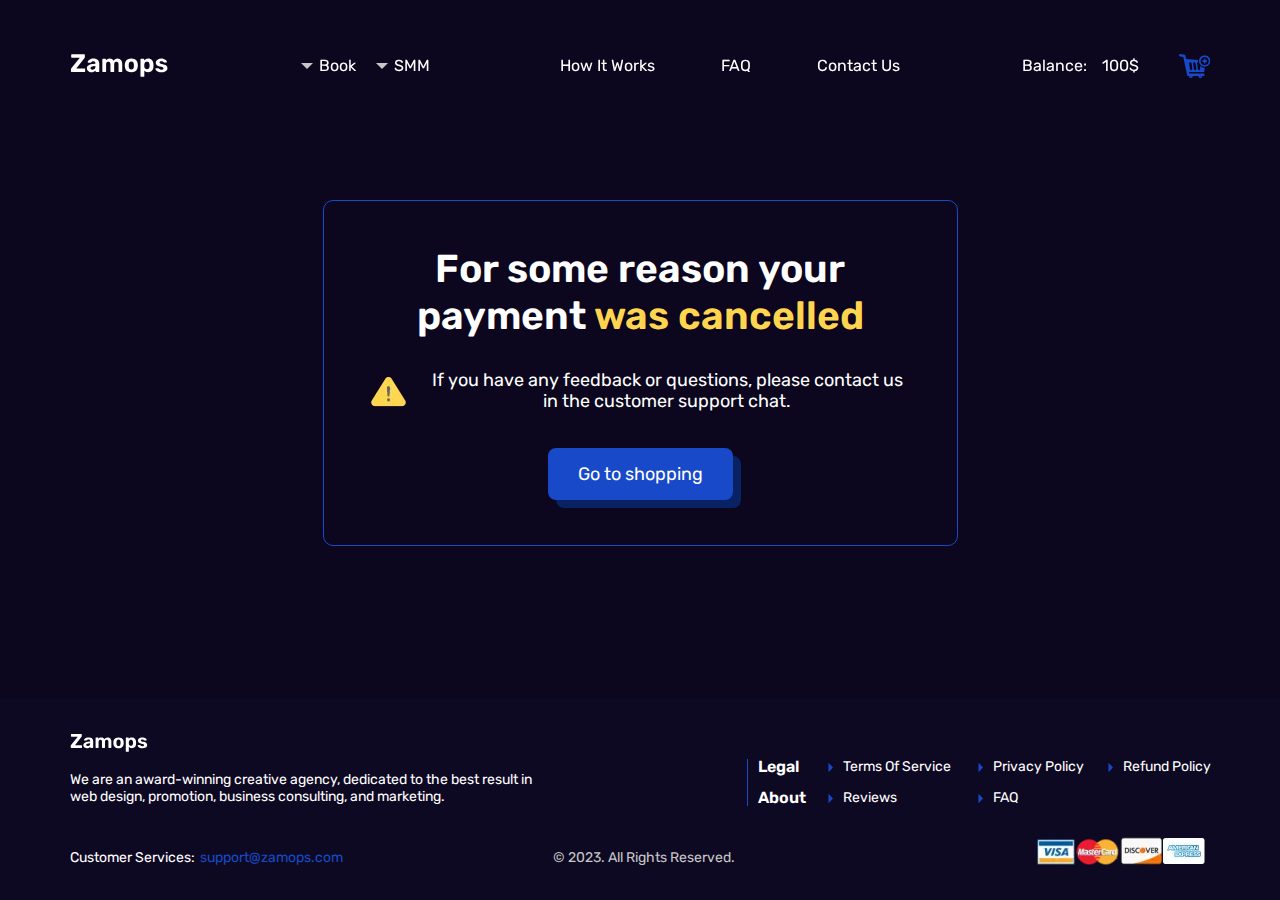
<file: wrongpay.html>
<!DOCTYPE html>
<html lang="en">

<head>
	<title>Wrong Payment</title>
	<meta charset="UTF-8">
	<meta name="format-detection" content="telephone=no">
	<!-- <style>body{opacity: 0;}</style> -->
	<link rel="preconnect" href="https://fonts.googleapis.com">
	<link rel="preconnect" href="https://fonts.gstatic.com" crossorigin>
	<link href="https://fonts.googleapis.com/css2?family=Rubik:wght@300;400;500;600;700&display=swap&_v=20230808211427" rel="stylesheet">
	<link rel="stylesheet" href="css/style.min.css?_v=20230808211427">
	<link rel="shortcut icon" href="favicon.ico">
	<!-- <meta name="robots" content="noindex, nofollow"> -->
	<meta name="viewport" content="width=device-width, initial-scale=1.0">
</head>

<body>
	<div class="wrapper">
		<header class="header" data-scroll>
			<div class="header__container">
				<div class="header__body">
					<a href="#" class="header__logo">
						<img src="img/logo.svg" alt="logo">
					</a>
					<div class="header__menu menu">
						<nav class="menu__body">
							<ul class="menu-wrap__list">
								<li class="menu-wrap__item menu-wrap__item--left">
									<button class="menu-wrap__btn" type="button">Book</button>
									<ul class="menu-wrap__dropdown dropdown">
										<li class="dropdown__item">
											<a href="#" class="dropdown__link">
												Likes
											</a>
										</li>
										<li class="dropdown__item">
											<a href="#" class="dropdown__link">
												Followers
											</a>
										</li>
										<li class="dropdown__item">
											<a href="#" class="dropdown__link">
												Views
											</a>
										</li>
										<li class="dropdown__item">
											<a href="#" class="dropdown__link">
												Comments
											</a>
										</li>
										<li class="dropdown__item">
											<a href="#" class="dropdown__link">
												Reel Comments
											</a>
										</li>
									</ul>
								</li>
								<li class="menu-wrap__item menu-wrap__item--right">
									<button class="menu-wrap__btn" type="button">SMM</button>
									<ul class="menu-wrap__dropdown dropdown">
										<li class="dropdown__item">
											<a href="#" class="dropdown__link">
												Followers
											</a>
										</li>
										<li class="dropdown__item">
											<a href="#" class="dropdown__link">
												Likes
											</a>
										</li>
										<li class="dropdown__item">
											<a href="#" class="dropdown__link">
												Views
											</a>
										</li>
										<li class="dropdown__item">
											<a href="#" class="dropdown__link">
												Comments
											</a>
										</li>
										<li class="dropdown__item">
											<a href="#" class="dropdown__link">
												Reel Comments
											</a>
										</li>
									</ul>
								</li>
							</ul>
							<ul class="menu__list">
								<li class="menu__item">
									<a href="#" class="menu__link">
										How It Works
									</a>
								</li>
								<li class="menu__item">
									<a href="#" class="menu__link">
										FAQ
									</a>
								</li>
								<li class="menu__item">
									<a href="#" class="menu__link">
										Contact Us
									</a>
								</li>
							</ul>
						</nav>
					</div>
					<div class="header__actions">
						<div class="header__balance-block">
							<div class="header__balance-text">
								Balance:
							</div>
							<div class="header__balance">
								100$
							</div>
						</div>
						<a href="#" class="header__cart">
							<svg width="31" height="24" viewBox="0 0 31 24" fill="none" xmlns="http://www.w3.org/2000/svg">
								<g clip-path="url(#clip0_604_7)">
									<path d="M19.4781 22.0992V22.0082H13.7501V22.0992L13.7511 22.1442C13.7511 22.6484 13.5508 23.1319 13.1943 23.4884C12.8378 23.8449 12.3543 24.0452 11.8501 24.0452C11.346 24.0452 10.8624 23.8449 10.5059 23.4884C10.1494 23.1319 9.94913 22.6484 9.94913 22.1442L9.95013 22.0972V22.0082H9.29713C9.01872 22.0082 8.74869 21.913 8.53187 21.7383C8.31504 21.5637 8.16446 21.3202 8.10513 21.0482L8.10413 21.0402L4.28713 2.96718L1.02613 2.42418C0.71555 2.36145 0.441522 2.18044 0.261937 1.91939C0.0823524 1.65835 0.0112756 1.33772 0.0637232 1.02524C0.116171 0.712763 0.288035 0.432909 0.543007 0.244804C0.797978 0.0566993 1.11609 -0.0249236 1.43013 0.0171798L1.42413 0.0161798L5.50513 0.69618C6.00213 0.78118 6.39213 1.15718 6.49613 1.63918L6.49713 1.64718L7.18913 4.91118L19.0941 5.90318C19.0206 6.29426 18.9831 6.69125 18.9821 7.08918V7.09318C18.9821 7.49518 19.0171 7.88918 19.0851 8.27218L19.0791 8.23218C18.7515 8.33544 18.4734 8.55579 18.298 8.85112C18.1225 9.14646 18.0621 9.49608 18.1281 9.83318L18.1271 9.82418L18.8461 15.0142C18.8901 15.3472 19.0421 15.6392 19.2641 15.8592C19.4661 16.0602 19.7431 16.1862 20.0501 16.1892H20.0511C20.1191 16.1892 20.1861 16.1822 20.2501 16.1702L20.2431 16.1712C20.5841 16.0821 20.8784 15.8667 21.0665 15.5687C21.2546 15.2707 21.3224 14.9123 21.2561 14.5662L21.2571 14.5752L20.8651 11.7532C21.4873 12.4005 22.234 12.9153 23.0602 13.2666C23.8865 13.6178 24.7753 13.7983 25.6731 13.7972C25.7161 13.7972 25.7591 13.7972 25.8011 13.7912L25.8941 13.7862L25.2251 17.6882C25.2091 17.7828 25.1602 17.8686 25.087 17.9307C25.0138 17.9927 24.9211 18.0269 24.8251 18.0272H9.96013L10.2871 19.5742H24.4441C24.7592 19.5867 25.0571 19.7205 25.2757 19.9478C25.4943 20.175 25.6165 20.4779 25.6167 20.7932C25.617 21.1085 25.4953 21.4117 25.2771 21.6392C25.0589 21.8668 24.7611 22.0012 24.4461 22.0142H23.2801V22.1052C23.2801 22.6094 23.0798 23.0929 22.7233 23.4494C22.3668 23.8059 21.8833 24.0062 21.3791 24.0062C20.875 24.0062 20.3914 23.8059 20.0349 23.4494C19.6784 23.0929 19.4781 22.6094 19.4781 22.1052V22.0992ZM20.8361 22.0992C20.8363 22.1738 20.852 22.2476 20.8822 22.3158C20.9125 22.3841 20.9565 22.4453 21.0116 22.4956C21.0667 22.546 21.1317 22.5843 21.2024 22.6082C21.2731 22.6322 21.3479 22.6412 21.4223 22.6346C21.4966 22.6281 21.5688 22.6062 21.6343 22.5703C21.6997 22.5344 21.757 22.4853 21.8025 22.4262C21.8479 22.367 21.8806 22.299 21.8985 22.2266C21.9163 22.1541 21.9189 22.0787 21.9061 22.0052V22.0082H20.8461C20.8408 22.0382 20.8381 22.0687 20.8381 22.0992H20.8361ZM11.3081 22.0992C11.3083 22.1738 11.324 22.2476 11.3542 22.3158C11.3845 22.3841 11.4285 22.4453 11.4836 22.4956C11.5387 22.546 11.6037 22.5843 11.6744 22.6082C11.7451 22.6322 11.8199 22.6412 11.8943 22.6346C11.9686 22.6281 12.0408 22.6062 12.1063 22.5703C12.1717 22.5344 12.229 22.4853 12.2745 22.4262C12.3199 22.367 12.3526 22.299 12.3705 22.2266C12.3883 22.1541 12.3909 22.0787 12.3781 22.0052V22.0082H11.3171C11.3121 22.0376 11.3098 22.0674 11.3101 22.0972V22.0992H11.3081ZM15.1751 8.22418C14.834 8.31308 14.5396 8.52841 14.3514 8.82648C14.1633 9.12455 14.0956 9.48304 14.1621 9.82918L14.1611 9.82018L14.8801 15.0102C14.9241 15.3432 15.0761 15.6352 15.2981 15.8552C15.5001 16.0562 15.7771 16.1822 16.0841 16.1852C16.1521 16.1852 16.2201 16.1782 16.2841 16.1662L16.2771 16.1672C16.6181 16.0781 16.9124 15.8627 17.1005 15.5647C17.2886 15.2667 17.3564 14.9083 17.2901 14.5622L17.2911 14.5712L16.5721 9.38118C16.5307 9.06086 16.3836 8.76352 16.1541 8.53618C15.9453 8.3276 15.6633 8.20882 15.3681 8.20518H15.3671C15.2981 8.20518 15.2311 8.21218 15.1661 8.22518L15.1731 8.22418H15.1751ZM11.2091 8.22418C10.8669 8.31267 10.5714 8.52848 10.3829 8.82752C10.1945 9.12656 10.1273 9.48628 10.1951 9.83318L10.1941 9.82418L10.9131 15.0142C10.9571 15.3472 11.1091 15.6392 11.3311 15.8592C11.5331 16.0602 11.8101 16.1862 12.1171 16.1892H12.1181C12.1861 16.1892 12.2531 16.1822 12.3171 16.1702L12.3101 16.1712C12.6514 16.0825 12.9461 15.8672 13.1344 15.5692C13.3228 15.2711 13.3906 14.9125 13.3241 14.5662L13.3251 14.5752L12.6051 9.38218C12.5637 9.06186 12.4166 8.76452 12.1871 8.53718C11.9785 8.32824 11.6963 8.2094 11.4011 8.20618H11.4001C11.3321 8.20618 11.2661 8.21318 11.2021 8.22518L11.2091 8.22418ZM19.9981 7.09618C19.9984 5.58975 20.5971 4.14513 21.6625 3.08011C22.19 2.55276 22.8162 2.13449 23.5054 1.84916C24.1946 1.56384 24.9332 1.41705 25.6791 1.41718C26.425 1.41731 27.1636 1.56436 27.8527 1.84993C28.5418 2.13549 29.1679 2.55399 29.6952 3.08152C30.2225 3.60905 30.6408 4.23528 30.9261 4.92446C31.2115 5.61364 31.3583 6.35227 31.3581 7.09818C31.3577 8.60487 30.7588 10.0497 29.6931 11.1148C28.6275 12.1799 27.1823 12.7781 25.6756 12.7777C24.1689 12.7773 22.7241 12.1784 21.659 11.1127C20.5939 10.047 19.9957 8.60187 19.9961 7.09518L19.9981 7.09618ZM21.6251 7.09618C21.6251 7.62843 21.73 8.15546 21.9336 8.6472C22.1373 9.13893 22.4359 9.58573 22.8122 9.96208C23.1886 10.3384 23.6354 10.637 24.1271 10.8407C24.6188 11.0443 25.1459 11.1492 25.6781 11.1492C26.2104 11.1492 26.7374 11.0443 27.2291 10.8407C27.7209 10.637 28.1677 10.3384 28.544 9.96208C28.9204 9.58573 29.2189 9.13893 29.4226 8.6472C29.6263 8.15546 29.7311 7.62843 29.7311 7.09618C29.7313 6.02099 29.3043 4.98979 28.5441 4.22942C27.7839 3.46906 26.7528 3.04181 25.6776 3.04168C24.6024 3.04155 23.5712 3.46854 22.8109 4.22872C22.0505 4.98889 21.6233 6.01999 21.6231 7.09518L21.6251 7.09618ZM24.8651 8.71718V7.90918H24.0571C23.8412 7.90918 23.6342 7.82342 23.4815 7.67076C23.3289 7.51811 23.2431 7.31107 23.2431 7.09518C23.2431 6.87929 23.3289 6.67225 23.4815 6.51959C23.6342 6.36694 23.8412 6.28118 24.0571 6.28118H24.8651V5.47318C24.8651 5.25729 24.9509 5.05025 25.1035 4.89759C25.2562 4.74494 25.4632 4.65918 25.6791 4.65918C25.895 4.65918 26.1021 4.74494 26.2547 4.89759C26.4074 5.05025 26.4931 5.25729 26.4931 5.47318V6.28118H27.3011C27.517 6.28118 27.7241 6.36694 27.8767 6.51959C28.0294 6.67225 28.1151 6.87929 28.1151 7.09518C28.1151 7.31107 28.0294 7.51811 27.8767 7.67076C27.7241 7.82342 27.517 7.90918 27.3011 7.90918H26.4931V8.71618C26.4931 8.93207 26.4074 9.13911 26.2547 9.29177C26.1021 9.44442 25.895 9.53018 25.6791 9.53018C25.4632 9.53018 25.2562 9.44442 25.1035 9.29177C24.9509 9.13911 24.8651 8.93207 24.8651 8.71618V8.71718Z" fill="#1749C9" />
								</g>
								<defs>
									<clipPath id="clip0_604_7">
										<rect width="31" height="24" fill="white" />
									</clipPath>
								</defs>
							</svg>
						</a>
					</div>
					<button type="button" class="menu__icon icon-menu"><span></span></button>
				</div>
			</div>
		</header>
		<main class="page">
			<section class="wrong">
				<div class="wrong__container">
					<div class="wrong__inner">
						<h1 class="wrong__title title">For some reason your payment <span>was cancelled</span></h1>
						<div class="wrong__info">
							<div class="wrong__img">
								<picture><source srcset="img/wrong-img.webp" type="image/webp"><img src="img/wrong-img.png" alt="wrong-img"></picture>
							</div>
							<div class="wrong__text">If you have any feedback or questions, please contact us in the customer support chat.</div>
						</div>
						<button type="button" class="wrong__btn btn">Go to shopping</button>
					</div>
				</div>
			</section>
		</main>
		<footer class="footer">
			<div class="footer__container">
				<div class="footer__inner">
					<div class="footer__info">
						<a href="#" class="footer__logo"><img src="img/footer-logo.svg" alt="logo"></a>
						<div class="footer__text">We are an award-winning creative agency, dedicated to the best result in web design, promotion, business consulting, and marketing.</div>
					</div>
					<nav class="footer__nav">
						<div class="footer__nav-item">
							<div class="footer__nav-title">Legal</div>
							<ul class="footer__nav-list">
								<li>
									<a href="#" class="footer__nav-link">
										<svg width="5" height="11" viewBox="0 0 5 11" fill="none" xmlns="http://www.w3.org/2000/svg">
											<path d="M5 5.5L0.5 0.73686L0.5 10.2631L5 5.5Z" fill="#1749C9" />
										</svg>
										Terms Of Service
									</a>
								</li>
								<li>
									<a href="#" class="footer__nav-link">
										<svg width="5" height="11" viewBox="0 0 5 11" fill="none" xmlns="http://www.w3.org/2000/svg">
											<path d="M5 5.5L0.5 0.73686L0.5 10.2631L5 5.5Z" fill="#1749C9" />
										</svg>
										Privacy Policy
									</a>
								</li>
								<li>
									<a href="#" class="footer__nav-link">
										<svg width="5" height="11" viewBox="0 0 5 11" fill="none" xmlns="http://www.w3.org/2000/svg">
											<path d="M5 5.5L0.5 0.73686L0.5 10.2631L5 5.5Z" fill="#1749C9" />
										</svg>
										Refund Policy
									</a>
								</li>
							</ul>
						</div>
						<div class="footer__nav-item">
							<div class="footer__nav-title">About</div>
							<ul class="footer__nav-list">
								<li>
									<a href="#" class="footer__nav-link">
										<svg width="5" height="11" viewBox="0 0 5 11" fill="none" xmlns="http://www.w3.org/2000/svg">
											<path d="M5 5.5L0.5 0.73686L0.5 10.2631L5 5.5Z" fill="#1749C9" />
										</svg>
										Reviews
									</a>
								</li>
								<li>
									<a href="#" class="footer__nav-link">
										<svg width="5" height="11" viewBox="0 0 5 11" fill="none" xmlns="http://www.w3.org/2000/svg">
											<path d="M5 5.5L0.5 0.73686L0.5 10.2631L5 5.5Z" fill="#1749C9" />
										</svg>
										FAQ
									</a>
								</li>
							</ul>
						</div>
					</nav>
					<div class="footer__email">
						Customer Services:<a href="mailto:support@zamops.com" class="footer__email-link">support@zamops.com</a>
					</div>
					<div class="footer__copy">
						© 2023. All Rights Reserved.
					</div>
					<div class="footer__partners">
						<div class="footer__partner">
							<picture><source srcset="img/footer-partner-1.webp" type="image/webp"><img src="img/footer-partner-1.png" alt="footer-partner"></picture>
						</div>
						<div class="footer__partner">
							<picture><source srcset="img/footer-partner-2.webp" type="image/webp"><img src="img/footer-partner-2.png" alt="footer-partner"></picture>
						</div>
						<div class="footer__partner">
							<picture><source srcset="img/footer-partner-3.webp" type="image/webp"><img src="img/footer-partner-3.png" alt="footer-partner"></picture>
						</div>
					</div>
				</div>
			</div>
		</footer>
	</div>
	<div id="popup-buy1" aria-hidden="true" class="popup">
		<div class="popup__wrapper">
			<div class="popup__content">
				<div class="popup__head">
					<div class="popup__step">
						1/3
					</div>
					<button data-close type="button" class="popup__close">
						<svg width="19" height="19" viewBox="0 0 19 19" fill="none" xmlns="http://www.w3.org/2000/svg">
							<path d="M1 18.5L18.5 1M1 1L18.5 18.5" stroke="#C7C7C7" />
						</svg>
					</button>
				</div>
				<div class="popup__body">
					<div class="popup__title">Buy Instagram Likes</div>
					<div class="popup__info">
						<div class="popup__img">
							<picture><source srcset="img/wrong-img.webp" type="image/webp"><img src="img/wrong-img.png" alt=""></picture>
						</div>
						<div class="popup__descr">
							All the likes - from REAL PEOPLE | Start time: 1-5 minute | Today speed is - 1392 likes per/hour | Non drop!
						</div>
					</div>
					<form class="popup__form">
						<input autocomplete="off" type="text" name="form[]" placeholder="Enter Your Instagram Username" class="popup__form-input">
						<div class="popup__form-bottom">
							<button type="button" class="popup__btn" data-popup="#popup-buy2">Continue</button>
							<div class="popup__form-total">
								To pay:
								<span>$ 100</span>
							</div>
						</div>
					</form>

				</div>
			</div>
		</div>
	</div>

	<div id="popup-buy2" aria-hidden="true" class="popup">
		<div class="popup__wrapper">
			<div class="popup__content">
				<div class="popup__head">
					<div class="popup__step">
						2/3
					</div>
					<button data-close type="button" class="popup__close">
						<svg width="19" height="19" viewBox="0 0 19 19" fill="none" xmlns="http://www.w3.org/2000/svg">
							<path d="M1 18.5L18.5 1M1 1L18.5 18.5" stroke="#C7C7C7" />
						</svg>
					</button>
				</div>
				<div class="popup__body">
					<div class="popup__title">Buy Instagram Likes</div>
					<div class="popup__items">
						<div class="popup__item item-popup active">
							<div class="item-popup__img"><picture><source srcset="img/popup-girl.webp" type="image/webp"><img src="img/popup-girl.jpg" alt="girl"></picture></div>
							<div class="item-popup__info">
								<div class="item-popup__likes"><picture><source srcset="img/like.webp" type="image/webp"><img src="img/like.png" alt="like"></picture>100k</div>
								<div class="item-popup__plus">
									+ 300
								</div>
							</div>
							<button class="item-popup__btn">
								<svg class="minus" width="27" height="27" viewBox="0 0 27 27" fill="none" xmlns="http://www.w3.org/2000/svg">
									<circle cx="13.5" cy="13.5" r="13.5" fill="#082264" />
									<path d="M7.84678 14.6872C7.71295 14.6872 7.5992 14.6471 7.50553 14.5668C7.42523 14.4731 7.38508 14.3593 7.38508 14.2255V13.4627C7.38508 13.3289 7.42523 13.2218 7.50553 13.1415C7.5992 13.0478 7.71295 13.001 7.84678 13.001H19.4895C19.6233 13.001 19.7304 13.0478 19.8107 13.1415C19.9044 13.2218 19.9512 13.3289 19.9512 13.4627V14.2255C19.9512 14.3593 19.9044 14.4731 19.8107 14.5668C19.7304 14.6471 19.6233 14.6872 19.4895 14.6872H7.84678Z" fill="white" />
								</svg>
								<svg class="plus" width="27" height="27" viewBox="0 0 27 27" fill="none" xmlns="http://www.w3.org/2000/svg">
									<circle cx="13.5" cy="13.5" r="13.5" fill="#082264" />
									<path d="M13.2449 19.2038C13.111 19.2038 12.9973 19.1636 12.9036 19.0833C12.8233 18.9897 12.7832 18.8759 12.7832 18.7421V14.5668H8.66807C8.53425 14.5668 8.4205 14.5266 8.32682 14.4463C8.24652 14.3526 8.20638 14.2389 8.20638 14.1051V13.4627C8.20638 13.3289 8.24652 13.2218 8.32682 13.1415C8.4205 13.0478 8.53425 13.001 8.66807 13.001H12.7832V8.94612C12.7832 8.8123 12.8233 8.70524 12.9036 8.62494C12.9973 8.53127 13.111 8.48443 13.2449 8.48443H13.9475C14.0813 8.48443 14.1883 8.53127 14.2686 8.62494C14.3623 8.70524 14.4091 8.8123 14.4091 8.94612V13.001H18.5443C18.6782 13.001 18.7852 13.0478 18.8655 13.1415C18.9592 13.2218 19.006 13.3289 19.006 13.4627V14.1051C19.006 14.2389 18.9592 14.3526 18.8655 14.4463C18.7852 14.5266 18.6782 14.5668 18.5443 14.5668H14.4091V18.7421C14.4091 18.8759 14.3623 18.9897 14.2686 19.0833C14.1883 19.1636 14.0813 19.2038 13.9475 19.2038H13.2449Z" fill="white" />
								</svg>
							</button>
						</div>
						<div class="popup__item item-popup">
							<div class="item-popup__img"><picture><source srcset="img/popup-girl.webp" type="image/webp"><img src="img/popup-girl.jpg" alt="girl"></picture></div>
							<div class="item-popup__info">
								<div class="item-popup__likes"><picture><source srcset="img/like.webp" type="image/webp"><img src="img/like.png" alt="like"></picture>100k</div>
								<div class="item-popup__plus">
									+ 300
								</div>
							</div>
							<button class="item-popup__btn">
								<svg class="minus" width="27" height="27" viewBox="0 0 27 27" fill="none" xmlns="http://www.w3.org/2000/svg">
									<circle cx="13.5" cy="13.5" r="13.5" fill="#082264" />
									<path d="M7.84678 14.6872C7.71295 14.6872 7.5992 14.6471 7.50553 14.5668C7.42523 14.4731 7.38508 14.3593 7.38508 14.2255V13.4627C7.38508 13.3289 7.42523 13.2218 7.50553 13.1415C7.5992 13.0478 7.71295 13.001 7.84678 13.001H19.4895C19.6233 13.001 19.7304 13.0478 19.8107 13.1415C19.9044 13.2218 19.9512 13.3289 19.9512 13.4627V14.2255C19.9512 14.3593 19.9044 14.4731 19.8107 14.5668C19.7304 14.6471 19.6233 14.6872 19.4895 14.6872H7.84678Z" fill="white" />
								</svg>
								<svg class="plus" width="27" height="27" viewBox="0 0 27 27" fill="none" xmlns="http://www.w3.org/2000/svg">
									<circle cx="13.5" cy="13.5" r="13.5" fill="#082264" />
									<path d="M13.2449 19.2038C13.111 19.2038 12.9973 19.1636 12.9036 19.0833C12.8233 18.9897 12.7832 18.8759 12.7832 18.7421V14.5668H8.66807C8.53425 14.5668 8.4205 14.5266 8.32682 14.4463C8.24652 14.3526 8.20638 14.2389 8.20638 14.1051V13.4627C8.20638 13.3289 8.24652 13.2218 8.32682 13.1415C8.4205 13.0478 8.53425 13.001 8.66807 13.001H12.7832V8.94612C12.7832 8.8123 12.8233 8.70524 12.9036 8.62494C12.9973 8.53127 13.111 8.48443 13.2449 8.48443H13.9475C14.0813 8.48443 14.1883 8.53127 14.2686 8.62494C14.3623 8.70524 14.4091 8.8123 14.4091 8.94612V13.001H18.5443C18.6782 13.001 18.7852 13.0478 18.8655 13.1415C18.9592 13.2218 19.006 13.3289 19.006 13.4627V14.1051C19.006 14.2389 18.9592 14.3526 18.8655 14.4463C18.7852 14.5266 18.6782 14.5668 18.5443 14.5668H14.4091V18.7421C14.4091 18.8759 14.3623 18.9897 14.2686 19.0833C14.1883 19.1636 14.0813 19.2038 13.9475 19.2038H13.2449Z" fill="white" />
								</svg>
							</button>
						</div>
						<div class="popup__item item-popup">
							<div class="item-popup__img"><picture><source srcset="img/popup-girl.webp" type="image/webp"><img src="img/popup-girl.jpg" alt="girl"></picture></div>
							<div class="item-popup__info">
								<div class="item-popup__likes"><picture><source srcset="img/like.webp" type="image/webp"><img src="img/like.png" alt="like"></picture>100k</div>
								<div class="item-popup__plus">
									+ 300
								</div>
							</div>
							<button class="item-popup__btn">
								<svg class="minus" width="27" height="27" viewBox="0 0 27 27" fill="none" xmlns="http://www.w3.org/2000/svg">
									<circle cx="13.5" cy="13.5" r="13.5" fill="#082264" />
									<path d="M7.84678 14.6872C7.71295 14.6872 7.5992 14.6471 7.50553 14.5668C7.42523 14.4731 7.38508 14.3593 7.38508 14.2255V13.4627C7.38508 13.3289 7.42523 13.2218 7.50553 13.1415C7.5992 13.0478 7.71295 13.001 7.84678 13.001H19.4895C19.6233 13.001 19.7304 13.0478 19.8107 13.1415C19.9044 13.2218 19.9512 13.3289 19.9512 13.4627V14.2255C19.9512 14.3593 19.9044 14.4731 19.8107 14.5668C19.7304 14.6471 19.6233 14.6872 19.4895 14.6872H7.84678Z" fill="white" />
								</svg>
								<svg class="plus" width="27" height="27" viewBox="0 0 27 27" fill="none" xmlns="http://www.w3.org/2000/svg">
									<circle cx="13.5" cy="13.5" r="13.5" fill="#082264" />
									<path d="M13.2449 19.2038C13.111 19.2038 12.9973 19.1636 12.9036 19.0833C12.8233 18.9897 12.7832 18.8759 12.7832 18.7421V14.5668H8.66807C8.53425 14.5668 8.4205 14.5266 8.32682 14.4463C8.24652 14.3526 8.20638 14.2389 8.20638 14.1051V13.4627C8.20638 13.3289 8.24652 13.2218 8.32682 13.1415C8.4205 13.0478 8.53425 13.001 8.66807 13.001H12.7832V8.94612C12.7832 8.8123 12.8233 8.70524 12.9036 8.62494C12.9973 8.53127 13.111 8.48443 13.2449 8.48443H13.9475C14.0813 8.48443 14.1883 8.53127 14.2686 8.62494C14.3623 8.70524 14.4091 8.8123 14.4091 8.94612V13.001H18.5443C18.6782 13.001 18.7852 13.0478 18.8655 13.1415C18.9592 13.2218 19.006 13.3289 19.006 13.4627V14.1051C19.006 14.2389 18.9592 14.3526 18.8655 14.4463C18.7852 14.5266 18.6782 14.5668 18.5443 14.5668H14.4091V18.7421C14.4091 18.8759 14.3623 18.9897 14.2686 19.0833C14.1883 19.1636 14.0813 19.2038 13.9475 19.2038H13.2449Z" fill="white" />
								</svg>
							</button>
						</div>
						<div class="popup__item item-popup">
							<div class="item-popup__img"><picture><source srcset="img/popup-girl.webp" type="image/webp"><img src="img/popup-girl.jpg" alt="girl"></picture></div>
							<div class="item-popup__info">
								<div class="item-popup__likes"><picture><source srcset="img/like.webp" type="image/webp"><img src="img/like.png" alt="like"></picture>100k</div>
								<div class="item-popup__plus">
									+ 300
								</div>
							</div>
							<button class="item-popup__btn">
								<svg class="minus" width="27" height="27" viewBox="0 0 27 27" fill="none" xmlns="http://www.w3.org/2000/svg">
									<circle cx="13.5" cy="13.5" r="13.5" fill="#082264" />
									<path d="M7.84678 14.6872C7.71295 14.6872 7.5992 14.6471 7.50553 14.5668C7.42523 14.4731 7.38508 14.3593 7.38508 14.2255V13.4627C7.38508 13.3289 7.42523 13.2218 7.50553 13.1415C7.5992 13.0478 7.71295 13.001 7.84678 13.001H19.4895C19.6233 13.001 19.7304 13.0478 19.8107 13.1415C19.9044 13.2218 19.9512 13.3289 19.9512 13.4627V14.2255C19.9512 14.3593 19.9044 14.4731 19.8107 14.5668C19.7304 14.6471 19.6233 14.6872 19.4895 14.6872H7.84678Z" fill="white" />
								</svg>
								<svg class="plus" width="27" height="27" viewBox="0 0 27 27" fill="none" xmlns="http://www.w3.org/2000/svg">
									<circle cx="13.5" cy="13.5" r="13.5" fill="#082264" />
									<path d="M13.2449 19.2038C13.111 19.2038 12.9973 19.1636 12.9036 19.0833C12.8233 18.9897 12.7832 18.8759 12.7832 18.7421V14.5668H8.66807C8.53425 14.5668 8.4205 14.5266 8.32682 14.4463C8.24652 14.3526 8.20638 14.2389 8.20638 14.1051V13.4627C8.20638 13.3289 8.24652 13.2218 8.32682 13.1415C8.4205 13.0478 8.53425 13.001 8.66807 13.001H12.7832V8.94612C12.7832 8.8123 12.8233 8.70524 12.9036 8.62494C12.9973 8.53127 13.111 8.48443 13.2449 8.48443H13.9475C14.0813 8.48443 14.1883 8.53127 14.2686 8.62494C14.3623 8.70524 14.4091 8.8123 14.4091 8.94612V13.001H18.5443C18.6782 13.001 18.7852 13.0478 18.8655 13.1415C18.9592 13.2218 19.006 13.3289 19.006 13.4627V14.1051C19.006 14.2389 18.9592 14.3526 18.8655 14.4463C18.7852 14.5266 18.6782 14.5668 18.5443 14.5668H14.4091V18.7421C14.4091 18.8759 14.3623 18.9897 14.2686 19.0833C14.1883 19.1636 14.0813 19.2038 13.9475 19.2038H13.2449Z" fill="white" />
								</svg>
							</button>
						</div>
						<div class="popup__item item-popup">
							<div class="item-popup__img"><picture><source srcset="img/popup-girl.webp" type="image/webp"><img src="img/popup-girl.jpg" alt="girl"></picture></div>
							<div class="item-popup__info">
								<div class="item-popup__likes"><picture><source srcset="img/like.webp" type="image/webp"><img src="img/like.png" alt="like"></picture>100k</div>
								<div class="item-popup__plus">
									+ 300
								</div>
							</div>
							<button class="item-popup__btn">
								<svg class="minus" width="27" height="27" viewBox="0 0 27 27" fill="none" xmlns="http://www.w3.org/2000/svg">
									<circle cx="13.5" cy="13.5" r="13.5" fill="#082264" />
									<path d="M7.84678 14.6872C7.71295 14.6872 7.5992 14.6471 7.50553 14.5668C7.42523 14.4731 7.38508 14.3593 7.38508 14.2255V13.4627C7.38508 13.3289 7.42523 13.2218 7.50553 13.1415C7.5992 13.0478 7.71295 13.001 7.84678 13.001H19.4895C19.6233 13.001 19.7304 13.0478 19.8107 13.1415C19.9044 13.2218 19.9512 13.3289 19.9512 13.4627V14.2255C19.9512 14.3593 19.9044 14.4731 19.8107 14.5668C19.7304 14.6471 19.6233 14.6872 19.4895 14.6872H7.84678Z" fill="white" />
								</svg>
								<svg class="plus" width="27" height="27" viewBox="0 0 27 27" fill="none" xmlns="http://www.w3.org/2000/svg">
									<circle cx="13.5" cy="13.5" r="13.5" fill="#082264" />
									<path d="M13.2449 19.2038C13.111 19.2038 12.9973 19.1636 12.9036 19.0833C12.8233 18.9897 12.7832 18.8759 12.7832 18.7421V14.5668H8.66807C8.53425 14.5668 8.4205 14.5266 8.32682 14.4463C8.24652 14.3526 8.20638 14.2389 8.20638 14.1051V13.4627C8.20638 13.3289 8.24652 13.2218 8.32682 13.1415C8.4205 13.0478 8.53425 13.001 8.66807 13.001H12.7832V8.94612C12.7832 8.8123 12.8233 8.70524 12.9036 8.62494C12.9973 8.53127 13.111 8.48443 13.2449 8.48443H13.9475C14.0813 8.48443 14.1883 8.53127 14.2686 8.62494C14.3623 8.70524 14.4091 8.8123 14.4091 8.94612V13.001H18.5443C18.6782 13.001 18.7852 13.0478 18.8655 13.1415C18.9592 13.2218 19.006 13.3289 19.006 13.4627V14.1051C19.006 14.2389 18.9592 14.3526 18.8655 14.4463C18.7852 14.5266 18.6782 14.5668 18.5443 14.5668H14.4091V18.7421C14.4091 18.8759 14.3623 18.9897 14.2686 19.0833C14.1883 19.1636 14.0813 19.2038 13.9475 19.2038H13.2449Z" fill="white" />
								</svg>
							</button>
						</div>
						<div class="popup__item item-popup">
							<div class="item-popup__img"><picture><source srcset="img/popup-girl.webp" type="image/webp"><img src="img/popup-girl.jpg" alt="girl"></picture></div>
							<div class="item-popup__info">
								<div class="item-popup__likes"><picture><source srcset="img/like.webp" type="image/webp"><img src="img/like.png" alt="like"></picture>100k</div>
								<div class="item-popup__plus">
									+ 300
								</div>
							</div>
							<button class="item-popup__btn">
								<svg class="minus" width="27" height="27" viewBox="0 0 27 27" fill="none" xmlns="http://www.w3.org/2000/svg">
									<circle cx="13.5" cy="13.5" r="13.5" fill="#082264" />
									<path d="M7.84678 14.6872C7.71295 14.6872 7.5992 14.6471 7.50553 14.5668C7.42523 14.4731 7.38508 14.3593 7.38508 14.2255V13.4627C7.38508 13.3289 7.42523 13.2218 7.50553 13.1415C7.5992 13.0478 7.71295 13.001 7.84678 13.001H19.4895C19.6233 13.001 19.7304 13.0478 19.8107 13.1415C19.9044 13.2218 19.9512 13.3289 19.9512 13.4627V14.2255C19.9512 14.3593 19.9044 14.4731 19.8107 14.5668C19.7304 14.6471 19.6233 14.6872 19.4895 14.6872H7.84678Z" fill="white" />
								</svg>
								<svg class="plus" width="27" height="27" viewBox="0 0 27 27" fill="none" xmlns="http://www.w3.org/2000/svg">
									<circle cx="13.5" cy="13.5" r="13.5" fill="#082264" />
									<path d="M13.2449 19.2038C13.111 19.2038 12.9973 19.1636 12.9036 19.0833C12.8233 18.9897 12.7832 18.8759 12.7832 18.7421V14.5668H8.66807C8.53425 14.5668 8.4205 14.5266 8.32682 14.4463C8.24652 14.3526 8.20638 14.2389 8.20638 14.1051V13.4627C8.20638 13.3289 8.24652 13.2218 8.32682 13.1415C8.4205 13.0478 8.53425 13.001 8.66807 13.001H12.7832V8.94612C12.7832 8.8123 12.8233 8.70524 12.9036 8.62494C12.9973 8.53127 13.111 8.48443 13.2449 8.48443H13.9475C14.0813 8.48443 14.1883 8.53127 14.2686 8.62494C14.3623 8.70524 14.4091 8.8123 14.4091 8.94612V13.001H18.5443C18.6782 13.001 18.7852 13.0478 18.8655 13.1415C18.9592 13.2218 19.006 13.3289 19.006 13.4627V14.1051C19.006 14.2389 18.9592 14.3526 18.8655 14.4463C18.7852 14.5266 18.6782 14.5668 18.5443 14.5668H14.4091V18.7421C14.4091 18.8759 14.3623 18.9897 14.2686 19.0833C14.1883 19.1636 14.0813 19.2038 13.9475 19.2038H13.2449Z" fill="white" />
								</svg>
							</button>
						</div>
						<div class="popup__item item-popup">
							<div class="item-popup__img"><picture><source srcset="img/popup-girl.webp" type="image/webp"><img src="img/popup-girl.jpg" alt="girl"></picture></div>
							<div class="item-popup__info">
								<div class="item-popup__likes"><picture><source srcset="img/like.webp" type="image/webp"><img src="img/like.png" alt="like"></picture>100k</div>
								<div class="item-popup__plus">
									+ 300
								</div>
							</div>
							<button class="item-popup__btn">
								<svg class="minus" width="27" height="27" viewBox="0 0 27 27" fill="none" xmlns="http://www.w3.org/2000/svg">
									<circle cx="13.5" cy="13.5" r="13.5" fill="#082264" />
									<path d="M7.84678 14.6872C7.71295 14.6872 7.5992 14.6471 7.50553 14.5668C7.42523 14.4731 7.38508 14.3593 7.38508 14.2255V13.4627C7.38508 13.3289 7.42523 13.2218 7.50553 13.1415C7.5992 13.0478 7.71295 13.001 7.84678 13.001H19.4895C19.6233 13.001 19.7304 13.0478 19.8107 13.1415C19.9044 13.2218 19.9512 13.3289 19.9512 13.4627V14.2255C19.9512 14.3593 19.9044 14.4731 19.8107 14.5668C19.7304 14.6471 19.6233 14.6872 19.4895 14.6872H7.84678Z" fill="white" />
								</svg>
								<svg class="plus" width="27" height="27" viewBox="0 0 27 27" fill="none" xmlns="http://www.w3.org/2000/svg">
									<circle cx="13.5" cy="13.5" r="13.5" fill="#082264" />
									<path d="M13.2449 19.2038C13.111 19.2038 12.9973 19.1636 12.9036 19.0833C12.8233 18.9897 12.7832 18.8759 12.7832 18.7421V14.5668H8.66807C8.53425 14.5668 8.4205 14.5266 8.32682 14.4463C8.24652 14.3526 8.20638 14.2389 8.20638 14.1051V13.4627C8.20638 13.3289 8.24652 13.2218 8.32682 13.1415C8.4205 13.0478 8.53425 13.001 8.66807 13.001H12.7832V8.94612C12.7832 8.8123 12.8233 8.70524 12.9036 8.62494C12.9973 8.53127 13.111 8.48443 13.2449 8.48443H13.9475C14.0813 8.48443 14.1883 8.53127 14.2686 8.62494C14.3623 8.70524 14.4091 8.8123 14.4091 8.94612V13.001H18.5443C18.6782 13.001 18.7852 13.0478 18.8655 13.1415C18.9592 13.2218 19.006 13.3289 19.006 13.4627V14.1051C19.006 14.2389 18.9592 14.3526 18.8655 14.4463C18.7852 14.5266 18.6782 14.5668 18.5443 14.5668H14.4091V18.7421C14.4091 18.8759 14.3623 18.9897 14.2686 19.0833C14.1883 19.1636 14.0813 19.2038 13.9475 19.2038H13.2449Z" fill="white" />
								</svg>
							</button>
						</div>
						<div class="popup__item item-popup">
							<div class="item-popup__img"><picture><source srcset="img/popup-girl.webp" type="image/webp"><img src="img/popup-girl.jpg" alt="girl"></picture></div>
							<div class="item-popup__info">
								<div class="item-popup__likes"><picture><source srcset="img/like.webp" type="image/webp"><img src="img/like.png" alt="like"></picture>100k</div>
								<div class="item-popup__plus">
									+ 300
								</div>
							</div>
							<button class="item-popup__btn">
								<svg class="minus" width="27" height="27" viewBox="0 0 27 27" fill="none" xmlns="http://www.w3.org/2000/svg">
									<circle cx="13.5" cy="13.5" r="13.5" fill="#082264" />
									<path d="M7.84678 14.6872C7.71295 14.6872 7.5992 14.6471 7.50553 14.5668C7.42523 14.4731 7.38508 14.3593 7.38508 14.2255V13.4627C7.38508 13.3289 7.42523 13.2218 7.50553 13.1415C7.5992 13.0478 7.71295 13.001 7.84678 13.001H19.4895C19.6233 13.001 19.7304 13.0478 19.8107 13.1415C19.9044 13.2218 19.9512 13.3289 19.9512 13.4627V14.2255C19.9512 14.3593 19.9044 14.4731 19.8107 14.5668C19.7304 14.6471 19.6233 14.6872 19.4895 14.6872H7.84678Z" fill="white" />
								</svg>
								<svg class="plus" width="27" height="27" viewBox="0 0 27 27" fill="none" xmlns="http://www.w3.org/2000/svg">
									<circle cx="13.5" cy="13.5" r="13.5" fill="#082264" />
									<path d="M13.2449 19.2038C13.111 19.2038 12.9973 19.1636 12.9036 19.0833C12.8233 18.9897 12.7832 18.8759 12.7832 18.7421V14.5668H8.66807C8.53425 14.5668 8.4205 14.5266 8.32682 14.4463C8.24652 14.3526 8.20638 14.2389 8.20638 14.1051V13.4627C8.20638 13.3289 8.24652 13.2218 8.32682 13.1415C8.4205 13.0478 8.53425 13.001 8.66807 13.001H12.7832V8.94612C12.7832 8.8123 12.8233 8.70524 12.9036 8.62494C12.9973 8.53127 13.111 8.48443 13.2449 8.48443H13.9475C14.0813 8.48443 14.1883 8.53127 14.2686 8.62494C14.3623 8.70524 14.4091 8.8123 14.4091 8.94612V13.001H18.5443C18.6782 13.001 18.7852 13.0478 18.8655 13.1415C18.9592 13.2218 19.006 13.3289 19.006 13.4627V14.1051C19.006 14.2389 18.9592 14.3526 18.8655 14.4463C18.7852 14.5266 18.6782 14.5668 18.5443 14.5668H14.4091V18.7421C14.4091 18.8759 14.3623 18.9897 14.2686 19.0833C14.1883 19.1636 14.0813 19.2038 13.9475 19.2038H13.2449Z" fill="white" />
								</svg>
							</button>
						</div>
						<div class="popup__item item-popup">
							<div class="item-popup__img"><picture><source srcset="img/popup-girl.webp" type="image/webp"><img src="img/popup-girl.jpg" alt="girl"></picture></div>
							<div class="item-popup__info">
								<div class="item-popup__likes"><picture><source srcset="img/like.webp" type="image/webp"><img src="img/like.png" alt="like"></picture>100k</div>
								<div class="item-popup__plus">
									+ 300
								</div>
							</div>
							<button class="item-popup__btn">
								<svg class="minus" width="27" height="27" viewBox="0 0 27 27" fill="none" xmlns="http://www.w3.org/2000/svg">
									<circle cx="13.5" cy="13.5" r="13.5" fill="#082264" />
									<path d="M7.84678 14.6872C7.71295 14.6872 7.5992 14.6471 7.50553 14.5668C7.42523 14.4731 7.38508 14.3593 7.38508 14.2255V13.4627C7.38508 13.3289 7.42523 13.2218 7.50553 13.1415C7.5992 13.0478 7.71295 13.001 7.84678 13.001H19.4895C19.6233 13.001 19.7304 13.0478 19.8107 13.1415C19.9044 13.2218 19.9512 13.3289 19.9512 13.4627V14.2255C19.9512 14.3593 19.9044 14.4731 19.8107 14.5668C19.7304 14.6471 19.6233 14.6872 19.4895 14.6872H7.84678Z" fill="white" />
								</svg>
								<svg class="plus" width="27" height="27" viewBox="0 0 27 27" fill="none" xmlns="http://www.w3.org/2000/svg">
									<circle cx="13.5" cy="13.5" r="13.5" fill="#082264" />
									<path d="M13.2449 19.2038C13.111 19.2038 12.9973 19.1636 12.9036 19.0833C12.8233 18.9897 12.7832 18.8759 12.7832 18.7421V14.5668H8.66807C8.53425 14.5668 8.4205 14.5266 8.32682 14.4463C8.24652 14.3526 8.20638 14.2389 8.20638 14.1051V13.4627C8.20638 13.3289 8.24652 13.2218 8.32682 13.1415C8.4205 13.0478 8.53425 13.001 8.66807 13.001H12.7832V8.94612C12.7832 8.8123 12.8233 8.70524 12.9036 8.62494C12.9973 8.53127 13.111 8.48443 13.2449 8.48443H13.9475C14.0813 8.48443 14.1883 8.53127 14.2686 8.62494C14.3623 8.70524 14.4091 8.8123 14.4091 8.94612V13.001H18.5443C18.6782 13.001 18.7852 13.0478 18.8655 13.1415C18.9592 13.2218 19.006 13.3289 19.006 13.4627V14.1051C19.006 14.2389 18.9592 14.3526 18.8655 14.4463C18.7852 14.5266 18.6782 14.5668 18.5443 14.5668H14.4091V18.7421C14.4091 18.8759 14.3623 18.9897 14.2686 19.0833C14.1883 19.1636 14.0813 19.2038 13.9475 19.2038H13.2449Z" fill="white" />
								</svg>
							</button>
						</div>
						<div class="popup__item item-popup">
							<div class="item-popup__img"><picture><source srcset="img/popup-girl.webp" type="image/webp"><img src="img/popup-girl.jpg" alt="girl"></picture></div>
							<div class="item-popup__info">
								<div class="item-popup__likes"><picture><source srcset="img/like.webp" type="image/webp"><img src="img/like.png" alt="like"></picture>100k</div>
								<div class="item-popup__plus">
									+ 300
								</div>
							</div>
							<button class="item-popup__btn">
								<svg class="minus" width="27" height="27" viewBox="0 0 27 27" fill="none" xmlns="http://www.w3.org/2000/svg">
									<circle cx="13.5" cy="13.5" r="13.5" fill="#082264" />
									<path d="M7.84678 14.6872C7.71295 14.6872 7.5992 14.6471 7.50553 14.5668C7.42523 14.4731 7.38508 14.3593 7.38508 14.2255V13.4627C7.38508 13.3289 7.42523 13.2218 7.50553 13.1415C7.5992 13.0478 7.71295 13.001 7.84678 13.001H19.4895C19.6233 13.001 19.7304 13.0478 19.8107 13.1415C19.9044 13.2218 19.9512 13.3289 19.9512 13.4627V14.2255C19.9512 14.3593 19.9044 14.4731 19.8107 14.5668C19.7304 14.6471 19.6233 14.6872 19.4895 14.6872H7.84678Z" fill="white" />
								</svg>
								<svg class="plus" width="27" height="27" viewBox="0 0 27 27" fill="none" xmlns="http://www.w3.org/2000/svg">
									<circle cx="13.5" cy="13.5" r="13.5" fill="#082264" />
									<path d="M13.2449 19.2038C13.111 19.2038 12.9973 19.1636 12.9036 19.0833C12.8233 18.9897 12.7832 18.8759 12.7832 18.7421V14.5668H8.66807C8.53425 14.5668 8.4205 14.5266 8.32682 14.4463C8.24652 14.3526 8.20638 14.2389 8.20638 14.1051V13.4627C8.20638 13.3289 8.24652 13.2218 8.32682 13.1415C8.4205 13.0478 8.53425 13.001 8.66807 13.001H12.7832V8.94612C12.7832 8.8123 12.8233 8.70524 12.9036 8.62494C12.9973 8.53127 13.111 8.48443 13.2449 8.48443H13.9475C14.0813 8.48443 14.1883 8.53127 14.2686 8.62494C14.3623 8.70524 14.4091 8.8123 14.4091 8.94612V13.001H18.5443C18.6782 13.001 18.7852 13.0478 18.8655 13.1415C18.9592 13.2218 19.006 13.3289 19.006 13.4627V14.1051C19.006 14.2389 18.9592 14.3526 18.8655 14.4463C18.7852 14.5266 18.6782 14.5668 18.5443 14.5668H14.4091V18.7421C14.4091 18.8759 14.3623 18.9897 14.2686 19.0833C14.1883 19.1636 14.0813 19.2038 13.9475 19.2038H13.2449Z" fill="white" />
								</svg>
							</button>
						</div>
						<div class="popup__item item-popup">
							<div class="item-popup__img"><picture><source srcset="img/popup-girl.webp" type="image/webp"><img src="img/popup-girl.jpg" alt="girl"></picture></div>
							<div class="item-popup__info">
								<div class="item-popup__likes"><picture><source srcset="img/like.webp" type="image/webp"><img src="img/like.png" alt="like"></picture>100k</div>
								<div class="item-popup__plus">
									+ 300
								</div>
							</div>
							<button class="item-popup__btn">
								<svg class="minus" width="27" height="27" viewBox="0 0 27 27" fill="none" xmlns="http://www.w3.org/2000/svg">
									<circle cx="13.5" cy="13.5" r="13.5" fill="#082264" />
									<path d="M7.84678 14.6872C7.71295 14.6872 7.5992 14.6471 7.50553 14.5668C7.42523 14.4731 7.38508 14.3593 7.38508 14.2255V13.4627C7.38508 13.3289 7.42523 13.2218 7.50553 13.1415C7.5992 13.0478 7.71295 13.001 7.84678 13.001H19.4895C19.6233 13.001 19.7304 13.0478 19.8107 13.1415C19.9044 13.2218 19.9512 13.3289 19.9512 13.4627V14.2255C19.9512 14.3593 19.9044 14.4731 19.8107 14.5668C19.7304 14.6471 19.6233 14.6872 19.4895 14.6872H7.84678Z" fill="white" />
								</svg>
								<svg class="plus" width="27" height="27" viewBox="0 0 27 27" fill="none" xmlns="http://www.w3.org/2000/svg">
									<circle cx="13.5" cy="13.5" r="13.5" fill="#082264" />
									<path d="M13.2449 19.2038C13.111 19.2038 12.9973 19.1636 12.9036 19.0833C12.8233 18.9897 12.7832 18.8759 12.7832 18.7421V14.5668H8.66807C8.53425 14.5668 8.4205 14.5266 8.32682 14.4463C8.24652 14.3526 8.20638 14.2389 8.20638 14.1051V13.4627C8.20638 13.3289 8.24652 13.2218 8.32682 13.1415C8.4205 13.0478 8.53425 13.001 8.66807 13.001H12.7832V8.94612C12.7832 8.8123 12.8233 8.70524 12.9036 8.62494C12.9973 8.53127 13.111 8.48443 13.2449 8.48443H13.9475C14.0813 8.48443 14.1883 8.53127 14.2686 8.62494C14.3623 8.70524 14.4091 8.8123 14.4091 8.94612V13.001H18.5443C18.6782 13.001 18.7852 13.0478 18.8655 13.1415C18.9592 13.2218 19.006 13.3289 19.006 13.4627V14.1051C19.006 14.2389 18.9592 14.3526 18.8655 14.4463C18.7852 14.5266 18.6782 14.5668 18.5443 14.5668H14.4091V18.7421C14.4091 18.8759 14.3623 18.9897 14.2686 19.0833C14.1883 19.1636 14.0813 19.2038 13.9475 19.2038H13.2449Z" fill="white" />
								</svg>
							</button>
						</div>
						<div class="popup__item item-popup">
							<div class="item-popup__img"><picture><source srcset="img/popup-girl.webp" type="image/webp"><img src="img/popup-girl.jpg" alt="girl"></picture></div>
							<div class="item-popup__info">
								<div class="item-popup__likes"><picture><source srcset="img/like.webp" type="image/webp"><img src="img/like.png" alt="like"></picture>100k</div>
								<div class="item-popup__plus">
									+ 300
								</div>
							</div>
							<button class="item-popup__btn">
								<svg class="minus" width="27" height="27" viewBox="0 0 27 27" fill="none" xmlns="http://www.w3.org/2000/svg">
									<circle cx="13.5" cy="13.5" r="13.5" fill="#082264" />
									<path d="M7.84678 14.6872C7.71295 14.6872 7.5992 14.6471 7.50553 14.5668C7.42523 14.4731 7.38508 14.3593 7.38508 14.2255V13.4627C7.38508 13.3289 7.42523 13.2218 7.50553 13.1415C7.5992 13.0478 7.71295 13.001 7.84678 13.001H19.4895C19.6233 13.001 19.7304 13.0478 19.8107 13.1415C19.9044 13.2218 19.9512 13.3289 19.9512 13.4627V14.2255C19.9512 14.3593 19.9044 14.4731 19.8107 14.5668C19.7304 14.6471 19.6233 14.6872 19.4895 14.6872H7.84678Z" fill="white" />
								</svg>
								<svg class="plus" width="27" height="27" viewBox="0 0 27 27" fill="none" xmlns="http://www.w3.org/2000/svg">
									<circle cx="13.5" cy="13.5" r="13.5" fill="#082264" />
									<path d="M13.2449 19.2038C13.111 19.2038 12.9973 19.1636 12.9036 19.0833C12.8233 18.9897 12.7832 18.8759 12.7832 18.7421V14.5668H8.66807C8.53425 14.5668 8.4205 14.5266 8.32682 14.4463C8.24652 14.3526 8.20638 14.2389 8.20638 14.1051V13.4627C8.20638 13.3289 8.24652 13.2218 8.32682 13.1415C8.4205 13.0478 8.53425 13.001 8.66807 13.001H12.7832V8.94612C12.7832 8.8123 12.8233 8.70524 12.9036 8.62494C12.9973 8.53127 13.111 8.48443 13.2449 8.48443H13.9475C14.0813 8.48443 14.1883 8.53127 14.2686 8.62494C14.3623 8.70524 14.4091 8.8123 14.4091 8.94612V13.001H18.5443C18.6782 13.001 18.7852 13.0478 18.8655 13.1415C18.9592 13.2218 19.006 13.3289 19.006 13.4627V14.1051C19.006 14.2389 18.9592 14.3526 18.8655 14.4463C18.7852 14.5266 18.6782 14.5668 18.5443 14.5668H14.4091V18.7421C14.4091 18.8759 14.3623 18.9897 14.2686 19.0833C14.1883 19.1636 14.0813 19.2038 13.9475 19.2038H13.2449Z" fill="white" />
								</svg>
							</button>
						</div>
					</div>
					<button type="button" class="popup__loadmore">Load More</button>
					<form class="popup__form">
						<div class="popup__form-bottom">
							<button data-popup="#popup-buy1" type="button" class="popup__form-back">
								<svg width="25" height="13" viewBox="0 0 25 13" fill="none" xmlns="http://www.w3.org/2000/svg">
									<path d="M1 7H25M1 7L7.07595 1M1 7L7.07595 12" stroke="#C7C7C7" />
								</svg>
							</button>
							<button data-popup="#popup-buy3" type="button" class="popup__btn">Continue</button>
							<div class="popup__form-total">
								To pay:
								<span>$ 100</span>
							</div>
						</div>
					</form>

				</div>
			</div>
		</div>
	</div>

	<div id="popup-buy3" aria-hidden="true" class="popup">
		<div class="popup__wrapper">
			<div class="popup__content">
				<div class="popup__head">
					<div class="popup__step">
						3/3
					</div>
					<button data-close type="button" class="popup__close">
						<svg width="19" height="19" viewBox="0 0 19 19" fill="none" xmlns="http://www.w3.org/2000/svg">
							<path d="M1 18.5L18.5 1M1 1L18.5 18.5" stroke="#C7C7C7" />
						</svg>
					</button>
				</div>
				<div class="popup__body">
					<div class="popup__title">My Cart</div>
					<div class="popup__secure">
						<picture><source srcset="img/secure-img.webp" type="image/webp"><img src="img/secure-img.png" alt="secure-img"></picture>
						Secure Payment
					</div>
					<div class="popup__text">Protected with SSL encryption</div>
					<div class="popup__grid grid-popup">
						<div class="grid-popup__item">
							<div class="grid-popup__img">
								<picture><source srcset="img/popup-girl.webp" type="image/webp"><img src="img/popup-girl.jpg" alt="girl"></picture>
							</div>
							<div class="grid-popup__info">
								<div class="grid-popup__text">Package: <span>Instagram Likes</span></div>
								<div class="grid-popup__text">Count: <span>300</span></div>
								<div class="grid-popup__text">Price: <span>$ 3</span></div>
							</div>
							<button type="button" class="grid-popup__btn">
								<svg width="27" height="27" viewBox="0 0 27 27" fill="none" xmlns="http://www.w3.org/2000/svg">
									<circle cx="13.5" cy="13.5" r="13.5" fill="#1749C9" />
									<path d="M7.84678 14.6872C7.71295 14.6872 7.5992 14.6471 7.50553 14.5668C7.42523 14.4731 7.38508 14.3593 7.38508 14.2255V13.4627C7.38508 13.3289 7.42523 13.2218 7.50553 13.1415C7.5992 13.0478 7.71295 13.001 7.84678 13.001H19.4895C19.6233 13.001 19.7304 13.0478 19.8107 13.1415C19.9044 13.2218 19.9512 13.3289 19.9512 13.4627V14.2255C19.9512 14.3593 19.9044 14.4731 19.8107 14.5668C19.7304 14.6471 19.6233 14.6872 19.4895 14.6872H7.84678Z" fill="white" />
								</svg>
							</button>
						</div>
						<div class="grid-popup__item">
							<div class="grid-popup__img">
								<picture><source srcset="img/popup-girl.webp" type="image/webp"><img src="img/popup-girl.jpg" alt="girl"></picture>
							</div>
							<div class="grid-popup__info">
								<div class="grid-popup__text">Package: <span>Instagram Likes</span></div>
								<div class="grid-popup__text">Count: <span>300</span></div>
								<div class="grid-popup__text">Price: <span>$ 3</span></div>
							</div>
							<button type="button" class="grid-popup__btn">
								<svg width="27" height="27" viewBox="0 0 27 27" fill="none" xmlns="http://www.w3.org/2000/svg">
									<circle cx="13.5" cy="13.5" r="13.5" fill="#1749C9" />
									<path d="M7.84678 14.6872C7.71295 14.6872 7.5992 14.6471 7.50553 14.5668C7.42523 14.4731 7.38508 14.3593 7.38508 14.2255V13.4627C7.38508 13.3289 7.42523 13.2218 7.50553 13.1415C7.5992 13.0478 7.71295 13.001 7.84678 13.001H19.4895C19.6233 13.001 19.7304 13.0478 19.8107 13.1415C19.9044 13.2218 19.9512 13.3289 19.9512 13.4627V14.2255C19.9512 14.3593 19.9044 14.4731 19.8107 14.5668C19.7304 14.6471 19.6233 14.6872 19.4895 14.6872H7.84678Z" fill="white" />
								</svg>
							</button>
						</div>
						<div class="grid-popup__item">
							<div class="grid-popup__img">
								<picture><source srcset="img/popup-girl.webp" type="image/webp"><img src="img/popup-girl.jpg" alt="girl"></picture>
							</div>
							<div class="grid-popup__info">
								<div class="grid-popup__text">Package: <span>Instagram Likes</span></div>
								<div class="grid-popup__text">Count: <span>300</span></div>
								<div class="grid-popup__text">Price: <span>$ 3</span></div>
							</div>
							<button type="button" class="grid-popup__btn">
								<svg width="27" height="27" viewBox="0 0 27 27" fill="none" xmlns="http://www.w3.org/2000/svg">
									<circle cx="13.5" cy="13.5" r="13.5" fill="#1749C9" />
									<path d="M7.84678 14.6872C7.71295 14.6872 7.5992 14.6471 7.50553 14.5668C7.42523 14.4731 7.38508 14.3593 7.38508 14.2255V13.4627C7.38508 13.3289 7.42523 13.2218 7.50553 13.1415C7.5992 13.0478 7.71295 13.001 7.84678 13.001H19.4895C19.6233 13.001 19.7304 13.0478 19.8107 13.1415C19.9044 13.2218 19.9512 13.3289 19.9512 13.4627V14.2255C19.9512 14.3593 19.9044 14.4731 19.8107 14.5668C19.7304 14.6471 19.6233 14.6872 19.4895 14.6872H7.84678Z" fill="white" />
								</svg>
							</button>
						</div>
						<div class="grid-popup__item">
							<div class="grid-popup__img">
								<picture><source srcset="img/popup-girl.webp" type="image/webp"><img src="img/popup-girl.jpg" alt="girl"></picture>
							</div>
							<div class="grid-popup__info">
								<div class="grid-popup__text">Package: <span>Instagram Likes</span></div>
								<div class="grid-popup__text">Count: <span>300</span></div>
								<div class="grid-popup__text">Price: <span>$ 3</span></div>
							</div>
							<button type="button" class="grid-popup__btn">
								<svg width="27" height="27" viewBox="0 0 27 27" fill="none" xmlns="http://www.w3.org/2000/svg">
									<circle cx="13.5" cy="13.5" r="13.5" fill="#1749C9" />
									<path d="M7.84678 14.6872C7.71295 14.6872 7.5992 14.6471 7.50553 14.5668C7.42523 14.4731 7.38508 14.3593 7.38508 14.2255V13.4627C7.38508 13.3289 7.42523 13.2218 7.50553 13.1415C7.5992 13.0478 7.71295 13.001 7.84678 13.001H19.4895C19.6233 13.001 19.7304 13.0478 19.8107 13.1415C19.9044 13.2218 19.9512 13.3289 19.9512 13.4627V14.2255C19.9512 14.3593 19.9044 14.4731 19.8107 14.5668C19.7304 14.6471 19.6233 14.6872 19.4895 14.6872H7.84678Z" fill="white" />
								</svg>
							</button>
						</div>
					</div>
					<form class="popup__form">
						<div class="popup__form-blocks">
							<div class="popup__form-block">
								<input autocomplete="off" type="text" name="form[]" placeholder="Your E-mail" class="popup__form-input popup__form-email">
							</div>
							<div class="popup__form-block">
								<div class="popup__form-checkbox">
									<input id="c_1" class="popup__form-checkbox__input" type="checkbox" value="1" name="form[]">
									<label for="c_1" class="popup__form-checkbox__label"><span class="popup__form-checkbox__text">I agree to the terms</span></label>
								</div>
							</div>
						</div>
						<div class="popup__form-body body-form">
							<div class="body-form__text">
								Have a coupon?
								<button type="button" class="body-form__click">Click here</button>
							</div>
							<button data-popup="#popup-buy4" type="button" class="popup__btn">Payment</button>
							<div class="popup__form-total">
								To pay:
								<span>$ 100</span>
							</div>
						</div>
						<div class="popup__form-coupon coupon-form">
							<div class="coupon-form__block">
								<input autocomplete="off" type="text" name="form[]" placeholder="Enter code" class="coupon-form-input">
								<button type="button" class="popup__btn">Apply</button>
							</div>
						</div>
						<div class="popup__form-bottom">
							<button data-popup="#popup-buy2" type="button" class="popup__form-back">
								<svg width="25" height="13" viewBox="0 0 25 13" fill="none" xmlns="http://www.w3.org/2000/svg">
									<path d="M1 7H25M1 7L7.07595 1M1 7L7.07595 12" stroke="#C7C7C7" />
								</svg>
							</button>
							<button data-close type="button" class="popup__btn popup__btn--transparent">Continue Shopping</button>
							<div class="popup__form-payments ">
								<div class="popup__form-payment">
									<picture><source srcset="img/footer-partner-1.webp" type="image/webp"><img src="img/footer-partner-1.png" alt="form-payment"></picture>
								</div>
								<div class="popup__form-payment">
									<picture><source srcset="img/footer-partner-2.webp" type="image/webp"><img src="img/footer-partner-2.png" alt="form-payment"></picture>
								</div>
								<div class="popup__form-payment">
									<picture><source srcset="img/footer-partner-3.webp" type="image/webp"><img src="img/footer-partner-3.png" alt="form-payment"></picture>
								</div>
							</div>
						</div>
					</form>

				</div>
			</div>
		</div>
	</div>

	<div id="popup-buy4" aria-hidden="true" class="popup">
		<div class="popup__wrapper">
			<div class="popup__content">
				<div class="popup__head">
					<button data-close type="button" class="popup__close">
						<svg width="19" height="19" viewBox="0 0 19 19" fill="none" xmlns="http://www.w3.org/2000/svg">
							<path d="M1 18.5L18.5 1M1 1L18.5 18.5" stroke="#C7C7C7" />
						</svg>
					</button>
				</div>
				<div class="popup__body">
					<div class="popup__title">Buy 500 Instagram Followers for <span>$ 5.99</span></div>
					<div class="popup__product product-popup">
						<div class="product-popup__img"><picture><source srcset="img/popup-product-img.webp" type="image/webp"><img src="img/popup-product-img.jpg" alt="popup-product-img"></picture></div>
						<div class="product-popup__info">
							<div class="product-popup__title">Nike</div>
							<div class="product-popup__text">posts<span>1229</span></div>
							<div class="product-popup__text">followers<span>302828890</span></div>
							<div class="product-popup__text">following<span>158</span></div>
						</div>
					</div>
					<div class="popup__hashs hashs-popup">
						<div class="hashs-popup__title">Nike</div>
						<div class="hashs-popup__text">Spotlighting athlete* and 👟 stories #BlackLivesMatter, #StopAsianHate, and #NoPrideNoSport</div>
					</div>
					<form class="popup__form">
						<div class="popup__form-bottom">
							<button data-close type="button" class="popup__btn">Continue</button>
						</div>
					</form>

				</div>
			</div>
		</div>
	</div>
	<script src="js/app.min.js?_v=20230808211427"></script>
</body>

</html>
</file>
<file: css/style.min.css>
@charset "UTF-8";*{padding:0;margin:0;border:0}*,:after,:before{-webkit-box-sizing:border-box;box-sizing:border-box}body,html{height:100%;min-width:320px}body{color:#fff;line-height:1;font-family:Rubik;font-size:1rem;-ms-text-size-adjust:100%;-moz-text-size-adjust:100%;-webkit-text-size-adjust:100%;-webkit-font-smoothing:antialiased;-moz-osx-font-smoothing:grayscale}button,input,textarea{font-family:Rubik;font-size:inherit;line-height:inherit}button{cursor:pointer;color:inherit;background-color:transparent}a{color:inherit;text-decoration:none}ul li{list-style:none}img{vertical-align:top}h1,h2,h3,h4,h5,h6{font-weight:inherit;font-size:inherit}body{background-color:#0c071e}.lock body{overflow:hidden;-ms-touch-action:none;touch-action:none;-ms-scroll-chaining:none;overscroll-behavior:none}.wrapper{min-height:100%;display:-webkit-box;display:-ms-flexbox;display:flex;-webkit-box-orient:vertical;-webkit-box-direction:normal;-ms-flex-direction:column;flex-direction:column;overflow:hidden}@supports (overflow:clip){.wrapper{overflow:clip}}.wrapper>main{-webkit-box-flex:1;-ms-flex:1 1 auto;flex:1 1 auto}.wrapper>*{min-width:0}[class*=__container]{max-width:73.125rem;margin:0 auto;padding:0 .9375rem}.popup__form-checkbox{position:relative;margin-left:auto}.popup__form-checkbox:not(:last-child){margin-bottom:.3125em}.popup__form-checkbox__input{position:absolute;width:0;height:0;opacity:0}.popup__form-checkbox__input:focus-visible+.popup__form-checkbox__label:before{-webkit-box-shadow:0 0 5px #1749c9;box-shadow:0 0 5px #1749c9}.popup__form-checkbox__input:checked+.popup__form-checkbox__label:before{background:#1749c9}.popup__form-checkbox__label{cursor:pointer;display:-webkit-inline-box;display:-ms-inline-flexbox;display:inline-flex;position:relative;gap:10px}.popup__form-checkbox__label:before{content:"";-ms-flex-item-align:center;-ms-grid-row-align:center;align-self:center;-webkit-box-flex:0;-ms-flex:0 0 16px;flex:0 0 16px;width:16px;height:16px;border-radius:2px;border:1px solid #1749c9;background:#d9d9d9}.popup__form-checkbox__text{-ms-flex-item-align:center;-ms-grid-row-align:center;align-self:center;color:#c7c7c7;line-height:1.2}.quantity{width:133px;height:50px;display:-webkit-box;display:-ms-flexbox;display:flex;border-radius:10px;border:2px solid #091943}.quantity__button{-webkit-box-flex:0;-ms-flex:0 0 27px;flex:0 0 27px;position:relative;cursor:pointer;background-color:#091943}.quantity__button::after,.quantity__button::before{content:"";position:absolute;top:50%;left:50%;-webkit-transition:all .3s ease 0s;transition:all .3s ease 0s;margin:0 0 0 -3px;background-color:#fff;width:6px;height:1px;border-radius:50%}.quantity__button_plus::before{-webkit-transform:rotate(-90deg);-ms-transform:rotate(-90deg);transform:rotate(-90deg)}.quantity__input{-webkit-box-flex:1;-ms-flex:1 1 auto;flex:1 1 auto;background-color:transparent}.quantity__input input{height:100%;color:#fff;font-size:1rem;width:100%;text-align:center;background-color:transparent}body::after{content:"";background-color:rgba(0,0,0,.5);position:fixed;width:100%;height:100%;top:0;left:0;opacity:0;-webkit-transition:opacity .8s ease 0s;transition:opacity .8s ease 0s;pointer-events:none;z-index:149}.popup-show body::after{opacity:1}.popup{position:fixed;top:0;left:0;bottom:0;right:0;padding:30px 10px;-webkit-transition:visibility .8s ease 0s;transition:visibility .8s ease 0s;visibility:hidden;pointer-events:none}.popup_show{z-index:150;visibility:visible;overflow:auto;pointer-events:auto}.popup_show .popup__content{visibility:visible;-webkit-transform:scale(1);-ms-transform:scale(1);transform:scale(1)}.popup__wrapper{display:-webkit-box;display:-ms-flexbox;display:flex;-webkit-box-orient:vertical;-webkit-box-direction:normal;-ms-flex-direction:column;flex-direction:column;-webkit-box-align:center;-ms-flex-align:center;align-items:center;min-height:100%;-webkit-box-flex:1;-ms-flex:1 1 auto;flex:1 1 auto;width:100%;display:flex;-webkit-box-pack:center;-ms-flex-pack:center;justify-content:center;align-items:center}.popup__content{visibility:hidden;-webkit-transform:scale(0);-ms-transform:scale(0);transform:scale(0);-webkit-transition:-webkit-transform .3s ease 0s;transition:-webkit-transform .3s ease 0s;transition:transform .3s ease 0s;transition:transform .3s ease 0s,-webkit-transform .3s ease 0s;background-color:#091943;padding:2.5rem;width:100%;max-width:500px;border-radius:10px}.lock .popup__content{visibility:visible}.popup__content{position:relative}.popup__head{position:absolute;top:0;left:0;width:100%;display:-webkit-box;display:-ms-flexbox;display:flex;-webkit-box-pack:justify;-ms-flex-pack:justify;justify-content:space-between}.popup__step{border-radius:10px 0 0 0;background-color:#1749c9;padding:.625rem;width:-webkit-max-content;width:-moz-max-content;width:max-content;font-size:.875rem;font-weight:600}.popup__close{position:absolute;top:10px;right:15px}.popup__title{text-align:center;font-weight:600;margin-bottom:1.5625rem}.popup__info{display:-webkit-box;display:-ms-flexbox;display:flex;-webkit-box-align:center;-ms-flex-align:center;align-items:center;gap:.625rem}.popup__img{max-width:1.5625rem}.popup__img img{max-width:100%;-o-object-fit:cover;object-fit:cover;height:auto}.popup__descr{text-align:center;line-height:1.2}.popup__form-input{height:3.0625rem;width:100%;padding:0 1.5625rem;border-radius:5px;border:1px solid #1749c9;background-color:transparent;margin-bottom:2rem;color:#fff}.popup__form-input::-webkit-input-placeholder{color:#c7c7c7}.popup__form-input::-moz-placeholder{color:#c7c7c7}.popup__form-input:-ms-input-placeholder{color:#c7c7c7}.popup__form-input::-ms-input-placeholder{color:#c7c7c7}.popup__form-input::placeholder{color:#c7c7c7}.popup__form-bottom{display:-webkit-box;display:-ms-flexbox;display:flex;-webkit-box-align:center;-ms-flex-align:center;align-items:center;-webkit-box-pack:justify;-ms-flex-pack:justify;justify-content:space-between;gap:10.625rem;position:relative;min-height:3rem}.popup__btn{padding:1rem 2.875rem;background-color:#1749c9;border-radius:10px;position:absolute;top:0;left:50%;-webkit-transform:translateX(-50%);-ms-transform:translateX(-50%);transform:translateX(-50%)}.popup__form-total{max-width:7.5rem;margin-left:auto;display:-webkit-box;display:-ms-flexbox;display:flex;gap:.4375rem}.popup__form-total span{font-weight:700;color:#aa529e}.popup__items{display:-ms-grid;display:grid;grid-template-columns:repeat(auto-fill,minmax(90px,1fr));gap:.5rem;height:13.125rem;overflow:auto;margin-bottom:1.25rem;margin-right:-1.5625rem;padding-right:1.5625rem;scrollbar-color:#1749c9 #fff;scrollbar-width:thin}.popup__items::-webkit-scrollbar{width:6px;border-radius:20px;background-color:#fff}.popup__items::-webkit-scrollbar-track{background:#fff;border-radius:20px}.popup__items::-webkit-scrollbar-thumb{background-color:#1749c9;border-radius:20px;width:.375rem}.popup__loadmore{display:block;margin:0 auto 1.875rem;padding:.6875rem 1.6875rem;border-radius:8px;border:1px solid #1749c9}.item-popup{position:relative}.item-popup::before{content:"";width:100%;height:100%;background:-webkit-gradient(linear,left bottom,left top,from(rgba(12,6,30,.7)),to(rgba(12,6,30,.7)));background:linear-gradient(0deg,rgba(12,6,30,.7) 0,rgba(12,6,30,.7) 100%);z-index:1;opacity:0;visibility:hidden;pointer-events:none;position:absolute;top:0;left:0;right:0;bottom:0}.item-popup.active::before{opacity:1;visibility:visible;pointer-events:all}.item-popup.active .item-popup__info{-webkit-transform:translateY(0);-ms-transform:translateY(0);transform:translateY(0);pointer-events:all;visibility:visible;opacity:1}.item-popup.active .item-popup__btn .minus{opacity:1;-webkit-transform:translateY(0);-ms-transform:translateY(0);transform:translateY(0);pointer-events:all;visibility:visible}.item-popup.active .item-popup__btn .plus{opacity:0;visibility:hidden;pointer-events:none;-webkit-transform:translateY(-30px);-ms-transform:translateY(-30px);transform:translateY(-30px)}.item-popup__img img{max-width:100%;height:auto;-o-object-fit:cover;object-fit:cover}.item-popup__info{display:-webkit-box;display:-ms-flexbox;display:flex;-webkit-box-align:center;-ms-flex-align:center;align-items:center;-webkit-box-pack:justify;-ms-flex-pack:justify;justify-content:space-between;background-color:#1749c9;padding:.1875rem;position:absolute;bottom:0;left:0;right:0;opacity:0;visibility:hidden;pointer-events:none;-webkit-transform:translateY(-30px);-ms-transform:translateY(-30px);transform:translateY(-30px);-webkit-transition:all .3s;transition:all .3s;z-index:2}.item-popup__likes{display:-webkit-box;display:-ms-flexbox;display:flex;-webkit-box-align:center;-ms-flex-align:center;align-items:center;gap:.1875rem;font-size:.5625rem}.item-popup__likes img{max-width:.625rem;width:100%;-o-object-fit:cover;object-fit:cover}.item-popup__plus{font-weight:700;font-size:.75rem}.item-popup__btn{position:absolute;top:.3125rem;left:.3125rem;z-index:2}.item-popup__btn .minus{position:absolute;-webkit-transition:all .3s;transition:all .3s;opacity:0;visibility:hidden;pointer-events:none;-webkit-transform:translateY(-30px);-ms-transform:translateY(-30px);transform:translateY(-30px)}.item-popup__btn .plus{position:absolute;-webkit-transition:all .3s;transition:all .3s;opacity:1;-webkit-transform:translateY(0);-ms-transform:translateY(0);transform:translateY(0);pointer-events:all;visibility:visible}#popup-buy3 .popup__content{padding:.9375rem .9375rem 1.875rem 2.1875rem}#popup-buy3 .popup__title{margin-bottom:.5rem}.popup__secure{display:-webkit-box;display:-ms-flexbox;display:flex;-webkit-box-pack:center;-ms-flex-pack:center;justify-content:center;-webkit-box-align:center;-ms-flex-align:center;align-items:center;gap:.4375rem;color:#78d06d;margin-bottom:.5rem}.popup__secure img{max-width:1.1875rem;height:auto;-o-object-fit:cover;object-fit:cover}.popup__text{text-align:center;font-size:.875rem;margin-bottom:.9375rem}.popup__form-blocks{display:-webkit-box;display:-ms-flexbox;display:flex;gap:.9375rem;-webkit-box-align:center;-ms-flex-align:center;align-items:center;-webkit-box-pack:justify;-ms-flex-pack:justify;justify-content:space-between}.popup__form-block:first-child{width:100%;max-width:16.875rem}.popup__form-email{margin-bottom:0;max-width:18.4375rem}.popup__btn--transparent{background-color:#091943;padding-left:.9375rem;padding-right:.9375rem;border:1px solid #1749c9;max-width:100%}.popup__form-payments{display:-webkit-box;display:-ms-flexbox;display:flex;gap:.1875rem;-webkit-box-align:center;-ms-flex-align:center;align-items:center}.popup__form-payment{max-width:1.875rem}.popup__form-payment:first-child{max-width:3.75rem}.popup__form-payment img{max-width:100%;height:auto;-o-object-fit:cover;object-fit:cover}.grid-popup{display:-ms-grid;display:grid;gap:.5rem;height:12.5rem;overflow:auto;margin-bottom:1.25rem;margin-right:0;padding-right:.625rem;scrollbar-color:#1749c9 #fff;scrollbar-width:thin}.grid-popup::-webkit-scrollbar{width:6px;border-radius:20px;background-color:#fff}.grid-popup::-webkit-scrollbar-track{background:#fff;border-radius:20px}.grid-popup::-webkit-scrollbar-thumb{background-color:#1749c9;border-radius:20px;width:.375rem}.grid-popup__item{display:-ms-grid;display:grid;-ms-grid-columns:100px 1fr 27px;grid-template-columns:100px 1fr 27px;gap:1.0625rem;-webkit-box-align:center;-ms-flex-align:center;align-items:center}.grid-popup__img{max-width:100%}.grid-popup__img img{max-width:100%;height:auto;-o-object-fit:cover;object-fit:cover}.grid-popup__text{color:#c7c7c7}.grid-popup__text span{color:#fff}.grid-popup__text:not(:last-child){margin-bottom:.375rem}.body-form{position:relative;min-height:3.0625rem;display:-webkit-box;display:-ms-flexbox;display:flex;-webkit-box-align:center;-ms-flex-align:center;align-items:center;-webkit-box-pack:justify;-ms-flex-pack:justify;justify-content:space-between;gap:10rem}.body-form__text{max-width:7.5rem;text-align:center;line-height:1.2}.body-form__text button{border-bottom:1px solid #1749c9}.coupon-form{position:relative;min-height:0;display:-webkit-box;display:-ms-flexbox;display:flex;-webkit-box-align:center;-ms-flex-align:center;align-items:center;-webkit-box-pack:justify;-ms-flex-pack:justify;justify-content:space-between;gap:10rem;opacity:0;visibility:hidden;pointer-events:none;height:0;margin-bottom:0;-webkit-transition:all .3s;transition:all .3s}.coupon-form .popup__btn{max-width:9.375rem;width:100%}.coupon-form.active{min-height:3.0625rem;height:100%;opacity:1;visibility:visible;pointer-events:all}.coupon-form-input{height:3.0625rem;border-radius:5px;border:1px solid #1749c9;max-width:7.5rem;background-color:transparent;color:#fff}.coupon-form-input::-webkit-input-placeholder{color:#c7c7c7}.coupon-form-input::-moz-placeholder{color:#c7c7c7}.coupon-form-input:-ms-input-placeholder{color:#c7c7c7}.coupon-form-input::-ms-input-placeholder{color:#c7c7c7}.coupon-form-input::placeholder{color:#c7c7c7}#popup-buy4 .popup__title{line-height:1.2}#popup-buy4 .popup__title span{color:#aa529e}#popup-buy4 .popup__content{padding:2.1875rem 5.9375rem}.product-popup{display:-webkit-box;display:-ms-flexbox;display:flex;-webkit-box-align:center;-ms-flex-align:center;align-items:center;gap:1.25rem;max-width:17.5rem;margin:0 auto .75rem;padding-bottom:.75rem;border-bottom:1px solid #1749c9}.product-popup__img{max-width:6.25rem}.product-popup__img img{max-width:100%;height:auto;-o-object-fit:cover;object-fit:cover}.product-popup__info{width:100%}.product-popup__title{margin-bottom:.75rem}.product-popup__text{display:-webkit-box;display:-ms-flexbox;display:flex;-webkit-box-align:center;-ms-flex-align:center;align-items:center;gap:.625rem;-webkit-box-pack:justify;-ms-flex-pack:justify;justify-content:space-between;font-size:.8125rem}.product-popup__text:not(:last-child){margin-bottom:.75rem}.product-popup__text span{color:#c7c7c7}.hashs-popup{max-width:17.5rem;margin:0 auto 1.875rem}.hashs-popup__title{margin-bottom:.5rem}.hashs-popup__text{font-size:.875rem;line-height:1.2}.faq-spollers{display:-ms-grid;display:grid}.faq-spollers__item{border-top:1px solid #1749c9;border-bottom:1px solid #1749c9}.faq-spollers__item:not(:last-child){margin-bottom:-.0625rem}.faq-spollers__title{width:100%;cursor:default;text-align:left;padding:1.875rem 0;position:relative;list-style:none;-webkit-transition:all .3s;transition:all .3s;padding-right:3.125rem;font-weight:600}.faq-spollers__title::-webkit-details-marker{display:none}._spoller-init .faq-spollers__title{cursor:pointer}._spoller-init .faq-spollers__title::before{content:"";position:absolute;right:0;top:22px;background-color:#1749c9;height:33px;width:33px;border-radius:50%;-webkit-transition:-webkit-transform .5s ease 0s;transition:-webkit-transform .5s ease 0s;transition:transform .5s ease 0s;transition:transform .5s ease 0s,-webkit-transform .5s ease 0s;background-image:url(../img/plus.svg);background-repeat:no-repeat;background-position:center}._spoller-init .faq-spollers__title._spoller-active{border-bottom:1px solid transparent}._spoller-init .faq-spollers__title._spoller-active::before{-webkit-transform:rotate(-45deg);-ms-transform:rotate(-45deg);transform:rotate(-45deg)}.faq-spollers__body{padding:0 3.125rem 1.875rem 0;margin-top:-1.25rem;font-size:.875rem;line-height:1.2}.faq-spollers__body span{font-weight:700}[data-fullscreen]{min-height:100vh}.touch [data-fullscreen]{min-height:calc(var(--vh,1vh) * 100)}.fp-init body{overflow:hidden;-ms-touch-action:none;touch-action:none;-ms-scroll-chaining:none;overscroll-behavior:none}[data-fp]{min-height:100vh}.touch [data-fp]{min-height:calc(var(--vh,1vh) * 100)}.fp-init [data-fp]{z-index:1;-ms-touch-action:none;touch-action:none;position:relative;overflow:hidden}.fp-switching [data-fp-section]{-ms-touch-action:none;touch-action:none}.fp-init [data-fp-section]{position:absolute;top:0;left:0;right:0;bottom:0;width:100%;height:100%;overflow:auto}.fp-init .cards-mode [data-fp-section],.fp-init .slider-mode [data-fp-section]{-webkit-transition:-webkit-transform .7s cubic-bezier(.55,.085,0,.99) 0s;transition:-webkit-transform .7s cubic-bezier(.55,.085,0,.99) 0s;transition:transform .7s cubic-bezier(.55,.085,0,.99) 0s;transition:transform .7s cubic-bezier(.55,.085,0,.99) 0s,-webkit-transform .7s cubic-bezier(.55,.085,0,.99) 0s}.fp-init .fade-mode [data-fp-section]{-webkit-transition:opacity .5s ease-in-out 0s,visibility .5s ease-in-out 0s;transition:opacity .5s ease-in-out 0s,visibility .5s ease-in-out 0s}.fp-bullets{position:fixed;bottom:.625rem;max-height:100%;display:-webkit-box;display:-ms-flexbox;display:flex;-ms-flex-wrap:wrap;flex-wrap:wrap;-webkit-box-align:center;-ms-flex-align:center;align-items:center;-webkit-box-pack:center;-ms-flex-pack:center;justify-content:center;z-index:2;gap:.5rem}.fp-bullets .fp-bullet{cursor:pointer;width:1rem;height:.5rem;-webkit-box-flex:0;-ms-flex:0 0 1rem;flex:0 0 1rem;border-radius:.625rem;background-color:#091943;-webkit-transition:opacity .4s ease-in-out 0s,background-color .4s ease-in-out 0s;transition:opacity .4s ease-in-out 0s,background-color .4s ease-in-out 0s}.fp-bullets .fp-bullet-active{opacity:1;background-color:#1749c9}[class*=-ibg]{position:relative}[class*=-ibg] img{position:absolute;width:100%;height:100%;top:0;left:0;-o-object-fit:cover;object-fit:cover}[class*=-ibg--contain] img{-o-object-fit:contain;object-fit:contain}.title{font-weight:600;text-align:center}.title .blue{color:#1749c9}.title .pink{color:#aa529e}.subtitle{text-align:center;font-weight:600}.subtitle .blue{color:#1749c9}.subtitle .pink{color:#aa529e}.title-home{color:#fff;font-weight:600;line-height:normal}.title-home span{color:#1749c9}.btn{padding-top:1.0625rem;padding-bottom:1.0625rem;border-radius:.5rem;background-color:#1749c9;-webkit-box-shadow:8px 8px 0 #082264;box-shadow:8px 8px 0 #082264;font-size:1.125rem;-webkit-transition:all .3s;transition:all .3s}.section-bottom{display:-webkit-box;display:-ms-flexbox;display:flex;-webkit-box-align:center;-ms-flex-align:center;align-items:center;-webkit-box-pack:center;-ms-flex-pack:center;justify-content:center;margin-top:.9375rem;padding-bottom:.625rem;gap:.625rem}.section-bottom__arrow{display:-ms-grid;display:grid;place-content:center;width:1.5625rem;height:1.5625rem}.section-bottom__arrow path{-webkit-transition:stroke .3s;transition:stroke .3s}.header{position:fixed;left:0;top:30px;width:100%;padding:1.25rem 0;-webkit-transition:all .3s;transition:all .3s;z-index:10}.wrapper-home .header{background-color:#0c071e}.header._header-scroll{top:0;background:linear-gradient(230deg,#3a1b36 0,rgba(107,43,98,.65) 35.23%,rgba(75,29,69,0) 100%)}.header__body{display:-webkit-box;display:-ms-flexbox;display:flex;-webkit-box-align:center;-ms-flex-align:center;align-items:center;gap:1.25rem}.header__logo{max-width:6.25rem}.header__logo img{max-width:100%;height:auto;-o-object-fit:cover;object-fit:cover}.header__menu{-webkit-box-flex:1;-ms-flex:1 1 auto;flex:1 1 auto}.header__actions{display:-webkit-box;display:-ms-flexbox;display:flex;-webkit-box-align:center;-ms-flex-align:center;align-items:center;-webkit-column-gap:2.5rem;-moz-column-gap:2.5rem;column-gap:2.5rem}.header__balance-block{display:-webkit-box;display:-ms-flexbox;display:flex;-webkit-box-align:center;-ms-flex-align:center;align-items:center;gap:.9375rem}.header__cart{display:-ms-grid;display:grid;place-content:center;width:1.9375rem;height:1.9375rem}.header__cart path{-webkit-transition:fill .3s;transition:fill .3s}.menu__body{display:-webkit-box;display:-ms-flexbox;display:flex;-webkit-box-align:center;-ms-flex-align:center;align-items:center;-webkit-box-pack:center;-ms-flex-pack:center;justify-content:center}.menu__list{display:-webkit-box;display:-ms-flexbox;display:flex;-webkit-box-align:center;-ms-flex-align:center;align-items:center;-ms-flex-wrap:wrap;flex-wrap:wrap;row-gap:.625rem}.menu__link{-webkit-transition:color .3s;transition:color .3s}.menu-wrap__list{position:relative;display:-webkit-box;display:-ms-flexbox;display:flex;-webkit-box-align:center;-ms-flex-align:center;align-items:center}.menu-wrap__btn{display:-webkit-box;display:-ms-flexbox;display:flex;-webkit-box-align:center;-ms-flex-align:center;align-items:center;gap:.375rem;padding:.3125rem .625rem;border-radius:.1875rem;background-color:transparent;-webkit-transition:background .3s;transition:background .3s;position:relative}.menu-wrap__btn::before{content:"";width:0;height:0;border-left:6px solid transparent;border-right:6px solid transparent;border-top:6px solid #c7c7c7;-webkit-transition:border .3s;transition:border .3s}.menu-wrap__btn::after{content:"";position:absolute;width:.1875rem;height:.1875rem;border-radius:50%;background-color:transparent;-webkit-box-shadow:2px 2px 0 #082264;box-shadow:2px 2px 0 #082264;opacity:0}.menu-wrap__item--left .menu-wrap__btn::after{bottom:1px;right:0}.menu-wrap__item--right .menu-wrap__btn::after{bottom:1px;left:-3px;right:initial}.dropdown-open .menu-wrap__btn{background-color:#082264;border-bottom-left-radius:0;border-bottom-right-radius:0}.dropdown-open .menu-wrap__btn::before{border-top:6px solid #fff}.dropdown-open .menu-wrap__btn::after{opacity:1}.dropdown{position:absolute;left:0;top:100%;width:100%;padding:.75rem 1.375rem;background-color:#082264;border-bottom-left-radius:.1875rem;border-bottom-right-radius:.1875rem;-webkit-transform-origin:0 0;-ms-transform-origin:0 0;transform-origin:0 0;-webkit-transition:all .3s ease;transition:all .3s ease;opacity:0;visibility:hidden;pointer-events:none;-webkit-transform:rotateX(90deg);transform:rotateX(90deg);z-index:5}.menu-wrap__item--left .dropdown{border-top-right-radius:.1875rem}.menu-wrap__item--right .dropdown{border-top-left-radius:.1875rem}.dropdown-open .dropdown{opacity:1;visibility:visible;pointer-events:all;-webkit-transform:rotateX(0);transform:rotateX(0)}.dropdown__item:not(:last-child){margin-bottom:.4375rem}.dropdown__link{font-size:.8125rem;-webkit-transition:color .3s;transition:color .3s}.icon-menu{display:none}.footer{background-color:#0e0923}.footer__inner{display:-ms-grid;display:grid;-ms-grid-columns:(1fr)[12];grid-template-columns:repeat(12,1fr);-webkit-column-gap:1.25rem;-moz-column-gap:1.25rem;column-gap:1.25rem;row-gap:1.875rem;-webkit-box-align:end;-ms-flex-align:end;align-items:end;padding:2.1875rem 0}.footer__info{-ms-grid-column-span:5;grid-column:span 5;display:-webkit-box;display:-ms-flexbox;display:flex;-webkit-box-orient:vertical;-webkit-box-direction:normal;-ms-flex-direction:column;flex-direction:column}.footer__text{font-size:.875rem;line-height:1.2}.footer__nav{-ms-grid-column:8;-ms-grid-column-span:5;grid-column:8/13;display:-webkit-box;display:-ms-flexbox;display:flex;-webkit-box-orient:vertical;-webkit-box-direction:normal;-ms-flex-direction:column;flex-direction:column;gap:.9375rem;padding-left:.625rem;border-left:1px solid #1749c9}.footer__nav-item{display:-webkit-box;display:-ms-flexbox;display:flex;-webkit-box-align:center;-ms-flex-align:center;align-items:center;gap:1.25rem}.footer__nav-title{min-width:3.125rem;font-weight:600}.footer__nav-list{display:-ms-grid;display:grid;-ms-grid-columns:130px 110px 110px;grid-template-columns:130px 110px 110px;-webkit-box-align:center;-ms-flex-align:center;align-items:center;gap:1.25rem;width:100%}.footer__nav-link{display:-webkit-box;display:-ms-flexbox;display:flex;-webkit-box-align:center;-ms-flex-align:center;align-items:center;gap:.625rem;font-size:.875rem}.footer__email{-ms-grid-column-span:3;grid-column:span 3;display:-webkit-box;display:-ms-flexbox;display:flex;-webkit-box-align:center;-ms-flex-align:center;align-items:center;gap:.3125rem;font-size:.875rem;white-space:nowrap}.footer__email-link{color:#1749c9}.footer__copy{-ms-grid-column:6;-ms-grid-column-span:2;grid-column:6/8;color:#c7c7c7;font-size:.875rem;text-align:center;white-space:nowrap}.footer__partners{-ms-grid-column:11;-ms-grid-column-span:2;grid-column:11/13;display:-webkit-box;display:-ms-flexbox;display:flex;-webkit-box-align:center;-ms-flex-align:center;align-items:center}.page-home{background:url(../img/home/ellipse-left.svg) top left/cover no-repeat,url(../img/home/ellipse-right.svg) top right/cover no-repeat}.banner{position:fixed;bottom:5%;left:5%;display:-webkit-box;display:-ms-flexbox;display:flex;-webkit-box-align:center;-ms-flex-align:center;align-items:center;gap:1.25rem;padding:1.0625rem;border-radius:.625rem;border:1px solid #091943;z-index:7}.banner::before{content:"";position:absolute;top:-6px;left:-6px;width:100%;height:100%;border-radius:.625rem;border:1px solid #091943;z-index:5}.banner::after{content:"";position:absolute;left:-6px;top:-6px;width:.9375rem;height:.9375rem;background-color:#1749c9;border-top-left-radius:.625rem;z-index:6}.banner__img{display:-ms-grid;display:grid;place-content:center;width:2.0625rem;height:2.0625rem}.banner__img img{max-width:100%;height:auto;-o-object-fit:cover;object-fit:cover}.banner__name{margin-bottom:.375rem}.banner__value{color:#aa529e;font-weight:500;line-height:normal}.promo{padding-top:7.5rem}.promo__container{height:100%}.promo__inner{display:-webkit-box;display:-ms-flexbox;display:flex;-webkit-box-orient:vertical;-webkit-box-direction:normal;-ms-flex-direction:column;flex-direction:column;height:100%}.promo__body{-webkit-box-flex:1;-ms-flex:1 1 auto;flex:1 1 auto;display:-webkit-box;display:-ms-flexbox;display:flex;-webkit-box-align:center;-ms-flex-align:center;align-items:center;-webkit-box-pack:justify;-ms-flex-pack:justify;justify-content:space-between;gap:1.25rem}.promo__info{max-width:30.625rem}.promo__title{max-width:24.375rem;color:#fff;font-weight:600;line-height:normal}.promo__title span{color:#1749c9}.promo__text{font-weight:400;line-height:normal}.promo__text:not(:last-child){margin-bottom:2rem}.promo__link{display:block;max-width:-webkit-fit-content;max-width:-moz-fit-content;max-width:fit-content;padding:1.0625rem 2.625rem;position:relative}.no-webp .promo__link::before{background:url(../img/home/click.png) center/cover no-repeat}.promo__link::before{content:"";position:absolute;bottom:-1.25rem;right:-1.25rem;width:2.625rem;height:2.625rem}.promo__image{max-width:29.6875rem;border-radius:.625rem;background-repeat:no-repeat;background-position:center;background-size:cover;margin-top:1.25rem;margin-left:1.25rem;position:relative}.promo__image::before{content:"";position:absolute;left:0;top:0;width:100%;height:100%;background-color:rgba(0,0,0,.7)}.promo__image img{display:block;margin-top:-1.25rem;margin-bottom:1.25rem;margin-left:-1.25rem;max-width:100%;height:auto;-o-object-fit:cover;object-fit:cover;border-radius:.625rem;position:relative;z-index:2}.promoution{padding-top:7.5rem}.promoution__container{height:100%}.promoution__inner{display:-webkit-box;display:-ms-flexbox;display:flex;-webkit-box-orient:vertical;-webkit-box-direction:normal;-ms-flex-direction:column;flex-direction:column;height:100%}.promoution__body{-webkit-box-flex:1;-ms-flex:1 1 auto;flex:1 1 auto;display:-webkit-box;display:-ms-flexbox;display:flex;-webkit-box-align:center;-ms-flex-align:center;align-items:center;-webkit-box-pack:center;-ms-flex-pack:center;justify-content:center;-webkit-box-orient:vertical;-webkit-box-direction:normal;-ms-flex-direction:column;flex-direction:column}.promoution__info{max-width:43.125rem;padding:2.5rem 1.25rem;border-radius:.625rem;background:#091943;position:relative;margin:0 1.25rem 1.25rem 0}.promoution__info::before{content:"";position:absolute;width:100%;height:100%;border-radius:.625rem;background:linear-gradient(230deg,#3a1b36 0,rgba(107,43,98,.65) 35.23%,rgba(75,29,69,0) 100%);right:-20px;bottom:-20px;z-index:-1}.promoution__soc-block{display:-webkit-box;display:-ms-flexbox;display:flex;-webkit-box-align:center;-ms-flex-align:center;align-items:center;max-width:-webkit-fit-content;max-width:-moz-fit-content;max-width:fit-content;margin:0 auto;gap:1.875rem;padding:.875rem 1.1875rem;border-radius:.625rem;border:1px solid #1749c9;position:relative}.promoution__soc-block::after{content:"";position:absolute;top:-1px;right:-1px;width:.9375rem;height:.9375rem;background-color:#1749c9;border-top-right-radius:.625rem}.promoution__img{display:-ms-grid;display:grid;place-content:center;width:4.0625rem;height:4.0625rem}.promoution__img img{max-width:100%;height:auto;-o-object-fit:cover;object-fit:cover}.promoution__name{font-size:1.125rem;font-weight:400;line-height:normal}.promoution__text{max-width:32.8125rem;text-align:center;font-size:.9375rem;font-weight:400;line-height:normal}.promoution__text p:not(:last-child){margin-bottom:.375rem}.promoution__text span{color:#1749c9;font-weight:700}.promoution__link{display:-webkit-box;display:-ms-flexbox;display:flex;-webkit-box-align:center;-ms-flex-align:center;align-items:center;gap:.625rem;margin:0 auto;max-width:-webkit-fit-content;max-width:-moz-fit-content;max-width:fit-content;padding:1.0625rem 1.5625rem}.book{padding-top:7.5rem}.book__container{height:100%}.book__inner{display:-webkit-box;display:-ms-flexbox;display:flex;-webkit-box-orient:vertical;-webkit-box-direction:normal;-ms-flex-direction:column;flex-direction:column;height:100%}.book__body{-webkit-box-flex:1;-ms-flex:1 1 auto;flex:1 1 auto;display:-webkit-box;display:-ms-flexbox;display:flex;-webkit-box-align:center;-ms-flex-align:center;align-items:center;-webkit-box-pack:center;-ms-flex-pack:center;justify-content:center;-webkit-box-orient:vertical;-webkit-box-direction:normal;-ms-flex-direction:column;flex-direction:column}.book__title:not(:last-child){margin-bottom:1rem}.book__text{max-width:37.5rem;text-align:center;font-size:.9375rem;line-height:normal}.book__items{width:100%;display:-webkit-box;display:-ms-flexbox;display:flex;-webkit-box-pack:justify;-ms-flex-pack:justify;justify-content:space-between;-ms-flex-wrap:wrap;flex-wrap:wrap;gap:2.1875rem}.book__item{max-width:11.875rem;width:100%;display:-webkit-box;display:-ms-flexbox;display:flex;-webkit-box-orient:vertical;-webkit-box-direction:normal;-ms-flex-direction:column;flex-direction:column;-webkit-box-align:center;-ms-flex-align:center;align-items:center;gap:1.25rem;border-radius:.625rem;background:#091943;padding:1.25rem;position:relative}.book__item::before{content:"";position:absolute;right:-8px;bottom:-8px;width:100%;height:100%;border-radius:.625rem;background:linear-gradient(230deg,#3a1b36 0,rgba(107,43,98,.65) 35.23%,rgba(75,29,69,0) 100%);z-index:-1}.book__item-img{display:-ms-grid;display:grid;place-content:center;width:4.0625rem;height:4.0625rem}.book__item-img img{max-width:100%;height:auto;-o-object-fit:cover;object-fit:cover}.book__item-name{-webkit-box-flex:1;-ms-flex:1 1 auto;flex:1 1 auto;text-align:center;line-height:normal}.book__item-link{display:-webkit-box;display:-ms-flexbox;display:flex;-webkit-box-align:center;-ms-flex-align:center;align-items:center;gap:.625rem;max-width:-webkit-fit-content;max-width:-moz-fit-content;max-width:fit-content;padding:.875rem 1.0625rem}.how{padding-top:7.5rem}.how__container{height:100%}.how__inner{display:-webkit-box;display:-ms-flexbox;display:flex;-webkit-box-orient:vertical;-webkit-box-direction:normal;-ms-flex-direction:column;flex-direction:column;height:100%}.how__body{-webkit-box-flex:1;-ms-flex:1 1 auto;flex:1 1 auto;display:-webkit-box;display:-ms-flexbox;display:flex;-webkit-box-align:center;-ms-flex-align:center;align-items:center;-webkit-box-pack:center;-ms-flex-pack:center;justify-content:center;-webkit-box-orient:vertical;-webkit-box-direction:normal;-ms-flex-direction:column;flex-direction:column}.how__items{display:-ms-grid;display:grid;-ms-grid-columns:1fr 1fr;grid-template-columns:1fr 1fr;-webkit-column-gap:1.25rem;-moz-column-gap:1.25rem;column-gap:1.25rem;row-gap:1.875rem}.how__item{display:-webkit-box;display:-ms-flexbox;display:flex;gap:1.625rem;border-radius:.625rem;background:#091943;position:relative;margin:0 .625rem .625rem 0}.how__item::before{content:"";position:absolute;right:-10px;bottom:-10px;width:100%;height:100%;border-radius:.625rem;background:linear-gradient(230deg,#3a1b36 0,rgba(107,43,98,.65) 35.23%,rgba(75,29,69,0) 100%);z-index:-1}.how__item-number{-ms-grid-row-align:start;align-self:start;display:-ms-grid;display:grid;place-content:center;-webkit-box-flex:0;-ms-flex:0 0 2.5625rem;flex:0 0 2.5625rem;width:2.5625rem;height:2rem;border-radius:.625rem 0 0 0;background-color:#1847c4}.how__item-info{padding:1.6875rem 1.6875rem 1.6875rem 0}.how__item-title{font-weight:600;line-height:normal}.how__item-title:not(:last-child){margin-bottom:1rem}.how__item-text{font-size:.875rem;font-weight:400;line-height:normal}.review{padding-top:7.5rem}.review__container{height:100%}.review__inner{display:-webkit-box;display:-ms-flexbox;display:flex;-webkit-box-orient:vertical;-webkit-box-direction:normal;-ms-flex-direction:column;flex-direction:column;height:100%}.review__body{min-width:0;-webkit-box-flex:1;-ms-flex:1 1 auto;flex:1 1 auto;display:-ms-grid;display:grid;place-content:center}.review__title{text-align:center}.review__title:not(:last-child){margin-bottom:1rem}.review__text{text-align:center;line-height:normal}.review__slider-block{min-width:0;position:relative}.review__slider{min-width:0;padding:1.125rem 1.125rem 0 0}.review__slide-inner{border-radius:.625rem;background:#091943;padding:2rem 2.8125rem;margin:0 0 .625rem .625rem;position:relative}.review__slide-inner::before{content:"";position:absolute;left:-10px;bottom:-10px;width:100%;height:100%;border-radius:.625rem;background:linear-gradient(140deg,#3a1b36 0,rgba(107,43,98,.65) 35.23%,rgba(75,29,69,0) 100%);z-index:-1}.no-webp .review__slide-inner::after{background:url(../img/home/clip.png) center/cover no-repeat}.review__slide-inner::after{content:"";position:absolute;top:-17px;right:-17px;width:2.125rem;height:2.125rem;z-index:1}.review__slide-author{display:-webkit-box;display:-ms-flexbox;display:flex;-webkit-box-align:center;-ms-flex-align:center;align-items:center;gap:1rem;padding-bottom:1rem;border-bottom:1px solid #1847c4}.review__slide-author:not(:last-child){margin-bottom:1rem}.review__slide-img{display:-ms-grid;display:grid;place-content:center;width:4.0625rem;height:4.0625rem}.review__slide-img img{max-width:100%;height:auto;-o-object-fit:cover;object-fit:cover}.review__slide-name{font-size:1.25rem;font-weight:600;line-height:normal}.review__slide-name:not(:last-child){margin-bottom:.5rem}.review__slide-adress{font-size:.9375rem;line-height:normal}.review__slide-text{font-size:.875rem;font-weight:400;line-height:normal}.review__navigation{position:absolute;left:-52px;top:50%;-webkit-transform:translate(0,-50%);-ms-transform:translate(0,-50%);transform:translate(0,-50%);width:calc(100% + 86px);display:-webkit-box;display:-ms-flexbox;display:flex;-webkit-box-align:center;-ms-flex-align:center;align-items:center;-webkit-box-pack:justify;-ms-flex-pack:justify;justify-content:space-between;pointer-events:none}.review__navigation .swiper-button-next,.review__navigation .swiper-button-prev{pointer-events:all;width:1.4375rem;height:1.4375rem;display:-ms-grid;display:grid;place-content:center}.review__navigation .swiper-button-next path,.review__navigation .swiper-button-prev path{-webkit-transition:stroke .3s;transition:stroke .3s}.about{padding-top:7.5rem}.about__container{height:100%}.about__inner{display:-webkit-box;display:-ms-flexbox;display:flex;-webkit-box-orient:vertical;-webkit-box-direction:normal;-ms-flex-direction:column;flex-direction:column;height:100%}.about__body{-webkit-box-flex:1;-ms-flex:1 1 auto;flex:1 1 auto;display:-ms-grid;display:grid;place-content:center}.about__title{text-align:center}.about__wrapper{border-radius:.625rem;background:#091943;padding:2.625rem 0;position:relative;margin:0 1.25rem 1.25rem 0}.about__wrapper::before{content:"";position:absolute;right:-20px;bottom:-20px;width:100%;height:100%;border-radius:.625rem;z-index:-1;background:linear-gradient(230deg,#3a1b36 0,rgba(107,43,98,.65) 35.23%,rgba(75,29,69,0) 100%)}.about__row-head{display:-ms-grid;display:grid;-ms-grid-columns:5fr 3fr 3fr;grid-template-columns:5fr 3fr 3fr;gap:1.25rem}.about__logo{display:block;max-width:80px}.about__logo img{max-width:100%;height:auto;-o-object-fit:cover;object-fit:cover}.about__logo:not(:last-child){margin-bottom:1.25rem}.about__text{font-size:.875rem;font-weight:400;line-height:normal}.about__menu{-ms-grid-column-span:2;grid-column:span 2}.about__row-bottom{display:-ms-grid;display:grid;-ms-grid-columns:5fr 3fr 3fr;grid-template-columns:5fr 3fr 3fr;-webkit-box-align:center;-ms-flex-align:center;align-items:center;gap:1.25rem}.about__support{display:-ms-grid;display:grid;gap:.25rem}.about__support-title{font-size:.875rem}.about__support-email{color:#1749c9;font-size:.875rem;-webkit-transition:color .3s;transition:color .3s}.about__copy{color:#c7c7c7;font-size:.875rem}.about__partners{-ms-grid-column-align:end;justify-self:end;display:-webkit-box;display:-ms-flexbox;display:flex;-webkit-box-align:center;-ms-flex-align:center;align-items:center;gap:.1875rem}.about__bottom .section-bottom__arrow{-webkit-transform:rotate(-180deg);-ms-transform:rotate(-180deg);transform:rotate(-180deg)}.menu-footer__body{border-left:1px solid #1749c9;padding-left:.625rem}.menu-footer__list{display:-ms-grid;display:grid;-ms-grid-columns:60px (1fr)[3];grid-template-columns:60px repeat(3,1fr);gap:1.25rem;-webkit-box-align:center;-ms-flex-align:center;align-items:center}.menu-footer__list:not(:last-child){margin-bottom:1rem}.menu-footer__item span{font-weight:600}.menu-footer__link{display:-webkit-box;display:-ms-flexbox;display:flex;-webkit-box-align:center;-ms-flex-align:center;align-items:center;font-size:.875rem;gap:.5rem;line-height:normal;-webkit-transition:color .3s;transition:color .3s}.menu-footer__link path{-webkit-transition:fill .3s;transition:fill .3s}.faq{margin-bottom:5rem}.terms{margin-bottom:5.625rem}.terms__item-title{font-weight:600}.terms__item-text{font-weight:300;line-height:1.2}.refund__text{text-align:center;font-size:.875rem;max-width:41.875rem;margin:0 auto;line-height:1.2}.refund__text:not(:last-child){margin-bottom:1.5625rem}.refund__text a{color:#1749c9}.refund__subtitle{text-align:center;margin-bottom:.9375rem;font-weight:600}.wrong__inner{max-width:39.6875rem;margin:0 auto;padding:2.8125rem;border-radius:10px;border:1px solid #1749c9}.wrong__title{line-height:1.2}.wrong__title span{color:#ffd54f}.wrong__info{display:-webkit-box;display:-ms-flexbox;display:flex;-webkit-box-align:center;-ms-flex-align:center;align-items:center;margin-bottom:2.1875rem}.wrong__text{line-height:1.2;text-align:center}.wrong__btn{display:block;margin:0 auto;padding-right:1.875rem;padding-left:1.875rem}.page-successful{background:url(../img/ellipse-black.svg) top left/cover no-repeat,url(../img/ellipse-pink.svg) center right/cover no-repeat}.no-webp .successful__info{background-image:url(../img/success-pay.png)}.successful__info{background-repeat:no-repeat;background-position:center;background-size:contain}.successful__subtitle{text-align:center}.successful__title span{color:#78d06d}.successful__text{text-align:center;max-width:19.375rem;margin:0 auto;line-height:1.2;margin-bottom:1.875rem}.successful__btn{display:block;margin:0 auto;padding-left:1.6875rem;padding-right:1.6875rem}.successful__inner{padding:1.5625rem 3.75rem;border-radius:10px;border:1px solid #1749c9;display:-webkit-box;display:-ms-flexbox;display:flex;-webkit-box-pack:justify;-ms-flex-pack:justify;justify-content:space-between;gap:1.25rem}.item-successful{min-width:7.5rem}.item-successful__title{margin-bottom:1.25rem;font-weight:700}.item-successful__subtext{color:#c6c6c6}.item-successful--total{text-align:right}.item-successful--total .item-successful__text{color:#aa529e;font-size:1.125rem}.contacts{margin-bottom:5rem}.contacts__inner{max-width:51.875rem;padding:2.1875rem 3.75rem;border:1px solid #1749c9;margin:0 auto;border-radius:10px}.contacts__text{max-width:28.125rem;text-align:center;margin:0 auto 1.5625rem;line-height:1.2}.form-contacts__blocks{display:-webkit-box;display:-ms-flexbox;display:flex;-webkit-box-align:center;-ms-flex-align:center;align-items:center;gap:.625rem;margin-bottom:.625rem}.form-contacts__block{-webkit-box-flex:1;-ms-flex:1 1 auto;flex:1 1 auto}.form-contacts__input{height:3.0625rem;padding:0 1.5625rem;background-color:#130c2e;width:100%;border-radius:5px;color:#fff}.form-contacts__input::-webkit-input-placeholder{color:#c7c7c7}.form-contacts__input::-moz-placeholder{color:#c7c7c7}.form-contacts__input:-ms-input-placeholder{color:#c7c7c7}.form-contacts__input::-ms-input-placeholder{color:#c7c7c7}.form-contacts__input::placeholder{color:#c7c7c7}.form-contacts__textarea{padding:1.0625rem 1.5625rem;background-color:#130c2e;resize:vertical;min-height:6.75rem;border-radius:5px;width:100%;color:#fff}.form-contacts__textarea::-webkit-input-placeholder{color:#c7c7c7}.form-contacts__textarea::-moz-placeholder{color:#c7c7c7}.form-contacts__textarea:-ms-input-placeholder{color:#c7c7c7}.form-contacts__textarea::-ms-input-placeholder{color:#c7c7c7}.form-contacts__textarea::placeholder{color:#c7c7c7}.form-contacts__btn{display:block;margin:1.875rem auto 0;padding-left:4.125rem;padding-right:4.125rem}.page--promotion{background-image:url(../img/page-promotion-bg.svg);background-repeat:no-repeat;background-position:top;background-size:cover}.page-promotion__inner{display:-webkit-box;display:-ms-flexbox;display:flex;-webkit-box-align:center;-ms-flex-align:center;align-items:center;-webkit-box-pack:justify;-ms-flex-pack:justify;justify-content:space-between;gap:1.25rem}.page-promotion__title{text-align:left;margin-bottom:.9375rem;line-height:1.2}.page-promotion__title span{display:block}.page-promotion__text{max-width:34.375rem;line-height:1.2}.page-promotion__text a{color:#1749c9}.page-promotion__img{max-width:28.25rem}.page-promotion__img img{max-width:100%;height:auto;-o-object-fit:cover;object-fit:cover}.services__inner{display:-webkit-box;display:-ms-flexbox;display:flex;-webkit-box-pack:center;-ms-flex-pack:center;justify-content:center;-ms-flex-wrap:wrap;flex-wrap:wrap;-webkit-column-gap:1.25rem;-moz-column-gap:1.25rem;column-gap:1.25rem;row-gap:1.875rem}.item-services{-webkit-box-flex:1;-ms-flex:1 1 50%;flex:1 1 50%;max-width:35rem;width:100%;display:-ms-grid;display:grid;gap:1.5625rem;-ms-grid-columns:118px 133px 80px 125px;grid-template-columns:118px 133px 80px 125px;border-radius:10px;-webkit-box-align:center;-ms-flex-align:center;align-items:center;border:1px solid #1749c9}.item-services__title{padding:1.6875rem .75rem;border-radius:10px 0 0 10px;background-color:#091943;height:100%;text-align:center;line-height:1.2;font-weight:500}.item-services__title span{color:#1749c9}.item-services__total{text-align:center}.item-services__total span{display:-webkit-inline-box;display:-ms-inline-flexbox;display:inline-flex;margin-top:.375rem;padding-bottom:.25rem;font-weight:700;color:#aa529e;border-bottom:1px solid #1749c9}.item-services__btn{padding-left:.8125rem;padding-right:.8125rem}.reasons__items{display:-ms-grid;display:grid;-ms-grid-columns:(1fr)[2];grid-template-columns:repeat(2,1fr);row-gap:1.875rem;-webkit-column-gap:1.25rem;-moz-column-gap:1.25rem;column-gap:1.25rem}.item-reasons{display:-webkit-box;display:-ms-flexbox;display:flex;-webkit-box-align:center;-ms-flex-align:center;align-items:center;border-radius:10px;border:1px solid #1749c9;padding:1.5625rem}.item-reasons__img{max-width:5rem;width:100%}.item-reasons__img img{max-width:100%;width:100%;height:auto;-o-object-fit:cover;object-fit:cover}.item-reasons__title{margin-bottom:.9375rem;font-weight:600;line-height:1.2}.item-reasons__text{max-width:20.625rem;line-height:1.2}.steps__items{display:-ms-grid;display:grid;gap:1.875rem}.item-steps{display:-webkit-box;display:-ms-flexbox;display:flex;-webkit-box-align:center;-ms-flex-align:center;align-items:center;-webkit-box-pack:justify;-ms-flex-pack:justify;justify-content:space-between;padding:1.875rem;border:1px solid #1749c9;border-radius:.625rem;gap:.9375rem}.item-steps__info{max-width:30.3125rem}.item-steps__title{font-weight:600;line-height:1.2}.item-steps__title span{color:#1749c9}.item-steps__text{line-height:1.2}.item-steps__num{font-weight:600;color:#c7c7c7}.item-steps--reverse{-webkit-box-orient:horizontal;-webkit-box-direction:reverse;-ms-flex-direction:row-reverse;flex-direction:row-reverse}.questions__title{margin-bottom:.9375rem}.questions__text{text-align:center}.questions-spollers .faq-spollers__body{max-width:45rem}.page-likes__inner{border-radius:10px;border:1px solid #1749c9}.page-likes__info{max-width:56.25rem;margin:0 auto;display:-webkit-box;display:-ms-flexbox;display:flex;-webkit-box-orient:vertical;-webkit-box-direction:normal;-ms-flex-direction:column;flex-direction:column;-webkit-box-pack:center;-ms-flex-pack:center;justify-content:center;-webkit-box-align:center;-ms-flex-align:center;align-items:center}.page-likes__item{-webkit-box-flex:1;-ms-flex:1 1 auto;flex:1 1 auto;max-width:41.5625rem;-ms-grid-columns:142px 150px 105px 166px;grid-template-columns:142px 150px 105px 166px}.page-likes__item .quantity{width:9.375rem;height:3.75rem}.page-likes__item .quantity__button{-webkit-box-flex:0;-ms-flex:0 0 35px;flex:0 0 35px}.page-likes__item .quantity__button::after,.page-likes__item .quantity__button::before{width:9px;margin:0 0 0 -4.5px}.page-likes__text{text-align:center;line-height:1.2}.page--apple{background-image:url(../img/page-apple-bg.svg);background-repeat:no-repeat;background-position:top;background-size:contain}.page-apple__inner{padding:3.75rem;border-radius:10px;border:1px solid #1749c9;display:-webkit-box;display:-ms-flexbox;display:flex;-webkit-box-orient:vertical;-webkit-box-direction:normal;-ms-flex-direction:column;flex-direction:column;-webkit-box-pack:center;-ms-flex-pack:center;justify-content:center;-webkit-box-align:center;-ms-flex-align:center;align-items:center}.page-apple__img{max-width:4.8125rem;border-radius:50%;overflow:hidden}.page-apple__img img{max-width:100%;-o-object-fit:cover;object-fit:cover;height:auto}.page-apple__title{max-width:40.625rem;margin-bottom:.9375rem;line-height:1.2}.page-apple__text{text-align:center;line-height:1.2;max-width:53.75rem}.page-apple__partners{display:-webkit-box;display:-ms-flexbox;display:flex;-webkit-box-align:center;-ms-flex-align:center;align-items:center;gap:1.875rem;margin-bottom:1.875rem}.page-apple__partner{max-width:4.0625rem;border-radius:50%;overflow:hidden}.page-apple__partner img{max-width:100%;-o-object-fit:cover;object-fit:cover;height:auto}.page-apple__btn{padding-left:1.75rem;padding-right:3.125rem;display:-webkit-box;display:-ms-flexbox;display:flex;-webkit-box-align:center;-ms-flex-align:center;align-items:center;gap:.9375rem}.swiper{overflow:hidden}.swiper-initialized{-ms-touch-action:pan-y;touch-action:pan-y}.swiper-wrapper{width:100%;height:100%;-webkit-box-sizing:content-box;box-sizing:content-box;display:-webkit-box;display:-ms-flexbox;display:flex;position:relative}.swiper-vertical .swiper-wrapper{-webkit-box-orient:vertical;-webkit-box-direction:normal;-ms-flex-direction:column;flex-direction:column}.swiper-autoheight .swiper-wrapper{-webkit-box-align:start;-ms-flex-align:start;align-items:flex-start}.swiper-initialized .swiper-slide{-ms-flex-negative:0;flex-shrink:0}.swiper-android .swiper-slide,.swiper-android .swiper-wrapper{-webkit-transform:translate3d(0,0,0);transform:translate3d(0,0,0)}.swiper-button-lock{display:none!important}@media (min-width:73.125em){.popup__form-checkbox__text{font-size:.8125rem}.popup__title{font-size:1.25rem}.popup__info{margin-bottom:2.1875rem}.popup__descr{font-size:.875rem}.popup__form-input{font-size:.8125rem}.popup__form-total{font-size:1rem}#popup-buy3 .popup__btn{font-size:.875rem}.popup__secure{font-size:1rem}.popup__form-blocks{margin-bottom:1.875rem}.grid-popup__text{font-size:.8125rem}.body-form{margin-bottom:1.875rem}.body-form__text{font-size:.875rem}.coupon-form.active{margin-bottom:1.875rem}.coupon-form-input{padding-left:1.5625rem}.coupon-form-input{padding-right:1.5625rem}.coupon-form-input{font-size:.8125rem}.faq-spollers__title{font-size:1.125rem}.page{padding-top:12.5rem}.title{font-size:2.4375rem}.subtitle{font-size:2rem}.subtitle{margin-bottom:3.125rem}.title-home{font-size:2rem}.menu__list{-webkit-column-gap:4.125rem;-moz-column-gap:4.125rem;column-gap:4.125rem}.menu-wrap__list{margin-right:7.5rem}.footer__info{gap:1.25rem}.promo__title{font-size:2.4375rem}.promo__title:not(:last-child){margin-bottom:2rem}.promo__text{font-size:1.125rem}.promoution__title:not(:last-child){margin-bottom:3.125rem}.promoution__soc-block:not(:last-child){margin-bottom:2.9375rem}.promoution__text:not(:last-child){margin-bottom:3.125rem}.book__text:not(:last-child){margin-bottom:3.125rem}.how__title:not(:last-child){margin-bottom:3.125rem}.how__item-title{font-size:1.375rem}.review__text:not(:last-child){margin-bottom:3.125rem}.about__title:not(:last-child){margin-bottom:3.125rem}.about__wrapper{padding-right:5rem}.about__wrapper{padding-left:5rem}.about__row-head{margin-bottom:5.625rem}.about__text{padding-right:6.25rem}.faq__title{margin-bottom:2.8125rem}.terms__title{margin-bottom:2.8125rem}.terms__item:not(:last-child){margin-bottom:1.5625rem}.terms__item-title{font-size:1.25rem}.terms__item-title{margin-bottom:.9375rem}.terms__item-text{font-size:.875rem}.terms__item-text p:not(:last-child){margin-bottom:.9375rem}.refund{margin-bottom:10.625rem}.refund__title{margin-bottom:2.8125rem}.refund__subtitle{font-size:1.25rem}.wrong{margin-bottom:9.375rem}.wrong__title{margin-bottom:1.875rem}.wrong__info{gap:.9375rem}.wrong__text{font-size:1.125rem}.page-successful{padding-top:11.25rem}.successful__info{padding-top:7.5rem}.successful__info{padding-bottom:7.5rem}.successful__subtitle{font-size:1.125rem}.successful__subtitle{margin-bottom:1.25rem}.successful__title{margin-bottom:1.25rem}.successful__text{font-size:1.125rem}.successful__inner{margin-bottom:9.375rem}.item-successful__title{font-size:1.25rem}.item-successful__text{font-size:1.125rem}.item-successful__text:not(:last-child){margin-bottom:.9375rem}.contacts__title{margin-bottom:1.0625rem}.contacts__text{font-size:1.125rem}.form-contacts__input{font-size:.8125rem}.form-contacts__input::-webkit-input-placeholder{font-size:.8125rem}.form-contacts__input::-moz-placeholder{font-size:.8125rem}.form-contacts__input:-ms-input-placeholder{font-size:.8125rem}.form-contacts__input::-ms-input-placeholder{font-size:.8125rem}.form-contacts__input::placeholder{font-size:.8125rem}.form-contacts__textarea{font-size:.8125rem}.form-contacts__textarea::-webkit-input-placeholder{font-size:.8125rem}.form-contacts__textarea::-moz-placeholder{font-size:.8125rem}.form-contacts__textarea:-ms-input-placeholder{font-size:.8125rem}.form-contacts__textarea::-ms-input-placeholder{font-size:.8125rem}.form-contacts__textarea::placeholder{font-size:.8125rem}.page-promotion{margin-bottom:10rem}.page-promotion__text{font-size:1.125rem}.services{margin-bottom:11.5625rem}.item-services__title{font-size:1.0625rem}.reasons{margin-bottom:11.5625rem}.item-reasons{gap:2.5rem}.item-reasons__title{font-size:1.375rem}.item-reasons__text{font-size:.875rem}.steps{margin-bottom:11.5625rem}.item-steps__title{font-size:1.375rem}.item-steps__title{margin-bottom:1.125rem}.item-steps__text{font-size:.875rem}.item-steps__num{font-size:4.875rem}.questions{margin-bottom:6.25rem}.questions__text{margin-bottom:3.125rem}.questions__text{font-size:1rem}.page-likes{margin-bottom:6.875rem}.page-likes__inner{padding:3.125rem}.page-likes__title{margin-bottom:3.125rem}.page-likes__item{margin-bottom:3.125rem}.page-likes__item .item-services__title{font-size:1.375rem}.page-likes__text{font-size:1.125rem}.page-apple{margin-bottom:10rem}.page-apple__img{margin-bottom:1.5625rem}.page-apple__text{font-size:1.125rem}.page-apple__text{margin-bottom:1.5rem}}@media (min-width:162.5em){.fp-bullets{right:46.875rem}}@media (max-width:62em){.menu__list{-webkit-column-gap:.9375rem;-moz-column-gap:.9375rem;column-gap:.9375rem}.menu-wrap__list{margin-right:1.25rem}.about__wrapper{padding-right:1.875rem}.about__wrapper{padding-left:1.875rem}.about__text{padding-right:.0000000625rem}}@media (max-width:20em){.popup__form-checkbox__text{font-size:.75rem}.popup__title{font-size:1.0625rem}.popup__info{margin-bottom:1.5625rem}.popup__descr{font-size:.75rem}.popup__form-input{font-size:.6875rem}.popup__form-total{font-size:.8125rem}#popup-buy3 .popup__btn{font-size:.75rem}.popup__secure{font-size:.8125rem}.popup__form-blocks{margin-bottom:1.25rem}.grid-popup__text{font-size:.75rem}.body-form{margin-bottom:1.25rem}.body-form__text{font-size:.6875rem}.coupon-form.active{margin-bottom:1.25rem}.coupon-form-input{padding-left:.3125rem}.coupon-form-input{padding-right:.3125rem}.coupon-form-input{font-size:.6875rem}.faq-spollers__title{font-size:.75rem}.page{padding-top:7.5rem}.title{font-size:1.6875rem}.subtitle{font-size:1.3125rem}.subtitle{margin-bottom:1.6875rem}.title-home{font-size:1.3125rem}.footer__info{gap:.625rem}.promo__title{font-size:1.625rem}.promo__title:not(:last-child){margin-bottom:.5rem}.promo__text{font-size:.75rem}.promoution__title:not(:last-child){margin-bottom:1.875rem}.promoution__soc-block:not(:last-child){margin-bottom:1.25rem}.promoution__text:not(:last-child){margin-bottom:1.25rem}.book__text:not(:last-child){margin-bottom:1.875rem}.how__title:not(:last-child){margin-bottom:1.875rem}.how__item-title{font-size:1.0625rem}.review__text:not(:last-child){margin-bottom:1.875rem}.about__title:not(:last-child){margin-bottom:1.875rem}.about__row-head{margin-bottom:1.875rem}.faq__title{margin-bottom:1.5625rem}.terms__title{margin-bottom:1.5625rem}.terms__item:not(:last-child){margin-bottom:.9375rem}.terms__item-title{font-size:.75rem}.terms__item-title{margin-bottom:.5rem}.terms__item-text{font-size:.625rem}.terms__item-text p:not(:last-child){margin-bottom:.5rem}.refund{margin-bottom:5rem}.refund__title{margin-bottom:1.125rem}.refund__subtitle{font-size:1.0625rem}.wrong{margin-bottom:5rem}.wrong__title{margin-bottom:1.5625rem}.wrong__info{gap:.1875rem}.wrong__text{font-size:.75rem}.page-successful{padding-top:7.5rem}.successful__info{padding-top:3.75rem}.successful__info{padding-bottom:3.125rem}.successful__subtitle{font-size:.875rem}.successful__subtitle{margin-bottom:.625rem}.successful__title{margin-bottom:.625rem}.successful__text{font-size:.75rem}.successful__inner{margin-bottom:5.625rem}.item-successful__title{font-size:1.0625rem}.item-successful__text{font-size:.8125rem}.item-successful__text:not(:last-child){margin-bottom:.5rem}.contacts__title{margin-bottom:.5rem}.contacts__text{font-size:.75rem}.form-contacts__input{font-size:.6875rem}.form-contacts__input::-webkit-input-placeholder{font-size:.6875rem}.form-contacts__input::-moz-placeholder{font-size:.6875rem}.form-contacts__input:-ms-input-placeholder{font-size:.6875rem}.form-contacts__input::-ms-input-placeholder{font-size:.6875rem}.form-contacts__input::placeholder{font-size:.6875rem}.form-contacts__textarea{font-size:.6875rem}.form-contacts__textarea::-webkit-input-placeholder{font-size:.6875rem}.form-contacts__textarea::-moz-placeholder{font-size:.6875rem}.form-contacts__textarea:-ms-input-placeholder{font-size:.6875rem}.form-contacts__textarea::-ms-input-placeholder{font-size:.6875rem}.form-contacts__textarea::placeholder{font-size:.6875rem}.page-promotion{margin-bottom:5.625rem}.page-promotion__text{font-size:.75rem}.services{margin-bottom:5.625rem}.item-services__title{font-size:.9375rem}.reasons{margin-bottom:5.625rem}.item-reasons{gap:1.25rem}.item-reasons__title{font-size:1.0625rem}.item-reasons__text{font-size:.75rem}.steps{margin-bottom:5.625rem}.item-steps__title{font-size:1.0625rem}.item-steps__title{margin-bottom:.5rem}.item-steps__text{font-size:.75rem}.item-steps__num{font-size:2.8125rem}.questions{margin-bottom:5rem}.questions__text{margin-bottom:1.5625rem}.questions__text{font-size:.75rem}.page-likes{margin-bottom:5rem}.page-likes__inner{padding:.0000000625rem}.page-likes__title{margin-bottom:.625rem}.page-likes__item{margin-bottom:1.25rem}.page-likes__item .item-services__title{font-size:.9375rem}.page-likes__text{font-size:.75rem}.page-apple{margin-bottom:5.625rem}.page-apple__img{margin-bottom:.625rem}.page-apple__text{font-size:.75rem}.page-apple__text{margin-bottom:.625rem}}@media (max-width:81.25em){.review__slider-block{padding:0 2.5rem}.review__navigation{left:0;width:99%}}@media (max-width:73.125em){.fp-bullets{right:.0000000625rem}.fp-bullets{right:1.25rem}.footer__inner{-ms-grid-columns:(1fr)[8];grid-template-columns:repeat(8,1fr);-webkit-column-gap:0;-moz-column-gap:0;column-gap:0}.footer__info{grid-column:1/-1;-webkit-box-orient:horizontal;-webkit-box-direction:normal;-ms-flex-direction:row;flex-direction:row;-webkit-box-ordinal-group:2;-ms-flex-order:1;order:1;position:relative}.footer__nav{-ms-grid-column:1;-ms-grid-column-span:6;grid-column:1/7;-webkit-box-ordinal-group:3;-ms-flex-order:2;order:2;position:relative}.footer__email{position:relative;-webkit-box-ordinal-group:5;-ms-flex-order:4;order:4;-ms-grid-column:1;-ms-grid-column-span:4;grid-column:1/5}.footer__copy{position:relative;-webkit-box-ordinal-group:6;-ms-flex-order:5;order:5;-ms-grid-column:6;-ms-grid-column-span:3;grid-column:6/9;text-align:right}.footer__partners{position:relative;-webkit-box-ordinal-group:4;-ms-flex-order:3;order:3;-ms-grid-column:7;-ms-grid-column-span:2;grid-column:7/9;margin-left:auto}.book__items{-webkit-box-pack:center;-ms-flex-pack:center;justify-content:center}}@media (max-width:61.99875em){.services__inner{gap:1.25rem}}@media (max-width:56.24875em){.about__row-head{-ms-grid-columns:1fr;grid-template-columns:1fr;gap:3.125rem}.about__menu{grid-column:auto}.about__row-bottom{-ms-grid-columns:1fr 1fr 1fr;grid-template-columns:1fr 1fr 1fr}}@media (max-width:53.12375em){.header__body{-webkit-box-pack:justify;-ms-flex-pack:justify;justify-content:space-between;gap:.625rem}.menu{position:fixed;left:0;top:0;width:100%;min-height:100vh;height:100%;background-color:#1749c9;padding:2.5rem 3.125rem 0 .9375rem;z-index:10;overflow:auto;-webkit-transform-origin:0 0;-ms-transform-origin:0 0;transform-origin:0 0;opacity:0;visibility:hidden;-webkit-transform:rotateX(90deg);transform:rotateX(90deg);-webkit-transition:all .3s;transition:all .3s}.menu-open .menu{opacity:1;visibility:visible;-webkit-transform:rotateX(0);transform:rotateX(0)}.menu__body{-webkit-box-orient:vertical;-webkit-box-direction:normal;-ms-flex-direction:column;flex-direction:column;-webkit-box-align:start;-ms-flex-align:start;align-items:start;-webkit-box-pack:stretch;-ms-flex-pack:stretch;justify-content:stretch;height:100%;gap:.625rem;overflow:auto;padding-bottom:1.25rem}.menu__list{-webkit-box-align:start;-ms-flex-align:start;align-items:start;-webkit-box-orient:vertical;-webkit-box-direction:normal;-ms-flex-direction:column;flex-direction:column}.menu-wrap__list{width:100%;-webkit-box-orient:vertical;-webkit-box-direction:normal;-ms-flex-direction:column;flex-direction:column;-webkit-box-align:start;-ms-flex-align:start;align-items:start}.menu-wrap__item{position:relative;width:100%}.menu-wrap__btn::after{display:none}.menu-wrap__btn{padding:.3125rem .1875rem;background-color:transparent}.dropdown-open .menu-wrap__btn{background-color:#1749c9}.dropdown{background-color:#1749c9;padding:0 0 .625rem 0}.dropdown-open .dropdown{position:static}.icon-menu{display:block;position:relative;width:1.875rem;height:1.125rem;z-index:15}.icon-menu span,.icon-menu::after,.icon-menu::before{content:"";-webkit-transition:all .3s ease 0s;transition:all .3s ease 0s;right:0;position:absolute;width:100%;height:.0625rem;background-color:#fff}.icon-menu::before{top:0}.icon-menu::after{bottom:0}.icon-menu span{top:calc(50% - .0625rem)}.menu-open .icon-menu span{width:0}.menu-open .icon-menu::after,.menu-open .icon-menu::before{height:.125rem}.menu-open .icon-menu::before{top:calc(50% - .0625rem);-webkit-transform:rotate(-45deg);-ms-transform:rotate(-45deg);transform:rotate(-45deg)}.menu-open .icon-menu::after{bottom:calc(50% - .0625rem);-webkit-transform:rotate(45deg);-ms-transform:rotate(45deg);transform:rotate(45deg)}}@media (max-width:53.12375em) and (max-width:53.12375em){.menu-wrap__list{margin-right:.0000000625rem}}@media (max-width:53.12375em) and (any-hover:none){.icon-menu{cursor:default}}@media (max-width:47.99875em){.popup__content{padding:2.5rem 1.25rem}.popup__info{-webkit-box-align:start;-ms-flex-align:start;align-items:start}.popup__items{margin-right:-.625rem;padding-right:.625rem}#popup-buy3 .popup__content{padding:.9375rem 1.25rem 1.5625rem 1.25rem}.touch [data-fullscreen]{-webkit-transition:height .2s;transition:height .2s}.touch [data-fp]{-webkit-transition:height .2s;transition:height .2s}.fp-bullets{visibility:hidden;right:-150%}.section-bottom{display:none}.header{top:10px}.banner{display:none}.promo{padding-top:6.25rem}.promo__body{padding-bottom:5.625rem;width:100%;-webkit-box-pack:center;-ms-flex-pack:center;justify-content:center}.promo__info{max-width:100%;display:-webkit-box;display:-ms-flexbox;display:flex;-webkit-box-orient:vertical;-webkit-box-direction:normal;-ms-flex-direction:column;flex-direction:column;-webkit-box-pack:center;-ms-flex-pack:center;justify-content:center;-webkit-box-align:center;-ms-flex-align:center;align-items:center}.promo__title{max-width:30.625rem;text-align:center}.promo__text{max-width:29.375rem;text-align:center}.promo__text:not(:last-child){margin-bottom:2.3125rem}.promo__link{-webkit-box-ordinal-group:5;-ms-flex-order:4;order:4}.promo__image{-webkit-box-ordinal-group:4;-ms-flex-order:3;order:3;margin-bottom:2.375rem}.promoution{padding-top:6.25rem}.promoution__body{padding-bottom:5.625rem}.promoution__info{margin:0 1rem 1rem 0}.promoution__info::before{right:-16px;bottom:-16px}.promoution__img{width:3.4375rem;height:3.4375rem}.promoution__name{font-size:1rem}.book{padding-top:6.25rem}.book__body{padding-bottom:5.625rem}.book__items{gap:1.5625rem}.how{padding-top:6.25rem}.how__body{padding-bottom:5.625rem}.how__items{gap:1.25rem}.how__items{-ms-grid-columns:1fr;grid-template-columns:1fr;-webkit-box-pack:center;-ms-flex-pack:center;justify-content:center}.how__item{max-width:34.25rem;min-height:10.25rem}.review{padding-top:6.25rem}.review__body{padding-bottom:5.625rem}.review__slide-inner{padding:2rem 1.5rem}.review__slide-name{font-size:1.125rem}.about{padding-top:6.25rem}.about__body{padding-bottom:5.625rem}.about__wrapper{margin:0 .875rem .875rem 0}.about__wrapper::before{right:-14px;bottom:-14px}.about__row-bottom{display:-webkit-box;display:-ms-flexbox;display:flex;-ms-flex-wrap:wrap;flex-wrap:wrap;-webkit-box-pack:justify;-ms-flex-pack:justify;justify-content:space-between}.page-promotion__inner{-webkit-box-orient:vertical;-webkit-box-direction:normal;-ms-flex-direction:column;flex-direction:column;-webkit-box-pack:center;-ms-flex-pack:center;justify-content:center}.page-promotion__title{text-align:center}.page-promotion__text{text-align:center;max-width:30rem}.page-promotion__img{max-width:21.875rem}.reasons__items{-ms-grid-columns:1fr;grid-template-columns:1fr;justify-items:center}.item-reasons{max-width:35rem;width:100%}.item-steps{-ms-flex-wrap:wrap;flex-wrap:wrap;-webkit-box-pack:space-evenly;-ms-flex-pack:space-evenly;justify-content:space-evenly}.item-steps__info{margin-right:auto}.item-steps--reverse{text-align:right}.item-steps--reverse .item-steps__info{margin-left:auto;margin-right:0}.questions-spollers .faq-spollers__body{max-width:34.375rem}.page-likes__title{position:relative;-webkit-box-ordinal-group:2;-ms-flex-order:1;order:1}.page-likes__item .quantity{width:8.3125rem;height:3.125rem}.page-likes__item{position:relative;-webkit-box-ordinal-group:4;-ms-flex-order:3;order:3;margin-bottom:0;-ms-grid-columns:118px 133px 80px 125px;grid-template-columns:118px 133px 80px 125px;max-width:35rem}.page-likes__text{position:relative;-webkit-box-ordinal-group:3;-ms-flex-order:2;order:2;margin-bottom:1.875rem}}@media (max-width:43.74875em){.footer__inner{-ms-grid-columns:1fr;grid-template-columns:1fr}.footer__info{grid-column:auto;-webkit-box-orient:vertical;-webkit-box-direction:normal;-ms-flex-direction:column;flex-direction:column;-webkit-box-pack:center;-ms-flex-pack:center;justify-content:center;-webkit-box-align:center;-ms-flex-align:center;align-items:center;text-align:center}.footer__nav{grid-column:auto;border-left:none;padding-left:0;-webkit-box-orient:horizontal;-webkit-box-direction:normal;-ms-flex-direction:row;flex-direction:row;gap:1.25rem;-webkit-box-pack:center;-ms-flex-pack:center;justify-content:center}.footer__nav-item{-webkit-box-orient:vertical;-webkit-box-direction:normal;-ms-flex-direction:column;flex-direction:column}.footer__nav-title{min-width:auto}.footer__nav-list{display:-webkit-box;display:-ms-flexbox;display:flex;-webkit-box-orient:vertical;-webkit-box-direction:normal;-ms-flex-direction:column;flex-direction:column;-webkit-box-align:start;-ms-flex-align:start;align-items:start}.footer__email{grid-column:auto;text-align:center;-webkit-box-pack:center;-ms-flex-pack:center;justify-content:center}.footer__copy{grid-column:auto;text-align:center}.footer__partners{grid-column:auto;-webkit-box-ordinal-group:7;-ms-flex-order:6;order:6;margin:0 auto}}@media (max-width:39.37375em){.page-likes__inner{padding:0;border:none}}@media (max-width:37.49875em){.no-webp .successful__info{background-image:url(../img/success-pay-mob.png)}.successful__text{max-width:12.5rem}.successful__inner{-ms-flex-wrap:wrap;flex-wrap:wrap;padding:1.5625rem}.item-successful{min-width:auto}.item-successful--total{width:100%;-moz-text-align-last:left;text-align-last:left;display:-webkit-box;display:-ms-flexbox;display:flex;-webkit-box-orient:horizontal;-webkit-box-direction:normal;-ms-flex-direction:row;flex-direction:row;-webkit-box-align:center;-ms-flex-align:center;align-items:center;-webkit-box-pack:justify;-ms-flex-pack:justify;justify-content:space-between;gap:1.25rem}.item-successful--total .item-successful__title{margin-bottom:0}.contacts__inner{border:none;padding:0}.item-services{-ms-grid-columns:118px 133px;grid-template-columns:118px 133px;-webkit-box-pack:justify;-ms-flex-pack:justify;justify-content:space-between;padding:0 1.25rem 1.25rem 0}.item-services__title{border-radius:10px 0 0 0}.item-services__total{font-weight:300}.item-services__total span{font-weight:700}.item-services__btn{display:block}.page-likes__item{-ms-grid-columns:118px 133px;grid-template-columns:118px 133px;-webkit-box-pack:justify;-ms-flex-pack:justify;justify-content:space-between;padding:0 1.25rem 1.25rem 0}}@media (max-width:36.87375em){.about__logo{max-width:-webkit-fit-content;max-width:-moz-fit-content;max-width:fit-content;margin:0 auto}.about__text{text-align:center}.menu-footer__body{display:-webkit-box;display:-ms-flexbox;display:flex;-webkit-box-pack:center;-ms-flex-pack:center;justify-content:center;gap:1.875rem;border:none;padding-left:0}.menu-footer__list{display:-webkit-box;display:-ms-flexbox;display:flex;-webkit-box-orient:vertical;-webkit-box-direction:normal;-ms-flex-direction:column;flex-direction:column;-webkit-box-align:start;-ms-flex-align:start;align-items:start}}@media (max-width:31.24875em){.popup__form-total{-webkit-box-orient:vertical;-webkit-box-direction:normal;-ms-flex-direction:column;flex-direction:column}}@media (max-width:29.99875em){.popup__descr{font-weight:300}.popup__btn{padding:1rem 1.875rem}.popup__form-payments{-ms-flex-wrap:wrap;flex-wrap:wrap;max-width:3.9375rem;-webkit-column-gap:.125rem;-moz-column-gap:.125rem;column-gap:.125rem;row-gap:.5rem}.body-form{gap:7.5rem}.body-form__text{text-align:left;max-width:5rem}.coupon-form .popup__btn{max-width:6.9375rem}.coupon-form{gap:7.5rem}.coupon-form-input{max-width:5rem}#popup-buy4 .popup__title{max-width:15.625rem;margin-left:auto;margin-right:auto}#popup-buy4 .popup__content{padding:2.1875rem 1.25rem}.faq-spollers__title{padding-right:1.875rem}._spoller-init .faq-spollers__title::before{width:1.375rem;height:1.375rem}.faq-spollers__body{font-weight:300;padding-right:1.25rem;font-size:.75rem}.header__logo{max-width:5rem}.header__actions{-webkit-column-gap:1rem;-moz-column-gap:1rem;column-gap:1rem}.header__balance-text{display:none}.promo__body{padding:0 1.25rem}.promo__text{font-size:.8125rem;font-weight:300}.promo__text:not(:last-child){margin-bottom:1.25rem}.promo__image{margin-bottom:1.25rem}.promoution__info{margin:0 .625rem .625rem 0}.promoution__info::before{right:-10px;bottom:-10px}.promoution__text{font-size:.8125rem;font-weight:300}.promoution__text p:not(:last-child){margin-bottom:.75rem}.book__text{font-size:.8125rem;font-weight:300}.book__items{gap:1.25rem;padding-right:.5rem}.book__item{padding:1.25rem .875rem;max-width:10.625rem}.book__item-name{font-size:.9375rem}.book__item-link{gap:.3125rem;font-size:.8125rem;padding:.6875rem}.how__item{gap:1.25rem}.how__item-text{font-size:.8125rem;font-weight:300}.review__text{font-size:.8125rem}.review__slider-block{padding:0 .625rem 0 1.25rem}.review__slide-name{font-size:1rem}.review__slide-adress{font-size:.8125rem;font-weight:300}.review__slide-text{font-size:.8125rem;font-weight:300}.review__navigation{width:100%;left:-5px}.about__wrapper{margin:0 .4375rem .4375rem 0;padding-left:1.25rem;padding-right:1.25rem}.about__wrapper::before{right:-7px;bottom:-7px}.about__row-head{gap:1.875rem}.about__text{font-size:.8125rem;font-weight:300}.about__row-bottom{-webkit-box-orient:vertical;-webkit-box-direction:normal;-ms-flex-direction:column;flex-direction:column;-webkit-box-pack:center;-ms-flex-pack:center;justify-content:center;-webkit-box-align:center;-ms-flex-align:center;align-items:center}.about__support{display:-webkit-box;display:-ms-flexbox;display:flex;-webkit-box-align:center;-ms-flex-align:center;align-items:center;-webkit-box-pack:center;-ms-flex-pack:center;justify-content:center;-ms-flex-wrap:wrap;flex-wrap:wrap;gap:.3125rem}.refund__text{font-size:.8125rem;font-weight:300}.contacts__text{max-width:10.625rem}.form-contacts__input{padding:0 1.25rem}.form-contacts__textarea{padding:1.0625rem 1.25rem}.page-promotion__text{font-weight:300}.page-promotion__img{max-width:16.5625rem}.item-reasons{padding:1.25rem}.item-reasons__img{max-width:3.125rem}.item-reasons__text{font-weight:300}.item-steps{padding:1.5625rem}.item-steps__text{font-weight:300}.item-steps__progress svg{width:10.4375rem}.item-steps--reverse{-webkit-box-orient:horizontal;-webkit-box-direction:normal;-ms-flex-direction:row;flex-direction:row;text-align:left}.questions-spollers .faq-spollers__body{max-width:17.5rem}.page-likes__title{max-width:15.625rem}.page-likes__text{font-weight:300}.page-apple__inner{padding:1.25rem}.page-apple__img{max-width:3.5625rem}.page-apple__text{font-weight:300}.page-apple__partners{gap:1.25rem}.page-apple__partner{max-width:3rem}}@media (max-width:28.12375em){.popup__items{grid-template-columns:repeat(auto-fill,minmax(80px,1fr))}}@media (max-width:25.62375em){.book__item{max-width:9.375rem}}@media (max-width:23.43625em){.popup__items{height:12.5rem}}@media (max-width:21.87375em){.body-form__text{max-width:4.0625rem}.coupon-form-input{max-width:4.0625rem}}@media (min-width:20em) and (max-width:73.125em){@supports (font-size:clamp(0.75rem ,0.7264705882rem + 0.1176470588vw ,0.8125rem)){.popup__form-checkbox__text{font-size:clamp(.75rem ,.7264705882rem + .1176470588vw ,.8125rem)}}@supports not (font-size:clamp(0.75rem ,0.7264705882rem + 0.1176470588vw ,0.8125rem)){.popup__form-checkbox__text{font-size:calc(.75rem + .0625 * (100vw - 20rem)/ 53.125)}}@supports (font-size:clamp(1.0625rem ,0.9919117647rem + 0.3529411765vw ,1.25rem)){.popup__title{font-size:clamp(1.0625rem ,.9919117647rem + .3529411765vw ,1.25rem)}}@supports not (font-size:clamp(1.0625rem ,0.9919117647rem + 0.3529411765vw ,1.25rem)){.popup__title{font-size:calc(1.0625rem + .1875 * (100vw - 20rem)/ 53.125)}}@supports (margin-bottom:clamp(1.5625rem ,1.3272058824rem + 1.1764705882vw ,2.1875rem)){.popup__info{margin-bottom:clamp(1.5625rem ,1.3272058824rem + 1.1764705882vw ,2.1875rem)}}@supports not (margin-bottom:clamp(1.5625rem ,1.3272058824rem + 1.1764705882vw ,2.1875rem)){.popup__info{margin-bottom:calc(1.5625rem + .625 * (100vw - 20rem)/ 53.125)}}@supports (font-size:clamp(0.75rem ,0.7029411765rem + 0.2352941176vw ,0.875rem)){.popup__descr{font-size:clamp(.75rem ,.7029411765rem + .2352941176vw ,.875rem)}}@supports not (font-size:clamp(0.75rem ,0.7029411765rem + 0.2352941176vw ,0.875rem)){.popup__descr{font-size:calc(.75rem + .125 * (100vw - 20rem)/ 53.125)}}@supports (font-size:clamp(0.6875rem ,0.6404411765rem + 0.2352941176vw ,0.8125rem)){.popup__form-input{font-size:clamp(.6875rem ,.6404411765rem + .2352941176vw ,.8125rem)}}@supports not (font-size:clamp(0.6875rem ,0.6404411765rem + 0.2352941176vw ,0.8125rem)){.popup__form-input{font-size:calc(.6875rem + .125 * (100vw - 20rem)/ 53.125)}}@supports (font-size:clamp(0.8125rem ,0.7419117647rem + 0.3529411765vw ,1rem)){.popup__form-total{font-size:clamp(.8125rem ,.7419117647rem + .3529411765vw ,1rem)}}@supports not (font-size:clamp(0.8125rem ,0.7419117647rem + 0.3529411765vw ,1rem)){.popup__form-total{font-size:calc(.8125rem + .1875 * (100vw - 20rem)/ 53.125)}}@supports (font-size:clamp(0.75rem ,0.7029411765rem + 0.2352941176vw ,0.875rem)){#popup-buy3 .popup__btn{font-size:clamp(.75rem ,.7029411765rem + .2352941176vw ,.875rem)}}@supports not (font-size:clamp(0.75rem ,0.7029411765rem + 0.2352941176vw ,0.875rem)){#popup-buy3 .popup__btn{font-size:calc(.75rem + .125 * (100vw - 20rem)/ 53.125)}}@supports (font-size:clamp(0.8125rem ,0.7419117647rem + 0.3529411765vw ,1rem)){.popup__secure{font-size:clamp(.8125rem ,.7419117647rem + .3529411765vw ,1rem)}}@supports not (font-size:clamp(0.8125rem ,0.7419117647rem + 0.3529411765vw ,1rem)){.popup__secure{font-size:calc(.8125rem + .1875 * (100vw - 20rem)/ 53.125)}}@supports (margin-bottom:clamp(1.25rem ,1.0147058824rem + 1.1764705882vw ,1.875rem)){.popup__form-blocks{margin-bottom:clamp(1.25rem ,1.0147058824rem + 1.1764705882vw ,1.875rem)}}@supports not (margin-bottom:clamp(1.25rem ,1.0147058824rem + 1.1764705882vw ,1.875rem)){.popup__form-blocks{margin-bottom:calc(1.25rem + .625 * (100vw - 20rem)/ 53.125)}}@supports (font-size:clamp(0.75rem ,0.7264705882rem + 0.1176470588vw ,0.8125rem)){.grid-popup__text{font-size:clamp(.75rem ,.7264705882rem + .1176470588vw ,.8125rem)}}@supports not (font-size:clamp(0.75rem ,0.7264705882rem + 0.1176470588vw ,0.8125rem)){.grid-popup__text{font-size:calc(.75rem + .0625 * (100vw - 20rem)/ 53.125)}}@supports (margin-bottom:clamp(1.25rem ,1.0147058824rem + 1.1764705882vw ,1.875rem)){.body-form{margin-bottom:clamp(1.25rem ,1.0147058824rem + 1.1764705882vw ,1.875rem)}}@supports not (margin-bottom:clamp(1.25rem ,1.0147058824rem + 1.1764705882vw ,1.875rem)){.body-form{margin-bottom:calc(1.25rem + .625 * (100vw - 20rem)/ 53.125)}}@supports (font-size:clamp(0.6875rem ,0.6169117647rem + 0.3529411765vw ,0.875rem)){.body-form__text{font-size:clamp(.6875rem ,.6169117647rem + .3529411765vw ,.875rem)}}@supports not (font-size:clamp(0.6875rem ,0.6169117647rem + 0.3529411765vw ,0.875rem)){.body-form__text{font-size:calc(.6875rem + .1875 * (100vw - 20rem)/ 53.125)}}@supports (margin-bottom:clamp(1.25rem ,1.0147058824rem + 1.1764705882vw ,1.875rem)){.coupon-form.active{margin-bottom:clamp(1.25rem ,1.0147058824rem + 1.1764705882vw ,1.875rem)}}@supports not (margin-bottom:clamp(1.25rem ,1.0147058824rem + 1.1764705882vw ,1.875rem)){.coupon-form.active{margin-bottom:calc(1.25rem + .625 * (100vw - 20rem)/ 53.125)}}@supports (padding-left:clamp(0.3125rem ,-0.1580882353rem + 2.3529411765vw ,1.5625rem)){.coupon-form-input{padding-left:clamp(.3125rem ,-.1580882353rem + 2.3529411765vw ,1.5625rem)}}@supports not (padding-left:clamp(0.3125rem ,-0.1580882353rem + 2.3529411765vw ,1.5625rem)){.coupon-form-input{padding-left:calc(.3125rem + 1.25 * (100vw - 20rem)/ 53.125)}}@supports (padding-right:clamp(0.3125rem ,-0.1580882353rem + 2.3529411765vw ,1.5625rem)){.coupon-form-input{padding-right:clamp(.3125rem ,-.1580882353rem + 2.3529411765vw ,1.5625rem)}}@supports not (padding-right:clamp(0.3125rem ,-0.1580882353rem + 2.3529411765vw ,1.5625rem)){.coupon-form-input{padding-right:calc(.3125rem + 1.25 * (100vw - 20rem)/ 53.125)}}@supports (font-size:clamp(0.6875rem ,0.6404411765rem + 0.2352941176vw ,0.8125rem)){.coupon-form-input{font-size:clamp(.6875rem ,.6404411765rem + .2352941176vw ,.8125rem)}}@supports not (font-size:clamp(0.6875rem ,0.6404411765rem + 0.2352941176vw ,0.8125rem)){.coupon-form-input{font-size:calc(.6875rem + .125 * (100vw - 20rem)/ 53.125)}}@supports (font-size:clamp(0.75rem ,0.6088235294rem + 0.7058823529vw ,1.125rem)){.faq-spollers__title{font-size:clamp(.75rem ,.6088235294rem + .7058823529vw ,1.125rem)}}@supports not (font-size:clamp(0.75rem ,0.6088235294rem + 0.7058823529vw ,1.125rem)){.faq-spollers__title{font-size:calc(.75rem + .375 * (100vw - 20rem)/ 53.125)}}@supports (padding-top:clamp(7.5rem ,5.6176470588rem + 9.4117647059vw ,12.5rem)){.page{padding-top:clamp(7.5rem ,5.6176470588rem + 9.4117647059vw ,12.5rem)}}@supports not (padding-top:clamp(7.5rem ,5.6176470588rem + 9.4117647059vw ,12.5rem)){.page{padding-top:calc(7.5rem + 5 * (100vw - 20rem)/ 53.125)}}@supports (font-size:clamp(1.6875rem ,1.4051470588rem + 1.4117647059vw ,2.4375rem)){.title{font-size:clamp(1.6875rem ,1.4051470588rem + 1.4117647059vw ,2.4375rem)}}@supports not (font-size:clamp(1.6875rem ,1.4051470588rem + 1.4117647059vw ,2.4375rem)){.title{font-size:calc(1.6875rem + .75 * (100vw - 20rem)/ 53.125)}}@supports (font-size:clamp(1.3125rem ,1.0536764706rem + 1.2941176471vw ,2rem)){.subtitle{font-size:clamp(1.3125rem ,1.0536764706rem + 1.2941176471vw ,2rem)}}@supports not (font-size:clamp(1.3125rem ,1.0536764706rem + 1.2941176471vw ,2rem)){.subtitle{font-size:calc(1.3125rem + .6875 * (100vw - 20rem)/ 53.125)}}@supports (margin-bottom:clamp(1.6875rem ,1.1463235294rem + 2.7058823529vw ,3.125rem)){.subtitle{margin-bottom:clamp(1.6875rem ,1.1463235294rem + 2.7058823529vw ,3.125rem)}}@supports not (margin-bottom:clamp(1.6875rem ,1.1463235294rem + 2.7058823529vw ,3.125rem)){.subtitle{margin-bottom:calc(1.6875rem + 1.4375 * (100vw - 20rem)/ 53.125)}}@supports (font-size:clamp(1.3125rem ,1.0536764706rem + 1.2941176471vw ,2rem)){.title-home{font-size:clamp(1.3125rem ,1.0536764706rem + 1.2941176471vw ,2rem)}}@supports not (font-size:clamp(1.3125rem ,1.0536764706rem + 1.2941176471vw ,2rem)){.title-home{font-size:calc(1.3125rem + .6875 * (100vw - 20rem)/ 53.125)}}@supports (gap:clamp(0.625rem ,0.3897058824rem + 1.1764705882vw ,1.25rem)){.footer__info{gap:clamp(.625rem ,.3897058824rem + 1.1764705882vw ,1.25rem)}}@supports not (gap:clamp(0.625rem ,0.3897058824rem + 1.1764705882vw ,1.25rem)){.footer__info{gap:calc(.625rem + .625 * (100vw - 20rem)/ 53.125)}}@supports (font-size:clamp(1.625rem ,1.3191176471rem + 1.5294117647vw ,2.4375rem)){.promo__title{font-size:clamp(1.625rem ,1.3191176471rem + 1.5294117647vw ,2.4375rem)}}@supports not (font-size:clamp(1.625rem ,1.3191176471rem + 1.5294117647vw ,2.4375rem)){.promo__title{font-size:calc(1.625rem + .8125 * (100vw - 20rem)/ 53.125)}}@supports (margin-bottom:clamp(0.5rem ,-0.0647058824rem + 2.8235294118vw ,2rem)){.promo__title:not(:last-child){margin-bottom:clamp(.5rem ,-.0647058824rem + 2.8235294118vw ,2rem)}}@supports not (margin-bottom:clamp(0.5rem ,-0.0647058824rem + 2.8235294118vw ,2rem)){.promo__title:not(:last-child){margin-bottom:calc(.5rem + 1.5 * (100vw - 20rem)/ 53.125)}}@supports (font-size:clamp(0.75rem ,0.6088235294rem + 0.7058823529vw ,1.125rem)){.promo__text{font-size:clamp(.75rem ,.6088235294rem + .7058823529vw ,1.125rem)}}@supports not (font-size:clamp(0.75rem ,0.6088235294rem + 0.7058823529vw ,1.125rem)){.promo__text{font-size:calc(.75rem + .375 * (100vw - 20rem)/ 53.125)}}@supports (margin-bottom:clamp(1.875rem ,1.4044117647rem + 2.3529411765vw ,3.125rem)){.promoution__title:not(:last-child){margin-bottom:clamp(1.875rem ,1.4044117647rem + 2.3529411765vw ,3.125rem)}}@supports not (margin-bottom:clamp(1.875rem ,1.4044117647rem + 2.3529411765vw ,3.125rem)){.promoution__title:not(:last-child){margin-bottom:calc(1.875rem + 1.25 * (100vw - 20rem)/ 53.125)}}@supports (margin-bottom:clamp(1.25rem ,0.6147058824rem + 3.1764705882vw ,2.9375rem)){.promoution__soc-block:not(:last-child){margin-bottom:clamp(1.25rem ,.6147058824rem + 3.1764705882vw ,2.9375rem)}}@supports not (margin-bottom:clamp(1.25rem ,0.6147058824rem + 3.1764705882vw ,2.9375rem)){.promoution__soc-block:not(:last-child){margin-bottom:calc(1.25rem + 1.6875 * (100vw - 20rem)/ 53.125)}}@supports (margin-bottom:clamp(1.25rem ,0.5441176471rem + 3.5294117647vw ,3.125rem)){.promoution__text:not(:last-child){margin-bottom:clamp(1.25rem ,.5441176471rem + 3.5294117647vw ,3.125rem)}}@supports not (margin-bottom:clamp(1.25rem ,0.5441176471rem + 3.5294117647vw ,3.125rem)){.promoution__text:not(:last-child){margin-bottom:calc(1.25rem + 1.875 * (100vw - 20rem)/ 53.125)}}@supports (margin-bottom:clamp(1.875rem ,1.4044117647rem + 2.3529411765vw ,3.125rem)){.book__text:not(:last-child){margin-bottom:clamp(1.875rem ,1.4044117647rem + 2.3529411765vw ,3.125rem)}}@supports not (margin-bottom:clamp(1.875rem ,1.4044117647rem + 2.3529411765vw ,3.125rem)){.book__text:not(:last-child){margin-bottom:calc(1.875rem + 1.25 * (100vw - 20rem)/ 53.125)}}@supports (margin-bottom:clamp(1.875rem ,1.4044117647rem + 2.3529411765vw ,3.125rem)){.how__title:not(:last-child){margin-bottom:clamp(1.875rem ,1.4044117647rem + 2.3529411765vw ,3.125rem)}}@supports not (margin-bottom:clamp(1.875rem ,1.4044117647rem + 2.3529411765vw ,3.125rem)){.how__title:not(:last-child){margin-bottom:calc(1.875rem + 1.25 * (100vw - 20rem)/ 53.125)}}@supports (font-size:clamp(1.0625rem ,0.9448529412rem + 0.5882352941vw ,1.375rem)){.how__item-title{font-size:clamp(1.0625rem ,.9448529412rem + .5882352941vw ,1.375rem)}}@supports not (font-size:clamp(1.0625rem ,0.9448529412rem + 0.5882352941vw ,1.375rem)){.how__item-title{font-size:calc(1.0625rem + .3125 * (100vw - 20rem)/ 53.125)}}@supports (margin-bottom:clamp(1.875rem ,1.4044117647rem + 2.3529411765vw ,3.125rem)){.review__text:not(:last-child){margin-bottom:clamp(1.875rem ,1.4044117647rem + 2.3529411765vw ,3.125rem)}}@supports not (margin-bottom:clamp(1.875rem ,1.4044117647rem + 2.3529411765vw ,3.125rem)){.review__text:not(:last-child){margin-bottom:calc(1.875rem + 1.25 * (100vw - 20rem)/ 53.125)}}@supports (margin-bottom:clamp(1.875rem ,1.4044117647rem + 2.3529411765vw ,3.125rem)){.about__title:not(:last-child){margin-bottom:clamp(1.875rem ,1.4044117647rem + 2.3529411765vw ,3.125rem)}}@supports not (margin-bottom:clamp(1.875rem ,1.4044117647rem + 2.3529411765vw ,3.125rem)){.about__title:not(:last-child){margin-bottom:calc(1.875rem + 1.25 * (100vw - 20rem)/ 53.125)}}@supports (margin-bottom:clamp(1.875rem ,0.4632352941rem + 7.0588235294vw ,5.625rem)){.about__row-head{margin-bottom:clamp(1.875rem ,.4632352941rem + 7.0588235294vw ,5.625rem)}}@supports not (margin-bottom:clamp(1.875rem ,0.4632352941rem + 7.0588235294vw ,5.625rem)){.about__row-head{margin-bottom:calc(1.875rem + 3.75 * (100vw - 20rem)/ 53.125)}}@supports (margin-bottom:clamp(1.5625rem ,1.0919117647rem + 2.3529411765vw ,2.8125rem)){.faq__title{margin-bottom:clamp(1.5625rem ,1.0919117647rem + 2.3529411765vw ,2.8125rem)}}@supports not (margin-bottom:clamp(1.5625rem ,1.0919117647rem + 2.3529411765vw ,2.8125rem)){.faq__title{margin-bottom:calc(1.5625rem + 1.25 * (100vw - 20rem)/ 53.125)}}@supports (margin-bottom:clamp(1.5625rem ,1.0919117647rem + 2.3529411765vw ,2.8125rem)){.terms__title{margin-bottom:clamp(1.5625rem ,1.0919117647rem + 2.3529411765vw ,2.8125rem)}}@supports not (margin-bottom:clamp(1.5625rem ,1.0919117647rem + 2.3529411765vw ,2.8125rem)){.terms__title{margin-bottom:calc(1.5625rem + 1.25 * (100vw - 20rem)/ 53.125)}}@supports (margin-bottom:clamp(0.9375rem ,0.7022058824rem + 1.1764705882vw ,1.5625rem)){.terms__item:not(:last-child){margin-bottom:clamp(.9375rem ,.7022058824rem + 1.1764705882vw ,1.5625rem)}}@supports not (margin-bottom:clamp(0.9375rem ,0.7022058824rem + 1.1764705882vw ,1.5625rem)){.terms__item:not(:last-child){margin-bottom:calc(.9375rem + .625 * (100vw - 20rem)/ 53.125)}}@supports (font-size:clamp(0.75rem ,0.5617647059rem + 0.9411764706vw ,1.25rem)){.terms__item-title{font-size:clamp(.75rem ,.5617647059rem + .9411764706vw ,1.25rem)}}@supports not (font-size:clamp(0.75rem ,0.5617647059rem + 0.9411764706vw ,1.25rem)){.terms__item-title{font-size:calc(.75rem + .5 * (100vw - 20rem)/ 53.125)}}@supports (margin-bottom:clamp(0.5rem ,0.3352941176rem + 0.8235294118vw ,0.9375rem)){.terms__item-title{margin-bottom:clamp(.5rem ,.3352941176rem + .8235294118vw ,.9375rem)}}@supports not (margin-bottom:clamp(0.5rem ,0.3352941176rem + 0.8235294118vw ,0.9375rem)){.terms__item-title{margin-bottom:calc(.5rem + .4375 * (100vw - 20rem)/ 53.125)}}@supports (font-size:clamp(0.625rem ,0.5308823529rem + 0.4705882353vw ,0.875rem)){.terms__item-text{font-size:clamp(.625rem ,.5308823529rem + .4705882353vw ,.875rem)}}@supports not (font-size:clamp(0.625rem ,0.5308823529rem + 0.4705882353vw ,0.875rem)){.terms__item-text{font-size:calc(.625rem + .25 * (100vw - 20rem)/ 53.125)}}@supports (margin-bottom:clamp(0.5rem ,0.3352941176rem + 0.8235294118vw ,0.9375rem)){.terms__item-text p:not(:last-child){margin-bottom:clamp(.5rem ,.3352941176rem + .8235294118vw ,.9375rem)}}@supports not (margin-bottom:clamp(0.5rem ,0.3352941176rem + 0.8235294118vw ,0.9375rem)){.terms__item-text p:not(:last-child){margin-bottom:calc(.5rem + .4375 * (100vw - 20rem)/ 53.125)}}@supports (margin-bottom:clamp(5rem ,2.8823529412rem + 10.5882352941vw ,10.625rem)){.refund{margin-bottom:clamp(5rem ,2.8823529412rem + 10.5882352941vw ,10.625rem)}}@supports not (margin-bottom:clamp(5rem ,2.8823529412rem + 10.5882352941vw ,10.625rem)){.refund{margin-bottom:calc(5rem + 5.625 * (100vw - 20rem)/ 53.125)}}@supports (margin-bottom:clamp(1.125rem ,0.4897058824rem + 3.1764705882vw ,2.8125rem)){.refund__title{margin-bottom:clamp(1.125rem ,.4897058824rem + 3.1764705882vw ,2.8125rem)}}@supports not (margin-bottom:clamp(1.125rem ,0.4897058824rem + 3.1764705882vw ,2.8125rem)){.refund__title{margin-bottom:calc(1.125rem + 1.6875 * (100vw - 20rem)/ 53.125)}}@supports (font-size:clamp(1.0625rem ,0.9919117647rem + 0.3529411765vw ,1.25rem)){.refund__subtitle{font-size:clamp(1.0625rem ,.9919117647rem + .3529411765vw ,1.25rem)}}@supports not (font-size:clamp(1.0625rem ,0.9919117647rem + 0.3529411765vw ,1.25rem)){.refund__subtitle{font-size:calc(1.0625rem + .1875 * (100vw - 20rem)/ 53.125)}}@supports (margin-bottom:clamp(5rem ,3.3529411765rem + 8.2352941176vw ,9.375rem)){.wrong{margin-bottom:clamp(5rem ,3.3529411765rem + 8.2352941176vw ,9.375rem)}}@supports not (margin-bottom:clamp(5rem ,3.3529411765rem + 8.2352941176vw ,9.375rem)){.wrong{margin-bottom:calc(5rem + 4.375 * (100vw - 20rem)/ 53.125)}}@supports (margin-bottom:clamp(1.5625rem ,1.4448529412rem + 0.5882352941vw ,1.875rem)){.wrong__title{margin-bottom:clamp(1.5625rem ,1.4448529412rem + .5882352941vw ,1.875rem)}}@supports not (margin-bottom:clamp(1.5625rem ,1.4448529412rem + 0.5882352941vw ,1.875rem)){.wrong__title{margin-bottom:calc(1.5625rem + .3125 * (100vw - 20rem)/ 53.125)}}@supports (gap:clamp(0.1875rem ,-0.0948529412rem + 1.4117647059vw ,0.9375rem)){.wrong__info{gap:clamp(.1875rem ,-.0948529412rem + 1.4117647059vw ,.9375rem)}}@supports not (gap:clamp(0.1875rem ,-0.0948529412rem + 1.4117647059vw ,0.9375rem)){.wrong__info{gap:calc(.1875rem + .75 * (100vw - 20rem)/ 53.125)}}@supports (font-size:clamp(0.75rem ,0.6088235294rem + 0.7058823529vw ,1.125rem)){.wrong__text{font-size:clamp(.75rem ,.6088235294rem + .7058823529vw ,1.125rem)}}@supports not (font-size:clamp(0.75rem ,0.6088235294rem + 0.7058823529vw ,1.125rem)){.wrong__text{font-size:calc(.75rem + .375 * (100vw - 20rem)/ 53.125)}}@supports (padding-top:clamp(7.5rem ,6.0882352941rem + 7.0588235294vw ,11.25rem)){.page-successful{padding-top:clamp(7.5rem ,6.0882352941rem + 7.0588235294vw ,11.25rem)}}@supports not (padding-top:clamp(7.5rem ,6.0882352941rem + 7.0588235294vw ,11.25rem)){.page-successful{padding-top:calc(7.5rem + 3.75 * (100vw - 20rem)/ 53.125)}}@supports (padding-top:clamp(3.75rem ,2.3382352941rem + 7.0588235294vw ,7.5rem)){.successful__info{padding-top:clamp(3.75rem ,2.3382352941rem + 7.0588235294vw ,7.5rem)}}@supports not (padding-top:clamp(3.75rem ,2.3382352941rem + 7.0588235294vw ,7.5rem)){.successful__info{padding-top:calc(3.75rem + 3.75 * (100vw - 20rem)/ 53.125)}}@supports (padding-bottom:clamp(3.125rem ,1.4779411765rem + 8.2352941176vw ,7.5rem)){.successful__info{padding-bottom:clamp(3.125rem ,1.4779411765rem + 8.2352941176vw ,7.5rem)}}@supports not (padding-bottom:clamp(3.125rem ,1.4779411765rem + 8.2352941176vw ,7.5rem)){.successful__info{padding-bottom:calc(3.125rem + 4.375 * (100vw - 20rem)/ 53.125)}}@supports (font-size:clamp(0.875rem ,0.7808823529rem + 0.4705882353vw ,1.125rem)){.successful__subtitle{font-size:clamp(.875rem ,.7808823529rem + .4705882353vw ,1.125rem)}}@supports not (font-size:clamp(0.875rem ,0.7808823529rem + 0.4705882353vw ,1.125rem)){.successful__subtitle{font-size:calc(.875rem + .25 * (100vw - 20rem)/ 53.125)}}@supports (margin-bottom:clamp(0.625rem ,0.3897058824rem + 1.1764705882vw ,1.25rem)){.successful__subtitle{margin-bottom:clamp(.625rem ,.3897058824rem + 1.1764705882vw ,1.25rem)}}@supports not (margin-bottom:clamp(0.625rem ,0.3897058824rem + 1.1764705882vw ,1.25rem)){.successful__subtitle{margin-bottom:calc(.625rem + .625 * (100vw - 20rem)/ 53.125)}}@supports (margin-bottom:clamp(0.625rem ,0.3897058824rem + 1.1764705882vw ,1.25rem)){.successful__title{margin-bottom:clamp(.625rem ,.3897058824rem + 1.1764705882vw ,1.25rem)}}@supports not (margin-bottom:clamp(0.625rem ,0.3897058824rem + 1.1764705882vw ,1.25rem)){.successful__title{margin-bottom:calc(.625rem + .625 * (100vw - 20rem)/ 53.125)}}@supports (font-size:clamp(0.75rem ,0.6088235294rem + 0.7058823529vw ,1.125rem)){.successful__text{font-size:clamp(.75rem ,.6088235294rem + .7058823529vw ,1.125rem)}}@supports not (font-size:clamp(0.75rem ,0.6088235294rem + 0.7058823529vw ,1.125rem)){.successful__text{font-size:calc(.75rem + .375 * (100vw - 20rem)/ 53.125)}}@supports (margin-bottom:clamp(5.625rem ,4.2132352941rem + 7.0588235294vw ,9.375rem)){.successful__inner{margin-bottom:clamp(5.625rem ,4.2132352941rem + 7.0588235294vw ,9.375rem)}}@supports not (margin-bottom:clamp(5.625rem ,4.2132352941rem + 7.0588235294vw ,9.375rem)){.successful__inner{margin-bottom:calc(5.625rem + 3.75 * (100vw - 20rem)/ 53.125)}}@supports (font-size:clamp(1.0625rem ,0.9919117647rem + 0.3529411765vw ,1.25rem)){.item-successful__title{font-size:clamp(1.0625rem ,.9919117647rem + .3529411765vw ,1.25rem)}}@supports not (font-size:clamp(1.0625rem ,0.9919117647rem + 0.3529411765vw ,1.25rem)){.item-successful__title{font-size:calc(1.0625rem + .1875 * (100vw - 20rem)/ 53.125)}}@supports (font-size:clamp(0.8125rem ,0.6948529412rem + 0.5882352941vw ,1.125rem)){.item-successful__text{font-size:clamp(.8125rem ,.6948529412rem + .5882352941vw ,1.125rem)}}@supports not (font-size:clamp(0.8125rem ,0.6948529412rem + 0.5882352941vw ,1.125rem)){.item-successful__text{font-size:calc(.8125rem + .3125 * (100vw - 20rem)/ 53.125)}}@supports (margin-bottom:clamp(0.5rem ,0.3352941176rem + 0.8235294118vw ,0.9375rem)){.item-successful__text:not(:last-child){margin-bottom:clamp(.5rem ,.3352941176rem + .8235294118vw ,.9375rem)}}@supports not (margin-bottom:clamp(0.5rem ,0.3352941176rem + 0.8235294118vw ,0.9375rem)){.item-successful__text:not(:last-child){margin-bottom:calc(.5rem + .4375 * (100vw - 20rem)/ 53.125)}}@supports (margin-bottom:clamp(0.5rem ,0.2882352941rem + 1.0588235294vw ,1.0625rem)){.contacts__title{margin-bottom:clamp(.5rem ,.2882352941rem + 1.0588235294vw ,1.0625rem)}}@supports not (margin-bottom:clamp(0.5rem ,0.2882352941rem + 1.0588235294vw ,1.0625rem)){.contacts__title{margin-bottom:calc(.5rem + .5625 * (100vw - 20rem)/ 53.125)}}@supports (font-size:clamp(0.75rem ,0.6088235294rem + 0.7058823529vw ,1.125rem)){.contacts__text{font-size:clamp(.75rem ,.6088235294rem + .7058823529vw ,1.125rem)}}@supports not (font-size:clamp(0.75rem ,0.6088235294rem + 0.7058823529vw ,1.125rem)){.contacts__text{font-size:calc(.75rem + .375 * (100vw - 20rem)/ 53.125)}}@supports (font-size:clamp(0.6875rem ,0.6404411765rem + 0.2352941176vw ,0.8125rem)){.form-contacts__input{font-size:clamp(.6875rem ,.6404411765rem + .2352941176vw ,.8125rem)}}@supports not (font-size:clamp(0.6875rem ,0.6404411765rem + 0.2352941176vw ,0.8125rem)){.form-contacts__input{font-size:calc(.6875rem + .125 * (100vw - 20rem)/ 53.125)}}@supports (font-size:clamp(0.6875rem ,0.6404411765rem + 0.2352941176vw ,0.8125rem)){.form-contacts__input::-webkit-input-placeholder{font-size:clamp(.6875rem ,.6404411765rem + .2352941176vw ,.8125rem)}.form-contacts__input::-moz-placeholder{font-size:clamp(.6875rem ,.6404411765rem + .2352941176vw ,.8125rem)}.form-contacts__input:-ms-input-placeholder{font-size:clamp(.6875rem ,.6404411765rem + .2352941176vw ,.8125rem)}.form-contacts__input::-ms-input-placeholder{font-size:clamp(.6875rem ,.6404411765rem + .2352941176vw ,.8125rem)}.form-contacts__input::placeholder{font-size:clamp(.6875rem ,.6404411765rem + .2352941176vw ,.8125rem)}}@supports not (font-size:clamp(0.6875rem ,0.6404411765rem + 0.2352941176vw ,0.8125rem)){.form-contacts__input::-webkit-input-placeholder{font-size:calc(.6875rem + .125 * (100vw - 20rem)/ 53.125)}.form-contacts__input::-moz-placeholder{font-size:calc(.6875rem + .125 * (100vw - 20rem)/ 53.125)}.form-contacts__input:-ms-input-placeholder{font-size:calc(.6875rem + .125 * (100vw - 20rem)/ 53.125)}.form-contacts__input::-ms-input-placeholder{font-size:calc(.6875rem + .125 * (100vw - 20rem)/ 53.125)}.form-contacts__input::placeholder{font-size:calc(.6875rem + .125 * (100vw - 20rem)/ 53.125)}}@supports (font-size:clamp(0.6875rem ,0.6404411765rem + 0.2352941176vw ,0.8125rem)){.form-contacts__textarea{font-size:clamp(.6875rem ,.6404411765rem + .2352941176vw ,.8125rem)}}@supports not (font-size:clamp(0.6875rem ,0.6404411765rem + 0.2352941176vw ,0.8125rem)){.form-contacts__textarea{font-size:calc(.6875rem + .125 * (100vw - 20rem)/ 53.125)}}@supports (font-size:clamp(0.6875rem ,0.6404411765rem + 0.2352941176vw ,0.8125rem)){.form-contacts__textarea::-webkit-input-placeholder{font-size:clamp(.6875rem ,.6404411765rem + .2352941176vw ,.8125rem)}.form-contacts__textarea::-moz-placeholder{font-size:clamp(.6875rem ,.6404411765rem + .2352941176vw ,.8125rem)}.form-contacts__textarea:-ms-input-placeholder{font-size:clamp(.6875rem ,.6404411765rem + .2352941176vw ,.8125rem)}.form-contacts__textarea::-ms-input-placeholder{font-size:clamp(.6875rem ,.6404411765rem + .2352941176vw ,.8125rem)}.form-contacts__textarea::placeholder{font-size:clamp(.6875rem ,.6404411765rem + .2352941176vw ,.8125rem)}}@supports not (font-size:clamp(0.6875rem ,0.6404411765rem + 0.2352941176vw ,0.8125rem)){.form-contacts__textarea::-webkit-input-placeholder{font-size:calc(.6875rem + .125 * (100vw - 20rem)/ 53.125)}.form-contacts__textarea::-moz-placeholder{font-size:calc(.6875rem + .125 * (100vw - 20rem)/ 53.125)}.form-contacts__textarea:-ms-input-placeholder{font-size:calc(.6875rem + .125 * (100vw - 20rem)/ 53.125)}.form-contacts__textarea::-ms-input-placeholder{font-size:calc(.6875rem + .125 * (100vw - 20rem)/ 53.125)}.form-contacts__textarea::placeholder{font-size:calc(.6875rem + .125 * (100vw - 20rem)/ 53.125)}}@supports (margin-bottom:clamp(5.625rem ,3.9779411765rem + 8.2352941176vw ,10rem)){.page-promotion{margin-bottom:clamp(5.625rem ,3.9779411765rem + 8.2352941176vw ,10rem)}}@supports not (margin-bottom:clamp(5.625rem ,3.9779411765rem + 8.2352941176vw ,10rem)){.page-promotion{margin-bottom:calc(5.625rem + 4.375 * (100vw - 20rem)/ 53.125)}}@supports (font-size:clamp(0.75rem ,0.6088235294rem + 0.7058823529vw ,1.125rem)){.page-promotion__text{font-size:clamp(.75rem ,.6088235294rem + .7058823529vw ,1.125rem)}}@supports not (font-size:clamp(0.75rem ,0.6088235294rem + 0.7058823529vw ,1.125rem)){.page-promotion__text{font-size:calc(.75rem + .375 * (100vw - 20rem)/ 53.125)}}@supports (margin-bottom:clamp(5.625rem ,3.3897058824rem + 11.1764705882vw ,11.5625rem)){.services{margin-bottom:clamp(5.625rem ,3.3897058824rem + 11.1764705882vw ,11.5625rem)}}@supports not (margin-bottom:clamp(5.625rem ,3.3897058824rem + 11.1764705882vw ,11.5625rem)){.services{margin-bottom:calc(5.625rem + 5.9375 * (100vw - 20rem)/ 53.125)}}@supports (font-size:clamp(0.9375rem ,0.8904411765rem + 0.2352941176vw ,1.0625rem)){.item-services__title{font-size:clamp(.9375rem ,.8904411765rem + .2352941176vw ,1.0625rem)}}@supports not (font-size:clamp(0.9375rem ,0.8904411765rem + 0.2352941176vw ,1.0625rem)){.item-services__title{font-size:calc(.9375rem + .125 * (100vw - 20rem)/ 53.125)}}@supports (margin-bottom:clamp(5.625rem ,3.3897058824rem + 11.1764705882vw ,11.5625rem)){.reasons{margin-bottom:clamp(5.625rem ,3.3897058824rem + 11.1764705882vw ,11.5625rem)}}@supports not (margin-bottom:clamp(5.625rem ,3.3897058824rem + 11.1764705882vw ,11.5625rem)){.reasons{margin-bottom:calc(5.625rem + 5.9375 * (100vw - 20rem)/ 53.125)}}@supports (gap:clamp(1.25rem ,0.7794117647rem + 2.3529411765vw ,2.5rem)){.item-reasons{gap:clamp(1.25rem ,.7794117647rem + 2.3529411765vw ,2.5rem)}}@supports not (gap:clamp(1.25rem ,0.7794117647rem + 2.3529411765vw ,2.5rem)){.item-reasons{gap:calc(1.25rem + 1.25 * (100vw - 20rem)/ 53.125)}}@supports (font-size:clamp(1.0625rem ,0.9448529412rem + 0.5882352941vw ,1.375rem)){.item-reasons__title{font-size:clamp(1.0625rem ,.9448529412rem + .5882352941vw ,1.375rem)}}@supports not (font-size:clamp(1.0625rem ,0.9448529412rem + 0.5882352941vw ,1.375rem)){.item-reasons__title{font-size:calc(1.0625rem + .3125 * (100vw - 20rem)/ 53.125)}}@supports (font-size:clamp(0.75rem ,0.7029411765rem + 0.2352941176vw ,0.875rem)){.item-reasons__text{font-size:clamp(.75rem ,.7029411765rem + .2352941176vw ,.875rem)}}@supports not (font-size:clamp(0.75rem ,0.7029411765rem + 0.2352941176vw ,0.875rem)){.item-reasons__text{font-size:calc(.75rem + .125 * (100vw - 20rem)/ 53.125)}}@supports (margin-bottom:clamp(5.625rem ,3.3897058824rem + 11.1764705882vw ,11.5625rem)){.steps{margin-bottom:clamp(5.625rem ,3.3897058824rem + 11.1764705882vw ,11.5625rem)}}@supports not (margin-bottom:clamp(5.625rem ,3.3897058824rem + 11.1764705882vw ,11.5625rem)){.steps{margin-bottom:calc(5.625rem + 5.9375 * (100vw - 20rem)/ 53.125)}}@supports (font-size:clamp(1.0625rem ,0.9448529412rem + 0.5882352941vw ,1.375rem)){.item-steps__title{font-size:clamp(1.0625rem ,.9448529412rem + .5882352941vw ,1.375rem)}}@supports not (font-size:clamp(1.0625rem ,0.9448529412rem + 0.5882352941vw ,1.375rem)){.item-steps__title{font-size:calc(1.0625rem + .3125 * (100vw - 20rem)/ 53.125)}}@supports (margin-bottom:clamp(0.5rem ,0.2647058824rem + 1.1764705882vw ,1.125rem)){.item-steps__title{margin-bottom:clamp(.5rem ,.2647058824rem + 1.1764705882vw ,1.125rem)}}@supports not (margin-bottom:clamp(0.5rem ,0.2647058824rem + 1.1764705882vw ,1.125rem)){.item-steps__title{margin-bottom:calc(.5rem + .625 * (100vw - 20rem)/ 53.125)}}@supports (font-size:clamp(0.75rem ,0.7029411765rem + 0.2352941176vw ,0.875rem)){.item-steps__text{font-size:clamp(.75rem ,.7029411765rem + .2352941176vw ,.875rem)}}@supports not (font-size:clamp(0.75rem ,0.7029411765rem + 0.2352941176vw ,0.875rem)){.item-steps__text{font-size:calc(.75rem + .125 * (100vw - 20rem)/ 53.125)}}@supports (font-size:clamp(2.8125rem ,2.0360294118rem + 3.8823529412vw ,4.875rem)){.item-steps__num{font-size:clamp(2.8125rem ,2.0360294118rem + 3.8823529412vw ,4.875rem)}}@supports not (font-size:clamp(2.8125rem ,2.0360294118rem + 3.8823529412vw ,4.875rem)){.item-steps__num{font-size:calc(2.8125rem + 2.0625 * (100vw - 20rem)/ 53.125)}}@supports (margin-bottom:clamp(5rem ,4.5294117647rem + 2.3529411765vw ,6.25rem)){.questions{margin-bottom:clamp(5rem ,4.5294117647rem + 2.3529411765vw ,6.25rem)}}@supports not (margin-bottom:clamp(5rem ,4.5294117647rem + 2.3529411765vw ,6.25rem)){.questions{margin-bottom:calc(5rem + 1.25 * (100vw - 20rem)/ 53.125)}}@supports (margin-bottom:clamp(1.5625rem ,0.9742647059rem + 2.9411764706vw ,3.125rem)){.questions__text{margin-bottom:clamp(1.5625rem ,.9742647059rem + 2.9411764706vw ,3.125rem)}}@supports not (margin-bottom:clamp(1.5625rem ,0.9742647059rem + 2.9411764706vw ,3.125rem)){.questions__text{margin-bottom:calc(1.5625rem + 1.5625 * (100vw - 20rem)/ 53.125)}}@supports (font-size:clamp(0.75rem ,0.6558823529rem + 0.4705882353vw ,1rem)){.questions__text{font-size:clamp(.75rem ,.6558823529rem + .4705882353vw ,1rem)}}@supports not (font-size:clamp(0.75rem ,0.6558823529rem + 0.4705882353vw ,1rem)){.questions__text{font-size:calc(.75rem + .25 * (100vw - 20rem)/ 53.125)}}@supports (margin-bottom:clamp(5rem ,4.2941176471rem + 3.5294117647vw ,6.875rem)){.page-likes{margin-bottom:clamp(5rem ,4.2941176471rem + 3.5294117647vw ,6.875rem)}}@supports not (margin-bottom:clamp(5rem ,4.2941176471rem + 3.5294117647vw ,6.875rem)){.page-likes{margin-bottom:calc(5rem + 1.875 * (100vw - 20rem)/ 53.125)}}@supports (padding:clamp(0.0000000625rem ,-1.1764705022rem + 5.8823528235vw ,3.125rem)){.page-likes__inner{padding:clamp(.0000000625rem ,-1.1764705022rem + 5.8823528235vw ,3.125rem)}}@supports not (padding:clamp(0.0000000625rem ,-1.1764705022rem + 5.8823528235vw ,3.125rem)){.page-likes__inner{padding:calc(.0000000625rem + 3.1249999375 * (100vw - 20rem)/ 53.125)}}@supports (margin-bottom:clamp(0.625rem ,-0.3161764706rem + 4.7058823529vw ,3.125rem)){.page-likes__title{margin-bottom:clamp(.625rem ,-.3161764706rem + 4.7058823529vw ,3.125rem)}}@supports not (margin-bottom:clamp(0.625rem ,-0.3161764706rem + 4.7058823529vw ,3.125rem)){.page-likes__title{margin-bottom:calc(.625rem + 2.5 * (100vw - 20rem)/ 53.125)}}@supports (margin-bottom:clamp(1.25rem ,0.5441176471rem + 3.5294117647vw ,3.125rem)){.page-likes__item{margin-bottom:clamp(1.25rem ,.5441176471rem + 3.5294117647vw ,3.125rem)}}@supports not (margin-bottom:clamp(1.25rem ,0.5441176471rem + 3.5294117647vw ,3.125rem)){.page-likes__item{margin-bottom:calc(1.25rem + 1.875 * (100vw - 20rem)/ 53.125)}}@supports (font-size:clamp(0.9375rem ,0.7727941176rem + 0.8235294118vw ,1.375rem)){.page-likes__item .item-services__title{font-size:clamp(.9375rem ,.7727941176rem + .8235294118vw ,1.375rem)}}@supports not (font-size:clamp(0.9375rem ,0.7727941176rem + 0.8235294118vw ,1.375rem)){.page-likes__item .item-services__title{font-size:calc(.9375rem + .4375 * (100vw - 20rem)/ 53.125)}}@supports (font-size:clamp(0.75rem ,0.6088235294rem + 0.7058823529vw ,1.125rem)){.page-likes__text{font-size:clamp(.75rem ,.6088235294rem + .7058823529vw ,1.125rem)}}@supports not (font-size:clamp(0.75rem ,0.6088235294rem + 0.7058823529vw ,1.125rem)){.page-likes__text{font-size:calc(.75rem + .375 * (100vw - 20rem)/ 53.125)}}@supports (margin-bottom:clamp(5.625rem ,3.9779411765rem + 8.2352941176vw ,10rem)){.page-apple{margin-bottom:clamp(5.625rem ,3.9779411765rem + 8.2352941176vw ,10rem)}}@supports not (margin-bottom:clamp(5.625rem ,3.9779411765rem + 8.2352941176vw ,10rem)){.page-apple{margin-bottom:calc(5.625rem + 4.375 * (100vw - 20rem)/ 53.125)}}@supports (margin-bottom:clamp(0.625rem ,0.2720588235rem + 1.7647058824vw ,1.5625rem)){.page-apple__img{margin-bottom:clamp(.625rem ,.2720588235rem + 1.7647058824vw ,1.5625rem)}}@supports not (margin-bottom:clamp(0.625rem ,0.2720588235rem + 1.7647058824vw ,1.5625rem)){.page-apple__img{margin-bottom:calc(.625rem + .9375 * (100vw - 20rem)/ 53.125)}}@supports (font-size:clamp(0.75rem ,0.6088235294rem + 0.7058823529vw ,1.125rem)){.page-apple__text{font-size:clamp(.75rem ,.6088235294rem + .7058823529vw ,1.125rem)}}@supports not (font-size:clamp(0.75rem ,0.6088235294rem + 0.7058823529vw ,1.125rem)){.page-apple__text{font-size:calc(.75rem + .375 * (100vw - 20rem)/ 53.125)}}@supports (margin-bottom:clamp(0.625rem ,0.2955882353rem + 1.6470588235vw ,1.5rem)){.page-apple__text{margin-bottom:clamp(.625rem ,.2955882353rem + 1.6470588235vw ,1.5rem)}}@supports not (margin-bottom:clamp(0.625rem ,0.2955882353rem + 1.6470588235vw ,1.5rem)){.page-apple__text{margin-bottom:calc(.625rem + .875 * (100vw - 20rem)/ 53.125)}}}@media (min-width:73.125em) and (max-width:162.5em){@supports (right:clamp(0.0000000625rem ,-38.3522726136rem + 52.4475523776vw ,46.875rem)){.fp-bullets{right:clamp(.0000000625rem ,-38.3522726136rem + 52.4475523776vw ,46.875rem)}}@supports not (right:clamp(0.0000000625rem ,-38.3522726136rem + 52.4475523776vw ,46.875rem)){.fp-bullets{right:calc(.0000000625rem + 46.8749999375 * (100vw - 73.125rem)/ 89.375)}}}@media (min-width:62em) and (max-width:73.125em){@supports ((-moz-column-gap:clamp(0.9375rem ,-16.8265449438rem + 28.6516853933vw ,4.125rem)) or (column-gap:clamp(0.9375rem ,-16.8265449438rem + 28.6516853933vw ,4.125rem))){.menu__list{-webkit-column-gap:clamp(.9375rem ,-16.8265449438rem + 28.6516853933vw ,4.125rem);-moz-column-gap:clamp(.9375rem ,-16.8265449438rem + 28.6516853933vw ,4.125rem);column-gap:clamp(.9375rem ,-16.8265449438rem + 28.6516853933vw ,4.125rem)}}@supports not ((-moz-column-gap:clamp(0.9375rem ,-16.8265449438rem + 28.6516853933vw ,4.125rem)) or (column-gap:clamp(0.9375rem ,-16.8265449438rem + 28.6516853933vw ,4.125rem))){.menu__list{-webkit-column-gap:calc(.9375rem + 3.1875 * (100vw - 62rem)/ 11.125);-moz-column-gap:calc(.9375rem + 3.1875 * (100vw - 62rem)/ 11.125);column-gap:calc(.9375rem + 3.1875 * (100vw - 62rem)/ 11.125)}}@supports (margin-right:clamp(1.25rem ,-33.5814606742rem + 56.1797752809vw ,7.5rem)){.menu-wrap__list{margin-right:clamp(1.25rem ,-33.5814606742rem + 56.1797752809vw ,7.5rem)}}@supports not (margin-right:clamp(1.25rem ,-33.5814606742rem + 56.1797752809vw ,7.5rem)){.menu-wrap__list{margin-right:calc(1.25rem + 6.25 * (100vw - 62rem)/ 11.125)}}@supports (padding-right:clamp(1.875rem ,-15.5407303371rem + 28.0898876404vw ,5rem)){.about__wrapper{padding-right:clamp(1.875rem ,-15.5407303371rem + 28.0898876404vw ,5rem)}}@supports not (padding-right:clamp(1.875rem ,-15.5407303371rem + 28.0898876404vw ,5rem)){.about__wrapper{padding-right:calc(1.875rem + 3.125 * (100vw - 62rem)/ 11.125)}}@supports (padding-left:clamp(1.875rem ,-15.5407303371rem + 28.0898876404vw ,5rem)){.about__wrapper{padding-left:clamp(1.875rem ,-15.5407303371rem + 28.0898876404vw ,5rem)}}@supports not (padding-left:clamp(1.875rem ,-15.5407303371rem + 28.0898876404vw ,5rem)){.about__wrapper{padding-left:calc(1.875rem + 3.125 * (100vw - 62rem)/ 11.125)}}@supports (padding-right:clamp(0.0000000625rem ,-34.8314602633rem + 56.1797747191vw ,6.25rem)){.about__text{padding-right:clamp(.0000000625rem ,-34.8314602633rem + 56.1797747191vw ,6.25rem)}}@supports not (padding-right:clamp(0.0000000625rem ,-34.8314602633rem + 56.1797747191vw ,6.25rem)){.about__text{padding-right:calc(.0000000625rem + 6.2499999375 * (100vw - 62rem)/ 11.125)}}}@media (max-width:53.12375em) and (min-width:73.125em){.menu-wrap__list{margin-right:7.5rem}}@media (max-width:53.12375em) and (min-width:53.12375em) and (max-width:73.125em){@supports (margin-right:clamp(0.0000000625rem ,-19.9201610114rem + 37.497656084vw ,7.5rem)){.menu-wrap__list{margin-right:clamp(.0000000625rem ,-19.9201610114rem + 37.497656084vw ,7.5rem)}}@supports not (margin-right:clamp(0.0000000625rem ,-19.9201610114rem + 37.497656084vw ,7.5rem)){.menu-wrap__list{margin-right:calc(.0000000625rem + 7.4999999375 * (100vw - 53.12375rem)/ 20.00125)}}}@media (any-hover:hover){.quantity__button:hover::after,.quantity__button:hover::before{background-color:rgba(255,255,255,.5)}.fp-bullets .fp-bullet:hover{opacity:.5}.btn:hover{background-color:#153992}.section-bottom__arrow:hover path{stroke:#1749c9}.header__cart:hover path{fill:#fff}.menu__link:hover{color:#aa529e}.menu-wrap__btn:hover{background-color:#082264}.dropdown__link:hover{color:#aa529e}.review__navigation .swiper-button-next:hover path,.review__navigation .swiper-button-prev:hover path{stroke:#582952}.about__support-email:hover{color:#fff}.menu-footer__link:hover{color:#1749c9}.menu-footer__link:hover path{fill:#fff}}.webp .promo__link::before{background:url(../img/home/click.webp) center/cover no-repeat}.webp .review__slide-inner::after{background:url(../img/home/clip.webp) center/cover no-repeat}.webp .successful__info{background-image:url(../img/success-pay.webp)}@media (max-width:37.49875em){.webp .successful__info{background-image:url(../img/success-pay-mob.webp)}}
</file>
